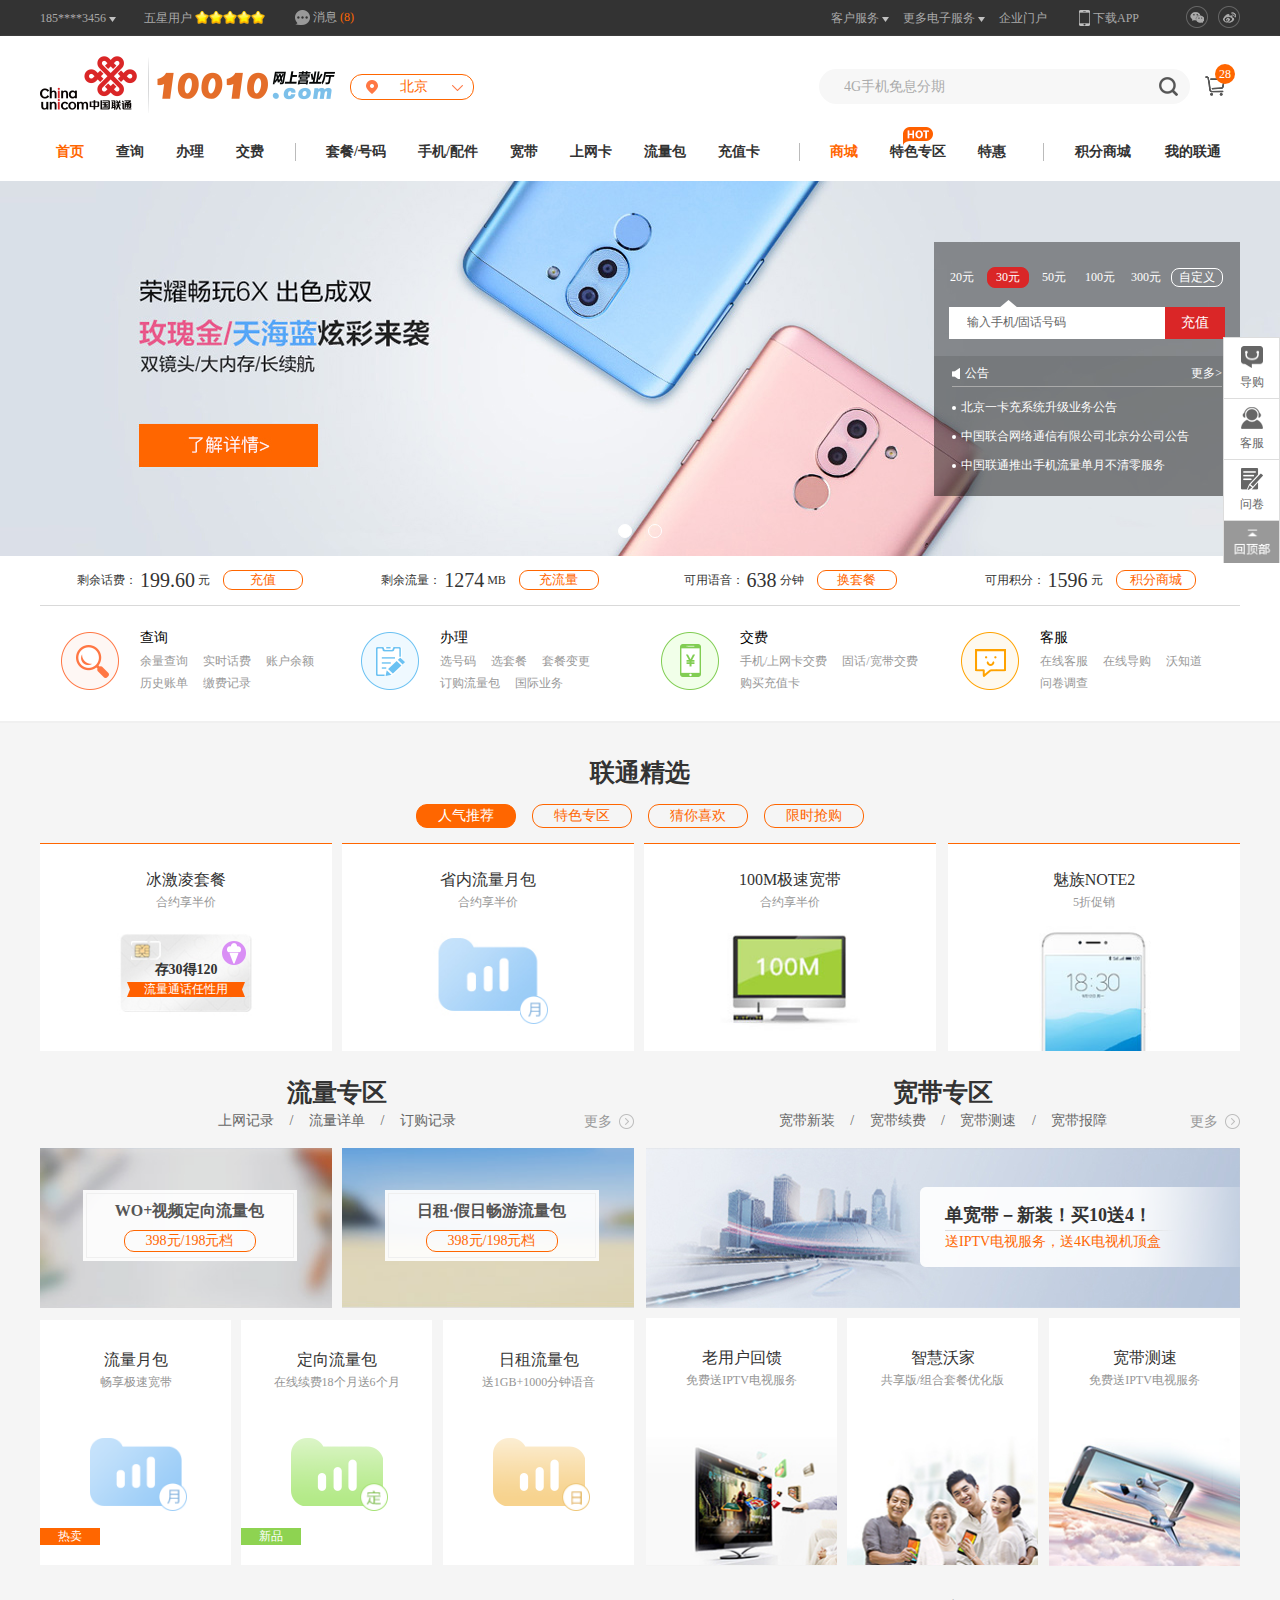
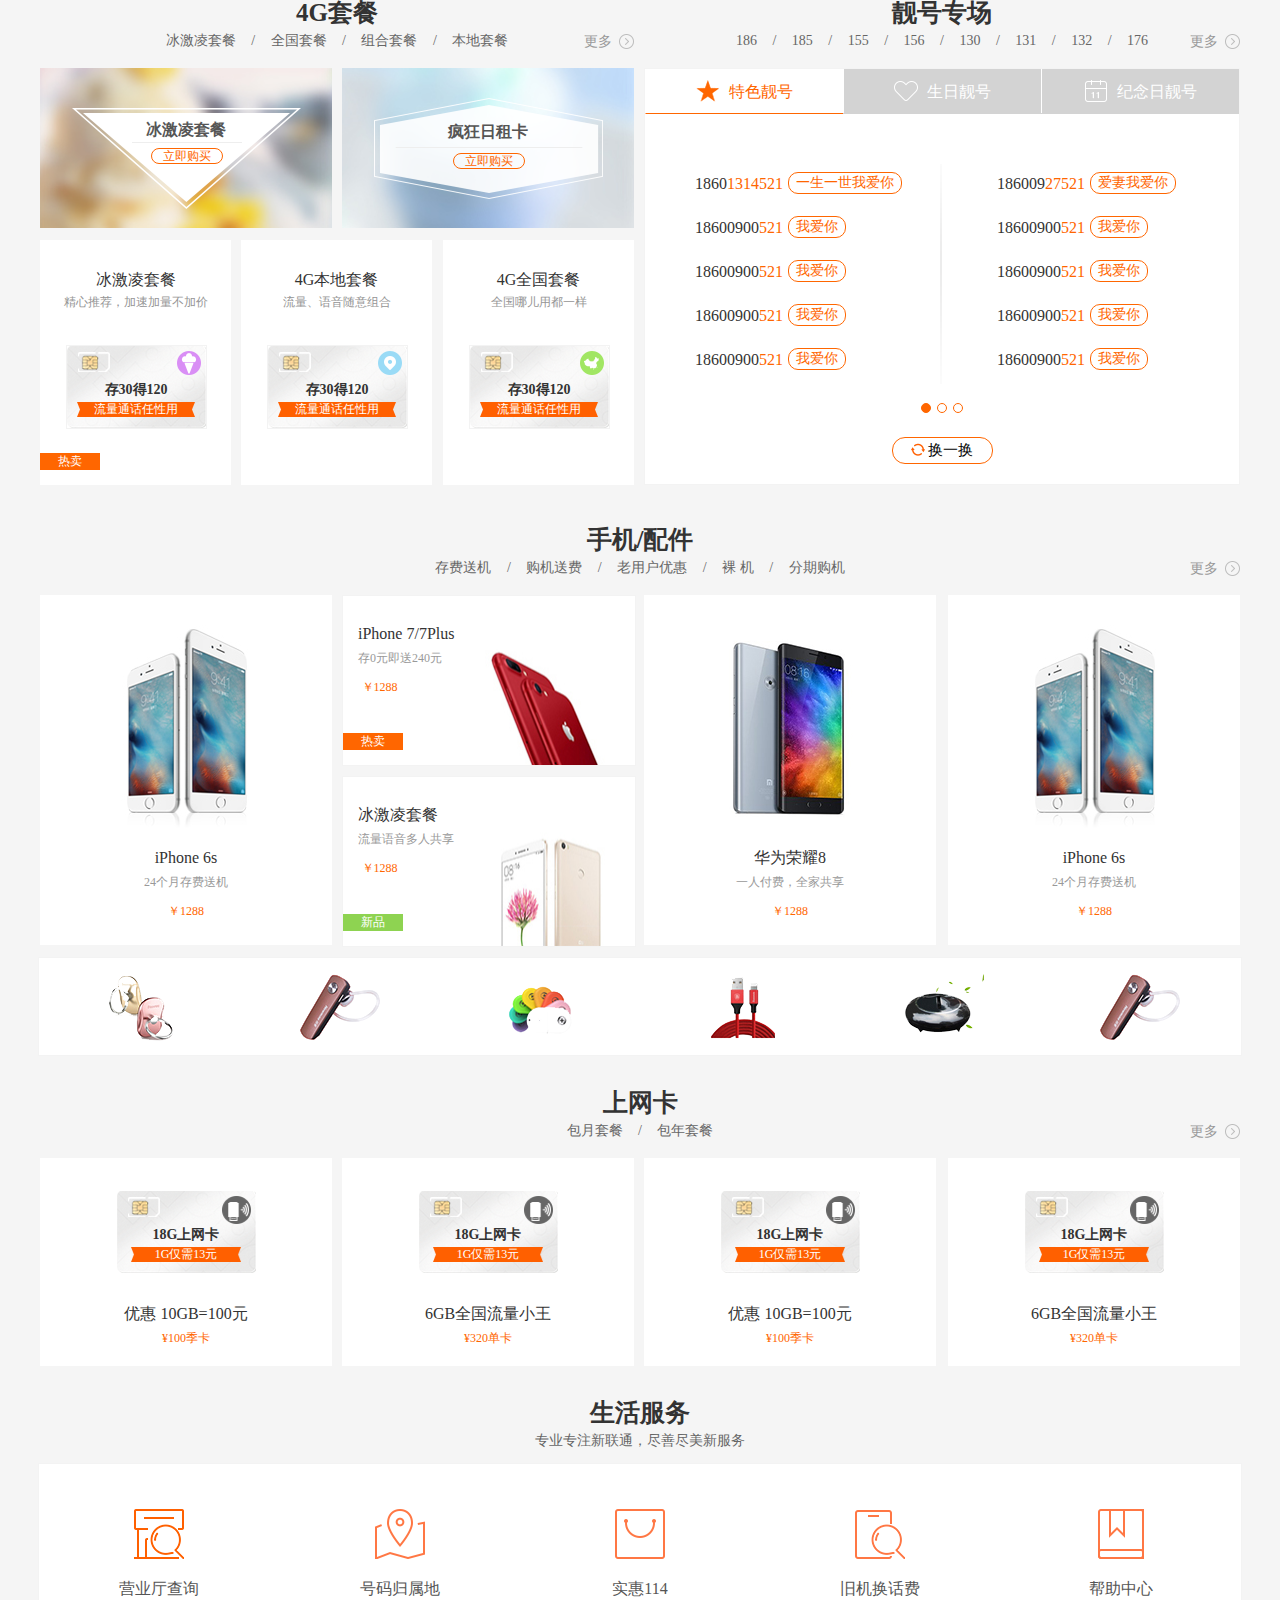
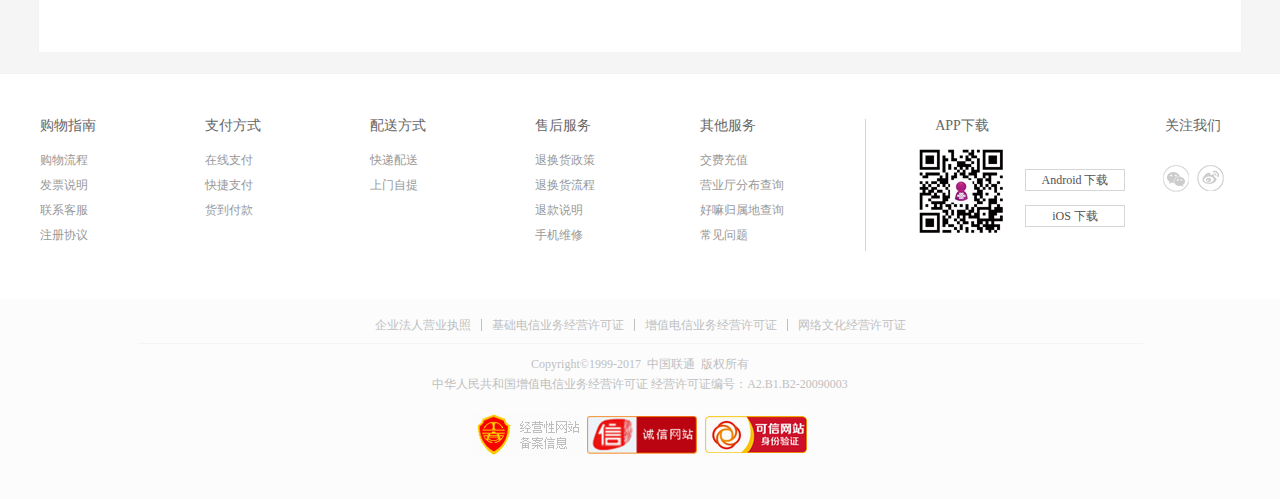
<file: index.html>
<!DOCTYPE html>
<html>
  <head>
    <meta charset="utf-8">
    <meta http-equiv="X-UA-Compatible" content="IE=Edge" />
    <title>联通网上营业厅</title>
    <link rel="stylesheet" href="css/reset.css" />
    <link rel="stylesheet" href="css/new_base1.css" />
    <link rel="stylesheet" href="css/style1.css" />
  </head>
  <body id="Body">
    <!-- 顶部导航部分开始 -->
    <div class="width100 header1">
      <div class="width1200">
          <div class="user_phone line_block cur_pointer fl">
            <span class="">185****3456</span>
            <img src="images/downup_icon_zhl.png" class="down_up1 line_block cur_pointer">
            <div class="user_phone_divs">
              <img src="images/top_up_icon.png" class="top_up_icon">
              <a href="###"><p>修改密码</p></a>
              <a href="###"><p>退出登录</p></a>
            </div>
          </div>

          <span class="line_block user_stars fl">五星用户</span>
          <div class="line_block star_div fl">
            <img src="images/star_icon_zhl.png">
            <img src="images/star_icon_zhl.png">
            <img src="images/star_icon_zhl.png">
            <img src="images/star_icon_zhl.png">
            <img src="images/star_icon_zhl.png">
          </div>
          <a href="###">
            <div class="message_div1 fl">
              <img src="images/message_icon_zhl.png">
              <span>消息</span>
              <span class="colorff6600 message_num cur_pointer">(8)</span>
            </div>
          </a>
          <img src="images/Sina_icon_zhl.png" class="Sina_icon1 icon1 fr">
          <div class="WeChat_icon1 fr">
            <img src="images/WeChat_icon_zhl.png" class="icon1">
            <div class="WeChatErWM_div">
              <img src="images/top_up_icon.png" class="top_up_icon">
              <img src="images/WX_Erm1.jpg" class="download2_icon">
              <p>扫描关注联通公众号</p>
            </div>
          </div>
          <div class="downApp fr">
            <img src="images/phone_icon_zhl.png" class="phone_icon1">
            <span>下载APP</span>
            <div class="downErWM_div">
              <img src="images/top_up_icon.png" class="top_up_icon">
              <img src="images/download2_icon.png" class="download2_icon">
              <p>扫描下载联通APP</p>
            </div>
          </div>
          <ul class="dh1_ul fr">
            <li class="top_client">
              <span class="cur_pointer">客户服务</span>
              <img src="images/downup_icon_zhl.png" class="down_up1 line_block cur_pointer">
              <div class="dh1_downDiv">
                <img src="images/top_up_icon.png" class="top_up_icon">
                <a href="###"><p>沃知道</p></a>
                <a href="###"><p>问卷调查</p></a>
                <a href="###"><p>历史投诉</p></a>
                <a href="###"><p>黑卡举报</p></a>
              </div>
            </li>
            <li class="top_moreServer">
              <span class="cur_pointer">更多电子服务</span>
              <img src="images/downup_icon_zhl.png" class="down_up1 line_block cur_pointer">
              <div class="dh1_downDiv Left0">
                <img src="images/top_up_icon.png" class="top_up_icon">
                <a href="###"><p>手机营业厅</p></a>
                <a href="###"><p>短信营业厅</p></a>
                <a href="###"><p>微信营业厅</p></a>
                <a href="###"><p>手机商城</p></a>
              </div>
            </li>
            <li>
              <span>企业门户</span>
            </li>
          </ul>
      </div>
    </div>
    <!-- 顶部导航部分结束 -->

    <!-- 悬浮导航部分开始 -->
  <div class="width100 bgFFF suspend_nav_div">
    <div class="width1200 ">
      <!-- logo部分开始 -->
      <img src="images/logo_1.png" class="logo1">
      <div class="area_divs line_block">
        <div class="area_div line_block">
          <img src="images/dingwei_icon_zhl.png" alt="">
          <span class="area_show colorff6600 cur_pointer">北京</span>
          <img src="images/downup_icon2_zhl.png" class="downup2 fr">
        </div>
        <div class="area_selectDiv">
          <div class="area_selectDiv_rows">
            <div class="area_ABC_t">A-G</div>
            <ul class="area_dq fl">
              <li>北京></li>
              <li>安徽></li>
              <li>重庆></li>
              <li>福建></li>
              <li>广东></li>
              <li>甘肃></li>
              <li>广西></li>
              <li>贵州></li>
            </ul>
          </div>
          <div class="area_selectDiv_rows">
            <div class="area_ABC_t">H-J</div>
            <ul class="area_dq fl">
              <li>湖北></li>
              <li>湖南></li>
              <li>河北></li>
              <li>河南></li>
              <li>海南></li>
              <li>黑龙江></li>
              <li>江苏></li>
              <li>吉林></li>
              <li>江西></li>
            </ul>
          </div>
          <div class="area_selectDiv_rows">
            <div class="area_ABC_t">L-S</div>
            <ul class="area_dq fl">
              <li>辽宁></li>
              <li>内蒙古></li>
              <li>宁夏></li>
              <li>青海></li>
              <li>山东></li>
              <li>上海></li>
              <li>山西></li>
              <li>陕西></li>
              <li>四川></li>
            </ul>
          </div>
          <div class="area_selectDiv_rows">
            <div class="area_ABC_t">T-Z</div>
            <ul class="area_dq fl">
              <li>天津></li>
              <li>新疆></li>
              <li>西藏></li>
              <li>云南></li>
              <li>浙江></li>
              <li>香港></li>
            </ul>
          </div>
        </div>
      </div>

      <div class="shoppingCarDiv fr">
          <img src="images/shoppingCar_zhl.png" class="shoppingCar_icon">
          <div class="productNum">28</div>
      </div>
      <div class="search_div fr">
        <input type="text" value="4G手机免息分期" class="search_input coloraaa">
        <img src="images/search_icon_zhl.png" class="search_btn cur_pointer fr">
        <div class="search_input_div">
          <ul class="search_input_ul coloraaa">
            <li>4G手机免息分期</li>
            <li>省内流量月包</li>
            <li>100M极速宽带</li>
            <li>热词4</li>
            <li>热词5</li>
          </ul>
        </div>

      </div>
      <!-- logo部分结束 -->
      <div class="clrDiv"></div>

      <ul class="width1200 suspend_nav color333">
        <li class="paddingL0 width255">
          <ul class="suspend_nav1">
            <li><a href="###" class="colorff6600">首页</a></li>
            <li>
              <a href="###">查询</a>
              <div class="nav_indicate_div">
                <div class="width1200 Two_nav_indicate_D">
                  <img src="images/nav_indicate.png" class="cx_nav_indicate Two_nav_indicate">
                </div>
                <div class="nav_indicate_alls">
                  <div class="width1200">
                    <ul class="cx_ul1 Two_nav_ul1 fl">
                      <li class="paddingL0">
                        <ul class="TwoN_ul">
                          <li class="TwoN_t">
                            <img src="images/cx_jc_icon.png" class="kdTwoN_icon fl">
                            <span>基础业务查询</span>
                          </li>
                          <li><a href="###">实名制状态查询</a></li>
                          <li><a href="###">我的基本信息</a></li>
                          <li><a href="###">余量查询</a></li>
                          <li><a href="###">积分查询</a></li>
                          <li><a href="###">业务办理记录</a></li>
                          <li><a href="###">电子发票查询及开具</a></li>
                          <li><a href="###">资费专区</a></li>
                          <li><a href="###">电子受理单查询</a></li>
                          <li><a href="###">合约期查询</a></li>
                        </ul>
                      </li>
                      <li>
                        <ul class="TwoN_ul">
                          <li class="TwoN_t">
                            <img src="images/cx_hf_icon.png" class="kdTwoN_icon fl">
                            <span>话费业务查询</span>
                          </li>
                          <li><a href="###">实时话费</a></li>
                          <li><a href="###">账户余额</a></li>
                          <li><a href="###">历史账单</a></li>
                          <li><a href="###">通话详单</a></li>
                          <li><a href="###">交费记录</a></li>
                          <li><a href="###">信用额度</a></li>
                          <li><a href="###">话费购</a></li>
                        </ul>
                      </li>
                      <li>
                        <ul class="TwoN_ul">
                          <li class="TwoN_t">
                            <img src="images/cx_ll_icon.png" class="kdTwoN_icon fl">
                            <span>流量业务查询</span>
                          </li>
                          <li><a href="###">手机上网记录</a></li>
                          <li><a href="###">手机上网流量详单</a></li>
                          <li><a href="###">流量包订购记录</a></li>
                          <li><a href="###">流量币账单</a></li>
                          <li><a href="###">WLAN详单</a></li>
                        </ul>
                      </li>
                      <li>
                        <ul class="TwoN_ul">
                          <li class="TwoN_t">
                            <img src="images/cx_kgk_icon.png" class="kdTwoN_icon fl">
                            <span>宽带、固话、上网卡、充值卡业务查询</span>
                          </li>
                          <li><a href="###">宽带装移修进度查询</a></li>
                          <li><a href="###">找回宽带上网账号</a></li>
                          <li><a href="###">宽带测速</a></li>
                          <li><a href="###">充值卡状态查询</a></li>
                          <li><a href="###">上网卡号查询</a></li>
                          <li><a href="###">上网卡使用量</a></li>
                        </ul>
                      </li>
                      <li>
                        <ul class="TwoN_ul">
                          <li class="TwoN_t">
                            <img src="images/cx_wo_icon.png" class="kdTwoN_icon fl">
                            <span>沃世界</span>
                          </li>
                          <li><a href="###">沃家庭成员信息</a></li>
                          <li><a href="###">沃家庭共享时长</a></li>
                          <li><a href="###">智慧沃家成员信息</a></li>
                          <li><a href="###">主副卡成员信息</a></li>
                          <li><a href="###">沃享受套餐成员信息</a></li>
                        </ul>
                      </li>
                      <li class="borderRn">
                        <ul class="TwoN_ul">
                          <li class="TwoN_t">
                            <img src="images/cx_other_icon.png" class="kdTwoN_icon fl">
                            <span>其他业务查询</span>
                          </li>
                          <li><a href="###">短信和彩信详单</a></li>
                          <li><a href="###">短信指令查询</a></li>
                          <li><a href="###">增值业务详单</a></li>
                          <li><a href="###">沃商店详单</a></li>
                          <li><a href="###">沃信用分</a></li>
                          <li><a href="###">电子完工单查询</a></li>
                          <li><a href="###">银行卡代扣交易记录</a></li>
                          <li><a href="###">省份订单</a></li>
                        </ul>
                      </li>
                    </ul>
                    <div class="clrDiv"></div>
                  </div>
                  <div class="clrDiv"></div>
                </div>
              </div>
            </li>
            <li>
              <a href="###">办理</a>
              <div class="nav_indicate_div">
                <div class="width1200 Two_nav_indicate_D">
                  <img src="images/nav_indicate.png" class="bl_nav_indicate Two_nav_indicate">
                </div>
                <div class="nav_indicate_alls">
                  <div class="width1200">
                    <ul class="bl_ul1 Two_nav_ul1 fl">
                      <li class="paddingL0">
                        <ul class="TwoN_ul">
                          <li class="TwoN_t">
                            <img src="images/bl_jc_icon.png" class="kdTwoN_icon fl">
                            <span>基础业务办理</span>
                          </li>
                          <li><a href="###">实名制补登记</a></li>
                          <li><a href="###">通话设置</a></li>
                          <li><a href="###">呼叫转移</a></li>
                          <li><a href="###">服务密码修改</a></li>
                          <li><a href="###">停机保号/复机</a></li>
                          <li><a href="###">挂失/解挂</a></li>
                          <li><a href="###">SIM卡换卡</a></li>
                        </ul>
                      </li>
                      <li>
                        <ul class="TwoN_ul">
                          <li class="TwoN_t">
                            <img src="images/bl_tc1_icon.png" class="kdTwoN_icon fl">
                            <span>套餐办理</span>
                          </li>
                          <li><a href="###">选号码</a></li>
                          <li><a href="###">选套餐</a></li>
                          <li><a href="###">套餐变更</a></li>
                          <li><a href="###">共享套餐成员管理</a></li>
                          <li><a href="###">升级4G</a></li>
                          <li><a href="###">升级4G状态查询</a></li>
                        </ul>
                      </li>
                      <li>
                        <ul class="TwoN_ul">
                          <li class="TwoN_t">
                            <img src="images/bl_dg_icon.png" class="kdTwoN_icon fl">
                            <span>订购流量</span>
                          </li>
                          <li><a href="###">流量半年包</a></li>
                          <li><a href="###">闲时流量包</a></li>
                          <li><a href="###">流量加油包</a></li>
                          <li><a href="###">校园定向叠加包</a></li>
                          <li><a href="###">WO+视频定向流量包</a></li>
                          <li><a href="###">假日畅游流量包</a></li>
                          <li><a href="###">流量月包</a></li>
                          <li><a href="###">日租流量包</a></li>
                          <li><a href="###">音乐包</a></li>
                        </ul>
                      </li>
                      <li>
                        <ul class="TwoN_ul">
                          <li class="TwoN_t">
                            <img src="images/bl_internation_icon.png" class="kdTwoN_icon fl">
                            <span>国际业务办理</span>
                          </li>
                          <li><a href="###">国际、港澳台漫游</a></li>
                          <li><a href="###">国际、港澳台长途</a></li>
                          <li><a href="###">国际、港澳台漫游资费</a></li>
                        </ul>
                      </li>
                      <li>
                        <ul class="TwoN_ul">
                          <li class="TwoN_t">
                            <img src="images/bl_jf_icon.png" class="kdTwoN_icon fl">
                            <span>积分兑换</span>
                          </li>
                          <li><a href="###">兑换流量包</a></li>
                          <li><a href="###">兑换充值卡</a></li>
                          <li><a href="###">积分商城</a></li>
                        </ul>
                      </li>
                      <li>
                        <ul class="TwoN_ul">
                          <li class="TwoN_t">
                            <img src="images/bl_wlan_icon.png" class="kdTwoN_icon fl">
                            <span>WLAN业务办理</span>
                          </li>
                          <li><a href="###">WLAN开通/关闭</a></li>
                          <li><a href="###">WLAN密码修改/重置</a></li>
                        </ul>
                      </li>
                      <li class="borderRn">
                        <ul class="TwoN_ul">
                          <li class="TwoN_t">
                            <img src="images/bl_other_icon.png" class="kdTwoN_icon fl">
                            <span>其他业务办理</span>
                          </li>
                          <li><a href="###">网龄升级计划</a></li>
                          <li><a href="###">亲情号码设置</a></li>
                          <li><a href="###">21M上网办理</a></li>
                          <li><a href="###">流量放心用</a></li>
                          <li><a href="###">开通4G网络</a></li>
                          <li><a href="###">调整信用额度</a></li>
                          <li><a href="###">电子对账单</a></li>
                          <li><a href="###">银行卡代扣</a></li>
                          <li><a href="###">账户互通服务</a></li>
                          <li><a href="###">20元套餐可选包办理</a></li>
                        </ul>
                      </li>
                    </ul>
                    <div class="clrDiv"></div>
                  </div>
                  <div class="clrDiv"></div>
                </div>
              </div>
            </li>
            <li class="">
              <a href="###">交费</a>
              <div class="nav_indicate_div">
                <div class="width1200 Two_nav_indicate_D">
                  <img src="images/nav_indicate.png" class="jf_nav_indicate Two_nav_indicate">
                </div>
                <div class="nav_indicate_alls">
                  <div class="width1200">
                    <ul class="jf_ul1 Two_nav_ul1 fl">
                      <li class="paddingL0">
                        <ul class="TwoN_ul">
                          <li class="TwoN_t">
                            <img src="images/jf_jhf_icon.png" class="kdTwoN_icon fl">
                            <span>交话费</span>
                          </li>
                          <li>
                            <ul class="jf_Two_navUl">
                              <li><a href="###">手机/上网卡交费</a></li>
                              <li><a href="###">固话/宽带交费</a></li>
                              <li><a href="###">购买充值卡</a></li>
                              <li><a href="###">交费/购卡记录</a></li>
                              <li class="paddingR0"><a href="###">充值卡状态查询</a></li>
                            </ul>
                          </li>
                        </ul>
                      </li>
                      <li>
                        <ul class="TwoN_ul">
                          <li class="TwoN_t">
                            <img src="images/jf_ltsh_icon.png" class="kdTwoN_icon fl">
                            <span>联通商户</span>
                          </li>
                          <li>
                            <ul class="jf_Two_navUl">
                              <li><a href="###">缴费站交费（仅限空中充值业务）</a></li>
                              <li><a href="###">大额业务</a></li>
                            </ul>
                          </li>
                        </ul>
                      </li>
                      <li class="borderRn">
                        <ul class="TwoN_ul">
                          <li class="TwoN_t">
                            <img src="images/jf_wo_icon.png" class="kdTwoN_icon fl">
                            <span>沃账户</span>
                          </li>
                          <li><a href="###">沃账户充值</a></li>
                        </ul>
                      </li>
                    </ul>
                    <div class="clrDiv"></div>
                  </div>
                  <div class="clrDiv"></div>
                </div>
              </div>
            </li>
          </ul>
        </li>
        <li class="width475 paddingL14 paddingR14">
          <ul class="suspend_nav1">
            <li>
              <a>
                <span href="###">套餐/</span>
                <span href="###">号码</span>
              </a>
              <div class="nav_indicate_div">
                <div class="width1200 Two_nav_indicate_D">
                  <img src="images/nav_indicate.png" class="phoneNumber_nav_indicate Two_nav_indicate">
                </div>
                <div class="nav_indicate_alls">
                  <div class="width1200">
                    <ul class="phoneNumber_Tnav_ul1 Two_nav_ul1 fl">
                      <li class="paddingL0">
                        <ul class="TwoN_ul" style='width:96px;'>
                          <li class="TwoN_t">
                            <img src="images/number_xhm_icon.png" class="kdTwoN_icon fl">
                            <span>选号码</span>
                          </li>
                          <li class="phone_Tnav_ppli">
                            <ul class='listBox_header-list3'>
                                <li><a href='#'>186</a></li>
                                <li><a href='#'>185</a></li>
                                <li><a href='#'>156</a></li>
                                <li><a href='#'>156</a></li>
                                <li><a href='#'>186</a></li>
                                <li><a href='#'>185</a></li>
                                <li><a href='#'>156</a></li>
                                <li><a href='#'>156</a></li>
                              </ul>
                          </li>
                        </ul>
                      </li>
                      <li>
                        <ul class="TwoN_ul" style='width:150px;'>
                          <li class="TwoN_t">
                            <img src="images/number_tc_icon.png" class="kdTwoN_icon fl">
                            <span>4G套餐</span>
                          </li>
                          <li>
                              <ul class='listBox_header-list3'>
                                <li><a href='#'>4G全国套餐</a></li>
                                <li><a href='#'>4G组合套餐</a></li>
                                <li><a href='#'>冰激凌套餐</a></li>
                                <li><a href='#'>4G校园套餐</a></li>
                                <li><a href='#'>4G本地套餐</a></li>
                              </ul>
                          </li>
                        </ul>
                      </li>
                      <li>
                        <ul class="TwoN_ul" style='width:150px;'>
                          <li class="TwoN_t">
                            <img src="images/number_tc_icon.png" class="kdTwoN_icon fl">
                            <span>优惠活动</span>
                          </li>
                          <li>
                              <ul class='listBox_header-list3'>
                                <li><a href='#'>老用户优惠</a></li>
                                <li><a href='#'>老用户优惠</a></li>
                              </ul>
                          </li>
                        </ul>
                      </li>
                      <li class="borderRn">
                        <img src="images/th_cp_pic3.png" class="recommendPic">
                      </li>
                    </ul>
                    <div class="fl recommendTC_div">
                      <p class="recommendTC_tit">冰激凌套餐 — 全国流量放心用，全国通话任性打</p>
                      <p class="recommendTC_dec">流量加10倍，速率100M起；更有好礼送不停！</p>
                      <p class="recommendTC_price">¥398.00/¥198.00档</p>
                      <div class="recommendTC_czBtn">立即办理</div>
                    </div>
                    <div class="clrDiv"></div>
                  </div>
                  <div class="clrDiv"></div>
                </div>
              </div>
            </li>
            <li>
              <a>
                <span href="###">手机/</span>
                <span href="###">配件</span>
              </a>
              <div class="nav_indicate_div">
                <div class="width1200 Two_nav_indicate_D">
                  <img src="images/nav_indicate.png" class="phone_nav_indicate Two_nav_indicate">
                </div>
                <div class="nav_indicate_alls">
                  <div class="width1200">
                    <ul class="phone_Tnav_ul1 Two_nav_ul1 fl">
                      <li class="paddingL0">
                        <ul class="TwoN_ul" style='width:94px;'>
                          <li class="TwoN_t">
                            <img src="images/phone_pp_icon.png" class="kdTwoN_icon fl">
                            <span>品牌</span>
                          </li>
                          <li class="phone_Tnav_ppli">
                              <ul class='listBox_header-list3'>
                                <li><a href='#'>苹果</a></li>
                                <li><a href='#'>小米</a></li>
                                <li><a href='#'>华为</a></li>
                                <li><a href='#'>vivo</a></li>
                                <li><a href='#'>索尼</a></li>
                                <li><a href='#'>联想</a></li>
                                <li><a href='#'>中兴</a></li>
                                <li><a href='#'>酷派</a></li>
                                <li><a href='#'>HTC</a></li>
                                <li><a href='#'>三星</a></li>
                                <li><a href='#'>海尔</a></li>
                                <li><a href='#'>TCL</a></li>
                                <li><a href='#'>魅族</a></li>
                                <li><a href='#'>OPPO</a></li>
                                <li><a href='#'>诺基亚</a></li>
                              </ul>
                          </li>
                        </ul>

                      </li>
                      <li>
                        <ul class="TwoN_ul" style='width:160px;'>
                          <li class="TwoN_t">
                            <img src="images/phone_hd_icon.png" class="kdTwoN_icon fl">
                            <span>活动</span>
                          </li>
                          <li>
                            <ul class='listBox_header-list3'>
                                <li><a href='#'>存费送机</a></li>
                                <li><a href='#'>购机送费</a></li>
                                <li><a href='#'>招联信用0利息0手续费</a></li>
                                <li><a href='#'>裸机热卖</a></li>

                                <li><a href='#'>老用户0元购</a></li>
                              </ul>
                          </li>
                        </ul>
                      </li>
                      <li>
                        <ul class="TwoN_ul" style='width:130px;'>
                          <li class="TwoN_t">
                            <img src="images/phone_td_icon.png" class="kdTwoN_icon fl">
                            <span>特点</span>
                          </li>

                         <li>
                             <ul class='listBox_header-list3'>
                                <li><a href='#'>4G手机</a></li>
                                <li><a href='#'>双卡双待</a></li>
                                <li><a href='#'>千元智能机</a></li>
                                <li><a href='#'>大屏</a></li>
                              </ul>
                         </li>
                        </ul>
                      </li>
                      <li>
                        <ul class="TwoN_ul" style='width:130px;'>
                          <li class="TwoN_t">
                            <img src="images/phone_pjlx_icon.png" class="kdTwoN_icon fl">
                            <span>配件类型</span>
                          </li>
                          <li>
                            <ul class='listBox_header-list3'>
                                <li><a href='#'>防护套膜</a></li>
                                <li><a href='#'>支架外设</a></li>
                                <li><a href='#'>存储卡设备</a></li>
                                <li><a href='#'>车载配件</a></li>
                                <li><a href='#'>电源电池</a></li>
                                <li><a href='#'>耳机音箱</a></li>
                                <li><a href='#'>数据线</a></li>
                                <li><a href='#'>鼠标键盘</a></li>
                              </ul>
                          </li>
                        </ul>
                      </li>
                      <li class="borderRn">
                        <img src="images/iphone7P_icon.png" class="recommendPic">
                      </li>
                    </ul>
                    <div class="fl recommendTC_div">
                      <p class="recommendTC_tit">苹果（APPLE）iPhone 7/iPhone 7 Plus 防溅抗水</p>
                      <p class="recommendTC_dec">A10芯片 双摄像头 Retina HD 显示屏</p>
                      <p class="recommendTC_price">¥6380.00</p>
                      <div class="recommendTC_czBtn">立即购买</div>
                    </div>
                    <div class="clrDiv"></div>
                  </div>
                  <div class="clrDiv"></div>
                </div>
              </div>
            </li>
            <li>
              <a href="###">宽带</a>
              <div class="nav_indicate_div">
                <div class="width1200 Two_nav_indicate_D">
                  <img src="images/nav_indicate.png" class="kd_nav_indicate Two_nav_indicate">
                </div>
                <div class="nav_indicate_alls">
                  <div class="width1200">
                    <ul class="kd_ul1 Two_nav_ul1 fl">
                      <li class="paddingL0">
                        <ul class="TwoN_ul" style='width:150px;'>
                          <li class="TwoN_t">
                            <img src="images/kd_icon.png" class="kdTwoN_icon fl">
                            <span>宽带新装</span>
                          </li>
                          <li>
                            <ul class='listBox_header-list3'>
                                <li><a href='#'>单宽带</a></li>
                                <li><a href='#'>智慧沃家</a></li>
                              </ul>
                          </li>
                        </ul>
                      </li>
                      <li>
                        <ul class="TwoN_ul" style='width:150px;'>
                          <li class="TwoN_t">
                            <img src="images/user_icon.png" class="kdTwoN_icon fl">
                            <span>老用户</span>
                          </li>
                          <li>
                            <ul class='listBox_header-list3'>
                                <li><a href='#'>宽带续费</a></li>
                                <li><a href='#'>宽带提速</a></li>
                                <li><a href='#'>老用户回馈（免费送IPTV电视服务）</a></li>
                              </ul>
                          </li>
                        </ul>
                      </li>
                      <li>
                        <ul class="TwoN_ul" style='width:150px;'>
                          <li class="TwoN_t">
                            <img src="images/kd_helper_icon.png" class="kdTwoN_icon fl">
                            <span>宽带助手</span>
                          </li>
                         <li>
                            <ul class='listBox_header-list3'>
                                <li><a href='#'>网络覆盖查询</a></li>
                                <li><a href='#'>宽带测速</a></li>
                                <li><a href='#'>宽带报修</a></li>
                                <li><a href='#'>订单查询</a></li>
                              </ul>
                         </li>
                        </ul>
                      </li>
                      <li class="borderRn">
                        <img src="images/popcorn_icon.png" class="recommendPic">
                      </li>
                    </ul>

                    <div class="fl recommendTC_div">
                      <p class="recommendTC_tit">智慧沃家 — 共享版/组合套餐优化版</p>
                      <p class="recommendTC_dec">流量加10倍，速率100M起；更有好礼送不停！</p>
                      <p class="recommendTC_price">¥188.00/月</p>
                      <div class="recommendTC_czBtn">预约安装</div>
                    </div>
                    <div class="clrDiv"></div>
                  </div>
                  <div class="clrDiv"></div>
                </div>
              </div>
            </li>
            <li>
              <a href="###">上网卡</a>
              <div class="nav_indicate_div">
                <div class="width1200 Two_nav_indicate_D">
                  <img src="images/nav_indicate.png" class="swk_nav_indicate Two_nav_indicate">
                </div>
                <div class="nav_indicate_alls">
                  <div class="width1200">
                    <ul class="swk_Tnav_ul1 Two_nav_ul1 fl">
                      <li class="paddingL0">
                        <ul class="TwoN_ul" style='width:150px;'>
                          <li class="TwoN_t">
                            <img src="images/swk_tc_icon.png" class="kdTwoN_icon fl">
                            <span>套餐类型</span>
                          </li>
                          <li>
                              <ul class='listBox_header-list3'>
                                <li><a href='#'>月卡</a></li>
                                <li><a href='#'>季卡</a></li>
                                <li><a href='#'>年卡</a></li>
                              </ul>
                          </li>
                        </ul>
                      </li>
                      <li>
                        <ul class="TwoN_ul" style='width:150px;'>
                          <li class="TwoN_t">
                            <img src="images/swk_wl_icon.png" class="kdTwoN_icon fl">
                            <span>网络类型</span>
                          </li>
                          <li>
                            <ul class='listBox_header-list3'>
                                <li><a href='#'>3G上网卡</a></li>
                                <li><a href='#'>4G上网卡</a></li>
                              </ul>
                          </li>
                        </ul>
                      </li>
                      <li class="borderRn">
                        <img src="images/swk_icon.png" class="recommendPic">
                      </li>
                    </ul>
                    <div class="fl recommendTC_div">
                      <p class="recommendTC_tit">【爆款4G全国数据套餐6GB半年包（单卡）】包含全国6GB大流量</p>
                      <p class="recommendTC_dec">每月仅需53元 全国大流量/半年有效/流量卡</p>
                      <p class="recommendTC_price">¥320.00/月</p>
                      <div class="recommendTC_czBtn">立即购买</div>
                    </div>
                    <div class="clrDiv"></div>
                  </div>
                  <div class="clrDiv"></div>
                </div>
              </div>
            </li>
            <li>
              <a href="###" class="suspend_nav1_a14">流量包</a>
              <div class="nav_indicate_div" >
                <div class="width1200 Two_nav_indicate_D">
                  <img src="images/nav_indicate.png" class="llb_nav_indicate Two_nav_indicate">
                </div>
                <div class="nav_indicate_alls">
                  <div class="width1200">
                    <ul class="llb_Tnav_ul1 Two_nav_ul1 fl">
                      <li class="paddingL0">
                        <ul class="TwoN_ul" style='width:150px;'>
                          <li class="TwoN_t">
                            <img src="images/bl_dg_icon.png" class="kdTwoN_icon fl">
                            <span>订购流量</span>
                          </li>
                          <li>
                            <ul class='listBox_header-list3'>
                                <li><a href='#'>流量半年包</a></li>
                                <li><a href='#'>流量月包</a></li>
                                <li><a href='#'>流量加油包</a></li>
                                <li><a href='#'>闲时流量包</a></li>
                                <li><a href='#'>WO+视频定向流量包</a></li>
                                <li><a href='#'>假日畅游流量包</a></li>
                                <li><a href='#'>日租流量包</a></li>
                                <li><a href='#'>校园定向叠加包</a></li>
                                <li><a href='#'>音乐包</a></li>
                              </ul>
                          </li>
                        </ul>
                      </li>
                      <li>
                        <ul class="TwoN_ul" style='width:150px;'>
                          <li class="TwoN_t">
                            <img src="images/llcx_icon.png" class="kdTwoN_icon fl">
                            <span>流量使用查询</span>
                          </li>
                          <li>
                            <ul class='listBox_header-list3'>
                                <li><a href='#'>我的流量包</a></li>
                                <li><a href='#'>上网记录</a></li>
                                <li><a href='#'>流量详单</a></li>
                                <li><a href='#'>订购记录</a></li>
                                <li><a href='#'>流量币详单</a></li>
                                <li><a href='#'>WLAN详单</a></li>
                              </ul>
                          </li>
                        </ul>
                      </li>
                      <li class="borderRn">
                        <img src="images/tj_llb_rb_icon.png" class="recommendPic">
                      </li>
                    </ul>
                    <div class="fl recommendTC_div">
                      <p class="recommendTC_tit">5元1GB流量日租包等你约...流量加满，朋友圈刷存在感</p>
                      <p class="recommendTC_dec">每月仅需53元 全国大流量/半年有效/流量卡</p>
                      <p class="recommendTC_price">¥5.00/月</p>
                      <div class="recommendTC_czBtn">立即订购</div>
                    </div>
                    <div class="clrDiv"></div>
                  </div>
                  <div class="clrDiv"></div>
                </div>
              </div>
            </li>
            <li>
              <a href="###" class="suspend_nav1_a14">充值卡</a>
              <div class="nav_indicate_div">
                <div class="width1200 Two_nav_indicate_D">
                  <img src="images/nav_indicate.png" class="czk_nav_indicate Two_nav_indicate">
                </div>
                <div class="nav_indicate_alls">
                  <div class="width1200">
                    <ul class="czk_ul1 Two_nav_ul1">
                      <li class="paddingL0">
                        <ul class="TwoN_ul">
                          <li class="TwoN_t">
                            <img src="images/czk_mz_icon.png" class="kdTwoN_icon fl">
                            <span><a href="###" class="czk_link">20元面值</a></span>
                          </li>
                        </ul>
                      </li>
                      <li>
                        <ul class="TwoN_ul">
                          <li class="TwoN_t">
                            <img src="images/czk_mz_icon.png" class="kdTwoN_icon fl">
                            <span><a href="###" class="czk_link">30元面值</a></span>
                          </li>
                        </ul>
                      </li>
                      <li>
                        <ul class="TwoN_ul">
                          <li class="TwoN_t">
                            <img src="images/czk_mz_icon.png" class="kdTwoN_icon fl">
                            <span><a href="###" class="czk_link">50元面值</a></span>
                          </li>
                        </ul>
                      </li>
                      <li class="borderRn">
                        <ul class="TwoN_ul">
                          <li class="TwoN_t">
                            <img src="images/czk_mz_icon.png" class="kdTwoN_icon fl">
                            <span><a href="###" class="czk_link">100元面值</a></span>
                          </li>
                        </ul>
                      </li>
                    </ul>
                    <div class="clrDiv"></div>
                  </div>
                  <div class="clrDiv"></div>
                </div>
              </div>
            </li>
          </ul>
        </li>
        <li class="width215 paddingL14 paddingR14">
          <ul class="suspend_nav1">
            <li><a href="###" class="colorff6600">商城</a></li>
            <li>
              <img src="images/hot_icon_zlhl.png" class="hot_icon">
              <a href="###">特色专区</a>
              <div class="nav_indicate_div">
                <div class="width1200 Two_nav_indicate_D">
                  <img src="images/nav_indicate.png" class="tszq_nav_indicate Two_nav_indicate">
                </div>
                <div class="nav_indicate_alls">
                  <div class="width1200">
                    <ul class="tszq_Tnav_ul1 Two_nav_ul2 fl">
                      <li>
                        <img src="images/tszq_tj_pic1.png" class="recommendPic2 fl">
                        <div class="fl recommendTC_div1">
                          <p class="recommendTC_tit marginB7">4G专区</p>
                          <p class="recommendTC_dec1">倍加贴心的套餐，倍加智能的手机</p>
                          <p class="recommendTC_dec1">倍加丰富的上网卡，倍加丰富的流量</p>
                        </div>
                      </li>
                      <li>
                        <img src="images/tszq_tj_pic2.png" class="recommendPic2 fl">
                        <div class="fl recommendTC_div1">
                          <p class="recommendTC_tit marginB7">iPhone 专区</p>
                          <p class="recommendTC_dec1">超级品牌，超低价格</p>
                          <p class="recommendTC_dec1">手机折上折+品牌专属礼包+套餐半价</p>
                        </div>
                      </li>
                      <li class="borderRn marginR0">
                        <img src="images/tszq_tj_pic3.png" class="recommendPic2 fl">
                        <div class="fl recommendTC_div1">
                          <p class="recommendTC_tit marginB7">漫游业务专区</p>
                          <p class="recommendTC_dec1">开通200余个国家和地区的500余家
                            运营商的漫游业务，国际业务服务</p>
                          <p class="recommendTC_dec1">免费热线：18618610010</p>
                        </div>
                      </li>
                    </ul>

                    <div class="clrDiv"></div>
                  </div>
                  <div class="clrDiv"></div>
                </div>
              </div>
            </li>
            <li>
              <a href="###">特惠</a>
              <div class="nav_indicate_div">
                <div class="width1200 Two_nav_indicate_D">
                  <img src="images/nav_indicate.png" class="th_nav_indicate Two_nav_indicate">
                </div>
                <div class="nav_indicate_alls">
                  <div class="width1200">
                    <ul class="th_Tnav_ul1 Two_nav_ul2 fl">
                      <li>
                        <img src="images/th_cp_pic1.png" class="recommendPic2 fl">
                        <div class="fl recommendTC_div1">
                          <p class="recommendTC_tit marginB7">流量疯抢，告别流量荒！</p>
                          <p>
                            <span class="llz_span">500M</span>
                            <span class="llprice_span colorff6600">¥1.1</span>
                            <span>限量11万份</span>
                          </p>
                          <p>
                            <span class="llz_span">500M</span>
                            <span class="llprice_span colorff6600">¥1.1</span>
                            <span>限量11万份</span>
                          </p>
                        </div>
                      </li>
                      <li>
                        <img src="images/th_cp_pic2.png" class="recommendPic2 fl">
                        <div class="fl recommendTC_div1">
                          <p class="recommendTC_tit marginB7">合约购机，聚划算</p>
                          <p class="recommendTC_dec1">合约升级：购机可享4G套餐全年半价</p>
                          <p class="recommendTC_dec1">优惠升级：每日爆款秒杀，全场送券</p>
                          <p class="recommendTC_dec1">折上折</p>
                        </div>
                      </li>
                      <li class="borderRn marginR0">
                        <img src="images/th_cp_pic3.png" class="recommendPic2 fl">
                        <div class="fl recommendTC_div1">
                          <p class="recommendTC_tit marginB7">冰激凌套餐</p>
                          <p class="recommendTC_dec1">全国流量放心用，全国通话任性打！</p>
                          <p class="recommendTC_price1">¥398.00/¥198.00档</p>
                          <div class="recommendTC_czBtn">立即办理</div>
                        </div>
                      </li>
                    </ul>

                    <div class="clrDiv"></div>
                  </div>
                  <div class="clrDiv"></div>
                </div>
              </div>
            </li>
          </ul>
        </li>
        <li class="paddingR0 paddingL14 borderRn width181">
          <ul class="suspend_nav1">
            <li><a href="###">积分商城</a></li>
            <li>
              <a href="###" class="myW_a">我的联通</a>
              <div class="nav_indicate_div">
                <div class="width1200 Two_nav_indicate_D">
                  <img src="images/nav_indicate.png" class="myWo_nav_indicate Two_nav_indicate">
                </div>
                <div class="nav_indicate_alls">
                  <div class="width1200">
                    <ul class="myWo_ul1 Two_nav_ul1 fl">
                      <li class="paddingL0">
                        <ul class="TwoN_ul" style='width:150px;'>
                          <li class="TwoN_t">
                            <img src="images/myWo_sy_icon.png" class="kdTwoN_icon fl">
                            <span>我的使用情况</span>
                          </li>
                          <li>
                            <ul class='listBox_header-list3'>
                                <li><a href='#'>我的套餐</a></li>
                                <li><a href='#'>我的流量包</a></li>
                                <li><a href='#'>我的增值业务</a></li>
                                <li><a href='#'>实时话费</a></li>
                                <li><a href='#'>余量查询</a></li>
                                <li><a href='#'>已订业务</a></li>
                              </ul>
                          </li>
                        </ul>
                      </li>
                      <li>
                        <ul class="TwoN_ul" style='width:150px;'>
                          <li class="TwoN_t">
                            <img src="images/myWo_jy_icon.png" class="kdTwoN_icon fl">
                            <span>我的交易</span>
                          </li>
                          <li>
                            <ul class='listBox_header-list3'>
                                <li><a href='#'>我的订单</a></li>
                                <li><a href='#'>预约订单</a></li>
                                <li><a href='#'>免登录订单</a></li>
                                <li><a href='#'>售后处理订单</a></li>
                                <li><a href='#'>业务办理记录</a></li>
                              </ul>
                          </li>
                        </ul>
                      </li>
                      <li>
                        <ul class="TwoN_ul" style='width:150px;'>
                          <li class="TwoN_t">
                            <img src="images/myWo_zc_icon.png" class="kdTwoN_icon fl">
                            <span>我的资产</span>
                          </li>
                          <li>
                            <ul class='listBox_header-list3'>
                                <li><a href='#'>我的积分</a></li>
                                <li><a href='#'>我的代金券</a></li>
                                <li><a href='#'>我的奖励</a></li>
                                <li><a href='#'>我的礼包</a></li>
                                <li><a href='#'>沃信用分</a></li>
                              </ul>
                          </li>
                        </ul>
                      </li>
                      <li class="borderRn">
                        <ul class="TwoN_ul" style='width:150px;'>
                          <li class="TwoN_t">
                            <img src="images/myWo_zhxx_icon.png" class="kdTwoN_icon fl">
                            <span>账户信息</span>
                          </li>
                          <li>
                            <ul class='listBox_header-list3'>
                                <li><a href='#'>我的信息</a></li>
                                <li><a href='#'>我的信息</a></li>
                                <li><a href='#'>账号绑定</a></li>
                                <li><a href='#'>收货地址</a></li>
                                <li><a href='#'>机票联系人</a></li>
                                <li><a href='#'>登录记录</a></li>
                                <li><a href='#'>我的足迹</a></li>
                                <li><a href='#'>安全中心</a></li>
                              </ul>
                          </li>
                        </ul>
                      </li>
                    </ul>
                    <div class="clrDiv"></div>
                  </div>
                  <div class="clrDiv"></div>
                </div>
              </div>
            </li>
          </ul>
        </li>
      </ul>
    </div>
  </div>

    <!-- 悬浮导航部分结束 -->

    <div class="width100 banner_div1">

        <!-- banner1部分开始 -->
        <ul class="width100 banner_ul1">
          <li>
            <a href="###" class="banner1_a">
              <!-- <img src="images/star_icon_zhl.png" style="width:100%;height:100%;"> -->
              <img src="images/banner1_zhl.jpg" class="banner1_pic">
            </a>
          </li>
          <li>
            <a href="###" class="banner1_a">
              <!-- <img src="images/star_icon_zhl.png" style="width:100%;height:100%;"> -->
              <img src="images/banner1_zhl.jpg" class="banner1_pic">
            </a>
          </li>
        </ul>

      <ul class="banner_index_ul">
      </ul>
      <!-- banner1部分结束 -->

        <div class="banner_right_bg"></div>
        <div class="banner_right_div">
          <ul class="cz_price">
            <li>
              <span>20元</span>
              <img src="images/downup_icon3_zhl.png" class="downup3 dn">
            </li>
            <li>
              <span class="select_span">30元</span>
              <img src="images/downup_icon3_zhl.png" class="downup3">
            </li>
            <li>
              <span>50元</span>
              <img src="images/downup_icon3_zhl.png" class="downup3 dn">
            </li>
            <li>
              <span>100元</span>
              <img src="images/downup_icon3_zhl.png" class="downup3 dn">
            </li>
            <li>
              <span>300元</span>
              <img src="images/downup_icon3_zhl.png" class="downup3 dn">
            </li>
            <li>
              <span class="borderF zdy_btn">自定义</span>
            </li>
          </ul>
          <div class="otherP">
              <input type="text" name="" value="输入金额" class="otherP_input cz_input color666 fl">
              <div class="czPSe_btn borderF fr">选金额</div>
          </div>
          <div class="cz_div">
            <input type="text" class="color666 cz_phone cz_input fl" value="输入手机/固话号码">
            <div class="cz_btn fr">充值</div>
          </div>
          <div class="notice_bg"></div>
          <div class="notice_div">
            <div class="notice_top">
              <img src="images/broadcast_icon_zhl.png" class="notice_icon fl">
              <span>公告</span>
              <a href="###" class="fr colorfff">更多></a>
            </div>
            <ul class="notice_list">
              <li><span class="listRound"></span>北京一卡充系统升级业务公告</li>
              <li><span class="listRound"></span>中国联合网络通信有限公司北京分公司公告</li>
              <li><span class="listRound"></span>中国联通推出手机流量单月不清零服务</li>
            </ul>
          </div>
        </div>
    </div>

    <!-- 用户信息部分开始 -->
    <div class="width100 bgFFF user_message_div">
      <ul class="width1200 user_message_ul color333">
        <li>
          <p class="line_block">
            <span>剩余话费：</span>
            <span class="sy_hf font20">199.60</span>
            <span>元</span>
            <span class="cz_btn1 message1_btn user_CZBtn">充值</span>
          </p>

        </li>
        <li>
          <p class="line_block">
            <span>剩余流量：</span>
            <span class="sy_ll font20">1024</span>
            <span>MB </span>
            <span class="cz_btn1 message1_btn user_CZBtn">充流量</span>
          </p>
        </li>
        <li>
          <p class="line_block">
            <span>可用语音：</span>
            <span class="sy_yy font20">146</span>
            <span>分钟</span>
            <span class="cz_btn1 message1_btn user_CZBtn">换套餐</span>
          </p>
        </li>
        <li>
          <p class="line_block">
            <span>可用积分：</span>
            <span class="sy_hf font20">1596</span>
            <span>元</span>
            <span class="cz_btn1 message1_btn user_CZBtn">积分商城</span>
          </p>
        </li>
      </ul>
      <!-- 用户信息下面：查询、办理、交费、客服部分开始 -->
      <ul class="user_operate_ul width1200">
        <li>
          <div class="user_iperate_img fl">
              <img src="images/search_icon2_zhl.png">
          </div>
          <div class="user_iperate_div fl">
              <p class="user_iperate_title">查询</p>
              <ul class="user_iperate_xm_ul color999">
                <li>余量查询</li>
                <li>实时话费</li>
                <li>账户余额</li>
                <li>历史账单</li>
                <li>缴费记录</li>
              </ul>
          </div>
        </li>
        <li>
          <div class="user_iperate_img fl">
              <img src="images/manage_icon_zhl.png">
          </div>
          <div class="user_iperate_div fl">
              <p class="user_iperate_title">办理</p>
              <ul class="user_iperate_xm_ul color999">
                <li>选号码</li>
                <li>选套餐</li>
                <li>套餐变更</li>
                <li>订购流量包 </li>
                <li>国际业务</li>
              </ul>
          </div>
        </li>
        <li>
          <div class="user_iperate_img fl">
              <img src="images/pay_icon_zhl.png">
          </div>
          <div class="user_iperate_div fl">
              <p class="user_iperate_title">交费</p>
              <ul class="user_iperate_xm_ul color999">
                <li>手机/上网卡交费</li>
                <li>固话/宽带交费</li>
                <li>购买充值卡</li>
              </ul>
          </div>
        </li>
        <li>
          <div class="user_iperate_img fl">
              <img src="images/service_icon_zhl.png">
          </div>
          <div class="user_iperate_div fl">
              <p class="user_iperate_title">客服</p>
              <ul class="user_iperate_xm_ul color999">
                <li>在线客服</li>
                <li>在线导购</li>
                <li>沃知道</li>
                <li>问卷调查</li>
              </ul>
          </div>
        </li>
      </ul>
      <!-- 用户信息下面：查询、办理、交费、客服部分结束 -->
    </div>
    <!-- 用户信息部分结束 -->



    <div class="width1200">
          <!-- 联通精选部分开始 -->
        <div class="lx_jx_header" id='jx_box'>
            <p class="floor_tit">联通精选</p>
            <ul class="lx_jx_sx_ul colorff6600">
              <li class="lx_jx_sx_select">人气推荐</li>
              <li>特色专区</li>
              <li>猜你喜欢</li>
              <li>限时抢购</li>
            </ul>
        </div>

        <ul class="width100 lx_jx_pro_ul" id="lx_jx_pro_ul">

          <!-- 人气推荐部分结束 -->
          <li class="jx_rqtjLi">
            <p class="jx_tit">冰激凌套餐</p>
            <p class="jx_tit2">合约享半价</p>
            <div class="lx_jx_pro_img_div">
              <img src="images/cream_icon1_zhl.jpg" class="lx_jx_pro_img">
              <div class="lx_jx_pro_img_divs">
                <img src="images/creamIcon1_zhl.png" class="creamIcon1">
                <p class="lx_jx_pro_txt1">存30得120</p>
                <p class="lx_jx_pro_txt2">流量通话任性用</p>
              </div>

            </div>
            <div class="orage_fc_div">
              <div class="orage_fc_bg"></div>
              <div class="collectDiv">
                <img src="images/collect_icon1_zhl.png" class="collect_icon1 fl">
                <img src="images/shoppingCar2_zhl.png" class="shoppingCar2 fr">
              </div>
              <ul class="orage_fc_nr">
                <li><span class="round2"></span><span>月付20元</span></li>
                <li><span class="round2"></span><span>流量语音随便用</span></li>
                <li><span class="round2"></span><span>超低资费，够省钱</span></li>
              </ul>
            </div>
          </li>
          <li class="jx_rqtjLi">
            <p class="jx_tit">省内流量月包</p>
            <p class="jx_tit2">合约享半价</p>
            <div class="lx_jx_pro_img_div">
              <img src="images/llyb_icon1_zhl.jpg" class="lx_jx_pro_img">
              <img src="images/yb_icon_zhl.png" class="yb_icon1">
            </div>
            <div class="orage_fc_div">
              <div class="orage_fc_bg"></div>
              <div class="collectDiv">
                <img src="images/collect_icon1_zhl.png" class="collect_icon1 fl">
                <!-- <img src="images/shoppingCar2_zhl.png" class="shoppingCar2 fr"> -->
              </div>
              <ul class="orage_fc_nr">
                <li><span class="round2"></span><span>月付20元</span></li>
                <li><span class="round2"></span><span>流量语音随便用</span></li>
                <li><span class="round2"></span><span>超低资费，够省钱</span></li>
              </ul>
            </div>
          </li>
          <li class="jx_rqtjLi">
            <p class="jx_tit">100M极速宽带</p>
            <p class="jx_tit2">合约享半价</p>
            <div class="lx_jx_pro_img_div">
              <img src="images/jskd_icon1_zhl.jpg" class="lx_jx_pro_img">
            </div>
            <div class="orage_fc_div">
              <div class="orage_fc_bg"></div>
              <div class="collectDiv">
                <img src="images/collect_icon1_zhl.png" class="collect_icon1 fl">
                <!-- <img src="images/shoppingCar2_zhl.png" class="shoppingCar2 fr"> -->
              </div>
              <ul class="orage_fc_nr">
                <li><span class="round2"></span><span>月付20元</span></li>
                <li><span class="round2"></span><span>流量语音随便用</span></li>
                <li><span class="round2"></span><span>超低资费，够省钱</span></li>
              </ul>
            </div>
          </li>
          <li class="jx_rqtjLi marginR0">
            <p class="jx_tit">魅族NOTE2</p>
            <p class="jx_tit2">5折促销</p>
            <div class="lx_jx_pro_img_div">
              <img src="images/phone_icon2_zhl.jpg" class="lx_jx_pro_img">
            </div>
            <!-- 橙色浮层部分开始 -->
            <div class="orage_fc_div">
              <div class="orage_fc_bg"></div>
              <div class="collectDiv">
                <img src="images/collect_icon1_zhl.png" class="collect_icon1 fl">
                <img src="images/shoppingCar2_zhl.png" class="shoppingCar2 fr">
              </div>
              <ul class="orage_fc_nr">
                <li><span class="round2"></span><span>月付20元</span></li>
                <li><span class="round2"></span><span>流量语音随便用</span></li>
                <li><span class="round2"></span><span>超低资费，够省钱</span></li>
              </ul>
            </div>
            <!-- 橙色浮层部分结束 -->
          </li>
          <!-- 人气推荐部分结束 -->

          <!-- 特色专区部分开始 -->
          <li class="jx_tszqLi">
            <p class="jx_tit">4G专区</p>
            <p class="jx_tit2">贴心的套餐；智能的手机；丰富的流量</p>
            <div class="lx_jx_pro_img_div">
              <img src="images/G4_icon.jpg" class="lx_jx_pro_img">
            </div>
            <div class="orage_fc_div">
              <div class="orage_fc_bg"></div>
              <div class="collectDiv">
                <img src="images/collect_icon1_zhl.png" class="collect_icon1 fl">
                <img src="images/shoppingCar2_zhl.png" class="shoppingCar2 fr">
              </div>
              <ul class="orage_fc_nr">
                <li><span class="round2"></span><span>月付20元</span></li>
                <li><span class="round2"></span><span>流量语音随便用</span></li>
                <li><span class="round2"></span><span>超低资费，够省钱</span></li>
              </ul>
            </div>
          </li>
          <li class="jx_tszqLi">
            <p class="jx_tit">iPhone专区</p>
            <p class="jx_tit2">超级品牌，超低价格</p>
            <div class="lx_jx_pro_img_div">
              <img src="images/iPhone_icon.jpg" class="lx_jx_pro_img">
            </div>
            <div class="orage_fc_div">
              <div class="orage_fc_bg"></div>
              <div class="collectDiv">
                <img src="images/collect_icon1_zhl.png" class="collect_icon1 fl">
                <img src="images/shoppingCar2_zhl.png" class="shoppingCar2 fr">
              </div>
              <ul class="orage_fc_nr">
                <li><span class="round2"></span><span>月付20元</span></li>
                <li><span class="round2"></span><span>流量语音随便用</span></li>
                <li><span class="round2"></span><span>超低资费，够省钱</span></li>
              </ul>
            </div>
          </li>
          <li class="jx_tszqLi">
            <p class="jx_tit">漫游业务专区</p>
            <p class="jx_tit2">开通200余个国家和地区的漫游业务</p>
            <div class="lx_jx_pro_img_div">
              <img src="images/roam_icon.jpg" class="lx_jx_pro_img">
            </div>
            <div class="orage_fc_div">
              <div class="orage_fc_bg"></div>
              <div class="collectDiv">
                <img src="images/collect_icon1_zhl.png" class="collect_icon1 fl">
                <img src="images/shoppingCar2_zhl.png" class="shoppingCar2 fr">
              </div>
              <ul class="orage_fc_nr">
                <li><span class="round2"></span><span>月付20元</span></li>
                <li><span class="round2"></span><span>流量语音随便用</span></li>
                <li><span class="round2"></span><span>超低资费，够省钱</span></li>
              </ul>
            </div>
          </li>
          <li class="jx_tszqLi marginR0">
            <p class="jx_tit">老用户专区</p>
            <p class="jx_tit2">热门终端抢先买；在网越久越优惠</p>
            <div class="lx_jx_pro_img_div">
              <img src="images/old_User_icon.jpg" class="lx_jx_pro_img">
            </div>
            <!-- 橙色浮层部分开始 -->
            <div class="orage_fc_div">
              <div class="orage_fc_bg"></div>
              <div class="collectDiv">
                <img src="images/collect_icon1_zhl.png" class="collect_icon1 fl">
                <img src="images/shoppingCar2_zhl.png" class="shoppingCar2 fr">
              </div>
              <ul class="orage_fc_nr">
                <li><span class="round2"></span><span>月付20元</span></li>
                <li><span class="round2"></span><span>流量语音随便用</span></li>
                <li><span class="round2"></span><span>超低资费，够省钱</span></li>
              </ul>
            </div>
            <!-- 橙色浮层部分结束 -->
          </li>
          <!-- 特色专区部分结束 -->

          <!-- 猜你喜欢部分开始 -->
          <li class="jx_cnxhLi">
            <p class="jx_tit">冰激凌套餐</p>
            <p class="jx_tit2">合约享半价</p>
            <div class="lx_jx_pro_img_div">
              <img src="images/cream_icon1_zhl.jpg" class="lx_jx_pro_img">
              <div class="lx_jx_pro_img_divs">
                <img src="images/creamIcon1_zhl.png" class="creamIcon1">
                <p class="lx_jx_pro_txt1">存30得120</p>
                <p class="lx_jx_pro_txt2">流量通话任性用</p>
              </div>

            </div>
            <div class="orage_fc_div">
              <div class="orage_fc_bg"></div>
              <div class="collectDiv">
                <img src="images/collect_icon1_zhl.png" class="collect_icon1 fl">
                <img src="images/shoppingCar2_zhl.png" class="shoppingCar2 fr">
              </div>
              <ul class="orage_fc_nr">
                <li><span class="round2"></span><span>月付20元</span></li>
                <li><span class="round2"></span><span>流量语音随便用</span></li>
                <li><span class="round2"></span><span>超低资费，够省钱</span></li>
              </ul>
            </div>
          </li>
          <li class="jx_cnxhLi">
            <p class="jx_tit">省内流量月包</p>
            <p class="jx_tit2">合约享半价</p>
            <div class="lx_jx_pro_img_div">
              <img src="images/llyb_icon1_zhl.jpg" class="lx_jx_pro_img">
              <img src="images/yb_icon_zhl.png" class="yb_icon1">
            </div>
            <div class="orage_fc_div">
              <div class="orage_fc_bg"></div>
              <div class="collectDiv">
                <img src="images/collect_icon1_zhl.png" class="collect_icon1 fl">
                <!-- <img src="images/shoppingCar2_zhl.png" class="shoppingCar2 fr"> -->
              </div>
              <ul class="orage_fc_nr">
                <li><span class="round2"></span><span>月付20元</span></li>
                <li><span class="round2"></span><span>流量语音随便用</span></li>
                <li><span class="round2"></span><span>超低资费，够省钱</span></li>
              </ul>
            </div>
          </li>
          <li class="jx_cnxhLi">
            <p class="jx_tit">100M极速宽带</p>
            <p class="jx_tit2">合约享半价</p>
            <div class="lx_jx_pro_img_div">
              <img src="images/jskd_icon1_zhl.jpg" class="lx_jx_pro_img">
            </div>
            <div class="orage_fc_div">
              <div class="orage_fc_bg"></div>
              <div class="collectDiv">
                <img src="images/collect_icon1_zhl.png" class="collect_icon1 fl">
                <!-- <img src="images/shoppingCar2_zhl.png" class="shoppingCar2 fr"> -->
              </div>
              <ul class="orage_fc_nr">
                <li><span class="round2"></span><span>月付20元</span></li>
                <li><span class="round2"></span><span>流量语音随便用</span></li>
                <li><span class="round2"></span><span>超低资费，够省钱</span></li>
              </ul>
            </div>
          </li>
          <li class="jx_cnxhLi marginR0">
            <p class="jx_tit">魅族NOTE2</p>
            <p class="jx_tit2">5折促销</p>
            <div class="lx_jx_pro_img_div">
              <img src="images/phone_icon2_zhl.jpg" class="lx_jx_pro_img">
            </div>
            <!-- 橙色浮层部分开始 -->
            <div class="orage_fc_div">
              <div class="orage_fc_bg"></div>
              <div class="collectDiv">
                <img src="images/collect_icon1_zhl.png" class="collect_icon1 fl">
                <img src="images/shoppingCar2_zhl.png" class="shoppingCar2 fr">
              </div>
              <ul class="orage_fc_nr">
                <li><span class="round2"></span><span>月付20元</span></li>
                <li><span class="round2"></span><span>流量语音随便用</span></li>
                <li><span class="round2"></span><span>超低资费，够省钱</span></li>
              </ul>
            </div>
            <!-- 橙色浮层部分结束 -->
          </li>
          <!-- 猜你喜欢部分结束 -->

          <!-- 限时购部分开始 -->

          <li class="jx_xsgLi bg_1">
              <div class="xsgTxt1">
                <span>总有你想不到的低价</span>
                <img src="images/Go_icon2_zhl.png" class="Go2_icon">
              </div>
              <p class="xsgTxt2">距离结束还剩</p>
              <div class="countDownDiv">
                <div class="countDown countDown_h">00</div>
                <div class="countFg">:</div>
                <div class="countDown countDown_m">00</div>
                <div class="countFg">:</div>
                <div class="countDown countDown_s">00</div>
              </div>
              <div class="countDPD">
                <img src="images/xsg_pro1_zhl.png" alt="">
              </div>
          </li>

          <li class="jx_xsgLi">
            <div class="hzpDiv">含赠品</div>
            <div class="sxgPicDiv">
              <img src="images/xsg_pro2_zhl.png" class="sxgPic2">
            </div>
            <div class="xsgMessageDiv">
                <p class="xsgProTit">苹果 iPhone 7 /iPhone 7 Plus </p>
                <p class="xsgpriceP">¥ <span class="xsgpriceSpan">1099</span></p>
                <del class="delPrice">¥ <span class="xsgpriceBf">6880</span></del>
                <div class="xsgBtn ljqgBtn">立即抢购</div>
            </div>
            <div class="orage_fc_div">
              <div class="orage_fc_bg"></div>
              <div class="collectDiv">
                <img src="images/collect_icon1_zhl.png" class="collect_icon1 fl">
                <img src="images/shoppingCar2_zhl.png" class="shoppingCar2 fr">
              </div>
              <ul class="orage_fc_nr">
                <li><span class="round2"></span><span>月付20元</span></li>
                <li><span class="round2"></span><span>流量语音随便用</span></li>
                <li><span class="round2"></span><span>超低资费，够省钱</span></li>
              </ul>
            </div>
          </li>
          <li class="jx_xsgLi">
            <div class="hzpDiv">含赠品</div>
            <div class="sxgPicDiv">
              <img src="images/xsg_pro3_zhl.png" class="sxgPic2">
            </div>
            <div class="xsgMessageDiv">
                <p class="xsgProTit">华为荣耀８一人付费 全家共享 </p>
                <p class="xsgpriceP">¥ <span class="xsgpriceSpan">1099</span></p>
                <del class="delPrice">¥ <span class="xsgpriceBf">6880</span></del>
                <div class="xsgBtn yqgBtn">已抢光</div>
            </div>
            <div class="orage_fc_div">
              <div class="orage_fc_bg"></div>
              <div class="collectDiv">
                <img src="images/collect_icon1_zhl.png" class="collect_icon1 fl">
                <img src="images/shoppingCar2_zhl.png" class="shoppingCar2 fr">
              </div>
              <ul class="orage_fc_nr">
                <li><span class="round2"></span><span>月付20元</span></li>
                <li><span class="round2"></span><span>流量语音随便用</span></li>
                <li><span class="round2"></span><span>超低资费，够省钱</span></li>
              </ul>
            </div>
          </li>
          <li class="jx_xsgLi">
            <div class="hzpDiv">含赠品</div>
            <div class="sxgPicDiv">
              <img src="images/xsg_pro4_zhl.png" class="sxgPic2">
            </div>
            <div class="xsgMessageDiv">
                <p class="xsgProTit">HUAWEI P10人像 摄影大师 </p>
                <p class="xsgpriceP">¥ <span class="xsgpriceSpan">1099</span></p>
                <del class="delPrice">¥ <span class="xsgpriceBf">6880</span></del>
                <div class="xsgBtn ljqgBtn">立即抢购</div>
            </div>
            <div class="orage_fc_div">
              <div class="orage_fc_bg"></div>
              <div class="collectDiv">
                <img src="images/collect_icon1_zhl.png" class="collect_icon1 fl">
                <img src="images/shoppingCar2_zhl.png" class="shoppingCar2 fr">
              </div>
              <ul class="orage_fc_nr">
                <li><span class="round2"></span><span>月付20元</span></li>
                <li><span class="round2"></span><span>流量语音随便用</span></li>
                <li><span class="round2"></span><span>超低资费，够省钱</span></li>
              </ul>
            </div>
          </li>
          <!-- 限时购部分结束 -->

        </ul>
          <!-- 联通精选部分结束 -->
      </div>
      <div class="width1200 H1042">
          <!-- 流量专区部分开始 -->
          <div class="traffic_div fl" id="traffic_div">
            <div class="traffic_div_header">
              <p class="floor_tit">流量专区</p>
              <div class="floor_tit3_div">
                <span>上网记录</span>
                <i class="floor_tit3_fg">/</i>
                <span>流量详单</span>
                <i class="floor_tit3_fg">/</i>
                <span>订购记录</span>
              </div>
              <a href="###">
                <div class="more_div fr">
                  更多
                  <div class="more_icon fr"></div>
                </div>
              </a>
            </div>

            <ul class="traffic_ul1">
              <li>
                  <img src="images/wovideo_bg.jpg" class="traffic_ul1_libg">
                  <img src="images/traffic_ul1_li_fcBg1.png" class="traffic_ul1_li_bg">
                  <div class="traffic_ul1_li_message_div">
                      <p class="traffic_ul1_li_message1">WO+视频定向流量包</p>
                      <p class="traffic_ul1_li_message2">398元/198元档</p>
                  </div>
                  <img src="images/collect_icon1_zhl.png" class="collect_icon2">
              </li>
              <li class="borderNone fr">
                  <img src="images/dayRental_bg.jpg" class="traffic_ul1_libg">
                  <img src="images/traffic_ul1_li_fcBg1.png" class="traffic_ul1_li_bg">
                  <div class="traffic_ul1_li_message_div">
                      <p class="traffic_ul1_li_message1">日租·假日畅游流量包</p>
                      <p class="traffic_ul1_li_message2">398元/198元档</p>
                  </div>
                  <img src="images/collect_icon1_zhl.png" class="collect_icon2">
              </li>
            </ul>

            <ul class="traffic_ul2">
              <li>
                <p class="traffic_ul2_message1">流量月包</p>
                <p class="traffic_ul2_message2">畅享极速宽带</p>
                <div class="img_div2">
                  <img src="images/llb_icon1_zhl.png" class="llb_icon">
                  <img src="images/yb_icon_zhl.png" class="llb_style">
                </div>
                <div class="pro_style bgff6600">热卖</div>
                <!-- 橙色浮层部分开始 -->
                <div class="orage_fc_div">
                  <div class="orage_fc_bg"></div>
                  <div class="collectDiv">
                    <img src="images/collect_icon1_zhl.png" class="collect_icon1 fl">
                    <!-- <img src="images/shoppingCar2_zhl.png" class="shoppingCar2 fr"> -->
                  </div>
                  <ul class="orage_fc_nr">
                    <li><span class="round2"></span><span>月付20元</span></li>
                    <li><span class="round2"></span><span>流量语音随便用</span></li>
                    <li><span class="round2"></span><span>超低资费，够省钱</span></li>
                  </ul>
                </div>
                <!-- 橙色浮层部分结束 -->
              </li>
              <li>
                <p class="traffic_ul2_message1">定向流量包</p>
                <p class="traffic_ul2_message2">在线续费18个月送6个月</p>
                <div class="img_div2">
                  <img src="images/llb_icon2_zhl.png" class="llb_icon">
                  <img src="images/ding_icon.png" class="llb_style">
                </div>
                <div class="pro_style bg8ed351">新品</div>
                <!-- 橙色浮层部分开始 -->
                <div class="orage_fc_div">
                  <div class="orage_fc_bg"></div>
                  <div class="collectDiv">
                    <img src="images/collect_icon1_zhl.png" class="collect_icon1 fl">
                    <!-- <img src="images/shoppingCar2_zhl.png" class="shoppingCar2 fr"> -->
                  </div>
                  <ul class="orage_fc_nr">
                    <li><span class="round2"></span><span>月付20元</span></li>
                    <li><span class="round2"></span><span>流量语音随便用</span></li>
                    <li><span class="round2"></span><span>超低资费，够省钱</span></li>
                  </ul>
                </div>
                <!-- 橙色浮层部分结束 -->
              </li>
              <li class="fr marginR0">
                <p class="traffic_ul2_message1">日租流量包</p>
                <p class="traffic_ul2_message2">送1GB+1000分钟语音</p>
                <div class="img_div2">
                  <img src="images/llb_icon3_zhl.png" class="llb_icon">
                  <img src="images/Day_icon.png" class="llb_style">
                </div>
                <!-- 橙色浮层部分开始 -->
                <div class="orage_fc_div">
                  <div class="orage_fc_bg"></div>
                  <div class="collectDiv">
                    <img src="images/collect_icon1_zhl.png" class="collect_icon1 fl">
                    <!-- <img src="images/shoppingCar2_zhl.png" class="shoppingCar2 fr"> -->
                  </div>
                  <ul class="orage_fc_nr">
                    <li><span class="round2"></span><span>月付20元</span></li>
                    <li><span class="round2"></span><span>流量语音随便用</span></li>
                    <li><span class="round2"></span><span>超低资费，够省钱</span></li>
                  </ul>
                </div>
                <!-- 橙色浮层部分结束 -->
              </li>
            </ul>
          </div>
          <!-- 流量专区部分结束 -->

          <!-- 宽带专区部分开始 -->
            <div class="broadband_div fr">
              <div class="broadband_div_header">
                <p class="floor_tit">宽带专区</p>
                <div class="floor_tit3_div">
                  <span>宽带新装</span>
                  <i class="floor_tit3_fg">/</i>
                  <span>宽带续费</span>
                  <i class="floor_tit3_fg">/</i>
                  <span>宽带测速</span>
                  <i class="floor_tit3_fg">/</i>
                  <span>宽带报障</span>
                </div>
                <a href="###">
                  <div class="more_div fr">
                    更多
                    <div class="more_icon fr"></div>
                  </div>
                </a>
              </div>
              <div class="broadband_top">
                <img src="images/kdzq_bg1.jpg" class="kdzq_bg1">
                <div class="broadband_fc">
                  <img src="images/kd_fc_bg.png" class="broadband_fc_bg">
                  <ul class="broadband_top_mes">
                    <li class="broadband_top_txt1">单宽带－新装！买10送4！</li>
                    <li class="broadband_top_txt2">送IPTV电视服务，送4K电视机顶盒</li>
                  </ul>
                </div>
                <img src="images/collect_icon1_zhl.png" class="collect_icon2">
              </div>
              <ul class="broadband_ul2">
                <li>
                  <p class="traffic_ul2_message1">老用户回馈</p>
                  <p class="traffic_ul2_message2">免费送IPTV电视服务</p>
                  <div class="img_div2">
                    <img src="images/kdzq_pic1.jpg" class="kdzq_pic">
                  </div>
                  <!-- 橙色浮层部分开始 -->
                  <div class="orage_fc_div">
                    <div class="orage_fc_bg"></div>
                    <div class="collectDiv">
                      <img src="images/collect_icon1_zhl.png" class="collect_icon1 fl">
                      <!-- <img src="images/shoppingCar2_zhl.png" class="shoppingCar2 fr"> -->
                    </div>
                    <ul class="orage_fc_nr">
                      <li><span class="round2"></span><span>月付20元</span></li>
                      <li><span class="round2"></span><span>流量语音随便用</span></li>
                      <li><span class="round2"></span><span>超低资费，够省钱</span></li>
                    </ul>
                  </div>
                  <!-- 橙色浮层部分结束 -->
                </li>
                <li>
                  <p class="traffic_ul2_message1">智慧沃家</p>
                  <p class="traffic_ul2_message2">共享版/组合套餐优化版</p>
                  <div class="img_div2">
                    <img src="images/kdzq_pic2.jpg" class="kdzq_pic">
                  </div>
                  <!-- 橙色浮层部分开始 -->
                  <div class="orage_fc_div">
                    <div class="orage_fc_bg"></div>
                    <div class="collectDiv">
                      <img src="images/collect_icon1_zhl.png" class="collect_icon1 fl">
                      <!-- <img src="images/shoppingCar2_zhl.png" class="shoppingCar2 fr"> -->
                    </div>
                    <ul class="orage_fc_nr">
                      <li><span class="round2"></span><span>月付20元</span></li>
                      <li><span class="round2"></span><span>流量语音随便用</span></li>
                      <li><span class="round2"></span><span>超低资费，够省钱</span></li>
                    </ul>
                  </div>
                  <!-- 橙色浮层部分结束 -->
                </li>
                <li class="fr marginR0">
                  <p class="traffic_ul2_message1">宽带测速</p>
                  <p class="traffic_ul2_message2">免费送IPTV电视服务</p>
                  <div class="img_div2">
                    <img src="images/kdzq_pic3.jpg" class="kdzq_pic">
                  </div>
                  <!-- 橙色浮层部分开始 -->
                  <div class="orage_fc_div">
                    <div class="orage_fc_bg"></div>
                    <div class="collectDiv">
                      <img src="images/collect_icon1_zhl.png" class="collect_icon1 fl">
                      <!-- <img src="images/shoppingCar2_zhl.png" class="shoppingCar2 fr"> -->
                    </div>
                    <ul class="orage_fc_nr">
                      <li><span class="round2"></span><span>月付20元</span></li>
                      <li><span class="round2"></span><span>流量语音随便用</span></li>
                      <li><span class="round2"></span><span>超低资费，够省钱</span></li>
                    </ul>
                  </div>
                  <!-- 橙色浮层部分结束 -->
                </li>
              </ul>

            </div>
          <!-- 宽带专区部分结束 -->

          <!-- 4G专区部分开始 -->
          <div class="G4_div fl" id="G4_div">
            <div class="G4_div_header">
              <p class="floor_tit">4G套餐</p>
              <div class="floor_tit3_div">
                <span>冰激凌套餐</span>
                <i class="floor_tit3_fg">/</i>
                <span>全国套餐</span>
                <i class="floor_tit3_fg">/</i>
                <span>组合套餐</span>
                <i class="floor_tit3_fg">/</i>
                <span>本地套餐</span>
              </div>
              <a href="###">
                <div class="more_div fr">
                  更多
                  <div class="more_icon fr"></div>
                </div>
              </a>
            </div>

            <ul class="G4_ul1">
              <li>
                  <img src="images/4G_top_bg1.jpg" class="G4_ul1_libg">
                  <div class="G4_ul1_li_message_div1 G4_ul1_li1_div">
                      <img src="images/cream_fc.png" class="G4_ul1_li_message_bg">
                      <p class="G4_ul1_li_message1">冰激凌套餐</p>
                      <p class="G4_ul1_li_message2">立即购买</p>
                  </div>
                  <img src="images/collect_icon1_zhl.png" class="collect_icon2">
                  <img src="images/shoppingCar2_zhl.png" class="shoppingCar3">
              </li>
              <li class="borderNone fr">
                  <img src="images/4G_top_bg2.jpg" class="G4_ul1_libg">
                  <div class="G4_ul1_li_message_div2">
                      <img src="images/crazy_Day_fc.png" class="G4_ul1_li_message_bg">
                      <p class="G4_ul1_li_message1 top20">疯狂日租卡</p>
                      <p class="G4_ul1_li_message2 top55">立即购买</p>
                  </div>
                  <img src="images/collect_icon1_zhl.png" class="collect_icon2">
                  <img src="images/shoppingCar2_zhl.png" class="shoppingCar3">
              </li>
            </ul>

            <ul class="G4_ul2">
              <li>
                <p class="G4_ul2_message1">冰激凌套餐</p>
                <p class="G4_ul2_message2">精心推荐，加速加量不加价</p>
                <div class="img_div3">
                  <img src="images/phone_Card_icon2.png" class="phone_icon2">
                  <div class="img_div3s">
                    <img src="images/creamIcon1_zhl.png" class="taocan_style2">
                    <p class="img_div3_message1">存30得120</p>
                    <p class="img_div3_message2">流量通话任性用</p>
                  </div>
                </div>
                <div class="pro_style bgff6600">热卖</div>
                <!-- 橙色浮层部分开始 -->
                <div class="orage_fc_div">
                  <div class="orage_fc_bg"></div>
                  <div class="collectDiv">
                    <img src="images/collect_icon1_zhl.png" class="collect_icon1 fl">
                    <img src="images/shoppingCar2_zhl.png" class="shoppingCar2 fr">
                  </div>
                  <ul class="orage_fc_nr">
                    <li><span class="round2"></span><span>月付20元</span></li>
                    <li><span class="round2"></span><span>流量语音随便用</span></li>
                    <li><span class="round2"></span><span>超低资费，够省钱</span></li>
                  </ul>
                </div>
                <!-- 橙色浮层部分结束 -->
              </li>
              <li>
                <p class="G4_ul2_message1">4G本地套餐</p>
                <p class="G4_ul2_message2">流量、语音随意组合</p>
                <div class="img_div3">
                  <img src="images/phone_Card_icon2.png" class="phone_icon2">
                  <div class="img_div3s">
                    <img src="images/local_icon.png" class="taocan_style2">
                    <p class="img_div3_message1">存30得120</p>
                    <p class="img_div3_message2">流量通话任性用</p>
                  </div>
                </div>
                <!-- 橙色浮层部分开始 -->
                <div class="orage_fc_div">
                  <div class="orage_fc_bg"></div>
                  <div class="collectDiv">
                    <img src="images/collect_icon1_zhl.png" class="collect_icon1 fl">
                    <img src="images/shoppingCar2_zhl.png" class="shoppingCar2 fr">
                  </div>
                  <ul class="orage_fc_nr">
                    <li><span class="round2"></span><span>月付20元</span></li>
                    <li><span class="round2"></span><span>流量语音随便用</span></li>
                    <li><span class="round2"></span><span>超低资费，够省钱</span></li>
                  </ul>
                </div>
                <!-- 橙色浮层部分结束 -->
              </li>
              <li class="fr marginR0">
                <p class="G4_ul2_message1">4G全国套餐</p>
                <p class="G4_ul2_message2">全国哪儿用都一样</p>
                <div class="img_div3">
                  <img src="images/phone_Card_icon2.png" class="phone_icon2">
                  <div class="img_div3s">
                    <img src="images/country_icon.png" class="taocan_style2">
                    <p class="img_div3_message1">存30得120</p>
                    <p class="img_div3_message2">流量通话任性用</p>
                  </div>
                </div>
                <!-- 橙色浮层部分开始 -->
                <div class="orage_fc_div">
                  <div class="orage_fc_bg"></div>
                  <div class="collectDiv">
                    <img src="images/collect_icon1_zhl.png" class="collect_icon1 fl">
                    <img src="images/shoppingCar2_zhl.png" class="shoppingCar2 fr">
                  </div>
                  <ul class="orage_fc_nr">
                    <li><span class="round2"></span><span>月付20元</span></li>
                    <li><span class="round2"></span><span>流量语音随便用</span></li>
                    <li><span class="round2"></span><span>超低资费，够省钱</span></li>
                  </ul>
                </div>
                <!-- 橙色浮层部分结束 -->
              </li>
            </ul>
          </div>
          <!-- 4G专区部分结束 -->

          <!-- 靓号专场部分开始 -->
          <div class="mobileNumber_div fr">
            <div class="mobileNumber_div_header">
              <p class="floor_tit">靓号专场</p>
              <div class="floor_tit3_div">
                <span>186</span>
                <i class="floor_tit3_fg">/</i>
                <span>185</span>
                <i class="floor_tit3_fg">/</i>
                <span>155</span>
                <i class="floor_tit3_fg">/</i>
                <span>156</span>
                <i class="floor_tit3_fg">/</i>
                <span>130</span>
                <i class="floor_tit3_fg">/</i>
                <span>131</span>
                <i class="floor_tit3_fg">/</i>
                <span>132</span>
                <i class="floor_tit3_fg">/</i>
                <span>176</span>
              </div>
              <a href="###">
                <div class="more_div fr">
                  更多
                  <div class="more_icon fr"></div>
                </div>
              </a>
            </div>
            <div class="mobileNumber_div2">
              <ul class="mobileNumber_ul1">
                <li class="mobileNum_U1_LSe">
                  <img src="images/wjx_active.png" class="mobileN_Style_pic">
                  <span>特色靓号</span>
                </li>
                <li>
                  <img src="images/heart_icon1.png" class="mobileN_Style_pic">
                  <span>生日靓号</span>
                </li>
                <li>
                  <img src="images/date_icon.png" class="mobileN_Style_pic">
                  <span>纪念日靓号</span>
                </li>
              </ul>

              <div class="mobileNumber_div3">
                <!-- 特色靓号轮播图部分开始 -->
                <ul class="mobileNumber_ul2 tsNumber mobileNumber_ul2Show">
                  <li>
                    <ul class="mobileNumber_ul3">
                      <li>
                        <p class="numberP fl">1860<span class="colorff6600">1314521</span></p>
                        <p class="numb_pro fl">一生一世我爱你</p>
                      </li>
                      <li>
                        <p class="numberP fl">18600900<span class="colorff6600">521</span></p>
                        <p class="numb_pro fl">我爱你</p>
                      </li>
                      <li>
                        <p class="numberP fl">18600900<span class="colorff6600">521</span></p>
                        <p class="numb_pro fl">我爱你</p>
                      </li>
                      <li>
                        <p class="numberP fl">18600900<span class="colorff6600">521</span></p>
                        <p class="numb_pro fl">我爱你</p>
                      </li>
                      <li>
                        <p class="numberP fl">18600900<span class="colorff6600">521</span></p>
                        <p class="numb_pro fl">我爱你</p>
                      </li>
                    </ul>
                    <img src="images/numberFg_icon.png" class="numberFg_icon fl">
                    <ul class="mobileNumber_ul3">
                      <li>
                        <p class="numberP fl">186009<span class="colorff6600">27521</span></p>
                        <p class="numb_pro fl">爱妻我爱你</p>
                      </li>
                      <li>
                        <p class="numberP fl">18600900<span class="colorff6600">521</span></p>
                        <p class="numb_pro fl">我爱你</p>
                      </li>
                      <li>
                        <p class="numberP fl">18600900<span class="colorff6600">521</span></p>
                        <p class="numb_pro fl">我爱你</p>
                      </li>
                      <li>
                        <p class="numberP fl">18600900<span class="colorff6600">521</span></p>
                        <p class="numb_pro fl">我爱你</p>
                      </li>
                      <li>
                        <p class="numberP fl">18600900<span class="colorff6600">521</span></p>
                        <p class="numb_pro fl">我爱你</p>
                      </li>
                    </ul>
                  </li>
                  <li>
                    <ul class="mobileNumber_ul3">
                      <li>
                        <p class="numberP fl">186009<span class="colorff6600">27521</span></p>
                        <p class="numb_pro fl">爱妻我爱你</p>
                      </li>
                      <li>
                        <p class="numberP fl">18600900<span class="colorff6600">521</span></p>
                        <p class="numb_pro fl">我爱你</p>
                      </li>
                      <li>
                        <p class="numberP fl">18600900<span class="colorff6600">521</span></p>
                        <p class="numb_pro fl">我爱你</p>
                      </li>
                      <li>
                        <p class="numberP fl">18600900<span class="colorff6600">521</span></p>
                        <p class="numb_pro fl">我爱你</p>
                      </li>
                      <li>
                        <p class="numberP fl">18600900<span class="colorff6600">521</span></p>
                        <p class="numb_pro fl">我爱你</p>
                      </li>
                    </ul>
                    <img src="images/numberFg_icon.png" class="numberFg_icon fl">
                    <ul class="mobileNumber_ul3">
                      <li>
                        <p class="numberP fl">186009<span class="colorff6600">27521</span></p>
                        <p class="numb_pro fl">爱妻我爱你</p>
                      </li>
                      <li>
                        <p class="numberP fl">18600900<span class="colorff6600">521</span></p>
                        <p class="numb_pro fl">我爱你</p>
                      </li>
                      <li>
                        <p class="numberP fl">18600900<span class="colorff6600">521</span></p>
                        <p class="numb_pro fl">我爱你</p>
                      </li>
                      <li>
                        <p class="numberP fl">18600900<span class="colorff6600">521</span></p>
                        <p class="numb_pro fl">我爱你</p>
                      </li>
                      <li>
                        <p class="numberP fl">18600900<span class="colorff6600">521</span></p>
                        <p class="numb_pro fl">我爱你</p>
                      </li>
                    </ul>
                  </li>
                  <li>
                    <ul class="mobileNumber_ul3">
                      <li>
                        <p class="numberP fl">186009<span class="colorff6600">27521</span></p>
                        <p class="numb_pro fl">爱妻我爱你</p>
                      </li>
                      <li>
                        <p class="numberP fl">18600900<span class="colorff6600">521</span></p>
                        <p class="numb_pro fl">我爱你</p>
                      </li>
                      <li>
                        <p class="numberP fl">18600900<span class="colorff6600">521</span></p>
                        <p class="numb_pro fl">我爱你</p>
                      </li>
                      <li>
                        <p class="numberP fl">18600900<span class="colorff6600">521</span></p>
                        <p class="numb_pro fl">我爱你</p>
                      </li>
                      <li>
                        <p class="numberP fl">18600900<span class="colorff6600">521</span></p>
                        <p class="numb_pro fl">我爱你</p>
                      </li>
                    </ul>
                    <img src="images/numberFg_icon.png" class="numberFg_icon fl">
                    <ul class="mobileNumber_ul3">
                      <li>
                        <p class="numberP fl">186009<span class="colorff6600">27521</span></p>
                        <p class="numb_pro fl">爱妻我爱你</p>
                      </li>
                      <li>
                        <p class="numberP fl">18600900<span class="colorff6600">521</span></p>
                        <p class="numb_pro fl">我爱你</p>
                      </li>
                      <li>
                        <p class="numberP fl">18600900<span class="colorff6600">521</span></p>
                        <p class="numb_pro fl">我爱你</p>
                      </li>
                      <li>
                        <p class="numberP fl">18600900<span class="colorff6600">521</span></p>
                        <p class="numb_pro fl">我爱你</p>
                      </li>
                      <li>
                        <p class="numberP fl">18600900<span class="colorff6600">521</span></p>
                        <p class="numb_pro fl">我爱你</p>
                      </li>
                    </ul>
                  </li>
                </ul>
                <!-- 特色靓号轮播图部分结束 -->
                <!-- 生日靓号轮播图部分开始 -->
                <ul class="mobileNumber_ul2 srNumber">
                  <li>
                    <ul class="mobileNumber_ul3">
                      <li>
                        <p class="numberP fl">186009<span class="colorff6600">27521</span></p>
                        <p class="numb_pro fl">爱妻我爱你</p>
                      </li>
                      <li>
                        <p class="numberP fl">18600900<span class="colorff6600">521</span></p>
                        <p class="numb_pro fl">我爱你</p>
                      </li>
                      <li>
                        <p class="numberP fl">18600900<span class="colorff6600">521</span></p>
                        <p class="numb_pro fl">我爱你</p>
                      </li>
                      <li>
                        <p class="numberP fl">18600900<span class="colorff6600">521</span></p>
                        <p class="numb_pro fl">我爱你</p>
                      </li>
                      <li>
                        <p class="numberP fl">18600900<span class="colorff6600">521</span></p>
                        <p class="numb_pro fl">我爱你</p>
                      </li>
                    </ul>
                    <img src="images/numberFg_icon.png" class="numberFg_icon fl">
                    <ul class="mobileNumber_ul3">
                      <li>
                        <p class="numberP fl">186009<span class="colorff6600">27521</span></p>
                        <p class="numb_pro fl">爱妻我爱你</p>
                      </li>
                      <li>
                        <p class="numberP fl">18600900<span class="colorff6600">521</span></p>
                        <p class="numb_pro fl">我爱你</p>
                      </li>
                      <li>
                        <p class="numberP fl">18600900<span class="colorff6600">521</span></p>
                        <p class="numb_pro fl">我爱你</p>
                      </li>
                      <li>
                        <p class="numberP fl">18600900<span class="colorff6600">521</span></p>
                        <p class="numb_pro fl">我爱你</p>
                      </li>
                      <li>
                        <p class="numberP fl">18600900<span class="colorff6600">521</span></p>
                        <p class="numb_pro fl">我爱你</p>
                      </li>
                    </ul>
                  </li>
                  <li>
                    <ul class="mobileNumber_ul3">
                      <li>
                        <p class="numberP fl">186009<span class="colorff6600">27521</span></p>
                        <p class="numb_pro fl">爱妻我爱你</p>
                      </li>
                      <li>
                        <p class="numberP fl">18600900<span class="colorff6600">521</span></p>
                        <p class="numb_pro fl">我爱你</p>
                      </li>
                      <li>
                        <p class="numberP fl">18600900<span class="colorff6600">521</span></p>
                        <p class="numb_pro fl">我爱你</p>
                      </li>
                      <li>
                        <p class="numberP fl">18600900<span class="colorff6600">521</span></p>
                        <p class="numb_pro fl">我爱你</p>
                      </li>
                      <li>
                        <p class="numberP fl">18600900<span class="colorff6600">521</span></p>
                        <p class="numb_pro fl">我爱你</p>
                      </li>
                    </ul>
                    <img src="images/numberFg_icon.png" class="numberFg_icon fl">
                    <ul class="mobileNumber_ul3">
                      <li>
                        <p class="numberP fl">186009<span class="colorff6600">27521</span></p>
                        <p class="numb_pro fl">爱妻我爱你</p>
                      </li>
                      <li>
                        <p class="numberP fl">18600900<span class="colorff6600">521</span></p>
                        <p class="numb_pro fl">我爱你</p>
                      </li>
                      <li>
                        <p class="numberP fl">18600900<span class="colorff6600">521</span></p>
                        <p class="numb_pro fl">我爱你</p>
                      </li>
                      <li>
                        <p class="numberP fl">18600900<span class="colorff6600">521</span></p>
                        <p class="numb_pro fl">我爱你</p>
                      </li>
                      <li>
                        <p class="numberP fl">18600900<span class="colorff6600">521</span></p>
                        <p class="numb_pro fl">我爱你</p>
                      </li>
                    </ul>
                  </li>
                  <li>
                    <ul class="mobileNumber_ul3">
                      <li>
                        <p class="numberP fl">186009<span class="colorff6600">27521</span></p>
                        <p class="numb_pro fl">爱妻我爱你</p>
                      </li>
                      <li>
                        <p class="numberP fl">18600900<span class="colorff6600">521</span></p>
                        <p class="numb_pro fl">我爱你</p>
                      </li>
                      <li>
                        <p class="numberP fl">18600900<span class="colorff6600">521</span></p>
                        <p class="numb_pro fl">我爱你</p>
                      </li>
                      <li>
                        <p class="numberP fl">18600900<span class="colorff6600">521</span></p>
                        <p class="numb_pro fl">我爱你</p>
                      </li>
                      <li>
                        <p class="numberP fl">18600900<span class="colorff6600">521</span></p>
                        <p class="numb_pro fl">我爱你</p>
                      </li>
                    </ul>
                    <img src="images/numberFg_icon.png" class="numberFg_icon fl">
                    <ul class="mobileNumber_ul3">
                      <li>
                        <p class="numberP fl">186009<span class="colorff6600">27521</span></p>
                        <p class="numb_pro fl">爱妻我爱你</p>
                      </li>
                      <li>
                        <p class="numberP fl">18600900<span class="colorff6600">521</span></p>
                        <p class="numb_pro fl">我爱你</p>
                      </li>
                      <li>
                        <p class="numberP fl">18600900<span class="colorff6600">521</span></p>
                        <p class="numb_pro fl">我爱你</p>
                      </li>
                      <li>
                        <p class="numberP fl">18600900<span class="colorff6600">521</span></p>
                        <p class="numb_pro fl">我爱你</p>
                      </li>
                      <li>
                        <p class="numberP fl">18600900<span class="colorff6600">521</span></p>
                        <p class="numb_pro fl">我爱你</p>
                      </li>
                    </ul>
                  </li>
                </ul>
                <!-- 生日靓号轮播图部分结束 -->
                <!-- 纪念日轮播图部分开始 -->
                <ul class="mobileNumber_ul2 jnrNumber">
                  <li>
                    <ul class="mobileNumber_ul3">
                      <li>
                        <p class="numberP fl">186009<span class="colorff6600">27521</span></p>
                        <p class="numb_pro fl">爱妻我爱你</p>
                      </li>
                      <li>
                        <p class="numberP fl">18600900<span class="colorff6600">521</span></p>
                        <p class="numb_pro fl">我爱你</p>
                      </li>
                      <li>
                        <p class="numberP fl">18600900<span class="colorff6600">521</span></p>
                        <p class="numb_pro fl">我爱你</p>
                      </li>
                      <li>
                        <p class="numberP fl">18600900<span class="colorff6600">521</span></p>
                        <p class="numb_pro fl">我爱你</p>
                      </li>
                      <li>
                        <p class="numberP fl">18600900<span class="colorff6600">521</span></p>
                        <p class="numb_pro fl">我爱你</p>
                      </li>
                    </ul>
                    <img src="images/numberFg_icon.png" class="numberFg_icon fl">
                    <ul class="mobileNumber_ul3">
                      <li>
                        <p class="numberP fl">186009<span class="colorff6600">27521</span></p>
                        <p class="numb_pro fl">爱妻我爱你</p>
                      </li>
                      <li>
                        <p class="numberP fl">18600900<span class="colorff6600">521</span></p>
                        <p class="numb_pro fl">我爱你</p>
                      </li>
                      <li>
                        <p class="numberP fl">18600900<span class="colorff6600">521</span></p>
                        <p class="numb_pro fl">我爱你</p>
                      </li>
                      <li>
                        <p class="numberP fl">18600900<span class="colorff6600">521</span></p>
                        <p class="numb_pro fl">我爱你</p>
                      </li>
                      <li>
                        <p class="numberP fl">18600900<span class="colorff6600">521</span></p>
                        <p class="numb_pro fl">我爱你</p>
                      </li>
                    </ul>
                  </li>
                  <li>
                    <ul class="mobileNumber_ul3">
                      <li>
                        <p class="numberP fl">186009<span class="colorff6600">27521</span></p>
                        <p class="numb_pro fl">爱妻我爱你</p>
                      </li>
                      <li>
                        <p class="numberP fl">18600900<span class="colorff6600">521</span></p>
                        <p class="numb_pro fl">我爱你</p>
                      </li>
                      <li>
                        <p class="numberP fl">18600900<span class="colorff6600">521</span></p>
                        <p class="numb_pro fl">我爱你</p>
                      </li>
                      <li>
                        <p class="numberP fl">18600900<span class="colorff6600">521</span></p>
                        <p class="numb_pro fl">我爱你</p>
                      </li>
                      <li>
                        <p class="numberP fl">18600900<span class="colorff6600">521</span></p>
                        <p class="numb_pro fl">我爱你</p>
                      </li>
                    </ul>
                    <img src="images/numberFg_icon.png" class="numberFg_icon fl">
                    <ul class="mobileNumber_ul3">
                      <li>
                        <p class="numberP fl">186009<span class="colorff6600">27521</span></p>
                        <p class="numb_pro fl">爱妻我爱你</p>
                      </li>
                      <li>
                        <p class="numberP fl">18600900<span class="colorff6600">521</span></p>
                        <p class="numb_pro fl">我爱你</p>
                      </li>
                      <li>
                        <p class="numberP fl">18600900<span class="colorff6600">521</span></p>
                        <p class="numb_pro fl">我爱你</p>
                      </li>
                      <li>
                        <p class="numberP fl">18600900<span class="colorff6600">521</span></p>
                        <p class="numb_pro fl">我爱你</p>
                      </li>
                      <li>
                        <p class="numberP fl">18600900<span class="colorff6600">521</span></p>
                        <p class="numb_pro fl">我爱你</p>
                      </li>
                    </ul>
                  </li>
                  <li>
                    <ul class="mobileNumber_ul3">
                      <li>
                        <p class="numberP fl">186009<span class="colorff6600">27521</span></p>
                        <p class="numb_pro fl">爱妻我爱你</p>
                      </li>
                      <li>
                        <p class="numberP fl">18600900<span class="colorff6600">521</span></p>
                        <p class="numb_pro fl">我爱你</p>
                      </li>
                      <li>
                        <p class="numberP fl">18600900<span class="colorff6600">521</span></p>
                        <p class="numb_pro fl">我爱你</p>
                      </li>
                      <li>
                        <p class="numberP fl">18600900<span class="colorff6600">521</span></p>
                        <p class="numb_pro fl">我爱你</p>
                      </li>
                      <li>
                        <p class="numberP fl">18600900<span class="colorff6600">521</span></p>
                        <p class="numb_pro fl">我爱你</p>
                      </li>
                    </ul>
                    <img src="images/numberFg_icon.png" class="numberFg_icon fl">
                    <ul class="mobileNumber_ul3">
                      <li>
                        <p class="numberP fl">186009<span class="colorff6600">27521</span></p>
                        <p class="numb_pro fl">爱妻我爱你</p>
                      </li>
                      <li>
                        <p class="numberP fl">18600900<span class="colorff6600">521</span></p>
                        <p class="numb_pro fl">我爱你</p>
                      </li>
                      <li>
                        <p class="numberP fl">18600900<span class="colorff6600">521</span></p>
                        <p class="numb_pro fl">我爱你</p>
                      </li>
                      <li>
                        <p class="numberP fl">18600900<span class="colorff6600">521</span></p>
                        <p class="numb_pro fl">我爱你</p>
                      </li>
                      <li>
                        <p class="numberP fl">18600900<span class="colorff6600">521</span></p>
                        <p class="numb_pro fl">我爱你</p>
                      </li>
                    </ul>
                  </li>
                </ul>
                <!-- 纪念日轮播图部分结束 -->
              </div>
              <ul class="tsNumber_indexUl Number_indexUl Number_indexUlShow">
              </ul>
              <ul class="srNumber_indexUl Number_indexUl">
              </ul>
              <ul class="jnrNumber_indexUl Number_indexUl">
              </ul>
              <div class="numberChangeBtn">
                <img src="images/change_icon.png" class="change_icon">
                <span>换一换</span>
              </div>

            </div>
          </div>
          <!-- 靓号专场部分结束 -->
    </div>

    <div class="clrDiv"></div>
    <!-- 手机配件部分开始 -->

    <div class="width1200 phoneAccessories" id="phoneAccessories">
      <div class="phoneAccessories_div_header">
        <p class="floor_tit">手机/配件</p>
        <div class="floor_tit3_div">
          <span>存费送机</span>
          <i class="floor_tit3_fg">/</i>
          <span>购机送费</span>
          <i class="floor_tit3_fg">/</i>
          <span>老用户优惠</span>
          <i class="floor_tit3_fg">/</i>
          <span>裸 机</span>
          <i class="floor_tit3_fg">/</i>
          <span>分期购机</span>
        </div>
        <a href="###">
          <div class="more_div fr">
            更多
            <div class="more_icon fr"></div>
          </div>
        </a>
      </div>
      <ul class="phone_ul1">
        <li class="phone_ul1_li1 transAni">
          <img src="images/phone_pj_pic1.jpg" class="phone_pj_pic">
          <p class="phoneName1">iPhone 6s</p>
          <p class="phone_yh1">24个月存费送机</p>
          <p class="phone_price">￥1288</p>
          <!-- 橙色浮层部分开始 -->
          <div class="orage_fc_div">
            <div class="orage_fc_bg"></div>
            <div class="collectDiv">
              <img src="images/collect_icon1_zhl.png" class="collect_icon1 fl">
              <img src="images/shoppingCar2_zhl.png" class="shoppingCar2 fr">
            </div>
            <ul class="orage_fc_nr">
              <li><span class="round2"></span><span>月付20元</span></li>
              <li><span class="round2"></span><span>流量语音随便用</span></li>
              <li><span class="round2"></span><span>超低资费，够省钱</span></li>
            </ul>
          </div>
          <!-- 橙色浮层部分结束 -->
        </li>
        <li class="bgF5F5F5 borderNone">
          <ul class="phone_ul2">
            <li class="phone_ul2_li2 transAni">
              <p class="phoneName2">iPhone 7/7Plus</p>
              <p class="phone_yh2">存0元即送240元</p>
              <p class="phone_price2">￥1288</p>
              <img src="images/phone_pj_pic3.jpg" class="phone_pj_pic2">
              <div class="pro_style bgff6600">热卖</div>
              <!-- 橙色浮层部分开始 -->
              <div class="orage_fc_div">
                <div class="orage_fc_bg"></div>
                <div class="collectDiv">
                  <img src="images/collect_icon1_zhl.png" class="collect_icon1 fl">
                  <img src="images/shoppingCar2_zhl.png" class="shoppingCar2 fr">
                </div>
                <ul class="orage_fc_nr">
                  <li><span class="round2"></span><span>月付20元</span></li>
                  <li><span class="round2"></span><span>流量语音随便用</span></li>
                  <li><span class="round2"></span><span>超低资费，够省钱</span></li>
                </ul>
              </div>
              <!-- 橙色浮层部分结束 -->
            </li>
            <li class="phone_ul2_li2 transAni">
              <p class="phoneName2">冰激凌套餐</p>
              <p class="phone_yh2">流量语音多人共享</p>
              <p class="phone_price2">￥1288</p>
              <img src="images/phone_pj_pic4.jpg" class="phone_pj_pic2">
              <div class="pro_style bg8ed351">新品</div>
              <!-- 橙色浮层部分开始 -->
              <div class="orage_fc_div">
                <div class="orage_fc_bg"></div>
                <div class="collectDiv">
                  <img src="images/collect_icon1_zhl.png" class="collect_icon1 fl">
                  <img src="images/shoppingCar2_zhl.png" class="shoppingCar2 fr">
                </div>
                <ul class="orage_fc_nr">
                  <li><span class="round2"></span><span>月付20元</span></li>
                  <li><span class="round2"></span><span>流量语音随便用</span></li>
                  <li><span class="round2"></span><span>超低资费，够省钱</span></li>
                </ul>
              </div>
              <!-- 橙色浮层部分结束 -->
            </li>
          </ul>
        </li>
        <li class="phone_ul1_li1 transAni">
          <img src="images/phone_pj_pic2.jpg" class="phone_pj_pic">
          <p class="phoneName1">华为荣耀8</p>
          <p class="phone_yh1">一人付费，全家共享</p>
          <p class="phone_price">￥1288</p>
          <!-- 橙色浮层部分开始 -->
          <div class="orage_fc_div">
            <div class="orage_fc_bg"></div>
            <div class="collectDiv">
              <img src="images/collect_icon1_zhl.png" class="collect_icon1 fl">
              <img src="images/shoppingCar2_zhl.png" class="shoppingCar2 fr">
            </div>
            <ul class="orage_fc_nr">
              <li><span class="round2"></span><span>月付20元</span></li>
              <li><span class="round2"></span><span>流量语音随便用</span></li>
              <li><span class="round2"></span><span>超低资费，够省钱</span></li>
            </ul>
          </div>
          <!-- 橙色浮层部分结束 -->
        </li>
        <li class="phone_ul1_li1 marginR0">
          <img src="images/phone_pj_pic1.jpg" class="phone_pj_pic">
          <p class="phoneName1">iPhone 6s</p>
          <p class="phone_yh1">24个月存费送机</p>
          <p class="phone_price">￥1288</p>
          <!-- 橙色浮层部分开始 -->
          <div class="orage_fc_div">
            <div class="orage_fc_bg"></div>
            <div class="collectDiv">
              <img src="images/collect_icon1_zhl.png" class="collect_icon1 fl">
              <img src="images/shoppingCar2_zhl.png" class="shoppingCar2 fr">
            </div>
            <ul class="orage_fc_nr">
              <li><span class="round2"></span><span>月付20元</span></li>
              <li><span class="round2"></span><span>流量语音随便用</span></li>
              <li><span class="round2"></span><span>超低资费，够省钱</span></li>
            </ul>
          </div>
          <!-- 橙色浮层部分结束 -->
        </li>
      </ul>
      <ul class="accessories_ul">
        <li>
          <img src="images/accessories_pic1.png" alt="accessories_pic">
          <div class="accessories_fc_div">
            <div class="accessories_fc_bg"></div>
            <div class="collectDiv">
              <img src="images/collect_icon1_zhl.png" class="collect_icon1 fl">
              <img src="images/shoppingCar2_zhl.png" class="shoppingCar2 fr">
            </div>
            <ul class="accessories_fc_nr">
              <li>爱国者蓝牙耳机</li>
              <li>￥288</li>
            </ul>
          </div>
        </li>
        <li>
          <img src="images/accessories_pic6.png" alt="accessories_pic">
          <div class="accessories_fc_div">
            <div class="accessories_fc_bg"></div>
            <div class="collectDiv">
              <img src="images/collect_icon1_zhl.png" class="collect_icon1 fl">
              <img src="images/shoppingCar2_zhl.png" class="shoppingCar2 fr">
            </div>
            <ul class="accessories_fc_nr">
              <li>金士顿优盘</li>
              <li>￥188</li>
            </ul>
          </div>
        </li>
        <li>
          <img src="images/accessories_pic3.png" alt="accessories_pic">
          <div class="accessories_fc_div">
            <div class="accessories_fc_bg"></div>
            <div class="collectDiv">
              <img src="images/collect_icon1_zhl.png" class="collect_icon1 fl">
              <img src="images/shoppingCar2_zhl.png" class="shoppingCar2 fr">
            </div>
            <ul class="accessories_fc_nr">
              <li>爱国者蓝牙耳机</li>
              <li>￥288</li>
            </ul>
          </div>
        </li>
        <li>
          <img src="images/accessories_pic4.png" alt="accessories_pic">
          <div class="accessories_fc_div">
            <div class="accessories_fc_bg"></div>
            <div class="collectDiv">
              <img src="images/collect_icon1_zhl.png" class="collect_icon1 fl">
              <img src="images/shoppingCar2_zhl.png" class="shoppingCar2 fr">
            </div>
            <ul class="accessories_fc_nr">
              <li>爱国者蓝牙耳机</li>
              <li>￥288</li>
            </ul>
          </div>
        </li>
        <li>
          <img src="images/accessories_pic5.png" alt="accessories_pic">
          <div class="accessories_fc_div">
            <div class="accessories_fc_bg"></div>
            <div class="collectDiv">
              <img src="images/collect_icon1_zhl.png" class="collect_icon1 fl">
              <img src="images/shoppingCar2_zhl.png" class="shoppingCar2 fr">
            </div>
            <ul class="accessories_fc_nr">
              <li>爱国者蓝牙耳机</li>
              <li>￥288</li>
            </ul>
          </div>
        </li>
        <li class="marginR0">
          <img src="images/accessories_pic6.png" alt="accessories_pic">
          <div class="accessories_fc_div">
            <div class="accessories_fc_bg"></div>
            <div class="collectDiv">
              <img src="images/collect_icon1_zhl.png" class="collect_icon1 fl">
              <img src="images/shoppingCar2_zhl.png" class="shoppingCar2 fr">
            </div>
            <ul class="accessories_fc_nr">
              <li>爱国者蓝牙耳机</li>
              <li>￥288</li>
            </ul>
          </div>
        </li>
      </ul>
    </div>
    <!-- 手机配件部分结束 -->


    <!-- 上网卡部分开始 -->

    <div class="width1200" id="InternetCard">
      <div class="InternetCard_div_header">
        <p class="floor_tit">上网卡</p>
        <div class="floor_tit3_div">
          <span>包月套餐</span>
          <i class="floor_tit3_fg">/</i>
          <span>包年套餐</span>
        </div>
        <a href="###">
          <div class="more_div fr">
            更多
            <div class="more_icon fr"></div>
          </div>
        </a>
      </div>
      <ul class="InternetCard_ul">
        <li>
          <div class="img_div4">
            <img src="images/phone_Card_icon2.png" class="phoneCard_icon1">
            <div class="img_div3s">
              <img src="images/Internet_icon.png" class="Internet_icon">
              <p class="img_div3_message1">18G上网卡</p>
              <p class="img_div3_message2">1G仅需13元</p>
            </div>
          </div>

          <p class="InternetCard_message1">优惠  10GB=100元</p>
          <p class="InternetCard_message2">¥100季卡</p>
          <!-- 橙色浮层部分开始 -->
          <div class="orage_fc_div">
            <div class="orage_fc_bg"></div>
            <div class="collectDiv">
              <img src="images/collect_icon1_zhl.png" class="collect_icon1 fl">
              <img src="images/shoppingCar2_zhl.png" class="shoppingCar2 fr">
            </div>
            <ul class="orage_fc_nr">
              <li><span class="round2"></span><span>月付20元</span></li>
              <li><span class="round2"></span><span>流量语音随便用</span></li>
              <li><span class="round2"></span><span>超低资费，够省钱</span></li>
            </ul>
          </div>
          <!-- 橙色浮层部分结束 -->
        </li>
        <li>
          <div class="img_div4">
            <img src="images/phone_Card_icon2.png" class="phoneCard_icon1">
            <div class="img_div3s">
              <img src="images/Internet_icon.png" class="Internet_icon">
              <p class="img_div3_message1">18G上网卡</p>
              <p class="img_div3_message2">1G仅需13元</p>
            </div>
          </div>
          <p class="InternetCard_message1">6GB全国流量小王</p>
          <p class="InternetCard_message2">¥320单卡</p>
          <!-- 橙色浮层部分开始 -->
          <div class="orage_fc_div">
            <div class="orage_fc_bg"></div>
            <div class="collectDiv">
              <img src="images/collect_icon1_zhl.png" class="collect_icon1 fl">
              <img src="images/shoppingCar2_zhl.png" class="shoppingCar2 fr">
            </div>
            <ul class="orage_fc_nr">
              <li><span class="round2"></span><span>月付20元</span></li>
              <li><span class="round2"></span><span>流量语音随便用</span></li>
              <li><span class="round2"></span><span>超低资费，够省钱</span></li>
            </ul>
          </div>
          <!-- 橙色浮层部分结束 -->
        </li>
        <li>
          <div class="img_div4">
            <img src="images/phone_Card_icon2.png" class="phoneCard_icon1">
            <div class="img_div3s">
              <img src="images/Internet_icon.png" class="Internet_icon">
              <p class="img_div3_message1">18G上网卡</p>
              <p class="img_div3_message2">1G仅需13元</p>
            </div>
          </div>
          <p class="InternetCard_message1">优惠  10GB=100元</p>
          <p class="InternetCard_message2">¥100季卡</p>
          <!-- 橙色浮层部分开始 -->
          <div class="orage_fc_div">
            <div class="orage_fc_bg"></div>
            <div class="collectDiv">
              <img src="images/collect_icon1_zhl.png" class="collect_icon1 fl">
              <img src="images/shoppingCar2_zhl.png" class="shoppingCar2 fr">
            </div>
            <ul class="orage_fc_nr">
              <li><span class="round2"></span><span>月付20元</span></li>
              <li><span class="round2"></span><span>流量语音随便用</span></li>
              <li><span class="round2"></span><span>超低资费，够省钱</span></li>
            </ul>
          </div>
          <!-- 橙色浮层部分结束 -->
        </li>
        <li class="marginR0">
          <div class="img_div4">
            <img src="images/phone_Card_icon2.png" class="phoneCard_icon1">
            <div class="img_div3s">
              <img src="images/Internet_icon.png" class="Internet_icon">
              <p class="img_div3_message1">18G上网卡</p>
              <p class="img_div3_message2">1G仅需13元</p>
            </div>
          </div>
          <p class="InternetCard_message1">6GB全国流量小王</p>
          <p class="InternetCard_message2">¥320单卡</p>
          <!-- 橙色浮层部分开始 -->
          <div class="orage_fc_div">
            <div class="orage_fc_bg"></div>
            <div class="collectDiv">
              <img src="images/collect_icon1_zhl.png" class="collect_icon1 fl">
              <img src="images/shoppingCar2_zhl.png" class="shoppingCar2 fr">
            </div>
            <ul class="orage_fc_nr">
              <li><span class="round2"></span><span>月付20元</span></li>
              <li><span class="round2"></span><span>流量语音随便用</span></li>
              <li><span class="round2"></span><span>超低资费，够省钱</span></li>
            </ul>
          </div>
          <!-- 橙色浮层部分结束 -->
        </li>
      </ul>
    </div>
    <!-- 上网卡部分结束 -->

    <!-- 生活服务部分开始 -->
    <div class="width1200" id="lifeService">
      <div class="lifeService_div_header">
        <p class="floor_tit">生活服务</p>
        <div class="floor_tit4_div">
          <span>专业专注新联通，尽善尽美新服务</span>
        </div>
      </div>
      <ul class="lifeService_ul">
        <li>
            <img src="images/yytcx_icon.png" class="lifeService_pic">
            <p class="lifeService_txt">营业厅查询</p>
        </li>
        <li>
            <img src="images/numBerArea.png" class="lifeService_pic">
            <p class="lifeService_txt">号码归属地</p>
        </li>
        <li>
            <img src="images/114action.png" class="lifeService_pic">
            <p class="lifeService_txt">实惠114</p>
            <div class="life_upEwm_div">
              <img src="images/life_upEwm.png" class="life_upEwm">
              <p class="life_upEwm_t">扫码查看</p>
            </div>

        </li>
        <li>
            <img src="images/oldNew_icon.png" class="lifeService_pic">
            <p class="lifeService_txt">旧机换话费</p>
            <div class="life_upEwm_div">
              <img src="images/life_upEwm.png" class="life_upEwm">
              <p class="life_upEwm_t">扫码查看</p>
            </div>
        </li>
        <li>
            <img src="images/help_icon.png" class="lifeService_pic">
            <p class="lifeService_txt">帮助中心</p>
        </li>
      </ul>
    </div>
    <!-- 生活服务部分结束 -->

    <!-- 底部导航部分开始 -->

      <div class="width100 bottom_nav_div">
        <div class="width1200">
          <div class="nav_left fl">
              <ul>
                <li class="bottom_nav_tits">购物指南</li>
                <li><a href="###">购物流程</a></li>
                <li><a href="###">发票说明</a></li>
                <li><a href="###">联系客服</a></li>
                <li><a href="###">注册协议</a></li>
              </ul>
              <ul>
                <li class="bottom_nav_tits">支付方式</li>
                <li><a href="###">在线支付</a></li>
                <li><a href="###">快捷支付</a></li>
                <li><a href="###">货到付款</a></li>
              </ul>
              <ul>
                <li class="bottom_nav_tits">配送方式</li>
                <li><a href="###">快递配送</a></li>
                <li><a href="###">上门自提</a></li>
              </ul>
              <ul>
                <li class="bottom_nav_tits">售后服务</li>
                <li><a href="###">退换货政策</a></li>
                <li><a href="###">退换货流程</a></li>
                <li><a href="###">退款说明</a></li>
                <li><a href="###">手机维修</a></li>
              </ul>
              <ul>
                <li class="bottom_nav_tits">其他服务</li>
                <li><a href="###">交费充值</a></li>
                <li><a href="###">营业厅分布查询</a></li>
                <li><a href="###">好嘛归属地查询</a></li>
                <li><a href="###">常见问题</a></li>
              </ul>
          </div>
          <div class="attentionUs fr">
            <p class="bottom_nav_tits textCenter">关注我们</p>
            <div class="WeChat_Sina_pic_div">
              <img src="images/WeChat_icon2_zhl.png" class="WeChat_Sina_pic2">
              <div class="WX_Erm2_div">
                <img src="images/WX_Erm2.png" class="WX_Erm2_pic">
                <p class="WX_Erm2_txt">扫描关注联通公众号</p>
              </div>

            </div>
            <div class="WeChat_Sina_pic_div cur_pointer">
              <img src="images/Sina_icon2_zhl.png" class="WeChat_Sina_pic2">
            </div>


          </div>
          <div class="appLoad_div fr">
            <ul>
              <li>
                <p class="bottom_nav_tits textCenter">APP下载</p>
                <img src="images/downLoad.png" alt="">
              </li>
              <li>
                <div class="load_btn Android_load">Android 下载</div>
                <div class="load_btn Ios_load">iOS 下载</div>
              </li>
            </ul>
          </div>
        </div>
      </div>
    <!-- 底部导航部分结束 -->

    <!-- 底部备案信息部分开始 -->

    <div class="width100 reference_div">
      <div class="width1005">
        <ul class="flinks">
          <a href="http://iservice.10010.com/lt/Copyright_n/index3.html" target="_blank">
            <li>企业法人营业执照</li>
          </a>
          <a href="http://iservice.10010.com/lt/Copyright_n/index2.html" target="_blank">
            <li>基础电信业务经营许可证</li>
          </a>
          <a href="http://iservice.10010.com/lt/Copyright_n/index.html" target="_blank">
            <li>增值电信业务经营许可证</li>
          </a>
          <a href="http://iservice.10010.com/lt/Copyright_n/index4.html" target="_blank">
            <li class="borderNone">网络文化经营许可证</li>
          </a>
        </ul>
        <div class="CopyRight_div">
          <p>
            Copyright©1999-2017&nbsp;&nbsp;中国联通&nbsp;&nbsp;版权所有
            </br>
          中华人民共和国增值电信业务经营许可证 经营许可证编号：A2.B1.B2-20090003
          </p>
        <div class="copyright_pics">
          <a target="_blank" href="http://www.hd315.gov.cn/beian/view.asp?bianhao=010202010121600001">
            <img width="112" height="43" src="images/backup_gs.jpg">
          </a>
          <a target="_blank" href="https://search.szfw.org/cert/l/CX20111216001076001118">
            <img width="115" height="43" src="images/cx.jpg">
          </a>
          <a href="https://ss.knet.cn/verifyseal.dll?sn=e13013011010039034ki4j000000&amp;ct=df&amp;a=1&amp;pa=812015" target="_blank">
              <img src="images/kxsfyz.jpg" width="105" height="43"  alt="可信网站">
          </a>
        </div>
        </div>
      </div>
    </div>
    <!-- 底部备案信息部分结束 -->


    <!-- 左侧悬浮导航部分开始 -->

    <div class="Left_win">
      <img src="images/wo_icon_zhl.png" class="wo_icon1">
      <div class="Left_win1">
        <ul class="Left_Wul">
          <li class="jx_box_f"><a href="javascript:FloorGo('jx_box');">联通精选</a></li>

          <li class="traffic_div_f"><a href="javascript:FloorGo('traffic_div');">流量/宽带</a></li>

          <li class="G4_div_f"><a href="javascript:FloorGo('G4_div');">套餐/靓号</a></li>

          <li class="phoneAccessories_f"><a href="javascript:FloorGo('phoneAccessories');">手机/配件</a></li>

          <li class="InternetCard_f"><a href="javascript:FloorGo('InternetCard');">上网卡</a></li>

          <li class="lifeService_f borderBn"><a href="javascript:FloorGo('lifeService');">生活服务</a></li>
        </ul>
      </div>
    </div>
    <!-- 左侧悬浮导航部分结束 -->


    <!-- 右侧悬浮窗部分开始 -->

    <ul class="Right_Win">
        <li class="zxdg_w">
          <img src="images/online_dg.png" class="right_win_pic">
          <p  class="right_win_txt">导购</p>
        </li>
        <li class="zxkf_li">
          <img src="images/online_kf.png" class="right_win_pic">
          <p  class="right_win_txt">客服</p>
        </li>
        <li class="survey_quesLi">
          <img src="images/survey_ques.png" class="right_win_pic">
          <p  class="right_win_txt">问卷</p>
        </li>
        <p class="backTop_btn">
          <img src="images/back_top.png" class="backTop_pic">
        </p>
    </ul>

    <!-- 右侧悬浮窗部分结束 -->


    <!-- js引入 -->
    <script type="text/javascript" src="js/jquery-1.12.3.min.js"></script>
    <script type="text/javascript" src="js/jquery-ui.js"></script>
    <script type="text/javascript" src="js/index1.js"></script>
    <script type="text/javascript" src="js/time.js"></script>
  </body>
</html>
</file>
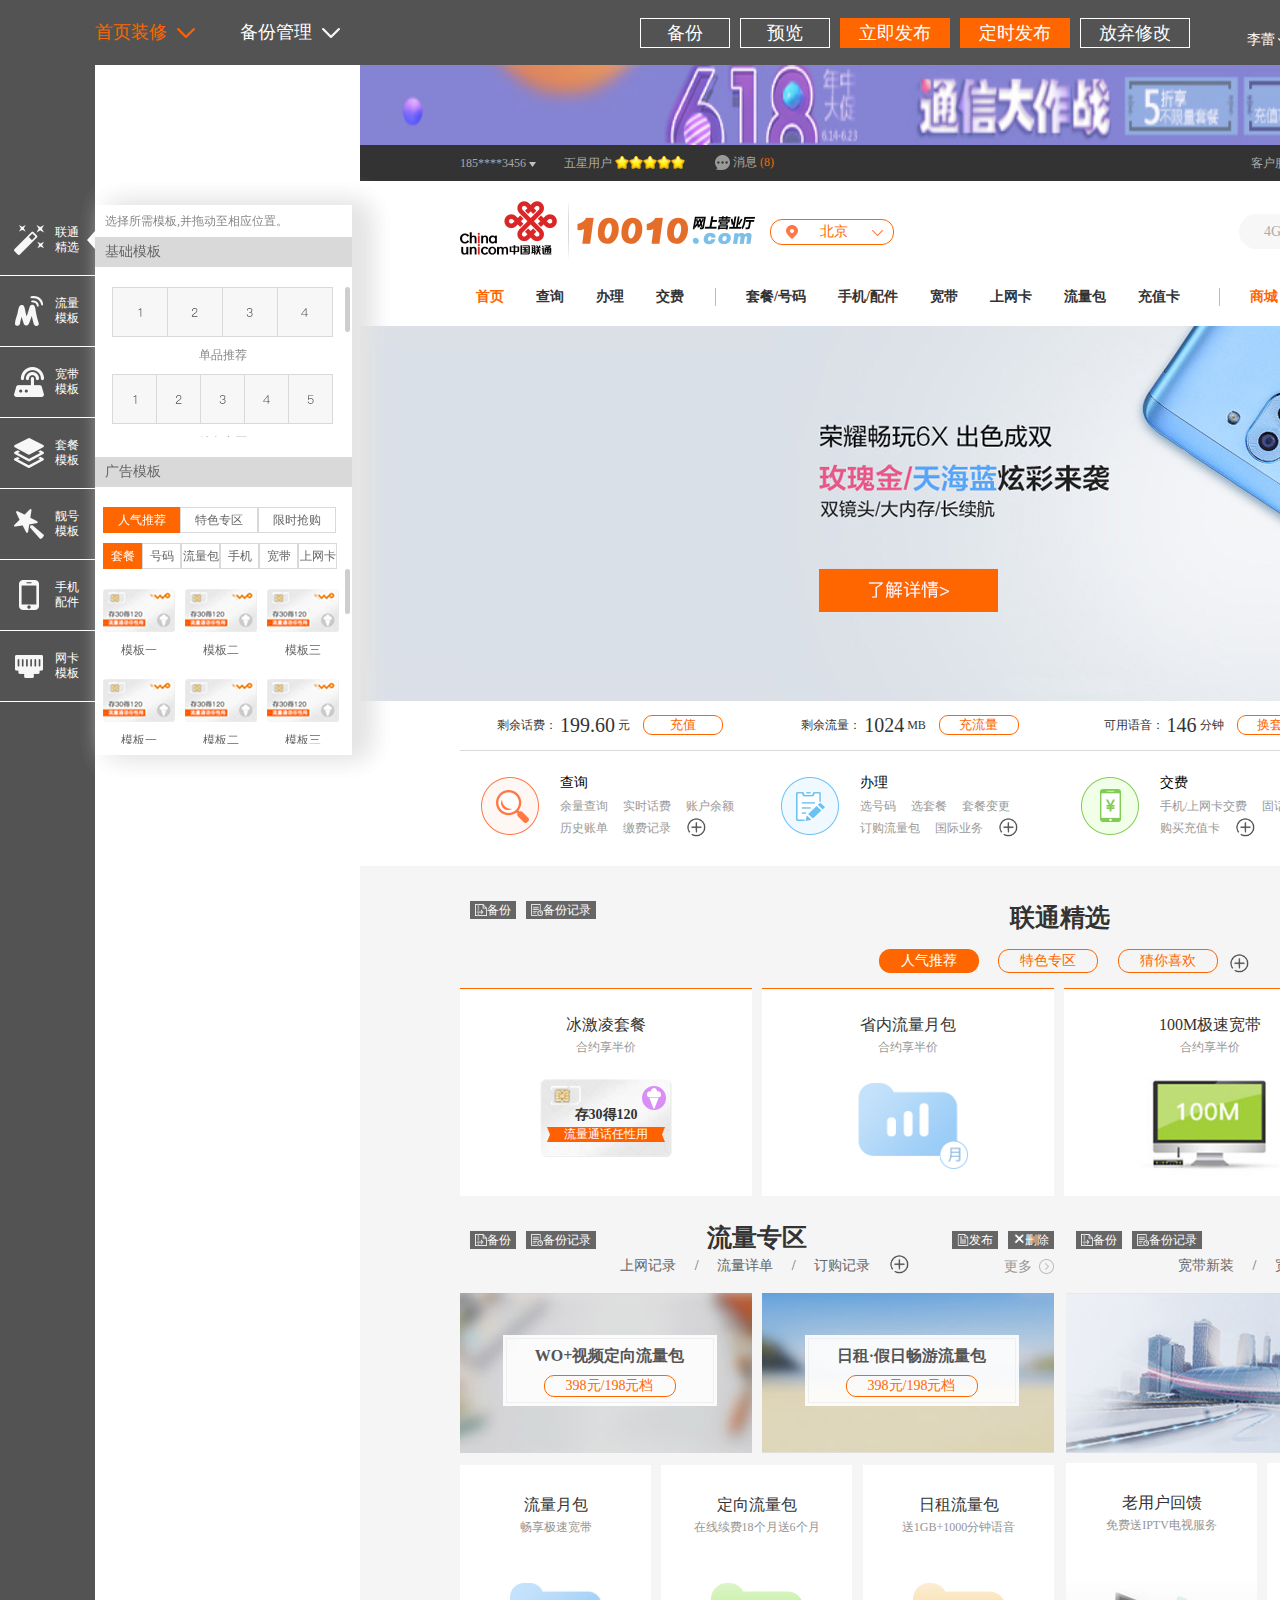
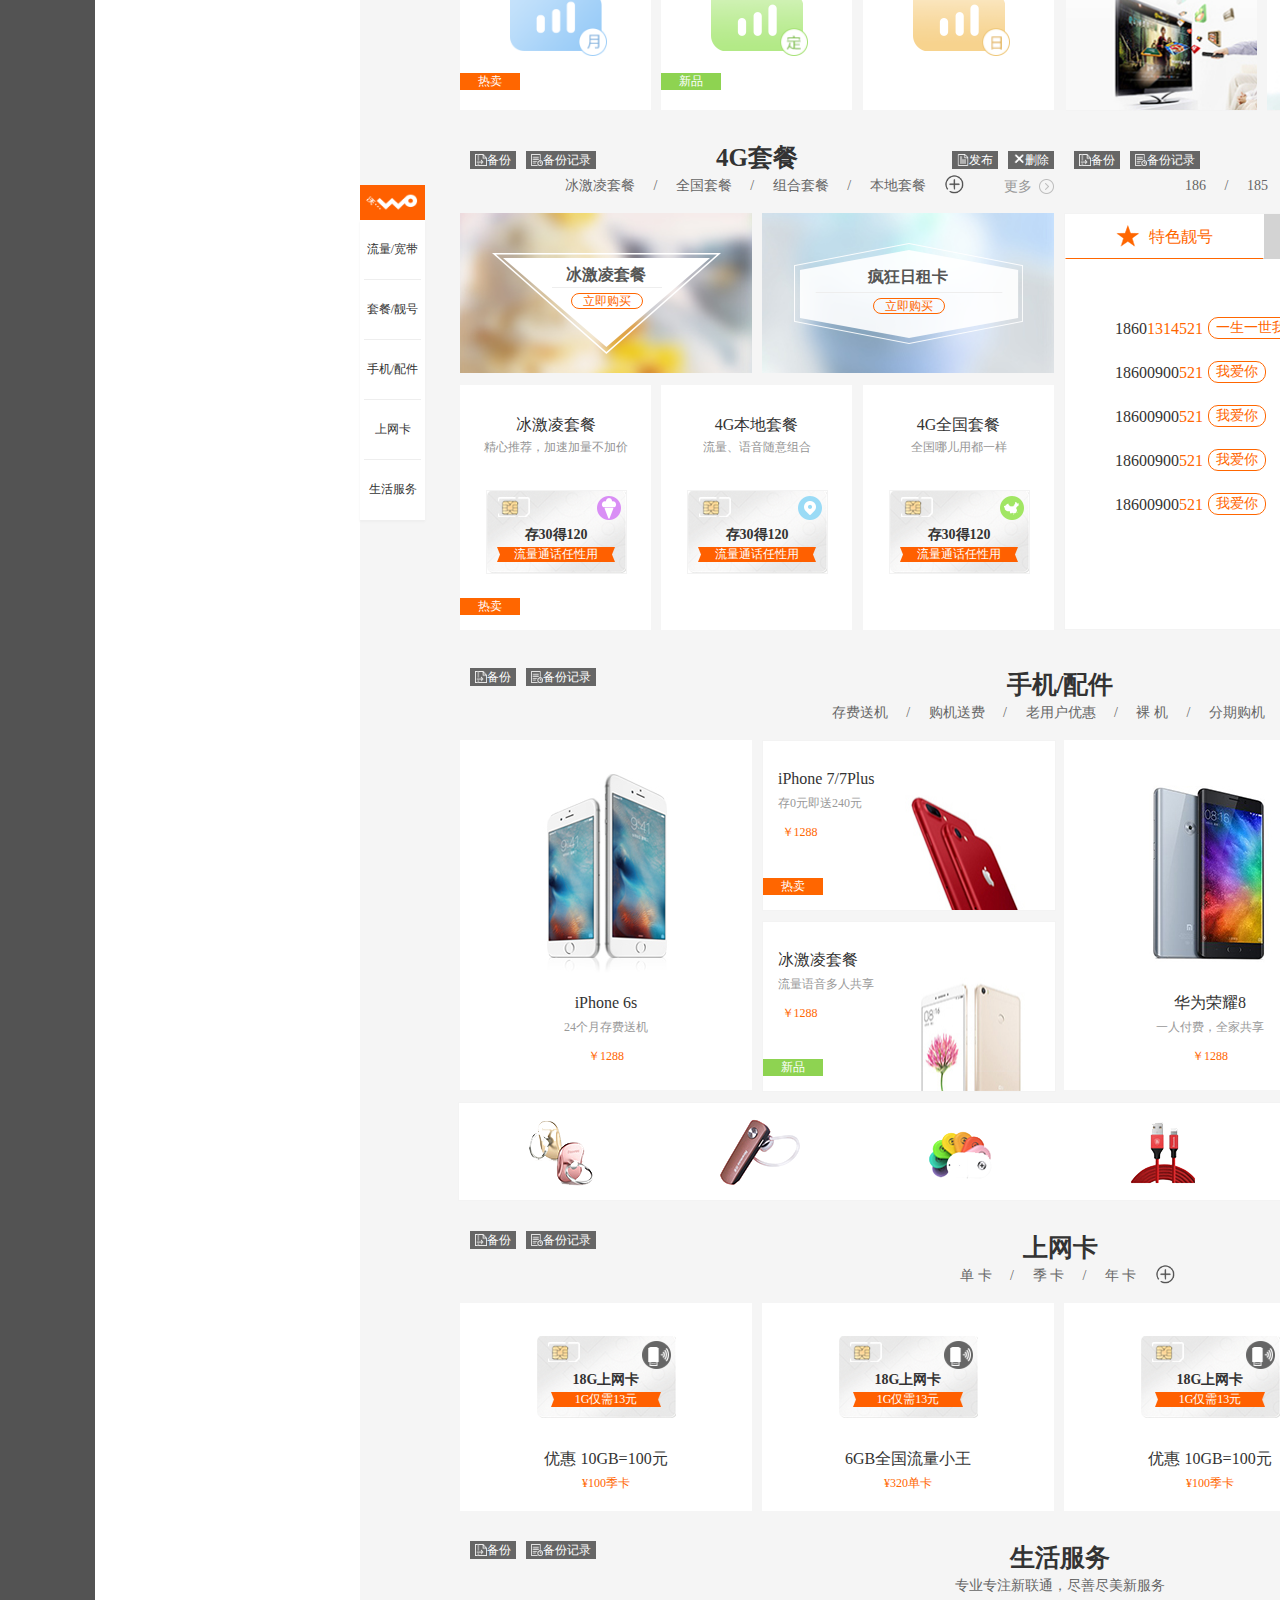
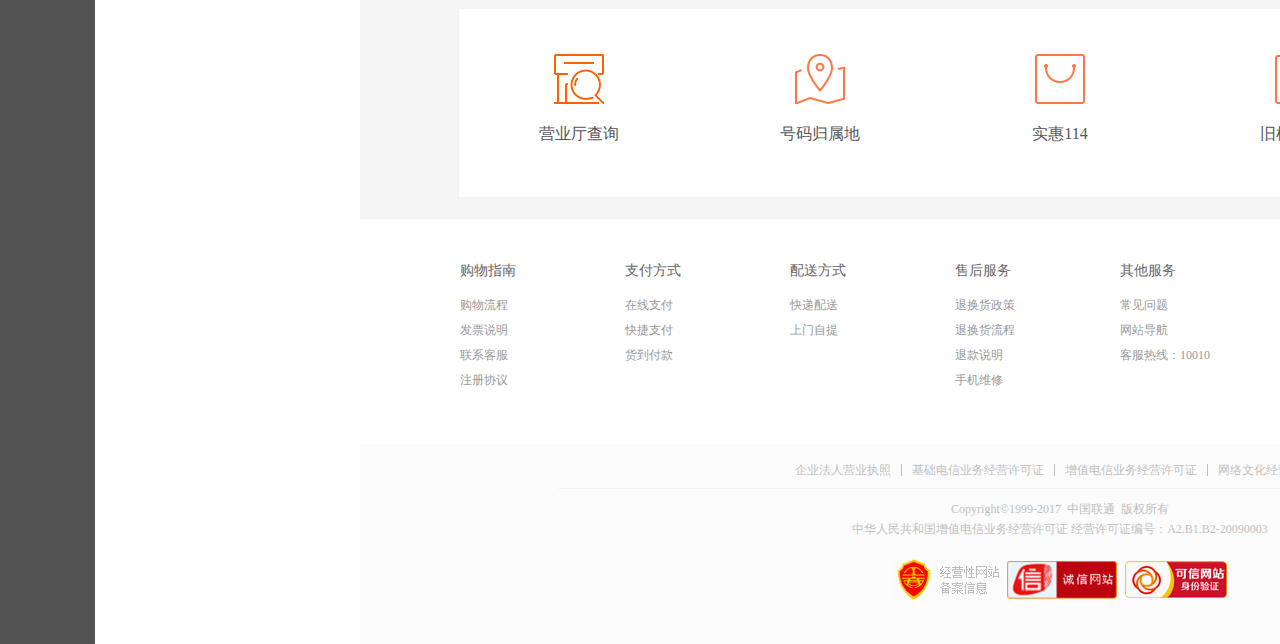
<file: backShouye1.html>
<!DOCTYPE html>
<html>
  <head>
    <meta charset="utf-8">
    <meta http-equiv="X-UA-Compatible" content="IE=Edge" />
    <title>联通网上营业厅</title>
    <link rel="stylesheet" href="css/reset.css" />
    <link rel="stylesheet" href="css/new_base2.css" />
    <link rel="stylesheet" href="css/backStyle2.css" />
    <link rel="stylesheet" href="css/backStyle1.css" />
  </head>
  <body id="Body">
    <!-- 后台头部部分开始 -->
    <div class="renovationTWDiv">
      <div class="renovationTop width1400">
        <ul class="renovaModuleUl">
          <li class="colorff6600_1">
            <span>首页装修</span>
            <img src="images/backStage/updown3_acitive.png" class="updown3">
          </li>
          <li class="marginR0">
            <span>备份管理</span>
            <img src="images/backStage/updown3.png" class="updown3">
          </li>
          <!-- <li>
            <span>审核管理</span>
            <img src="images/backStage/updown3.png" class="updown3">
          </li> -->
        </ul>
        <div class="userA">
          <span>李蕾</span>
          <img src="images/backStage/updown3.png" class="updown4">
          <div class="exitBtn">退出</div>
        </div>
        <div class="TopBtndiv">
            <div class="topBtn topBtn1">备份</div>
            <div class="topBtn topBtn1">预览</div>
            <div class="topBtn topBtn2">立即发布</div>
            <div class="topBtn topBtn2">定时发布</div>
            <div class="topBtn topBtn3">放弃修改</div>
        </div>
      </div>
    </div>
    <!-- 后台头部部分结束 -->
    <!-- 前台页面主体内容部分开始 -->
    <div class="width1400 indexContent">
      <div class="topADd">
        <img src="images/backStage/topAddPic.png" class="topADdImg">
        <div class="ProMc"></div>
        <div class="topAdPro">
          <p class="pro1 fl">1400＊80    小于300KB     格式：jpg／png／gif</p>
          <div class="pro2 fr">
            <p>有效时间：2017/6/18   0:00:00～2017/7/18    24:00:00</p>
            <p>锁定截止时间：2015/11/24    9:00:20</p>
          </div>
          <div class="bjDiv" data-id="门眉广告装修">
            <img src="images/backStage/bjIcon.png" class="czIcon1 bjIcon">
            <span>编辑</span>
          </div>
          <div class="bfFbDiv1">
            <div class="bfDiv fl czDiv">
              <img src="images/backStage/beifen1_icon.png" class="czIcon1">
              <span>备份</span>
            </div>
            <div class="bfjlDiv fl czDiv">
              <img src="images/backStage/beifenjilu1_icon.png" class="czIcon1">
              <span>备份记录</span>
            </div>
            <div class="fbDiv fl czDiv">
              <img src="images/backStage/fabuIcon.png" class="czIcon1">
              <span>发布</span>
            </div>
          </div>
        </div>
      </div>
      <!-- 顶部导航部分开始 -->
      <div class="width100 header1">
        <div class="width1200">
            <div class="user_phone line_block cur_pointer fl">
              <span class="">185****3456</span>
              <img src="images/downup_icon_zhl.png" class="down_up1 line_block cur_pointer">
              <div class="user_phone_divs">
                <img src="images/top_up_icon.png" class="top_up_icon">
                <a href="###"><p>修改密码</p></a>
                <a href="###"><p>退出登录</p></a>
              </div>
            </div>

            <span class="line_block user_stars fl">五星用户</span>
            <div class="line_block star_div fl">
              <img src="images/star_icon_zhl.png">
              <img src="images/star_icon_zhl.png">
              <img src="images/star_icon_zhl.png">
              <img src="images/star_icon_zhl.png">
              <img src="images/star_icon_zhl.png">
            </div>
            <a href="###">
              <div class="message_div1 fl">
                <img src="images/message_icon_zhl.png">
                <span>消息</span>
                <span class="colorff6600 message_num cur_pointer">(8)</span>
              </div>
            </a>
            <img src="images/Sina_icon_zhl.png" class="Sina_icon1 icon1 fr">
            <div class="WeChat_icon1 fr">
              <img src="images/WeChat_icon_zhl.png" class="icon1">
              <div class="WeChatErWM_div">
                <img src="images/top_up_icon.png" class="top_up_icon">
                <img src="images/WX_Erm1.jpg" class="download2_icon">
                <p>扫描关注联通公众号</p>
              </div>
            </div>
            <div class="downApp fr">
              <img src="images/phone_icon_zhl.png" class="phone_icon1">
              <span>下载APP</span>
              <div class="downErWM_div">
                <img src="images/top_up_icon.png" class="top_up_icon">
                <img src="images/download2_icon.png" class="download2_icon">
                <p>扫描下载联通APP</p>
              </div>
            </div>
            <ul class="dh1_ul fr">
              <li class="top_client">
                <span class="cur_pointer">客户服务</span>
                <img src="images/downup_icon_zhl.png" class="down_up1 line_block cur_pointer">
                <div class="dh1_downDiv">
                  <img src="images/top_up_icon.png" class="top_up_icon">
                  <a href="###"><p>在线客服</p></a>
                  <a href="###"><p>帮助中心</p></a>
                  <a href="###"><p>沃知道</p></a>
                  <a href="###"><p>常见问题</p></a>
                  <a href="###"><p>问卷调查</p></a>
                  <a href="###"><p>历史投诉</p></a>
                  <a href="###"><p>黑卡举报</p></a>
                </div>
              </li>
              <li class="top_moreServer">
                <span class="cur_pointer">更多电子服务</span>
                <img src="images/downup_icon_zhl.png" class="down_up1 line_block cur_pointer">
                <div class="dh1_downDiv Left0">
                  <img src="images/top_up_icon.png" class="top_up_icon">
                  <a href="###"><p>手机营业厅</p></a>
                  <a href="###"><p>短信营业厅</p></a>
                  <a href="###"><p>微信营业厅</p></a>
                  <a href="###"><p>手机商城</p></a>
                </div>
              </li>
              <li>
                <span>企业门户</span>
              </li>
            </ul>
        </div>
      </div>
      <!-- 顶部导航部分结束 -->

      <!-- 悬浮导航部分开始 -->
      <div class="width100 bgFFF suspend_nav_div">
        <div class="width1200 ">
      <!-- logo部分开始 -->
      <div class="logo1 positionR">
        <img src="images/logo_1.png" class="logo1Pic">
        <div class="ProMc"></div>
        <div class="logo1AdPro">
          <p class="pro1 fl marginT30">
            310＊60&nbsp;&nbsp;&nbsp;&nbsp;
            小于200KB&nbsp;&nbsp;&nbsp;&nbsp;
            格式：jpg／png／gif</p>
          <div class="bjDiv" data-id="logo切换广告装修">
            <img src="images/backStage/bjIcon.png" class="czIcon1 bjIcon">
            <span>编辑</span>
          </div>
        </div>

      </div>

      <div class="area_divs line_block">
        <div class="area_div line_block">
          <img src="images/dingwei_icon_zhl.png" alt="">
          <span class="area_show colorff6600 cur_pointer">北京</span>
          <img src="images/downup_icon2_zhl.png" class="downup2 fr">
        </div>
        <div class="area_selectDiv">
          <div class="area_selectDiv_rows">
            <div class="area_ABC_t">A-G</div>
            <ul class="area_dq fl">
              <li>北京></li>
              <li>安徽></li>
              <li>重庆></li>
              <li>福建></li>
              <li>广东></li>
              <li>甘肃></li>
              <li>广西></li>
              <li>贵州></li>
            </ul>
          </div>
          <div class="area_selectDiv_rows">
            <div class="area_ABC_t">H-J</div>
            <ul class="area_dq fl">
              <li>湖北></li>
              <li>湖南></li>
              <li>河北></li>
              <li>河南></li>
              <li>海南></li>
              <li>黑龙江></li>
              <li>江苏></li>
              <li>吉林></li>
              <li>江西></li>
            </ul>
          </div>
          <div class="area_selectDiv_rows">
            <div class="area_ABC_t">L-S</div>
            <ul class="area_dq fl">
              <li>辽宁></li>
              <li>内蒙古></li>
              <li>宁夏></li>
              <li>青海></li>
              <li>山东></li>
              <li>上海></li>
              <li>山西></li>
              <li>陕西></li>
              <li>四川></li>
            </ul>
          </div>
          <div class="area_selectDiv_rows">
            <div class="area_ABC_t">T-Z</div>
            <ul class="area_dq fl">
              <li>天津></li>
              <li>新疆></li>
              <li>西藏></li>
              <li>云南></li>
              <li>浙江></li>
              <li>香港></li>
            </ul>
          </div>
        </div>
      </div>

      <div class="shoppingCarDiv fr">
          <img src="images/shoppingCar_zhl.png" class="shoppingCar_icon">
          <div class="productNum">28</div>
      </div>
      <div class="search_div fr">
        <input type="text" value="4G手机免息分期" class="search_input coloraaa">
        <img src="images/search_icon_zhl.png" class="search_btn cur_pointer fr">
        <div class="search_input_div">
          <ul class="search_input_ul coloraaa">
            <li>4G手机免息分期</li>
            <li>省内流量月包</li>
            <li>100M极速宽带</li>
          </ul>
        </div>

      </div>
      <!-- logo部分结束 -->
      <div class="clrDiv"></div>

      <ul class="width1200 suspend_nav color333">
        <li class="paddingL0 width255">
          <ul class="suspend_nav1">
            <li><a href="###" class="colorff6600">首页</a></li>
            <li>
              <a href="###">查询</a>
              <div class="nav_indicate_div">
                <div class="width1200 Two_nav_indicate_D">
                  <img src="images/nav_indicate.png" class="cx_nav_indicate Two_nav_indicate">
                </div>
                <div class="nav_indicate_alls">
                  <div class="width1200">
                    <ul class="cx_ul1 Two_nav_ul1 fl">
                      <li class="paddingL0">
                        <ul class="TwoN_ul">
                          <li class="TwoN_t">
                            <img src="images/cx_jc_icon.png" class="kdTwoN_icon fl">
                            <span>基础业务查询</span>
                          </li>
                          <li><a href="###">实名制状态查询</a></li>
                          <li><a href="###">我的基本信息</a></li>
                          <li><a href="###">余量查询</a></li>
                          <li><a href="###">积分查询</a></li>
                          <li><a href="###">业务办理记录</a></li>
                          <li><a href="###">电子发票查询及开具</a></li>
                          <li><a href="###">资费专区</a></li>
                          <li><a href="###">电子受理单查询</a></li>
                          <li><a href="###">合约期查询</a></li>
                        </ul>
                      </li>
                      <li>
                        <ul class="TwoN_ul">
                          <li class="TwoN_t">
                            <img src="images/cx_hf_icon.png" class="kdTwoN_icon fl">
                            <span>话费业务查询</span>
                          </li>
                          <li><a href="###">实时话费</a></li>
                          <li><a href="###">账户余额</a></li>
                          <li><a href="###">历史账单</a></li>
                          <li><a href="###">通话详单</a></li>
                          <li><a href="###">交费记录</a></li>
                          <li><a href="###">信用额度</a></li>
                          <li><a href="###">话费购</a></li>
                        </ul>
                      </li>
                      <li>
                        <ul class="TwoN_ul">
                          <li class="TwoN_t">
                            <img src="images/cx_ll_icon.png" class="kdTwoN_icon fl">
                            <span>流量业务查询</span>
                          </li>
                          <li><a href="###">手机上网记录</a></li>
                          <li><a href="###">手机上网流量详单</a></li>
                          <li><a href="###">流量包订购记录</a></li>
                          <li><a href="###">流量币账单</a></li>
                          <li><a href="###">WLAN详单</a></li>
                        </ul>
                      </li>
                      <li>
                        <ul class="TwoN_ul">
                          <li class="TwoN_t">
                            <img src="images/cx_kgk_icon.png" class="kdTwoN_icon fl">
                            <span>宽带、固话、上网卡、充值卡业务查询</span>
                          </li>
                          <li><a href="###">宽带装移修进度查询</a></li>
                          <li><a href="###">找回宽带上网账号</a></li>
                          <li><a href="###">宽带测速</a></li>
                          <li><a href="###">充值卡状态查询</a></li>
                          <li><a href="###">上网卡号查询</a></li>
                          <li><a href="###">上网卡使用量</a></li>
                        </ul>
                      </li>
                      <li>
                        <ul class="TwoN_ul">
                          <li class="TwoN_t">
                            <img src="images/cx_wo_icon.png" class="kdTwoN_icon fl">
                            <span>沃世界</span>
                          </li>
                          <li><a href="###">沃家庭成员信息</a></li>
                          <li><a href="###">沃家庭共享时长</a></li>
                          <li><a href="###">智慧沃家成员信息</a></li>
                          <li><a href="###">主副卡成员信息</a></li>
                          <li><a href="###">沃享受套餐成员信息</a></li>
                        </ul>
                      </li>
                      <li class="borderRn">
                        <ul class="TwoN_ul">
                          <li class="TwoN_t">
                            <img src="images/cx_other_icon.png" class="kdTwoN_icon fl">
                            <span>其他业务查询</span>
                          </li>
                          <li><a href="###">短信和彩信详单</a></li>
                          <li><a href="###">短信指令查询</a></li>
                          <li><a href="###">增值业务详单</a></li>
                          <li><a href="###">沃商店详单</a></li>
                          <li><a href="###">沃信用分</a></li>
                          <li><a href="###">电子完工单查询</a></li>
                          <li><a href="###">银行卡代扣交易记录</a></li>
                          <li><a href="###">省份订单</a></li>
                        </ul>
                      </li>
                    </ul>
                    <div class="clrDiv"></div>
                  </div>
                  <div class="clrDiv"></div>
                </div>
              </div>
            </li>
            <li>
              <a href="###">办理</a>
              <div class="nav_indicate_div">
                <div class="width1200 Two_nav_indicate_D">
                  <img src="images/nav_indicate.png" class="bl_nav_indicate Two_nav_indicate">
                </div>
                <div class="nav_indicate_alls">
                  <div class="width1200">
                    <ul class="bl_ul1 Two_nav_ul1 fl">
                      <li class="paddingL0">
                        <ul class="TwoN_ul">
                          <li class="TwoN_t">
                            <img src="images/bl_jc_icon.png" class="kdTwoN_icon fl">
                            <span>基础业务办理</span>
                          </li>
                          <li><a href="###">实名制补登记</a></li>
                          <li><a href="###">通话设置</a></li>
                          <li><a href="###">呼叫转移</a></li>
                          <li><a href="###">服务密码修改</a></li>
                          <li><a href="###">停机保号/复机</a></li>
                          <li><a href="###">挂失/解挂</a></li>
                          <li><a href="###">SIM卡换卡</a></li>
                        </ul>
                      </li>
                      <li>
                        <ul class="TwoN_ul">
                          <li class="TwoN_t">
                            <img src="images/bl_tc1_icon.png" class="kdTwoN_icon fl">
                            <span>套餐办理</span>
                          </li>
                          <li><a href="###">选号码</a></li>
                          <li><a href="###">选套餐</a></li>
                          <li><a href="###">套餐变更</a></li>
                          <li><a href="###">共享套餐成员管理</a></li>
                          <li><a href="###">升级4G</a></li>
                          <li><a href="###">升级4G状态查询</a></li>
                        </ul>
                      </li>
                      <li>
                        <ul class="TwoN_ul">
                          <li class="TwoN_t">
                            <img src="images/bl_dg_icon.png" class="kdTwoN_icon fl">
                            <span>订购流量</span>
                          </li>
                          <li><a href="###">流量半年包</a></li>
                          <li><a href="###">闲时流量包</a></li>
                          <li><a href="###">流量加油包</a></li>
                          <li><a href="###">校园定向叠加包</a></li>
                          <li><a href="###">WO+视频定向流量包</a></li>
                          <li><a href="###">假日畅游流量包</a></li>
                          <li><a href="###">流量月包</a></li>
                          <li><a href="###">日租流量包</a></li>
                          <li><a href="###">音乐包</a></li>
                        </ul>
                      </li>
                      <li>
                        <ul class="TwoN_ul">
                          <li class="TwoN_t">
                            <img src="images/bl_internation_icon.png" class="kdTwoN_icon fl">
                            <span>国际业务办理</span>
                          </li>
                          <li><a href="###">国际、港澳台漫游</a></li>
                          <li><a href="###">国际、港澳台长途</a></li>
                          <li><a href="###">国际、港澳台漫游资费</a></li>
                        </ul>
                      </li>
                      <li>
                        <ul class="TwoN_ul">
                          <li class="TwoN_t">
                            <img src="images/bl_jf_icon.png" class="kdTwoN_icon fl">
                            <span>积分兑换</span>
                          </li>
                          <li><a href="###">兑换流量包</a></li>
                          <li><a href="###">兑换充值卡</a></li>
                          <li><a href="###">积分商城</a></li>
                        </ul>
                      </li>
                      <li>
                        <ul class="TwoN_ul">
                          <li class="TwoN_t">
                            <img src="images/bl_wlan_icon.png" class="kdTwoN_icon fl">
                            <span>WLAN业务办理</span>
                          </li>
                          <li><a href="###">WLAN开通/关闭</a></li>
                          <li><a href="###">WLAN密码修改/重置</a></li>
                        </ul>
                      </li>
                      <li class="borderRn">
                        <ul class="TwoN_ul">
                          <li class="TwoN_t">
                            <img src="images/bl_other_icon.png" class="kdTwoN_icon fl">
                            <span>其他业务办理</span>
                          </li>
                          <li><a href="###">网龄升级计划</a></li>
                          <li><a href="###">亲情号码设置</a></li>
                          <li><a href="###">21M上网办理</a></li>
                          <li><a href="###">流量放心用</a></li>
                          <li><a href="###">开通4G网络</a></li>
                          <li><a href="###">调整信用额度</a></li>
                          <li><a href="###">电子对账单</a></li>
                          <li><a href="###">银行卡代扣</a></li>
                          <li><a href="###">账户互通服务</a></li>
                          <li><a href="###">20元套餐可选包办理</a></li>
                        </ul>
                      </li>
                    </ul>
                    <div class="clrDiv"></div>
                  </div>
                  <div class="clrDiv"></div>
                </div>
              </div>
            </li>
            <li class="">
              <a href="###">交费</a>
              <div class="nav_indicate_div">
                <div class="width1200 Two_nav_indicate_D">
                  <img src="images/nav_indicate.png" class="jf_nav_indicate Two_nav_indicate">
                </div>
                <div class="nav_indicate_alls">
                  <div class="width1200">
                    <ul class="jf_ul1 Two_nav_ul1 fl">
                      <li class="paddingL0">
                        <ul class="TwoN_ul">
                          <li class="TwoN_t">
                            <img src="images/jf_jhf_icon.png" class="kdTwoN_icon fl">
                            <span>交话费</span>
                          </li>
                          <li>
                            <ul class="jf_Two_navUl">
                              <li><a href="###">手机/上网卡交费</a></li>
                              <li><a href="###">固话/宽带交费</a></li>
                              <li><a href="###">购买充值卡</a></li>
                              <li><a href="###">交费/购卡记录</a></li>
                              <li class="paddingR0"><a href="###">充值卡状态查询</a></li>
                            </ul>
                          </li>
                        </ul>
                      </li>
                      <li>
                        <ul class="TwoN_ul">
                          <li class="TwoN_t">
                            <img src="images/jf_ltsh_icon.png" class="kdTwoN_icon fl">
                            <span>联通商户</span>
                          </li>
                          <li>
                            <ul class="jf_Two_navUl">
                              <li><a href="###">缴费站交费（仅限空中充值业务）</a></li>
                              <li><a href="###">大额业务</a></li>
                            </ul>
                          </li>
                        </ul>
                      </li>
                      <li class="borderRn">
                        <ul class="TwoN_ul">
                          <li class="TwoN_t">
                            <img src="images/jf_wo_icon.png" class="kdTwoN_icon fl">
                            <span>沃账户</span>
                          </li>
                          <li><a href="###">沃账户充值</a></li>
                        </ul>
                      </li>
                    </ul>
                    <div class="clrDiv"></div>
                  </div>
                  <div class="clrDiv"></div>
                </div>
              </div>
            </li>
          </ul>
        </li>
        <li class="width475 paddingL14 paddingR14">
          <ul class="suspend_nav1">
            <li>
              <a>
                <span href="###">套餐/</span>
                <span href="###">号码</span>
              </a>
              <div class="nav_indicate_div">
                <div class="width1200 Two_nav_indicate_D">
                  <img src="images/nav_indicate.png" class="phoneNumber_nav_indicate Two_nav_indicate">
                </div>
                <div class="nav_indicate_alls">
                  <div class="width1200">
                    <ul class="phoneNumber_Tnav_ul1 Two_nav_ul1 fl">
                      <li class="paddingL0">
                        <ul class="TwoN_ul">
                          <li class="TwoN_t">
                            <img src="images/number_xhm_icon.png" class="kdTwoN_icon fl">
                            <span>选号码</span>
                          </li>
                          <li class="phone_Tnav_ppli">
                            <a href="###">186</a>
                            <a href="###">185</a></br>
                            <a href="###">156</a>
                            <a href="###">156</a></br>
                            <a href="###">186</a>
                            <a href="###">185</a></br>
                            <a href="###">156</a>
                            <a href="###">156</a></br>
                          </li>
                        </ul>
                      </li>
                      <li>
                        <ul class="TwoN_ul">
                          <li class="TwoN_t">
                            <img src="images/number_tc_icon.png" class="kdTwoN_icon fl">
                            <span>4G套餐</span>
                          </li>
                          <li><a href="###">4G全国套餐</a></li>
                          <li><a href="###">4G组合套餐</a></li>
                          <li><a href="###">冰激凌套餐</a></li>
                          <li><a href="###">4G校园套餐</a></li>
                          <li><a href="###">4G本地套餐</a></li>
                        </ul>
                      </li>
                      <li>
                        <ul class="TwoN_ul">
                          <li class="TwoN_t">
                            <img src="images/number_tc_icon.png" class="kdTwoN_icon fl">
                            <span>优惠活动</span>
                          </li>
                          <li><a href="###">老用户优惠</a></li>
                        </ul>
                      </li>
                      <li class="borderRn">
                        <img src="images/th_cp_pic3.png" class="recommendPic">
                      </li>
                    </ul>
                    <div class="fl recommendTC_div">
                      <p class="recommendTC_tit">冰激凌套餐 — 全国流量放心用，全国通话任性打</p>
                      <p class="recommendTC_dec">流量加10倍，速率100M起；更有好礼送不停！</p>
                      <p class="recommendTC_price">¥398.00/¥198.00档</p>
                      <div class="recommendTC_czBtn">立即办理</div>
                    </div>
                    <div class="clrDiv"></div>
                  </div>
                  <div class="clrDiv"></div>
                </div>
              </div>
            </li>
            <li>
              <a>
                <span href="###">手机/</span>
                <span href="###">配件</span>
              </a>
              <div class="nav_indicate_div">
                <div class="width1200 Two_nav_indicate_D">
                  <img src="images/nav_indicate.png" class="phone_nav_indicate Two_nav_indicate">
                </div>
                <div class="nav_indicate_alls">
                  <div class="width1200">
                    <ul class="phone_Tnav_ul1 Two_nav_ul1 fl">
                      <li class="paddingL0">
                        <ul class="TwoN_ul">
                          <li class="TwoN_t">
                            <img src="images/phone_pp_icon.png" class="kdTwoN_icon fl">
                            <span>品牌</span>
                          </li>
                          <li class="phone_Tnav_ppli">
                            <a href="###">苹果</a>
                            <a href="###">小米</a></br>
                            <a href="###">华为</a>
                            <a href="###">vivo</a></br>
                            <a href="###">索尼</a>
                            <a href="###">联想</a></br>
                            <a href="###">中兴</a>
                            <a href="###">酷派</a></br>
                            <a href="###">HTC</a>
                            <a href="###">三星</a></br>
                            <a href="###">海尔</a>
                            <a href="###">TCL</a></br>
                            <a href="###">魅族</a>
                            <a href="###">OPPO</a></br>
                            <a href="###">诺基亚</a>
                          </li>
                        </ul>
                      </li>
                      <li>
                        <ul class="TwoN_ul">
                          <li class="TwoN_t">
                            <img src="images/phone_hd_icon.png" class="kdTwoN_icon fl">
                            <span>活动</span>
                          </li>
                          <li><a href="###">存费送机</a></li>
                          <li><a href="###">购机送费</a></li>
                          <li><a href="###">裸机热卖</a></li>
                          <li><a href="###">招联信用0利息0手续费</a></li>
                          <li><a href="###">老用户0元购</a></li>
                        </ul>
                      </li>
                      <li>
                        <ul class="TwoN_ul">
                          <li class="TwoN_t">
                            <img src="images/phone_td_icon.png" class="kdTwoN_icon fl">
                            <span>特点</span>
                          </li>
                          <li><a href="###">4G手机</a></li>
                          <li><a href="###">双卡双待</a></li>
                          <li><a href="###">千元智能机</a></li>
                          <li><a href="###">大屏</a></li>
                        </ul>
                      </li>
                      <li>
                        <ul class="TwoN_ul">
                          <li class="TwoN_t">
                            <img src="images/phone_pjlx_icon.png" class="kdTwoN_icon fl">
                            <span>配件类型</span>
                          </li>
                          <li><a href="###">防护套膜</a></li>
                          <li><a href="###">支架外设</a></li>
                          <li><a href="###">存储卡设备</a></li>
                          <li><a href="###">车载配件</a></li>
                          <li><a href="###">电源电池</a></li>
                          <li><a href="###">耳机音箱</a></li>
                          <li><a href="###">数据线</a></li>
                          <li><a href="###">鼠标键盘</a></li>
                        </ul>
                      </li>
                      <li class="borderRn">
                        <img src="images/iphone7P_icon.png" class="recommendPic">
                      </li>
                    </ul>
                    <div class="fl recommendTC_div">
                      <p class="recommendTC_tit">苹果（APPLE）iPhone 7/iPhone 7 Plus 防溅抗水</p>
                      <p class="recommendTC_dec">A10芯片 双摄像头 Retina HD 显示屏</p>
                      <p class="recommendTC_price">¥6380.00</p>
                      <div class="recommendTC_czBtn">立即购买</div>
                    </div>
                    <div class="clrDiv"></div>
                  </div>
                  <div class="clrDiv"></div>
                </div>
              </div>
            </li>
            <li>
              <a href="###">宽带</a>
              <div class="nav_indicate_div">
                <div class="width1200 Two_nav_indicate_D">
                  <img src="images/nav_indicate.png" class="kd_nav_indicate Two_nav_indicate">
                </div>
                <div class="nav_indicate_alls">
                  <div class="width1200">
                    <ul class="kd_ul1 Two_nav_ul1 fl">
                      <li class="paddingL0">
                        <ul class="TwoN_ul">
                          <li class="TwoN_t">
                            <img src="images/kd_icon.png" class="kdTwoN_icon fl">
                            <span>宽带新装</span>
                          </li>
                          <li><a href="###">单宽带</a></li>
                          <li><a href="###">智慧沃家</a></li>
                        </ul>
                      </li>
                      <li>
                        <ul class="TwoN_ul">
                          <li class="TwoN_t">
                            <img src="images/user_icon.png" class="kdTwoN_icon fl">
                            <span>老用户</span>
                          </li>
                          <li><a href="###">宽带续费</a></li>
                          <li><a href="###">宽带提速</a></li>
                          <li><a href="###">老用户回馈（免费送IPTV电视服务）</a></li>
                        </ul>
                      </li>
                      <li>
                        <ul class="TwoN_ul">
                          <li class="TwoN_t">
                            <img src="images/kd_helper_icon.png" class="kdTwoN_icon fl">
                            <span>宽带助手</span>
                          </li>
                          <li><a href="###">网络覆盖查询</a></li>
                          <li><a href="###">宽带测速</a></li>
                          <li><a href="###">宽带报修</a></li>
                          <li><a href="###">订单查询</a></li>
                        </ul>
                      </li>
                      <li class="borderRn">
                        <img src="images/popcorn_icon.png" class="recommendPic">
                      </li>
                    </ul>
                    <div class="fl recommendTC_div">
                      <p class="recommendTC_tit">智慧沃家 — 共享版/组合套餐优化版</p>
                      <p class="recommendTC_dec">流量加10倍，速率100M起；更有好礼送不停！</p>
                      <p class="recommendTC_price">¥188.00/月</p>
                      <div class="recommendTC_czBtn">预约安装</div>
                    </div>
                    <div class="clrDiv"></div>
                  </div>
                  <div class="clrDiv"></div>
                </div>
              </div>
            </li>
            <li>
              <a href="###">上网卡</a>
              <div class="nav_indicate_div">
                <div class="width1200 Two_nav_indicate_D">
                  <img src="images/nav_indicate.png" class="swk_nav_indicate Two_nav_indicate">
                </div>
                <div class="nav_indicate_alls">
                  <div class="width1200">
                    <ul class="swk_Tnav_ul1 Two_nav_ul1 fl">
                      <li class="paddingL0">
                        <ul class="TwoN_ul">
                          <li class="TwoN_t">
                            <img src="images/swk_tc_icon.png" class="kdTwoN_icon fl">
                            <span>套餐类型</span>
                          </li>
                          <li>
                            <ul class="jf_Two_navUl">
                              <li><a href="###">月卡</a></li>
                              <li><a href="###">季卡</a></li>
                              <li class="paddingR0"><a href="###">年卡</a></li>
                            </ul>
                          </li>
                        </ul>
                      </li>
                      <li>
                        <ul class="TwoN_ul">
                          <li class="TwoN_t">
                            <img src="images/swk_wl_icon.png" class="kdTwoN_icon fl">
                            <span>网络类型</span>
                          </li>
                          <li>
                            <ul class="jf_Two_navUl">
                              <li><a href="###">3G上网卡</a></li>
                              <li class="paddingR0"><a href="###">4G上网卡</a></li>
                            </ul>
                          </li>
                        </ul>
                      </li>
                      <li class="borderRn">
                        <img src="images/swk_icon.png" class="recommendPic">
                      </li>
                    </ul>
                    <div class="fl recommendTC_div">
                      <p class="recommendTC_tit">【爆款4G全国数据套餐6GB半年包（单卡）】包含全国6GB大流量</p>
                      <p class="recommendTC_dec">每月仅需53元 全国大流量/半年有效/流量卡</p>
                      <p class="recommendTC_price">¥320.00/月</p>
                      <div class="recommendTC_czBtn">立即购买</div>
                    </div>
                    <div class="clrDiv"></div>
                  </div>
                  <div class="clrDiv"></div>
                </div>
              </div>
            </li>
            <li>
              <a href="###" class="suspend_nav1_a14">流量包</a>
              <div class="nav_indicate_div">
                <div class="width1200 Two_nav_indicate_D">
                  <img src="images/nav_indicate.png" class="llb_nav_indicate Two_nav_indicate">
                </div>
                <div class="nav_indicate_alls">
                  <div class="width1200">
                    <ul class="llb_Tnav_ul1 Two_nav_ul1 fl">
                      <li class="paddingL0">
                        <ul class="TwoN_ul">
                          <li class="TwoN_t">
                            <img src="images/bl_dg_icon.png" class="kdTwoN_icon fl">
                            <span>订购流量</span>
                          </li>
                          <li>
                            <ul class="jf_Two_navUl">
                              <li><a href="###">流量半年包</a></li>
                              <li class="paddingR0"><a href="###">流量月包</a></li>
                              </br>
                              <li><a href="###">流量加油包</a></li>
                              <li class="paddingR0"><a href="###">闲时流量包</a></li>
                              </br>
                              <li><a href="###">WO+视频定向流量包</a></li>
                              <li class="paddingR0"><a href="###">假日畅游流量包</a></li>
                              </br>
                              <li><a href="###">日租流量包</a></li>
                              <li class="paddingR0"><a href="###">校园定向叠加包</a></li>
                              </br>
                              <li><a href="###">音乐包</a></li>
                            </ul>
                          </li>
                        </ul>
                      </li>
                      <li>
                        <ul class="TwoN_ul">
                          <li class="TwoN_t">
                            <img src="images/llcx_icon.png" class="kdTwoN_icon fl">
                            <span>流量使用查询</span>
                          </li>
                          <li><a href="###">我的流量包</a></li>
                          <li><a href="###">上网记录</a></li>
                          <li><a href="###">流量详单</a></li>
                          <li><a href="###">订购记录</a></li>
                          <li><a href="###">流量币详单</a></li>
                          <li><a href="###">WLAN详单</a></li>
                        </ul>
                      </li>
                      <li class="borderRn">
                        <img src="images/tj_llb_rb_icon.png" class="recommendPic">
                      </li>
                    </ul>
                    <div class="fl recommendTC_div">
                      <p class="recommendTC_tit">5元1GB流量日租包等你约...流量加满，朋友圈刷存在感</p>
                      <p class="recommendTC_dec">每月仅需53元 全国大流量/半年有效/流量卡</p>
                      <p class="recommendTC_price">¥5.00/月</p>
                      <div class="recommendTC_czBtn">立即订购</div>
                    </div>
                    <div class="clrDiv"></div>
                  </div>
                  <div class="clrDiv"></div>
                </div>
              </div>
            </li>
            <li>
              <a href="###" class="suspend_nav1_a14">充值卡</a>
              <div class="nav_indicate_div">
                <div class="width1200 Two_nav_indicate_D">
                  <img src="images/nav_indicate.png" class="czk_nav_indicate Two_nav_indicate">
                </div>
                <div class="nav_indicate_alls">
                  <div class="width1200">
                    <ul class="czk_ul1 Two_nav_ul1">
                      <li class="paddingL0">
                        <ul class="TwoN_ul">
                          <li class="TwoN_t">
                            <img src="images/czk_mz_icon.png" class="kdTwoN_icon fl">
                            <span><a href="###" class="czk_link">20元面值</a></span>
                          </li>
                        </ul>
                      </li>
                      <li>
                        <ul class="TwoN_ul">
                          <li class="TwoN_t">
                            <img src="images/czk_mz_icon.png" class="kdTwoN_icon fl">
                            <span><a href="###" class="czk_link">30元面值</a></span>
                          </li>
                        </ul>
                      </li>
                      <li>
                        <ul class="TwoN_ul">
                          <li class="TwoN_t">
                            <img src="images/czk_mz_icon.png" class="kdTwoN_icon fl">
                            <span><a href="###" class="czk_link">50元面值</a></span>
                          </li>
                        </ul>
                      </li>
                      <li class="borderRn">
                        <ul class="TwoN_ul">
                          <li class="TwoN_t">
                            <img src="images/czk_mz_icon.png" class="kdTwoN_icon fl">
                            <span><a href="###" class="czk_link">100元面值</a></span>
                          </li>
                        </ul>
                      </li>
                    </ul>
                    <div class="clrDiv"></div>
                  </div>
                  <div class="clrDiv"></div>
                </div>
              </div>
            </li>
          </ul>
        </li>
        <li class="width215 paddingL14 paddingR14">
          <ul class="suspend_nav1">
            <li><a href="###" class="colorff6600">商城</a></li>
            <li>
              <img src="images/hot_icon_zlhl.png" class="hot_icon">
              <a href="###">特色专区</a>
              <div class="nav_indicate_div">
                <div class="width1200 Two_nav_indicate_D">
                  <img src="images/nav_indicate.png" class="tszq_nav_indicate Two_nav_indicate">
                </div>
                <div class="nav_indicate_alls">
                  <div class="width1200">
                    <ul class="tszq_Tnav_ul1 Two_nav_ul2 fl">
                      <li>
                        <img src="images/tszq_tj_pic1.png" class="recommendPic2 fl">
                        <div class="fl recommendTC_div1">
                          <p class="recommendTC_tit marginB7">4G专区</p>
                          <p class="recommendTC_dec1">倍加贴心的套餐，倍加智能的手机</p>
                          <p class="recommendTC_dec1">倍加丰富的上网卡，倍加丰富的流量</p>
                        </div>
                      </li>
                      <li>
                        <img src="images/tszq_tj_pic2.png" class="recommendPic2 fl">
                        <div class="fl recommendTC_div1">
                          <p class="recommendTC_tit marginB7">iPhone 专区</p>
                          <p class="recommendTC_dec1">超级品牌，超低价格</p>
                          <p class="recommendTC_dec1">手机折上折+品牌专属礼包+套餐半价</p>
                        </div>
                      </li>
                      <li class="borderRn marginR0">
                        <img src="images/tszq_tj_pic3.png" class="recommendPic2 fl">
                        <div class="fl recommendTC_div1">
                          <p class="recommendTC_tit marginB7">漫游业务专区</p>
                          <p class="recommendTC_dec1">开通200余个国家和地区的500余家
                            运营商的漫游业务，国际业务服务</p>
                          <p class="recommendTC_dec1">免费热线：18618610010</p>
                        </div>
                      </li>
                    </ul>

                    <div class="clrDiv"></div>
                  </div>
                  <div class="clrDiv"></div>
                </div>
              </div>
            </li>
            <li>
              <a href="###">特惠</a>
              <div class="nav_indicate_div">
                <div class="width1200 Two_nav_indicate_D">
                  <img src="images/nav_indicate.png" class="th_nav_indicate Two_nav_indicate">
                </div>
                <div class="nav_indicate_alls">
                  <div class="width1200">
                    <ul class="th_Tnav_ul1 Two_nav_ul2 fl">
                      <li>
                        <img src="images/th_cp_pic1.png" class="recommendPic2 fl">
                        <div class="fl recommendTC_div1">
                          <p class="recommendTC_tit marginB7">流量疯抢，告别流量荒！</p>
                          <p>
                            <span class="llz_span">500M</span>
                            <span class="llprice_span colorff6600">¥1.1</span>
                            <span>限量11万份</span>
                          </p>
                          <p>
                            <span class="llz_span">500M</span>
                            <span class="llprice_span colorff6600">¥1.1</span>
                            <span>限量11万份</span>
                          </p>
                        </div>
                      </li>
                      <li>
                        <img src="images/th_cp_pic2.png" class="recommendPic2 fl">
                        <div class="fl recommendTC_div1">
                          <p class="recommendTC_tit marginB7">合约购机，聚划算</p>
                          <p class="recommendTC_dec1">合约升级：购机可享4G套餐全年半价</p>
                          <p class="recommendTC_dec1">优惠升级：每日爆款秒杀，全场送券</p>
                          <p class="recommendTC_dec1">折上折</p>
                        </div>
                      </li>
                      <li class="borderRn marginR0">
                        <img src="images/th_cp_pic3.png" class="recommendPic2 fl">
                        <div class="fl recommendTC_div1">
                          <p class="recommendTC_tit marginB7">冰激凌套餐</p>
                          <p class="recommendTC_dec1">全国流量放心用，全国通话任性打！</p>
                          <p class="recommendTC_price1">¥398.00/¥198.00档</p>
                          <div class="recommendTC_czBtn">立即办理</div>
                        </div>
                      </li>
                    </ul>

                    <div class="clrDiv"></div>
                  </div>
                  <div class="clrDiv"></div>
                </div>
              </div>
            </li>
          </ul>
        </li>
        <li class="paddingR0 paddingL14 borderRn width181">
          <ul class="suspend_nav1">
            <li><a href="###">积分商城</a></li>
            <li>
              <a href="###" class="myW_a">我的联通</a>
              <div class="nav_indicate_div">
                <div class="width1200 Two_nav_indicate_D">
                  <img src="images/nav_indicate.png" class="myWo_nav_indicate Two_nav_indicate">
                </div>
                <div class="nav_indicate_alls">
                  <div class="width1200">
                    <ul class="myWo_ul1 Two_nav_ul1 fl">
                      <li class="paddingL0">
                        <ul class="TwoN_ul">
                          <li class="TwoN_t">
                            <img src="images/myWo_sy_icon.png" class="kdTwoN_icon fl">
                            <span>我的使用情况</span>
                          </li>
                          <li>
                            <ul class="jf_Two_navUl">
                              <li><a href="###">我的套餐</a></li>
                              <li class="paddingR0"><a href="###">我的流量包</a></li>
                            </br>
                            <li><a href="###">我的增值业务</a></li>
                            <li class="paddingR0"><a href="###">实时话费</a></li>
                            </br>
                            <li><a href="###">余量查询</a></li>
                            <li class="paddingR0"><a href="###">已订业务</a></li>
                            </ul>
                          </li>
                        </ul>
                      </li>
                      <li>
                        <ul class="TwoN_ul">
                          <li class="TwoN_t">
                            <img src="images/myWo_jy_icon.png" class="kdTwoN_icon fl">
                            <span>我的交易</span>
                          </li>
                          <li>
                            <ul class="jf_Two_navUl">
                              <li><a href="###">我的订单</a></li>
                              <li class="paddingR0"><a href="###">预约订单</a></li>
                              </br>
                              <li><a href="###">免登录订单</a></li>
                              <li class="paddingR0"><a href="###">售后处理订单</a></li>
                              </br>
                              <li><a href="###">业务办理记录</a></li>
                            </ul>
                          </li>
                        </ul>
                      </li>
                      <li>
                        <ul class="TwoN_ul">
                          <li class="TwoN_t">
                            <img src="images/myWo_zc_icon.png" class="kdTwoN_icon fl">
                            <span>我的资产</span>
                          </li>
                          <li>
                            <ul class="jf_Two_navUl">
                              <li><a href="###">我的积分</a></li>
                              <li class="paddingR0"><a href="###">我的代金券</a></li>
                              </br>
                              <li><a href="###">我的奖励</a></li>
                              <li class="paddingR0"><a href="###">我的礼包</a></li>
                              </br>
                              <li><a href="###">沃信用分</a></li>
                            </ul>
                          </li>
                        </ul>
                      </li>
                      <li class="borderRn">
                        <ul class="TwoN_ul">
                          <li class="TwoN_t">
                            <img src="images/myWo_zhxx_icon.png" class="kdTwoN_icon fl">
                            <span>账户信息</span>
                          </li>
                          <li>
                            <ul class="jf_Two_navUl">
                              <li><a href="###">我的信息</a></li>
                              <li class="paddingR0"><a href="###">密码修改</a></li>
                              </br>
                              <li><a href="###">账号绑定</a></li>
                              <li class="paddingR0"><a href="###">收货地址</a></li>
                              </br>
                              <li><a href="###">机票联系人</a></li>
                              <li class="paddingR0"><a href="###">登录记录</a></li>
                              </br>
                              <li><a href="###">我的足迹</a></li>
                              <li class="paddingR0"><a href="###">安全中心</a></li>
                            </ul>
                          </li>
                        </ul>
                      </li>
                    </ul>
                    <div class="clrDiv"></div>
                  </div>
                  <div class="clrDiv"></div>
                </div>
              </div>
            </li>
          </ul>
        </li>
      </ul>
    </div>
      </div>

      <!-- 悬浮导航部分结束 -->

    <div class="width100 banner_div1">

        <!-- banner1部分开始 -->
        <ul class="width100 banner_ul1">
          <li>
            <a href="###" class="banner1_a">
              <!-- <img src="images/star_icon_zhl.png" style="width:100%;height:100%;"> -->
              <img src="images/banner1_zhl.jpg" class="banner1_pic">
            </a>
          </li>
          <li>
            <a href="###" class="banner1_a">
              <!-- <img src="images/star_icon_zhl.png" style="width:100%;height:100%;"> -->
              <img src="images/banner1_zhl.jpg" class="banner1_pic">
            </a>
          </li>
        </ul>

      <ul class="banner_index_ul">
      </ul>
      <!-- banner1部分结束 -->

        <div class="banner_right_bg"></div>
        <div class="banner_right_div">
          <ul class="cz_price">
            <li>
              <span>20元</span>
              <img src="images/downup_icon3_zhl.png" class="downup3 dn">
            </li>
            <li>
              <span class="select_span">30元</span>
              <img src="images/downup_icon3_zhl.png" class="downup3">
            </li>
            <li>
              <span>50元</span>
              <img src="images/downup_icon3_zhl.png" class="downup3 dn">
            </li>
            <li>
              <span>100元</span>
              <img src="images/downup_icon3_zhl.png" class="downup3 dn">
            </li>
            <li>
              <span>300元</span>
              <img src="images/downup_icon3_zhl.png" class="downup3 dn">
            </li>
            <li>
              <span class="borderF zdy_btn">自定义</span>
            </li>
          </ul>
          <div class="otherP">
              <input type="text" name="" value="输入金额" class="otherP_input cz_input color666 fl">
              <div class="czPSe_btn borderF fr">选金额</div>
          </div>
          <div class="cz_div">
            <input type="text" class="color666 cz_phone cz_input fl" value="输入手机/固话号码">
            <div class="cz_btn fr">充值</div>
          </div>
          <div class="notice_bg"></div>
          <div class="notice_div">
            <div class="notice_top">
              <img src="images/broadcast_icon_zhl.png" class="notice_icon fl">
              <span>公告</span>
              <a href="###" class="fr colorfff">更多></a>
            </div>
            <ul class="notice_list">
              <li><span class="listRound"></span>北京一卡充系统升级业务公告</li>
              <li><span class="listRound"></span>中国联合网络通信有限公司北京分公司公告</li>
              <li><span class="listRound"></span>中国联通推出手机流量单月不清零服务</li>
            </ul>
          </div>
        </div>
    </div>

    <!-- 用户信息部分开始 -->
    <div class="width100 bgFFF user_message_div">
      <ul class="width1200 user_message_ul color333">
        <li>
          <p class="line_block">
            <span>剩余话费：</span>
            <span class="sy_hf font20">199.60</span>
            <span>元</span>
            <span class="cz_btn1 message1_btn user_CZBtn">充值</span>
          </p>

        </li>
        <li>
          <p class="line_block">
            <span>剩余流量：</span>
            <span class="sy_ll font20">1024</span>
            <span>MB </span>
            <span class="cz_btn1 message1_btn user_CZBtn">充流量</span>
          </p>
        </li>
        <li>
          <p class="line_block">
            <span>可用语音：</span>
            <span class="sy_yy font20">146</span>
            <span>分钟</span>
            <span class="cz_btn1 message1_btn user_CZBtn">换套餐</span>
          </p>
        </li>
        <li>
          <p class="line_block">
            <span>可用积分：</span>
            <span class="sy_hf font20">1596</span>
            <span>元</span>
            <span class="cz_btn1 message1_btn user_CZBtn">积分商城</span>
          </p>
        </li>
      </ul>
      <!-- 用户信息下面：查询、办理、交费、客服部分开始 -->
      <ul class="user_operate_ul width1200">
        <li>
          <div class="user_iperate_img fl">
              <img src="images/search_icon2_zhl.png">
              <div class="ProMc"></div>
              <div class="AdPro">
                <div class="bjDiv1">
                  <img src="images/backStage/bjIcon.png" class="czIcon1 bjIcon">
                  <span>编辑</span>
                </div>
              </div>
          </div>
          <div class="user_iperate_div fl">
              <p class="user_iperate_title">查询</p>
              <ul class="user_iperate_xm_ul color999">
                <li>
                  余量查询
                  <div class="ProMc"></div>
                  <div class="AdPro">
                    <span class="closeLi1">X</span>
                  </div>
                </li>
                <li>
                  实时话费
                  <div class="ProMc"></div>
                  <div class="AdPro">
                    <span class="closeLi1">X</span>
                  </div>
                </li>
                <li>
                  账户余额
                  <div class="ProMc"></div>
                  <div class="AdPro">
                    <span class="closeLi1">X</span>
                  </div>
                </li>
                <li>
                  历史账单
                  <div class="ProMc"></div>
                  <div class="AdPro">
                    <span class="closeLi1">X</span>
                  </div>
                </li>
                <li>
                  缴费记录
                  <div class="ProMc"></div>
                  <div class="AdPro">
                    <span class="closeLi1">X</span>
                  </div>
                </li>
                <li>
                  <img src="images/backStage/userFastAdds.png" class="userFastAdds">
                </li>
              </ul>
          </div>
        </li>
        <li>
          <div class="user_iperate_img fl">
              <img src="images/manage_icon_zhl.png">
              <div class="ProMc"></div>
              <div class="AdPro">
                <div class="bjDiv1">
                  <img src="images/backStage/bjIcon.png" class="czIcon1 bjIcon">
                  <span>编辑</span>
                </div>
              </div>
          </div>
          <div class="user_iperate_div fl">
              <p class="user_iperate_title">办理</p>
              <ul class="user_iperate_xm_ul color999">
                <li>
                  选号码
                  <div class="ProMc"></div>
                  <div class="AdPro">
                    <span class="closeLi1">X</span>
                  </div>
                </li>
                <li>
                  选套餐
                  <div class="ProMc"></div>
                  <div class="AdPro">
                    <span class="closeLi1">X</span>
                  </div>
                </li>
                <li>
                  套餐变更
                  <div class="ProMc"></div>
                  <div class="AdPro">
                    <span class="closeLi1">X</span>
                  </div>
                </li>
                <li>
                  订购流量包
                  <div class="ProMc"></div>
                  <div class="AdPro">
                    <span class="closeLi1">X</span>
                  </div>
                </li>
                <li>
                  国际业务
                  <div class="ProMc"></div>
                  <div class="AdPro">
                    <span class="closeLi1">X</span>
                  </div>
                </li>
                <li>
                  <img src="images/backStage/userFastAdds.png" class="userFastAdds">
                </li>
              </ul>
          </div>
        </li>
        <li>
          <div class="user_iperate_img fl">
              <img src="images/pay_icon_zhl.png">
              <div class="ProMc"></div>
              <div class="AdPro">
                <div class="bjDiv1" data-id="logo切换广告装修">
                  <img src="images/backStage/bjIcon.png" class="czIcon1 bjIcon">
                  <span>编辑</span>
                </div>
              </div>
          </div>
          <div class="user_iperate_div fl">
              <p class="user_iperate_title">交费</p>
              <ul class="user_iperate_xm_ul color999">
                <li>
                  手机/上网卡交费
                  <div class="ProMc"></div>
                  <div class="AdPro">
                    <span class="closeLi1">X</span>
                  </div>
                </li>
                <li>
                  固话/宽带交费
                  <div class="ProMc"></div>
                  <div class="AdPro">
                    <span class="closeLi1">X</span>
                  </div>
                </li>
                <li>
                  购买充值卡
                  <div class="ProMc"></div>
                  <div class="AdPro">
                    <span class="closeLi1">X</span>
                  </div>
                </li>
                <li>
                  <img src="images/backStage/userFastAdds.png" class="userFastAdds">
                </li>
              </ul>
          </div>
        </li>
        <li>
          <div class="user_iperate_img fl">
              <img src="images/service_icon_zhl.png">
              <div class="ProMc"></div>
              <div class="AdPro">
                <div class="bjDiv1">
                  <img src="images/backStage/bjIcon.png" class="czIcon1 bjIcon">
                  <span>编辑</span>
                </div>
              </div>
          </div>
          <div class="user_iperate_div fl">
              <p class="user_iperate_title">客服</p>
              <ul class="user_iperate_xm_ul color999">
                <li>
                  在线客服
                  <div class="ProMc"></div>
                  <div class="AdPro">
                    <span class="closeLi1">X</span>
                  </div>
                </li>
                <li>
                  在线导购
                  <div class="ProMc"></div>
                  <div class="AdPro">
                    <span class="closeLi1">X</span>
                  </div>
                </li>
                <li>
                  沃知道
                  <div class="ProMc"></div>
                  <div class="AdPro">
                    <span class="closeLi1">X</span>
                  </div>
                </li>
                <li>
                  问卷调查
                  <div class="ProMc"></div>
                  <div class="AdPro">
                    <span class="closeLi1">X</span>
                  </div>
                </li>
                <li>
                  <img src="images/backStage/userFastAdds.png" class="userFastAdds">
                </li>
              </ul>
          </div>
        </li>
      </ul>
      <div class="bfFbDiv2">
        <div class="fbDiv fl czDiv">
          <img src="images/backStage/fabuIcon.png" class="czIcon1">
          <span>发布</span>
        </div>
        <div class="bfDiv fl czDiv">
          <img src="images/backStage/beifen1_icon.png" class="czIcon1">
          <span>备份</span>
        </div>
        <div class="bfjlDiv fl czDiv">
          <img src="images/backStage/beifenjilu1_icon.png" class="czIcon1">
          <span>备份记录</span>
        </div>
      </div>
      <!-- 用户信息下面：查询、办理、交费、客服部分结束 -->
    </div>
    <!-- 用户信息部分结束 -->
    <div class="width1200 ltjxDrop ltjxWarp" data-id="ltjxDrop">
          <!-- 联通精选部分开始 -->
        <div class="lx_jx_header">
            <p class="floor_tit"><span>联通精选</span></p>
            <ul class="lx_jx_sx_ul colorff6600">
              <li class="lx_jx_sx_select">人气推荐</li>
              <li>特色专区</li>
              <li>猜你喜欢</li>
              <!-- <li>限时抢购</li> -->
              <div class="lxjxNavAddDiv">
                <img src="images/backStage/userFastAdds.png" class="lxjxNavAdd">
              </div>
            </ul>
        </div>

        <div class="width100"  id="lx_jx_pro_ul">
          <ul class="lx_jx_pro_ul">
            <!-- 人气推荐部分结束 -->
            <li>
              <p class="jx_tit editeTxt" title="双击可编辑">冰激凌套餐</p>
              <p class="jx_tit2 editeTxt" title="双击可编辑">合约享半价</p>
              <div class="lx_jx_pro_img_div">
                <img src="images/cream_icon1_zhl.jpg" class="lx_jx_pro_img">
                <img src="images/creamIcon1_zhl.png" class="creamIcon1 taocanStyleName" title="双击可以编辑">
                <div class="lx_jx_pro_img_divs">
                  <p class="lx_jx_pro_txt1 editeTxt" title="双击可编辑">存30得120</p>
                  <p class="lx_jx_pro_txt2 editeTxt" title="双击可编辑">流量通话任性用</p>
                </div>
              </div>
              <div class="orage_fc_div">
                <div class="orage_fc_bg"></div>
                <div class="collectDiv">
                  <img src="images/collect_icon1_zhl.png" class="collect_icon1 fl">
                  <img src="images/shoppingCar2_zhl.png" class="shoppingCar2 fr">
                </div>
                <ul class="orage_fc_nr">
                  <li><span class="round2"></span><span>月付20元</span></li>
                  <li><span class="round2"></span><span>流量语音随便用</span></li>
                  <li><span class="round2"></span><span>超低资费，够省钱</span></li>
                </ul>
              </div>

            </li>
            <li>
              <p class="jx_tit editeTxt" title="双击可编辑">省内流量月包</p>
              <p class="jx_tit2 editeTxt" title="双击可编辑">合约享半价</p>
              <div class="lx_jx_pro_img_div">
                <img src="images/llyb_icon1_zhl.jpg" class="lx_jx_pro_img">
                <img src="images/yb_icon_zhl.png" class="yb_icon1 FlowStyle" title="双击可以编辑">
              </div>
              <div class="orage_fc_div">
                <div class="orage_fc_bg"></div>
                <div class="collectDiv">
                  <img src="images/collect_icon1_zhl.png" class="collect_icon1 fl">
                  <!-- <img src="images/shoppingCar2_zhl.png" class="shoppingCar2 fr"> -->
                </div>
                <ul class="orage_fc_nr">
                  <li><span class="round2"></span><span>月付20元</span></li>
                  <li><span class="round2"></span><span>流量语音随便用</span></li>
                  <li><span class="round2"></span><span>超低资费，够省钱</span></li>
                </ul>
              </div>
            </li>
            <li>
              <p class="jx_tit">100M极速宽带</p>
              <p class="jx_tit2">合约享半价</p>
              <div class="lx_jx_pro_img_div">
                <img src="images/jskd_icon1_zhl.jpg" class="lx_jx_pro_img">
              </div>
              <div class="orage_fc_div">
                <div class="orage_fc_bg"></div>
                <div class="collectDiv">
                  <img src="images/collect_icon1_zhl.png" class="collect_icon1 fl">
                  <!-- <img src="images/shoppingCar2_zhl.png" class="shoppingCar2 fr"> -->
                </div>
                <ul class="orage_fc_nr">
                  <li><span class="round2"></span><span>月付20元</span></li>
                  <li><span class="round2"></span><span>流量语音随便用</span></li>
                  <li><span class="round2"></span><span>超低资费，够省钱</span></li>
                </ul>
              </div>
            </li>
            <li class="marginR0">
              <p class="jx_tit">魅族NOTE2</p>
              <p class="jx_tit2">5折促销</p>
              <div class="lx_jx_pro_img_div">
                <img src="images/phone_icon2_zhl.jpg" class="lx_jx_pro_img">
              </div>
              <!-- 橙色浮层部分开始 -->
              <div class="orage_fc_div">
                <div class="orage_fc_bg"></div>
                <div class="collectDiv">
                  <img src="images/collect_icon1_zhl.png" class="collect_icon1 fl">
                  <img src="images/shoppingCar2_zhl.png" class="shoppingCar2 fr">
                </div>
                <ul class="orage_fc_nr">
                  <li><span class="round2"></span><span>月付20元</span></li>
                  <li><span class="round2"></span><span>流量语音随便用</span></li>
                  <li><span class="round2"></span><span>超低资费，够省钱</span></li>
                </ul>
              </div>
              <!-- 橙色浮层部分结束 -->
            </li>
            <!-- 人气推荐部分结束 -->
          </ul>
          <ul class="lx_jx_pro_ul">
            <!-- 特色专区部分开始 -->
            <li>
              <p class="jx_tit">4G专区</p>
              <p class="jx_tit2">贴心的套餐；智能的手机；丰富的流量</p>
              <div class="lx_jx_pro_img_div">
                <img src="images/G4_icon.jpg" class="lx_jx_pro_img">
              </div>
              <div class="orage_fc_div">
                <div class="orage_fc_bg"></div>
                <div class="collectDiv">
                  <img src="images/collect_icon1_zhl.png" class="collect_icon1 fl">
                  <img src="images/shoppingCar2_zhl.png" class="shoppingCar2 fr">
                </div>
                <ul class="orage_fc_nr">
                  <li><span class="round2"></span><span>月付20元</span></li>
                  <li><span class="round2"></span><span>流量语音随便用</span></li>
                  <li><span class="round2"></span><span>超低资费，够省钱</span></li>
                </ul>
              </div>
            </li>
            <li>
              <p class="jx_tit">iPhone专区</p>
              <p class="jx_tit2">超级品牌，超低价格</p>
              <div class="lx_jx_pro_img_div">
                <img src="images/iPhone_icon.jpg" class="lx_jx_pro_img">
              </div>
              <div class="orage_fc_div">
                <div class="orage_fc_bg"></div>
                <div class="collectDiv">
                  <img src="images/collect_icon1_zhl.png" class="collect_icon1 fl">
                  <img src="images/shoppingCar2_zhl.png" class="shoppingCar2 fr">
                </div>
                <ul class="orage_fc_nr">
                  <li><span class="round2"></span><span>月付20元</span></li>
                  <li><span class="round2"></span><span>流量语音随便用</span></li>
                  <li><span class="round2"></span><span>超低资费，够省钱</span></li>
                </ul>
              </div>
            </li>
            <li>
              <p class="jx_tit">漫游业务专区</p>
              <p class="jx_tit2">开通200余个国家和地区的漫游业务</p>
              <div class="lx_jx_pro_img_div">
                <img src="images/roam_icon.jpg" class="lx_jx_pro_img">
              </div>
              <div class="orage_fc_div">
                <div class="orage_fc_bg"></div>
                <div class="collectDiv">
                  <img src="images/collect_icon1_zhl.png" class="collect_icon1 fl">
                  <img src="images/shoppingCar2_zhl.png" class="shoppingCar2 fr">
                </div>
                <ul class="orage_fc_nr">
                  <li><span class="round2"></span><span>月付20元</span></li>
                  <li><span class="round2"></span><span>流量语音随便用</span></li>
                  <li><span class="round2"></span><span>超低资费，够省钱</span></li>
                </ul>
              </div>
            </li>
            <li class="marginR0">
              <p class="jx_tit">老用户专区</p>
              <p class="jx_tit2">热门终端抢先买；在网越久越优惠</p>
              <div class="lx_jx_pro_img_div">
                <img src="images/old_User_icon.jpg" class="lx_jx_pro_img">
              </div>
              <!-- 橙色浮层部分开始 -->
              <div class="orage_fc_div">
                <div class="orage_fc_bg"></div>
                <div class="collectDiv">
                  <img src="images/collect_icon1_zhl.png" class="collect_icon1 fl">
                  <img src="images/shoppingCar2_zhl.png" class="shoppingCar2 fr">
                </div>
                <ul class="orage_fc_nr">
                  <li><span class="round2"></span><span>月付20元</span></li>
                  <li><span class="round2"></span><span>流量语音随便用</span></li>
                  <li><span class="round2"></span><span>超低资费，够省钱</span></li>
                </ul>
              </div>
              <!-- 橙色浮层部分结束 -->
            </li>
            <!-- 特色专区部分结束 -->

          </ul>
          <ul class="lx_jx_pro_ul">
            <!-- 猜你喜欢部分开始 -->
            <li class="jx_cnxhLi">
              <p class="jx_tit">冰激凌套餐</p>
              <p class="jx_tit2">合约享半价</p>
              <div class="lx_jx_pro_img_div">
                <img src="images/cream_icon1_zhl.jpg" class="lx_jx_pro_img">
                <div class="lx_jx_pro_img_divs">
                  <img src="images/creamIcon1_zhl.png" class="creamIcon1 taocanStyleName" title="双击可以编辑">
                  <p class="lx_jx_pro_txt1">存30得120</p>
                  <p class="lx_jx_pro_txt2">流量通话任性用</p>
                </div>

              </div>
              <div class="orage_fc_div">
                <div class="orage_fc_bg"></div>
                <div class="collectDiv">
                  <img src="images/collect_icon1_zhl.png" class="collect_icon1 fl">
                  <img src="images/shoppingCar2_zhl.png" class="shoppingCar2 fr">
                </div>
                <ul class="orage_fc_nr">
                  <li><span class="round2"></span><span>月付20元</span></li>
                  <li><span class="round2"></span><span>流量语音随便用</span></li>
                  <li><span class="round2"></span><span>超低资费，够省钱</span></li>
                </ul>
              </div>
            </li>
            <li class="jx_cnxhLi">
              <p class="jx_tit">省内流量月包</p>
              <p class="jx_tit2">合约享半价</p>
              <div class="lx_jx_pro_img_div">
                <img src="images/llyb_icon1_zhl.jpg" class="lx_jx_pro_img">
                <img src="images/yb_icon_zhl.png" class="yb_icon1 FlowStyle" title="双击可以编辑">
              </div>
              <div class="orage_fc_div">
                <div class="orage_fc_bg"></div>
                <div class="collectDiv">
                  <img src="images/collect_icon1_zhl.png" class="collect_icon1 fl">
                  <!-- <img src="images/shoppingCar2_zhl.png" class="shoppingCar2 fr"> -->
                </div>
                <ul class="orage_fc_nr">
                  <li><span class="round2"></span><span>月付20元</span></li>
                  <li><span class="round2"></span><span>流量语音随便用</span></li>
                  <li><span class="round2"></span><span>超低资费，够省钱</span></li>
                </ul>
              </div>
            </li>
            <li class="jx_cnxhLi">
              <p class="jx_tit">100M极速宽带</p>
              <p class="jx_tit2">合约享半价</p>
              <div class="lx_jx_pro_img_div">
                <img src="images/jskd_icon1_zhl.jpg" class="lx_jx_pro_img">
              </div>
              <div class="orage_fc_div">
                <div class="orage_fc_bg"></div>
                <div class="collectDiv">
                  <img src="images/collect_icon1_zhl.png" class="collect_icon1 fl">
                  <!-- <img src="images/shoppingCar2_zhl.png" class="shoppingCar2 fr"> -->
                </div>
                <ul class="orage_fc_nr">
                  <li><span class="round2"></span><span>月付20元</span></li>
                  <li><span class="round2"></span><span>流量语音随便用</span></li>
                  <li><span class="round2"></span><span>超低资费，够省钱</span></li>
                </ul>
              </div>
            </li>
            <li class="jx_cnxhLi marginR0">
              <p class="jx_tit">魅族NOTE2</p>
              <p class="jx_tit2">5折促销</p>
              <div class="lx_jx_pro_img_div">
                <img src="images/phone_icon2_zhl.jpg" class="lx_jx_pro_img">
              </div>
              <!-- 橙色浮层部分开始 -->
              <div class="orage_fc_div">
                <div class="orage_fc_bg"></div>
                <div class="collectDiv">
                  <img src="images/collect_icon1_zhl.png" class="collect_icon1 fl">
                  <img src="images/shoppingCar2_zhl.png" class="shoppingCar2 fr">
                </div>
                <ul class="orage_fc_nr">
                  <li><span class="round2"></span><span>月付20元</span></li>
                  <li><span class="round2"></span><span>流量语音随便用</span></li>
                  <li><span class="round2"></span><span>超低资费，够省钱</span></li>
                </ul>
              </div>
              <!-- 橙色浮层部分结束 -->
            </li>
            <!-- 猜你喜欢部分结束 -->

          </ul>
          <ul class="lx_jx_pro_ul ltjx_xsqgUl">
            <!-- 限时购部分开始 -->
            <li class="jx_xsgLi bg_1">
                <div class="xsgTxt1">
                  <span>总有你想不到的低价</span>
                  <img src="images/Go_icon2_zhl.png" class="Go2_icon">
                </div>
                <p class="xsgTxt2">距离结束还剩</p>
                <div class="countDownDiv">
                  <div class="countDown countDown_h">00</div>
                  <div class="countFg">:</div>
                  <div class="countDown countDown_m">00</div>
                  <div class="countFg">:</div>
                  <div class="countDown countDown_s">00</div>
                </div>
                <div class="countDPD">
                  <img src="images/xsg_pro1_zhl.png" alt="">
                </div>
            </li>
            <li class="jx_xsgLi droppable">
              <div class="hzpDiv">含赠品</div>
              <div class="sxgPicDiv">
                <img src="images/xsg_pro2_zhl.png" class="sxgPic2">
              </div>
              <div class="xsgMessageDiv">
                  <p class="xsgProTit" title="双击可编辑">苹果 iPhone 7 /iPhone 7 Plus </p>
                  <p class="xsgpriceP" title="双击可编辑">¥ <span class="xsgpriceSpan">1099</span></p>
                  <del class="delPrice" title="双击可编辑">¥ <span class="xsgpriceBf">6880</span></del>
                  <div class="xsgBtn ljqgBtn">立即抢购</div>
              </div>
              <div class="orage_fc_div">
                <div class="orage_fc_bg"></div>
                <div class="collectDiv">
                  <img src="images/collect_icon1_zhl.png" class="collect_icon1 fl">
                  <img src="images/shoppingCar2_zhl.png" class="shoppingCar2 fr">
                </div>
                <ul class="orage_fc_nr">
                  <li><span class="round2"></span><span>月付20元</span></li>
                  <li><span class="round2"></span><span>流量语音随便用</span></li>
                  <li><span class="round2"></span><span>超低资费，够省钱</span></li>
                </ul>
              </div>
            </li>
            <li class="jx_xsgLi droppable">
              <div class="hzpDiv">含赠品</div>
              <div class="sxgPicDiv">
                <img src="images/xsg_pro3_zhl.png" class="sxgPic2">
              </div>
              <div class="xsgMessageDiv">
                  <p class="xsgProTit">华为荣耀８一人付费 全家共享 </p>
                  <p class="xsgpriceP">¥ <span class="xsgpriceSpan">1099</span></p>
                  <del class="delPrice">¥ <span class="xsgpriceBf">6880</span></del>
                  <div class="xsgBtn yqgBtn">已抢光</div>
              </div>
              <div class="orage_fc_div">
                <div class="orage_fc_bg"></div>
                <div class="collectDiv">
                  <img src="images/collect_icon1_zhl.png" class="collect_icon1 fl">
                  <img src="images/shoppingCar2_zhl.png" class="shoppingCar2 fr">
                </div>
                <ul class="orage_fc_nr">
                  <li><span class="round2"></span><span>月付20元</span></li>
                  <li><span class="round2"></span><span>流量语音随便用</span></li>
                  <li><span class="round2"></span><span>超低资费，够省钱</span></li>
                </ul>
              </div>
            </li>
            <li class="jx_xsgLi droppable">
              <div class="hzpDiv">含赠品</div>
              <div class="sxgPicDiv">
                <img src="images/xsg_pro4_zhl.png" class="sxgPic2">
              </div>
              <div class="xsgMessageDiv">
                  <p class="xsgProTit">HUAWEI P10人像 摄影大师 </p>
                  <p class="xsgpriceP">¥ <span class="xsgpriceSpan">1099</span></p>
                  <del class="delPrice">¥ <span class="xsgpriceBf">6880</span></del>
                  <div class="xsgBtn ljqgBtn">立即抢购</div>
              </div>
              <div class="orage_fc_div">
                <div class="orage_fc_bg"></div>
                <div class="collectDiv">
                  <img src="images/collect_icon1_zhl.png" class="collect_icon1 fl">
                  <img src="images/shoppingCar2_zhl.png" class="shoppingCar2 fr">
                </div>
                <ul class="orage_fc_nr">
                  <li><span class="round2"></span><span>月付20元</span></li>
                  <li><span class="round2"></span><span>流量语音随便用</span></li>
                  <li><span class="round2"></span><span>超低资费，够省钱</span></li>
                </ul>
              </div>
            </li>
            <!-- 限时购部分结束 -->
          </ul>
        </div>

          <!-- 联通精选部分结束 -->
      </div>
      <div class="width1200 H1042">
          <!-- 流量专区部分开始 -->
          <div class="traffic_div fl" id="traffic_div">
            <div class="traffic_div_header">
              <p class="floor_tit"><span>流量专区</span></p>
              <div class="floor_tit3_div">
                <div>上网记录</div>
                <i class="floor_tit3_fg">/</i>
                <div>流量详单</div>
                <i class="floor_tit3_fg">/</i>
                <div>订购记录</div>
              </div>
              <a href="###">
                <div class="more_div fr">
                  更多
                  <div class="more_icon fr"></div>
                </div>
              </a>
            </div>

            <ul class="traffic_ul1">
              <li>
                  <img src="images/wovideo_bg.jpg" class="traffic_ul1_libg">
                  <img src="images/traffic_ul1_li_fcBg1.png" class="traffic_ul1_li_bg">
                  <div class="traffic_ul1_li_message_div">
                      <p class="traffic_ul1_li_message1">WO+视频定向流量包</p>
                      <p class="traffic_ul1_li_message2">398元/198元档</p>
                  </div>
                  <img src="images/collect_icon1_zhl.png" class="collect_icon2">
              </li>
              <li class="borderNone fr">
                  <img src="images/dayRental_bg.jpg" class="traffic_ul1_libg">
                  <img src="images/traffic_ul1_li_fcBg1.png" class="traffic_ul1_li_bg">
                  <div class="traffic_ul1_li_message_div">
                      <p class="traffic_ul1_li_message1">日租·假日畅游流量包</p>
                      <p class="traffic_ul1_li_message2">398元/198元档</p>
                  </div>
                  <img src="images/collect_icon1_zhl.png" class="collect_icon2">
              </li>
            </ul>

            <ul class="traffic_ul2">
              <li>
                <p class="traffic_ul2_message1">流量月包</p>
                <p class="traffic_ul2_message2">畅享极速宽带</p>
                <div class="img_div2">
                  <img src="images/llb_icon1_zhl.png" class="llb_icon">
                  <img src="images/yb_icon_zhl.png" class="llb_style">
                </div>
                <div class="pro_style bgff6600">热卖</div>
                <!-- 橙色浮层部分开始 -->
                <div class="orage_fc_div">
                  <div class="orage_fc_bg"></div>
                  <div class="collectDiv">
                    <img src="images/collect_icon1_zhl.png" class="collect_icon1 fl">
                    <!-- <img src="images/shoppingCar2_zhl.png" class="shoppingCar2 fr"> -->
                  </div>
                  <ul class="orage_fc_nr">
                    <li><span class="round2"></span><span>月付20元</span></li>
                    <li><span class="round2"></span><span>流量语音随便用</span></li>
                    <li><span class="round2"></span><span>超低资费，够省钱</span></li>
                  </ul>
                </div>
                <!-- 橙色浮层部分结束 -->
              </li>
              <li>
                <p class="traffic_ul2_message1">定向流量包</p>
                <p class="traffic_ul2_message2">在线续费18个月送6个月</p>
                <div class="img_div2">
                  <img src="images/llb_icon2_zhl.png" class="llb_icon">
                  <img src="images/ding_icon.png" class="llb_style">
                </div>
                <div class="pro_style bg8ed351">新品</div>
                <!-- 橙色浮层部分开始 -->
                <div class="orage_fc_div">
                  <div class="orage_fc_bg"></div>
                  <div class="collectDiv">
                    <img src="images/collect_icon1_zhl.png" class="collect_icon1 fl">
                    <!-- <img src="images/shoppingCar2_zhl.png" class="shoppingCar2 fr"> -->
                  </div>
                  <ul class="orage_fc_nr">
                    <li><span class="round2"></span><span>月付20元</span></li>
                    <li><span class="round2"></span><span>流量语音随便用</span></li>
                    <li><span class="round2"></span><span>超低资费，够省钱</span></li>
                  </ul>
                </div>
                <!-- 橙色浮层部分结束 -->
              </li>
              <li class="fr marginR0">
                <p class="traffic_ul2_message1">日租流量包</p>
                <p class="traffic_ul2_message2">送1GB+1000分钟语音</p>
                <div class="img_div2">
                  <img src="images/llb_icon3_zhl.png" class="llb_icon">
                  <img src="images/Day_icon.png" class="llb_style">
                </div>
                <!-- 橙色浮层部分开始 -->
                <div class="orage_fc_div">
                  <div class="orage_fc_bg"></div>
                  <div class="collectDiv">
                    <img src="images/collect_icon1_zhl.png" class="collect_icon1 fl">
                    <!-- <img src="images/shoppingCar2_zhl.png" class="shoppingCar2 fr"> -->
                  </div>
                  <ul class="orage_fc_nr">
                    <li><span class="round2"></span><span>月付20元</span></li>
                    <li><span class="round2"></span><span>流量语音随便用</span></li>
                    <li><span class="round2"></span><span>超低资费，够省钱</span></li>
                  </ul>
                </div>
                <!-- 橙色浮层部分结束 -->
              </li>
            </ul>
          </div>
          <!-- 流量专区部分结束 -->

          <!-- 宽带专区部分开始 -->
            <div class="broadband_div fr">
              <div class="broadband_div_header">
                <p class="floor_tit"><span>宽带专区</span></p>
                <div class="floor_tit3_div">
                  <div>宽带新装</div>
                  <i class="floor_tit3_fg">/</i>
                  <div>宽带续费</div>
                  <i class="floor_tit3_fg">/</i>
                  <div>宽带测速</div>
                  <i class="floor_tit3_fg">/</i>
                  <div>宽带报障</div>
                </div>
                <a href="###">
                  <div class="more_div fr">
                    更多
                    <div class="more_icon fr"></div>
                  </div>
                </a>
              </div>
              <div class="broadband_top">
                <img src="images/kdzq_bg1.jpg" class="kdzq_bg1">
                <div class="broadband_fc">
                  <img src="images/kd_fc_bg.png" class="broadband_fc_bg">
                  <ul class="broadband_top_mes">
                    <li class="broadband_top_txt1">单宽带－新装！买10送4！</li>
                    <li class="broadband_top_txt2">送IPTV电视服务，送4K电视机顶盒</li>
                  </ul>
                </div>
                <img src="images/collect_icon1_zhl.png" class="collect_icon2">
              </div>
              <ul class="broadband_ul2">
                <li>
                  <p class="traffic_ul2_message1">老用户回馈</p>
                  <p class="traffic_ul2_message2">免费送IPTV电视服务</p>
                  <div class="img_div2">
                    <img src="images/kdzq_pic1.jpg" class="kdzq_pic">
                  </div>
                  <!-- 橙色浮层部分开始 -->
                  <div class="orage_fc_div">
                    <div class="orage_fc_bg"></div>
                    <div class="collectDiv">
                      <img src="images/collect_icon1_zhl.png" class="collect_icon1 fl">
                      <!-- <img src="images/shoppingCar2_zhl.png" class="shoppingCar2 fr"> -->
                    </div>
                    <ul class="orage_fc_nr">
                      <li><span class="round2"></span><span>月付20元</span></li>
                      <li><span class="round2"></span><span>流量语音随便用</span></li>
                      <li><span class="round2"></span><span>超低资费，够省钱</span></li>
                    </ul>
                  </div>
                  <!-- 橙色浮层部分结束 -->
                </li>
                <li>
                  <p class="traffic_ul2_message1">智慧沃家</p>
                  <p class="traffic_ul2_message2">共享版/组合套餐优化版</p>
                  <div class="img_div2">
                    <img src="images/kdzq_pic2.jpg" class="kdzq_pic">
                  </div>
                  <!-- 橙色浮层部分开始 -->
                  <div class="orage_fc_div">
                    <div class="orage_fc_bg"></div>
                    <div class="collectDiv">
                      <img src="images/collect_icon1_zhl.png" class="collect_icon1 fl">
                      <!-- <img src="images/shoppingCar2_zhl.png" class="shoppingCar2 fr"> -->
                    </div>
                    <ul class="orage_fc_nr">
                      <li><span class="round2"></span><span>月付20元</span></li>
                      <li><span class="round2"></span><span>流量语音随便用</span></li>
                      <li><span class="round2"></span><span>超低资费，够省钱</span></li>
                    </ul>
                  </div>
                  <!-- 橙色浮层部分结束 -->
                </li>
                <li class="fr marginR0">
                  <p class="traffic_ul2_message1">宽带测速</p>
                  <p class="traffic_ul2_message2">免费送IPTV电视服务</p>
                  <div class="img_div2">
                    <img src="images/kdzq_pic3.jpg" class="kdzq_pic">
                  </div>
                  <!-- 橙色浮层部分开始 -->
                  <div class="orage_fc_div">
                    <div class="orage_fc_bg"></div>
                    <div class="collectDiv">
                      <img src="images/collect_icon1_zhl.png" class="collect_icon1 fl">
                      <!-- <img src="images/shoppingCar2_zhl.png" class="shoppingCar2 fr"> -->
                    </div>
                    <ul class="orage_fc_nr">
                      <li><span class="round2"></span><span>月付20元</span></li>
                      <li><span class="round2"></span><span>流量语音随便用</span></li>
                      <li><span class="round2"></span><span>超低资费，够省钱</span></li>
                    </ul>
                  </div>
                  <!-- 橙色浮层部分结束 -->
                </li>
              </ul>

            </div>
          <!-- 宽带专区部分结束 -->

          <!-- 4G专区部分开始 -->
          <div class="G4_div fl" id="G4_div">
            <div class="G4_div_header">
              <p class="floor_tit"><span>4G套餐</span></p>
              <div class="floor_tit3_div">
                <div>冰激凌套餐</div>
                <i class="floor_tit3_fg">/</i>
                <div>全国套餐</div>
                <i class="floor_tit3_fg">/</i>
                <div>组合套餐</div>
                <i class="floor_tit3_fg">/</i>
                <div>本地套餐</div>
              </div>
              <a href="###">
                <div class="more_div fr">
                  更多
                  <div class="more_icon fr"></div>
                </div>
              </a>
            </div>

            <ul class="G4_ul1">
              <li>
                  <img src="images/4G_top_bg1.jpg" class="G4_ul1_libg">
                  <div class="G4_ul1_li_message_div1 G4_ul1_li1_div">
                      <img src="images/cream_fc.png" class="G4_ul1_li_message_bg">
                      <p class="G4_ul1_li_message1">冰激凌套餐</p>
                      <p class="G4_ul1_li_message2">立即购买</p>
                  </div>
                  <img src="images/collect_icon1_zhl.png" class="collect_icon2">
                  <img src="images/shoppingCar2_zhl.png" class="shoppingCar3">
              </li>
              <li class="borderNone fr">
                  <img src="images/4G_top_bg2.jpg" class="G4_ul1_libg">
                  <div class="G4_ul1_li_message_div2">
                      <img src="images/crazy_Day_fc.png" class="G4_ul1_li_message_bg">
                      <p class="G4_ul1_li_message1 top20">疯狂日租卡</p>
                      <p class="G4_ul1_li_message2 top55">立即购买</p>
                  </div>
                  <img src="images/collect_icon1_zhl.png" class="collect_icon2">
                  <img src="images/shoppingCar2_zhl.png" class="shoppingCar3">
              </li>
            </ul>

            <ul class="G4_ul2">
              <li>
                <p class="G4_ul2_message1">冰激凌套餐</p>
                <p class="G4_ul2_message2">精心推荐，加速加量不加价</p>
                <div class="img_div3">
                  <img src="images/phone_Card_icon2.png" class="phone_icon2">
                  <img src="images/creamIcon1_zhl.png" class="taocan_style2">
                  <div class="img_div3s">
                    <p class="img_div3_message1">存30得120</p>
                    <p class="img_div3_message2">流量通话任性用</p>
                  </div>
                </div>
                <div class="pro_style bgff6600">热卖</div>
                <!-- 橙色浮层部分开始 -->
                <div class="orage_fc_div">
                  <div class="orage_fc_bg"></div>
                  <div class="collectDiv">
                    <img src="images/collect_icon1_zhl.png" class="collect_icon1 fl">
                    <img src="images/shoppingCar2_zhl.png" class="shoppingCar2 fr">
                  </div>
                  <ul class="orage_fc_nr">
                    <li><span class="round2"></span><span>月付20元</span></li>
                    <li><span class="round2"></span><span>流量语音随便用</span></li>
                    <li><span class="round2"></span><span>超低资费，够省钱</span></li>
                  </ul>
                </div>
                <!-- 橙色浮层部分结束 -->
              </li>
              <li>
                <p class="G4_ul2_message1">4G本地套餐</p>
                <p class="G4_ul2_message2">流量、语音随意组合</p>
                <div class="img_div3">
                  <img src="images/phone_Card_icon2.png" class="phone_icon2">
                  <img src="images/local_icon.png" class="taocan_style2">
                  <div class="img_div3s">
                    <p class="img_div3_message1">存30得120</p>
                    <p class="img_div3_message2">流量通话任性用</p>
                  </div>
                </div>
                <!-- 橙色浮层部分开始 -->
                <div class="orage_fc_div">
                  <div class="orage_fc_bg"></div>
                  <div class="collectDiv">
                    <img src="images/collect_icon1_zhl.png" class="collect_icon1 fl">
                    <img src="images/shoppingCar2_zhl.png" class="shoppingCar2 fr">
                  </div>
                  <ul class="orage_fc_nr">
                    <li><span class="round2"></span><span>月付20元</span></li>
                    <li><span class="round2"></span><span>流量语音随便用</span></li>
                    <li><span class="round2"></span><span>超低资费，够省钱</span></li>
                  </ul>
                </div>
                <!-- 橙色浮层部分结束 -->
              </li>
              <li class="fr marginR0">
                <p class="G4_ul2_message1">4G全国套餐</p>
                <p class="G4_ul2_message2">全国哪儿用都一样</p>
                <div class="img_div3">
                  <img src="images/phone_Card_icon2.png" class="phone_icon2">
                  <img src="images/country_icon.png" class="taocan_style2">
                  <div class="img_div3s">
                    <p class="img_div3_message1">存30得120</p>
                    <p class="img_div3_message2">流量通话任性用</p>
                  </div>
                </div>
                <!-- 橙色浮层部分开始 -->
                <div class="orage_fc_div">
                  <div class="orage_fc_bg"></div>
                  <div class="collectDiv">
                    <img src="images/collect_icon1_zhl.png" class="collect_icon1 fl">
                    <img src="images/shoppingCar2_zhl.png" class="shoppingCar2 fr">
                  </div>
                  <ul class="orage_fc_nr">
                    <li><span class="round2"></span><span>月付20元</span></li>
                    <li><span class="round2"></span><span>流量语音随便用</span></li>
                    <li><span class="round2"></span><span>超低资费，够省钱</span></li>
                  </ul>
                </div>
                <!-- 橙色浮层部分结束 -->
              </li>
            </ul>
          </div>
          <!-- 4G专区部分结束 -->

          <!-- 靓号专场部分开始 -->
          <div class="mobileNumber_div fr">
            <div class="mobileNumber_div_header">
              <div class="floor_tit">
                <span>靓号专场</span>
                <div class="colorff6600 mobileNumberArea">
                  <span class="mobileNumberCity fl">石家庄</span>
                  <img src="images/downup_icon2_zhl.png" class="downup4 fr">
                  <ul class="mobileNumberCityUl">
                    <li>石家庄</li>
                    <li>保定</li>
                    <li>唐山</li>
                    <li>承德</li>
                    <li>邢台</li>
                    <li>邯郸</li>
                  </ul>
                </div>
              </div>
              <div class="floor_tit3_div">
                <div>186</div>
                <i class="floor_tit3_fg">/</i>
                <div>185</div>
                <i class="floor_tit3_fg">/</i>
                <div>156</div>
                <i class="floor_tit3_fg">/</i>
                <div>130</div>
                <i class="floor_tit3_fg">/</i>
                <div>131</div>
                <i class="floor_tit3_fg">/</i>
                <div>176</div>
              </div>
              <a href="###">
                <div class="more_div fr">
                  更多
                  <div class="more_icon fr"></div>
                </div>
              </a>
            </div>
            <div class="mobileNumber_div2">
              <ul class="mobileNumber_ul1">
                <li class="mobileNum_U1_LSe">
                  <img src="images/wjx_active.png" class="mobileN_Style_pic">
                  <span>特色靓号</span>
                </li>
                <li>
                  <img src="images/heart_icon1.png" class="mobileN_Style_pic">
                  <span>生日靓号</span>
                </li>
                <li>
                  <img src="images/date_icon.png" class="mobileN_Style_pic">
                  <span>纪念日靓号</span>
                </li>
              </ul>

              <div class="mobileNumber_div3">
                <!-- 特色靓号轮播图部分开始 -->
                <ul class="mobileNumber_ul2 tsNumber mobileNumber_ul2Show">
                  <li>
                    <ul class="mobileNumber_ul3">
                      <li>
                        <p class="numberP fl">1860<span class="colorff6600">1314521</span></p>
                        <p class="numb_pro fl">一生一世我爱你</p>
                      </li>
                      <li>
                        <p class="numberP fl">18600900<span class="colorff6600">521</span></p>
                        <p class="numb_pro fl">我爱你</p>
                      </li>
                      <li>
                        <p class="numberP fl">18600900<span class="colorff6600">521</span></p>
                        <p class="numb_pro fl">我爱你</p>
                      </li>
                      <li>
                        <p class="numberP fl">18600900<span class="colorff6600">521</span></p>
                        <p class="numb_pro fl">我爱你</p>
                      </li>
                      <li>
                        <p class="numberP fl">18600900<span class="colorff6600">521</span></p>
                        <p class="numb_pro fl">我爱你</p>
                      </li>
                    </ul>
                    <img src="images/numberFg_icon.png" class="numberFg_icon fl">
                    <ul class="mobileNumber_ul3">
                      <li>
                        <p class="numberP fl">186009<span class="colorff6600">27521</span></p>
                        <p class="numb_pro fl">爱妻我爱你</p>
                      </li>
                      <li>
                        <p class="numberP fl">18600900<span class="colorff6600">521</span></p>
                        <p class="numb_pro fl">我爱你</p>
                      </li>
                      <li>
                        <p class="numberP fl">18600900<span class="colorff6600">521</span></p>
                        <p class="numb_pro fl">我爱你</p>
                      </li>
                      <li>
                        <p class="numberP fl">18600900<span class="colorff6600">521</span></p>
                        <p class="numb_pro fl">我爱你</p>
                      </li>
                      <li>
                        <p class="numberP fl">18600900<span class="colorff6600">521</span></p>
                        <p class="numb_pro fl">我爱你</p>
                      </li>
                    </ul>
                  </li>
                  <li>
                    <ul class="mobileNumber_ul3">
                      <li>
                        <p class="numberP fl">186009<span class="colorff6600">27521</span></p>
                        <p class="numb_pro fl">爱妻我爱你</p>
                      </li>
                      <li>
                        <p class="numberP fl">18600900<span class="colorff6600">521</span></p>
                        <p class="numb_pro fl">我爱你</p>
                      </li>
                      <li>
                        <p class="numberP fl">18600900<span class="colorff6600">521</span></p>
                        <p class="numb_pro fl">我爱你</p>
                      </li>
                      <li>
                        <p class="numberP fl">18600900<span class="colorff6600">521</span></p>
                        <p class="numb_pro fl">我爱你</p>
                      </li>
                      <li>
                        <p class="numberP fl">18600900<span class="colorff6600">521</span></p>
                        <p class="numb_pro fl">我爱你</p>
                      </li>
                    </ul>
                    <img src="images/numberFg_icon.png" class="numberFg_icon fl">
                    <ul class="mobileNumber_ul3">
                      <li>
                        <p class="numberP fl">186009<span class="colorff6600">27521</span></p>
                        <p class="numb_pro fl">爱妻我爱你</p>
                      </li>
                      <li>
                        <p class="numberP fl">18600900<span class="colorff6600">521</span></p>
                        <p class="numb_pro fl">我爱你</p>
                      </li>
                      <li>
                        <p class="numberP fl">18600900<span class="colorff6600">521</span></p>
                        <p class="numb_pro fl">我爱你</p>
                      </li>
                      <li>
                        <p class="numberP fl">18600900<span class="colorff6600">521</span></p>
                        <p class="numb_pro fl">我爱你</p>
                      </li>
                      <li>
                        <p class="numberP fl">18600900<span class="colorff6600">521</span></p>
                        <p class="numb_pro fl">我爱你</p>
                      </li>
                    </ul>
                  </li>
                  <li>
                    <ul class="mobileNumber_ul3">
                      <li>
                        <p class="numberP fl">186009<span class="colorff6600">27521</span></p>
                        <p class="numb_pro fl">爱妻我爱你</p>
                      </li>
                      <li>
                        <p class="numberP fl">18600900<span class="colorff6600">521</span></p>
                        <p class="numb_pro fl">我爱你</p>
                      </li>
                      <li>
                        <p class="numberP fl">18600900<span class="colorff6600">521</span></p>
                        <p class="numb_pro fl">我爱你</p>
                      </li>
                      <li>
                        <p class="numberP fl">18600900<span class="colorff6600">521</span></p>
                        <p class="numb_pro fl">我爱你</p>
                      </li>
                      <li>
                        <p class="numberP fl">18600900<span class="colorff6600">521</span></p>
                        <p class="numb_pro fl">我爱你</p>
                      </li>
                    </ul>
                    <img src="images/numberFg_icon.png" class="numberFg_icon fl">
                    <ul class="mobileNumber_ul3">
                      <li>
                        <p class="numberP fl">186009<span class="colorff6600">27521</span></p>
                        <p class="numb_pro fl">爱妻我爱你</p>
                      </li>
                      <li>
                        <p class="numberP fl">18600900<span class="colorff6600">521</span></p>
                        <p class="numb_pro fl">我爱你</p>
                      </li>
                      <li>
                        <p class="numberP fl">18600900<span class="colorff6600">521</span></p>
                        <p class="numb_pro fl">我爱你</p>
                      </li>
                      <li>
                        <p class="numberP fl">18600900<span class="colorff6600">521</span></p>
                        <p class="numb_pro fl">我爱你</p>
                      </li>
                      <li>
                        <p class="numberP fl">18600900<span class="colorff6600">521</span></p>
                        <p class="numb_pro fl">我爱你</p>
                      </li>
                    </ul>
                  </li>
                </ul>
                <!-- 特色靓号轮播图部分结束 -->
                <!-- 生日靓号轮播图部分开始 -->
                <ul class="mobileNumber_ul2 srNumber">
                  <li>
                    <ul class="mobileNumber_ul3">
                      <li>
                        <p class="numberP fl">186009<span class="colorff6600">27521</span></p>
                        <p class="numb_pro fl">爱妻我爱你</p>
                      </li>
                      <li>
                        <p class="numberP fl">18600900<span class="colorff6600">521</span></p>
                        <p class="numb_pro fl">我爱你</p>
                      </li>
                      <li>
                        <p class="numberP fl">18600900<span class="colorff6600">521</span></p>
                        <p class="numb_pro fl">我爱你</p>
                      </li>
                      <li>
                        <p class="numberP fl">18600900<span class="colorff6600">521</span></p>
                        <p class="numb_pro fl">我爱你</p>
                      </li>
                      <li>
                        <p class="numberP fl">18600900<span class="colorff6600">521</span></p>
                        <p class="numb_pro fl">我爱你</p>
                      </li>
                    </ul>
                    <img src="images/numberFg_icon.png" class="numberFg_icon fl">
                    <ul class="mobileNumber_ul3">
                      <li>
                        <p class="numberP fl">186009<span class="colorff6600">27521</span></p>
                        <p class="numb_pro fl">爱妻我爱你</p>
                      </li>
                      <li>
                        <p class="numberP fl">18600900<span class="colorff6600">521</span></p>
                        <p class="numb_pro fl">我爱你</p>
                      </li>
                      <li>
                        <p class="numberP fl">18600900<span class="colorff6600">521</span></p>
                        <p class="numb_pro fl">我爱你</p>
                      </li>
                      <li>
                        <p class="numberP fl">18600900<span class="colorff6600">521</span></p>
                        <p class="numb_pro fl">我爱你</p>
                      </li>
                      <li>
                        <p class="numberP fl">18600900<span class="colorff6600">521</span></p>
                        <p class="numb_pro fl">我爱你</p>
                      </li>
                    </ul>
                  </li>
                  <li>
                    <ul class="mobileNumber_ul3">
                      <li>
                        <p class="numberP fl">186009<span class="colorff6600">27521</span></p>
                        <p class="numb_pro fl">爱妻我爱你</p>
                      </li>
                      <li>
                        <p class="numberP fl">18600900<span class="colorff6600">521</span></p>
                        <p class="numb_pro fl">我爱你</p>
                      </li>
                      <li>
                        <p class="numberP fl">18600900<span class="colorff6600">521</span></p>
                        <p class="numb_pro fl">我爱你</p>
                      </li>
                      <li>
                        <p class="numberP fl">18600900<span class="colorff6600">521</span></p>
                        <p class="numb_pro fl">我爱你</p>
                      </li>
                      <li>
                        <p class="numberP fl">18600900<span class="colorff6600">521</span></p>
                        <p class="numb_pro fl">我爱你</p>
                      </li>
                    </ul>
                    <img src="images/numberFg_icon.png" class="numberFg_icon fl">
                    <ul class="mobileNumber_ul3">
                      <li>
                        <p class="numberP fl">186009<span class="colorff6600">27521</span></p>
                        <p class="numb_pro fl">爱妻我爱你</p>
                      </li>
                      <li>
                        <p class="numberP fl">18600900<span class="colorff6600">521</span></p>
                        <p class="numb_pro fl">我爱你</p>
                      </li>
                      <li>
                        <p class="numberP fl">18600900<span class="colorff6600">521</span></p>
                        <p class="numb_pro fl">我爱你</p>
                      </li>
                      <li>
                        <p class="numberP fl">18600900<span class="colorff6600">521</span></p>
                        <p class="numb_pro fl">我爱你</p>
                      </li>
                      <li>
                        <p class="numberP fl">18600900<span class="colorff6600">521</span></p>
                        <p class="numb_pro fl">我爱你</p>
                      </li>
                    </ul>
                  </li>
                  <li>
                    <ul class="mobileNumber_ul3">
                      <li>
                        <p class="numberP fl">186009<span class="colorff6600">27521</span></p>
                        <p class="numb_pro fl">爱妻我爱你</p>
                      </li>
                      <li>
                        <p class="numberP fl">18600900<span class="colorff6600">521</span></p>
                        <p class="numb_pro fl">我爱你</p>
                      </li>
                      <li>
                        <p class="numberP fl">18600900<span class="colorff6600">521</span></p>
                        <p class="numb_pro fl">我爱你</p>
                      </li>
                      <li>
                        <p class="numberP fl">18600900<span class="colorff6600">521</span></p>
                        <p class="numb_pro fl">我爱你</p>
                      </li>
                      <li>
                        <p class="numberP fl">18600900<span class="colorff6600">521</span></p>
                        <p class="numb_pro fl">我爱你</p>
                      </li>
                    </ul>
                    <img src="images/numberFg_icon.png" class="numberFg_icon fl">
                    <ul class="mobileNumber_ul3">
                      <li>
                        <p class="numberP fl">186009<span class="colorff6600">27521</span></p>
                        <p class="numb_pro fl">爱妻我爱你</p>
                      </li>
                      <li>
                        <p class="numberP fl">18600900<span class="colorff6600">521</span></p>
                        <p class="numb_pro fl">我爱你</p>
                      </li>
                      <li>
                        <p class="numberP fl">18600900<span class="colorff6600">521</span></p>
                        <p class="numb_pro fl">我爱你</p>
                      </li>
                      <li>
                        <p class="numberP fl">18600900<span class="colorff6600">521</span></p>
                        <p class="numb_pro fl">我爱你</p>
                      </li>
                      <li>
                        <p class="numberP fl">18600900<span class="colorff6600">521</span></p>
                        <p class="numb_pro fl">我爱你</p>
                      </li>
                    </ul>
                  </li>
                </ul>
                <!-- 生日靓号轮播图部分结束 -->
                <!-- 纪念日轮播图部分开始 -->
                <ul class="mobileNumber_ul2 jnrNumber">
                  <li>
                    <ul class="mobileNumber_ul3">
                      <li>
                        <p class="numberP fl">186009<span class="colorff6600">27521</span></p>
                        <p class="numb_pro fl">爱妻我爱你</p>
                      </li>
                      <li>
                        <p class="numberP fl">18600900<span class="colorff6600">521</span></p>
                        <p class="numb_pro fl">我爱你</p>
                      </li>
                      <li>
                        <p class="numberP fl">18600900<span class="colorff6600">521</span></p>
                        <p class="numb_pro fl">我爱你</p>
                      </li>
                      <li>
                        <p class="numberP fl">18600900<span class="colorff6600">521</span></p>
                        <p class="numb_pro fl">我爱你</p>
                      </li>
                      <li>
                        <p class="numberP fl">18600900<span class="colorff6600">521</span></p>
                        <p class="numb_pro fl">我爱你</p>
                      </li>
                    </ul>
                    <img src="images/numberFg_icon.png" class="numberFg_icon fl">
                    <ul class="mobileNumber_ul3">
                      <li>
                        <p class="numberP fl">186009<span class="colorff6600">27521</span></p>
                        <p class="numb_pro fl">爱妻我爱你</p>
                      </li>
                      <li>
                        <p class="numberP fl">18600900<span class="colorff6600">521</span></p>
                        <p class="numb_pro fl">我爱你</p>
                      </li>
                      <li>
                        <p class="numberP fl">18600900<span class="colorff6600">521</span></p>
                        <p class="numb_pro fl">我爱你</p>
                      </li>
                      <li>
                        <p class="numberP fl">18600900<span class="colorff6600">521</span></p>
                        <p class="numb_pro fl">我爱你</p>
                      </li>
                      <li>
                        <p class="numberP fl">18600900<span class="colorff6600">521</span></p>
                        <p class="numb_pro fl">我爱你</p>
                      </li>
                    </ul>
                  </li>
                  <li>
                    <ul class="mobileNumber_ul3">
                      <li>
                        <p class="numberP fl">186009<span class="colorff6600">27521</span></p>
                        <p class="numb_pro fl">爱妻我爱你</p>
                      </li>
                      <li>
                        <p class="numberP fl">18600900<span class="colorff6600">521</span></p>
                        <p class="numb_pro fl">我爱你</p>
                      </li>
                      <li>
                        <p class="numberP fl">18600900<span class="colorff6600">521</span></p>
                        <p class="numb_pro fl">我爱你</p>
                      </li>
                      <li>
                        <p class="numberP fl">18600900<span class="colorff6600">521</span></p>
                        <p class="numb_pro fl">我爱你</p>
                      </li>
                      <li>
                        <p class="numberP fl">18600900<span class="colorff6600">521</span></p>
                        <p class="numb_pro fl">我爱你</p>
                      </li>
                    </ul>
                    <img src="images/numberFg_icon.png" class="numberFg_icon fl">
                    <ul class="mobileNumber_ul3">
                      <li>
                        <p class="numberP fl">186009<span class="colorff6600">27521</span></p>
                        <p class="numb_pro fl">爱妻我爱你</p>
                      </li>
                      <li>
                        <p class="numberP fl">18600900<span class="colorff6600">521</span></p>
                        <p class="numb_pro fl">我爱你</p>
                      </li>
                      <li>
                        <p class="numberP fl">18600900<span class="colorff6600">521</span></p>
                        <p class="numb_pro fl">我爱你</p>
                      </li>
                      <li>
                        <p class="numberP fl">18600900<span class="colorff6600">521</span></p>
                        <p class="numb_pro fl">我爱你</p>
                      </li>
                      <li>
                        <p class="numberP fl">18600900<span class="colorff6600">521</span></p>
                        <p class="numb_pro fl">我爱你</p>
                      </li>
                    </ul>
                  </li>
                  <li>
                    <ul class="mobileNumber_ul3">
                      <li>
                        <p class="numberP fl">186009<span class="colorff6600">27521</span></p>
                        <p class="numb_pro fl">爱妻我爱你</p>
                      </li>
                      <li>
                        <p class="numberP fl">18600900<span class="colorff6600">521</span></p>
                        <p class="numb_pro fl">我爱你</p>
                      </li>
                      <li>
                        <p class="numberP fl">18600900<span class="colorff6600">521</span></p>
                        <p class="numb_pro fl">我爱你</p>
                      </li>
                      <li>
                        <p class="numberP fl">18600900<span class="colorff6600">521</span></p>
                        <p class="numb_pro fl">我爱你</p>
                      </li>
                      <li>
                        <p class="numberP fl">18600900<span class="colorff6600">521</span></p>
                        <p class="numb_pro fl">我爱你</p>
                      </li>
                    </ul>
                    <img src="images/numberFg_icon.png" class="numberFg_icon fl">
                    <ul class="mobileNumber_ul3">
                      <li>
                        <p class="numberP fl">186009<span class="colorff6600">27521</span></p>
                        <p class="numb_pro fl">爱妻我爱你</p>
                      </li>
                      <li>
                        <p class="numberP fl">18600900<span class="colorff6600">521</span></p>
                        <p class="numb_pro fl">我爱你</p>
                      </li>
                      <li>
                        <p class="numberP fl">18600900<span class="colorff6600">521</span></p>
                        <p class="numb_pro fl">我爱你</p>
                      </li>
                      <li>
                        <p class="numberP fl">18600900<span class="colorff6600">521</span></p>
                        <p class="numb_pro fl">我爱你</p>
                      </li>
                      <li>
                        <p class="numberP fl">18600900<span class="colorff6600">521</span></p>
                        <p class="numb_pro fl">我爱你</p>
                      </li>
                    </ul>
                  </li>
                </ul>
                <!-- 纪念日轮播图部分结束 -->
              </div>
              <ul class="tsNumber_indexUl Number_indexUl Number_indexUlShow">
              </ul>
              <ul class="srNumber_indexUl Number_indexUl">
              </ul>
              <ul class="jnrNumber_indexUl Number_indexUl">
              </ul>
              <div class="numberChangeBtn">
                <img src="images/change_icon.png" class="change_icon">
                <span>换一换</span>
              </div>

            </div>
          </div>
          <!-- 靓号专场部分结束 -->
    </div>
    <div class="clrDiv"></div>
    <!-- 手机配件部分开始 -->
    <div class="width1200 phoneAccessories" id="phoneAccessories">
      <div class="phoneAccessories_div_header">
        <p class="floor_tit">手机/配件</p>
        <div class="floor_tit3_div">
          <div>存费送机</div>
          <i class="floor_tit3_fg">/</i>
          <div>购机送费</div>
          <i class="floor_tit3_fg">/</i>
          <div>老用户优惠</div>
          <i class="floor_tit3_fg">/</i>
          <div>裸 机</div>
          <i class="floor_tit3_fg">/</i>
          <div>分期购机</div>
        </div>
        <a href="###">
          <div class="more_div fr">
            更多
            <div class="more_icon fr"></div>
          </div>
        </a>
      </div>
      <ul class="phone_ul1">
        <li class="phone_ul1_li1 transAni">
          <img src="images/phone_pj_pic1.jpg" class="phone_pj_pic">
          <p class="phoneName1">iPhone 6s</p>
          <p class="phone_yh1">24个月存费送机</p>
          <p class="phone_price">￥1288</p>
          <!-- 橙色浮层部分开始 -->
          <div class="orage_fc_div">
            <div class="orage_fc_bg"></div>
            <div class="collectDiv">
              <img src="images/collect_icon1_zhl.png" class="collect_icon1 fl">
              <img src="images/shoppingCar2_zhl.png" class="shoppingCar2 fr">
            </div>
            <ul class="orage_fc_nr">
              <li><span class="round2"></span><span>月付20元</span></li>
              <li><span class="round2"></span><span>流量语音随便用</span></li>
              <li><span class="round2"></span><span>超低资费，够省钱</span></li>
            </ul>
          </div>
          <!-- 橙色浮层部分结束 -->
        </li>
        <li class="bgF5F5F5 borderNone">
          <ul class="phone_ul2">
            <li class="phone_ul2_li2 transAni">
              <p class="phoneName2">iPhone 7/7Plus</p>
              <p class="phone_yh2">存0元即送240元</p>
              <p class="phone_price2">￥1288</p>
              <img src="images/phone_pj_pic3.jpg" class="phone_pj_pic2">
              <div class="pro_style bgff6600">热卖</div>
              <!-- 橙色浮层部分开始 -->
              <div class="orage_fc_div">
                <div class="orage_fc_bg"></div>
                <div class="collectDiv">
                  <img src="images/collect_icon1_zhl.png" class="collect_icon1 fl">
                  <img src="images/shoppingCar2_zhl.png" class="shoppingCar2 fr">
                </div>
                <ul class="orage_fc_nr">
                  <li><span class="round2"></span><span>月付20元</span></li>
                  <li><span class="round2"></span><span>流量语音随便用</span></li>
                  <li><span class="round2"></span><span>超低资费，够省钱</span></li>
                </ul>
              </div>
              <!-- 橙色浮层部分结束 -->
            </li>
            <li class="phone_ul2_li2 transAni">
              <p class="phoneName2">冰激凌套餐</p>
              <p class="phone_yh2">流量语音多人共享</p>
              <p class="phone_price2">￥1288</p>
              <img src="images/phone_pj_pic4.jpg" class="phone_pj_pic2">
              <div class="pro_style bg8ed351">新品</div>
              <!-- 橙色浮层部分开始 -->
              <div class="orage_fc_div">
                <div class="orage_fc_bg"></div>
                <div class="collectDiv">
                  <img src="images/collect_icon1_zhl.png" class="collect_icon1 fl">
                  <img src="images/shoppingCar2_zhl.png" class="shoppingCar2 fr">
                </div>
                <ul class="orage_fc_nr">
                  <li><span class="round2"></span><span>月付20元</span></li>
                  <li><span class="round2"></span><span>流量语音随便用</span></li>
                  <li><span class="round2"></span><span>超低资费，够省钱</span></li>
                </ul>
              </div>
              <!-- 橙色浮层部分结束 -->
            </li>
          </ul>
        </li>
        <li class="phone_ul1_li1 transAni">
          <img src="images/phone_pj_pic2.jpg" class="phone_pj_pic">
          <p class="phoneName1">华为荣耀8</p>
          <p class="phone_yh1">一人付费，全家共享</p>
          <p class="phone_price">￥1288</p>
          <!-- 橙色浮层部分开始 -->
          <div class="orage_fc_div">
            <div class="orage_fc_bg"></div>
            <div class="collectDiv">
              <img src="images/collect_icon1_zhl.png" class="collect_icon1 fl">
              <img src="images/shoppingCar2_zhl.png" class="shoppingCar2 fr">
            </div>
            <ul class="orage_fc_nr">
              <li><span class="round2"></span><span>月付20元</span></li>
              <li><span class="round2"></span><span>流量语音随便用</span></li>
              <li><span class="round2"></span><span>超低资费，够省钱</span></li>
            </ul>
          </div>
          <!-- 橙色浮层部分结束 -->
        </li>
        <li class="phone_ul1_li1 marginR0">
          <img src="images/phone_pj_pic1.jpg" class="phone_pj_pic">
          <p class="phoneName1">iPhone 6s</p>
          <p class="phone_yh1">24个月存费送机</p>
          <p class="phone_price">￥1288</p>
          <!-- 橙色浮层部分开始 -->
          <div class="orage_fc_div">
            <div class="orage_fc_bg"></div>
            <div class="collectDiv">
              <img src="images/collect_icon1_zhl.png" class="collect_icon1 fl">
              <img src="images/shoppingCar2_zhl.png" class="shoppingCar2 fr">
            </div>
            <ul class="orage_fc_nr">
              <li><span class="round2"></span><span>月付20元</span></li>
              <li><span class="round2"></span><span>流量语音随便用</span></li>
              <li><span class="round2"></span><span>超低资费，够省钱</span></li>
            </ul>
          </div>
          <!-- 橙色浮层部分结束 -->
        </li>
      </ul>
      <ul class="accessories_ul">
        <li>
          <img src="images/accessories_pic1.png" alt="accessories_pic">
          <div class="accessories_fc_div">
            <div class="accessories_fc_bg"></div>
            <div class="collectDiv">
              <img src="images/collect_icon1_zhl.png" class="collect_icon1 fl">
              <img src="images/shoppingCar2_zhl.png" class="shoppingCar2 fr">
            </div>
            <ul class="accessories_fc_nr">
              <li>爱国者蓝牙耳机</li>
              <li>￥288</li>
            </ul>
          </div>
        </li>
        <li>
          <img src="images/accessories_pic6.png" alt="accessories_pic">
          <div class="accessories_fc_div">
            <div class="accessories_fc_bg"></div>
            <div class="collectDiv">
              <img src="images/collect_icon1_zhl.png" class="collect_icon1 fl">
              <img src="images/shoppingCar2_zhl.png" class="shoppingCar2 fr">
            </div>
            <ul class="accessories_fc_nr">
              <li>金士顿优盘</li>
              <li>￥188</li>
            </ul>
          </div>
        </li>
        <li>
          <img src="images/accessories_pic3.png" alt="accessories_pic">
          <div class="accessories_fc_div">
            <div class="accessories_fc_bg"></div>
            <div class="collectDiv">
              <img src="images/collect_icon1_zhl.png" class="collect_icon1 fl">
              <img src="images/shoppingCar2_zhl.png" class="shoppingCar2 fr">
            </div>
            <ul class="accessories_fc_nr">
              <li>爱国者蓝牙耳机</li>
              <li>￥288</li>
            </ul>
          </div>
        </li>
        <li>
          <img src="images/accessories_pic4.png" alt="accessories_pic">
          <div class="accessories_fc_div">
            <div class="accessories_fc_bg"></div>
            <div class="collectDiv">
              <img src="images/collect_icon1_zhl.png" class="collect_icon1 fl">
              <img src="images/shoppingCar2_zhl.png" class="shoppingCar2 fr">
            </div>
            <ul class="accessories_fc_nr">
              <li>爱国者蓝牙耳机</li>
              <li>￥288</li>
            </ul>
          </div>
        </li>
        <li>
          <img src="images/accessories_pic5.png" alt="accessories_pic">
          <div class="accessories_fc_div">
            <div class="accessories_fc_bg"></div>
            <div class="collectDiv">
              <img src="images/collect_icon1_zhl.png" class="collect_icon1 fl">
              <img src="images/shoppingCar2_zhl.png" class="shoppingCar2 fr">
            </div>
            <ul class="accessories_fc_nr">
              <li>爱国者蓝牙耳机</li>
              <li>￥288</li>
            </ul>
          </div>
        </li>
        <li class="marginR0">
          <img src="images/accessories_pic6.png" alt="accessories_pic">
          <div class="accessories_fc_div">
            <div class="accessories_fc_bg"></div>
            <div class="collectDiv">
              <img src="images/collect_icon1_zhl.png" class="collect_icon1 fl">
              <img src="images/shoppingCar2_zhl.png" class="shoppingCar2 fr">
            </div>
            <ul class="accessories_fc_nr">
              <li>爱国者蓝牙耳机</li>
              <li>￥288</li>
            </ul>
          </div>
        </li>
      </ul>
    </div>
    <!-- 手机配件部分结束 -->

    <!-- 上网卡部分开始 -->
    <div class="width1200" id="InternetCard">
      <div class="InternetCard_div_header">
        <p class="floor_tit"><span>上网卡</span></p>
        <div class="floor_tit3_div">
          <div>单 卡</div>
          <i class="floor_tit3_fg">/</i>
          <div>季 卡</div>
          <i class="floor_tit3_fg">/</i>
          <div>年 卡</div>
        </div>
        <a href="###">
          <div class="more_div fr">
            更多
            <div class="more_icon fr"></div>
          </div>
        </a>
      </div>
      <ul class="InternetCard_ul">
        <li>
          <div class="img_div4">
            <img src="images/phone_Card_icon2.png" class="phoneCard_icon1">
            <img src="images/Internet_icon.png" class="Internet_icon">
            <div class="img_div3s">
              <p class="img_div3_message1">18G上网卡</p>
              <p class="img_div3_message2">1G仅需13元</p>
            </div>
          </div>

          <p class="InternetCard_message1">优惠  10GB=100元</p>
          <p class="InternetCard_message2">¥100季卡</p>
          <!-- 橙色浮层部分开始 -->
          <div class="orage_fc_div">
            <div class="orage_fc_bg"></div>
            <div class="collectDiv">
              <img src="images/collect_icon1_zhl.png" class="collect_icon1 fl">
              <img src="images/shoppingCar2_zhl.png" class="shoppingCar2 fr">
            </div>
            <ul class="orage_fc_nr">
              <li><span class="round2"></span><span>月付20元</span></li>
              <li><span class="round2"></span><span>流量语音随便用</span></li>
              <li><span class="round2"></span><span>超低资费，够省钱</span></li>
            </ul>
          </div>
          <!-- 橙色浮层部分结束 -->
        </li>
        <li>
          <div class="img_div4">
            <img src="images/phone_Card_icon2.png" class="phoneCard_icon1">
            <img src="images/Internet_icon.png" class="Internet_icon">
            <div class="img_div3s">
              <p class="img_div3_message1">18G上网卡</p>
              <p class="img_div3_message2">1G仅需13元</p>
            </div>
          </div>
          <p class="InternetCard_message1">6GB全国流量小王</p>
          <p class="InternetCard_message2">¥320单卡</p>
          <!-- 橙色浮层部分开始 -->
          <div class="orage_fc_div">
            <div class="orage_fc_bg"></div>
            <div class="collectDiv">
              <img src="images/collect_icon1_zhl.png" class="collect_icon1 fl">
              <img src="images/shoppingCar2_zhl.png" class="shoppingCar2 fr">
            </div>
            <ul class="orage_fc_nr">
              <li><span class="round2"></span><span>月付20元</span></li>
              <li><span class="round2"></span><span>流量语音随便用</span></li>
              <li><span class="round2"></span><span>超低资费，够省钱</span></li>
            </ul>
          </div>
          <!-- 橙色浮层部分结束 -->
        </li>
        <li>
          <div class="img_div4">
            <img src="images/phone_Card_icon2.png" class="phoneCard_icon1">
            <img src="images/Internet_icon.png" class="Internet_icon">
            <div class="img_div3s">
              <p class="img_div3_message1">18G上网卡</p>
              <p class="img_div3_message2">1G仅需13元</p>
            </div>
          </div>
          <p class="InternetCard_message1">优惠  10GB=100元</p>
          <p class="InternetCard_message2">¥100季卡</p>
          <!-- 橙色浮层部分开始 -->
          <div class="orage_fc_div">
            <div class="orage_fc_bg"></div>
            <div class="collectDiv">
              <img src="images/collect_icon1_zhl.png" class="collect_icon1 fl">
              <img src="images/shoppingCar2_zhl.png" class="shoppingCar2 fr">
            </div>
            <ul class="orage_fc_nr">
              <li><span class="round2"></span><span>月付20元</span></li>
              <li><span class="round2"></span><span>流量语音随便用</span></li>
              <li><span class="round2"></span><span>超低资费，够省钱</span></li>
            </ul>
          </div>
          <!-- 橙色浮层部分结束 -->
        </li>
        <li class="marginR0">
          <div class="img_div4">
            <img src="images/phone_Card_icon2.png" class="phoneCard_icon1">
            <img src="images/Internet_icon.png" class="Internet_icon">
            <div class="img_div3s">
              <p class="img_div3_message1">18G上网卡</p>
              <p class="img_div3_message2">1G仅需13元</p>
            </div>
          </div>
          <p class="InternetCard_message1">6GB全国流量小王</p>
          <p class="InternetCard_message2">¥320单卡</p>
          <!-- 橙色浮层部分开始 -->
          <div class="orage_fc_div">
            <div class="orage_fc_bg"></div>
            <div class="collectDiv">
              <img src="images/collect_icon1_zhl.png" class="collect_icon1 fl">
              <img src="images/shoppingCar2_zhl.png" class="shoppingCar2 fr">
            </div>
            <ul class="orage_fc_nr">
              <li><span class="round2"></span><span>月付20元</span></li>
              <li><span class="round2"></span><span>流量语音随便用</span></li>
              <li><span class="round2"></span><span>超低资费，够省钱</span></li>
            </ul>
          </div>
          <!-- 橙色浮层部分结束 -->
        </li>
      </ul>
    </div>
    <!-- 上网卡部分结束 -->

    <!-- 生活服务部分开始 -->
    <div class="width1200" id="lifeService">
      <div class="lifeService_div_header">
        <p class="floor_tit"><span>生活服务</span></p>
        <div class="floor_tit4_div">
          <span>专业专注新联通，尽善尽美新服务</span>
        </div>
      </div>
      <ul class="lifeService_ul">
        <li>
            <img src="images/yytcx_icon.png" class="lifeService_pic">
            <p class="lifeService_txt">营业厅查询</p>
        </li>
        <li>
            <img src="images/numBerArea.png" class="lifeService_pic">
            <p class="lifeService_txt">号码归属地</p>
        </li>
        <li>
            <img src="images/114action.png" class="lifeService_pic">
            <p class="lifeService_txt">实惠114</p>
            <div class="life_upEwm_div">
              <img src="images/life_upEwm.png" class="life_upEwm">
              <p class="life_upEwm_t">扫码查看</p>
            </div>

        </li>
        <li>
            <img src="images/oldNew_icon.png" class="lifeService_pic">
            <p class="lifeService_txt">旧机换话费</p>
            <div class="life_upEwm_div">
              <img src="images/life_upEwm.png" class="life_upEwm">
              <p class="life_upEwm_t">扫码查看</p>
            </div>
        </li>
        <li>
            <img src="images/help_icon.png" class="lifeService_pic">
            <p class="lifeService_txt">帮助中心</p>
        </li>
      </ul>
    </div>
    <!-- 生活服务部分结束 -->

    <!-- 底部导航部分开始 -->

      <div class="width100 bottom_nav_div">
        <div class="width1200">
          <div class="nav_left fl">
              <ul>
                <li class="bottom_nav_tits">购物指南</li>
                <li><a href="###">购物流程</a></li>
                <li><a href="###">发票说明</a></li>
                <li><a href="###">联系客服</a></li>
                <li><a href="###">注册协议</a></li>
              </ul>
              <ul>
                <li class="bottom_nav_tits">支付方式</li>
                <li><a href="###">在线支付</a></li>
                <li><a href="###">快捷支付</a></li>
                <li><a href="###">货到付款</a></li>
              </ul>
              <ul>
                <li class="bottom_nav_tits">配送方式</li>
                <li><a href="###">快递配送</a></li>
                <li><a href="###">上门自提</a></li>
              </ul>
              <ul>
                <li class="bottom_nav_tits">售后服务</li>
                <li><a href="###">退换货政策</a></li>
                <li><a href="###">退换货流程</a></li>
                <li><a href="###">退款说明</a></li>
                <li><a href="###">手机维修</a></li>
              </ul>
              <ul>
                <li class="bottom_nav_tits">其他服务</li>
                <li><a href="###">常见问题</a></li>
                <li><a href="###">网站导航</a></li>
                <li><a href="###">客服热线：10010</a></li>
              </ul>
          </div>
          <div class="attentionUs fr">
            <p class="bottom_nav_tits textCenter">关注我们</p>
            <div class="WeChat_Sina_pic_div">
              <img src="images/WeChat_icon2_zhl.png" class="WeChat_Sina_pic2">
              <div class="WX_Erm2_div">
                <img src="images/WX_Erm2.png" class="WX_Erm2_pic">
                <p class="WX_Erm2_txt">扫描关注联通公众号</p>
              </div>

            </div>
            <div class="WeChat_Sina_pic_div cur_pointer">
              <img src="images/Sina_icon2_zhl.png" class="WeChat_Sina_pic2">
            </div>


          </div>
          <div class="appLoad_div fr">
            <ul>
              <li>
                <p class="bottom_nav_tits textCenter">APP下载</p>
                <img src="images/downLoad.png" alt="">
              </li>
              <li>
                <div class="load_btn Android_load">Android 下载</div>
                <div class="load_btn Ios_load">iOS 下载</div>
              </li>
            </ul>
          </div>
        </div>
      </div>
    <!-- 底部导航部分结束 -->

    <!-- 底部备案信息部分开始 -->

    <div class="width100 reference_div">
      <div class="width1005">
        <ul class="flinks">
          <a href="http://iservice.10010.com/lt/Copyright_n/index3.html" target="_blank">
            <li>企业法人营业执照</li>
          </a>
          <a href="http://iservice.10010.com/lt/Copyright_n/index2.html" target="_blank">
            <li>基础电信业务经营许可证</li>
          </a>
          <a href="http://iservice.10010.com/lt/Copyright_n/index.html" target="_blank">
            <li>增值电信业务经营许可证</li>
          </a>
          <a href="http://iservice.10010.com/lt/Copyright_n/index4.html" target="_blank">
            <li class="borderNone">网络文化经营许可证</li>
          </a>
        </ul>
        <div class="CopyRight_div">
          <p>
            Copyright©1999-2017&nbsp;&nbsp;中国联通&nbsp;&nbsp;版权所有
            </br>
          中华人民共和国增值电信业务经营许可证 经营许可证编号：A2.B1.B2-20090003
          </p>
        <div class="copyright_pics">
          <a target="_blank" href="http://www.hd315.gov.cn/beian/view.asp?bianhao=010202010121600001">
            <img width="112" height="43" src="images/backup_gs.jpg">
          </a>
          <a target="_blank" href="https://search.szfw.org/cert/l/CX20111216001076001118">
            <img width="115" height="43" src="images/cx.jpg">
          </a>
          <a href="https://ss.knet.cn/verifyseal.dll?sn=e13013011010039034ki4j000000&amp;ct=df&amp;a=1&amp;pa=812015" target="_blank">
              <img src="images/kxsfyz.jpg" width="105" height="43"  alt="可信网站">
          </a>
        </div>
        </div>
      </div>
    </div>
    <!-- 底部备案信息部分结束 -->


    <!-- 左侧悬浮导航部分开始 -->

    <div class="Left_win">
      <img src="images/wo_icon_zhl.png" class="wo_icon1">
      <div class="Left_win1">
        <ul class="Left_Wul">
          <li class="traffic_div_f"><a href="javascript:FloorGo('traffic_div');">流量/宽带</a></li>
          <li class="G4_div_f"><a href="javascript:FloorGo('G4_div');">套餐/靓号</a></li>
          <li class="phoneAccessories_f"><a href="javascript:FloorGo('phoneAccessories');">手机/配件</a></li>
          <li class="InternetCard_f"><a href="javascript:FloorGo('InternetCard');">上网卡</a></li>
          <li class="lifeService_f borderBn"><a href="javascript:FloorGo('lifeService');">生活服务</a></li>
        </ul>
      </div>
    </div>
    <!-- 左侧悬浮导航部分结束 -->


    <!-- 右侧悬浮窗部分开始 -->

    <ul class="Right_Win">
        <li class="zxdg_w">
          <img src="images/online_dg.png" class="right_win_pic">
          <p  class="right_win_txt">导购</p>
        </li>
        <li class="zxkf_li">
          <img src="images/online_kf.png" class="right_win_pic">
          <p  class="right_win_txt">客服</p>
        </li>
        <li class="survey_quesLi">
          <img src="images/survey_ques.png" class="right_win_pic">
          <p  class="right_win_txt">问卷</p>
        </li>
        <p class="backTop_btn">
          <img src="images/back_top.png" class="backTop_pic">
        </p>
    </ul>

    <!-- 右侧悬浮窗部分结束 -->


  </div>
    <!-- 后台左侧导航部分开始 -->

    <div class="moveDiv" style="position:fixed;">

    </div>

    <div class="LeftNav">
      <ul class="LeftNavul">
        <li>
          <img src="images/backStage/ltjx_Icon.png" class="LeftIcon">
          <p class="LeftTit">联通精选</p>
          <img src="images/backStage/sanjiaoLeft.png" class="LeftSanjiao LeftsjShow">
        </li>
        <li>
          <img src="images/backStage/Liuliang_Icon.png" class="LeftIcon">
          <p class="LeftTit">流量模板</p>
          <img src="images/backStage/sanjiaoLeft.png" class="LeftSanjiao">
        </li>
        <li>
          <img src="images/backStage/Kuandai_Icon.png" class="LeftIcon">
          <p class="LeftTit">宽带模板</p>
          <img src="images/backStage/sanjiaoLeft.png" class="LeftSanjiao">
        </li>
        <li>
          <img src="images/backStage/Taocan_Icon.png" class="LeftIcon">
          <p class="LeftTit">套餐模板</p>
          <img src="images/backStage/sanjiaoLeft.png" class="LeftSanjiao">
        </li>
        <li>
          <img src="images/backStage/mobileNumber_Icon.png" class="LeftIcon">
          <p class="LeftTit">靓号模板</p>
          <img src="images/backStage/sanjiaoLeft.png" class="LeftSanjiao">
        </li>
        <li>
          <img src="images/backStage/phonePj_Icon.png" class="LeftIcon">
          <p class="LeftTit">手机配件</p>
          <img src="images/backStage/sanjiaoLeft.png" class="LeftSanjiao">
        </li>
        <li>
          <img src="images/backStage/WangCard_Icon.png" class="LeftIcon">
          <p class="LeftTit">网卡模板</p>
          <img src="images/backStage/sanjiaoLeft.png" class="LeftSanjiao">
        </li>
      </ul>
    </div>

    <!-- 联通精选左侧模板部分开始 -->
    <div class="LeftMuban ltjxLeft">
      <p class="LeftTip1">选择所需模板,并拖动至相应位置。 </p>
      <div class="MubanTop">基础模板</div>
      <div class="scrollDiv">
        <div class="jcMubanDiv movePar" id="jcMubanDiv1">
          <img src="images/backStage/muban/ltjx_jcmb1.png" class="ltjx_jcmb mubanMove ltjxDrop">
          <ul class="mubanTrue">
            <li class="mubanKJ"></li>
            <li class="mubanKJ"></li>
            <li class="mubanKJ"></li>
            <li class="mubanKJ marginR0"></li>
          </ul>
          <p class="jcMubanName">单品推荐</p>
          <img src="images/backStage/muban/ltjx_jcmb2.png" class="ltjx_jcmb mubanMove">
          <ul class="mubanTrue">
            <li class="mubanKJ"></li>
            <li class="mubanKJ"></li>
            <li class="mubanKJ"></li>
            <li class="mubanKJ marginR0"></li>
          </ul>
          <p class="jcMubanName">特色专区</p>
          <img src="images/backStage/muban/ltjx_jcmb2.png" class="ltjx_jcmb mubanMove ltjxDrop">
          <ul class="mubanTrue">
            <li class="mubanKJ"></li>
            <li class="mubanKJ"></li>
            <li class="mubanKJ"></li>
            <li class="mubanKJ marginR0"></li>
          </ul>
          <p class="jcMubanName">限时抢购</p>
          <img src="images/backStage/muban/ltjx_jcmb2.png" class="ltjx_jcmb mubanMove">
          <ul class="mubanTrue">
            <li class="mubanKJ"></li>
            <li class="mubanKJ"></li>
            <li class="mubanKJ"></li>
            <li class="mubanKJ marginR0"></li>
          </ul>
          <p class="jcMubanName">单品推荐</p>
          <img src="images/backStage/muban/ltjx_jcmb2.png" class="ltjx_jcmb mubanMove ltjxDrop">
          <ul class="mubanTrue">
            <li class="mubanKJ"></li>
            <li class="mubanKJ"></li>
            <li class="mubanKJ"></li>
            <li class="mubanKJ marginR0"></li>
          </ul>
          <p class="jcMubanName">特色专区</p>
          <img src="images/backStage/muban/ltjx_jcmb2.png" class="ltjx_jcmb mubanMove ltjxDrop">
          <ul class="mubanTrue">
            <li class="mubanKJ"></li>
            <li class="mubanKJ"></li>
            <li class="mubanKJ"></li>
            <li class="mubanKJ marginR0"></li>
          </ul>
          <p class="jcMubanName">限时抢购</p>
        </div>
      </div>

      <div class="MubanTop">广告模板</div>
      <div class="Add_MubanDiv">
        <ul class="mukuaiUl mukuaiUl2">
          <li class="mukuaiLiSele borderRn">人气推荐</li>
          <li>特色专区</li>
          <li>限时抢购</li>
        </ul>
        <ul class="AdStyle">
          <li class="AdLiSele">套餐</li>
          <li>号码</li>
          <li>流量包</li>
          <li>手机</li>
          <li>宽带</li>
          <li class="borderF1">上网卡</li>
        </ul>
        <div class="scrollDiv">
          <div class="rqtjMokuai mukuaiStyle movePar"  id="Add_MubanDiv2">
              <ul class="CardMbUl">
                <li>
                    <img src="images/backStage/muban/cardsMuban.png" class="CardStyle mubanMove">
                    <p class="CardStyleName">模板一</p>
                </li>
                <li>
                    <img src="images/backStage/muban/cardsMuban.png" class="CardStyle mubanMove">
                    <p class="CardStyleName">模板二</p>
                </li>
                <li>
                    <img src="images/backStage/muban/cardsMuban.png" class="CardStyle mubanMove">
                    <p class="CardStyleName">模板三</p>
                </li>
                <li>
                    <img src="images/backStage/muban/cardsMuban.png" class="CardStyle mubanMove">
                    <p class="CardStyleName">模板一</p>
                </li>
                <li>
                    <img src="images/backStage/muban/cardsMuban.png" class="CardStyle mubanMove">
                    <p class="CardStyleName">模板二</p>
                </li>
                <li>
                    <img src="images/backStage/muban/cardsMuban.png" class="CardStyle mubanMove">
                    <p class="CardStyleName">模板三</p>
                </li>
                <li>
                    <img src="images/backStage/muban/cardsMuban.png" class="CardStyle mubanMove">
                    <p class="CardStyleName">模板一</p>
                </li>
                <li>
                    <img src="images/backStage/muban/cardsMuban.png" class="CardStyle mubanMove">
                    <p class="CardStyleName">模板二</p>
                </li>
                <li>
                    <img src="images/backStage/muban/cardsMuban.png" class="CardStyle mubanMove">
                    <p class="CardStyleName">模板三</p>
                </li>
                <li>
                    <div class="zdyMuban mubanMove">自定义模板</div>
                    <p class="CardStyleName">自定义</p>
                </li>
                <div class="clrDiv"></div>
              </ul>
          </div>
        </div>
        <div class="scrollDiv">
          <div class="tszqMokuai mukuaiStyle movePar"  id="Add_MubanDiv3">
              <ul class="CardMbUl2">
                <li>
                    <img src="images/backStage/muban/backYellow.png" class="CardStyle mubanMove">
                    <p class="CardStyleName">黄色背景</p>
                </li>
                <li>
                    <img src="images/backStage/muban/backGreen.png" class="CardStyle mubanMove">
                    <p class="CardStyleName">绿色背景</p>
                </li>
                <li>
                    <img src="images/backStage/muban/backBlue.png" class="CardStyle mubanMove">
                    <p class="CardStyleName">蓝色背景</p>
                </li>
                <li>
                    <img src="images/backStage/muban/backYellow.png" class="CardStyle mubanMove">
                    <p class="CardStyleName">黄色背景</p>
                </li>
                <li>
                    <img src="images/backStage/muban/backGreen.png" class="CardStyle mubanMove">
                    <p class="CardStyleName">绿色背景</p>
                </li>
                <li>
                    <img src="images/backStage/muban/backBlue.png" class="CardStyle mubanMove">
                    <p class="CardStyleName">蓝色背景</p>
                </li>
                <li>
                    <img src="images/backStage/muban/backYellow.png" class="CardStyle mubanMove">
                    <p class="CardStyleName">黄色背景</p>
                </li>
                <li>
                    <img src="images/backStage/muban/backGreen.png" class="CardStyle mubanMove">
                    <p class="CardStyleName">绿色背景</p>
                </li>
                <li>
                    <img src="images/backStage/muban/backBlue.png" class="CardStyle mubanMove">
                    <p class="CardStyleName">蓝色背景</p>
                </li>
                <li>
                    <img src="images/backStage/muban/backYellow.png" class="CardStyle mubanMove">
                    <p class="CardStyleName">黄色背景</p>
                </li>
                <li>
                    <img src="images/backStage/muban/backGreen.png" class="CardStyle mubanMove">
                    <p class="CardStyleName">绿色背景</p>
                </li>
                <li>
                    <img src="images/backStage/muban/backBlue.png" class="CardStyle mubanMove">
                    <p class="CardStyleName">蓝色背景</p>
                </li>
                <div class="clrDiv"></div>
              </ul>
          </div>
        </div>
        <div class="scrollDiv">
          <div class="rqtjMokuai mukuaiStyle movePar"  id="Add_MubanDiv4">
              <ul class="CardMbUl">
                <li>
                    <img src="images/backStage/muban/cardsMuban.png" class="CardStyle mubanMove">
                    <p class="CardStyleName">模板一</p>
                </li>
                <li>
                    <img src="images/backStage/muban/cardsMuban.png" class="CardStyle mubanMove">
                    <p class="CardStyleName">模板二</p>
                </li>
                <li>
                    <img src="images/backStage/muban/cardsMuban.png" class="CardStyle mubanMove">
                    <p class="CardStyleName">模板三</p>
                </li>
                <li>
                    <img src="images/backStage/muban/cardsMuban.png" class="CardStyle mubanMove">
                    <p class="CardStyleName">模板一</p>
                </li>
                <li>
                    <img src="images/backStage/muban/cardsMuban.png" class="CardStyle mubanMove">
                    <p class="CardStyleName">模板二</p>
                </li>
                <li>
                    <img src="images/backStage/muban/cardsMuban.png" class="CardStyle mubanMove">
                    <p class="CardStyleName">模板三</p>
                </li>
                <li>
                    <img src="images/backStage/muban/cardsMuban.png" class="CardStyle mubanMove">
                    <p class="CardStyleName">模板一</p>
                </li>
                <li>
                    <img src="images/backStage/muban/cardsMuban.png" class="CardStyle mubanMove">
                    <p class="CardStyleName">模板二</p>
                </li>
                <li>
                    <img src="images/backStage/muban/cardsMuban.png" class="CardStyle mubanMove">
                    <p class="CardStyleName">模板三</p>
                </li>
                <li>
                    <div class="zdyMuban mubanMove">自定义模板</div>
                    <p class="CardStyleName">自定义</p>
                </li>
                <div class="clrDiv"></div>
              </ul>
          </div>
        </div>
      </div>
    </div>
    <!-- 联通精选左侧模板部分结束 -->

    <!-- 流量专区左侧模板部分开始 -->
    <div class="LeftMuban llmbLeft">
      <p class="LeftTip1">选择所需模板,并拖动至相应位置。 </p>
      <div class="MubanTop">基础模板</div>
      <div class="scrollDiv">
        <div class="jcMubanDiv movePar" id="jcMubanDiv">
          <img src="images/backStage/muban/ltjx_jcmb1.png" class="ltjx_jcmb mubanMove">
          <p class="jcMubanName">模板一</p>
          <img src="images/backStage/muban/ltjx_jcmb2.png" class="ltjx_jcmb mubanMove">
          <p class="jcMubanName">模板二</p>
          <img src="images/backStage/muban/ltjx_jcmb2.png" class="ltjx_jcmb mubanMove">
          <p class="jcMubanName">模板二</p>
          <img src="images/backStage/muban/ltjx_jcmb2.png" class="ltjx_jcmb mubanMove">
          <p class="jcMubanName">模板二</p>
          <img src="images/backStage/muban/ltjx_jcmb2.png" class="ltjx_jcmb mubanMove">
          <p class="jcMubanName">模板二</p>
          <img src="images/backStage/muban/ltjx_jcmb2.png" class="ltjx_jcmb mubanMove">
          <p class="jcMubanName">模板二</p>
        </div>
      </div>

      <div class="MubanTop">广告模板</div>
      <div class="Add_MubanDiv">
        <ul class="mukuaiUl">
          <li class="mukuaiLiSele borderRn">人气推荐</li>
          <li>特色专区</li>
        </ul>
        <ul class="AdStyle">
          <li class="AdLiSele">套餐</li>
          <li>号码</li>
          <li>流量包</li>
          <li>手机</li>
          <li>宽带</li>
          <li class="borderF1">上网卡</li>
        </ul>
        <div class="scrollDiv">
          <div class="rqtjMokuai mukuaiStyle movePar"  id="Add_MubanDiv">
              <ul class="CardMbUl">
                <li>
                    <img src="images/backStage/muban/cardsMuban.png" class="CardStyle mubanMove">
                    <p class="CardStyleName">模板一</p>
                </li>
                <li>
                    <img src="images/backStage/muban/cardsMuban.png" class="CardStyle mubanMove">
                    <p class="CardStyleName">模板二</p>
                </li>
                <li>
                    <img src="images/backStage/muban/cardsMuban.png" class="CardStyle mubanMove">
                    <p class="CardStyleName">模板三</p>
                </li>
                <li>
                    <img src="images/backStage/muban/cardsMuban.png" class="CardStyle mubanMove">
                    <p class="CardStyleName">模板一</p>
                </li>
                <li>
                    <img src="images/backStage/muban/cardsMuban.png" class="CardStyle mubanMove">
                    <p class="CardStyleName">模板二</p>
                </li>
                <li>
                    <img src="images/backStage/muban/cardsMuban.png" class="CardStyle mubanMove">
                    <p class="CardStyleName">模板三</p>
                </li>
                <li>
                    <img src="images/backStage/muban/cardsMuban.png" class="CardStyle mubanMove">
                    <p class="CardStyleName">模板一</p>
                </li>
                <li>
                    <img src="images/backStage/muban/cardsMuban.png" class="CardStyle mubanMove">
                    <p class="CardStyleName">模板二</p>
                </li>
                <li>
                    <img src="images/backStage/muban/cardsMuban.png" class="CardStyle mubanMove">
                    <p class="CardStyleName">模板三</p>
                </li>
                <li>
                    <div class="zdyMuban mubanMove">自定义模板</div>
                    <p class="CardStyleName">自定义</p>
                </li>
                <div class="clrDiv"></div>
              </ul>
          </div>
        </div>
        <div class="scrollDiv">
          <div class="tszqMokuai mukuaiStyle movePar"  id="Add_MubanDiv1">
              <ul class="CardMbUl2">
                <li>
                    <img src="images/backStage/muban/backYellow.png" class="CardStyle mubanMove">
                    <p class="CardStyleName">黄色背景</p>
                </li>
                <li>
                    <img src="images/backStage/muban/backGreen.png" class="CardStyle mubanMove">
                    <p class="CardStyleName">绿色背景</p>
                </li>
                <li>
                    <img src="images/backStage/muban/backBlue.png" class="CardStyle mubanMove">
                    <p class="CardStyleName">蓝色背景</p>
                </li>
                <li>
                    <img src="images/backStage/muban/backYellow.png" class="CardStyle mubanMove">
                    <p class="CardStyleName">黄色背景</p>
                </li>
                <li>
                    <img src="images/backStage/muban/backGreen.png" class="CardStyle mubanMove">
                    <p class="CardStyleName">绿色背景</p>
                </li>
                <li>
                    <img src="images/backStage/muban/backBlue.png" class="CardStyle mubanMove">
                    <p class="CardStyleName">蓝色背景</p>
                </li>
                <li>
                    <img src="images/backStage/muban/backYellow.png" class="CardStyle mubanMove">
                    <p class="CardStyleName">黄色背景</p>
                </li>
                <li>
                    <img src="images/backStage/muban/backGreen.png" class="CardStyle mubanMove">
                    <p class="CardStyleName">绿色背景</p>
                </li>
                <li>
                    <img src="images/backStage/muban/backBlue.png" class="CardStyle mubanMove">
                    <p class="CardStyleName">蓝色背景</p>
                </li>
                <li>
                    <img src="images/backStage/muban/backYellow.png" class="CardStyle mubanMove">
                    <p class="CardStyleName">黄色背景</p>
                </li>
                <li>
                    <img src="images/backStage/muban/backGreen.png" class="CardStyle mubanMove">
                    <p class="CardStyleName">绿色背景</p>
                </li>
                <li>
                    <img src="images/backStage/muban/backBlue.png" class="CardStyle mubanMove">
                    <p class="CardStyleName">蓝色背景</p>
                </li>
                <div class="clrDiv"></div>
              </ul>
          </div>
        </div>
      </div>
    </div>
    <!-- 流量专区左侧模板部分结束 -->

    <!-- 后台左侧导航部分结束 -->

    <!-- 灰色蒙层部分开始 -->
    <div class="mc"></div>
    <!-- 灰色蒙层部分结束 -->

    <!-- 编辑链接弹层部分开始 -->

    <div class="tcDiv linkDiv">
      <div class="tcTop">
        <span class="fl">编辑链接</span>
        <span class="colseBtn fr">X</span>
      </div>
      <ul class="linkUl">
        <li>
          <input type="radio" name="linkStyle" id="ProLink" checked="checked" class="linkinput ProLink">
          <label for="ProLink">输入链接</label>
        </li>
        <li>
          <input type="radio" name="linkStyle" id="ProSel" class="linkinput ProSel">
          <label for="ProSel">选择商品</label>
        </li>
      </ul>
      <div class="linkinputDiv">
        <input type="text" class="linkInput">
        <span class="linkPro">选择商品</span>
        <span class="linkInputClear">清空</span>
      </div>
      <div class="tcbtnDiv">
          <input type="button" class="linkDiv_saveBtn tcBtn" value="保存">
          <input type="button" class="linkDiv_cancelBtn tcBtn" value="取消">
      </div>
    </div>

    <!-- 编辑链接弹层部分结束 -->

    <!-- 编辑宣传语部分开始 -->
    <div class="tcDiv PropagandaDiv">
      <div class="tcTop">
        <span class="fl">编辑宣传语</span>
        <span class="colseBtn fr">X</span>
      </div>
      <div class="linkinputDiv">
        <span class="fl">宣传语：</span>
        <textarea name="name" rows="3"class="PropagandaInput fl"></textarea>
        <span class="PropagandaInputClear clearTXT fl">清空</span>
        <p class="PropagandaTip1">50字以内。前台用户，鼠标聚焦产品位时，可查阅“宣传语”</p>
        <div class="clrDiv"></div>
      </div>
      <div class="tcbtnDiv marginT15">
          <input type="button" class="PropagandaDiv_saveBtn tcBtn" value="保存">
          <input type="button" class="PropagandaDiv_cancelBtn tcBtn" value="取消">
      </div>
    </div>
    <!-- 编辑宣传语部分结束 -->

    <!-- 替换图标-套餐部分开始 -->
    <div class="tcDiv TariffDiv">
      <div class="tcTop">
        <span class="fl">替换图标-套餐</span>
        <span class="colseBtn fr">X</span>
      </div>
      <div class="tcPicDiv">
        <span class="fl">选择图标：</span>
        <ul class="picUl fl">
          <li>
            <img src="images/creamIcon1_zhl.png" class="taocanPic fl">
            <span class="taocanName fl">（冰激凌套餐）</span>
            <img src="images/backStage/selected2.png" class="taocanSelect">
          </li>
          <li>
            <img src="images/creamIcon1_zhl.png" class="taocanPic fl">
            <span class="taocanName fl">（自由组合套餐）</span>
          </li>
          <li>
            <img src="images/creamIcon1_zhl.png" class="taocanPic fl">
            <span class="taocanName fl">（全国套餐）</span>
          </li>
          <li>
            <img src="images/creamIcon1_zhl.png" class="taocanPic fl">
            <span class="taocanName fl">（校园套餐）</span>
          </li>
          <li>
            <img src="images/creamIcon1_zhl.png" class="taocanPic fl">
            <span class="taocanName fl">（全国组合套餐）</span>
          </li>
          <li>
            <img src="images/creamIcon1_zhl.png" class="taocanPic fl">
            <span class="taocanName fl">（共享组合套餐）</span>
          </li>
          <li>
            <img src="images/creamIcon1_zhl.png" class="taocanPic fl">
            <span class="taocanName fl">（本地套餐）</span>
          </li>
          <li>
            <div class="taocanPic fl zdyDiv">
              <span class="zdyPicState">上传</span>
              <input type="file" class="zdyInput">
              <img src="images/backStage/delIcon2.png" class="zdyPicDel">
            </div>
            <span class="taocanName fl">（自定义图标）</span>
          </li>
          <div class="zdyTips">
            <p>icon设计规范：</p>
            <p>1、尺寸：30*30；</p>
            <p>2、大小：小于2KB；</p>
          </div>
        </ul>
        <div class="clrDiv"></div>

      </div>
      <div class="tcbtnDiv">
          <input type="button" class="TariffDiv_saveBtn tcBtn" value="保存">
          <input type="button" class="TariffDiv_cancelBtn tcBtn" value="取消">
      </div>
    </div>
    <!-- 替换图标-套餐部分结束 -->

    <!-- 替换图标-流量包部分开始 -->
    <div class="tcDiv FlowDiv">
      <div class="tcTop">
        <span class="fl">替换图标-流量包</span>
        <span class="colseBtn fr">X</span>
      </div>
      <div class="tcPicDiv">
        <span class="fl">选择图标：</span>
        <ul class="picUl fl">
          <li>
            <img src="images/Day_icon.png" class="taocanPic fl">
            <span class="taocanName fl">（日包）</span>
            <img src="images/backStage/selected2.png" class="taocanSelect">
          </li>
          <li>
            <img src="images/Day_icon.png" class="taocanPic fl">
            <span class="taocanName fl">（月包）</span>
          </li>
          <li>
            <img src="images/Day_icon.png" class="taocanPic fl">
            <span class="taocanName fl">（半年包）</span>
          </li>
          <li>
            <img src="images/Day_icon.png" class="taocanPic fl">
            <span class="taocanName fl">（视频包）</span>
          </li>
          <li>
            <img src="images/Day_icon.png" class="taocanPic fl">
            <span class="taocanName fl">（加油包）</span>
          </li>
          <li>
            <div class="taocanPic fl zdyDiv">
              <span class="zdyPicState">上传</span>
              <input type="file" class="zdyInput">
              <img src="images/backStage/delIcon2.png" class="zdyPicDel">
            </div>
            <span class="taocanName fl">（自定义图标）</span>
          </li>
          <div class="zdyTips">
            <p>icon设计规范：</p>
            <p>1、尺寸：30*30；</p>
            <p>2、大小：小于2KB；</p>
          </div>
        </ul>
        <div class="clrDiv"></div>

      </div>
      <div class="tcbtnDiv">
          <input type="button" class="FlowDiv_saveBtn tcBtn" value="保存">
          <input type="button" class="FlowDiv_cancelBtn tcBtn" value="取消">
      </div>
    </div>
    <!-- 替换图标-流量包部分结束 -->


    <!-- 编辑门楣广告部分开始 -->
    <div class="tcDiv menmeiDiv">
      <div class="tcTop">
        <span class="fl tc_tit">门眉广告装修</span>
        <span class="colseBtn fr">X</span>
      </div>
      <ul class="tcContent">
        <li>
          <div class="fl tcItemTit">标题：</div>
          <div class="fl tcItemContent">
            <input type="text" maxlength="15" class="ADTit">
            <span class="tcTip1">15字以内</span>
          </div>
          <div class="clrDiv"></div>
        </li>
        <li>
          <div class="fl tcItemTit">图片：</div>
          <div class="fl tcItemContent">
            <div class="fl AdPicDiv">
            </div>
            <div class="fl positionR">
              <input type="file" class="picDate">
              <div class="addPicBtn pointer">
                <strong>+</strong>
                添加图片
              </div>
              <div class="thPic pointer">
                <img src="images/backStage/tihuanIcon.png" class="thIcon fl">
                替换图片
              </div>
              <p class="picTips">（格式：jpg／png／jif  尺寸：1400*100大小：小于200KB）</p>
            </div>
          </div>
          <div class="clrDiv"></div>
        </li>
        <li>
          <div class="fl tcItemTit">链接：</div>
          <div class="fl tcItemContent">
            <ul class="linkUl margin0">
              <li>
                <input type="radio" name="linkStyle1" id="ProLink1" checked="checked" class="linkinput ProLink">
                <label for="ProLink1">输入链接</label>
              </li>
              <li>
                <input type="radio" name="linkStyle1" id="ProSel1" class="linkinput ProSel">
                <label for="ProSel1">选择商品</label>
              </li>
            </ul>
            <div class="linkinputDiv margin0">
              <input type="text" class="linkInput">
              <span class="linkPro">选择商品</span>
              <span class="linkInputClear">清空</span>
            </div>
          </div>
          <div class="clrDiv"></div>
        </li>
        <li>
          <div class="fl tcItemTit"></div>
          <div class="fl tcItemContent">
            <p>
                <input type="checkbox" id="menmeiDingS">
                <label for="menmeiDingS" class="blueColor">开启定时发布</label>
            </p>
            <p>
                <input type="checkbox" id="menmeiArea">
                <label for="menmeiArea" class="blueColor">选择发布区域</label>
            </p>
            <p>
                <input type="checkbox" id="menmeiLoak">
                <label for="menmeiLoak" class="blueColor">锁定</label>
                <span class="color999">（锁定后在失效之前省分不能替换总部的内容）</span>
            </p>
          </div>
          <div class="clrDiv"></div>
        </li>
      </ul>
      <div class="space30"></div>
      <div class="clearAllDiv">
        <div class="fr clearMenmeiAll">
            <img src="images/backStage/delIcon3.png" class="delIcon3">
            <span>清空数据</span>
        </div>
      </div>
      <div class="tcbtnDiv tcbtnDiv1">
          <input type="button" class="menmenDiv_saveBtn tcBtn" value="保存">
          <input type="button" class="menmenDiv_cancelBtn tcBtn" value="取消">
      </div>
    </div>

    <!-- 编辑门楣广告部分结束 -->


    <!-- 快捷导航广告弹层部分开始 -->

    <div class="tcDiv fastNavDiv">
      <div class="tcTop">
        <span class="fl">快捷导航装修</span>
        <span class="colseBtn fr">X</span>
      </div>
      <ul class="tcContent">
        <li>
          <div class="fl tcItemTit">标题：</div>
          <div class="fl tcItemContent">
            <input type="text" maxlength="5" class="ADTit">
            <span class="tcTip1">5字以内</span>
          </div>
          <div class="clrDiv"></div>
        </li>
        <li>
          <div class="fl tcItemTit">图片：</div>
          <div class="fl tcItemContent">
            <div class="fl AdPicDiv2">
            </div>
            <div class="fl positionR">
              <input type="file" class="picDate">
              <div class="addPicBtn pointer">
                <strong>+</strong>
                添加图片
              </div>
              <div class="thPic pointer">
                <img src="images/backStage/tihuanIcon.png" class="thIcon fl">
                替换图片
              </div>
              <p class="picTips marginT0">（格式：jpg／png／jif  尺寸：315*50大小：小于200KB）</p>
            </div>
          </div>
          <div class="clrDiv"></div>
        </li>
        <li>
          <div class="fl tcItemTit">链接：</div>
          <div class="fl tcItemContent">

            <div class="linkinputDiv margin0">
              <input type="text" class="linkInput">
            </div>
          </div>
          <div class="clrDiv"></div>
        </li>
      </ul>
      <div class="space30"></div>
      <div class="clearAllDiv">
        <div class="fr clearMenmeiAll">
            <img src="images/backStage/delIcon3.png" class="delIcon3">
            <span>清空数据</span>
        </div>
      </div>
      <div class="tcbtnDiv tcbtnDiv1">
          <input type="button" class="fastNavDiv_saveBtn tcBtn" value="保存">
          <input type="button" class="fastNavDiv_cancelBtn tcBtn" value="取消">
      </div>
    </div>

    <!-- 快捷导航广告弹层部分结束 -->


    <!-- 副标题配置弹层部分开始 -->
    <div class="tcDiv SubtitleDiv">
      <div class="tcTop">
        <span class="fl">配置副标题</span>
        <span class="colseBtn fr SubtitleDiv_cancelBtn">X</span>
      </div>
      <ul class="tcContent">
        <li>
          <div class="fl tcItemTit">副标题类型：</div>
          <div class="fl tcItemContent">
            <ul class="SubtitleStyle">
              <li>
                <input type="radio" name="subtitleN" id="subtitleNav" checked="checked" class="linkinput subtitleNav">
                <label for="subtitleNav">配置导航</label>
              </li>
              <li>
                <input type="radio" name="subtitleN" id="subtitleXcy" class="linkinput subtitleXcy">
                <label for="subtitleXcy">配置宣传文案</label>
              </li>
            </ul>
          </div>
          <div class="clrDiv"></div>
        </li>
        <li class="subtitleNavLi">
          <div class="fl tcItemTit"><span class="redS">*</span>导航名称：</div>
          <div class="fl tcItemContent">
            <input type="text" maxlength="5" class="ADTit navTitt">
            <span class="tcTip1">5字以内</span>
          </div>
          <div class="clrDiv"></div>
        </li>
        <li class="subtitleNavLi">
          <div class="fl tcItemTit"><span class="redS">*</span>链接：</div>
          <div class="fl tcItemContent">
            <div class="linkinputDiv margin0">
              <input type="text" class="linkInput">
              <span></span>
              <span class="linkInputClear">清空</span>
            </div>
          </div>
          <div class="clrDiv"></div>
        </li>
        <li class="subtitleXcyLi">
          <div class="fl tcItemTit"><span class="redS">*</span>宣传文案：</div>
          <div class="fl tcItemContent">
            <div class="linkinputDiv margin0">
              <textarea name="name" rows="3" maxLength="20" class="subtitleXcyText"></textarea>
              <span></span>
              <span class="linkInputClear">清空</span>
            </div>
            <p class="clr color999">20字以内</p>
          </div>
          <div class="clrDiv"></div>
        </li>
      </ul>
      <div class="space30"></div>
      <!-- <div class="clearAllDiv">
        <div class="fr clearMenmeiAll">
            <img src="images/backStage/delIcon3.png" class="delIcon3">
            <span>清空数据</span>
        </div>
      </div> -->
      <div class="tcbtnDiv tcbtnDiv">
          <input type="button" class="SubtitleDiv_saveBtn tcBtn" value="保存">
          <input type="button" class="SubtitleDiv_cancelBtn tcBtn" value="取消">
      </div>
    </div>


    <!-- 副标题配置弹层部分结束 -->

    <!-- js引入 -->
    <script type="text/javascript" src="js/jquery-1.12.3.min.js"></script>
    <script type="text/javascript" src="js/jquery-ui.js"></script>
    <script type="text/javascript" src="js/jsScroll.js"></script>
    <script type="text/javascript" src="js/backIndex2.js"></script>
    <script type="text/javascript" src="js/dragged.js"></script>
  </body>
</html>
</file>
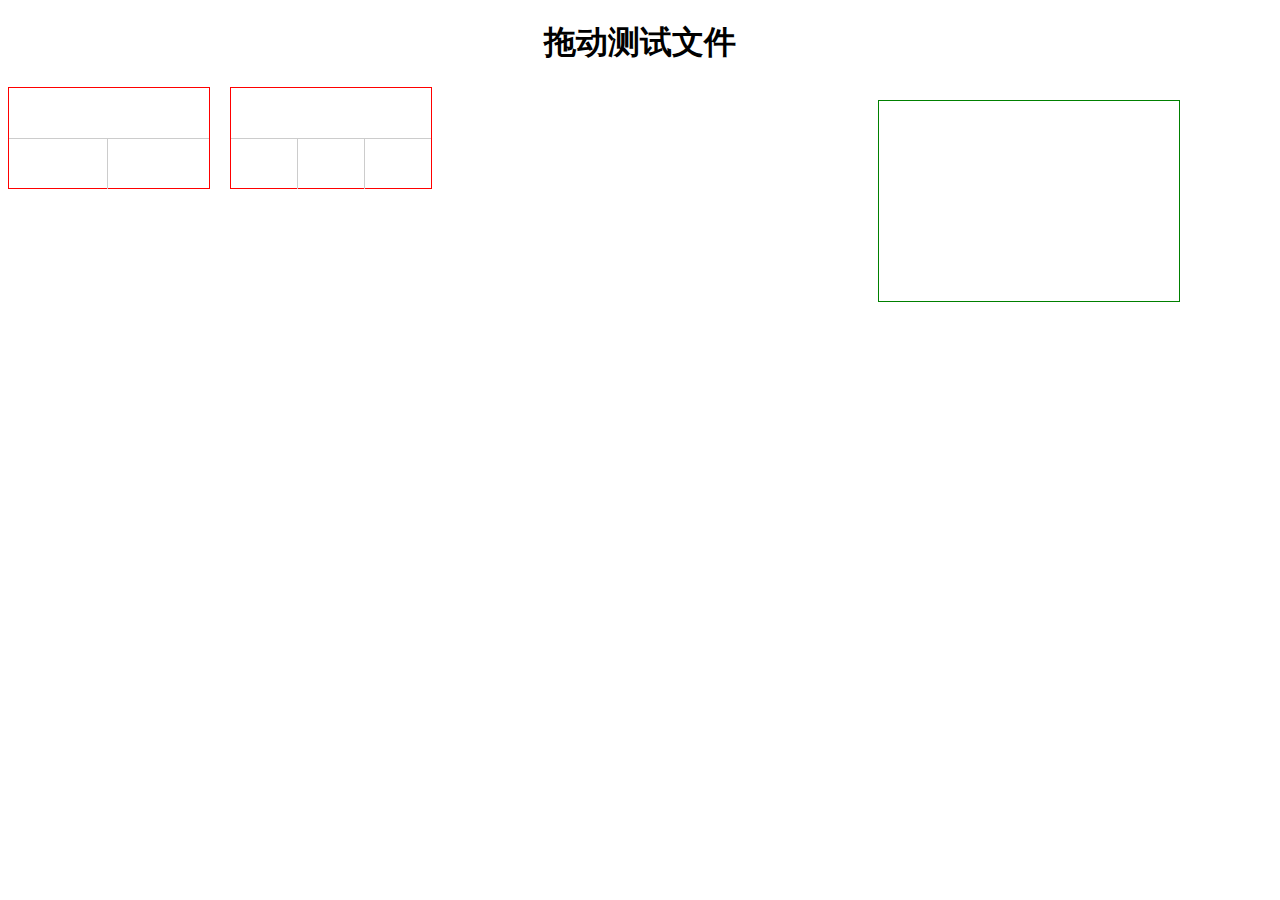
<file: dragged.html>
<!DOCTYPE html>
<html>
  <head>
    <meta charset="utf-8">
    <title>拖动测试</title>
    <style media="screen">
      h1{
        text-align: center;
      }
      .mx{
        float:left;
        width:200px;
        height:100px;
        border:1px solid red;
        margin-right:20px;
      }
      .div1{
        width:100%;
        height:50%;
        border-bottom:1px solid #ccc;
      }
      .borderR{
        border-right:1px solid #ccc;
      }
      .div2,.div3{
        float:left;
        height:50%;
      }
      .mx .div2{
        width:49%;
      }
      .div2{
        width:49%;
      }
      .mx .div3{
        width:66px;
      }
      .div3{
        width:33%;
      }
      .mubiao{
        width:300px;
        height:200px;
        border:1px solid green;
        position: absolute;
        top:100px;
        right:100px;
      }
    </style>
  </head>
  <body>
    <h1>拖动测试文件</h1>
    <div class="mx1 mx" draggable="true">
      <div class="div1"></div>
      <div class="div2 borderR"></div>
      <div class="div2"></div>
    </div>
    <div class="mx2 mx" draggable="true">
      <div class="div1"></div>
      <div class="div3 borderR"></div>
      <div class="div3 borderR"></div>
      <div class="div3"></div>
    </div>


    <div class="mubiao">

    </div>
    <script type="text/javascript" src="js/jquery-1.12.3.min.js"></script>
    <script type="text/javascript">
    var dragHtml=null;
      $('.mx').bind('dragstart',function(){
        dragHtml=$(this).html();
        $(this).addClass('moveMx');
        var left1=$(this).offset().left;
        console.log(left1)
      }).bind('dragend',function(){
        var left2=$(this).offset().left;
        console.log(left2)
      })

      $('.mubiao').bind('dragenter',function(event){
        console.log(2)
      })
      $('.mubiao').bind('dragover',function(event){
        console.log(3)
        event.preventDefault();
      })
      $('.mubiao').bind('drop',function(){
        console.log(4)
        $(this).html(dragHtml);
        $('.moveMx').removeClass('moveMx');
      })
    </script>
  </body>
</html>
</file>
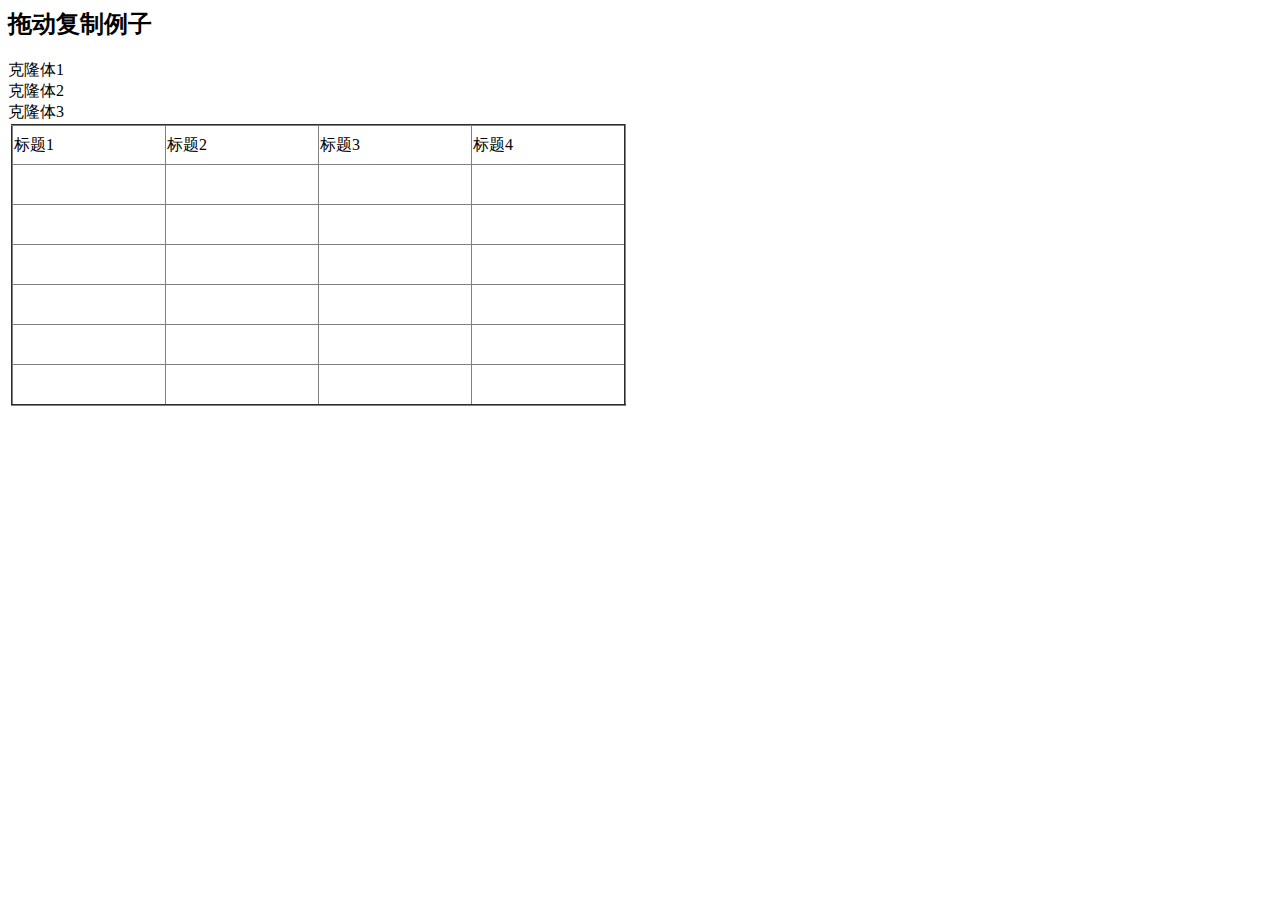
<file: dragged1.html>
<head>
<meta http-equiv="Content-Type" content="text/html; charset=utf-8" />
<title>jqeruy UI 拖拽练习</title>
<!--导入jquery插件-->
<script type="text/javascript" src="js/jquery-1.12.3.min.js"></script>
<!--导入jqueryUI插件-->
<script type="text/javascript" src="js/jquery-ui.js"></script>

<!--自写脚本-->
<script type="text/javascript" language="javascript">
   //在页面加载完之后加载jquery
   $().ready(function(e) {
       //拖拽复制体
       $('div[id^="draggable"]').draggable({
		   helper:"clone",
		   cursor: "move"
		 });
		//释放后
	   $('td[id^="target"]').droppable({
			drop:function(event,ui){
        console.log(123)
        console.log(ui.draggable.next().html());
				$(this).children().remove();
				var source = ui.draggable.clone();

				$('<img/>', {
					src: 'btn_delete.png',
					style:'display:none',
					click: function() {
					  source.remove();
					}
				}).appendTo(source);


				source.mouseenter(function () {
					$(this).find("img").show();
				});

				source.mouseleave(function () {
					$(this).find("img").hide();
				});

				$(this).append(source);

			}
		});
     });

</script>
<!--自写脚本-->

<style>
	table
	{
		border-collapse:collapse;
	}
	table td
	{
		empty-cells : show
	}
</style>

</head>

<body>

<h2>拖动复制例子</h3>


  <div height="40">
    <div id="draggable1" width = "110" bgcolor="peru">克隆体1</div>
  </div>
  <div height="40">
    <div id="draggable2" width = "110" bgcolor="lightgreen">克隆体2</div>
  </div>
  <div height="40">
    <div id="draggable3" width = "110" bgcolor="salmon">克隆体3</div>
  </div>
  </table>
<table>
<tr>
	<td>

	</td>
	<td>
		<table border = "2" >
		<tr height="40">
			<td width = "150">标题1</td>
			<td width = "150">标题2</td>
			<td width = "150">标题3</td>
			<td width = "150">标题4</td>
		</tr>
		<tr height="40">
			<td width = "150" id="target11"></td>
			<td width = "150" id="target12"></td>
			<td width = "150" id="target13"></td>
			<td width = "150" id="target14"></td>
		</tr>
		<tr height="40">
			<td width = "150" id="target21"></td>
			<td width = "150" id="target21"></td>
			<td width = "150" id="target21"></td>
			<td width = "150" id="target21"></td>
		</tr>
		<tr height="40">
			<td width = "150" id="target31"></td>
			<td width = "150" id="target31"></td>
			<td width = "150" id="target31"></td>
			<td width = "150" id="target31"></td>
		</tr>
		<tr height="40">
			<td width = "150" id="target41"></td>
			<td width = "150" id="target41"></td>
			<td width = "150" id="target41"></td>
			<td width = "150" id="target41"></td>
		</tr>
		<tr height="40">
			<td width = "150" id="target51"></td>
			<td width = "150" id="target51"></td>
			<td width = "150" id="target51"></td>
			<td width = "150" id="target51"></td>
		</tr>
		<tr height="40">
			<td width = "150" id="target61"></td>
			<td width = "150" id="target61"></td>
			<td width = "150" id="target61"></td>
			<td width = "150" id="target61"></td>
		</tr>
		</table>
	</td>
</tr>
</table>

</body>
</file>
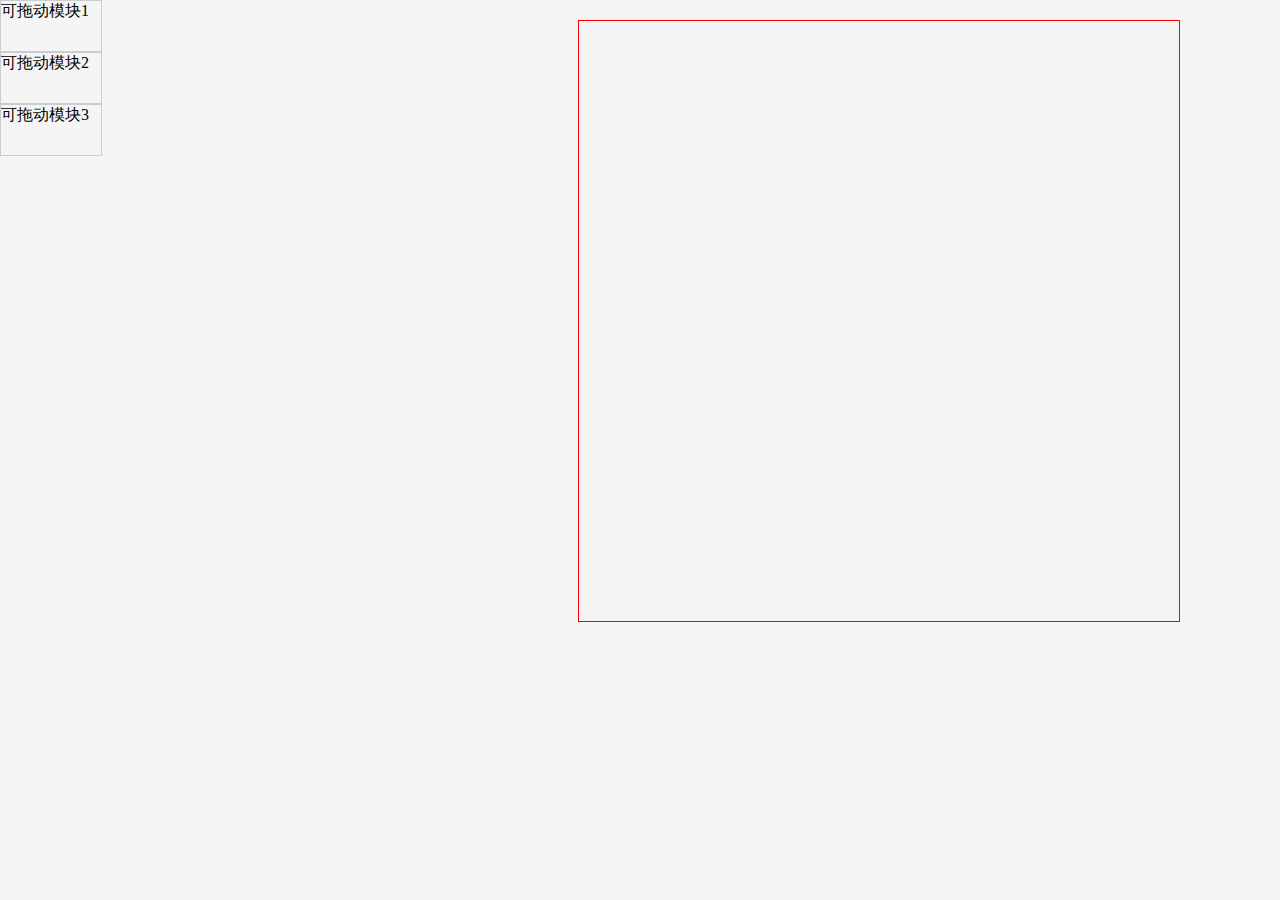
<file: dragged3.html>
<!DOCTYPE html>
<html>
  <head>
    <meta http-equiv="Content-Type" content="text/html; charset=utf-8" />
    <link rel="stylesheet" href="css/reset.css">
    <link rel="stylesheet" href="css/new_base2.css">
    <link rel="stylesheet" href="css/style2.css">
    <title>jqeruy UI 拖拽练习</title>
    <!--导入jquery插件-->
    <script type="text/javascript" src="js/jquery-1.12.3.min.js"></script>
    <!--导入jqueryUI插件-->
    <script type="text/javascript" src="js/jquery-ui.js"></script>
    <style media="screen">
      .droppable{
        width:600px;
        height:600px;
        position: absolute;
        top:20px;
        right:100px;
        border:1px solid red;
      }
      .draggable{
        width:100px;
        height:50px;
        border:1px solid #ccc;
        cursor:move;
      }
      .mainContent{
        display: none;
      }
      .droppable .mainContent1{
        background:#ccc;
        color:#fff;
        border:1px dashed blue;
      }
      .mc{
        width:300px;
        height:200px;
        background: rgba(0,0,0,0.5);
        color:#fff;
        position: fixed;
        top:50%;
        left:50%;
        margin-top:-100px;
        margin-left:-150px;
        z-index: 3;
        display:none;
      }
    </style>
    <script type="text/javascript">
    $().ready(function(e) {
        //拖拽复制体
        $('div[class^="draggable"]').draggable({
   		   helper:"clone",
   		   cursor: "move"
   		 });

       //拖拽放置
       $('.droppable').droppable({
         drop:function(event,ui){
   				$(this).children().remove();
   				var source = ui.draggable.next().clone().css('display','block');
   				source.mouseenter(function () {
   					$(this).find("img").show();
   				})
   				source.mouseleave(function () {
   				});
   				$(this).append(source);
   			}
       })
       $('.droppable').delegate('','mouseover',function(e){
         if($(e.target).parents().hasClass('droppable')&&$(e.target).hasClass('editeTxt')){
           $('.mainContent1').attr('contenteditable','false').removeClass('mainContent1');
           $(e.target).addClass('mainContent1');
         }
       })
      $(window).click(function(e){
        if(!$(e.target).hasClass('editeTxt')){
          $('.mainContent1').attr('contenteditable','false').removeClass('mainContent1');
        }
      })
      $('.droppable').delegate('','dblclick',function(e){
        if($(e.target).parents().hasClass('droppable')&&$(e.target).hasClass('editeTxt')){
          $(e.target).attr('contenteditable','true').focus();
        }
      })
       $('.droppable').delegate('img','dblclick',function(e){
         $('.mc').show();
       })
       $('.mc').bind('click',function(){
         $(this).hide();
       })
     })
    </script>
  </head>
  <body>
    <div class="draggable">可拖动模块1</div>
    <div class="mainContent">
      <div class="mx1 mx1">
        <div class="div1"></div>
        <ul class="G4_ul2">
          <li>
            <p class="G4_ul2_message1 editeTxt">冰激凌套餐</p>
            <p class="G4_ul2_message2 editeTxt">精心推荐，加速加量不加价</p>
            <div class="img_div3">
              <img src="images/phone_Card_icon2.png" class="phone_icon2">
              <div class="img_div3s">
                <img src="images/creamIcon1_zhl.png" class="taocan_style2">
                <p class="img_div3_message1 editeTxt">存30得120</p>
                <p class="img_div3_message2 editeTxt">流量通话任性用</p>
              </div>
            </div>
            <div class="pro_style bgff6600">热卖</div>
            <!-- 橙色浮层部分开始 -->
            <div class="orage_fc_div">
              <div class="orage_fc_bg"></div>
              <div class="collectDiv">
                <img src="images/collect_icon1_zhl.png" class="collect_icon1 fl">
                <img src="images/shoppingCar2_zhl.png" class="shoppingCar2 fr">
              </div>
              <ul class="orage_fc_nr">
                <li><span class="round2"></span><span>月付20元</span></li>
                <li><span class="round2"></span><span>流量语音随便用</span></li>
                <li><span class="round2"></span><span>超低资费，够省钱</span></li>
              </ul>
            </div>
            <!-- 橙色浮层部分结束 -->
          </li>
          <li>
            <p class="G4_ul2_message1 editeTxt">4G本地套餐</p>
            <p class="G4_ul2_message2 editeTxt">流量、语音随意组合</p>
            <div class="img_div3">
              <img src="images/phone_Card_icon2.png" class="phone_icon2">
              <div class="img_div3s">
                <img src="images/local_icon.png" class="taocan_style2">
                <p class="img_div3_message1 editeTxt">存30得120</p>
                <p class="img_div3_message2 editeTxt">流量通话任性用</p>
              </div>
            </div>
            <!-- 橙色浮层部分开始 -->
            <div class="orage_fc_div">
              <div class="orage_fc_bg"></div>
              <div class="collectDiv">
                <img src="images/collect_icon1_zhl.png" class="collect_icon1 fl">
                <img src="images/shoppingCar2_zhl.png" class="shoppingCar2 fr">
              </div>
              <ul class="orage_fc_nr">
                <li><span class="round2"></span><span>月付20元</span></li>
                <li><span class="round2"></span><span>流量语音随便用</span></li>
                <li><span class="round2"></span><span>超低资费，够省钱</span></li>
              </ul>
            </div>
            <!-- 橙色浮层部分结束 -->
          </li>
          <li class="fr marginR0">
            <p class="G4_ul2_message1 editeTxt">4G全国套餐</p>
            <p class="G4_ul2_message2 editeTxt">全国哪儿用都一样</p>
            <div class="img_div3">
              <img src="images/phone_Card_icon2.png" class="phone_icon2">
              <div class="img_div3s">
                <img src="images/country_icon.png" class="taocan_style2">
                <p class="img_div3_message1 editeTxt">存30得120</p>
                <p class="img_div3_message2 editeTxt">流量通话任性用</p>
              </div>
            </div>
            <!-- 橙色浮层部分开始 -->
            <div class="orage_fc_div">
              <div class="orage_fc_bg"></div>
              <div class="collectDiv">
                <img src="images/collect_icon1_zhl.png" class="collect_icon1 fl">
                <img src="images/shoppingCar2_zhl.png" class="shoppingCar2 fr">
              </div>
              <ul class="orage_fc_nr">
                <li><span class="round2"></span><span>月付20元</span></li>
                <li><span class="round2"></span><span>流量语音随便用</span></li>
                <li><span class="round2"></span><span>超低资费，够省钱</span></li>
              </ul>
            </div>
            <!-- 橙色浮层部分结束 -->
          </li>
        </ul>
      </div>
    </div>
    <div class="draggable">可拖动模块2</div>
    <div class="mainContent">
        <div>正式内容1</div>
        <div>正式内容2</div>
        <div>正式内容3</div>
    </div>
    <div class="draggable">可拖动模块3</div>
    <div class="mainContent">
        <div>正式内容4</div>
        <div>正式内容5</div>
        <div>正式内容6</div>
    </div>
    <div class="droppable">

    </div>

    <div class="mc">我是要进行替换图片的</div>
  </body>
</html>
</file>
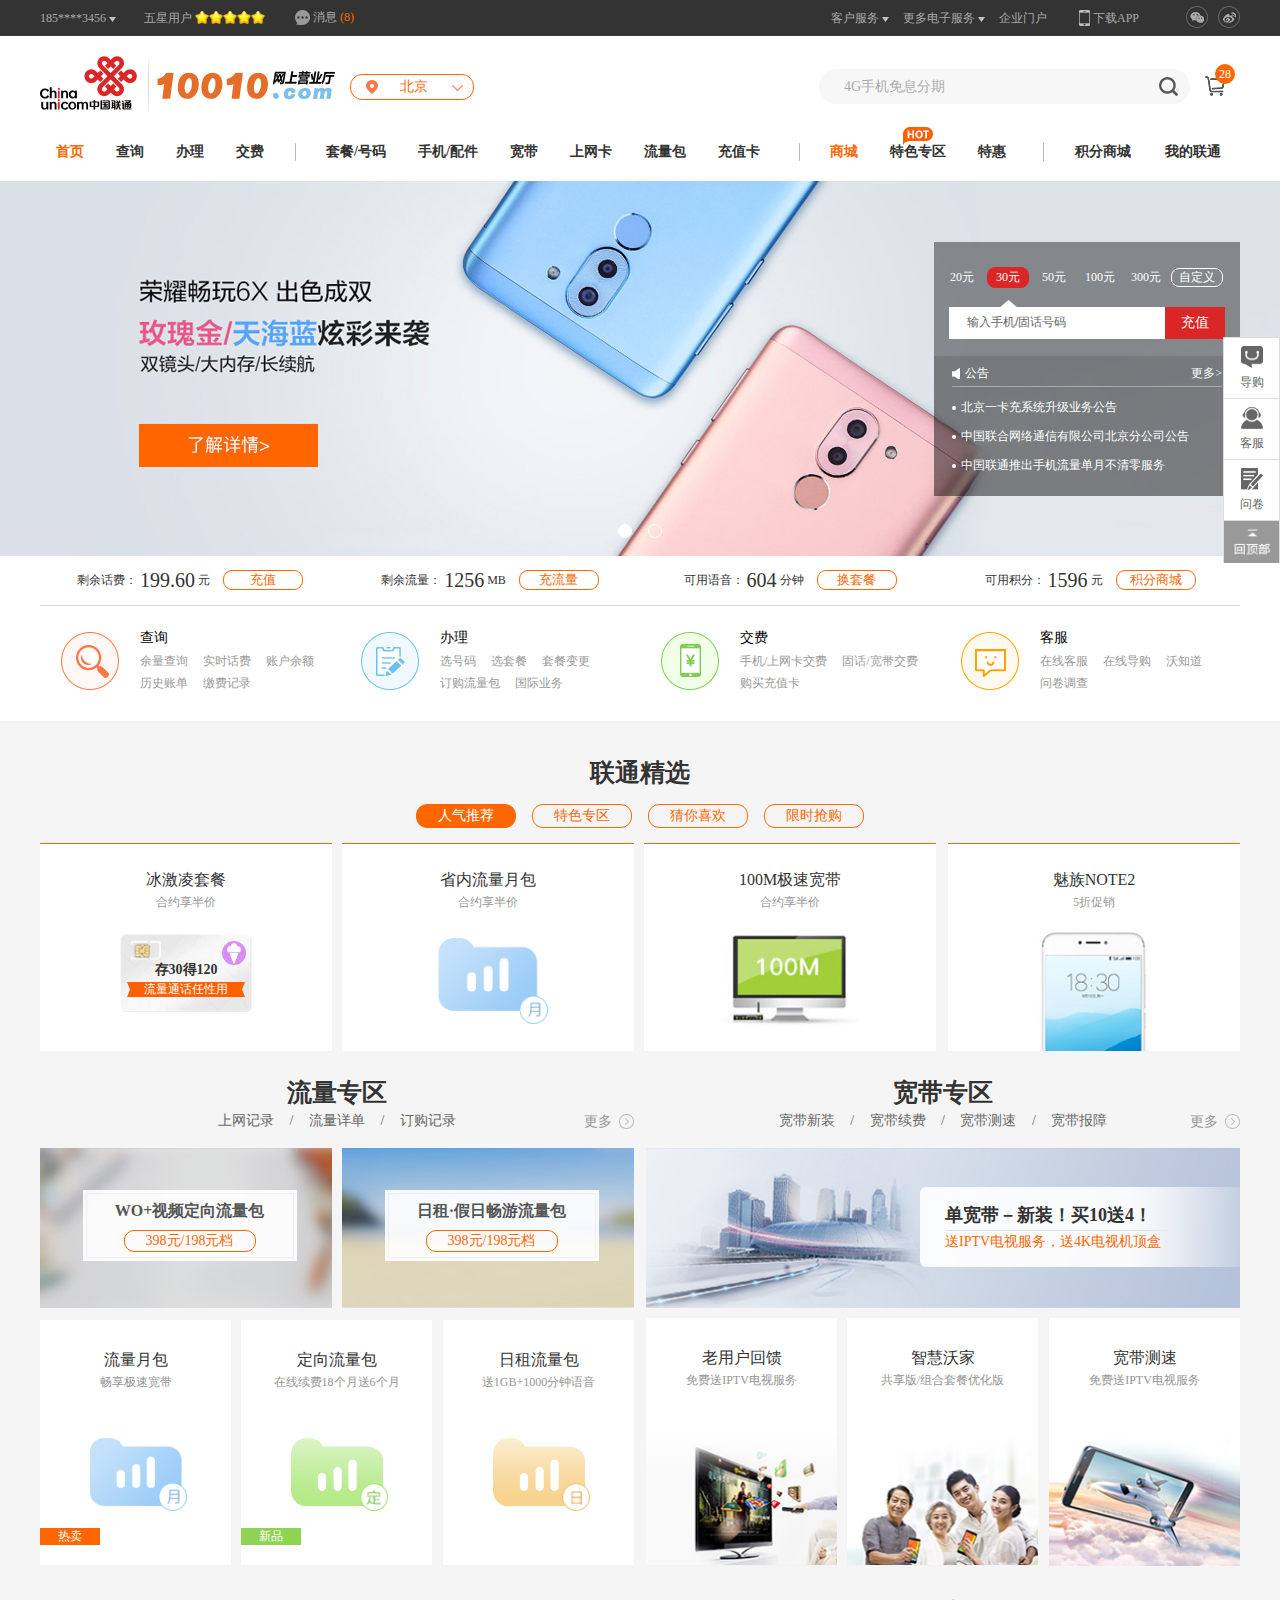
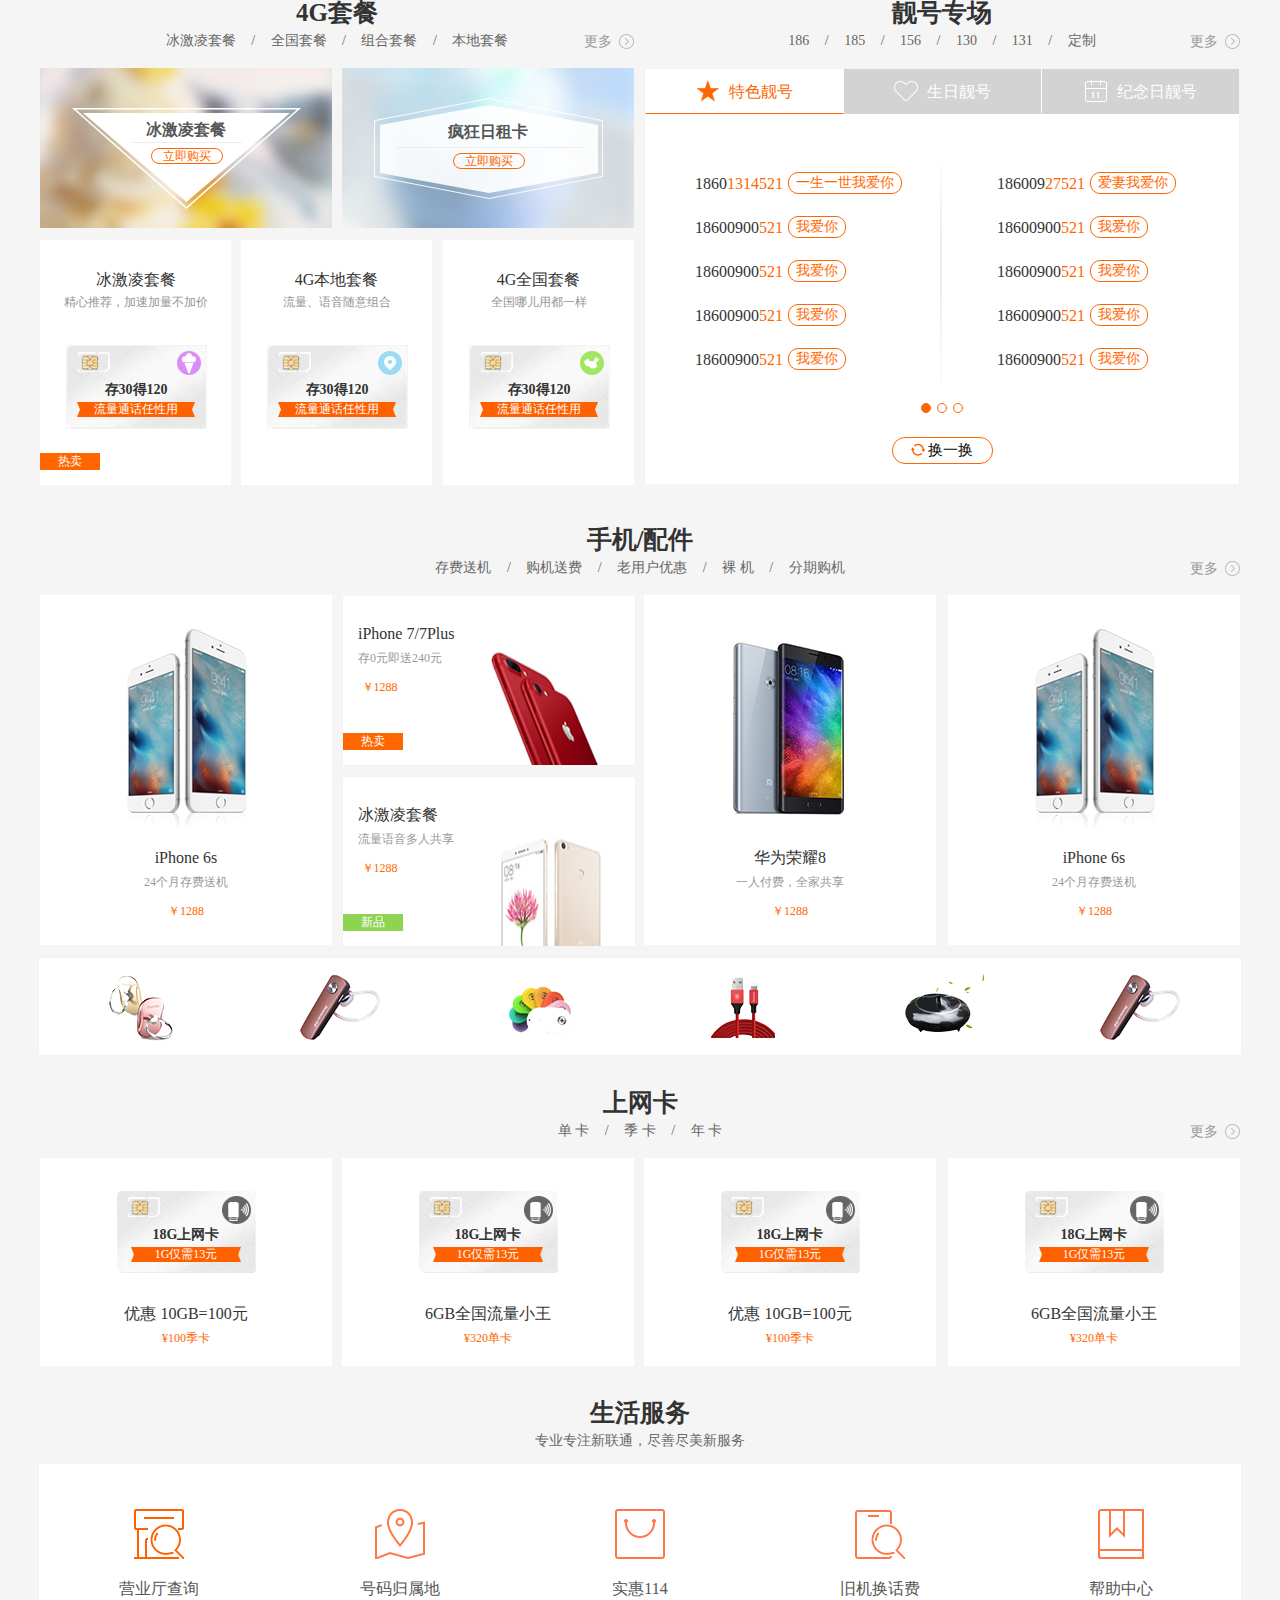
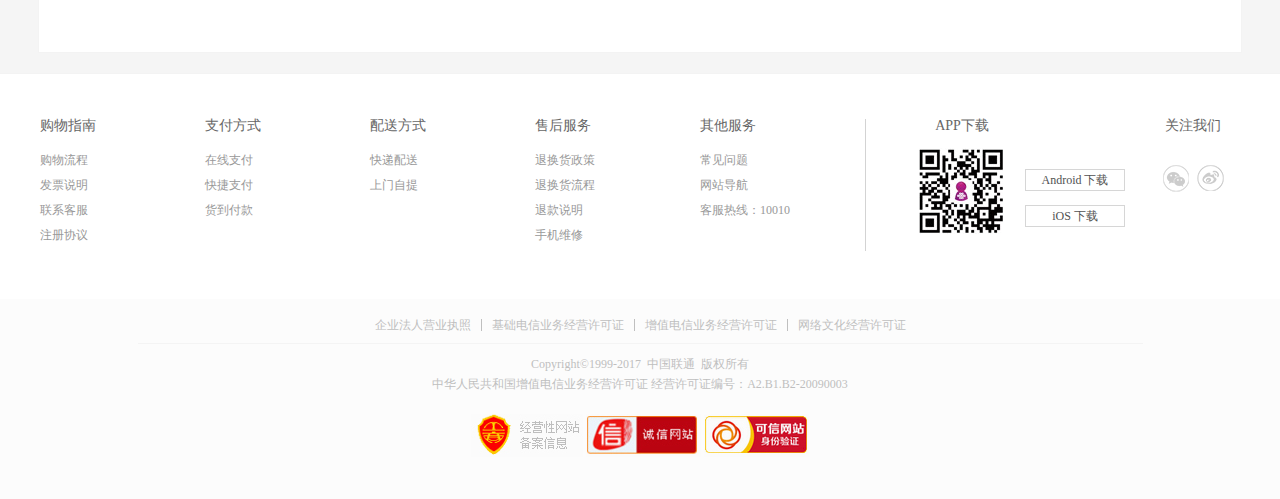
<file: index1.html>
<!DOCTYPE html>
<html>
  <head>
    <meta charset="utf-8">
    <meta http-equiv="X-UA-Compatible" content="IE=Edge" />
    <title>联通网上营业厅</title>
    <link rel="stylesheet" href="css/reset.css" />
    <link rel="stylesheet" href="css/new_base1.css" />
    <link rel="stylesheet" href="css/style1.css" />
  </head>
  <body id="Body">
    <!-- 顶部导航部分开始 -->
    <div class="width100 header1">
      <div class="width1200">
          <div class="user_phone line_block cur_pointer fl">
            <span class="">185****3456</span>
            <img src="images/downup_icon_zhl.png" class="down_up1 line_block cur_pointer">
            <div class="user_phone_divs">
              <img src="images/top_up_icon.png" class="top_up_icon">
              <a href="###"><p>修改密码</p></a>
              <a href="###"><p>退出登录</p></a>
            </div>
          </div>

          <span class="line_block user_stars fl">五星用户</span>
          <div class="line_block star_div fl">
            <img src="images/star_icon_zhl.png">
            <img src="images/star_icon_zhl.png">
            <img src="images/star_icon_zhl.png">
            <img src="images/star_icon_zhl.png">
            <img src="images/star_icon_zhl.png">
          </div>
          <a href="###">
            <div class="message_div1 fl">
              <img src="images/message_icon_zhl.png">
              <span>消息</span>
              <span class="colorff6600 message_num cur_pointer">(8)</span>
            </div>
          </a>
          <img src="images/Sina_icon_zhl.png" class="Sina_icon1 icon1 fr">
          <div class="WeChat_icon1 fr">
            <img src="images/WeChat_icon_zhl.png" class="icon1">
            <div class="WeChatErWM_div">
              <img src="images/top_up_icon.png" class="top_up_icon">
              <img src="images/WX_Erm1.jpg" class="download2_icon">
              <p>扫描关注联通公众号</p>
            </div>
          </div>
          <div class="downApp fr">
            <img src="images/phone_icon_zhl.png" class="phone_icon1">
            <span>下载APP</span>
            <div class="downErWM_div">
              <img src="images/top_up_icon.png" class="top_up_icon">
              <img src="images/download2_icon.png" class="download2_icon">
              <p>扫描下载联通APP</p>
            </div>
          </div>
          <ul class="dh1_ul fr">
            <li class="top_client">
              <span class="cur_pointer">客户服务</span>
              <img src="images/downup_icon_zhl.png" class="down_up1 line_block cur_pointer">
              <div class="dh1_downDiv">
                <img src="images/top_up_icon.png" class="top_up_icon">
                <a href="###"><p>在线客服</p></a>
                <a href="###"><p>帮助中心</p></a>
                <a href="###"><p>沃知道</p></a>
                <a href="###"><p>常见问题</p></a>
                <a href="###"><p>问卷调查</p></a>
                <a href="###"><p>历史投诉</p></a>
                <a href="###"><p>黑卡举报</p></a>
              </div>
            </li>
            <li class="top_moreServer">
              <span class="cur_pointer">更多电子服务</span>
              <img src="images/downup_icon_zhl.png" class="down_up1 line_block cur_pointer">
              <div class="dh1_downDiv Left0">
                <img src="images/top_up_icon.png" class="top_up_icon">
                <a href="###"><p>手机营业厅</p></a>
                <a href="###"><p>短信营业厅</p></a>
                <a href="###"><p>微信营业厅</p></a>
                <a href="###"><p>手机商城</p></a>
              </div>
            </li>
            <li>
              <span>企业门户</span>
            </li>
          </ul>
      </div>
    </div>
    <!-- 顶部导航部分结束 -->

    <!-- 悬浮导航部分开始 -->
  <div class="width100 bgFFF suspend_nav_div">
    <div class="width1200 ">
      <!-- logo部分开始 -->
      <img src="images/logo_1.png" class="logo1">
      <div class="area_divs line_block">
        <div class="area_div line_block">
          <img src="images/dingwei_icon_zhl.png" alt="">
          <span class="area_show colorff6600 cur_pointer">北京</span>
          <img src="images/downup_icon2_zhl.png" class="downup2 fr">
        </div>
        <div class="area_selectDiv">
          <div class="area_selectDiv_rows">
            <div class="area_ABC_t">A-G</div>
            <ul class="area_dq fl">
              <li>北京></li>
              <li>安徽></li>
              <li>重庆></li>
              <li>福建></li>
              <li>广东></li>
              <li>甘肃></li>
              <li>广西></li>
              <li>贵州></li>
            </ul>
          </div>
          <div class="area_selectDiv_rows">
            <div class="area_ABC_t">H-J</div>
            <ul class="area_dq fl">
              <li>湖北></li>
              <li>湖南></li>
              <li>河北></li>
              <li>河南></li>
              <li>海南></li>
              <li>黑龙江></li>
              <li>江苏></li>
              <li>吉林></li>
              <li>江西></li>
            </ul>
          </div>
          <div class="area_selectDiv_rows">
            <div class="area_ABC_t">L-S</div>
            <ul class="area_dq fl">
              <li>辽宁></li>
              <li>内蒙古></li>
              <li>宁夏></li>
              <li>青海></li>
              <li>山东></li>
              <li>上海></li>
              <li>山西></li>
              <li>陕西></li>
              <li>四川></li>
            </ul>
          </div>
          <div class="area_selectDiv_rows">
            <div class="area_ABC_t">T-Z</div>
            <ul class="area_dq fl">
              <li>天津></li>
              <li>新疆></li>
              <li>西藏></li>
              <li>云南></li>
              <li>浙江></li>
              <li>香港></li>
            </ul>
          </div>
        </div>
      </div>

      <div class="shoppingCarDiv fr">
          <img src="images/shoppingCar_zhl.png" class="shoppingCar_icon">
          <div class="productNum">28</div>
      </div>
      <div class="search_div fr">
        <input type="text" value="4G手机免息分期" class="search_input coloraaa">
        <img src="images/search_icon_zhl.png" class="search_btn cur_pointer fr">
        <div class="search_input_div">
          <ul class="search_input_ul coloraaa">
            <li>4G手机免息分期</li>
            <li>省内流量月包</li>
            <li>100M极速宽带</li>
          </ul>
        </div>

      </div>
      <!-- logo部分结束 -->
      <div class="clrDiv"></div>

      <ul class="width1200 suspend_nav color333">
        <li class="paddingL0 width255">
          <ul class="suspend_nav1">
            <li><a href="###" class="colorff6600">首页</a></li>
            <li>
              <a href="###">查询</a>
              <div class="nav_indicate_div">
                <div class="width1200 Two_nav_indicate_D">
                  <img src="images/nav_indicate.png" class="cx_nav_indicate Two_nav_indicate">
                </div>
                <div class="nav_indicate_alls">
                  <div class="width1200">
                    <ul class="cx_ul1 Two_nav_ul1 fl">
                      <li class="paddingL0">
                        <ul class="TwoN_ul">
                          <li class="TwoN_t">
                            <img src="images/cx_jc_icon.png" class="kdTwoN_icon fl">
                            <span>基础业务查询</span>
                          </li>
                          <li><a href="###">实名制状态查询</a></li>
                          <li><a href="###">我的基本信息</a></li>
                          <li><a href="###">余量查询</a></li>
                          <li><a href="###">积分查询</a></li>
                          <li><a href="###">业务办理记录</a></li>
                          <li><a href="###">电子发票查询及开具</a></li>
                          <li><a href="###">资费专区</a></li>
                          <li><a href="###">电子受理单查询</a></li>
                          <li><a href="###">合约期查询</a></li>
                        </ul>
                      </li>
                      <li>
                        <ul class="TwoN_ul">
                          <li class="TwoN_t">
                            <img src="images/cx_hf_icon.png" class="kdTwoN_icon fl">
                            <span>话费业务查询</span>
                          </li>
                          <li><a href="###">实时话费</a></li>
                          <li><a href="###">账户余额</a></li>
                          <li><a href="###">历史账单</a></li>
                          <li><a href="###">通话详单</a></li>
                          <li><a href="###">交费记录</a></li>
                          <li><a href="###">信用额度</a></li>
                          <li><a href="###">话费购</a></li>
                        </ul>
                      </li>
                      <li>
                        <ul class="TwoN_ul">
                          <li class="TwoN_t">
                            <img src="images/cx_ll_icon.png" class="kdTwoN_icon fl">
                            <span>流量业务查询</span>
                          </li>
                          <li><a href="###">手机上网记录</a></li>
                          <li><a href="###">手机上网流量详单</a></li>
                          <li><a href="###">流量包订购记录</a></li>
                          <li><a href="###">流量币账单</a></li>
                          <li><a href="###">WLAN详单</a></li>
                        </ul>
                      </li>
                      <li>
                        <ul class="TwoN_ul">
                          <li class="TwoN_t">
                            <img src="images/cx_kgk_icon.png" class="kdTwoN_icon fl">
                            <span>宽带、固话、上网卡、充值卡业务查询</span>
                          </li>
                          <li><a href="###">宽带装移修进度查询</a></li>
                          <li><a href="###">找回宽带上网账号</a></li>
                          <li><a href="###">宽带测速</a></li>
                          <li><a href="###">充值卡状态查询</a></li>
                          <li><a href="###">上网卡号查询</a></li>
                          <li><a href="###">上网卡使用量</a></li>
                        </ul>
                      </li>
                      <li>
                        <ul class="TwoN_ul">
                          <li class="TwoN_t">
                            <img src="images/cx_wo_icon.png" class="kdTwoN_icon fl">
                            <span>沃世界</span>
                          </li>
                          <li><a href="###">沃家庭成员信息</a></li>
                          <li><a href="###">沃家庭共享时长</a></li>
                          <li><a href="###">智慧沃家成员信息</a></li>
                          <li><a href="###">主副卡成员信息</a></li>
                          <li><a href="###">沃享受套餐成员信息</a></li>
                        </ul>
                      </li>
                      <li class="borderRn">
                        <ul class="TwoN_ul">
                          <li class="TwoN_t">
                            <img src="images/cx_other_icon.png" class="kdTwoN_icon fl">
                            <span>其他业务查询</span>
                          </li>
                          <li><a href="###">短信和彩信详单</a></li>
                          <li><a href="###">短信指令查询</a></li>
                          <li><a href="###">增值业务详单</a></li>
                          <li><a href="###">沃商店详单</a></li>
                          <li><a href="###">沃信用分</a></li>
                          <li><a href="###">电子完工单查询</a></li>
                          <li><a href="###">银行卡代扣交易记录</a></li>
                          <li><a href="###">省份订单</a></li>
                        </ul>
                      </li>
                    </ul>
                    <div class="clrDiv"></div>
                  </div>
                  <div class="clrDiv"></div>
                </div>
              </div>
            </li>
            <li>
              <a href="###">办理</a>
              <div class="nav_indicate_div">
                <div class="width1200 Two_nav_indicate_D">
                  <img src="images/nav_indicate.png" class="bl_nav_indicate Two_nav_indicate">
                </div>
                <div class="nav_indicate_alls">
                  <div class="width1200">
                    <ul class="bl_ul1 Two_nav_ul1 fl">
                      <li class="paddingL0">
                        <ul class="TwoN_ul">
                          <li class="TwoN_t">
                            <img src="images/bl_jc_icon.png" class="kdTwoN_icon fl">
                            <span>基础业务办理</span>
                          </li>
                          <li><a href="###">实名制补登记</a></li>
                          <li><a href="###">通话设置</a></li>
                          <li><a href="###">呼叫转移</a></li>
                          <li><a href="###">服务密码修改</a></li>
                          <li><a href="###">停机保号/复机</a></li>
                          <li><a href="###">挂失/解挂</a></li>
                          <li><a href="###">SIM卡换卡</a></li>
                        </ul>
                      </li>
                      <li>
                        <ul class="TwoN_ul">
                          <li class="TwoN_t">
                            <img src="images/bl_tc1_icon.png" class="kdTwoN_icon fl">
                            <span>套餐办理</span>
                          </li>
                          <li><a href="###">选号码</a></li>
                          <li><a href="###">选套餐</a></li>
                          <li><a href="###">套餐变更</a></li>
                          <li><a href="###">共享套餐成员管理</a></li>
                          <li><a href="###">升级4G</a></li>
                          <li><a href="###">升级4G状态查询</a></li>
                        </ul>
                      </li>
                      <li>
                        <ul class="TwoN_ul">
                          <li class="TwoN_t">
                            <img src="images/bl_dg_icon.png" class="kdTwoN_icon fl">
                            <span>订购流量</span>
                          </li>
                          <li><a href="###">流量半年包</a></li>
                          <li><a href="###">闲时流量包</a></li>
                          <li><a href="###">流量加油包</a></li>
                          <li><a href="###">校园定向叠加包</a></li>
                          <li><a href="###">WO+视频定向流量包</a></li>
                          <li><a href="###">假日畅游流量包</a></li>
                          <li><a href="###">流量月包</a></li>
                          <li><a href="###">日租流量包</a></li>
                          <li><a href="###">音乐包</a></li>
                        </ul>
                      </li>
                      <li>
                        <ul class="TwoN_ul">
                          <li class="TwoN_t">
                            <img src="images/bl_internation_icon.png" class="kdTwoN_icon fl">
                            <span>国际业务办理</span>
                          </li>
                          <li><a href="###">国际、港澳台漫游</a></li>
                          <li><a href="###">国际、港澳台长途</a></li>
                          <li><a href="###">国际、港澳台漫游资费</a></li>
                        </ul>
                      </li>
                      <li>
                        <ul class="TwoN_ul">
                          <li class="TwoN_t">
                            <img src="images/bl_jf_icon.png" class="kdTwoN_icon fl">
                            <span>积分兑换</span>
                          </li>
                          <li><a href="###">兑换流量包</a></li>
                          <li><a href="###">兑换充值卡</a></li>
                          <li><a href="###">积分商城</a></li>
                        </ul>
                      </li>
                      <li>
                        <ul class="TwoN_ul">
                          <li class="TwoN_t">
                            <img src="images/bl_wlan_icon.png" class="kdTwoN_icon fl">
                            <span>WLAN业务办理</span>
                          </li>
                          <li><a href="###">WLAN开通/关闭</a></li>
                          <li><a href="###">WLAN密码修改/重置</a></li>
                        </ul>
                      </li>
                      <li class="borderRn">
                        <ul class="TwoN_ul">
                          <li class="TwoN_t">
                            <img src="images/bl_other_icon.png" class="kdTwoN_icon fl">
                            <span>其他业务办理</span>
                          </li>
                          <li><a href="###">网龄升级计划</a></li>
                          <li><a href="###">亲情号码设置</a></li>
                          <li><a href="###">21M上网办理</a></li>
                          <li><a href="###">流量放心用</a></li>
                          <li><a href="###">开通4G网络</a></li>
                          <li><a href="###">调整信用额度</a></li>
                          <li><a href="###">电子对账单</a></li>
                          <li><a href="###">银行卡代扣</a></li>
                          <li><a href="###">账户互通服务</a></li>
                          <li><a href="###">20元套餐可选包办理</a></li>
                        </ul>
                      </li>
                    </ul>
                    <div class="clrDiv"></div>
                  </div>
                  <div class="clrDiv"></div>
                </div>
              </div>
            </li>
            <li class="">
              <a href="###">交费</a>
              <div class="nav_indicate_div">
                <div class="width1200 Two_nav_indicate_D">
                  <img src="images/nav_indicate.png" class="jf_nav_indicate Two_nav_indicate">
                </div>
                <div class="nav_indicate_alls">
                  <div class="width1200">
                    <ul class="jf_ul1 Two_nav_ul1 fl">
                      <li class="paddingL0">
                        <ul class="TwoN_ul">
                          <li class="TwoN_t">
                            <img src="images/jf_jhf_icon.png" class="kdTwoN_icon fl">
                            <span>交话费</span>
                          </li>
                          <li>
                            <ul class="jf_Two_navUl">
                              <li><a href="###">手机/上网卡交费</a></li>
                              <li><a href="###">固话/宽带交费</a></li>
                              <li><a href="###">购买充值卡</a></li>
                              <li><a href="###">交费/购卡记录</a></li>
                              <li class="paddingR0"><a href="###">充值卡状态查询</a></li>
                            </ul>
                          </li>
                        </ul>
                      </li>
                      <li>
                        <ul class="TwoN_ul">
                          <li class="TwoN_t">
                            <img src="images/jf_ltsh_icon.png" class="kdTwoN_icon fl">
                            <span>联通商户</span>
                          </li>
                          <li>
                            <ul class="jf_Two_navUl">
                              <li><a href="###">缴费站交费（仅限空中充值业务）</a></li>
                              <li><a href="###">大额业务</a></li>
                            </ul>
                          </li>
                        </ul>
                      </li>
                      <li class="borderRn">
                        <ul class="TwoN_ul">
                          <li class="TwoN_t">
                            <img src="images/jf_wo_icon.png" class="kdTwoN_icon fl">
                            <span>沃账户</span>
                          </li>
                          <li><a href="###">沃账户充值</a></li>
                        </ul>
                      </li>
                    </ul>
                    <div class="clrDiv"></div>
                  </div>
                  <div class="clrDiv"></div>
                </div>
              </div>
            </li>
          </ul>
        </li>
        <li class="width475 paddingL14 paddingR14">
          <ul class="suspend_nav1">
            <li>
              <a>
                <span href="###">套餐/</span>
                <span href="###">号码</span>
              </a>
              <div class="nav_indicate_div">
                <div class="width1200 Two_nav_indicate_D">
                  <img src="images/nav_indicate.png" class="phoneNumber_nav_indicate Two_nav_indicate">
                </div>
                <div class="nav_indicate_alls">
                  <div class="width1200">
                    <ul class="phoneNumber_Tnav_ul1 Two_nav_ul1 fl">
                      <li class="paddingL0">
                        <ul class="TwoN_ul">
                          <li class="TwoN_t">
                            <img src="images/number_xhm_icon.png" class="kdTwoN_icon fl">
                            <span>选号码</span>
                          </li>
                          <li class="phone_Tnav_ppli">
                            <a href="###">186</a>
                            <a href="###">185</a></br>
                            <a href="###">156</a>
                            <a href="###">156</a></br>
                            <a href="###">186</a>
                            <a href="###">185</a></br>
                            <a href="###">156</a>
                            <a href="###">156</a></br>
                          </li>
                        </ul>
                      </li>
                      <li>
                        <ul class="TwoN_ul">
                          <li class="TwoN_t">
                            <img src="images/number_tc_icon.png" class="kdTwoN_icon fl">
                            <span>4G套餐</span>
                          </li>
                          <li><a href="###">4G全国套餐</a></li>
                          <li><a href="###">4G组合套餐</a></li>
                          <li><a href="###">冰激凌套餐</a></li>
                          <li><a href="###">4G校园套餐</a></li>
                          <li><a href="###">4G本地套餐</a></li>
                        </ul>
                      </li>
                      <li>
                        <ul class="TwoN_ul">
                          <li class="TwoN_t">
                            <img src="images/number_tc_icon.png" class="kdTwoN_icon fl">
                            <span>优惠活动</span>
                          </li>
                          <li><a href="###">老用户优惠</a></li>
                        </ul>
                      </li>
                      <li class="borderRn">
                        <img src="images/th_cp_pic3.png" class="recommendPic">
                      </li>
                    </ul>
                    <div class="fl recommendTC_div">
                      <p class="recommendTC_tit">冰激凌套餐 — 全国流量放心用，全国通话任性打</p>
                      <p class="recommendTC_dec">流量加10倍，速率100M起；更有好礼送不停！</p>
                      <p class="recommendTC_price">¥398.00/¥198.00档</p>
                      <div class="recommendTC_czBtn">立即办理</div>
                    </div>
                    <div class="clrDiv"></div>
                  </div>
                  <div class="clrDiv"></div>
                </div>
              </div>
            </li>
            <li>
              <a>
                <span href="###">手机/</span>
                <span href="###">配件</span>
              </a>
              <div class="nav_indicate_div">
                <div class="width1200 Two_nav_indicate_D">
                  <img src="images/nav_indicate.png" class="phone_nav_indicate Two_nav_indicate">
                </div>
                <div class="nav_indicate_alls">
                  <div class="width1200">
                    <ul class="phone_Tnav_ul1 Two_nav_ul1 fl">
                      <li class="paddingL0">
                        <ul class="TwoN_ul">
                          <li class="TwoN_t">
                            <img src="images/phone_pp_icon.png" class="kdTwoN_icon fl">
                            <span>品牌</span>
                          </li>
                          <li class="phone_Tnav_ppli">
                            <a href="###">苹果</a>
                            <a href="###">小米</a></br>
                            <a href="###">华为</a>
                            <a href="###">vivo</a></br>
                            <a href="###">索尼</a>
                            <a href="###">联想</a></br>
                            <a href="###">中兴</a>
                            <a href="###">酷派</a></br>
                            <a href="###">HTC</a>
                            <a href="###">三星</a></br>
                            <a href="###">海尔</a>
                            <a href="###">TCL</a></br>
                            <a href="###">魅族</a>
                            <a href="###">OPPO</a></br>
                            <a href="###">诺基亚</a>
                          </li>
                        </ul>
                      </li>
                      <li>
                        <ul class="TwoN_ul">
                          <li class="TwoN_t">
                            <img src="images/phone_hd_icon.png" class="kdTwoN_icon fl">
                            <span>活动</span>
                          </li>
                          <li><a href="###">存费送机</a></li>
                          <li><a href="###">购机送费</a></li>
                          <li><a href="###">裸机热卖</a></li>
                          <li><a href="###">招联信用0利息0手续费</a></li>
                          <li><a href="###">老用户0元购</a></li>
                        </ul>
                      </li>
                      <li>
                        <ul class="TwoN_ul">
                          <li class="TwoN_t">
                            <img src="images/phone_td_icon.png" class="kdTwoN_icon fl">
                            <span>特点</span>
                          </li>
                          <li><a href="###">4G手机</a></li>
                          <li><a href="###">双卡双待</a></li>
                          <li><a href="###">千元智能机</a></li>
                          <li><a href="###">大屏</a></li>
                        </ul>
                      </li>
                      <li>
                        <ul class="TwoN_ul">
                          <li class="TwoN_t">
                            <img src="images/phone_pjlx_icon.png" class="kdTwoN_icon fl">
                            <span>配件类型</span>
                          </li>
                          <li><a href="###">防护套膜</a></li>
                          <li><a href="###">支架外设</a></li>
                          <li><a href="###">存储卡设备</a></li>
                          <li><a href="###">车载配件</a></li>
                          <li><a href="###">电源电池</a></li>
                          <li><a href="###">耳机音箱</a></li>
                          <li><a href="###">数据线</a></li>
                          <li><a href="###">鼠标键盘</a></li>
                        </ul>
                      </li>
                      <li class="borderRn">
                        <img src="images/iphone7P_icon.png" class="recommendPic">
                      </li>
                    </ul>
                    <div class="fl recommendTC_div">
                      <p class="recommendTC_tit">苹果（APPLE）iPhone 7/iPhone 7 Plus 防溅抗水</p>
                      <p class="recommendTC_dec">A10芯片 双摄像头 Retina HD 显示屏</p>
                      <p class="recommendTC_price">¥6380.00</p>
                      <div class="recommendTC_czBtn">立即购买</div>
                    </div>
                    <div class="clrDiv"></div>
                  </div>
                  <div class="clrDiv"></div>
                </div>
              </div>
            </li>
            <li>
              <a href="###">宽带</a>
              <div class="nav_indicate_div">
                <div class="width1200 Two_nav_indicate_D">
                  <img src="images/nav_indicate.png" class="kd_nav_indicate Two_nav_indicate">
                </div>
                <div class="nav_indicate_alls">
                  <div class="width1200">
                    <ul class="kd_ul1 Two_nav_ul1 fl">
                      <li class="paddingL0">
                        <ul class="TwoN_ul">
                          <li class="TwoN_t">
                            <img src="images/kd_icon.png" class="kdTwoN_icon fl">
                            <span>宽带新装</span>
                          </li>
                          <li><a href="###">单宽带</a></li>
                          <li><a href="###">智慧沃家</a></li>
                        </ul>
                      </li>
                      <li>
                        <ul class="TwoN_ul">
                          <li class="TwoN_t">
                            <img src="images/user_icon.png" class="kdTwoN_icon fl">
                            <span>老用户</span>
                          </li>
                          <li><a href="###">宽带续费</a></li>
                          <li><a href="###">宽带提速</a></li>
                          <li><a href="###">老用户回馈（免费送IPTV电视服务）</a></li>
                        </ul>
                      </li>
                      <li>
                        <ul class="TwoN_ul">
                          <li class="TwoN_t">
                            <img src="images/kd_helper_icon.png" class="kdTwoN_icon fl">
                            <span>宽带助手</span>
                          </li>
                          <li><a href="###">网络覆盖查询</a></li>
                          <li><a href="###">宽带测速</a></li>
                          <li><a href="###">宽带报修</a></li>
                          <li><a href="###">订单查询</a></li>
                        </ul>
                      </li>
                      <li class="borderRn">
                        <img src="images/popcorn_icon.png" class="recommendPic">
                      </li>
                    </ul>
                    <div class="fl recommendTC_div">
                      <p class="recommendTC_tit">智慧沃家 — 共享版/组合套餐优化版</p>
                      <p class="recommendTC_dec">流量加10倍，速率100M起；更有好礼送不停！</p>
                      <p class="recommendTC_price">¥188.00/月</p>
                      <div class="recommendTC_czBtn">预约安装</div>
                    </div>
                    <div class="clrDiv"></div>
                  </div>
                  <div class="clrDiv"></div>
                </div>
              </div>
            </li>
            <li>
              <a href="###">上网卡</a>
              <div class="nav_indicate_div">
                <div class="width1200 Two_nav_indicate_D">
                  <img src="images/nav_indicate.png" class="swk_nav_indicate Two_nav_indicate">
                </div>
                <div class="nav_indicate_alls">
                  <div class="width1200">
                    <ul class="swk_Tnav_ul1 Two_nav_ul1 fl">
                      <li class="paddingL0">
                        <ul class="TwoN_ul">
                          <li class="TwoN_t">
                            <img src="images/swk_tc_icon.png" class="kdTwoN_icon fl">
                            <span>套餐类型</span>
                          </li>
                          <li>
                            <ul class="jf_Two_navUl">
                              <li><a href="###">月卡</a></li>
                              <li><a href="###">季卡</a></li>
                              <li class="paddingR0"><a href="###">年卡</a></li>
                            </ul>
                          </li>
                        </ul>
                      </li>
                      <li>
                        <ul class="TwoN_ul">
                          <li class="TwoN_t">
                            <img src="images/swk_wl_icon.png" class="kdTwoN_icon fl">
                            <span>网络类型</span>
                          </li>
                          <li>
                            <ul class="jf_Two_navUl">
                              <li><a href="###">3G上网卡</a></li>
                              <li class="paddingR0"><a href="###">4G上网卡</a></li>
                            </ul>
                          </li>
                        </ul>
                      </li>
                      <li class="borderRn">
                        <img src="images/swk_icon.png" class="recommendPic">
                      </li>
                    </ul>
                    <div class="fl recommendTC_div">
                      <p class="recommendTC_tit">【爆款4G全国数据套餐6GB半年包（单卡）】包含全国6GB大流量</p>
                      <p class="recommendTC_dec">每月仅需53元 全国大流量/半年有效/流量卡</p>
                      <p class="recommendTC_price">¥320.00/月</p>
                      <div class="recommendTC_czBtn">立即购买</div>
                    </div>
                    <div class="clrDiv"></div>
                  </div>
                  <div class="clrDiv"></div>
                </div>
              </div>
            </li>
            <li>
              <a href="###" class="suspend_nav1_a14">流量包</a>
              <div class="nav_indicate_div">
                <div class="width1200 Two_nav_indicate_D">
                  <img src="images/nav_indicate.png" class="llb_nav_indicate Two_nav_indicate">
                </div>
                <div class="nav_indicate_alls">
                  <div class="width1200">
                    <ul class="llb_Tnav_ul1 Two_nav_ul1 fl">
                      <li class="paddingL0">
                        <ul class="TwoN_ul">
                          <li class="TwoN_t">
                            <img src="images/bl_dg_icon.png" class="kdTwoN_icon fl">
                            <span>订购流量</span>
                          </li>
                          <li>
                            <ul class="jf_Two_navUl">
                              <li><a href="###">流量半年包</a></li>
                              <li class="paddingR0"><a href="###">流量月包</a></li>
                              </br>
                              <li><a href="###">流量加油包</a></li>
                              <li class="paddingR0"><a href="###">闲时流量包</a></li>
                              </br>
                              <li><a href="###">WO+视频定向流量包</a></li>
                              <li class="paddingR0"><a href="###">假日畅游流量包</a></li>
                              </br>
                              <li><a href="###">日租流量包</a></li>
                              <li class="paddingR0"><a href="###">校园定向叠加包</a></li>
                              </br>
                              <li><a href="###">音乐包</a></li>
                            </ul>
                          </li>
                        </ul>
                      </li>
                      <li>
                        <ul class="TwoN_ul">
                          <li class="TwoN_t">
                            <img src="images/llcx_icon.png" class="kdTwoN_icon fl">
                            <span>流量使用查询</span>
                          </li>
                          <li><a href="###">我的流量包</a></li>
                          <li><a href="###">上网记录</a></li>
                          <li><a href="###">流量详单</a></li>
                          <li><a href="###">订购记录</a></li>
                          <li><a href="###">流量币详单</a></li>
                          <li><a href="###">WLAN详单</a></li>
                        </ul>
                      </li>
                      <li class="borderRn">
                        <img src="images/tj_llb_rb_icon.png" class="recommendPic">
                      </li>
                    </ul>
                    <div class="fl recommendTC_div">
                      <p class="recommendTC_tit">5元1GB流量日租包等你约...流量加满，朋友圈刷存在感</p>
                      <p class="recommendTC_dec">每月仅需53元 全国大流量/半年有效/流量卡</p>
                      <p class="recommendTC_price">¥5.00/月</p>
                      <div class="recommendTC_czBtn">立即订购</div>
                    </div>
                    <div class="clrDiv"></div>
                  </div>
                  <div class="clrDiv"></div>
                </div>
              </div>
            </li>
            <li>
              <a href="###" class="suspend_nav1_a14">充值卡</a>
              <div class="nav_indicate_div">
                <div class="width1200 Two_nav_indicate_D">
                  <img src="images/nav_indicate.png" class="czk_nav_indicate Two_nav_indicate">
                </div>
                <div class="nav_indicate_alls">
                  <div class="width1200">
                    <ul class="czk_ul1 Two_nav_ul1">
                      <li class="paddingL0">
                        <ul class="TwoN_ul">
                          <li class="TwoN_t">
                            <img src="images/czk_mz_icon.png" class="kdTwoN_icon fl">
                            <span><a href="###" class="czk_link">20元面值</a></span>
                          </li>
                        </ul>
                      </li>
                      <li>
                        <ul class="TwoN_ul">
                          <li class="TwoN_t">
                            <img src="images/czk_mz_icon.png" class="kdTwoN_icon fl">
                            <span><a href="###" class="czk_link">30元面值</a></span>
                          </li>
                        </ul>
                      </li>
                      <li>
                        <ul class="TwoN_ul">
                          <li class="TwoN_t">
                            <img src="images/czk_mz_icon.png" class="kdTwoN_icon fl">
                            <span><a href="###" class="czk_link">50元面值</a></span>
                          </li>
                        </ul>
                      </li>
                      <li class="borderRn">
                        <ul class="TwoN_ul">
                          <li class="TwoN_t">
                            <img src="images/czk_mz_icon.png" class="kdTwoN_icon fl">
                            <span><a href="###" class="czk_link">100元面值</a></span>
                          </li>
                        </ul>
                      </li>
                    </ul>
                    <div class="clrDiv"></div>
                  </div>
                  <div class="clrDiv"></div>
                </div>
              </div>
            </li>
          </ul>
        </li>
        <li class="width215 paddingL14 paddingR14">
          <ul class="suspend_nav1">
            <li><a href="###" class="colorff6600">商城</a></li>
            <li>
              <img src="images/hot_icon_zlhl.png" class="hot_icon">
              <a href="###">特色专区</a>
              <div class="nav_indicate_div">
                <div class="width1200 Two_nav_indicate_D">
                  <img src="images/nav_indicate.png" class="tszq_nav_indicate Two_nav_indicate">
                </div>
                <div class="nav_indicate_alls">
                  <div class="width1200">
                    <ul class="tszq_Tnav_ul1 Two_nav_ul2 fl">
                      <li>
                        <img src="images/tszq_tj_pic1.png" class="recommendPic2 fl">
                        <div class="fl recommendTC_div1">
                          <p class="recommendTC_tit marginB7">4G专区</p>
                          <p class="recommendTC_dec1">倍加贴心的套餐，倍加智能的手机</p>
                          <p class="recommendTC_dec1">倍加丰富的上网卡，倍加丰富的流量</p>
                        </div>
                      </li>
                      <li>
                        <img src="images/tszq_tj_pic2.png" class="recommendPic2 fl">
                        <div class="fl recommendTC_div1">
                          <p class="recommendTC_tit marginB7">iPhone 专区</p>
                          <p class="recommendTC_dec1">超级品牌，超低价格</p>
                          <p class="recommendTC_dec1">手机折上折+品牌专属礼包+套餐半价</p>
                        </div>
                      </li>
                      <li class="borderRn marginR0">
                        <img src="images/tszq_tj_pic3.png" class="recommendPic2 fl">
                        <div class="fl recommendTC_div1">
                          <p class="recommendTC_tit marginB7">漫游业务专区</p>
                          <p class="recommendTC_dec1">开通200余个国家和地区的500余家
                            运营商的漫游业务，国际业务服务</p>
                          <p class="recommendTC_dec1">免费热线：18618610010</p>
                        </div>
                      </li>
                    </ul>

                    <div class="clrDiv"></div>
                  </div>
                  <div class="clrDiv"></div>
                </div>
              </div>
            </li>
            <li>
              <a href="###">特惠</a>
              <div class="nav_indicate_div">
                <div class="width1200 Two_nav_indicate_D">
                  <img src="images/nav_indicate.png" class="th_nav_indicate Two_nav_indicate">
                </div>
                <div class="nav_indicate_alls">
                  <div class="width1200">
                    <ul class="th_Tnav_ul1 Two_nav_ul2 fl">
                      <li>
                        <img src="images/th_cp_pic1.png" class="recommendPic2 fl">
                        <div class="fl recommendTC_div1">
                          <p class="recommendTC_tit marginB7">流量疯抢，告别流量荒！</p>
                          <p>
                            <span class="llz_span">500M</span>
                            <span class="llprice_span colorff6600">¥1.1</span>
                            <span>限量11万份</span>
                          </p>
                          <p>
                            <span class="llz_span">500M</span>
                            <span class="llprice_span colorff6600">¥1.1</span>
                            <span>限量11万份</span>
                          </p>
                        </div>
                      </li>
                      <li>
                        <img src="images/th_cp_pic2.png" class="recommendPic2 fl">
                        <div class="fl recommendTC_div1">
                          <p class="recommendTC_tit marginB7">合约购机，聚划算</p>
                          <p class="recommendTC_dec1">合约升级：购机可享4G套餐全年半价</p>
                          <p class="recommendTC_dec1">优惠升级：每日爆款秒杀，全场送券</p>
                          <p class="recommendTC_dec1">折上折</p>
                        </div>
                      </li>
                      <li class="borderRn marginR0">
                        <img src="images/th_cp_pic3.png" class="recommendPic2 fl">
                        <div class="fl recommendTC_div1">
                          <p class="recommendTC_tit marginB7">冰激凌套餐</p>
                          <p class="recommendTC_dec1">全国流量放心用，全国通话任性打！</p>
                          <p class="recommendTC_price1">¥398.00/¥198.00档</p>
                          <div class="recommendTC_czBtn">立即办理</div>
                        </div>
                      </li>
                    </ul>

                    <div class="clrDiv"></div>
                  </div>
                  <div class="clrDiv"></div>
                </div>
              </div>
            </li>
          </ul>
        </li>
        <li class="paddingR0 paddingL14 borderRn width181">
          <ul class="suspend_nav1">
            <li><a href="###">积分商城</a></li>
            <li>
              <a href="###" class="myW_a">我的联通</a>
              <div class="nav_indicate_div">
                <div class="width1200 Two_nav_indicate_D">
                  <img src="images/nav_indicate.png" class="myWo_nav_indicate Two_nav_indicate">
                </div>
                <div class="nav_indicate_alls">
                  <div class="width1200">
                    <ul class="myWo_ul1 Two_nav_ul1 fl">
                      <li class="paddingL0">
                        <ul class="TwoN_ul">
                          <li class="TwoN_t">
                            <img src="images/myWo_sy_icon.png" class="kdTwoN_icon fl">
                            <span>我的使用情况</span>
                          </li>
                          <li>
                            <ul class="jf_Two_navUl">
                              <li><a href="###">我的套餐</a></li>
                              <li class="paddingR0"><a href="###">我的流量包</a></li>
                            </br>
                            <li><a href="###">我的增值业务</a></li>
                            <li class="paddingR0"><a href="###">实时话费</a></li>
                            </br>
                            <li><a href="###">余量查询</a></li>
                            <li class="paddingR0"><a href="###">已订业务</a></li>
                            </ul>
                          </li>
                        </ul>
                      </li>
                      <li>
                        <ul class="TwoN_ul">
                          <li class="TwoN_t">
                            <img src="images/myWo_jy_icon.png" class="kdTwoN_icon fl">
                            <span>我的交易</span>
                          </li>
                          <li>
                            <ul class="jf_Two_navUl">
                              <li><a href="###">我的订单</a></li>
                              <li class="paddingR0"><a href="###">预约订单</a></li>
                              </br>
                              <li><a href="###">免登录订单</a></li>
                              <li class="paddingR0"><a href="###">售后处理订单</a></li>
                              </br>
                              <li><a href="###">业务办理记录</a></li>
                            </ul>
                          </li>
                        </ul>
                      </li>
                      <li>
                        <ul class="TwoN_ul">
                          <li class="TwoN_t">
                            <img src="images/myWo_zc_icon.png" class="kdTwoN_icon fl">
                            <span>我的资产</span>
                          </li>
                          <li>
                            <ul class="jf_Two_navUl">
                              <li><a href="###">我的积分</a></li>
                              <li class="paddingR0"><a href="###">我的代金券</a></li>
                              </br>
                              <li><a href="###">我的奖励</a></li>
                              <li class="paddingR0"><a href="###">我的礼包</a></li>
                              </br>
                              <li><a href="###">沃信用分</a></li>
                            </ul>
                          </li>
                        </ul>
                      </li>
                      <li class="borderRn">
                        <ul class="TwoN_ul">
                          <li class="TwoN_t">
                            <img src="images/myWo_zhxx_icon.png" class="kdTwoN_icon fl">
                            <span>账户信息</span>
                          </li>
                          <li>
                            <ul class="jf_Two_navUl">
                              <li><a href="###">我的信息</a></li>
                              <li class="paddingR0"><a href="###">密码修改</a></li>
                              </br>
                              <li><a href="###">账号绑定</a></li>
                              <li class="paddingR0"><a href="###">收货地址</a></li>
                              </br>
                              <li><a href="###">机票联系人</a></li>
                              <li class="paddingR0"><a href="###">登录记录</a></li>
                              </br>
                              <li><a href="###">我的足迹</a></li>
                              <li class="paddingR0"><a href="###">安全中心</a></li>
                            </ul>
                          </li>
                        </ul>
                      </li>
                    </ul>
                    <div class="clrDiv"></div>
                  </div>
                  <div class="clrDiv"></div>
                </div>
              </div>
            </li>
          </ul>
        </li>
      </ul>
    </div>
  </div>

    <!-- 悬浮导航部分结束 -->

    <div class="width100 banner_div1">

        <!-- banner1部分开始 -->
        <ul class="width100 banner_ul1">
          <li>
            <a href="###" class="banner1_a">
              <!-- <img src="images/star_icon_zhl.png" style="width:100%;height:100%;"> -->
              <img src="images/banner1_zhl.jpg" class="banner1_pic">
            </a>
          </li>
          <li>
            <a href="###" class="banner1_a">
              <!-- <img src="images/star_icon_zhl.png" style="width:100%;height:100%;"> -->
              <img src="images/banner1_zhl.jpg" class="banner1_pic">
            </a>
          </li>
        </ul>

      <ul class="banner_index_ul">
      </ul>
      <!-- banner1部分结束 -->

        <div class="banner_right_bg"></div>
        <div class="banner_right_div">
          <ul class="cz_price">
            <li>
              <span>20元</span>
              <img src="images/downup_icon3_zhl.png" class="downup3 dn">
            </li>
            <li>
              <span class="select_span">30元</span>
              <img src="images/downup_icon3_zhl.png" class="downup3">
            </li>
            <li>
              <span>50元</span>
              <img src="images/downup_icon3_zhl.png" class="downup3 dn">
            </li>
            <li>
              <span>100元</span>
              <img src="images/downup_icon3_zhl.png" class="downup3 dn">
            </li>
            <li>
              <span>300元</span>
              <img src="images/downup_icon3_zhl.png" class="downup3 dn">
            </li>
            <li>
              <span class="borderF zdy_btn">自定义</span>
            </li>
          </ul>
          <div class="otherP">
              <input type="text" name="" value="输入金额" class="otherP_input cz_input color666 fl">
              <div class="czPSe_btn borderF fr">选金额</div>
          </div>
          <div class="cz_div">
            <input type="text" class="color666 cz_phone cz_input fl" value="输入手机/固话号码">
            <div class="cz_btn fr">充值</div>
          </div>
          <div class="notice_bg"></div>
          <div class="notice_div">
            <div class="notice_top">
              <img src="images/broadcast_icon_zhl.png" class="notice_icon fl">
              <span>公告</span>
              <a href="###" class="fr colorfff">更多></a>
            </div>
            <ul class="notice_list">
              <li><span class="listRound"></span>北京一卡充系统升级业务公告</li>
              <li><span class="listRound"></span>中国联合网络通信有限公司北京分公司公告</li>
              <li><span class="listRound"></span>中国联通推出手机流量单月不清零服务</li>
            </ul>
          </div>
        </div>
    </div>

    <!-- 用户信息部分开始 -->
    <div class="width100 bgFFF user_message_div">
      <ul class="width1200 user_message_ul color333">
        <li>
          <p class="line_block">
            <span>剩余话费：</span>
            <span class="sy_hf font20">199.60</span>
            <span>元</span>
            <span class="cz_btn1 message1_btn user_CZBtn">充值</span>
          </p>

        </li>
        <li>
          <p class="line_block">
            <span>剩余流量：</span>
            <span class="sy_ll font20">1024</span>
            <span>MB </span>
            <span class="cz_btn1 message1_btn user_CZBtn">充流量</span>
          </p>
        </li>
        <li>
          <p class="line_block">
            <span>可用语音：</span>
            <span class="sy_yy font20">146</span>
            <span>分钟</span>
            <span class="cz_btn1 message1_btn user_CZBtn">换套餐</span>
          </p>
        </li>
        <li>
          <p class="line_block">
            <span>可用积分：</span>
            <span class="sy_hf font20">1596</span>
            <span>元</span>
            <span class="cz_btn1 message1_btn user_CZBtn">积分商城</span>
          </p>
        </li>
      </ul>
      <!-- 用户信息下面：查询、办理、交费、客服部分开始 -->
      <ul class="user_operate_ul width1200">
        <li>
          <div class="user_iperate_img fl">
              <img src="images/search_icon2_zhl.png">
          </div>
          <div class="user_iperate_div fl">
              <p class="user_iperate_title">查询</p>
              <ul class="user_iperate_xm_ul color999">
                <li>余量查询</li>
                <li>实时话费</li>
                <li>账户余额</li>
                <li>历史账单</li>
                <li>缴费记录</li>
              </ul>
          </div>
        </li>
        <li>
          <div class="user_iperate_img fl">
              <img src="images/manage_icon_zhl.png">
          </div>
          <div class="user_iperate_div fl">
              <p class="user_iperate_title">办理</p>
              <ul class="user_iperate_xm_ul color999">
                <li>选号码</li>
                <li>选套餐</li>
                <li>套餐变更</li>
                <li>订购流量包 </li>
                <li>国际业务</li>
              </ul>
          </div>
        </li>
        <li>
          <div class="user_iperate_img fl">
              <img src="images/pay_icon_zhl.png">
          </div>
          <div class="user_iperate_div fl">
              <p class="user_iperate_title">交费</p>
              <ul class="user_iperate_xm_ul color999">
                <li>手机/上网卡交费</li>
                <li>固话/宽带交费</li>
                <li>购买充值卡</li>
              </ul>
          </div>
        </li>
        <li>
          <div class="user_iperate_img fl">
              <img src="images/service_icon_zhl.png">
          </div>
          <div class="user_iperate_div fl">
              <p class="user_iperate_title">客服</p>
              <ul class="user_iperate_xm_ul color999">
                <li>在线客服</li>
                <li>在线导购</li>
                <li>沃知道</li>
                <li>问卷调查</li>
              </ul>
          </div>
        </li>
      </ul>
      <!-- 用户信息下面：查询、办理、交费、客服部分结束 -->
    </div>
    <!-- 用户信息部分结束 -->



    <div class="width1200">
          <!-- 联通精选部分开始 -->
        <div class="lx_jx_header">
            <p class="floor_tit">联通精选</p>
            <ul class="lx_jx_sx_ul colorff6600">
              <li class="lx_jx_sx_select">人气推荐</li>
              <li>特色专区</li>
              <li>猜你喜欢</li>
              <li>限时抢购</li>
            </ul>
        </div>

        <ul class="width100 lx_jx_pro_ul" id="lx_jx_pro_ul">

          <!-- 人气推荐部分结束 -->
          <li class="jx_rqtjLi">
            <p class="jx_tit">冰激凌套餐</p>
            <p class="jx_tit2">合约享半价</p>
            <div class="lx_jx_pro_img_div">
              <img src="images/cream_icon1_zhl.jpg" class="lx_jx_pro_img">
              <div class="lx_jx_pro_img_divs">
                <img src="images/creamIcon1_zhl.png" class="creamIcon1">
                <p class="lx_jx_pro_txt1">存30得120</p>
                <p class="lx_jx_pro_txt2">流量通话任性用</p>
              </div>

            </div>
            <div class="orage_fc_div">
              <div class="orage_fc_bg"></div>
              <div class="collectDiv">
                <img src="images/collect_icon1_zhl.png" class="collect_icon1 fl">
                <img src="images/shoppingCar2_zhl.png" class="shoppingCar2 fr">
              </div>
              <ul class="orage_fc_nr">
                <li><span class="round2"></span><span>月付20元</span></li>
                <li><span class="round2"></span><span>流量语音随便用</span></li>
                <li><span class="round2"></span><span>超低资费，够省钱</span></li>
              </ul>
            </div>
          </li>
          <li class="jx_rqtjLi">
            <p class="jx_tit">省内流量月包</p>
            <p class="jx_tit2">合约享半价</p>
            <div class="lx_jx_pro_img_div">
              <img src="images/llyb_icon1_zhl.jpg" class="lx_jx_pro_img">
              <img src="images/yb_icon_zhl.png" class="yb_icon1">
            </div>
            <div class="orage_fc_div">
              <div class="orage_fc_bg"></div>
              <div class="collectDiv">
                <img src="images/collect_icon1_zhl.png" class="collect_icon1 fl">
                <!-- <img src="images/shoppingCar2_zhl.png" class="shoppingCar2 fr"> -->
              </div>
              <ul class="orage_fc_nr">
                <li><span class="round2"></span><span>月付20元</span></li>
                <li><span class="round2"></span><span>流量语音随便用</span></li>
                <li><span class="round2"></span><span>超低资费，够省钱</span></li>
              </ul>
            </div>
          </li>
          <li class="jx_rqtjLi">
            <p class="jx_tit">100M极速宽带</p>
            <p class="jx_tit2">合约享半价</p>
            <div class="lx_jx_pro_img_div">
              <img src="images/jskd_icon1_zhl.jpg" class="lx_jx_pro_img">
            </div>
            <div class="orage_fc_div">
              <div class="orage_fc_bg"></div>
              <div class="collectDiv">
                <img src="images/collect_icon1_zhl.png" class="collect_icon1 fl">
                <!-- <img src="images/shoppingCar2_zhl.png" class="shoppingCar2 fr"> -->
              </div>
              <ul class="orage_fc_nr">
                <li><span class="round2"></span><span>月付20元</span></li>
                <li><span class="round2"></span><span>流量语音随便用</span></li>
                <li><span class="round2"></span><span>超低资费，够省钱</span></li>
              </ul>
            </div>
          </li>
          <li class="jx_rqtjLi marginR0">
            <p class="jx_tit">魅族NOTE2</p>
            <p class="jx_tit2">5折促销</p>
            <div class="lx_jx_pro_img_div">
              <img src="images/phone_icon2_zhl.jpg" class="lx_jx_pro_img">
            </div>
            <!-- 橙色浮层部分开始 -->
            <div class="orage_fc_div">
              <div class="orage_fc_bg"></div>
              <div class="collectDiv">
                <img src="images/collect_icon1_zhl.png" class="collect_icon1 fl">
                <img src="images/shoppingCar2_zhl.png" class="shoppingCar2 fr">
              </div>
              <ul class="orage_fc_nr">
                <li><span class="round2"></span><span>月付20元</span></li>
                <li><span class="round2"></span><span>流量语音随便用</span></li>
                <li><span class="round2"></span><span>超低资费，够省钱</span></li>
              </ul>
            </div>
            <!-- 橙色浮层部分结束 -->
          </li>
          <!-- 人气推荐部分结束 -->

          <!-- 特色专区部分开始 -->
          <li class="jx_tszqLi">
            <p class="jx_tit">4G专区</p>
            <p class="jx_tit2">贴心的套餐；智能的手机；丰富的流量</p>
            <div class="lx_jx_pro_img_div">
              <img src="images/G4_icon.jpg" class="lx_jx_pro_img">
            </div>
            <div class="orage_fc_div">
              <div class="orage_fc_bg"></div>
              <div class="collectDiv">
                <img src="images/collect_icon1_zhl.png" class="collect_icon1 fl">
                <img src="images/shoppingCar2_zhl.png" class="shoppingCar2 fr">
              </div>
              <ul class="orage_fc_nr">
                <li><span class="round2"></span><span>月付20元</span></li>
                <li><span class="round2"></span><span>流量语音随便用</span></li>
                <li><span class="round2"></span><span>超低资费，够省钱</span></li>
              </ul>
            </div>
          </li>
          <li class="jx_tszqLi">
            <p class="jx_tit">iPhone专区</p>
            <p class="jx_tit2">超级品牌，超低价格</p>
            <div class="lx_jx_pro_img_div">
              <img src="images/iPhone_icon.jpg" class="lx_jx_pro_img">
            </div>
            <div class="orage_fc_div">
              <div class="orage_fc_bg"></div>
              <div class="collectDiv">
                <img src="images/collect_icon1_zhl.png" class="collect_icon1 fl">
                <img src="images/shoppingCar2_zhl.png" class="shoppingCar2 fr">
              </div>
              <ul class="orage_fc_nr">
                <li><span class="round2"></span><span>月付20元</span></li>
                <li><span class="round2"></span><span>流量语音随便用</span></li>
                <li><span class="round2"></span><span>超低资费，够省钱</span></li>
              </ul>
            </div>
          </li>
          <li class="jx_tszqLi">
            <p class="jx_tit">漫游业务专区</p>
            <p class="jx_tit2">开通200余个国家和地区的漫游业务</p>
            <div class="lx_jx_pro_img_div">
              <img src="images/roam_icon.jpg" class="lx_jx_pro_img">
            </div>
            <div class="orage_fc_div">
              <div class="orage_fc_bg"></div>
              <div class="collectDiv">
                <img src="images/collect_icon1_zhl.png" class="collect_icon1 fl">
                <img src="images/shoppingCar2_zhl.png" class="shoppingCar2 fr">
              </div>
              <ul class="orage_fc_nr">
                <li><span class="round2"></span><span>月付20元</span></li>
                <li><span class="round2"></span><span>流量语音随便用</span></li>
                <li><span class="round2"></span><span>超低资费，够省钱</span></li>
              </ul>
            </div>
          </li>
          <li class="jx_tszqLi marginR0">
            <p class="jx_tit">老用户专区</p>
            <p class="jx_tit2">热门终端抢先买；在网越久越优惠</p>
            <div class="lx_jx_pro_img_div">
              <img src="images/old_User_icon.jpg" class="lx_jx_pro_img">
            </div>
            <!-- 橙色浮层部分开始 -->
            <div class="orage_fc_div">
              <div class="orage_fc_bg"></div>
              <div class="collectDiv">
                <img src="images/collect_icon1_zhl.png" class="collect_icon1 fl">
                <img src="images/shoppingCar2_zhl.png" class="shoppingCar2 fr">
              </div>
              <ul class="orage_fc_nr">
                <li><span class="round2"></span><span>月付20元</span></li>
                <li><span class="round2"></span><span>流量语音随便用</span></li>
                <li><span class="round2"></span><span>超低资费，够省钱</span></li>
              </ul>
            </div>
            <!-- 橙色浮层部分结束 -->
          </li>
          <!-- 特色专区部分结束 -->

          <!-- 猜你喜欢部分开始 -->
          <li class="jx_cnxhLi">
            <p class="jx_tit">冰激凌套餐</p>
            <p class="jx_tit2">合约享半价</p>
            <div class="lx_jx_pro_img_div">
              <img src="images/cream_icon1_zhl.jpg" class="lx_jx_pro_img">
              <div class="lx_jx_pro_img_divs">
                <img src="images/creamIcon1_zhl.png" class="creamIcon1">
                <p class="lx_jx_pro_txt1">存30得120</p>
                <p class="lx_jx_pro_txt2">流量通话任性用</p>
              </div>

            </div>
            <div class="orage_fc_div">
              <div class="orage_fc_bg"></div>
              <div class="collectDiv">
                <img src="images/collect_icon1_zhl.png" class="collect_icon1 fl">
                <img src="images/shoppingCar2_zhl.png" class="shoppingCar2 fr">
              </div>
              <ul class="orage_fc_nr">
                <li><span class="round2"></span><span>月付20元</span></li>
                <li><span class="round2"></span><span>流量语音随便用</span></li>
                <li><span class="round2"></span><span>超低资费，够省钱</span></li>
              </ul>
            </div>
          </li>
          <li class="jx_cnxhLi">
            <p class="jx_tit">省内流量月包</p>
            <p class="jx_tit2">合约享半价</p>
            <div class="lx_jx_pro_img_div">
              <img src="images/llyb_icon1_zhl.jpg" class="lx_jx_pro_img">
              <img src="images/yb_icon_zhl.png" class="yb_icon1">
            </div>
            <div class="orage_fc_div">
              <div class="orage_fc_bg"></div>
              <div class="collectDiv">
                <img src="images/collect_icon1_zhl.png" class="collect_icon1 fl">
                <!-- <img src="images/shoppingCar2_zhl.png" class="shoppingCar2 fr"> -->
              </div>
              <ul class="orage_fc_nr">
                <li><span class="round2"></span><span>月付20元</span></li>
                <li><span class="round2"></span><span>流量语音随便用</span></li>
                <li><span class="round2"></span><span>超低资费，够省钱</span></li>
              </ul>
            </div>
          </li>
          <li class="jx_cnxhLi">
            <p class="jx_tit">100M极速宽带</p>
            <p class="jx_tit2">合约享半价</p>
            <div class="lx_jx_pro_img_div">
              <img src="images/jskd_icon1_zhl.jpg" class="lx_jx_pro_img">
            </div>
            <div class="orage_fc_div">
              <div class="orage_fc_bg"></div>
              <div class="collectDiv">
                <img src="images/collect_icon1_zhl.png" class="collect_icon1 fl">
                <!-- <img src="images/shoppingCar2_zhl.png" class="shoppingCar2 fr"> -->
              </div>
              <ul class="orage_fc_nr">
                <li><span class="round2"></span><span>月付20元</span></li>
                <li><span class="round2"></span><span>流量语音随便用</span></li>
                <li><span class="round2"></span><span>超低资费，够省钱</span></li>
              </ul>
            </div>
          </li>
          <li class="jx_cnxhLi marginR0">
            <p class="jx_tit">魅族NOTE2</p>
            <p class="jx_tit2">5折促销</p>
            <div class="lx_jx_pro_img_div">
              <img src="images/phone_icon2_zhl.jpg" class="lx_jx_pro_img">
            </div>
            <!-- 橙色浮层部分开始 -->
            <div class="orage_fc_div">
              <div class="orage_fc_bg"></div>
              <div class="collectDiv">
                <img src="images/collect_icon1_zhl.png" class="collect_icon1 fl">
                <img src="images/shoppingCar2_zhl.png" class="shoppingCar2 fr">
              </div>
              <ul class="orage_fc_nr">
                <li><span class="round2"></span><span>月付20元</span></li>
                <li><span class="round2"></span><span>流量语音随便用</span></li>
                <li><span class="round2"></span><span>超低资费，够省钱</span></li>
              </ul>
            </div>
            <!-- 橙色浮层部分结束 -->
          </li>
          <!-- 猜你喜欢部分结束 -->

          <!-- 限时购部分开始 -->

          <li class="jx_xsgLi bg_1">
              <div class="xsgTxt1">
                <span>总有你想不到的低价</span>
                <img src="images/Go_icon2_zhl.png" class="Go2_icon">
              </div>
              <p class="xsgTxt2">距离结束还剩</p>
              <div class="countDownDiv">
                <div class="countDown countDown_h">00</div>
                <div class="countFg">:</div>
                <div class="countDown countDown_m">00</div>
                <div class="countFg">:</div>
                <div class="countDown countDown_s">00</div>
              </div>
              <div class="countDPD">
                <img src="images/xsg_pro1_zhl.png" alt="">
              </div>
          </li>

          <li class="jx_xsgLi">
            <div class="hzpDiv">含赠品</div>
            <div class="sxgPicDiv">
              <img src="images/xsg_pro2_zhl.png" class="sxgPic2">
            </div>
            <div class="xsgMessageDiv">
                <p class="xsgProTit">苹果 iPhone 7 /iPhone 7 Plus </p>
                <p class="xsgpriceP">¥ <span class="xsgpriceSpan">1099</span></p>
                <del class="delPrice">¥ <span class="xsgpriceBf">6880</span></del>
                <div class="xsgBtn ljqgBtn">立即抢购</div>
            </div>
            <div class="orage_fc_div">
              <div class="orage_fc_bg"></div>
              <div class="collectDiv">
                <img src="images/collect_icon1_zhl.png" class="collect_icon1 fl">
                <img src="images/shoppingCar2_zhl.png" class="shoppingCar2 fr">
              </div>
              <ul class="orage_fc_nr">
                <li><span class="round2"></span><span>月付20元</span></li>
                <li><span class="round2"></span><span>流量语音随便用</span></li>
                <li><span class="round2"></span><span>超低资费，够省钱</span></li>
              </ul>
            </div>
          </li>
          <li class="jx_xsgLi">
            <div class="hzpDiv">含赠品</div>
            <div class="sxgPicDiv">
              <img src="images/xsg_pro3_zhl.png" class="sxgPic2">
            </div>
            <div class="xsgMessageDiv">
                <p class="xsgProTit">华为荣耀８一人付费 全家共享 </p>
                <p class="xsgpriceP">¥ <span class="xsgpriceSpan">1099</span></p>
                <del class="delPrice">¥ <span class="xsgpriceBf">6880</span></del>
                <div class="xsgBtn yqgBtn">已抢光</div>
            </div>
            <div class="orage_fc_div">
              <div class="orage_fc_bg"></div>
              <div class="collectDiv">
                <img src="images/collect_icon1_zhl.png" class="collect_icon1 fl">
                <img src="images/shoppingCar2_zhl.png" class="shoppingCar2 fr">
              </div>
              <ul class="orage_fc_nr">
                <li><span class="round2"></span><span>月付20元</span></li>
                <li><span class="round2"></span><span>流量语音随便用</span></li>
                <li><span class="round2"></span><span>超低资费，够省钱</span></li>
              </ul>
            </div>
          </li>
          <li class="jx_xsgLi">
            <div class="hzpDiv">含赠品</div>
            <div class="sxgPicDiv">
              <img src="images/xsg_pro4_zhl.png" class="sxgPic2">
            </div>
            <div class="xsgMessageDiv">
                <p class="xsgProTit">HUAWEI P10人像 摄影大师 </p>
                <p class="xsgpriceP">¥ <span class="xsgpriceSpan">1099</span></p>
                <del class="delPrice">¥ <span class="xsgpriceBf">6880</span></del>
                <div class="xsgBtn ljqgBtn">立即抢购</div>
            </div>
            <div class="orage_fc_div">
              <div class="orage_fc_bg"></div>
              <div class="collectDiv">
                <img src="images/collect_icon1_zhl.png" class="collect_icon1 fl">
                <img src="images/shoppingCar2_zhl.png" class="shoppingCar2 fr">
              </div>
              <ul class="orage_fc_nr">
                <li><span class="round2"></span><span>月付20元</span></li>
                <li><span class="round2"></span><span>流量语音随便用</span></li>
                <li><span class="round2"></span><span>超低资费，够省钱</span></li>
              </ul>
            </div>
          </li>
          <!-- 限时购部分结束 -->

        </ul>
          <!-- 联通精选部分结束 -->
      </div>
      <div class="width1200 H1042">
          <!-- 流量专区部分开始 -->
          <div class="traffic_div fl" id="traffic_div">
            <div class="traffic_div_header">
              <p class="floor_tit">流量专区</p>
              <div class="floor_tit3_div">
                <span>上网记录</span>
                <i class="floor_tit3_fg">/</i>
                <span>流量详单</span>
                <i class="floor_tit3_fg">/</i>
                <span>订购记录</span>
              </div>
              <a href="###">
                <div class="more_div fr">
                  更多
                  <div class="more_icon fr"></div>
                </div>
              </a>
            </div>

            <ul class="traffic_ul1">
              <li>
                  <img src="images/wovideo_bg.jpg" class="traffic_ul1_libg">
                  <img src="images/traffic_ul1_li_fcBg1.png" class="traffic_ul1_li_bg">
                  <div class="traffic_ul1_li_message_div">
                      <p class="traffic_ul1_li_message1">WO+视频定向流量包</p>
                      <p class="traffic_ul1_li_message2">398元/198元档</p>
                  </div>
                  <img src="images/collect_icon1_zhl.png" class="collect_icon2">
              </li>
              <li class="borderNone fr">
                  <img src="images/dayRental_bg.jpg" class="traffic_ul1_libg">
                  <img src="images/traffic_ul1_li_fcBg1.png" class="traffic_ul1_li_bg">
                  <div class="traffic_ul1_li_message_div">
                      <p class="traffic_ul1_li_message1">日租·假日畅游流量包</p>
                      <p class="traffic_ul1_li_message2">398元/198元档</p>
                  </div>
                  <img src="images/collect_icon1_zhl.png" class="collect_icon2">
              </li>
            </ul>

            <ul class="traffic_ul2">
              <li>
                <p class="traffic_ul2_message1">流量月包</p>
                <p class="traffic_ul2_message2">畅享极速宽带</p>
                <div class="img_div2">
                  <img src="images/llb_icon1_zhl.png" class="llb_icon">
                  <img src="images/yb_icon_zhl.png" class="llb_style">
                </div>
                <div class="pro_style bgff6600">热卖</div>
                <!-- 橙色浮层部分开始 -->
                <div class="orage_fc_div">
                  <div class="orage_fc_bg"></div>
                  <div class="collectDiv">
                    <img src="images/collect_icon1_zhl.png" class="collect_icon1 fl">
                    <!-- <img src="images/shoppingCar2_zhl.png" class="shoppingCar2 fr"> -->
                  </div>
                  <ul class="orage_fc_nr">
                    <li><span class="round2"></span><span>月付20元</span></li>
                    <li><span class="round2"></span><span>流量语音随便用</span></li>
                    <li><span class="round2"></span><span>超低资费，够省钱</span></li>
                  </ul>
                </div>
                <!-- 橙色浮层部分结束 -->
              </li>
              <li>
                <p class="traffic_ul2_message1">定向流量包</p>
                <p class="traffic_ul2_message2">在线续费18个月送6个月</p>
                <div class="img_div2">
                  <img src="images/llb_icon2_zhl.png" class="llb_icon">
                  <img src="images/ding_icon.png" class="llb_style">
                </div>
                <div class="pro_style bg8ed351">新品</div>
                <!-- 橙色浮层部分开始 -->
                <div class="orage_fc_div">
                  <div class="orage_fc_bg"></div>
                  <div class="collectDiv">
                    <img src="images/collect_icon1_zhl.png" class="collect_icon1 fl">
                    <!-- <img src="images/shoppingCar2_zhl.png" class="shoppingCar2 fr"> -->
                  </div>
                  <ul class="orage_fc_nr">
                    <li><span class="round2"></span><span>月付20元</span></li>
                    <li><span class="round2"></span><span>流量语音随便用</span></li>
                    <li><span class="round2"></span><span>超低资费，够省钱</span></li>
                  </ul>
                </div>
                <!-- 橙色浮层部分结束 -->
              </li>
              <li class="fr marginR0">
                <p class="traffic_ul2_message1">日租流量包</p>
                <p class="traffic_ul2_message2">送1GB+1000分钟语音</p>
                <div class="img_div2">
                  <img src="images/llb_icon3_zhl.png" class="llb_icon">
                  <img src="images/Day_icon.png" class="llb_style">
                </div>
                <!-- 橙色浮层部分开始 -->
                <div class="orage_fc_div">
                  <div class="orage_fc_bg"></div>
                  <div class="collectDiv">
                    <img src="images/collect_icon1_zhl.png" class="collect_icon1 fl">
                    <!-- <img src="images/shoppingCar2_zhl.png" class="shoppingCar2 fr"> -->
                  </div>
                  <ul class="orage_fc_nr">
                    <li><span class="round2"></span><span>月付20元</span></li>
                    <li><span class="round2"></span><span>流量语音随便用</span></li>
                    <li><span class="round2"></span><span>超低资费，够省钱</span></li>
                  </ul>
                </div>
                <!-- 橙色浮层部分结束 -->
              </li>
            </ul>
          </div>
          <!-- 流量专区部分结束 -->

          <!-- 宽带专区部分开始 -->
            <div class="broadband_div fr">
              <div class="broadband_div_header">
                <p class="floor_tit">宽带专区</p>
                <div class="floor_tit3_div">
                  <span>宽带新装</span>
                  <i class="floor_tit3_fg">/</i>
                  <span>宽带续费</span>
                  <i class="floor_tit3_fg">/</i>
                  <span>宽带测速</span>
                  <i class="floor_tit3_fg">/</i>
                  <span>宽带报障</span>
                </div>
                <a href="###">
                  <div class="more_div fr">
                    更多
                    <div class="more_icon fr"></div>
                  </div>
                </a>
              </div>
              <div class="broadband_top">
                <img src="images/kdzq_bg1.jpg" class="kdzq_bg1">
                <div class="broadband_fc">
                  <img src="images/kd_fc_bg.png" class="broadband_fc_bg">
                  <ul class="broadband_top_mes">
                    <li class="broadband_top_txt1">单宽带－新装！买10送4！</li>
                    <li class="broadband_top_txt2">送IPTV电视服务，送4K电视机顶盒</li>
                  </ul>
                </div>
                <img src="images/collect_icon1_zhl.png" class="collect_icon2">
              </div>
              <ul class="broadband_ul2">
                <li>
                  <p class="traffic_ul2_message1">老用户回馈</p>
                  <p class="traffic_ul2_message2">免费送IPTV电视服务</p>
                  <div class="img_div2">
                    <img src="images/kdzq_pic1.jpg" class="kdzq_pic">
                  </div>
                  <!-- 橙色浮层部分开始 -->
                  <div class="orage_fc_div">
                    <div class="orage_fc_bg"></div>
                    <div class="collectDiv">
                      <img src="images/collect_icon1_zhl.png" class="collect_icon1 fl">
                      <!-- <img src="images/shoppingCar2_zhl.png" class="shoppingCar2 fr"> -->
                    </div>
                    <ul class="orage_fc_nr">
                      <li><span class="round2"></span><span>月付20元</span></li>
                      <li><span class="round2"></span><span>流量语音随便用</span></li>
                      <li><span class="round2"></span><span>超低资费，够省钱</span></li>
                    </ul>
                  </div>
                  <!-- 橙色浮层部分结束 -->
                </li>
                <li>
                  <p class="traffic_ul2_message1">智慧沃家</p>
                  <p class="traffic_ul2_message2">共享版/组合套餐优化版</p>
                  <div class="img_div2">
                    <img src="images/kdzq_pic2.jpg" class="kdzq_pic">
                  </div>
                  <!-- 橙色浮层部分开始 -->
                  <div class="orage_fc_div">
                    <div class="orage_fc_bg"></div>
                    <div class="collectDiv">
                      <img src="images/collect_icon1_zhl.png" class="collect_icon1 fl">
                      <!-- <img src="images/shoppingCar2_zhl.png" class="shoppingCar2 fr"> -->
                    </div>
                    <ul class="orage_fc_nr">
                      <li><span class="round2"></span><span>月付20元</span></li>
                      <li><span class="round2"></span><span>流量语音随便用</span></li>
                      <li><span class="round2"></span><span>超低资费，够省钱</span></li>
                    </ul>
                  </div>
                  <!-- 橙色浮层部分结束 -->
                </li>
                <li class="fr marginR0">
                  <p class="traffic_ul2_message1">宽带测速</p>
                  <p class="traffic_ul2_message2">免费送IPTV电视服务</p>
                  <div class="img_div2">
                    <img src="images/kdzq_pic3.jpg" class="kdzq_pic">
                  </div>
                  <!-- 橙色浮层部分开始 -->
                  <div class="orage_fc_div">
                    <div class="orage_fc_bg"></div>
                    <div class="collectDiv">
                      <img src="images/collect_icon1_zhl.png" class="collect_icon1 fl">
                      <!-- <img src="images/shoppingCar2_zhl.png" class="shoppingCar2 fr"> -->
                    </div>
                    <ul class="orage_fc_nr">
                      <li><span class="round2"></span><span>月付20元</span></li>
                      <li><span class="round2"></span><span>流量语音随便用</span></li>
                      <li><span class="round2"></span><span>超低资费，够省钱</span></li>
                    </ul>
                  </div>
                  <!-- 橙色浮层部分结束 -->
                </li>
              </ul>

            </div>
          <!-- 宽带专区部分结束 -->

          <!-- 4G专区部分开始 -->
          <div class="G4_div fl" id="G4_div">
            <div class="G4_div_header">
              <p class="floor_tit">4G套餐</p>
              <div class="floor_tit3_div">
                <span>冰激凌套餐</span>
                <i class="floor_tit3_fg">/</i>
                <span>全国套餐</span>
                <i class="floor_tit3_fg">/</i>
                <span>组合套餐</span>
                <i class="floor_tit3_fg">/</i>
                <span>本地套餐</span>
              </div>
              <a href="###">
                <div class="more_div fr">
                  更多
                  <div class="more_icon fr"></div>
                </div>
              </a>
            </div>

            <ul class="G4_ul1">
              <li>
                  <img src="images/4G_top_bg1.jpg" class="G4_ul1_libg">
                  <div class="G4_ul1_li_message_div1 G4_ul1_li1_div">
                      <img src="images/cream_fc.png" class="G4_ul1_li_message_bg">
                      <p class="G4_ul1_li_message1">冰激凌套餐</p>
                      <p class="G4_ul1_li_message2">立即购买</p>
                  </div>
                  <img src="images/collect_icon1_zhl.png" class="collect_icon2">
                  <img src="images/shoppingCar2_zhl.png" class="shoppingCar3">
              </li>
              <li class="borderNone fr">
                  <img src="images/4G_top_bg2.jpg" class="G4_ul1_libg">
                  <div class="G4_ul1_li_message_div2">
                      <img src="images/crazy_Day_fc.png" class="G4_ul1_li_message_bg">
                      <p class="G4_ul1_li_message1 top20">疯狂日租卡</p>
                      <p class="G4_ul1_li_message2 top55">立即购买</p>
                  </div>
                  <img src="images/collect_icon1_zhl.png" class="collect_icon2">
                  <img src="images/shoppingCar2_zhl.png" class="shoppingCar3">
              </li>
            </ul>

            <ul class="G4_ul2">
              <li>
                <p class="G4_ul2_message1">冰激凌套餐</p>
                <p class="G4_ul2_message2">精心推荐，加速加量不加价</p>
                <div class="img_div3">
                  <img src="images/phone_Card_icon2.png" class="phone_icon2">
                  <div class="img_div3s">
                    <img src="images/creamIcon1_zhl.png" class="taocan_style2">
                    <p class="img_div3_message1">存30得120</p>
                    <p class="img_div3_message2">流量通话任性用</p>
                  </div>
                </div>
                <div class="pro_style bgff6600">热卖</div>
                <!-- 橙色浮层部分开始 -->
                <div class="orage_fc_div">
                  <div class="orage_fc_bg"></div>
                  <div class="collectDiv">
                    <img src="images/collect_icon1_zhl.png" class="collect_icon1 fl">
                    <img src="images/shoppingCar2_zhl.png" class="shoppingCar2 fr">
                  </div>
                  <ul class="orage_fc_nr">
                    <li><span class="round2"></span><span>月付20元</span></li>
                    <li><span class="round2"></span><span>流量语音随便用</span></li>
                    <li><span class="round2"></span><span>超低资费，够省钱</span></li>
                  </ul>
                </div>
                <!-- 橙色浮层部分结束 -->
              </li>
              <li>
                <p class="G4_ul2_message1">4G本地套餐</p>
                <p class="G4_ul2_message2">流量、语音随意组合</p>
                <div class="img_div3">
                  <img src="images/phone_Card_icon2.png" class="phone_icon2">
                  <div class="img_div3s">
                    <img src="images/local_icon.png" class="taocan_style2">
                    <p class="img_div3_message1">存30得120</p>
                    <p class="img_div3_message2">流量通话任性用</p>
                  </div>
                </div>
                <!-- 橙色浮层部分开始 -->
                <div class="orage_fc_div">
                  <div class="orage_fc_bg"></div>
                  <div class="collectDiv">
                    <img src="images/collect_icon1_zhl.png" class="collect_icon1 fl">
                    <img src="images/shoppingCar2_zhl.png" class="shoppingCar2 fr">
                  </div>
                  <ul class="orage_fc_nr">
                    <li><span class="round2"></span><span>月付20元</span></li>
                    <li><span class="round2"></span><span>流量语音随便用</span></li>
                    <li><span class="round2"></span><span>超低资费，够省钱</span></li>
                  </ul>
                </div>
                <!-- 橙色浮层部分结束 -->
              </li>
              <li class="fr marginR0">
                <p class="G4_ul2_message1">4G全国套餐</p>
                <p class="G4_ul2_message2">全国哪儿用都一样</p>
                <div class="img_div3">
                  <img src="images/phone_Card_icon2.png" class="phone_icon2">
                  <div class="img_div3s">
                    <img src="images/country_icon.png" class="taocan_style2">
                    <p class="img_div3_message1">存30得120</p>
                    <p class="img_div3_message2">流量通话任性用</p>
                  </div>
                </div>
                <!-- 橙色浮层部分开始 -->
                <div class="orage_fc_div">
                  <div class="orage_fc_bg"></div>
                  <div class="collectDiv">
                    <img src="images/collect_icon1_zhl.png" class="collect_icon1 fl">
                    <img src="images/shoppingCar2_zhl.png" class="shoppingCar2 fr">
                  </div>
                  <ul class="orage_fc_nr">
                    <li><span class="round2"></span><span>月付20元</span></li>
                    <li><span class="round2"></span><span>流量语音随便用</span></li>
                    <li><span class="round2"></span><span>超低资费，够省钱</span></li>
                  </ul>
                </div>
                <!-- 橙色浮层部分结束 -->
              </li>
            </ul>
          </div>
          <!-- 4G专区部分结束 -->

          <!-- 靓号专场部分开始 -->
          <div class="mobileNumber_div fr">
            <div class="mobileNumber_div_header">
              <p class="floor_tit">靓号专场</p>
              <div class="floor_tit3_div">
                <span>186</span>
                <i class="floor_tit3_fg">/</i>
                <span>185</span>
                <i class="floor_tit3_fg">/</i>
                <span>156</span>
                <i class="floor_tit3_fg">/</i>
                <span>130</span>
                <i class="floor_tit3_fg">/</i>
                <span>131</span>
                <i class="floor_tit3_fg">/</i>
                <span>定制</span>
              </div>
              <a href="###">
                <div class="more_div fr">
                  更多
                  <div class="more_icon fr"></div>
                </div>
              </a>
            </div>
            <div class="mobileNumber_div2">
              <ul class="mobileNumber_ul1">
                <li class="mobileNum_U1_LSe">
                  <img src="images/wjx_active.png" class="mobileN_Style_pic">
                  <span>特色靓号</span>
                </li>
                <li>
                  <img src="images/heart_icon1.png" class="mobileN_Style_pic">
                  <span>生日靓号</span>
                </li>
                <li>
                  <img src="images/date_icon.png" class="mobileN_Style_pic">
                  <span>纪念日靓号</span>
                </li>
              </ul>

              <div class="mobileNumber_div3">
                <!-- 特色靓号轮播图部分开始 -->
                <ul class="mobileNumber_ul2 tsNumber mobileNumber_ul2Show">
                  <li>
                    <ul class="mobileNumber_ul3">
                      <li>
                        <p class="numberP fl">1860<span class="colorff6600">1314521</span></p>
                        <p class="numb_pro fl">一生一世我爱你</p>
                      </li>
                      <li>
                        <p class="numberP fl">18600900<span class="colorff6600">521</span></p>
                        <p class="numb_pro fl">我爱你</p>
                      </li>
                      <li>
                        <p class="numberP fl">18600900<span class="colorff6600">521</span></p>
                        <p class="numb_pro fl">我爱你</p>
                      </li>
                      <li>
                        <p class="numberP fl">18600900<span class="colorff6600">521</span></p>
                        <p class="numb_pro fl">我爱你</p>
                      </li>
                      <li>
                        <p class="numberP fl">18600900<span class="colorff6600">521</span></p>
                        <p class="numb_pro fl">我爱你</p>
                      </li>
                    </ul>
                    <img src="images/numberFg_icon.png" class="numberFg_icon fl">
                    <ul class="mobileNumber_ul3">
                      <li>
                        <p class="numberP fl">186009<span class="colorff6600">27521</span></p>
                        <p class="numb_pro fl">爱妻我爱你</p>
                      </li>
                      <li>
                        <p class="numberP fl">18600900<span class="colorff6600">521</span></p>
                        <p class="numb_pro fl">我爱你</p>
                      </li>
                      <li>
                        <p class="numberP fl">18600900<span class="colorff6600">521</span></p>
                        <p class="numb_pro fl">我爱你</p>
                      </li>
                      <li>
                        <p class="numberP fl">18600900<span class="colorff6600">521</span></p>
                        <p class="numb_pro fl">我爱你</p>
                      </li>
                      <li>
                        <p class="numberP fl">18600900<span class="colorff6600">521</span></p>
                        <p class="numb_pro fl">我爱你</p>
                      </li>
                    </ul>
                  </li>
                  <li>
                    <ul class="mobileNumber_ul3">
                      <li>
                        <p class="numberP fl">186009<span class="colorff6600">27521</span></p>
                        <p class="numb_pro fl">爱妻我爱你</p>
                      </li>
                      <li>
                        <p class="numberP fl">18600900<span class="colorff6600">521</span></p>
                        <p class="numb_pro fl">我爱你</p>
                      </li>
                      <li>
                        <p class="numberP fl">18600900<span class="colorff6600">521</span></p>
                        <p class="numb_pro fl">我爱你</p>
                      </li>
                      <li>
                        <p class="numberP fl">18600900<span class="colorff6600">521</span></p>
                        <p class="numb_pro fl">我爱你</p>
                      </li>
                      <li>
                        <p class="numberP fl">18600900<span class="colorff6600">521</span></p>
                        <p class="numb_pro fl">我爱你</p>
                      </li>
                    </ul>
                    <img src="images/numberFg_icon.png" class="numberFg_icon fl">
                    <ul class="mobileNumber_ul3">
                      <li>
                        <p class="numberP fl">186009<span class="colorff6600">27521</span></p>
                        <p class="numb_pro fl">爱妻我爱你</p>
                      </li>
                      <li>
                        <p class="numberP fl">18600900<span class="colorff6600">521</span></p>
                        <p class="numb_pro fl">我爱你</p>
                      </li>
                      <li>
                        <p class="numberP fl">18600900<span class="colorff6600">521</span></p>
                        <p class="numb_pro fl">我爱你</p>
                      </li>
                      <li>
                        <p class="numberP fl">18600900<span class="colorff6600">521</span></p>
                        <p class="numb_pro fl">我爱你</p>
                      </li>
                      <li>
                        <p class="numberP fl">18600900<span class="colorff6600">521</span></p>
                        <p class="numb_pro fl">我爱你</p>
                      </li>
                    </ul>
                  </li>
                  <li>
                    <ul class="mobileNumber_ul3">
                      <li>
                        <p class="numberP fl">186009<span class="colorff6600">27521</span></p>
                        <p class="numb_pro fl">爱妻我爱你</p>
                      </li>
                      <li>
                        <p class="numberP fl">18600900<span class="colorff6600">521</span></p>
                        <p class="numb_pro fl">我爱你</p>
                      </li>
                      <li>
                        <p class="numberP fl">18600900<span class="colorff6600">521</span></p>
                        <p class="numb_pro fl">我爱你</p>
                      </li>
                      <li>
                        <p class="numberP fl">18600900<span class="colorff6600">521</span></p>
                        <p class="numb_pro fl">我爱你</p>
                      </li>
                      <li>
                        <p class="numberP fl">18600900<span class="colorff6600">521</span></p>
                        <p class="numb_pro fl">我爱你</p>
                      </li>
                    </ul>
                    <img src="images/numberFg_icon.png" class="numberFg_icon fl">
                    <ul class="mobileNumber_ul3">
                      <li>
                        <p class="numberP fl">186009<span class="colorff6600">27521</span></p>
                        <p class="numb_pro fl">爱妻我爱你</p>
                      </li>
                      <li>
                        <p class="numberP fl">18600900<span class="colorff6600">521</span></p>
                        <p class="numb_pro fl">我爱你</p>
                      </li>
                      <li>
                        <p class="numberP fl">18600900<span class="colorff6600">521</span></p>
                        <p class="numb_pro fl">我爱你</p>
                      </li>
                      <li>
                        <p class="numberP fl">18600900<span class="colorff6600">521</span></p>
                        <p class="numb_pro fl">我爱你</p>
                      </li>
                      <li>
                        <p class="numberP fl">18600900<span class="colorff6600">521</span></p>
                        <p class="numb_pro fl">我爱你</p>
                      </li>
                    </ul>
                  </li>
                </ul>
                <!-- 特色靓号轮播图部分结束 -->
                <!-- 生日靓号轮播图部分开始 -->
                <ul class="mobileNumber_ul2 srNumber">
                  <li>
                    <ul class="mobileNumber_ul3">
                      <li>
                        <p class="numberP fl">186009<span class="colorff6600">27521</span></p>
                        <p class="numb_pro fl">爱妻我爱你</p>
                      </li>
                      <li>
                        <p class="numberP fl">18600900<span class="colorff6600">521</span></p>
                        <p class="numb_pro fl">我爱你</p>
                      </li>
                      <li>
                        <p class="numberP fl">18600900<span class="colorff6600">521</span></p>
                        <p class="numb_pro fl">我爱你</p>
                      </li>
                      <li>
                        <p class="numberP fl">18600900<span class="colorff6600">521</span></p>
                        <p class="numb_pro fl">我爱你</p>
                      </li>
                      <li>
                        <p class="numberP fl">18600900<span class="colorff6600">521</span></p>
                        <p class="numb_pro fl">我爱你</p>
                      </li>
                    </ul>
                    <img src="images/numberFg_icon.png" class="numberFg_icon fl">
                    <ul class="mobileNumber_ul3">
                      <li>
                        <p class="numberP fl">186009<span class="colorff6600">27521</span></p>
                        <p class="numb_pro fl">爱妻我爱你</p>
                      </li>
                      <li>
                        <p class="numberP fl">18600900<span class="colorff6600">521</span></p>
                        <p class="numb_pro fl">我爱你</p>
                      </li>
                      <li>
                        <p class="numberP fl">18600900<span class="colorff6600">521</span></p>
                        <p class="numb_pro fl">我爱你</p>
                      </li>
                      <li>
                        <p class="numberP fl">18600900<span class="colorff6600">521</span></p>
                        <p class="numb_pro fl">我爱你</p>
                      </li>
                      <li>
                        <p class="numberP fl">18600900<span class="colorff6600">521</span></p>
                        <p class="numb_pro fl">我爱你</p>
                      </li>
                    </ul>
                  </li>
                  <li>
                    <ul class="mobileNumber_ul3">
                      <li>
                        <p class="numberP fl">186009<span class="colorff6600">27521</span></p>
                        <p class="numb_pro fl">爱妻我爱你</p>
                      </li>
                      <li>
                        <p class="numberP fl">18600900<span class="colorff6600">521</span></p>
                        <p class="numb_pro fl">我爱你</p>
                      </li>
                      <li>
                        <p class="numberP fl">18600900<span class="colorff6600">521</span></p>
                        <p class="numb_pro fl">我爱你</p>
                      </li>
                      <li>
                        <p class="numberP fl">18600900<span class="colorff6600">521</span></p>
                        <p class="numb_pro fl">我爱你</p>
                      </li>
                      <li>
                        <p class="numberP fl">18600900<span class="colorff6600">521</span></p>
                        <p class="numb_pro fl">我爱你</p>
                      </li>
                    </ul>
                    <img src="images/numberFg_icon.png" class="numberFg_icon fl">
                    <ul class="mobileNumber_ul3">
                      <li>
                        <p class="numberP fl">186009<span class="colorff6600">27521</span></p>
                        <p class="numb_pro fl">爱妻我爱你</p>
                      </li>
                      <li>
                        <p class="numberP fl">18600900<span class="colorff6600">521</span></p>
                        <p class="numb_pro fl">我爱你</p>
                      </li>
                      <li>
                        <p class="numberP fl">18600900<span class="colorff6600">521</span></p>
                        <p class="numb_pro fl">我爱你</p>
                      </li>
                      <li>
                        <p class="numberP fl">18600900<span class="colorff6600">521</span></p>
                        <p class="numb_pro fl">我爱你</p>
                      </li>
                      <li>
                        <p class="numberP fl">18600900<span class="colorff6600">521</span></p>
                        <p class="numb_pro fl">我爱你</p>
                      </li>
                    </ul>
                  </li>
                  <li>
                    <ul class="mobileNumber_ul3">
                      <li>
                        <p class="numberP fl">186009<span class="colorff6600">27521</span></p>
                        <p class="numb_pro fl">爱妻我爱你</p>
                      </li>
                      <li>
                        <p class="numberP fl">18600900<span class="colorff6600">521</span></p>
                        <p class="numb_pro fl">我爱你</p>
                      </li>
                      <li>
                        <p class="numberP fl">18600900<span class="colorff6600">521</span></p>
                        <p class="numb_pro fl">我爱你</p>
                      </li>
                      <li>
                        <p class="numberP fl">18600900<span class="colorff6600">521</span></p>
                        <p class="numb_pro fl">我爱你</p>
                      </li>
                      <li>
                        <p class="numberP fl">18600900<span class="colorff6600">521</span></p>
                        <p class="numb_pro fl">我爱你</p>
                      </li>
                    </ul>
                    <img src="images/numberFg_icon.png" class="numberFg_icon fl">
                    <ul class="mobileNumber_ul3">
                      <li>
                        <p class="numberP fl">186009<span class="colorff6600">27521</span></p>
                        <p class="numb_pro fl">爱妻我爱你</p>
                      </li>
                      <li>
                        <p class="numberP fl">18600900<span class="colorff6600">521</span></p>
                        <p class="numb_pro fl">我爱你</p>
                      </li>
                      <li>
                        <p class="numberP fl">18600900<span class="colorff6600">521</span></p>
                        <p class="numb_pro fl">我爱你</p>
                      </li>
                      <li>
                        <p class="numberP fl">18600900<span class="colorff6600">521</span></p>
                        <p class="numb_pro fl">我爱你</p>
                      </li>
                      <li>
                        <p class="numberP fl">18600900<span class="colorff6600">521</span></p>
                        <p class="numb_pro fl">我爱你</p>
                      </li>
                    </ul>
                  </li>
                </ul>
                <!-- 生日靓号轮播图部分结束 -->
                <!-- 纪念日轮播图部分开始 -->
                <ul class="mobileNumber_ul2 jnrNumber">
                  <li>
                    <ul class="mobileNumber_ul3">
                      <li>
                        <p class="numberP fl">186009<span class="colorff6600">27521</span></p>
                        <p class="numb_pro fl">爱妻我爱你</p>
                      </li>
                      <li>
                        <p class="numberP fl">18600900<span class="colorff6600">521</span></p>
                        <p class="numb_pro fl">我爱你</p>
                      </li>
                      <li>
                        <p class="numberP fl">18600900<span class="colorff6600">521</span></p>
                        <p class="numb_pro fl">我爱你</p>
                      </li>
                      <li>
                        <p class="numberP fl">18600900<span class="colorff6600">521</span></p>
                        <p class="numb_pro fl">我爱你</p>
                      </li>
                      <li>
                        <p class="numberP fl">18600900<span class="colorff6600">521</span></p>
                        <p class="numb_pro fl">我爱你</p>
                      </li>
                    </ul>
                    <img src="images/numberFg_icon.png" class="numberFg_icon fl">
                    <ul class="mobileNumber_ul3">
                      <li>
                        <p class="numberP fl">186009<span class="colorff6600">27521</span></p>
                        <p class="numb_pro fl">爱妻我爱你</p>
                      </li>
                      <li>
                        <p class="numberP fl">18600900<span class="colorff6600">521</span></p>
                        <p class="numb_pro fl">我爱你</p>
                      </li>
                      <li>
                        <p class="numberP fl">18600900<span class="colorff6600">521</span></p>
                        <p class="numb_pro fl">我爱你</p>
                      </li>
                      <li>
                        <p class="numberP fl">18600900<span class="colorff6600">521</span></p>
                        <p class="numb_pro fl">我爱你</p>
                      </li>
                      <li>
                        <p class="numberP fl">18600900<span class="colorff6600">521</span></p>
                        <p class="numb_pro fl">我爱你</p>
                      </li>
                    </ul>
                  </li>
                  <li>
                    <ul class="mobileNumber_ul3">
                      <li>
                        <p class="numberP fl">186009<span class="colorff6600">27521</span></p>
                        <p class="numb_pro fl">爱妻我爱你</p>
                      </li>
                      <li>
                        <p class="numberP fl">18600900<span class="colorff6600">521</span></p>
                        <p class="numb_pro fl">我爱你</p>
                      </li>
                      <li>
                        <p class="numberP fl">18600900<span class="colorff6600">521</span></p>
                        <p class="numb_pro fl">我爱你</p>
                      </li>
                      <li>
                        <p class="numberP fl">18600900<span class="colorff6600">521</span></p>
                        <p class="numb_pro fl">我爱你</p>
                      </li>
                      <li>
                        <p class="numberP fl">18600900<span class="colorff6600">521</span></p>
                        <p class="numb_pro fl">我爱你</p>
                      </li>
                    </ul>
                    <img src="images/numberFg_icon.png" class="numberFg_icon fl">
                    <ul class="mobileNumber_ul3">
                      <li>
                        <p class="numberP fl">186009<span class="colorff6600">27521</span></p>
                        <p class="numb_pro fl">爱妻我爱你</p>
                      </li>
                      <li>
                        <p class="numberP fl">18600900<span class="colorff6600">521</span></p>
                        <p class="numb_pro fl">我爱你</p>
                      </li>
                      <li>
                        <p class="numberP fl">18600900<span class="colorff6600">521</span></p>
                        <p class="numb_pro fl">我爱你</p>
                      </li>
                      <li>
                        <p class="numberP fl">18600900<span class="colorff6600">521</span></p>
                        <p class="numb_pro fl">我爱你</p>
                      </li>
                      <li>
                        <p class="numberP fl">18600900<span class="colorff6600">521</span></p>
                        <p class="numb_pro fl">我爱你</p>
                      </li>
                    </ul>
                  </li>
                  <li>
                    <ul class="mobileNumber_ul3">
                      <li>
                        <p class="numberP fl">186009<span class="colorff6600">27521</span></p>
                        <p class="numb_pro fl">爱妻我爱你</p>
                      </li>
                      <li>
                        <p class="numberP fl">18600900<span class="colorff6600">521</span></p>
                        <p class="numb_pro fl">我爱你</p>
                      </li>
                      <li>
                        <p class="numberP fl">18600900<span class="colorff6600">521</span></p>
                        <p class="numb_pro fl">我爱你</p>
                      </li>
                      <li>
                        <p class="numberP fl">18600900<span class="colorff6600">521</span></p>
                        <p class="numb_pro fl">我爱你</p>
                      </li>
                      <li>
                        <p class="numberP fl">18600900<span class="colorff6600">521</span></p>
                        <p class="numb_pro fl">我爱你</p>
                      </li>
                    </ul>
                    <img src="images/numberFg_icon.png" class="numberFg_icon fl">
                    <ul class="mobileNumber_ul3">
                      <li>
                        <p class="numberP fl">186009<span class="colorff6600">27521</span></p>
                        <p class="numb_pro fl">爱妻我爱你</p>
                      </li>
                      <li>
                        <p class="numberP fl">18600900<span class="colorff6600">521</span></p>
                        <p class="numb_pro fl">我爱你</p>
                      </li>
                      <li>
                        <p class="numberP fl">18600900<span class="colorff6600">521</span></p>
                        <p class="numb_pro fl">我爱你</p>
                      </li>
                      <li>
                        <p class="numberP fl">18600900<span class="colorff6600">521</span></p>
                        <p class="numb_pro fl">我爱你</p>
                      </li>
                      <li>
                        <p class="numberP fl">18600900<span class="colorff6600">521</span></p>
                        <p class="numb_pro fl">我爱你</p>
                      </li>
                    </ul>
                  </li>
                </ul>
                <!-- 纪念日轮播图部分结束 -->
              </div>
              <ul class="tsNumber_indexUl Number_indexUl Number_indexUlShow">
              </ul>
              <ul class="srNumber_indexUl Number_indexUl">
              </ul>
              <ul class="jnrNumber_indexUl Number_indexUl">
              </ul>
              <div class="numberChangeBtn">
                <img src="images/change_icon.png" class="change_icon">
                <span>换一换</span>
              </div>

            </div>
          </div>
          <!-- 靓号专场部分结束 -->
    </div>

    <div class="clrDiv"></div>
    <!-- 手机配件部分开始 -->

    <div class="width1200 phoneAccessories" id="phoneAccessories">
      <div class="phoneAccessories_div_header">
        <p class="floor_tit">手机/配件</p>
        <div class="floor_tit3_div">
          <span>存费送机</span>
          <i class="floor_tit3_fg">/</i>
          <span>购机送费</span>
          <i class="floor_tit3_fg">/</i>
          <span>老用户优惠</span>
          <i class="floor_tit3_fg">/</i>
          <span>裸 机</span>
          <i class="floor_tit3_fg">/</i>
          <span>分期购机</span>
        </div>
        <a href="###">
          <div class="more_div fr">
            更多
            <div class="more_icon fr"></div>
          </div>
        </a>
      </div>
      <ul class="phone_ul1">
        <li class="phone_ul1_li1 transAni">
          <img src="images/phone_pj_pic1.jpg" class="phone_pj_pic">
          <p class="phoneName1">iPhone 6s</p>
          <p class="phone_yh1">24个月存费送机</p>
          <p class="phone_price">￥1288</p>
          <!-- 橙色浮层部分开始 -->
          <div class="orage_fc_div">
            <div class="orage_fc_bg"></div>
            <div class="collectDiv">
              <img src="images/collect_icon1_zhl.png" class="collect_icon1 fl">
              <img src="images/shoppingCar2_zhl.png" class="shoppingCar2 fr">
            </div>
            <ul class="orage_fc_nr">
              <li><span class="round2"></span><span>月付20元</span></li>
              <li><span class="round2"></span><span>流量语音随便用</span></li>
              <li><span class="round2"></span><span>超低资费，够省钱</span></li>
            </ul>
          </div>
          <!-- 橙色浮层部分结束 -->
        </li>
        <li class="bgF5F5F5 borderNone">
          <ul class="phone_ul2">
            <li class="phone_ul2_li2 transAni">
              <p class="phoneName2">iPhone 7/7Plus</p>
              <p class="phone_yh2">存0元即送240元</p>
              <p class="phone_price2">￥1288</p>
              <img src="images/phone_pj_pic3.jpg" class="phone_pj_pic2">
              <div class="pro_style bgff6600">热卖</div>
              <!-- 橙色浮层部分开始 -->
              <div class="orage_fc_div">
                <div class="orage_fc_bg"></div>
                <div class="collectDiv">
                  <img src="images/collect_icon1_zhl.png" class="collect_icon1 fl">
                  <img src="images/shoppingCar2_zhl.png" class="shoppingCar2 fr">
                </div>
                <ul class="orage_fc_nr">
                  <li><span class="round2"></span><span>月付20元</span></li>
                  <li><span class="round2"></span><span>流量语音随便用</span></li>
                  <li><span class="round2"></span><span>超低资费，够省钱</span></li>
                </ul>
              </div>
              <!-- 橙色浮层部分结束 -->
            </li>
            <li class="phone_ul2_li2 transAni">
              <p class="phoneName2">冰激凌套餐</p>
              <p class="phone_yh2">流量语音多人共享</p>
              <p class="phone_price2">￥1288</p>
              <img src="images/phone_pj_pic4.jpg" class="phone_pj_pic2">
              <div class="pro_style bg8ed351">新品</div>
              <!-- 橙色浮层部分开始 -->
              <div class="orage_fc_div">
                <div class="orage_fc_bg"></div>
                <div class="collectDiv">
                  <img src="images/collect_icon1_zhl.png" class="collect_icon1 fl">
                  <img src="images/shoppingCar2_zhl.png" class="shoppingCar2 fr">
                </div>
                <ul class="orage_fc_nr">
                  <li><span class="round2"></span><span>月付20元</span></li>
                  <li><span class="round2"></span><span>流量语音随便用</span></li>
                  <li><span class="round2"></span><span>超低资费，够省钱</span></li>
                </ul>
              </div>
              <!-- 橙色浮层部分结束 -->
            </li>
          </ul>
        </li>
        <li class="phone_ul1_li1 transAni">
          <img src="images/phone_pj_pic2.jpg" class="phone_pj_pic">
          <p class="phoneName1">华为荣耀8</p>
          <p class="phone_yh1">一人付费，全家共享</p>
          <p class="phone_price">￥1288</p>
          <!-- 橙色浮层部分开始 -->
          <div class="orage_fc_div">
            <div class="orage_fc_bg"></div>
            <div class="collectDiv">
              <img src="images/collect_icon1_zhl.png" class="collect_icon1 fl">
              <img src="images/shoppingCar2_zhl.png" class="shoppingCar2 fr">
            </div>
            <ul class="orage_fc_nr">
              <li><span class="round2"></span><span>月付20元</span></li>
              <li><span class="round2"></span><span>流量语音随便用</span></li>
              <li><span class="round2"></span><span>超低资费，够省钱</span></li>
            </ul>
          </div>
          <!-- 橙色浮层部分结束 -->
        </li>
        <li class="phone_ul1_li1 marginR0">
          <img src="images/phone_pj_pic1.jpg" class="phone_pj_pic">
          <p class="phoneName1">iPhone 6s</p>
          <p class="phone_yh1">24个月存费送机</p>
          <p class="phone_price">￥1288</p>
          <!-- 橙色浮层部分开始 -->
          <div class="orage_fc_div">
            <div class="orage_fc_bg"></div>
            <div class="collectDiv">
              <img src="images/collect_icon1_zhl.png" class="collect_icon1 fl">
              <img src="images/shoppingCar2_zhl.png" class="shoppingCar2 fr">
            </div>
            <ul class="orage_fc_nr">
              <li><span class="round2"></span><span>月付20元</span></li>
              <li><span class="round2"></span><span>流量语音随便用</span></li>
              <li><span class="round2"></span><span>超低资费，够省钱</span></li>
            </ul>
          </div>
          <!-- 橙色浮层部分结束 -->
        </li>
      </ul>
      <ul class="accessories_ul">
        <li>
          <img src="images/accessories_pic1.png" alt="accessories_pic">
          <div class="accessories_fc_div">
            <div class="accessories_fc_bg"></div>
            <div class="collectDiv">
              <img src="images/collect_icon1_zhl.png" class="collect_icon1 fl">
              <img src="images/shoppingCar2_zhl.png" class="shoppingCar2 fr">
            </div>
            <ul class="accessories_fc_nr">
              <li>爱国者蓝牙耳机</li>
              <li>￥288</li>
            </ul>
          </div>
        </li>
        <li>
          <img src="images/accessories_pic6.png" alt="accessories_pic">
          <div class="accessories_fc_div">
            <div class="accessories_fc_bg"></div>
            <div class="collectDiv">
              <img src="images/collect_icon1_zhl.png" class="collect_icon1 fl">
              <img src="images/shoppingCar2_zhl.png" class="shoppingCar2 fr">
            </div>
            <ul class="accessories_fc_nr">
              <li>金士顿优盘</li>
              <li>￥188</li>
            </ul>
          </div>
        </li>
        <li>
          <img src="images/accessories_pic3.png" alt="accessories_pic">
          <div class="accessories_fc_div">
            <div class="accessories_fc_bg"></div>
            <div class="collectDiv">
              <img src="images/collect_icon1_zhl.png" class="collect_icon1 fl">
              <img src="images/shoppingCar2_zhl.png" class="shoppingCar2 fr">
            </div>
            <ul class="accessories_fc_nr">
              <li>爱国者蓝牙耳机</li>
              <li>￥288</li>
            </ul>
          </div>
        </li>
        <li>
          <img src="images/accessories_pic4.png" alt="accessories_pic">
          <div class="accessories_fc_div">
            <div class="accessories_fc_bg"></div>
            <div class="collectDiv">
              <img src="images/collect_icon1_zhl.png" class="collect_icon1 fl">
              <img src="images/shoppingCar2_zhl.png" class="shoppingCar2 fr">
            </div>
            <ul class="accessories_fc_nr">
              <li>爱国者蓝牙耳机</li>
              <li>￥288</li>
            </ul>
          </div>
        </li>
        <li>
          <img src="images/accessories_pic5.png" alt="accessories_pic">
          <div class="accessories_fc_div">
            <div class="accessories_fc_bg"></div>
            <div class="collectDiv">
              <img src="images/collect_icon1_zhl.png" class="collect_icon1 fl">
              <img src="images/shoppingCar2_zhl.png" class="shoppingCar2 fr">
            </div>
            <ul class="accessories_fc_nr">
              <li>爱国者蓝牙耳机</li>
              <li>￥288</li>
            </ul>
          </div>
        </li>
        <li class="marginR0">
          <img src="images/accessories_pic6.png" alt="accessories_pic">
          <div class="accessories_fc_div">
            <div class="accessories_fc_bg"></div>
            <div class="collectDiv">
              <img src="images/collect_icon1_zhl.png" class="collect_icon1 fl">
              <img src="images/shoppingCar2_zhl.png" class="shoppingCar2 fr">
            </div>
            <ul class="accessories_fc_nr">
              <li>爱国者蓝牙耳机</li>
              <li>￥288</li>
            </ul>
          </div>
        </li>
      </ul>
    </div>
    <!-- 手机配件部分结束 -->


    <!-- 上网卡部分开始 -->

    <div class="width1200" id="InternetCard">
      <div class="InternetCard_div_header">
        <p class="floor_tit">上网卡</p>
        <div class="floor_tit3_div">
          <span>单 卡</span>
          <i class="floor_tit3_fg">/</i>
          <span>季 卡</span>
          <i class="floor_tit3_fg">/</i>
          <span>年 卡</span>
        </div>
        <a href="###">
          <div class="more_div fr">
            更多
            <div class="more_icon fr"></div>
          </div>
        </a>
      </div>
      <ul class="InternetCard_ul">
        <li>
          <div class="img_div4">
            <img src="images/phone_Card_icon2.png" class="phoneCard_icon1">
            <div class="img_div3s">
              <img src="images/Internet_icon.png" class="Internet_icon">
              <p class="img_div3_message1">18G上网卡</p>
              <p class="img_div3_message2">1G仅需13元</p>
            </div>
          </div>

          <p class="InternetCard_message1">优惠  10GB=100元</p>
          <p class="InternetCard_message2">¥100季卡</p>
          <!-- 橙色浮层部分开始 -->
          <div class="orage_fc_div">
            <div class="orage_fc_bg"></div>
            <div class="collectDiv">
              <img src="images/collect_icon1_zhl.png" class="collect_icon1 fl">
              <img src="images/shoppingCar2_zhl.png" class="shoppingCar2 fr">
            </div>
            <ul class="orage_fc_nr">
              <li><span class="round2"></span><span>月付20元</span></li>
              <li><span class="round2"></span><span>流量语音随便用</span></li>
              <li><span class="round2"></span><span>超低资费，够省钱</span></li>
            </ul>
          </div>
          <!-- 橙色浮层部分结束 -->
        </li>
        <li>
          <div class="img_div4">
            <img src="images/phone_Card_icon2.png" class="phoneCard_icon1">
            <div class="img_div3s">
              <img src="images/Internet_icon.png" class="Internet_icon">
              <p class="img_div3_message1">18G上网卡</p>
              <p class="img_div3_message2">1G仅需13元</p>
            </div>
          </div>
          <p class="InternetCard_message1">6GB全国流量小王</p>
          <p class="InternetCard_message2">¥320单卡</p>
          <!-- 橙色浮层部分开始 -->
          <div class="orage_fc_div">
            <div class="orage_fc_bg"></div>
            <div class="collectDiv">
              <img src="images/collect_icon1_zhl.png" class="collect_icon1 fl">
              <img src="images/shoppingCar2_zhl.png" class="shoppingCar2 fr">
            </div>
            <ul class="orage_fc_nr">
              <li><span class="round2"></span><span>月付20元</span></li>
              <li><span class="round2"></span><span>流量语音随便用</span></li>
              <li><span class="round2"></span><span>超低资费，够省钱</span></li>
            </ul>
          </div>
          <!-- 橙色浮层部分结束 -->
        </li>
        <li>
          <div class="img_div4">
            <img src="images/phone_Card_icon2.png" class="phoneCard_icon1">
            <div class="img_div3s">
              <img src="images/Internet_icon.png" class="Internet_icon">
              <p class="img_div3_message1">18G上网卡</p>
              <p class="img_div3_message2">1G仅需13元</p>
            </div>
          </div>
          <p class="InternetCard_message1">优惠  10GB=100元</p>
          <p class="InternetCard_message2">¥100季卡</p>
          <!-- 橙色浮层部分开始 -->
          <div class="orage_fc_div">
            <div class="orage_fc_bg"></div>
            <div class="collectDiv">
              <img src="images/collect_icon1_zhl.png" class="collect_icon1 fl">
              <img src="images/shoppingCar2_zhl.png" class="shoppingCar2 fr">
            </div>
            <ul class="orage_fc_nr">
              <li><span class="round2"></span><span>月付20元</span></li>
              <li><span class="round2"></span><span>流量语音随便用</span></li>
              <li><span class="round2"></span><span>超低资费，够省钱</span></li>
            </ul>
          </div>
          <!-- 橙色浮层部分结束 -->
        </li>
        <li class="marginR0">
          <div class="img_div4">
            <img src="images/phone_Card_icon2.png" class="phoneCard_icon1">
            <div class="img_div3s">
              <img src="images/Internet_icon.png" class="Internet_icon">
              <p class="img_div3_message1">18G上网卡</p>
              <p class="img_div3_message2">1G仅需13元</p>
            </div>
          </div>
          <p class="InternetCard_message1">6GB全国流量小王</p>
          <p class="InternetCard_message2">¥320单卡</p>
          <!-- 橙色浮层部分开始 -->
          <div class="orage_fc_div">
            <div class="orage_fc_bg"></div>
            <div class="collectDiv">
              <img src="images/collect_icon1_zhl.png" class="collect_icon1 fl">
              <img src="images/shoppingCar2_zhl.png" class="shoppingCar2 fr">
            </div>
            <ul class="orage_fc_nr">
              <li><span class="round2"></span><span>月付20元</span></li>
              <li><span class="round2"></span><span>流量语音随便用</span></li>
              <li><span class="round2"></span><span>超低资费，够省钱</span></li>
            </ul>
          </div>
          <!-- 橙色浮层部分结束 -->
        </li>
      </ul>
    </div>
    <!-- 上网卡部分结束 -->

    <!-- 生活服务部分开始 -->
    <div class="width1200" id="lifeService">
      <div class="lifeService_div_header">
        <p class="floor_tit">生活服务</p>
        <div class="floor_tit4_div">
          <span>专业专注新联通，尽善尽美新服务</span>
        </div>
      </div>
      <ul class="lifeService_ul">
        <li>
            <img src="images/yytcx_icon.png" class="lifeService_pic">
            <p class="lifeService_txt">营业厅查询</p>
        </li>
        <li>
            <img src="images/numBerArea.png" class="lifeService_pic">
            <p class="lifeService_txt">号码归属地</p>
        </li>
        <li>
            <img src="images/114action.png" class="lifeService_pic">
            <p class="lifeService_txt">实惠114</p>
            <div class="life_upEwm_div">
              <img src="images/life_upEwm.png" class="life_upEwm">
              <p class="life_upEwm_t">扫码查看</p>
            </div>

        </li>
        <li>
            <img src="images/oldNew_icon.png" class="lifeService_pic">
            <p class="lifeService_txt">旧机换话费</p>
            <div class="life_upEwm_div">
              <img src="images/life_upEwm.png" class="life_upEwm">
              <p class="life_upEwm_t">扫码查看</p>
            </div>
        </li>
        <li>
            <img src="images/help_icon.png" class="lifeService_pic">
            <p class="lifeService_txt">帮助中心</p>
        </li>
      </ul>
    </div>
    <!-- 生活服务部分结束 -->

    <!-- 底部导航部分开始 -->

      <div class="width100 bottom_nav_div">
        <div class="width1200">
          <div class="nav_left fl">
              <ul>
                <li class="bottom_nav_tits">购物指南</li>
                <li><a href="###">购物流程</a></li>
                <li><a href="###">发票说明</a></li>
                <li><a href="###">联系客服</a></li>
                <li><a href="###">注册协议</a></li>
              </ul>
              <ul>
                <li class="bottom_nav_tits">支付方式</li>
                <li><a href="###">在线支付</a></li>
                <li><a href="###">快捷支付</a></li>
                <li><a href="###">货到付款</a></li>
              </ul>
              <ul>
                <li class="bottom_nav_tits">配送方式</li>
                <li><a href="###">快递配送</a></li>
                <li><a href="###">上门自提</a></li>
              </ul>
              <ul>
                <li class="bottom_nav_tits">售后服务</li>
                <li><a href="###">退换货政策</a></li>
                <li><a href="###">退换货流程</a></li>
                <li><a href="###">退款说明</a></li>
                <li><a href="###">手机维修</a></li>
              </ul>
              <ul>
                <li class="bottom_nav_tits">其他服务</li>
                <li><a href="###">常见问题</a></li>
                <li><a href="###">网站导航</a></li>
                <li><a href="###">客服热线：10010</a></li>
              </ul>
          </div>
          <div class="attentionUs fr">
            <p class="bottom_nav_tits textCenter">关注我们</p>
            <div class="WeChat_Sina_pic_div">
              <img src="images/WeChat_icon2_zhl.png" class="WeChat_Sina_pic2">
              <div class="WX_Erm2_div">
                <img src="images/WX_Erm2.png" class="WX_Erm2_pic">
                <p class="WX_Erm2_txt">扫描关注联通公众号</p>
              </div>

            </div>
            <div class="WeChat_Sina_pic_div cur_pointer">
              <img src="images/Sina_icon2_zhl.png" class="WeChat_Sina_pic2">
            </div>


          </div>
          <div class="appLoad_div fr">
            <ul>
              <li>
                <p class="bottom_nav_tits textCenter">APP下载</p>
                <img src="images/downLoad.png" alt="">
              </li>
              <li>
                <div class="load_btn Android_load">Android 下载</div>
                <div class="load_btn Ios_load">iOS 下载</div>
              </li>
            </ul>
          </div>
        </div>
      </div>
    <!-- 底部导航部分结束 -->

    <!-- 底部备案信息部分开始 -->

    <div class="width100 reference_div">
      <div class="width1005">
        <ul class="flinks">
          <a href="http://iservice.10010.com/lt/Copyright_n/index3.html" target="_blank">
            <li>企业法人营业执照</li>
          </a>
          <a href="http://iservice.10010.com/lt/Copyright_n/index2.html" target="_blank">
            <li>基础电信业务经营许可证</li>
          </a>
          <a href="http://iservice.10010.com/lt/Copyright_n/index.html" target="_blank">
            <li>增值电信业务经营许可证</li>
          </a>
          <a href="http://iservice.10010.com/lt/Copyright_n/index4.html" target="_blank">
            <li class="borderNone">网络文化经营许可证</li>
          </a>
        </ul>
        <div class="CopyRight_div">
          <p>
            Copyright©1999-2017&nbsp;&nbsp;中国联通&nbsp;&nbsp;版权所有
            </br>
          中华人民共和国增值电信业务经营许可证 经营许可证编号：A2.B1.B2-20090003
          </p>
        <div class="copyright_pics">
          <a target="_blank" href="http://www.hd315.gov.cn/beian/view.asp?bianhao=010202010121600001">
            <img width="112" height="43" src="images/backup_gs.jpg">
          </a>
          <a target="_blank" href="https://search.szfw.org/cert/l/CX20111216001076001118">
            <img width="115" height="43" src="images/cx.jpg">
          </a>
          <a href="https://ss.knet.cn/verifyseal.dll?sn=e13013011010039034ki4j000000&amp;ct=df&amp;a=1&amp;pa=812015" target="_blank">
              <img src="images/kxsfyz.jpg" width="105" height="43"  alt="可信网站">
          </a>
        </div>
        </div>
      </div>
    </div>
    <!-- 底部备案信息部分结束 -->


    <!-- 左侧悬浮导航部分开始 -->

    <div class="Left_win">
      <img src="images/wo_icon_zhl.png" class="wo_icon1">
      <div class="Left_win1">
        <ul class="Left_Wul">
          <li class="traffic_div_f"><a href="javascript:FloorGo('traffic_div');">流量/宽带</a></li>
          <li class="G4_div_f"><a href="javascript:FloorGo('G4_div');">套餐/靓号</a></li>
          <li class="phoneAccessories_f"><a href="javascript:FloorGo('phoneAccessories');">手机/配件</a></li>
          <li class="InternetCard_f"><a href="javascript:FloorGo('InternetCard');">上网卡</a></li>
          <li class="lifeService_f borderBn"><a href="javascript:FloorGo('lifeService');">生活服务</a></li>
        </ul>
      </div>
    </div>
    <!-- 左侧悬浮导航部分结束 -->


    <!-- 右侧悬浮窗部分开始 -->

    <ul class="Right_Win">
        <li class="zxdg_w">
          <img src="images/online_dg.png" class="right_win_pic">
          <p  class="right_win_txt">导购</p>
        </li>
        <li class="zxkf_li">
          <img src="images/online_kf.png" class="right_win_pic">
          <p  class="right_win_txt">客服</p>
        </li>
        <li class="survey_quesLi">
          <img src="images/survey_ques.png" class="right_win_pic">
          <p  class="right_win_txt">问卷</p>
        </li>
        <p class="backTop_btn">
          <img src="images/back_top.png" class="backTop_pic">
        </p>
    </ul>

    <!-- 右侧悬浮窗部分结束 -->


    <!-- js引入 -->
    <script type="text/javascript" src="js/jquery-1.12.3.min.js"></script>
    <script type="text/javascript" src="js/jquery-ui.js"></script>
    <script type="text/javascript" src="js/index1.js"></script>
    <script type="text/javascript" src="js/time.js"></script>
  </body>
</html>
</file>
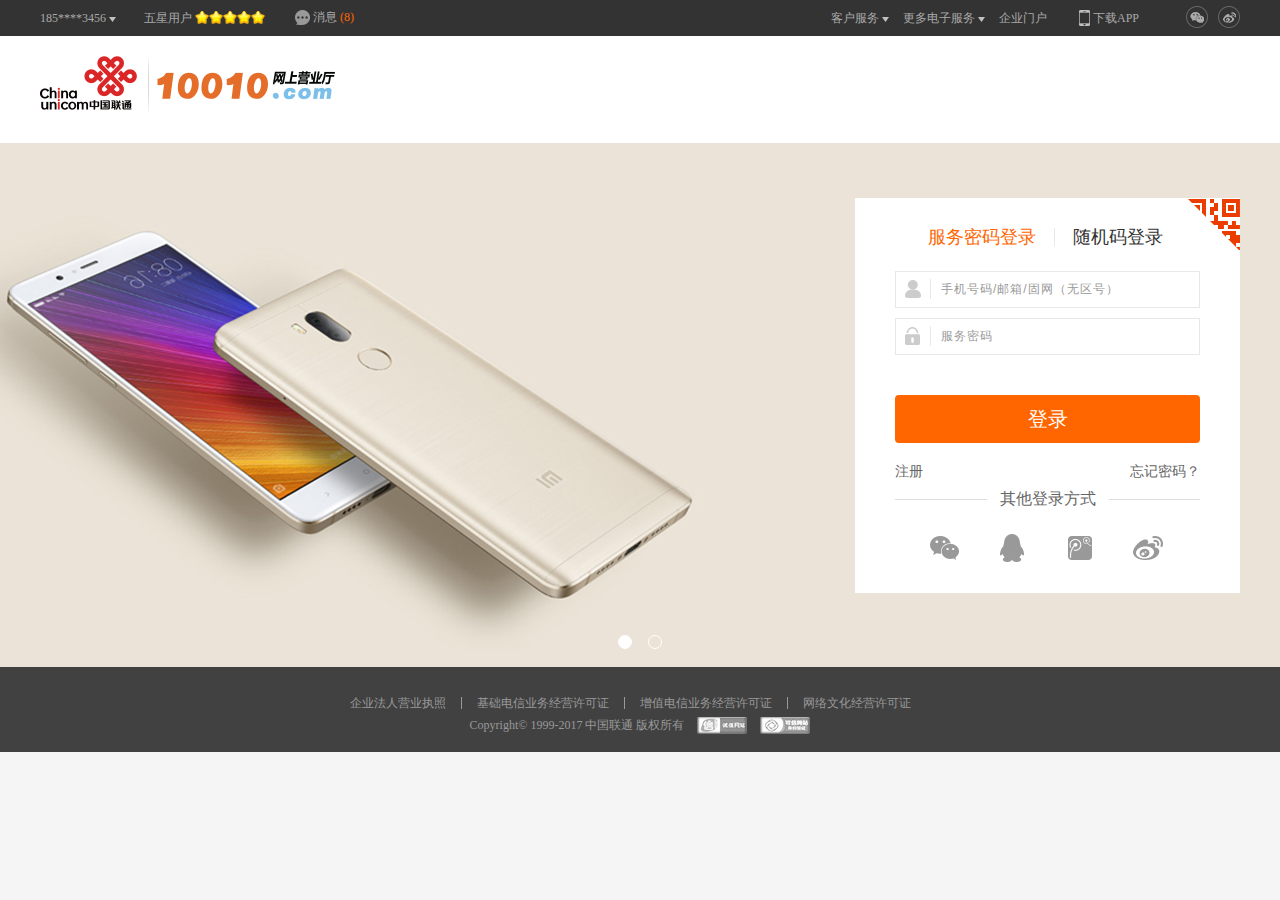
<file: login.html>
<!DOCTYPE html>
<html>
  <head>
    <meta charset="utf-8">
    <meta http-equiv="X-UA-Compatible" content="IE=Edge" />
    <title>联通网上营业厅</title>
    <link rel="stylesheet" href="css/reset.css" />
    <link rel="stylesheet" href="css/new_base1.css" />
    <link rel="stylesheet" href="css/login.css" />
  </head>
  <body id="body">
    <!-- 顶部导航部分开始 -->
    <div class="width100 header1">
      <div class="width1200">
          <div class="user_phone line_block cur_pointer fl">
            <span class="">185****3456</span>
            <img src="images/downup_icon_zhl.png" class="down_up1 line_block cur_pointer">
            <div class="user_phone_divs">
              <img src="images/top_up_icon.png" class="top_up_icon">
              <a href="###"><p>修改密码</p></a>
              <a href="###"><p>退出登录</p></a>
            </div>
          </div>

          <span class="line_block user_stars fl">五星用户</span>
          <div class="line_block star_div fl">
            <img src="images/star_icon_zhl.png">
            <img src="images/star_icon_zhl.png">
            <img src="images/star_icon_zhl.png">
            <img src="images/star_icon_zhl.png">
            <img src="images/star_icon_zhl.png">
          </div>
          <a href="###">
            <div class="message_div1 fl">
              <img src="images/message_icon_zhl.png">
              <span>消息</span>
              <span class="colorff6600 message_num cur_pointer">(8)</span>
            </div>
          </a>
          <img src="images/Sina_icon_zhl.png" class="Sina_icon1 icon1 fr">
          <div class="WeChat_icon1 fr">
            <img src="images/WeChat_icon_zhl.png" class="icon1">
            <div class="WeChatErWM_div">
              <img src="images/top_up_icon.png" class="top_up_icon">
              <img src="images/WX_Erm1.jpg" class="download2_icon">
              <p>扫描关注联通公众号</p>
            </div>
          </div>
          <div class="downApp fr">
            <img src="images/phone_icon_zhl.png" class="phone_icon1">
            <span>下载APP</span>
            <div class="downErWM_div">
              <img src="images/top_up_icon.png" class="top_up_icon">
              <img src="images/download2_icon.png" class="download2_icon">
              <p>扫描下载联通APP</p>
            </div>
          </div>
          <ul class="dh1_ul fr">
            <li class="top_client">
              <span class="cur_pointer">客户服务</span>
              <img src="images/downup_icon_zhl.png" class="down_up1 line_block cur_pointer">
              <div class="dh1_downDiv">
                <img src="images/top_up_icon.png" class="top_up_icon">
                <a href="###"><p>在线客服</p></a>
                <a href="###"><p>帮助中心</p></a>
                <a href="###"><p>沃知道</p></a>
                <a href="###"><p>常见问题</p></a>
                <a href="###"><p>问卷调查</p></a>
                <a href="###"><p>历史投诉</p></a>
                <a href="###"><p>黑卡举报</p></a>
              </div>
            </li>
            <li class="top_moreServer">
              <span class="cur_pointer">更多电子服务</span>
              <img src="images/downup_icon_zhl.png" class="down_up1 line_block cur_pointer">
              <div class="dh1_downDiv Left0">
                <img src="images/top_up_icon.png" class="top_up_icon">
                <a href="###"><p>手机营业厅</p></a>
                <a href="###"><p>短信营业厅</p></a>
                <a href="###"><p>微信营业厅</p></a>
                <a href="###"><p>手机商城</p></a>
              </div>
            </li>
            <li>
              <span>企业门户</span>
            </li>
          </ul>
      </div>
    </div>
    <!-- 顶部导航部分结束 -->

    <!-- logo部分开始 -->
    <div class="width100 bgFFF suspend_nav_div">
      <div class="width1200 ">
        <img src="images/logo_1.png" class="logo1">
      <div class="clrDiv"></div>
      </div>
    </div>

    <!-- logo部分结束 -->

    <!-- banner图部分开始 -->
    <div class="width100 banner_div1">
      <ul class="width100 banner_ul1">
        <li>
          <a class="banner1_a">
            <img src="images/login/login_banner1_zhl.jpg" class="banner1_pic">
          </a>
        </li>
        <li>
          <a class="banner1_a">
            <img src="images/login/login_banner1_zhl.jpg" class="banner1_pic">
          </a>
        </li>
      </ul>
      <ul class="banner_index_ul">
      </ul>
      <!-- 登陆框部分开始 -->
      <div class="loginDiv">
        <div class="mmEwmqh"></div>
        <div class="mmLoginDiv">
          <ul class="loginStyle">
            <li class="colorff6600 fwLogin">服务密码登录</li>
            <li class="borderRn sjLogin">随机码登录</li>
          </ul>
          <div class="errorDiv">
            <img src="images/login/WarnIcon.png" class="errorIcon fl">
            <p class="errorTxt fl">请填写正确的手机密码</p>
          </div>
          <div class="inputDiv marginT5">
            <img src="images/login/userIcon.png" class="loginIcon">
            <input type="text" class="inputLogin userNumber color999" value="手机号码/邮箱/固网（无区号）">
            <img src="images/login/delIcon.png" class="userNumberClear">
            <ul class="userNumbTip">
              <li class="userNumbTipSel">13387967888</li>
              <li>13387967888</li>
              <li>13387967888</li>
              <li>13387967888</li>
              <li>13387967888</li>
              <div class="userNumbTipClear"><a href="###">清空历史记录</a></div>
            </ul>
          </div>
          <div class="inputDiv areaDivs borderNone marginT10" data-class="">
            <div class="numberStyle">
              <div class="numberStyleTxt">
                <span>固话</span>
                <img src="images/login/undownIcon.png" class="numberStyleUD">
              </div>
              <ul class="numberStyleUL">
                <li class="userNumbTipSel">固话</li>
                <li>小灵通</li>
                <li>宽带</li>
              </ul>
            </div>
            <div class="areaDiv">
              <input type="hidden" name="arrcityWord" id="arrcityWord" value=" ">
              <input type="hidden" id="areaCode" name="areaCode" value="">
              <input type="text" class="areaInput color999" id="arrcity" data-value="地市（中文/拼音）" value="地市（中文/拼音）" autocomplete="off">
            </div>
            <div class="hotcity" id="hotCity">
              <div class="hotcity-hotel" id="hotcity-hotel">
                <strong>热门</strong>
                <label class="htc_tips">（更多城市可直接搜索）</label>
                <img src="images/login/colseIcon.png" class="close-ico">
              </div>
              <div class="b_hct_lst" style="display: block;">
                <dl class="e_hct_lst">
                  <dt></dt>
                  <dd>
                    <ul>
                      <li><a href="javascript:void(0);" class="js-hotcitylist">北京</a></li>
                      <li><a href="javascript:void(0);" class="js-hotcitylist">上海</a></li>
                      <li><a href="javascript:void(0);" class="js-hotcitylist">广州</a></li>
                      <li><a href="javascript:void(0);" class="js-hotcitylist">深圳</a></li>
                      <li><a href="javascript:void(0);" class="js-hotcitylist">成都</a></li>
                      <li class="marginR0"><a href="javascript:void(0);" class="js-hotcitylist">杭州</a></li>
                      <li><a href="javascript:void(0);" class="js-hotcitylist">武汉</a></li>
                      <li><a href="javascript:void(0);" class="js-hotcitylist">西安</a></li>
                      <li><a href="javascript:void(0);" class="js-hotcitylist">重庆</a></li>
                      <li><a href="javascript:void(0);" class="js-hotcitylist">青岛</a></li>
                      <li><a href="javascript:void(0);" class="js-hotcitylist">长沙</a></li>
                      <li class="marginR0"><a href="javascript:void(0);" class="js-hotcitylist">南京</a></li>
                      <li><a href="javascript:void(0);" class="js-hotcitylist">北京</a></li>
                      <li><a href="javascript:void(0);" class="js-hotcitylist">上海</a></li>
                      <li><a href="javascript:void(0);" class="js-hotcitylist">广州</a></li>
                      <li><a href="javascript:void(0);" class="js-hotcitylist">深圳</a></li>
                      <li><a href="javascript:void(0);" class="js-hotcitylist">成都</a></li>
                      <li class="marginR0"><a href="javascript:void(0);" class="js-hotcitylist">杭州</a></li>
                      <li><a href="javascript:void(0);" class="js-hotcitylist">武汉</a></li>
                      <li><a href="javascript:void(0);" class="js-hotcitylist">西安</a></li>
                      <li><a href="javascript:void(0);" class="js-hotcitylist">重庆</a></li>
                      <li><a href="javascript:void(0);" class="js-hotcitylist">青岛</a></li>
                      <li><a href="javascript:void(0);" class="js-hotcitylist">长沙</a></li>
                      <li class="marginR0"><a href="javascript:void(0);" class="js-hotcitylist">南京</a></li>
                    </ul>
                  </dd>
                </dl>
              </div>
            </div>
            <div class="suggestcity" id="suggestCity" style="display: none;">
              <div id="scrollDiv">
                <ul>
                  <li class="ac" rel=" ">
                    <a href="javascript:void();" rel="上海" id="310"><label class="inputlabel">s</label>hanghai(上海)</a>
                  </li>
                  <li class="ac" rel=" "><a href="javascript:void();" rel="沈阳" id="910"><label class="inputlabel">s</label>henyang(沈阳)</a></li>
                  <li class="ac ac_over" rel=" "><a href="javascript:void();" rel="石家庄" id="188"><label class="inputlabel">s</label>hijiazhuang(石家庄)</a></li>
                  <li class="ac" rel=" "><a href="javascript:void();" rel="朔州" id="199"><label class="inputlabel">s</label>huozhou(朔州)</a></li>
                  <li class="ac" rel=" "><a href="javascript:void();" rel="商丘" id="768"><label class="inputlabel">s</label>hangqiu(商丘)</a></li>
                  <li class="ac" rel=" "><a href="javascript:void();" rel="三门峡" id="772"><label class="inputlabel">s</label>anmenxia(三门峡)</a></li>
                  <li class="ac" rel=" "><a href="javascript:void();" rel="四平" id="903"><label class="inputlabel">s</label>iping(四平)</a></li>
                  <li class="ac" rel=" "><a href="javascript:void();" rel="松原" id="904"><label class="inputlabel">s</label>ongyuan(松原)</a></li>
                  <li class="ac" rel=" "><a href="javascript:void();" rel="绥化" id="989"><label class="inputlabel">s</label>uihua(绥化)</a></li>
                  <li class="ac" rel=" "><a href="javascript:void();" rel="双鸭山" id="994"><label class="inputlabel">s</label>huangyashan(双鸭山)</a></li>
                </ul>
              </div>
            </div>
          </div>
          <div class="inputDiv marginT10 fw">
            <img src="images/login/passwordIcon.png" class="loginIcon">
            <input type="text" class="inputLogin fwPassword color999" value="服务密码">
          </div>
          <div class="inputDiv marginT10 sjpasswordDiv sj">
            <input type="text" class="inputLogin sjpassword color999" value="随机密码">
            <span class="sjmClick">获取随机码</span>
          </div>
          <div class="inputDiv marginT10 picYzmDiv">
            <input type="text" class="inputLogin picYzm color999" value="图片验证码">
            <img src="images/login/PicYzIcon.png" class="PicYz">
          </div>
          <div class="loginSubmit bgff6600">登录</div>
          <p class="zcWm">
            <a href="###" class="fl">注册</a>
            <a href="###" class="fr">忘记密码？</a>
          </p>
          <div class="otherFg color666">
            <div class="fgxD"></div>
            <div class="otherFgTxt">其他登录方式</div>
          </div>
          <ul class="otherLogin">
            <a href="###"><li class="WcChatL"></li></a>
            <a href="###"><li class="QQL"></li></a>
            <a href="###"><li class="TWL"></li></a>
            <a href="###"><li class="SinaL"></li></a>
          </ul>
        </div>
        <div class="ewmLoginDiv">
            <p class="ewmTit colorff6600">扫码登录</p>
            <img src="images/login/smdlEWM.png" class="smdlEWM">
            <div class="ewmPicDiv">
              <img src="images/login/EWMIcon2.png" class="ermLPic">
              <div class="smMC"></div>
              <div class="smResult smFail">
                <p class="smResultTip1 marginT40">扫码失败</p>
                <div class="smReLoad">刷新</div>
              </div>
              <div class="smResult smSucced">
                <img src="images/login/successIcon.png" class="smSucPic">
                <p class="smResultTip1">扫码成功</p>
              </div>
            </div>
            <p class="smTip">请使用联通手机客户端扫码</p>
            <ul class="smTip2">
              <li class="paddingR20 borderR1"><span class="ewmHelp">帮助</span></li>
              <li class="paddingL20"><span>下载客户端</span></li>
            </ul>
        </div>
      </div>
      <!-- 登陆框部分结束 -->
    </div>

    <!-- banner图部分结束 -->

    <!-- 底部版权部分开始 -->
    <div class="footer">
      <div class="footMain">
        <ul class="footUl">
          <li class="paddingL0"><a href="###">企业法人营业执照</a></li>
          <li><a href="###">基础电信业务经营许可证</a></li>
          <li><a href="###">增值电信业务经营许可证</a></li>
          <li class="paddingR0 borderRn"><a href="###">网络文化经营许可证</a></li>
        </ul>
        <div class="copyrightD">
          <span>Copyright© 1999-2017  中国联通  版权所有</span>
          <img src="images/login/footer1_Icon.png" class="foot1Pic">
          <img src="images/login/footer2_Icon.png" class="foot1Pic">
        </div>
      </div>
    </div>

    <!-- 底部版权部分结束 -->



    <!-- js引入 -->
    <!-- <script type="text/javascript" src="js/jquery-1.12.3.min.js"></script> -->
    <script type="text/javascript" src="js/jquery-1.7.2.min.js"></script>
    <script type="text/javascript" src="js/aircity.js"></script>
    <script type="text/javascript" src="js/cityAutoComplete.js"></script>
    <script type="text/javascript" src="js/suggest.js"></script>
    <script type="text/javascript" src="js/loginmailsuggest.js"></script>
    <script type="text/javascript" src="js/login.js"></script>
  </body>
</html>
</file>
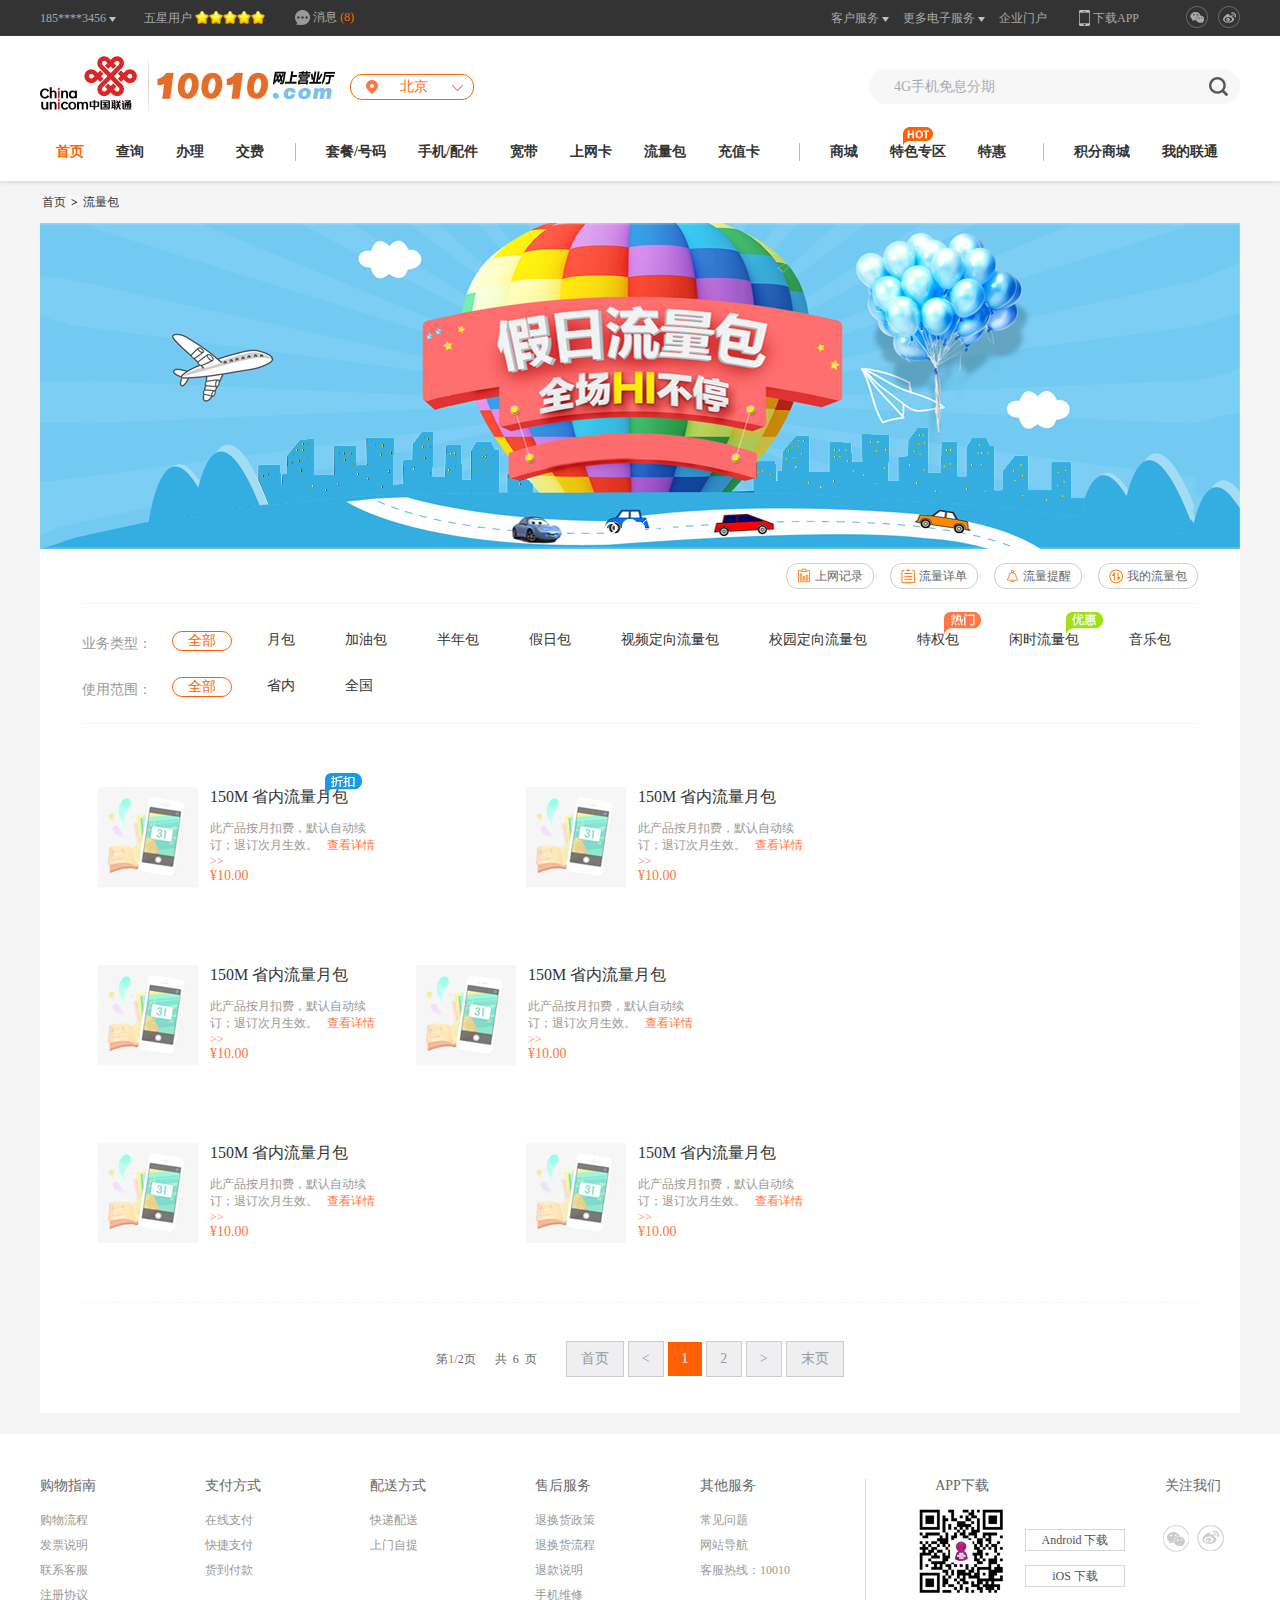
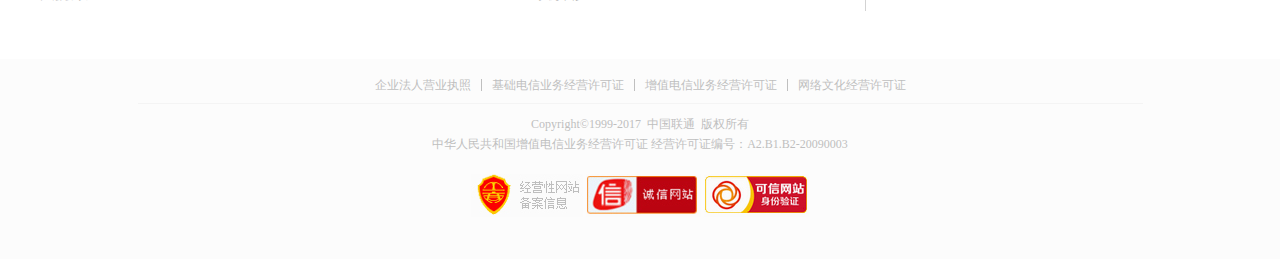
<file: PCflowsCenter.html>
<!DOCTYPE html>
<html>
  <head>
    <meta charset="utf-8">
    <meta http-equiv="X-UA-Compatible" content="IE=Edge" />
    <meta name="apple-mobile-web-app-capable" content="yes">
    <meta name="apple-mobile-web-app-status-bar-style" content="black-translucent">
    <title>联通网上营业厅</title>
    <link rel="stylesheet" href="css/reset.css" />
    <link rel="stylesheet" href="css/new_base1.css" />
    <link rel="stylesheet" href="css/style1.css" />
    <!-- <link rel="stylesheet" href="css/PCflowsCenterStyle.css" /> -->
    <script type="text/javascript" src="js/jquery-1.12.3.min.js"></script>
    <script type="text/javascript" src="js/index.js"></script>
    <script type="text/javascript" src="js/jquery-ui.js"></script>
    <script type="text/javascript" src="js/jquery.SuperSlide.2.1.1.js"></script>
    <style type="text/css">
    	.headmainContaner{
    		background: #fff;
    		margin:0 auto;
    	}
    	.headerContaner{
    		background: #333333;
    	}
    	.header1{
    		
    		width: 1200px;
    		margin:0 auto;
    		
    	}
    	.body-model{
    		width: 1200px;
 			margin:0 auto;
 			
 		}
 		.Breadcrumbs-Box{
 			height:42px;
 			width: 100%;
 			line-height: 0.42px;
 			font-size: 12px;
 			color: #333;
 		}
 		.Breadcrumbs-Box ul{
 			overflow: hidden;
 			height: 100%;
 			line-height: 42px;
 		}
 		.Breadcrumbs-Box ul li{
 			float: left;
 			height: 100%;
 			background: url(./images/BreadcrumbsIcon.jpg) no-repeat;
 			background-position: right;
 			padding-right: 15px;
 			text-align: left;
 			padding-left: 2px;
 		}
 		.Breadcrumbs-Box ul li:last-child{
 			background: none;
 		}

 		.bgNone{
			background: none;
 		}

 		.slideBox{
 			width: 1200px;
 			
 			margin:0 auto;
 			position: relative;
 		}
 		.slideBox .hd{
 			position: absolute;
 			bottom: 10px;
 			background: ;
 			
 			z-index: 10;
 			width: 100%;
 		}
 		.slideBox .hd .on{
 			background: #fff;
 		}
 		.slideBox .hd ul{
 			overflow: hidden;
 			text-align: center;
 		}
 		.slideBox .hd li{
 			border:1px solid #fff;
 			height: 14px;
 			width: 14px;
 			border-radius: 7px;
 			display: inline-block;

 		}
 		.mainshow-model{
 			width: 1200px;
 			background: #fff;
 			
 			margin:0 auto;
 		}
 		.flowsPackgeShowBox{
 			font-size: 12px;
 			color: #666;
 			text-align: center;
 			overflow: hidden;
 			width: 1116px;
 			margin:0 auto;
 			border-bottom:1px solid #f5f5f5;
 		}
 		.flowsPackgeShowBox li{
 			float: left;
 			padding-top: 14px;
 			padding-bottom: 14px;
 			margin-left: 16px;
 		}
 		.flowsPackgeShowBox ul{
 			height: 100%;
 			overflow: hidden;
 			float: right;
 		}
 		.flowsPackgeShowBox .packageBox{
 			border:1px solid #cfcfcf;
 			padding: 0 10px;
 			height: 24px;
 			line-height:24px;
 			border-radius: 12px;
 			font-size: 12px;
 			color: #666;
 		}
 		.flowsPackgeShowBox .packageBox img{
 			float: left;
 			height: 18px;
 			width: 16px;
 			margin-top: 3px;
 			margin-right: 2px;
 		}
 		.changeOptionBox{
 			width: 1116px;
 			margin:0 auto;
 		}
 		.typeOption .optionName{
 			font-size: 14px;
 			color: #999;
 			float: left;
 			height: 26px;
 			line-height: 26px;
 		}
 		.typeOption{
 			padding-bottom: 20px;
 		}
 		.typeOption li{
 			color: #333;
 			font-size: 14px;
 			padding-left: 20px;
 			float: left;
 			height: 18px;
 			line-height: 18px;
 			cursor: pointer;
 			position: relative;
 		}
 		.typeOption li:hover{
 			color: #ff5f02;
 		}
 		.typeOption li div{
 			padding:0 15px;
 		}
 		.typeOption li .on{
 			border: 1px solid #ff5f02;
 			border-radius: 11px;
 			color: #ff5f02;
 		}
 		.typeOption ul{
 			
 		}
 		.changeOptionBox{
 			padding-top: 27px;
 			border-bottom: 1px solid #f5f5f5;
 		}
 		.typeOption .recommendIcon{
 			position: absolute;
 			z-index:10;
 			right: -10px;
    		top: -20px;
    		width: 42px;
    		height: 24px;
 		}
 		.detailItemOptionShow{
 				width: 1116px;
 				margin:0 auto;
 				padding-top: 44px;
 				border-bottom:1px dashed #f5f5f5;
 			}
 			.detailItemOptionShow li{
 				margin-right: 110px;
 				float: left;
 				margin-bottom: 43px;
 			}
 			.detailItemOptionShow li:last-child{
 				margin-right: 0;
 			}
 			.lyout-table{
 				display: table;
 			}
 			.lyout-cell{
 				display: table-cell;
 			}
 			.detailItemBox dl{
 				display: table;
 				width: 286px;
 				padding: 18px 15px 15px 15px;
 				border:1px solid transparent;
 			}
 			.detailItemBox dl:hover{
 				border: 1px solid #ff6000;
    			
 			}
 			.detailItemBox dl dt h3{
 				font-size: 16px;
 				color: #333;
 				position: relative;
 				cursor: pointer;
 			}
 			.detailItemBox dl dt h3:hover{
 				color: #ff7744;
 			}
 			.detailItemBox dl dt{
 				padding-left: 12px;
                vertical-align: top;
 			}
 			.detailItemBox dl dd img{
 				width: 100px;
 				height: 100px;
 			}
 			.detailItemBox dl dt .itemIntro{
 				color: #999;
 				font-size: 12px;
 				padding-top: 12px;
 				padding-bottom: 12px;
 				height: 36px;
 				overflow: hidden;
 			}
 			.detailItemBox dl dt .itemIntro a{
 				color: #ff7744;
 				font-size: 12px;
 				
 			}
 			.detailItemBox dl dt .itemIntro a:hover{
 				text-decoration: underline;
 			}
 			.detailItemBox dl dt .cost{
 				color: #ff7744;
 				font-size: 14px;
 			}
 			.detailItemBox dl dt .itemrecomment{
 				position: absolute;
 				right: 20px;
    			top: -16px;
 			}
 			.pagionBox{
 				padding-top: 38px;
 				padding-bottom: 38px;
 				text-align: center;

 			}
 			.pagionBox .currentPage{
 				font-size: 12px;
 				color: #666666;
 				display: inline;
 			}
 			.pagionBox .currentPage span{
 				color: #ff5f02;
 			}
 			.pagionBox .showPageItems{
 				display: inline;

 			}
 			.pagionBox .totalPage{
 				font-size: 12px;
 				color: #666666;
 				display: inline;
 				padding-left: 15px;
 			}
 			.pagionBox .pageItems{
 				display: inline-block;
 				height: 34px;
 				line-height: 34px;
 				text-align: center;
 				padding-left: 25px;
 			}
 			.pagionBox .pageItems .indexPage,.lastPage{
 				font-size: 14px;
 				color: #999;
 				background: #efeff1;
 				border:1px solid #cccccc;
 				display: inline-block;
 				width: 56px;
 				cursor: pointer;
 			}
 			.lastPage:active{
 				background: #a4a4a4 !important;
 				color: #fff !important;
 			}

 			.indexPage:active{
 				background: #a4a4a4 !important;
 				color: #fff !important;
 			}
 			.pagionBox .pageItems .pageOption,.prePage,.nextPage{
 				font-size: 14px;
 				color: #999;
 				background: #efeff1;
 				border:1px solid #cccccc;
 				display: inline-block;
 				width: 34px;
 				cursor: pointer;
 			}
 			.onpage{
 				background: #ff5f02 !important;
 				color: #fff !important;
 				border:none !important;
 			}
 			body{
 				min-width: 1247px;
 			}
    </style>
  </head>
 <body>
 	<div class='headerContaner'>
 		<div class="width100 header1">
	      <div class="width1200">
	          <div class="user_phone line_block cur_pointer fl">
	            <span class="">185****3456</span>
	            <img src="images/downup_icon_zhl.png" class="down_up1 line_block cur_pointer">
	            <div class="user_phone_divs">
	              <img src="images/top_up_icon.png" class="top_up_icon">
	              <a href="###"><p>修改密码</p></a>
	              <a href="###"><p>退出登录</p></a>
	            </div>
	          </div>

	          <span class="line_block user_stars fl">五星用户</span>
	          <div class="line_block star_div fl">
	            <img src="images/star_icon_zhl.png">
	            <img src="images/star_icon_zhl.png">
	            <img src="images/star_icon_zhl.png">
	            <img src="images/star_icon_zhl.png">
	            <img src="images/star_icon_zhl.png">
	          </div>
	          <a href="###">
	            <div class="message_div1 fl">
	              <img src="images/message_icon_zhl.png">
	              <span>消息</span>
	              <span class="colorff6600 message_num cur_pointer">(8)</span>
	            </div>
	          </a>
	          <img src="images/Sina_icon_zhl.png" class="Sina_icon1 icon1 fr">
	          <div class="WeChat_icon1 fr">
	            <img src="images/WeChat_icon_zhl.png" class="icon1">
	            <div class="WeChatErWM_div">
	              <img src="images/top_up_icon.png" class="top_up_icon">
	              <img src="images/WX_Erm1.jpg" class="download2_icon">
	              <p>扫描关注联通公众号</p>
	            </div>
	          </div>
	          <div class="downApp fr">
	            <img src="images/phone_icon_zhl.png" class="phone_icon1">
	            <span>下载APP</span>
	            <div class="downErWM_div">
	              <img src="images/top_up_icon.png" class="top_up_icon">
	              <img src="images/download2_icon.png" class="download2_icon">
	              <p>扫描下载联通APP</p>
	            </div>
	          </div>
	          <ul class="dh1_ul fr">
	            <li class="top_client">
	              <span class="cur_pointer">客户服务</span>
	              <img src="images/downup_icon_zhl.png" class="down_up1 line_block cur_pointer">
	              <div class="dh1_downDiv">
	                <img src="images/top_up_icon.png" class="top_up_icon">
	                <a href="###"><p>在线客服</p></a>
	                <a href="###"><p>帮助中心</p></a>
	                <a href="###"><p>沃知道</p></a>
	                <a href="###"><p>常见问题</p></a>
	                <a href="###"><p>问卷调查</p></a>
	                <a href="###"><p>历史投诉</p></a>
	                <a href="###"><p>黑卡举报</p></a>
	              </div>
	            </li>
	            <li class="top_moreServer">
	              <span class="cur_pointer">更多电子服务</span>
	              <img src="images/downup_icon_zhl.png" class="down_up1 line_block cur_pointer">
	              <div class="dh1_downDiv Left0">
	                <img src="images/top_up_icon.png" class="top_up_icon">
	                <a href="###"><p>手机营业厅</p></a>
	                <a href="###"><p>短信营业厅</p></a>
	                <a href="###"><p>微信营业厅</p></a>
	                <a href="###"><p>手机商城</p></a>
	              </div>
	            </li>
	            <li>
	              <span>企业门户</span>
	            </li>
	          </ul>
	      </div>
	    </div>
 	</div>
 	<div class='headmainContaner'>
 		<div class="width100 bgFFF suspend_nav_div">
		    <div class="width1200 ">
		      <!-- logo部分开始 -->
		      <img src="images/logo_1.png" class="logo1">
		      <div class="area_divs line_block">
		        <div class="area_div line_block">
		          <img src="images/dingwei_icon_zhl.png" alt="">
		          <span class="area_show colorff6600 cur_pointer">北京</span>
		          <img src="images/downup_icon2_zhl.png" class="downup2 fr">
		        </div>
		        <div class="area_selectDiv">
		          <div class="area_selectDiv_rows">
		            <div class="area_ABC_t">A-G</div>
		            <ul class="area_dq fl">
		              <li>北京></li>
		              <li>安徽></li>
		              <li>重庆></li>
		              <li>福建></li>
		              <li>广东></li>
		              <li>甘肃></li>
		              <li>广西></li>
		              <li>贵州></li>
		            </ul>
		          </div>
		          <div class="area_selectDiv_rows">
		            <div class="area_ABC_t">H-J</div>
		            <ul class="area_dq fl">
		              <li>湖北></li>
		              <li>湖南></li>
		              <li>河北></li>
		              <li>河南></li>
		              <li>海南></li>
		              <li>黑龙江></li>
		              <li>江苏></li>
		              <li>吉林></li>
		              <li>江西></li>
		            </ul>
		          </div>
		          <div class="area_selectDiv_rows">
		            <div class="area_ABC_t">L-S</div>
		            <ul class="area_dq fl">
		              <li>辽宁></li>
		              <li>内蒙古></li>
		              <li>宁夏></li>
		              <li>青海></li>
		              <li>山东></li>
		              <li>上海></li>
		              <li>山西></li>
		              <li>陕西></li>
		              <li>四川></li>
		            </ul>
		          </div>
		          <div class="area_selectDiv_rows">
		            <div class="area_ABC_t">T-Z</div>
		            <ul class="area_dq fl">
		              <li>天津></li>
		              <li>新疆></li>
		              <li>西藏></li>
		              <li>云南></li>
		              <li>浙江></li>
		              <li>香港></li>
		            </ul>
		          </div>
		        </div>
		      </div>

		      <div class="search_div fr">
		        <input type="text" value="4G手机免息分期" class="search_input coloraaa">
		        <img src="images/search_icon_zhl.png" class="search_btn cur_pointer fr">
		        <div class="search_input_div">
		          <ul class="search_input_ul coloraaa">
		            <li>4G手机免息分期</li>
		            <li>省内流量月包</li>
		            <li>100M极速宽带</li>
		          </ul>
		        </div>

		      </div>
		      <!-- logo部分结束 -->


		      <ul class="width1200 suspend_nav color333 clr">
		        <li class="paddingL0 width255">
		          <ul class="suspend_nav1">
		            <li><a href="###" class="colorff6600">首页</a></li>
		            <li>
		              <a href="###">查询</a>
		              <div class="nav_indicate_div">
		                <div class="width1200 Two_nav_indicate_D">
		                  <img src="images/nav_indicate.png" class="cx_nav_indicate Two_nav_indicate">
		                </div>
		                <div class="nav_indicate_alls">
		                  <div class="width1200">
		                    <ul class="cx_ul1 Two_nav_ul1 fl">
		                      <li class="paddingL0">
		                        <ul class="TwoN_ul">
		                          <li class="TwoN_t">
		                            <img src="images/cx_jc_icon.png" class="kdTwoN_icon fl">
		                            <span>基础业务查询</span>
		                          </li>
		                          <li><a href="###">实名制状态查询</a></li>
		                          <li><a href="###">我的基本信息</a></li>
		                          <li><a href="###">余量查询</a></li>
		                          <li><a href="###">积分查询</a></li>
		                          <li><a href="###">业务办理记录</a></li>
		                          <li><a href="###">电子发票查询及开具</a></li>
		                          <li><a href="###">资费专区</a></li>
		                          <li><a href="###">电子受理单查询</a></li>
		                          <li><a href="###">合约期查询</a></li>
		                        </ul>
		                      </li>
		                      <li>
		                        <ul class="TwoN_ul">
		                          <li class="TwoN_t">
		                            <img src="images/cx_hf_icon.png" class="kdTwoN_icon fl">
		                            <span>话费业务查询</span>
		                          </li>
		                          <li><a href="###">实时话费</a></li>
		                          <li><a href="###">账户余额</a></li>
		                          <li><a href="###">历史账单</a></li>
		                          <li><a href="###">通话详单</a></li>
		                          <li><a href="###">交费记录</a></li>
		                          <li><a href="###">信用额度</a></li>
		                          <li><a href="###">话费购</a></li>
		                        </ul>
		                      </li>
		                      <li>
		                        <ul class="TwoN_ul">
		                          <li class="TwoN_t">
		                            <img src="images/cx_ll_icon.png" class="kdTwoN_icon fl">
		                            <span>流量业务查询</span>
		                          </li>
		                          <li><a href="###">手机上网记录</a></li>
		                          <li><a href="###">手机上网流量详单</a></li>
		                          <li><a href="###">流量包订购记录</a></li>
		                          <li><a href="###">流量币账单</a></li>
		                          <li><a href="###">WLAN详单</a></li>
		                        </ul>
		                      </li>
		                      <li>
		                        <ul class="TwoN_ul">
		                          <li class="TwoN_t">
		                            <img src="images/cx_kgk_icon.png" class="kdTwoN_icon fl">
		                            <span>宽带、固话、上网卡、充值卡业务查询</span>
		                          </li>
		                          <li><a href="###">宽带装移修进度查询</a></li>
		                          <li><a href="###">找回宽带上网账号</a></li>
		                          <li><a href="###">宽带测速</a></li>
		                          <li><a href="###">充值卡状态查询</a></li>
		                          <li><a href="###">上网卡号查询</a></li>
		                          <li><a href="###">上网卡使用量</a></li>
		                        </ul>
		                      </li>
		                      <li>
		                        <ul class="TwoN_ul">
		                          <li class="TwoN_t">
		                            <img src="images/cx_wo_icon.png" class="kdTwoN_icon fl">
		                            <span>沃世界</span>
		                          </li>
		                          <li><a href="###">沃家庭成员信息</a></li>
		                          <li><a href="###">沃家庭共享时长</a></li>
		                          <li><a href="###">智慧沃家成员信息</a></li>
		                          <li><a href="###">主副卡成员信息</a></li>
		                          <li><a href="###">沃享受套餐成员信息</a></li>
		                        </ul>
		                      </li>
		                      <li class="borderRn">
		                        <ul class="TwoN_ul">
		                          <li class="TwoN_t">
		                            <img src="images/cx_other_icon.png" class="kdTwoN_icon fl">
		                            <span>其他业务查询</span>
		                          </li>
		                          <li><a href="###">短信和彩信详单</a></li>
		                          <li><a href="###">短信指令查询</a></li>
		                          <li><a href="###">增值业务详单</a></li>
		                          <li><a href="###">沃商店详单</a></li>
		                          <li><a href="###">沃信用分</a></li>
		                          <li><a href="###">电子完工单查询</a></li>
		                          <li><a href="###">银行卡代扣交易记录</a></li>
		                          <li><a href="###">省份订单</a></li>
		                        </ul>
		                      </li>
		                    </ul>
		                    <div class="clrDiv"></div>
		                  </div>
		                  <div class="clrDiv"></div>
		                </div>
		              </div>
		            </li>
		            <li>
		              <a href="###">办理</a>
		              <div class="nav_indicate_div">
		                <div class="width1200 Two_nav_indicate_D">
		                  <img src="images/nav_indicate.png" class="bl_nav_indicate Two_nav_indicate">
		                </div>
		                <div class="nav_indicate_alls">
		                  <div class="width1200">
		                    <ul class="bl_ul1 Two_nav_ul1 fl">
		                      <li class="paddingL0">
		                        <ul class="TwoN_ul">
		                          <li class="TwoN_t">
		                            <img src="images/bl_jc_icon.png" class="kdTwoN_icon fl">
		                            <span>基础业务办理</span>
		                          </li>
		                          <li><a href="###">实名制补登记</a></li>
		                          <li><a href="###">通话设置</a></li>
		                          <li><a href="###">呼叫转移</a></li>
		                          <li><a href="###">服务密码修改</a></li>
		                          <li><a href="###">停机保号/复机</a></li>
		                          <li><a href="###">挂失/解挂</a></li>
		                          <li><a href="###">SIM卡换卡</a></li>
		                        </ul>
		                      </li>
		                      <li>
		                        <ul class="TwoN_ul">
		                          <li class="TwoN_t">
		                            <img src="images/bl_tc1_icon.png" class="kdTwoN_icon fl">
		                            <span>套餐办理</span>
		                          </li>
		                          <li><a href="###">选号码</a></li>
		                          <li><a href="###">选套餐</a></li>
		                          <li><a href="###">套餐变更</a></li>
		                          <li><a href="###">共享套餐成员管理</a></li>
		                          <li><a href="###">升级4G</a></li>
		                          <li><a href="###">升级4G状态查询</a></li>
		                        </ul>
		                      </li>
		                      <li>
		                        <ul class="TwoN_ul">
		                          <li class="TwoN_t">
		                            <img src="images/bl_dg_icon.png" class="kdTwoN_icon fl">
		                            <span>订购流量</span>
		                          </li>
		                          <li><a href="###">流量半年包</a></li>
		                          <li><a href="###">闲时流量包</a></li>
		                          <li><a href="###">流量加油包</a></li>
		                          <li><a href="###">校园定向叠加包</a></li>
		                          <li><a href="###">WO+视频定向流量包</a></li>
		                          <li><a href="###">假日畅游流量包</a></li>
		                          <li><a href="###">流量月包</a></li>
		                          <li><a href="###">日租流量包</a></li>
		                          <li><a href="###">音乐包</a></li>
		                        </ul>
		                      </li>
		                      <li>
		                        <ul class="TwoN_ul">
		                          <li class="TwoN_t">
		                            <img src="images/bl_internation_icon.png" class="kdTwoN_icon fl">
		                            <span>国际业务办理</span>
		                          </li>
		                          <li><a href="###">国际、港澳台漫游</a></li>
		                          <li><a href="###">国际、港澳台长途</a></li>
		                          <li><a href="###">国际、港澳台漫游资费</a></li>
		                        </ul>
		                      </li>
		                      <li>
		                        <ul class="TwoN_ul">
		                          <li class="TwoN_t">
		                            <img src="images/bl_jf_icon.png" class="kdTwoN_icon fl">
		                            <span>积分兑换</span>
		                          </li>
		                          <li><a href="###">兑换流量包</a></li>
		                          <li><a href="###">兑换充值卡</a></li>
		                          <li><a href="###">积分商城</a></li>
		                        </ul>
		                      </li>
		                      <li>
		                        <ul class="TwoN_ul">
		                          <li class="TwoN_t">
		                            <img src="images/bl_wlan_icon.png" class="kdTwoN_icon fl">
		                            <span>WLAN业务办理</span>
		                          </li>
		                          <li><a href="###">WLAN开通/关闭</a></li>
		                          <li><a href="###">WLAN密码修改/重置</a></li>
		                        </ul>
		                      </li>
		                      <li class="borderRn">
		                        <ul class="TwoN_ul">
		                          <li class="TwoN_t">
		                            <img src="images/bl_other_icon.png" class="kdTwoN_icon fl">
		                            <span>其他业务办理</span>
		                          </li>
		                          <li><a href="###">网龄升级计划</a></li>
		                          <li><a href="###">亲情号码设置</a></li>
		                          <li><a href="###">21M上网办理</a></li>
		                          <li><a href="###">流量放心用</a></li>
		                          <li><a href="###">开通4G网络</a></li>
		                          <li><a href="###">调整信用额度</a></li>
		                          <li><a href="###">电子对账单</a></li>
		                          <li><a href="###">银行卡代扣</a></li>
		                          <li><a href="###">账户互通服务</a></li>
		                          <li><a href="###">20元套餐可选包办理</a></li>
		                        </ul>
		                      </li>
		                    </ul>
		                    <div class="clrDiv"></div>
		                  </div>
		                  <div class="clrDiv"></div>
		                </div>
		              </div>
		            </li>
		            <li class="">
		              <a href="###">交费</a>
		              <div class="nav_indicate_div">
		                <div class="width1200 Two_nav_indicate_D">
		                  <img src="images/nav_indicate.png" class="jf_nav_indicate Two_nav_indicate">
		                </div>
		                <div class="nav_indicate_alls">
		                  <div class="width1200">
		                    <ul class="jf_ul1 Two_nav_ul1 fl">
		                      <li class="paddingL0">
		                        <ul class="TwoN_ul">
		                          <li class="TwoN_t">
		                            <img src="images/jf_jhf_icon.png" class="kdTwoN_icon fl">
		                            <span>交话费</span>
		                          </li>
		                          <li>
		                            <ul class="jf_Two_navUl">
		                              <li><a href="###">手机/上网卡交费</a></li>
		                              <li><a href="###">固话/宽带交费</a></li>
		                              <li><a href="###">购买充值卡</a></li>
		                              <li><a href="###">交费/购卡记录</a></li>
		                              <li class="paddingR0"><a href="###">充值卡状态查询</a></li>
		                            </ul>
		                          </li>
		                        </ul>
		                      </li>
		                      <li>
		                        <ul class="TwoN_ul">
		                          <li class="TwoN_t">
		                            <img src="images/jf_ltsh_icon.png" class="kdTwoN_icon fl">
		                            <span>联通商户</span>
		                          </li>
		                          <li>
		                            <ul class="jf_Two_navUl">
		                              <li><a href="###">缴费站交费（仅限空中充值业务）</a></li>
		                              <li><a href="###">大额业务</a></li>
		                            </ul>
		                          </li>
		                        </ul>
		                      </li>
		                      <li class="borderRn">
		                        <ul class="TwoN_ul">
		                          <li class="TwoN_t">
		                            <img src="images/jf_wo_icon.png" class="kdTwoN_icon fl">
		                            <span>沃账户</span>
		                          </li>
		                          <li><a href="###">沃账户充值</a></li>
		                        </ul>
		                      </li>
		                    </ul>
		                    <div class="clrDiv"></div>
		                  </div>
		                  <div class="clrDiv"></div>
		                </div>
		              </div>
		            </li>
		          </ul>
		        </li>
		        <li class="width475 paddingL14 paddingR14">
		          <ul class="suspend_nav1">
		            <li>
		              <a href="###">套餐/号码</a>
		              <div class="nav_indicate_div">
		                <div class="width1200 Two_nav_indicate_D">
		                  <img src="images/nav_indicate.png" class="phoneNumber_nav_indicate Two_nav_indicate">
		                </div>
		                <div class="nav_indicate_alls">
		                  <div class="width1200">
		                    <ul class="phoneNumber_Tnav_ul1 Two_nav_ul1 fl">
		                      <li class="paddingL0">
		                        <ul class="TwoN_ul">
		                          <li class="TwoN_t">
		                            <img src="images/number_xhm_icon.png" class="kdTwoN_icon fl">
		                            <span>选号码</span>
		                          </li>
		                          <li class="phone_Tnav_ppli">
		                            <a href="###">186</a>
		                            <a href="###">185</a></br>
		                            <a href="###">156</a>
		                            <a href="###">156</a></br>
		                            <a href="###">186</a>
		                            <a href="###">185</a></br>
		                            <a href="###">156</a>
		                            <a href="###">156</a></br>
		                          </li>
		                        </ul>
		                      </li>
		                      <li>
		                        <ul class="TwoN_ul">
		                          <li class="TwoN_t">
		                            <img src="images/number_tc_icon.png" class="kdTwoN_icon fl">
		                            <span>4G套餐</span>
		                          </li>
		                          <li><a href="###">4G全国套餐</a></li>
		                          <li><a href="###">4G组合套餐</a></li>
		                          <li><a href="###">冰激凌套餐</a></li>
		                          <li><a href="###">4G校园套餐</a></li>
		                          <li><a href="###">4G本地套餐</a></li>
		                        </ul>
		                      </li>
		                      <li>
		                        <ul class="TwoN_ul">
		                          <li class="TwoN_t">
		                            <img src="images/number_tc_icon.png" class="kdTwoN_icon fl">
		                            <span>优惠活动</span>
		                          </li>
		                          <li><a href="###">老用户优惠</a></li>
		                        </ul>
		                      </li>
		                      <li class="borderRn">
		                        <img src="images/th_cp_pic3.png" class="recommendPic">
		                      </li>
		                    </ul>
		                    <div class="fl recommendTC_div">
		                      <p class="recommendTC_tit">冰激凌套餐 — 全国流量放心用，全国通话任性打</p>
		                      <p class="recommendTC_dec">流量加10倍，速率100M起；更有好礼送不停！</p>
		                      <p class="recommendTC_price">¥398.00/¥198.00档</p>
		                      <div class="recommendTC_czBtn">立即办理</div>
		                    </div>
		                    <div class="clrDiv"></div>
		                  </div>
		                  <div class="clrDiv"></div>
		                </div>
		              </div>
		            </li>
		            <li>
		              <a href="###">手机/配件</a>
		              <div class="nav_indicate_div">
		                <div class="width1200 Two_nav_indicate_D">
		                  <img src="images/nav_indicate.png" class="phone_nav_indicate Two_nav_indicate">
		                </div>
		                <div class="nav_indicate_alls">
		                  <div class="width1200">
		                    <ul class="phone_Tnav_ul1 Two_nav_ul1 fl">
		                      <li class="paddingL0">
		                        <ul class="TwoN_ul">
		                          <li class="TwoN_t">
		                            <img src="images/phone_pp_icon.png" class="kdTwoN_icon fl">
		                            <span>品牌</span>
		                          </li>
		                          <li class="phone_Tnav_ppli">
		                            <a href="###">苹果</a>
		                            <a href="###">小米</a></br>
		                            <a href="###">华为</a>
		                            <a href="###">vivo</a></br>
		                            <a href="###">索尼</a>
		                            <a href="###">联想</a></br>
		                            <a href="###">中兴</a>
		                            <a href="###">酷派</a></br>
		                            <a href="###">HTC</a>
		                            <a href="###">三星</a></br>
		                            <a href="###">海尔</a>
		                            <a href="###">TCL</a></br>
		                            <a href="###">魅族</a>
		                            <a href="###">OPPO</a></br>
		                            <a href="###">诺基亚</a>
		                          </li>
		                        </ul>
		                      </li>
		                      <li>
		                        <ul class="TwoN_ul">
		                          <li class="TwoN_t">
		                            <img src="images/phone_hd_icon.png" class="kdTwoN_icon fl">
		                            <span>活动</span>
		                          </li>
		                          <li><a href="###">存费送机</a></li>
		                          <li><a href="###">购机送费</a></li>
		                          <li><a href="###">裸机热卖</a></li>
		                          <li><a href="###">招联信用0利息0手续费</a></li>
		                          <li><a href="###">老用户0元购</a></li>
		                        </ul>
		                      </li>
		                      <li>
		                        <ul class="TwoN_ul">
		                          <li class="TwoN_t">
		                            <img src="images/phone_td_icon.png" class="kdTwoN_icon fl">
		                            <span>特点</span>
		                          </li>
		                          <li><a href="###">4G手机</a></li>
		                          <li><a href="###">双卡双待</a></li>
		                          <li><a href="###">千元智能机</a></li>
		                          <li><a href="###">大屏</a></li>
		                        </ul>
		                      </li>
		                      <li>
		                        <ul class="TwoN_ul">
		                          <li class="TwoN_t">
		                            <img src="images/phone_pjlx_icon.png" class="kdTwoN_icon fl">
		                            <span>配件类型</span>
		                          </li>
		                          <li><a href="###">防护套膜</a></li>
		                          <li><a href="###">支架外设</a></li>
		                          <li><a href="###">存储卡设备</a></li>
		                          <li><a href="###">车载配件</a></li>
		                          <li><a href="###">电源电池</a></li>
		                          <li><a href="###">耳机音箱</a></li>
		                          <li><a href="###">数据线</a></li>
		                          <li><a href="###">鼠标键盘</a></li>
		                        </ul>
		                      </li>
		                      <li class="borderRn">
		                        <img src="images/iphone7P_icon.png" class="recommendPic">
		                      </li>
		                    </ul>
		                    <div class="fl recommendTC_div">
		                      <p class="recommendTC_tit">苹果（APPLE）iPhone 7/iPhone 7 Plus 防溅抗水</p>
		                      <p class="recommendTC_dec">A10芯片 双摄像头 Retina HD 显示屏</p>
		                      <p class="recommendTC_price">¥6380.00</p>
		                      <div class="recommendTC_czBtn">立即购买</div>
		                    </div>
		                    <div class="clrDiv"></div>
		                  </div>
		                  <div class="clrDiv"></div>
		                </div>
		              </div>
		            </li>
		            <li>
		              <a href="###">宽带</a>
		              <div class="nav_indicate_div">
		                <div class="width1200 Two_nav_indicate_D">
		                  <img src="images/nav_indicate.png" class="kd_nav_indicate Two_nav_indicate">
		                </div>
		                <div class="nav_indicate_alls">
		                  <div class="width1200">
		                    <ul class="kd_ul1 Two_nav_ul1 fl">
		                      <li class="paddingL0">
		                        <ul class="TwoN_ul">
		                          <li class="TwoN_t">
		                            <img src="images/kd_icon.png" class="kdTwoN_icon fl">
		                            <span>宽带新装</span>
		                          </li>
		                          <li><a href="###">单宽带</a></li>
		                          <li><a href="###">智慧沃家</a></li>
		                        </ul>
		                      </li>
		                      <li>
		                        <ul class="TwoN_ul">
		                          <li class="TwoN_t">
		                            <img src="images/user_icon.png" class="kdTwoN_icon fl">
		                            <span>老用户</span>
		                          </li>
		                          <li><a href="###">宽带续费</a></li>
		                          <li><a href="###">宽带提速</a></li>
		                          <li><a href="###">老用户回馈（免费送IPTV电视服务）</a></li>
		                        </ul>
		                      </li>
		                      <li>
		                        <ul class="TwoN_ul">
		                          <li class="TwoN_t">
		                            <img src="images/kd_helper_icon.png" class="kdTwoN_icon fl">
		                            <span>宽带助手</span>
		                          </li>
		                          <li><a href="###">网络覆盖查询</a></li>
		                          <li><a href="###">宽带测速</a></li>
		                          <li><a href="###">宽带报修</a></li>
		                          <li><a href="###">订单查询</a></li>
		                        </ul>
		                      </li>
		                      <li class="borderRn">
		                        <img src="images/popcorn_icon.png" class="recommendPic">
		                      </li>
		                    </ul>
		                    <div class="fl recommendTC_div">
		                      <p class="recommendTC_tit">智慧沃家 — 共享版/组合套餐优化版</p>
		                      <p class="recommendTC_dec">流量加10倍，速率100M起；更有好礼送不停！</p>
		                      <p class="recommendTC_price">¥188.00/月</p>
		                      <div class="recommendTC_czBtn">预约安装</div>
		                    </div>
		                    <div class="clrDiv"></div>
		                  </div>
		                  <div class="clrDiv"></div>
		                </div>
		              </div>
		            </li>
		            <li>
		              <a href="###">上网卡</a>
		              <div class="nav_indicate_div">
		                <div class="width1200 Two_nav_indicate_D">
		                  <img src="images/nav_indicate.png" class="swk_nav_indicate Two_nav_indicate">
		                </div>
		                <div class="nav_indicate_alls">
		                  <div class="width1200">
		                    <ul class="swk_Tnav_ul1 Two_nav_ul1 fl">
		                      <li class="paddingL0">
		                        <ul class="TwoN_ul">
		                          <li class="TwoN_t">
		                            <img src="images/swk_tc_icon.png" class="kdTwoN_icon fl">
		                            <span>套餐类型</span>
		                          </li>
		                          <li>
		                            <ul class="jf_Two_navUl">
		                              <li><a href="###">月卡</a></li>
		                              <li><a href="###">季卡</a></li>
		                              <li class="paddingR0"><a href="###">年卡</a></li>
		                            </ul>
		                          </li>
		                        </ul>
		                      </li>
		                      <li>
		                        <ul class="TwoN_ul">
		                          <li class="TwoN_t">
		                            <img src="images/swk_wl_icon.png" class="kdTwoN_icon fl">
		                            <span>网络类型</span>
		                          </li>
		                          <li>
		                            <ul class="jf_Two_navUl">
		                              <li><a href="###">3G上网卡</a></li>
		                              <li class="paddingR0"><a href="###">4G上网卡</a></li>
		                            </ul>
		                          </li>
		                        </ul>
		                      </li>
		                      <li class="borderRn">
		                        <img src="images/swk_icon.png" class="recommendPic">
		                      </li>
		                    </ul>
		                    <div class="fl recommendTC_div">
		                      <p class="recommendTC_tit">【爆款4G全国数据套餐6GB半年包（单卡）】包含全国6GB大流量</p>
		                      <p class="recommendTC_dec">每月仅需53元 全国大流量/半年有效/流量卡</p>
		                      <p class="recommendTC_price">¥320.00/月</p>
		                      <div class="recommendTC_czBtn">立即购买</div>
		                    </div>
		                    <div class="clrDiv"></div>
		                  </div>
		                  <div class="clrDiv"></div>
		                </div>
		              </div>
		            </li>
		            <li>
		              <a href="###" class="suspend_nav1_a14">流量包</a>
		              <div class="nav_indicate_div">
		                <div class="width1200 Two_nav_indicate_D">
		                  <img src="images/nav_indicate.png" class="llb_nav_indicate Two_nav_indicate">
		                </div>
		                <div class="nav_indicate_alls">
		                  <div class="width1200">
		                    <ul class="llb_Tnav_ul1 Two_nav_ul1 fl">
		                      <li class="paddingL0">
		                        <ul class="TwoN_ul">
		                          <li class="TwoN_t">
		                            <img src="images/bl_dg_icon.png" class="kdTwoN_icon fl">
		                            <span>订购流量</span>
		                          </li>
		                          <li>
		                            <ul class="jf_Two_navUl">
		                              <li><a href="###">流量半年包</a></li>
		                              <li class="paddingR0"><a href="###">流量月包</a></li>
		                              </br>
		                              <li><a href="###">流量加油包</a></li>
		                              <li class="paddingR0"><a href="###">闲时流量包</a></li>
		                              </br>
		                              <li><a href="###">WO+视频定向流量包</a></li>
		                              <li class="paddingR0"><a href="###">假日畅游流量包</a></li>
		                              </br>
		                              <li><a href="###">日租流量包</a></li>
		                              <li class="paddingR0"><a href="###">校园定向叠加包</a></li>
		                              </br>
		                              <li><a href="###">音乐包</a></li>
		                            </ul>
		                          </li>
		                        </ul>
		                      </li>
		                      <li>
		                        <ul class="TwoN_ul">
		                          <li class="TwoN_t">
		                            <img src="images/llcx_icon.png" class="kdTwoN_icon fl">
		                            <span>流量使用查询</span>
		                          </li>
		                          <li><a href="###">我的流量包</a></li>
		                          <li><a href="###">上网记录</a></li>
		                          <li><a href="###">流量详单</a></li>
		                          <li><a href="###">订购记录</a></li>
		                          <li><a href="###">流量币详单</a></li>
		                          <li><a href="###">WLAN详单</a></li>
		                        </ul>
		                      </li>
		                      <li class="borderRn">
		                        <img src="images/tj_llb_rb_icon.png" class="recommendPic">
		                      </li>
		                    </ul>
		                    <div class="fl recommendTC_div">
		                      <p class="recommendTC_tit">5元1GB流量日租包等你约...流量加满，朋友圈刷存在感</p>
		                      <p class="recommendTC_dec">每月仅需53元 全国大流量/半年有效/流量卡</p>
		                      <p class="recommendTC_price">¥5.00/月</p>
		                      <div class="recommendTC_czBtn">立即订购</div>
		                    </div>
		                    <div class="clrDiv"></div>
		                  </div>
		                  <div class="clrDiv"></div>
		                </div>
		              </div>
		            </li>
		            <li>
		              <a href="###" class="suspend_nav1_a14">充值卡</a>
		              <div class="nav_indicate_div">
		                <div class="width1200 Two_nav_indicate_D">
		                  <img src="images/nav_indicate.png" class="czk_nav_indicate Two_nav_indicate">
		                </div>
		                <div class="nav_indicate_alls">
		                  <div class="width1200">
		                    <ul class="czk_ul1 Two_nav_ul1">
		                      <li class="paddingL0">
		                        <ul class="TwoN_ul">
		                          <li class="TwoN_t">
		                            <img src="images/czk_mz_icon.png" class="kdTwoN_icon fl">
		                            <span><a href="###" class="czk_link">20元面值</a></span>
		                          </li>
		                        </ul>
		                      </li>
		                      <li>
		                        <ul class="TwoN_ul">
		                          <li class="TwoN_t">
		                            <img src="images/czk_mz_icon.png" class="kdTwoN_icon fl">
		                            <span><a href="###" class="czk_link">30元面值</a></span>
		                          </li>
		                        </ul>
		                      </li>
		                      <li>
		                        <ul class="TwoN_ul">
		                          <li class="TwoN_t">
		                            <img src="images/czk_mz_icon.png" class="kdTwoN_icon fl">
		                            <span><a href="###" class="czk_link">50元面值</a></span>
		                          </li>
		                        </ul>
		                      </li>
		                      <li class="borderRn">
		                        <ul class="TwoN_ul">
		                          <li class="TwoN_t">
		                            <img src="images/czk_mz_icon.png" class="kdTwoN_icon fl">
		                            <span><a href="###" class="czk_link">100元面值</a></span>
		                          </li>
		                        </ul>
		                      </li>
		                    </ul>
		                    <div class="clrDiv"></div>
		                  </div>
		                  <div class="clrDiv"></div>
		                </div>
		              </div>
		            </li>
		          </ul>
		        </li>
		        <li class="width215 paddingL14 paddingR14">
		          <ul class="suspend_nav1">
		            <li><a href="###">商城</a></li>
		            <li>
		              <img src="images/hot_icon_zlhl.png" class="hot_icon">
		              <a href="###">特色专区</a>
		              <div class="nav_indicate_div">
		                <div class="width1200 Two_nav_indicate_D">
		                  <img src="images/nav_indicate.png" class="tszq_nav_indicate Two_nav_indicate">
		                </div>
		                <div class="nav_indicate_alls">
		                  <div class="width1200">
		                    <ul class="tszq_Tnav_ul1 Two_nav_ul2 fl">
		                      <li>
		                        <img src="images/tszq_tj_pic1.png" class="recommendPic2 fl">
		                        <div class="fl recommendTC_div1">
		                          <p class="recommendTC_tit marginB7">4G专区</p>
		                          <p class="recommendTC_dec1">倍加贴心的套餐，倍加智能的手机</p>
		                          <p class="recommendTC_dec1">倍加丰富的上网卡，倍加丰富的流量</p>
		                        </div>
		                      </li>
		                      <li>
		                        <img src="images/tszq_tj_pic2.png" class="recommendPic2 fl">
		                        <div class="fl recommendTC_div1">
		                          <p class="recommendTC_tit marginB7">iPhone 专区</p>
		                          <p class="recommendTC_dec1">超级品牌，超低价格</p>
		                          <p class="recommendTC_dec1">手机折上折+品牌专属礼包+套餐半价</p>
		                        </div>
		                      </li>
		                      <li class="borderRn marginR0">
		                        <img src="images/tszq_tj_pic3.png" class="recommendPic2 fl">
		                        <div class="fl recommendTC_div1">
		                          <p class="recommendTC_tit marginB7">漫游业务专区</p>
		                          <p class="recommendTC_dec1">开通200余个国家和地区的500余家
		                            运营商的漫游业务，国际业务服务</p>
		                          <p class="recommendTC_dec1">免费热线：18618610010</p>
		                        </div>
		                      </li>
		                    </ul>

		                    <div class="clrDiv"></div>
		                  </div>
		                  <div class="clrDiv"></div>
		                </div>
		              </div>
		            </li>
		            <li>
		              <a href="###">特惠</a>
		              <div class="nav_indicate_div">
		                <div class="width1200 Two_nav_indicate_D">
		                  <img src="images/nav_indicate.png" class="th_nav_indicate Two_nav_indicate">
		                </div>
		                <div class="nav_indicate_alls">
		                  <div class="width1200">
		                    <ul class="th_Tnav_ul1 Two_nav_ul2 fl">
		                      <li>
		                        <img src="images/th_cp_pic1.png" class="recommendPic2 fl">
		                        <div class="fl recommendTC_div1">
		                          <p class="recommendTC_tit marginB7">流量疯抢，告别流量荒！</p>
		                          <p>
		                            <span class="llz_span">500M</span>
		                            <span class="llprice_span colorff6600">¥1.1</span>
		                            <span>限量11万份</span>
		                          </p>
		                          <p>
		                            <span class="llz_span">500M</span>
		                            <span class="llprice_span colorff6600">¥1.1</span>
		                            <span>限量11万份</span>
		                          </p>
		                        </div>
		                      </li>
		                      <li>
		                        <img src="images/th_cp_pic2.png" class="recommendPic2 fl">
		                        <div class="fl recommendTC_div1">
		                          <p class="recommendTC_tit marginB7">合约购机，聚划算</p>
		                          <p class="recommendTC_dec1">合约升级：购机可享4G套餐全年半价</p>
		                          <p class="recommendTC_dec1">优惠升级：每日爆款秒杀，全场送券</p>
		                          <p class="recommendTC_dec1">折上折</p>
		                        </div>
		                      </li>
		                      <li class="borderRn marginR0">
		                        <img src="images/th_cp_pic3.png" class="recommendPic2 fl">
		                        <div class="fl recommendTC_div1">
		                          <p class="recommendTC_tit marginB7">冰激凌套餐</p>
		                          <p class="recommendTC_dec1">全国流量放心用，全国通话任性打！</p>
		                          <p class="recommendTC_price1">¥398.00/¥198.00档</p>
		                          <div class="recommendTC_czBtn">立即办理</div>
		                        </div>
		                      </li>
		                    </ul>

		                    <div class="clrDiv"></div>
		                  </div>
		                  <div class="clrDiv"></div>
		                </div>
		              </div>
		            </li>
		          </ul>
		        </li>
		        <li class="paddingR0 paddingL14 borderRn width182">
		          <ul class="suspend_nav1">
		            <li><a href="###">积分商城</a></li>
		            <li>
		              <a href="###" class="myW_a">我的联通</a>
		              <div class="nav_indicate_div">
		                <div class="width1200 Two_nav_indicate_D">
		                  <img src="images/nav_indicate.png" class="myWo_nav_indicate Two_nav_indicate">
		                </div>
		                <div class="nav_indicate_alls">
		                  <div class="width1200">
		                    <ul class="myWo_ul1 Two_nav_ul1 fl">
		                      <li class="paddingL0">
		                        <ul class="TwoN_ul">
		                          <li class="TwoN_t">
		                            <img src="images/myWo_sy_icon.png" class="kdTwoN_icon fl">
		                            <span>我的使用情况</span>
		                          </li>
		                          <li>
		                            <ul class="jf_Two_navUl">
		                              <li><a href="###">我的套餐</a></li>
		                              <li class="paddingR0"><a href="###">我的流量包</a></li>
		                            </br>
		                            <li><a href="###">我的增值业务</a></li>
		                            <li class="paddingR0"><a href="###">实时话费</a></li>
		                            </br>
		                            <li><a href="###">余量查询</a></li>
		                            <li class="paddingR0"><a href="###">已订业务</a></li>
		                            </ul>
		                          </li>
		                        </ul>
		                      </li>
		                      <li>
		                        <ul class="TwoN_ul">
		                          <li class="TwoN_t">
		                            <img src="images/myWo_jy_icon.png" class="kdTwoN_icon fl">
		                            <span>我的交易</span>
		                          </li>
		                          <li>
		                            <ul class="jf_Two_navUl">
		                              <li><a href="###">我的订单</a></li>
		                              <li class="paddingR0"><a href="###">预约订单</a></li>
		                              </br>
		                              <li><a href="###">免登录订单</a></li>
		                              <li class="paddingR0"><a href="###">售后处理订单</a></li>
		                              </br>
		                              <li><a href="###">业务办理记录</a></li>
		                            </ul>
		                          </li>
		                        </ul>
		                      </li>
		                      <li>
		                        <ul class="TwoN_ul">
		                          <li class="TwoN_t">
		                            <img src="images/myWo_zc_icon.png" class="kdTwoN_icon fl">
		                            <span>我的资产</span>
		                          </li>
		                          <li>
		                            <ul class="jf_Two_navUl">
		                              <li><a href="###">我的积分</a></li>
		                              <li class="paddingR0"><a href="###">我的代金券</a></li>
		                              </br>
		                              <li><a href="###">我的奖励</a></li>
		                              <li class="paddingR0"><a href="###">我的礼包</a></li>
		                              </br>
		                              <li><a href="###">沃信用分</a></li>
		                            </ul>
		                          </li>
		                        </ul>
		                      </li>
		                      <li class="borderRn">
		                        <ul class="TwoN_ul">
		                          <li class="TwoN_t">
		                            <img src="images/myWo_zhxx_icon.png" class="kdTwoN_icon fl">
		                            <span>账户信息</span>
		                          </li>
		                          <li>
		                            <ul class="jf_Two_navUl">
		                              <li><a href="###">我的信息</a></li>
		                              <li class="paddingR0"><a href="###">密码修改</a></li>
		                              </br>
		                              <li><a href="###">账号绑定</a></li>
		                              <li class="paddingR0"><a href="###">收货地址</a></li>
		                              </br>
		                              <li><a href="###">机票联系人</a></li>
		                              <li class="paddingR0"><a href="###">登录记录</a></li>
		                              </br>
		                              <li><a href="###">我的足迹</a></li>
		                              <li class="paddingR0"><a href="###">安全中心</a></li>
		                            </ul>
		                          </li>
		                        </ul>
		                      </li>
		                    </ul>
		                    <div class="clrDiv"></div>
		                  </div>
		                  <div class="clrDiv"></div>
		                </div>
		              </div>
		            </li>
		          </ul>
		        </li>
		      </ul>
		    </div>
		  </div>
		  <!-- 悬浮导航部分结束 -->
 	</div>


 	<div class='body-model'>
 		<div class='Breadcrumbs-Box'>
 			<ul>
 				<li><a href='#'>首页</a></li>
 				<li><a href='#'>流量包</a></li>
 			</ul>
 		</div>
 	</div>
 	<div class='slide-lyout'>
 		<div class='slideBox'>
	 		<div class='hd'>
	 			<ul>
	 				<li></li>
	 				<li></li>
	 			</ul>
	 		</div>
	 		<div class='bd'>
		 		<ul>
		 			<li><img src='./images/sliderIng.jpg' /></li>
		 			<li><img src='./images/sliderIng.jpg' /></li>
		 		</ul>
	 		</div>
	 	</div>
 	</div>
 	
 	<div class='mainshow-model'>
 		<div class='flowsPackgeShowBox'>
 			<ul>
 				<li>
 					<div class='packageBox'>
 						<img src="./images/flowspackgeIcon1.png" />
 						<span>上网记录</span>
 					</div>
 				</li>
 				<li>
 					<div class='packageBox'>
 						<img src="./images/flowspackgeIcon2.png" />
 						<span>流量详单</span>
 					</div>
 				</li>
 				<li>
 					<div class='packageBox'>
 						<img src="./images/flowspackgeIcon3.png" />
 						<span>流量提醒</span>
 					</div>
 				</li>
 				<li>
 					<div class='packageBox'>
 						<img src="./images/flowspackgeIcon4.png" />
 						<span>我的流量包</span>
 					</div>
 				</li>
 			</ul>
 		</div>
 		
 		<div class='changeOptionBox'>
 			<div class='typeOption'>
 				<p class='optionName'>业务类型：</p>
	 			<ul class='typeItemBox'>
	 				<li><div class='on'>全部</div></li>
	 				<li><div>月包</div></li>
	 				<li><div>加油包</div></li>
	 				<li><div>半年包</div></li>
	 				<li><div>假日包</div></li>
	 				<li>
	 					<div>视频定向流量包</div>
	 				</li>
	 				<li><div>校园定向流量包</div></li>
	 				<li>
	 					<div>特权包</div>
	 					<img src="./images/topIcon.png" class='recommendIcon' />
	 				</li>
	 				<li>
	 					<div>闲时流量包</div>
	 					<img src="./images/lessExpensiveIcon.png" class='recommendIcon' />
	 				</li>
	 				<li><div>音乐包</div></li>
	 			</ul>
	 			<div class='clr'></div>
 			</div>

 			<div class='typeOption'>
 				<p class='optionName'>使用范围：</p>
	 			<ul class='typeItemBox'>
	 				<li><div class='on'>全部</div></li>
	 				<li><div>省内</div></li>
	 				<li><div>全国</div></li>
	 			</ul>
	 			<div class='clr'></div>
 			</div>
 		</div>
 		
 		<div class='detailItemOptionShow'>
 			<ul class='detailItemBox'>
 				<li>
 					<dl class='lyout-table'>
 						<dd class='lyout-cell'>
 							<img src="./images/itemAdImg.jpg" />
 						</dd>
 						<dt class='lyout-cell'>
 							<h3>150M 省内流量月包<img src='./images/discountIcon.png' class='itemrecomment' /></h3>
 							<p class='itemIntro'>此产品按月扣费，默认自动续订；退订次月生效。<a href='#'>&nbsp;&nbsp;&nbsp;查看详情&gt;&gt;</a></p>
 							<p class='cost'>&yen;10.00</p>
 						</dt>
 					</dl>
 				</li>
 				<li>
 					<dl class='lyout-table'>
 						<dd class='lyout-cell'>
 							<img src="./images/itemAdImg.jpg" />
 						</dd>
 						<dt class='lyout-cell'>
 							<h3>150M 省内流量月包</h3>
 							<p class='itemIntro'>此产品按月扣费，默认自动续订；退订次月生效。<a href='#'>&nbsp;&nbsp;&nbsp;查看详情&gt;&gt;</a></p>
 							<p class='cost'>&yen;10.00</p>
 						</dt>
 					</dl>
 				</li>
 				<li>
 					<dl class='lyout-table'>
 						<dd class='lyout-cell'>
 							<img src="./images/itemAdImg.jpg" />
 						</dd>
 						<dt class='lyout-cell'>
 							<h3>150M 省内流量月包</h3>
 							<p class='itemIntro'>此产品按月扣费，默认自动续订；退订次月生效。<a href='#'>&nbsp;&nbsp;&nbsp;查看详情&gt;&gt;</a></p>
 							<p class='cost'>&yen;10.00</p>
 						</dt>
 					</dl>
 				</li>
 				<li>
 					<dl class='lyout-table'>
 						<dd class='lyout-cell'>
 							<img src="./images/itemAdImg.jpg" />
 						</dd>
 						<dt class='lyout-cell'>
 							<h3>150M 省内流量月包</h3>
 							<p class='itemIntro'>此产品按月扣费，默认自动续订；退订次月生效。<a href='#'>&nbsp;&nbsp;&nbsp;查看详情&gt;&gt;</a></p>
 							<p class='cost'>&yen;10.00</p>
 						</dt>
 					</dl>
 				</li>
 				<li>
 					<dl class='lyout-table'>
 						<dd class='lyout-cell'>
 							<img src="./images/itemAdImg.jpg" />
 						</dd>
 						<dt class='lyout-cell'>
 							<h3>150M 省内流量月包</h3>
 							<p class='itemIntro'>此产品按月扣费，默认自动续订；退订次月生效。<a href='#'>&nbsp;&nbsp;&nbsp;查看详情&gt;&gt;</a></p>
 							<p class='cost'>&yen;10.00</p>
 						</dt>
 					</dl>
 				</li>
 				<li>
 					<dl class='lyout-table'>
 						<dd class='lyout-cell'>
 							<img src="./images/itemAdImg.jpg" />
 						</dd>
 						<dt class='lyout-cell'>
 							<h3>150M 省内流量月包</h3>
 							<p class='itemIntro'>此产品按月扣费，默认自动续订；退订次月生效。<a href='#'>&nbsp;&nbsp;&nbsp;查看详情&gt;&gt;</a></p>
 							<p class='cost'>&yen;10.00</p>
 						</dt>
 					</dl>
 				</li>
 			</ul>
 			<div class='clr'></div>
 		</div>
 		
 		<div class='pagionBox'>
 			<div class='showPageItems'>
 				<div class='currentPage'>第<span>1</span>/2页</div>
 				<div class='totalPage'>共&nbsp;&nbsp;6&nbsp;&nbsp;页</div>
 				<div class='pageItems'>
 					<div class='indexPage'>首页</div>
 					<div class='prePage'>&lt;</div>
 					<div class='pageOption onpage'>1</div>
 					<div class='pageOption'>2</div>
 					<div class='nextPage'>&gt;</div>
 					<div class='lastPage'>末页</div>
 				</div>
 			</div>
 		</div>

 	</div>

 	<!-- 底部导航部分开始 -->

      <div class="width100 bottom_nav_div">
        <div class="width1200">
          <div class="nav_left fl">
              <ul>
                <li class="bottom_nav_tits">购物指南</li>
                <li><a href="###">购物流程</a></li>
                <li><a href="###">发票说明</a></li>
                <li><a href="###">联系客服</a></li>
                <li><a href="###">注册协议</a></li>
              </ul>
              <ul>
                <li class="bottom_nav_tits">支付方式</li>
                <li><a href="###">在线支付</a></li>
                <li><a href="###">快捷支付</a></li>
                <li><a href="###">货到付款</a></li>
              </ul>
              <ul>
                <li class="bottom_nav_tits">配送方式</li>
                <li><a href="###">快递配送</a></li>
                <li><a href="###">上门自提</a></li>
              </ul>
              <ul>
                <li class="bottom_nav_tits">售后服务</li>
                <li><a href="###">退换货政策</a></li>
                <li><a href="###">退换货流程</a></li>
                <li><a href="###">退款说明</a></li>
                <li><a href="###">手机维修</a></li>
              </ul>
              <ul>
                <li class="bottom_nav_tits">其他服务</li>
                <li><a href="###">常见问题</a></li>
                <li><a href="###">网站导航</a></li>
                <li><a href="###">客服热线：10010</a></li>
              </ul>
          </div>
          <div class="attentionUs fr">
            <p class="bottom_nav_tits textCenter">关注我们</p>
            <div class="WeChat_Sina_pic_div">
              <img src="images/WeChat_icon2_zhl.png" class="WeChat_Sina_pic2">
              <div class="WX_Erm2_div">
                <img src="images/WX_Erm2.png" class="WX_Erm2_pic">
                <p class="WX_Erm2_txt">扫描关注联通公众号</p>
              </div>

            </div>
            <div class="WeChat_Sina_pic_div cur_pointer">
              <img src="images/Sina_icon2_zhl.png" class="WeChat_Sina_pic2">
            </div>


          </div>
          <div class="appLoad_div fr">
            <ul>
              <li>
                <p class="bottom_nav_tits textCenter">APP下载</p>
                <img src="images/downLoad.png" alt="">
              </li>
              <li>
                <div class="load_btn Android_load">Android 下载</div>
                <div class="load_btn Ios_load">iOS 下载</div>
              </li>
            </ul>
          </div>
        </div>
      </div>
    <!-- 底部导航部分结束 -->

    <!-- 底部备案信息部分开始 -->

    <div class="width100 reference_div">
      <div class="width1005">
        <ul class="flinks">
          <a href="http://iservice.10010.com/lt/Copyright_n/index3.html" target="_blank">
            <li>企业法人营业执照</li>
          </a>
          <a href="http://iservice.10010.com/lt/Copyright_n/index2.html" target="_blank">
            <li>基础电信业务经营许可证</li>
          </a>
          <a href="http://iservice.10010.com/lt/Copyright_n/index.html" target="_blank">
            <li>增值电信业务经营许可证</li>
          </a>
          <a href="http://iservice.10010.com/lt/Copyright_n/index4.html" target="_blank">
            <li class="borderNone">网络文化经营许可证</li>
          </a>
        </ul>
        <div class="CopyRight_div">
          <p>
            Copyright©1999-2017&nbsp;&nbsp;中国联通&nbsp;&nbsp;版权所有
            </br>
          中华人民共和国增值电信业务经营许可证 经营许可证编号：A2.B1.B2-20090003
          </p>
        <div class="copyright_pics">
          <a target="_blank" href="http://www.hd315.gov.cn/beian/view.asp?bianhao=010202010121600001">
            <img width="112" height="43" src="images/backup_gs.jpg">
          </a>
          <a target="_blank" href="https://search.szfw.org/cert/l/CX20111216001076001118">
            <img width="115" height="43" src="images/cx.jpg">
          </a>
          <a href="https://ss.knet.cn/verifyseal.dll?sn=e13013011010039034ki4j000000&amp;ct=df&amp;a=1&amp;pa=812015" target="_blank">
              <img src="images/kxsfyz.jpg" width="105" height="43"  alt="可信网站">
          </a>
        </div>
        </div>
      </div>
    </div>
    <!-- 底部备案信息部分结束 -->


     
 	

 	<script type="text/javascript">
 	
 	window.onload = function(){
 		
 	}
 	$('.slideBox').slide({
 		mainCell:".bd ul",
 		autoPlay:true,
 		effect:'leftLoop',
 		delayTime:500,
 		titCell:'.hd li'
 	});
 	$('.pageOption').on('click',function(){
 		$(this).addClass('onpage');
 		$(this).siblings('.pageOption').removeClass('onpage');
 	})
 	$('.typeItemBox').on('click',function(event){
 		var targetevent = (event.target.nodeName == 'LI')?$(event.target):$(event.target).parents('li');
 		targetevent.children('div').addClass('on');
 		targetevent.siblings('li').children('div').removeClass('on');
 	})
 	clearlastChildBreadcrumbs();
 	clearMarginItem();
 	function clearMarginItem(){
 		var items = $('.detailItemBox').find('li');
 		//var itemsLength = items.length;
 		for(var i = 0; i < items.length; i++){
 			var index = (i+1);
 			if(index%3 == 0){
 				$(items).eq(i).css('margin-right',0);
 			}
 		}
 	}

 		function clearlastChildBreadcrumbs(){
 			var liLength = $('.Breadcrumbs-Box').find('li').length;
 			$('.Breadcrumbs-Box').find('li').eq(liLength-1).addClass('bgNone');
 		}
 	</script>
 </body>
 </html>
</file>
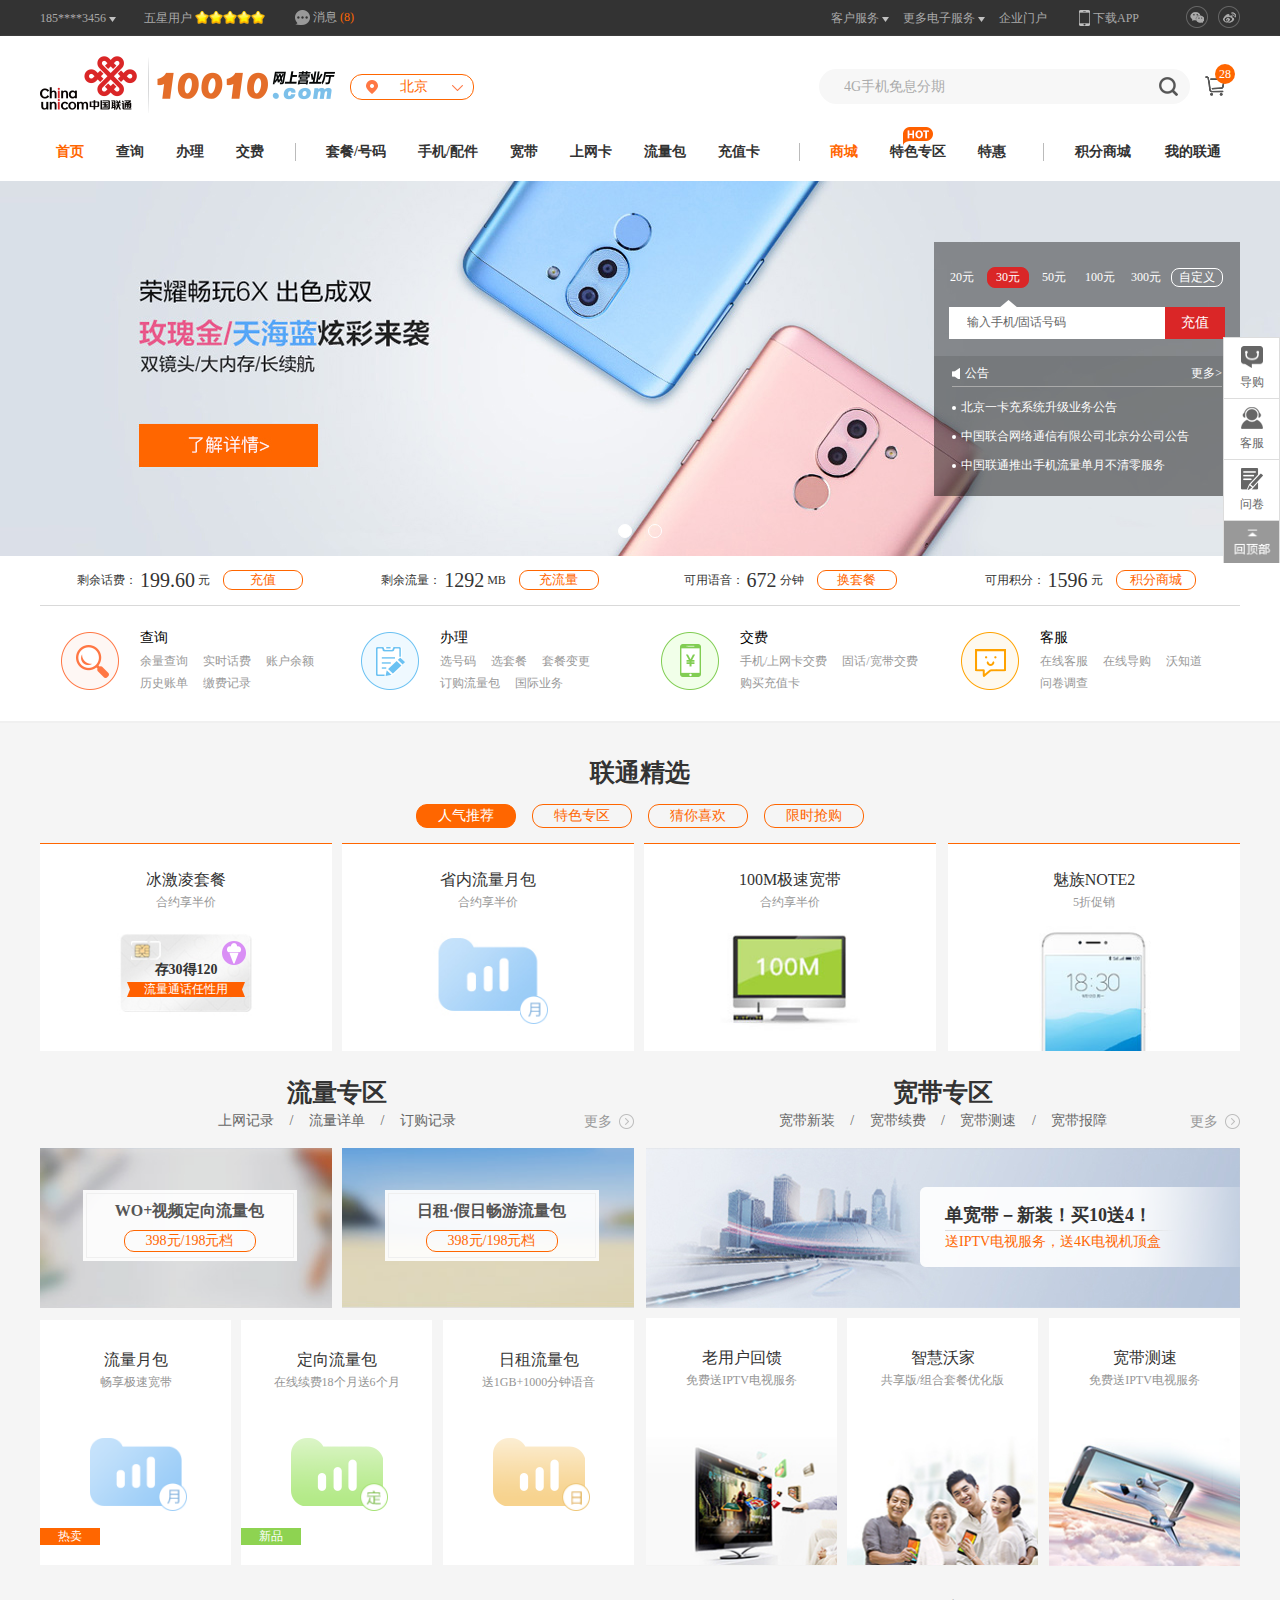
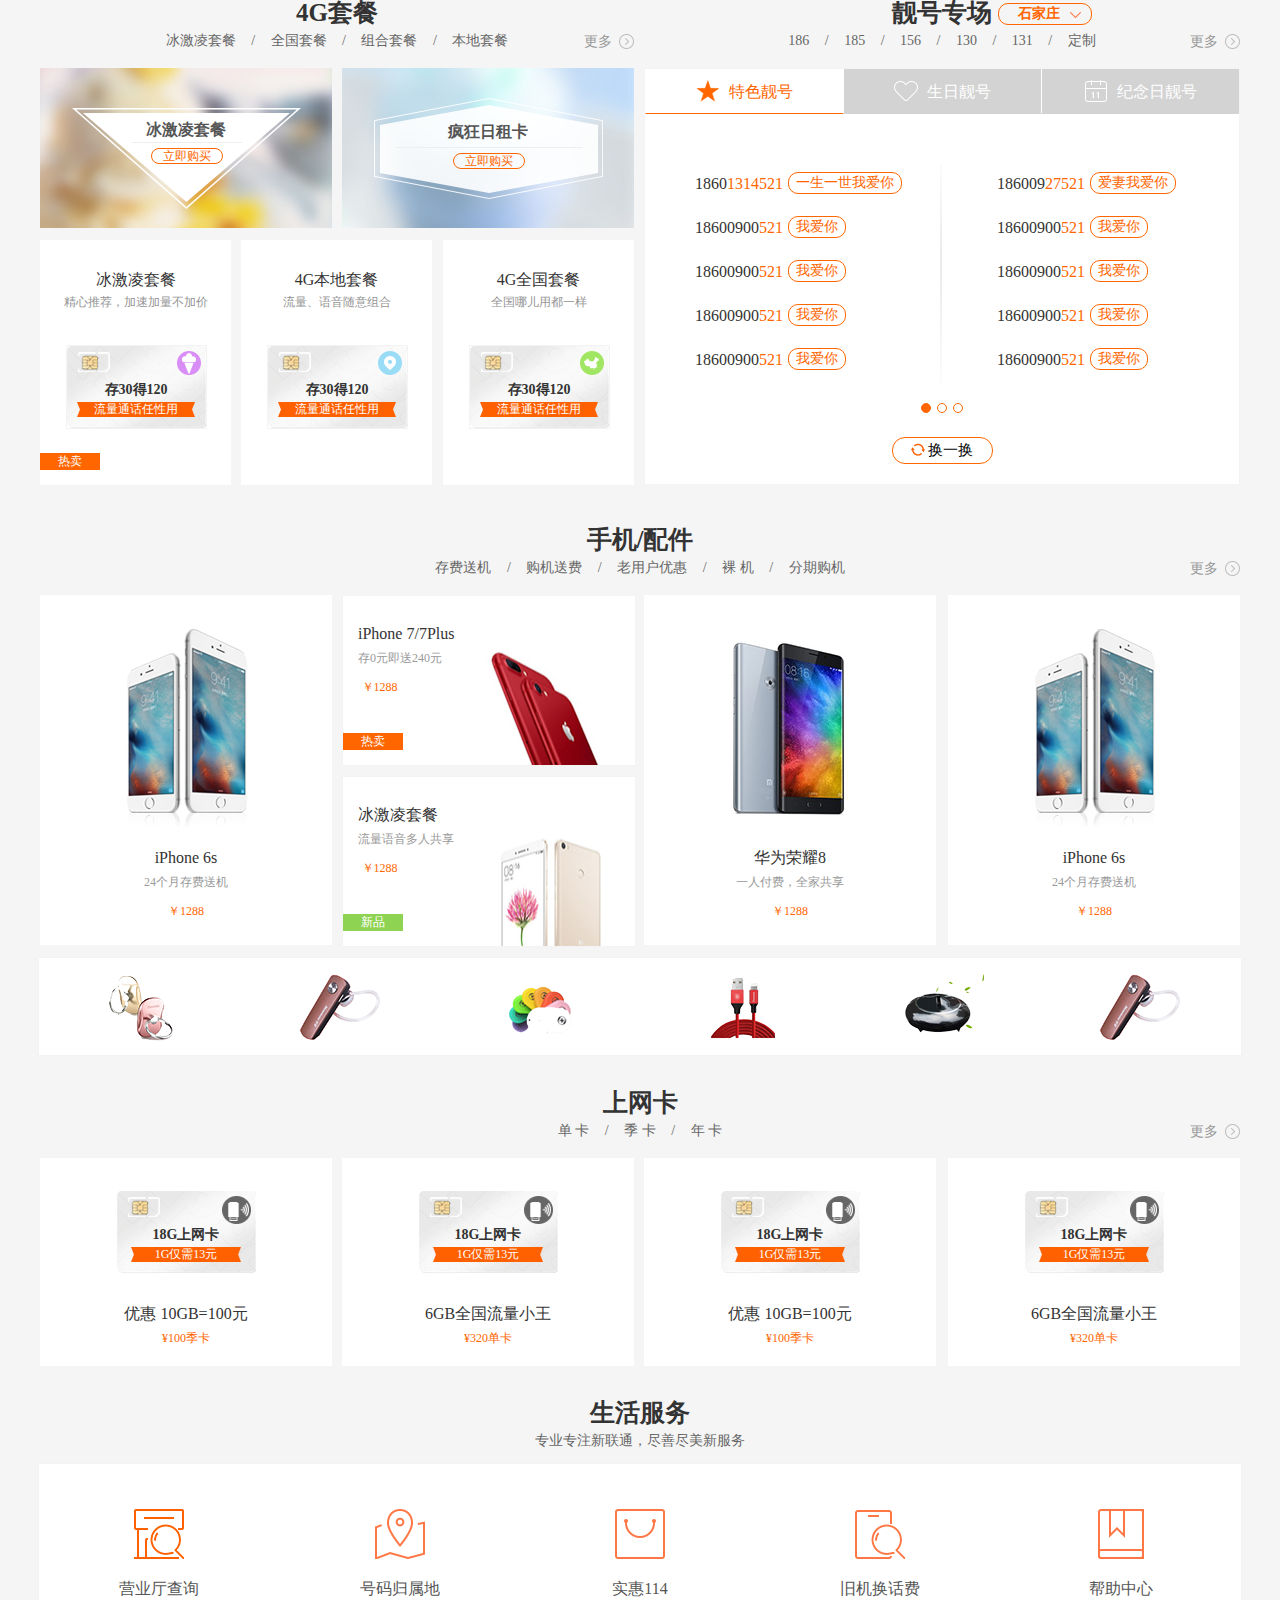
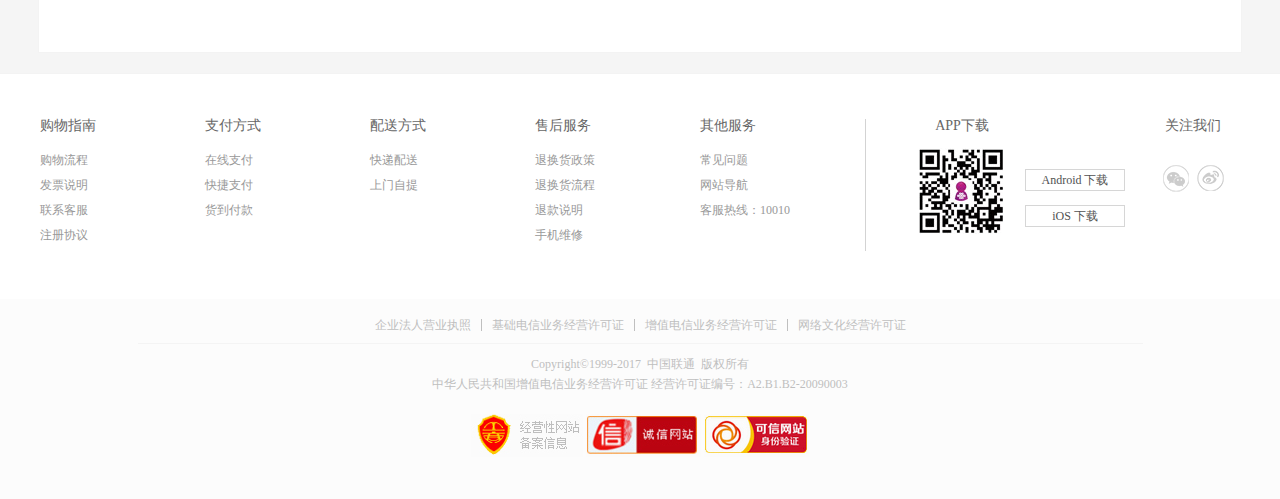
<file: shouye.html>
<!DOCTYPE html>
<html>
  <head>
    <meta charset="utf-8">
    <meta http-equiv="X-UA-Compatible" content="IE=Edge" />
    <title>联通网上营业厅</title>
    <link rel="stylesheet" href="css/reset.css" />
    <link rel="stylesheet" href="css/new_base1.css" />
    <link rel="stylesheet" href="css/style1.css" />
  </head>
  <body id="Body">
    <!-- 顶部导航部分开始 -->
    <div class="width100 header1">
      <div class="width1200">
          <div class="user_phone line_block cur_pointer fl">
            <span class="">185****3456</span>
            <img src="images/downup_icon_zhl.png" class="down_up1 line_block cur_pointer">
            <div class="user_phone_divs">
              <img src="images/top_up_icon.png" class="top_up_icon">
              <a href="###"><p>修改密码</p></a>
              <a href="###"><p>退出登录</p></a>
            </div>
          </div>

          <span class="line_block user_stars fl">五星用户</span>
          <div class="line_block star_div fl">
            <img src="images/star_icon_zhl.png">
            <img src="images/star_icon_zhl.png">
            <img src="images/star_icon_zhl.png">
            <img src="images/star_icon_zhl.png">
            <img src="images/star_icon_zhl.png">
          </div>
          <a href="###">
            <div class="message_div1 fl">
              <img src="images/message_icon_zhl.png">
              <span>消息</span>
              <span class="colorff6600 message_num cur_pointer">(8)</span>
            </div>
          </a>
          <img src="images/Sina_icon_zhl.png" class="Sina_icon1 icon1 fr">
          <div class="WeChat_icon1 fr">
            <img src="images/WeChat_icon_zhl.png" class="icon1">
            <div class="WeChatErWM_div">
              <img src="images/top_up_icon.png" class="top_up_icon">
              <img src="images/WX_Erm1.jpg" class="download2_icon">
              <p>扫描关注联通公众号</p>
            </div>
          </div>
          <div class="downApp fr">
            <img src="images/phone_icon_zhl.png" class="phone_icon1">
            <span>下载APP</span>
            <div class="downErWM_div">
              <img src="images/top_up_icon.png" class="top_up_icon">
              <img src="images/download2_icon.png" class="download2_icon">
              <p>扫描下载联通APP</p>
            </div>
          </div>
          <ul class="dh1_ul fr">
            <li class="top_client">
              <span class="cur_pointer">客户服务</span>
              <img src="images/downup_icon_zhl.png" class="down_up1 line_block cur_pointer">
              <div class="dh1_downDiv">
                <img src="images/top_up_icon.png" class="top_up_icon">
                <a href="###"><p>在线客服</p></a>
                <a href="###"><p>帮助中心</p></a>
                <a href="###"><p>沃知道</p></a>
                <a href="###"><p>常见问题</p></a>
                <a href="###"><p>问卷调查</p></a>
                <a href="###"><p>历史投诉</p></a>
                <a href="###"><p>黑卡举报</p></a>
              </div>
            </li>
            <li class="top_moreServer">
              <span class="cur_pointer">更多电子服务</span>
              <img src="images/downup_icon_zhl.png" class="down_up1 line_block cur_pointer">
              <div class="dh1_downDiv Left0">
                <img src="images/top_up_icon.png" class="top_up_icon">
                <a href="###"><p>手机营业厅</p></a>
                <a href="###"><p>短信营业厅</p></a>
                <a href="###"><p>微信营业厅</p></a>
                <a href="###"><p>手机商城</p></a>
              </div>
            </li>
            <li>
              <span>企业门户</span>
            </li>
          </ul>
      </div>
    </div>
    <!-- 顶部导航部分结束 -->

    <!-- 悬浮导航部分开始 -->
  <div class="width100 bgFFF suspend_nav_div">
    <div class="width1200 ">
      <!-- logo部分开始 -->
      <img src="images/logo_1.png" class="logo1">
      <div class="area_divs line_block">
        <div class="area_div line_block">
          <img src="images/dingwei_icon_zhl.png" alt="">
          <span class="area_show colorff6600 cur_pointer">北京</span>
          <img src="images/downup_icon2_zhl.png" class="downup2 fr">
        </div>
        <div class="area_selectDiv">
          <div class="area_selectDiv_rows">
            <div class="area_ABC_t">A-G</div>
            <ul class="area_dq fl">
              <li>北京></li>
              <li>安徽></li>
              <li>重庆></li>
              <li>福建></li>
              <li>广东></li>
              <li>甘肃></li>
              <li>广西></li>
              <li>贵州></li>
            </ul>
          </div>
          <div class="area_selectDiv_rows">
            <div class="area_ABC_t">H-J</div>
            <ul class="area_dq fl">
              <li>湖北></li>
              <li>湖南></li>
              <li>河北></li>
              <li>河南></li>
              <li>海南></li>
              <li>黑龙江></li>
              <li>江苏></li>
              <li>吉林></li>
              <li>江西></li>
            </ul>
          </div>
          <div class="area_selectDiv_rows">
            <div class="area_ABC_t">L-S</div>
            <ul class="area_dq fl">
              <li>辽宁></li>
              <li>内蒙古></li>
              <li>宁夏></li>
              <li>青海></li>
              <li>山东></li>
              <li>上海></li>
              <li>山西></li>
              <li>陕西></li>
              <li>四川></li>
            </ul>
          </div>
          <div class="area_selectDiv_rows">
            <div class="area_ABC_t">T-Z</div>
            <ul class="area_dq fl">
              <li>天津></li>
              <li>新疆></li>
              <li>西藏></li>
              <li>云南></li>
              <li>浙江></li>
              <li>香港></li>
            </ul>
          </div>
        </div>
      </div>

      <div class="shoppingCarDiv fr">
          <img src="images/shoppingCar_zhl.png" class="shoppingCar_icon">
          <div class="productNum">28</div>
      </div>
      <div class="search_div fr">
        <input type="text" value="4G手机免息分期" class="search_input coloraaa">
        <img src="images/search_icon_zhl.png" class="search_btn cur_pointer fr">
        <div class="search_input_div">
          <ul class="search_input_ul coloraaa">
            <li>4G手机免息分期</li>
            <li>省内流量月包</li>
            <li>100M极速宽带</li>
          </ul>
        </div>

      </div>
      <!-- logo部分结束 -->
      <div class="clrDiv"></div>

      <ul class="width1200 suspend_nav color333">
        <li class="paddingL0 width255">
          <ul class="suspend_nav1">
            <li><a href="###" class="colorff6600">首页</a></li>
            <li>
              <a href="###">查询</a>
              <div class="nav_indicate_div">
                <div class="width1200 Two_nav_indicate_D">
                  <img src="images/nav_indicate.png" class="cx_nav_indicate Two_nav_indicate">
                </div>
                <div class="nav_indicate_alls">
                  <div class="width1200">
                    <ul class="cx_ul1 Two_nav_ul1 fl">
                      <li class="paddingL0">
                        <ul class="TwoN_ul">
                          <li class="TwoN_t">
                            <img src="images/cx_jc_icon.png" class="kdTwoN_icon fl">
                            <span>基础业务查询</span>
                          </li>
                          <li><a href="###">实名制状态查询</a></li>
                          <li><a href="###">我的基本信息</a></li>
                          <li><a href="###">余量查询</a></li>
                          <li><a href="###">积分查询</a></li>
                          <li><a href="###">业务办理记录</a></li>
                          <li><a href="###">电子发票查询及开具</a></li>
                          <li><a href="###">资费专区</a></li>
                          <li><a href="###">电子受理单查询</a></li>
                          <li><a href="###">合约期查询</a></li>
                        </ul>
                      </li>
                      <li>
                        <ul class="TwoN_ul">
                          <li class="TwoN_t">
                            <img src="images/cx_hf_icon.png" class="kdTwoN_icon fl">
                            <span>话费业务查询</span>
                          </li>
                          <li><a href="###">实时话费</a></li>
                          <li><a href="###">账户余额</a></li>
                          <li><a href="###">历史账单</a></li>
                          <li><a href="###">通话详单</a></li>
                          <li><a href="###">交费记录</a></li>
                          <li><a href="###">信用额度</a></li>
                          <li><a href="###">话费购</a></li>
                        </ul>
                      </li>
                      <li>
                        <ul class="TwoN_ul">
                          <li class="TwoN_t">
                            <img src="images/cx_ll_icon.png" class="kdTwoN_icon fl">
                            <span>流量业务查询</span>
                          </li>
                          <li><a href="###">手机上网记录</a></li>
                          <li><a href="###">手机上网流量详单</a></li>
                          <li><a href="###">流量包订购记录</a></li>
                          <li><a href="###">流量币账单</a></li>
                          <li><a href="###">WLAN详单</a></li>
                        </ul>
                      </li>
                      <li>
                        <ul class="TwoN_ul">
                          <li class="TwoN_t">
                            <img src="images/cx_kgk_icon.png" class="kdTwoN_icon fl">
                            <span>宽带、固话、上网卡、充值卡业务查询</span>
                          </li>
                          <li><a href="###">宽带装移修进度查询</a></li>
                          <li><a href="###">找回宽带上网账号</a></li>
                          <li><a href="###">宽带测速</a></li>
                          <li><a href="###">充值卡状态查询</a></li>
                          <li><a href="###">上网卡号查询</a></li>
                          <li><a href="###">上网卡使用量</a></li>
                        </ul>
                      </li>
                      <li>
                        <ul class="TwoN_ul">
                          <li class="TwoN_t">
                            <img src="images/cx_wo_icon.png" class="kdTwoN_icon fl">
                            <span>沃世界</span>
                          </li>
                          <li><a href="###">沃家庭成员信息</a></li>
                          <li><a href="###">沃家庭共享时长</a></li>
                          <li><a href="###">智慧沃家成员信息</a></li>
                          <li><a href="###">主副卡成员信息</a></li>
                          <li><a href="###">沃享受套餐成员信息</a></li>
                        </ul>
                      </li>
                      <li class="borderRn">
                        <ul class="TwoN_ul">
                          <li class="TwoN_t">
                            <img src="images/cx_other_icon.png" class="kdTwoN_icon fl">
                            <span>其他业务查询</span>
                          </li>
                          <li><a href="###">短信和彩信详单</a></li>
                          <li><a href="###">短信指令查询</a></li>
                          <li><a href="###">增值业务详单</a></li>
                          <li><a href="###">沃商店详单</a></li>
                          <li><a href="###">沃信用分</a></li>
                          <li><a href="###">电子完工单查询</a></li>
                          <li><a href="###">银行卡代扣交易记录</a></li>
                          <li><a href="###">省份订单</a></li>
                        </ul>
                      </li>
                    </ul>
                    <div class="clrDiv"></div>
                  </div>
                  <div class="clrDiv"></div>
                </div>
              </div>
            </li>
            <li>
              <a href="###">办理</a>
              <div class="nav_indicate_div">
                <div class="width1200 Two_nav_indicate_D">
                  <img src="images/nav_indicate.png" class="bl_nav_indicate Two_nav_indicate">
                </div>
                <div class="nav_indicate_alls">
                  <div class="width1200">
                    <ul class="bl_ul1 Two_nav_ul1 fl">
                      <li class="paddingL0">
                        <ul class="TwoN_ul">
                          <li class="TwoN_t">
                            <img src="images/bl_jc_icon.png" class="kdTwoN_icon fl">
                            <span>基础业务办理</span>
                          </li>
                          <li><a href="###">实名制补登记</a></li>
                          <li><a href="###">通话设置</a></li>
                          <li><a href="###">呼叫转移</a></li>
                          <li><a href="###">服务密码修改</a></li>
                          <li><a href="###">停机保号/复机</a></li>
                          <li><a href="###">挂失/解挂</a></li>
                          <li><a href="###">SIM卡换卡</a></li>
                        </ul>
                      </li>
                      <li>
                        <ul class="TwoN_ul">
                          <li class="TwoN_t">
                            <img src="images/bl_tc1_icon.png" class="kdTwoN_icon fl">
                            <span>套餐办理</span>
                          </li>
                          <li><a href="###">选号码</a></li>
                          <li><a href="###">选套餐</a></li>
                          <li><a href="###">套餐变更</a></li>
                          <li><a href="###">共享套餐成员管理</a></li>
                          <li><a href="###">升级4G</a></li>
                          <li><a href="###">升级4G状态查询</a></li>
                        </ul>
                      </li>
                      <li>
                        <ul class="TwoN_ul">
                          <li class="TwoN_t">
                            <img src="images/bl_dg_icon.png" class="kdTwoN_icon fl">
                            <span>订购流量</span>
                          </li>
                          <li><a href="###">流量半年包</a></li>
                          <li><a href="###">闲时流量包</a></li>
                          <li><a href="###">流量加油包</a></li>
                          <li><a href="###">校园定向叠加包</a></li>
                          <li><a href="###">WO+视频定向流量包</a></li>
                          <li><a href="###">假日畅游流量包</a></li>
                          <li><a href="###">流量月包</a></li>
                          <li><a href="###">日租流量包</a></li>
                          <li><a href="###">音乐包</a></li>
                        </ul>
                      </li>
                      <li>
                        <ul class="TwoN_ul">
                          <li class="TwoN_t">
                            <img src="images/bl_internation_icon.png" class="kdTwoN_icon fl">
                            <span>国际业务办理</span>
                          </li>
                          <li><a href="###">国际、港澳台漫游</a></li>
                          <li><a href="###">国际、港澳台长途</a></li>
                          <li><a href="###">国际、港澳台漫游资费</a></li>
                        </ul>
                      </li>
                      <li>
                        <ul class="TwoN_ul">
                          <li class="TwoN_t">
                            <img src="images/bl_jf_icon.png" class="kdTwoN_icon fl">
                            <span>积分兑换</span>
                          </li>
                          <li><a href="###">兑换流量包</a></li>
                          <li><a href="###">兑换充值卡</a></li>
                          <li><a href="###">积分商城</a></li>
                        </ul>
                      </li>
                      <li>
                        <ul class="TwoN_ul">
                          <li class="TwoN_t">
                            <img src="images/bl_wlan_icon.png" class="kdTwoN_icon fl">
                            <span>WLAN业务办理</span>
                          </li>
                          <li><a href="###">WLAN开通/关闭</a></li>
                          <li><a href="###">WLAN密码修改/重置</a></li>
                        </ul>
                      </li>
                      <li class="borderRn">
                        <ul class="TwoN_ul">
                          <li class="TwoN_t">
                            <img src="images/bl_other_icon.png" class="kdTwoN_icon fl">
                            <span>其他业务办理</span>
                          </li>
                          <li><a href="###">网龄升级计划</a></li>
                          <li><a href="###">亲情号码设置</a></li>
                          <li><a href="###">21M上网办理</a></li>
                          <li><a href="###">流量放心用</a></li>
                          <li><a href="###">开通4G网络</a></li>
                          <li><a href="###">调整信用额度</a></li>
                          <li><a href="###">电子对账单</a></li>
                          <li><a href="###">银行卡代扣</a></li>
                          <li><a href="###">账户互通服务</a></li>
                          <li><a href="###">20元套餐可选包办理</a></li>
                        </ul>
                      </li>
                    </ul>
                    <div class="clrDiv"></div>
                  </div>
                  <div class="clrDiv"></div>
                </div>
              </div>
            </li>
            <li class="">
              <a href="###">交费</a>
              <div class="nav_indicate_div">
                <div class="width1200 Two_nav_indicate_D">
                  <img src="images/nav_indicate.png" class="jf_nav_indicate Two_nav_indicate">
                </div>
                <div class="nav_indicate_alls">
                  <div class="width1200">
                    <ul class="jf_ul1 Two_nav_ul1 fl">
                      <li class="paddingL0">
                        <ul class="TwoN_ul">
                          <li class="TwoN_t">
                            <img src="images/jf_jhf_icon.png" class="kdTwoN_icon fl">
                            <span>交话费</span>
                          </li>
                          <li>
                            <ul class="jf_Two_navUl">
                              <li><a href="###">手机/上网卡交费</a></li>
                              <li><a href="###">固话/宽带交费</a></li>
                              <li><a href="###">购买充值卡</a></li>
                              <li><a href="###">交费/购卡记录</a></li>
                              <li class="paddingR0"><a href="###">充值卡状态查询</a></li>
                            </ul>
                          </li>
                        </ul>
                      </li>
                      <li>
                        <ul class="TwoN_ul">
                          <li class="TwoN_t">
                            <img src="images/jf_ltsh_icon.png" class="kdTwoN_icon fl">
                            <span>联通商户</span>
                          </li>
                          <li>
                            <ul class="jf_Two_navUl">
                              <li><a href="###">缴费站交费（仅限空中充值业务）</a></li>
                              <li><a href="###">大额业务</a></li>
                            </ul>
                          </li>
                        </ul>
                      </li>
                      <li class="borderRn">
                        <ul class="TwoN_ul">
                          <li class="TwoN_t">
                            <img src="images/jf_wo_icon.png" class="kdTwoN_icon fl">
                            <span>沃账户</span>
                          </li>
                          <li><a href="###">沃账户充值</a></li>
                        </ul>
                      </li>
                    </ul>
                    <div class="clrDiv"></div>
                  </div>
                  <div class="clrDiv"></div>
                </div>
              </div>
            </li>
          </ul>
        </li>
        <li class="width475 paddingL14 paddingR14">
          <ul class="suspend_nav1">
            <li>
              <a>
                <span href="###">套餐/</span>
                <span href="###">号码</span>
              </a>
              <div class="nav_indicate_div">
                <div class="width1200 Two_nav_indicate_D">
                  <img src="images/nav_indicate.png" class="phoneNumber_nav_indicate Two_nav_indicate">
                </div>
                <div class="nav_indicate_alls">
                  <div class="width1200">
                    <ul class="phoneNumber_Tnav_ul1 Two_nav_ul1 fl">
                      <li class="paddingL0">
                        <ul class="TwoN_ul">
                          <li class="TwoN_t">
                            <img src="images/number_xhm_icon.png" class="kdTwoN_icon fl">
                            <span>选号码</span>
                          </li>
                          <li class="phone_Tnav_ppli">
                            <a href="###">186</a>
                            <a href="###">185</a></br>
                            <a href="###">156</a>
                            <a href="###">156</a></br>
                            <a href="###">186</a>
                            <a href="###">185</a></br>
                            <a href="###">156</a>
                            <a href="###">156</a></br>
                          </li>
                        </ul>
                      </li>
                      <li>
                        <ul class="TwoN_ul">
                          <li class="TwoN_t">
                            <img src="images/number_tc_icon.png" class="kdTwoN_icon fl">
                            <span>4G套餐</span>
                          </li>
                          <li><a href="###">4G全国套餐</a></li>
                          <li><a href="###">4G组合套餐</a></li>
                          <li><a href="###">冰激凌套餐</a></li>
                          <li><a href="###">4G校园套餐</a></li>
                          <li><a href="###">4G本地套餐</a></li>
                        </ul>
                      </li>
                      <li>
                        <ul class="TwoN_ul">
                          <li class="TwoN_t">
                            <img src="images/number_tc_icon.png" class="kdTwoN_icon fl">
                            <span>优惠活动</span>
                          </li>
                          <li><a href="###">老用户优惠</a></li>
                        </ul>
                      </li>
                      <li class="borderRn">
                        <img src="images/th_cp_pic3.png" class="recommendPic">
                      </li>
                    </ul>
                    <div class="fl recommendTC_div">
                      <p class="recommendTC_tit">冰激凌套餐 — 全国流量放心用，全国通话任性打</p>
                      <p class="recommendTC_dec">流量加10倍，速率100M起；更有好礼送不停！</p>
                      <p class="recommendTC_price">¥398.00/¥198.00档</p>
                      <div class="recommendTC_czBtn">立即办理</div>
                    </div>
                    <div class="clrDiv"></div>
                  </div>
                  <div class="clrDiv"></div>
                </div>
              </div>
            </li>
            <li>
              <a>
                <span href="###">手机/</span>
                <span href="###">配件</span>
              </a>
              <div class="nav_indicate_div">
                <div class="width1200 Two_nav_indicate_D">
                  <img src="images/nav_indicate.png" class="phone_nav_indicate Two_nav_indicate">
                </div>
                <div class="nav_indicate_alls">
                  <div class="width1200">
                    <ul class="phone_Tnav_ul1 Two_nav_ul1 fl">
                      <li class="paddingL0">
                        <ul class="TwoN_ul">
                          <li class="TwoN_t">
                            <img src="images/phone_pp_icon.png" class="kdTwoN_icon fl">
                            <span>品牌</span>
                          </li>
                          <li class="phone_Tnav_ppli">
                            <a href="###">苹果</a>
                            <a href="###">小米</a></br>
                            <a href="###">华为</a>
                            <a href="###">vivo</a></br>
                            <a href="###">索尼</a>
                            <a href="###">联想</a></br>
                            <a href="###">中兴</a>
                            <a href="###">酷派</a></br>
                            <a href="###">HTC</a>
                            <a href="###">三星</a></br>
                            <a href="###">海尔</a>
                            <a href="###">TCL</a></br>
                            <a href="###">魅族</a>
                            <a href="###">OPPO</a></br>
                            <a href="###">诺基亚</a>
                          </li>
                        </ul>
                      </li>
                      <li>
                        <ul class="TwoN_ul">
                          <li class="TwoN_t">
                            <img src="images/phone_hd_icon.png" class="kdTwoN_icon fl">
                            <span>活动</span>
                          </li>
                          <li><a href="###">存费送机</a></li>
                          <li><a href="###">购机送费</a></li>
                          <li><a href="###">裸机热卖</a></li>
                          <li><a href="###">招联信用0利息0手续费</a></li>
                          <li><a href="###">老用户0元购</a></li>
                        </ul>
                      </li>
                      <li>
                        <ul class="TwoN_ul">
                          <li class="TwoN_t">
                            <img src="images/phone_td_icon.png" class="kdTwoN_icon fl">
                            <span>特点</span>
                          </li>
                          <li><a href="###">4G手机</a></li>
                          <li><a href="###">双卡双待</a></li>
                          <li><a href="###">千元智能机</a></li>
                          <li><a href="###">大屏</a></li>
                        </ul>
                      </li>
                      <li>
                        <ul class="TwoN_ul">
                          <li class="TwoN_t">
                            <img src="images/phone_pjlx_icon.png" class="kdTwoN_icon fl">
                            <span>配件类型</span>
                          </li>
                          <li><a href="###">防护套膜</a></li>
                          <li><a href="###">支架外设</a></li>
                          <li><a href="###">存储卡设备</a></li>
                          <li><a href="###">车载配件</a></li>
                          <li><a href="###">电源电池</a></li>
                          <li><a href="###">耳机音箱</a></li>
                          <li><a href="###">数据线</a></li>
                          <li><a href="###">鼠标键盘</a></li>
                        </ul>
                      </li>
                      <li class="borderRn">
                        <img src="images/iphone7P_icon.png" class="recommendPic">
                      </li>
                    </ul>
                    <div class="fl recommendTC_div">
                      <p class="recommendTC_tit">苹果（APPLE）iPhone 7/iPhone 7 Plus 防溅抗水</p>
                      <p class="recommendTC_dec">A10芯片 双摄像头 Retina HD 显示屏</p>
                      <p class="recommendTC_price">¥6380.00</p>
                      <div class="recommendTC_czBtn">立即购买</div>
                    </div>
                    <div class="clrDiv"></div>
                  </div>
                  <div class="clrDiv"></div>
                </div>
              </div>
            </li>
            <li>
              <a href="###">宽带</a>
              <div class="nav_indicate_div">
                <div class="width1200 Two_nav_indicate_D">
                  <img src="images/nav_indicate.png" class="kd_nav_indicate Two_nav_indicate">
                </div>
                <div class="nav_indicate_alls">
                  <div class="width1200">
                    <ul class="kd_ul1 Two_nav_ul1 fl">
                      <li class="paddingL0">
                        <ul class="TwoN_ul">
                          <li class="TwoN_t">
                            <img src="images/kd_icon.png" class="kdTwoN_icon fl">
                            <span>宽带新装</span>
                          </li>
                          <li><a href="###">单宽带</a></li>
                          <li><a href="###">智慧沃家</a></li>
                        </ul>
                      </li>
                      <li>
                        <ul class="TwoN_ul">
                          <li class="TwoN_t">
                            <img src="images/user_icon.png" class="kdTwoN_icon fl">
                            <span>老用户</span>
                          </li>
                          <li><a href="###">宽带续费</a></li>
                          <li><a href="###">宽带提速</a></li>
                          <li><a href="###">老用户回馈（免费送IPTV电视服务）</a></li>
                        </ul>
                      </li>
                      <li>
                        <ul class="TwoN_ul">
                          <li class="TwoN_t">
                            <img src="images/kd_helper_icon.png" class="kdTwoN_icon fl">
                            <span>宽带助手</span>
                          </li>
                          <li><a href="###">网络覆盖查询</a></li>
                          <li><a href="###">宽带测速</a></li>
                          <li><a href="###">宽带报修</a></li>
                          <li><a href="###">订单查询</a></li>
                        </ul>
                      </li>
                      <li class="borderRn">
                        <img src="images/popcorn_icon.png" class="recommendPic">
                      </li>
                    </ul>
                    <div class="fl recommendTC_div">
                      <p class="recommendTC_tit">智慧沃家 — 共享版/组合套餐优化版</p>
                      <p class="recommendTC_dec">流量加10倍，速率100M起；更有好礼送不停！</p>
                      <p class="recommendTC_price">¥188.00/月</p>
                      <div class="recommendTC_czBtn">预约安装</div>
                    </div>
                    <div class="clrDiv"></div>
                  </div>
                  <div class="clrDiv"></div>
                </div>
              </div>
            </li>
            <li>
              <a href="###">上网卡</a>
              <div class="nav_indicate_div">
                <div class="width1200 Two_nav_indicate_D">
                  <img src="images/nav_indicate.png" class="swk_nav_indicate Two_nav_indicate">
                </div>
                <div class="nav_indicate_alls">
                  <div class="width1200">
                    <ul class="swk_Tnav_ul1 Two_nav_ul1 fl">
                      <li class="paddingL0">
                        <ul class="TwoN_ul">
                          <li class="TwoN_t">
                            <img src="images/swk_tc_icon.png" class="kdTwoN_icon fl">
                            <span>套餐类型</span>
                          </li>
                          <li>
                            <ul class="jf_Two_navUl">
                              <li><a href="###">月卡</a></li>
                              <li><a href="###">季卡</a></li>
                              <li class="paddingR0"><a href="###">年卡</a></li>
                            </ul>
                          </li>
                        </ul>
                      </li>
                      <li>
                        <ul class="TwoN_ul">
                          <li class="TwoN_t">
                            <img src="images/swk_wl_icon.png" class="kdTwoN_icon fl">
                            <span>网络类型</span>
                          </li>
                          <li>
                            <ul class="jf_Two_navUl">
                              <li><a href="###">3G上网卡</a></li>
                              <li class="paddingR0"><a href="###">4G上网卡</a></li>
                            </ul>
                          </li>
                        </ul>
                      </li>
                      <li class="borderRn">
                        <img src="images/swk_icon.png" class="recommendPic">
                      </li>
                    </ul>
                    <div class="fl recommendTC_div">
                      <p class="recommendTC_tit">【爆款4G全国数据套餐6GB半年包（单卡）】包含全国6GB大流量</p>
                      <p class="recommendTC_dec">每月仅需53元 全国大流量/半年有效/流量卡</p>
                      <p class="recommendTC_price">¥320.00/月</p>
                      <div class="recommendTC_czBtn">立即购买</div>
                    </div>
                    <div class="clrDiv"></div>
                  </div>
                  <div class="clrDiv"></div>
                </div>
              </div>
            </li>
            <li>
              <a href="###" class="suspend_nav1_a14">流量包</a>
              <div class="nav_indicate_div">
                <div class="width1200 Two_nav_indicate_D">
                  <img src="images/nav_indicate.png" class="llb_nav_indicate Two_nav_indicate">
                </div>
                <div class="nav_indicate_alls">
                  <div class="width1200">
                    <ul class="llb_Tnav_ul1 Two_nav_ul1 fl">
                      <li class="paddingL0">
                        <ul class="TwoN_ul">
                          <li class="TwoN_t">
                            <img src="images/bl_dg_icon.png" class="kdTwoN_icon fl">
                            <span>订购流量</span>
                          </li>
                          <li>
                            <ul class="jf_Two_navUl">
                              <li><a href="###">流量半年包</a></li>
                              <li class="paddingR0"><a href="###">流量月包</a></li>
                              </br>
                              <li><a href="###">流量加油包</a></li>
                              <li class="paddingR0"><a href="###">闲时流量包</a></li>
                              </br>
                              <li><a href="###">WO+视频定向流量包</a></li>
                              <li class="paddingR0"><a href="###">假日畅游流量包</a></li>
                              </br>
                              <li><a href="###">日租流量包</a></li>
                              <li class="paddingR0"><a href="###">校园定向叠加包</a></li>
                              </br>
                              <li><a href="###">音乐包</a></li>
                            </ul>
                          </li>
                        </ul>
                      </li>
                      <li>
                        <ul class="TwoN_ul">
                          <li class="TwoN_t">
                            <img src="images/llcx_icon.png" class="kdTwoN_icon fl">
                            <span>流量使用查询</span>
                          </li>
                          <li><a href="###">我的流量包</a></li>
                          <li><a href="###">上网记录</a></li>
                          <li><a href="###">流量详单</a></li>
                          <li><a href="###">订购记录</a></li>
                          <li><a href="###">流量币详单</a></li>
                          <li><a href="###">WLAN详单</a></li>
                        </ul>
                      </li>
                      <li class="borderRn">
                        <img src="images/tj_llb_rb_icon.png" class="recommendPic">
                      </li>
                    </ul>
                    <div class="fl recommendTC_div">
                      <p class="recommendTC_tit">5元1GB流量日租包等你约...流量加满，朋友圈刷存在感</p>
                      <p class="recommendTC_dec">每月仅需53元 全国大流量/半年有效/流量卡</p>
                      <p class="recommendTC_price">¥5.00/月</p>
                      <div class="recommendTC_czBtn">立即订购</div>
                    </div>
                    <div class="clrDiv"></div>
                  </div>
                  <div class="clrDiv"></div>
                </div>
              </div>
            </li>
            <li>
              <a href="###" class="suspend_nav1_a14">充值卡</a>
              <div class="nav_indicate_div">
                <div class="width1200 Two_nav_indicate_D">
                  <img src="images/nav_indicate.png" class="czk_nav_indicate Two_nav_indicate">
                </div>
                <div class="nav_indicate_alls">
                  <div class="width1200">
                    <ul class="czk_ul1 Two_nav_ul1">
                      <li class="paddingL0">
                        <ul class="TwoN_ul">
                          <li class="TwoN_t">
                            <img src="images/czk_mz_icon.png" class="kdTwoN_icon fl">
                            <span><a href="###" class="czk_link">20元面值</a></span>
                          </li>
                        </ul>
                      </li>
                      <li>
                        <ul class="TwoN_ul">
                          <li class="TwoN_t">
                            <img src="images/czk_mz_icon.png" class="kdTwoN_icon fl">
                            <span><a href="###" class="czk_link">30元面值</a></span>
                          </li>
                        </ul>
                      </li>
                      <li>
                        <ul class="TwoN_ul">
                          <li class="TwoN_t">
                            <img src="images/czk_mz_icon.png" class="kdTwoN_icon fl">
                            <span><a href="###" class="czk_link">50元面值</a></span>
                          </li>
                        </ul>
                      </li>
                      <li class="borderRn">
                        <ul class="TwoN_ul">
                          <li class="TwoN_t">
                            <img src="images/czk_mz_icon.png" class="kdTwoN_icon fl">
                            <span><a href="###" class="czk_link">100元面值</a></span>
                          </li>
                        </ul>
                      </li>
                    </ul>
                    <div class="clrDiv"></div>
                  </div>
                  <div class="clrDiv"></div>
                </div>
              </div>
            </li>
          </ul>
        </li>
        <li class="width215 paddingL14 paddingR14">
          <ul class="suspend_nav1">
            <li><a href="###" class="colorff6600">商城</a></li>
            <li>
              <img src="images/hot_icon_zlhl.png" class="hot_icon">
              <a href="###">特色专区</a>
              <div class="nav_indicate_div">
                <div class="width1200 Two_nav_indicate_D">
                  <img src="images/nav_indicate.png" class="tszq_nav_indicate Two_nav_indicate">
                </div>
                <div class="nav_indicate_alls">
                  <div class="width1200">
                    <ul class="tszq_Tnav_ul1 Two_nav_ul2 fl">
                      <li>
                        <img src="images/tszq_tj_pic1.png" class="recommendPic2 fl">
                        <div class="fl recommendTC_div1">
                          <p class="recommendTC_tit marginB7">4G专区</p>
                          <p class="recommendTC_dec1">倍加贴心的套餐，倍加智能的手机</p>
                          <p class="recommendTC_dec1">倍加丰富的上网卡，倍加丰富的流量</p>
                        </div>
                      </li>
                      <li>
                        <img src="images/tszq_tj_pic2.png" class="recommendPic2 fl">
                        <div class="fl recommendTC_div1">
                          <p class="recommendTC_tit marginB7">iPhone 专区</p>
                          <p class="recommendTC_dec1">超级品牌，超低价格</p>
                          <p class="recommendTC_dec1">手机折上折+品牌专属礼包+套餐半价</p>
                        </div>
                      </li>
                      <li class="borderRn marginR0">
                        <img src="images/tszq_tj_pic3.png" class="recommendPic2 fl">
                        <div class="fl recommendTC_div1">
                          <p class="recommendTC_tit marginB7">漫游业务专区</p>
                          <p class="recommendTC_dec1">开通200余个国家和地区的500余家
                            运营商的漫游业务，国际业务服务</p>
                          <p class="recommendTC_dec1">免费热线：18618610010</p>
                        </div>
                      </li>
                    </ul>

                    <div class="clrDiv"></div>
                  </div>
                  <div class="clrDiv"></div>
                </div>
              </div>
            </li>
            <li>
              <a href="###">特惠</a>
              <div class="nav_indicate_div">
                <div class="width1200 Two_nav_indicate_D">
                  <img src="images/nav_indicate.png" class="th_nav_indicate Two_nav_indicate">
                </div>
                <div class="nav_indicate_alls">
                  <div class="width1200">
                    <ul class="th_Tnav_ul1 Two_nav_ul2 fl">
                      <li>
                        <img src="images/th_cp_pic1.png" class="recommendPic2 fl">
                        <div class="fl recommendTC_div1">
                          <p class="recommendTC_tit marginB7">流量疯抢，告别流量荒！</p>
                          <p>
                            <span class="llz_span">500M</span>
                            <span class="llprice_span colorff6600">¥1.1</span>
                            <span>限量11万份</span>
                          </p>
                          <p>
                            <span class="llz_span">500M</span>
                            <span class="llprice_span colorff6600">¥1.1</span>
                            <span>限量11万份</span>
                          </p>
                        </div>
                      </li>
                      <li>
                        <img src="images/th_cp_pic2.png" class="recommendPic2 fl">
                        <div class="fl recommendTC_div1">
                          <p class="recommendTC_tit marginB7">合约购机，聚划算</p>
                          <p class="recommendTC_dec1">合约升级：购机可享4G套餐全年半价</p>
                          <p class="recommendTC_dec1">优惠升级：每日爆款秒杀，全场送券</p>
                          <p class="recommendTC_dec1">折上折</p>
                        </div>
                      </li>
                      <li class="borderRn marginR0">
                        <img src="images/th_cp_pic3.png" class="recommendPic2 fl">
                        <div class="fl recommendTC_div1">
                          <p class="recommendTC_tit marginB7">冰激凌套餐</p>
                          <p class="recommendTC_dec1">全国流量放心用，全国通话任性打！</p>
                          <p class="recommendTC_price1">¥398.00/¥198.00档</p>
                          <div class="recommendTC_czBtn">立即办理</div>
                        </div>
                      </li>
                    </ul>

                    <div class="clrDiv"></div>
                  </div>
                  <div class="clrDiv"></div>
                </div>
              </div>
            </li>
          </ul>
        </li>
        <li class="paddingR0 paddingL14 borderRn width181">
          <ul class="suspend_nav1">
            <li><a href="###">积分商城</a></li>
            <li>
              <a href="###" class="myW_a">我的联通</a>
              <div class="nav_indicate_div">
                <div class="width1200 Two_nav_indicate_D">
                  <img src="images/nav_indicate.png" class="myWo_nav_indicate Two_nav_indicate">
                </div>
                <div class="nav_indicate_alls">
                  <div class="width1200">
                    <ul class="myWo_ul1 Two_nav_ul1 fl">
                      <li class="paddingL0">
                        <ul class="TwoN_ul">
                          <li class="TwoN_t">
                            <img src="images/myWo_sy_icon.png" class="kdTwoN_icon fl">
                            <span>我的使用情况</span>
                          </li>
                          <li>
                            <ul class="jf_Two_navUl">
                              <li><a href="###">我的套餐</a></li>
                              <li class="paddingR0"><a href="###">我的流量包</a></li>
                            </br>
                            <li><a href="###">我的增值业务</a></li>
                            <li class="paddingR0"><a href="###">实时话费</a></li>
                            </br>
                            <li><a href="###">余量查询</a></li>
                            <li class="paddingR0"><a href="###">已订业务</a></li>
                            </ul>
                          </li>
                        </ul>
                      </li>
                      <li>
                        <ul class="TwoN_ul">
                          <li class="TwoN_t">
                            <img src="images/myWo_jy_icon.png" class="kdTwoN_icon fl">
                            <span>我的交易</span>
                          </li>
                          <li>
                            <ul class="jf_Two_navUl">
                              <li><a href="###">我的订单</a></li>
                              <li class="paddingR0"><a href="###">预约订单</a></li>
                              </br>
                              <li><a href="###">免登录订单</a></li>
                              <li class="paddingR0"><a href="###">售后处理订单</a></li>
                              </br>
                              <li><a href="###">业务办理记录</a></li>
                            </ul>
                          </li>
                        </ul>
                      </li>
                      <li>
                        <ul class="TwoN_ul">
                          <li class="TwoN_t">
                            <img src="images/myWo_zc_icon.png" class="kdTwoN_icon fl">
                            <span>我的资产</span>
                          </li>
                          <li>
                            <ul class="jf_Two_navUl">
                              <li><a href="###">我的积分</a></li>
                              <li class="paddingR0"><a href="###">我的代金券</a></li>
                              </br>
                              <li><a href="###">我的奖励</a></li>
                              <li class="paddingR0"><a href="###">我的礼包</a></li>
                              </br>
                              <li><a href="###">沃信用分</a></li>
                            </ul>
                          </li>
                        </ul>
                      </li>
                      <li class="borderRn">
                        <ul class="TwoN_ul">
                          <li class="TwoN_t">
                            <img src="images/myWo_zhxx_icon.png" class="kdTwoN_icon fl">
                            <span>账户信息</span>
                          </li>
                          <li>
                            <ul class="jf_Two_navUl">
                              <li><a href="###">我的信息</a></li>
                              <li class="paddingR0"><a href="###">密码修改</a></li>
                              </br>
                              <li><a href="###">账号绑定</a></li>
                              <li class="paddingR0"><a href="###">收货地址</a></li>
                              </br>
                              <li><a href="###">机票联系人</a></li>
                              <li class="paddingR0"><a href="###">登录记录</a></li>
                              </br>
                              <li><a href="###">我的足迹</a></li>
                              <li class="paddingR0"><a href="###">安全中心</a></li>
                            </ul>
                          </li>
                        </ul>
                      </li>
                    </ul>
                    <div class="clrDiv"></div>
                  </div>
                  <div class="clrDiv"></div>
                </div>
              </div>
            </li>
          </ul>
        </li>
      </ul>
    </div>
  </div>

    <!-- 悬浮导航部分结束 -->

    <div class="width100 banner_div1">

        <!-- banner1部分开始 -->
        <ul class="width100 banner_ul1">
          <li>
            <a href="###" class="banner1_a">
              <!-- <img src="images/star_icon_zhl.png" style="width:100%;height:100%;"> -->
              <img src="images/banner1_zhl.jpg" class="banner1_pic">
            </a>
          </li>
          <li>
            <a href="###" class="banner1_a">
              <!-- <img src="images/star_icon_zhl.png" style="width:100%;height:100%;"> -->
              <img src="images/banner1_zhl.jpg" class="banner1_pic">
            </a>
          </li>
        </ul>

      <ul class="banner_index_ul">
      </ul>
      <!-- banner1部分结束 -->

        <div class="banner_right_bg"></div>
        <div class="banner_right_div">
          <ul class="cz_price">
            <li>
              <span>20元</span>
              <img src="images/downup_icon3_zhl.png" class="downup3 dn">
            </li>
            <li>
              <span class="select_span">30元</span>
              <img src="images/downup_icon3_zhl.png" class="downup3">
            </li>
            <li>
              <span>50元</span>
              <img src="images/downup_icon3_zhl.png" class="downup3 dn">
            </li>
            <li>
              <span>100元</span>
              <img src="images/downup_icon3_zhl.png" class="downup3 dn">
            </li>
            <li>
              <span>300元</span>
              <img src="images/downup_icon3_zhl.png" class="downup3 dn">
            </li>
            <li>
              <span class="borderF zdy_btn">自定义</span>
            </li>
          </ul>
          <div class="otherP">
              <input type="text" name="" value="输入金额" class="otherP_input cz_input color666 fl">
              <div class="czPSe_btn borderF fr">选金额</div>
          </div>
          <div class="cz_div">
            <input type="text" class="color666 cz_phone cz_input fl" value="输入手机/固话号码">
            <div class="cz_btn fr">充值</div>
          </div>
          <div class="notice_bg"></div>
          <div class="notice_div">
            <div class="notice_top">
              <img src="images/broadcast_icon_zhl.png" class="notice_icon fl">
              <span>公告</span>
              <a href="###" class="fr colorfff">更多></a>
            </div>
            <ul class="notice_list">
              <li><span class="listRound"></span>北京一卡充系统升级业务公告</li>
              <li><span class="listRound"></span>中国联合网络通信有限公司北京分公司公告</li>
              <li><span class="listRound"></span>中国联通推出手机流量单月不清零服务</li>
            </ul>
          </div>
        </div>
    </div>

    <!-- 用户信息部分开始 -->
    <div class="width100 bgFFF user_message_div">
      <ul class="width1200 user_message_ul color333">
        <li>
          <p class="line_block">
            <span>剩余话费：</span>
            <span class="sy_hf font20">199.60</span>
            <span>元</span>
            <span class="cz_btn1 message1_btn user_CZBtn">充值</span>
          </p>

        </li>
        <li>
          <p class="line_block">
            <span>剩余流量：</span>
            <span class="sy_ll font20">1024</span>
            <span>MB </span>
            <span class="cz_btn1 message1_btn user_CZBtn">充流量</span>
          </p>
        </li>
        <li>
          <p class="line_block">
            <span>可用语音：</span>
            <span class="sy_yy font20">146</span>
            <span>分钟</span>
            <span class="cz_btn1 message1_btn user_CZBtn">换套餐</span>
          </p>
        </li>
        <li>
          <p class="line_block">
            <span>可用积分：</span>
            <span class="sy_hf font20">1596</span>
            <span>元</span>
            <span class="cz_btn1 message1_btn user_CZBtn">积分商城</span>
          </p>
        </li>
      </ul>
      <!-- 用户信息下面：查询、办理、交费、客服部分开始 -->
      <ul class="user_operate_ul width1200">
        <li>
          <div class="user_iperate_img fl">
              <img src="images/search_icon2_zhl.png">
          </div>
          <div class="user_iperate_div fl">
              <p class="user_iperate_title">查询</p>
              <ul class="user_iperate_xm_ul color999">
                <li>余量查询</li>
                <li>实时话费</li>
                <li>账户余额</li>
                <li>历史账单</li>
                <li>缴费记录</li>
              </ul>
          </div>
        </li>
        <li>
          <div class="user_iperate_img fl">
              <img src="images/manage_icon_zhl.png">
          </div>
          <div class="user_iperate_div fl">
              <p class="user_iperate_title">办理</p>
              <ul class="user_iperate_xm_ul color999">
                <li>选号码</li>
                <li>选套餐</li>
                <li>套餐变更</li>
                <li>订购流量包 </li>
                <li>国际业务</li>
              </ul>
          </div>
        </li>
        <li>
          <div class="user_iperate_img fl">
              <img src="images/pay_icon_zhl.png">
          </div>
          <div class="user_iperate_div fl">
              <p class="user_iperate_title">交费</p>
              <ul class="user_iperate_xm_ul color999">
                <li>手机/上网卡交费</li>
                <li>固话/宽带交费</li>
                <li>购买充值卡</li>
              </ul>
          </div>
        </li>
        <li>
          <div class="user_iperate_img fl">
              <img src="images/service_icon_zhl.png">
          </div>
          <div class="user_iperate_div fl">
              <p class="user_iperate_title">客服</p>
              <ul class="user_iperate_xm_ul color999">
                <li>在线客服</li>
                <li>在线导购</li>
                <li>沃知道</li>
                <li>问卷调查</li>
              </ul>
          </div>
        </li>
      </ul>
      <!-- 用户信息下面：查询、办理、交费、客服部分结束 -->
    </div>
    <!-- 用户信息部分结束 -->



    <div class="width1200">
          <!-- 联通精选部分开始 -->
        <div class="lx_jx_header">
            <p class="floor_tit">联通精选</p>
            <ul class="lx_jx_sx_ul colorff6600">
              <li class="lx_jx_sx_select">人气推荐</li>
              <li>特色专区</li>
              <li>猜你喜欢</li>
              <li>限时抢购</li>
            </ul>
        </div>

        <ul class="width100 lx_jx_pro_ul" id="lx_jx_pro_ul">

          <!-- 人气推荐部分结束 -->
          <li class="jx_rqtjLi">
            <p class="jx_tit">冰激凌套餐</p>
            <p class="jx_tit2">合约享半价</p>
            <div class="lx_jx_pro_img_div">
              <img src="images/cream_icon1_zhl.jpg" class="lx_jx_pro_img">
              <div class="lx_jx_pro_img_divs">
                <img src="images/creamIcon1_zhl.png" class="creamIcon1">
                <p class="lx_jx_pro_txt1">存30得120</p>
                <p class="lx_jx_pro_txt2">流量通话任性用</p>
              </div>

            </div>
            <div class="orage_fc_div">
              <div class="orage_fc_bg"></div>
              <div class="collectDiv">
                <img src="images/collect_icon1_zhl.png" class="collect_icon1 fl">
                <img src="images/shoppingCar2_zhl.png" class="shoppingCar2 fr">
              </div>
              <ul class="orage_fc_nr">
                <li><span class="round2"></span><span>月付20元</span></li>
                <li><span class="round2"></span><span>流量语音随便用</span></li>
                <li><span class="round2"></span><span>超低资费，够省钱</span></li>
              </ul>
            </div>
          </li>
          <li class="jx_rqtjLi">
            <p class="jx_tit">省内流量月包</p>
            <p class="jx_tit2">合约享半价</p>
            <div class="lx_jx_pro_img_div">
              <img src="images/llyb_icon1_zhl.jpg" class="lx_jx_pro_img">
              <img src="images/yb_icon_zhl.png" class="yb_icon1">
            </div>
            <div class="orage_fc_div">
              <div class="orage_fc_bg"></div>
              <div class="collectDiv">
                <img src="images/collect_icon1_zhl.png" class="collect_icon1 fl">
                <!-- <img src="images/shoppingCar2_zhl.png" class="shoppingCar2 fr"> -->
              </div>
              <ul class="orage_fc_nr">
                <li><span class="round2"></span><span>月付20元</span></li>
                <li><span class="round2"></span><span>流量语音随便用</span></li>
                <li><span class="round2"></span><span>超低资费，够省钱</span></li>
              </ul>
            </div>
          </li>
          <li class="jx_rqtjLi">
            <p class="jx_tit">100M极速宽带</p>
            <p class="jx_tit2">合约享半价</p>
            <div class="lx_jx_pro_img_div">
              <img src="images/jskd_icon1_zhl.jpg" class="lx_jx_pro_img">
            </div>
            <div class="orage_fc_div">
              <div class="orage_fc_bg"></div>
              <div class="collectDiv">
                <img src="images/collect_icon1_zhl.png" class="collect_icon1 fl">
                <!-- <img src="images/shoppingCar2_zhl.png" class="shoppingCar2 fr"> -->
              </div>
              <ul class="orage_fc_nr">
                <li><span class="round2"></span><span>月付20元</span></li>
                <li><span class="round2"></span><span>流量语音随便用</span></li>
                <li><span class="round2"></span><span>超低资费，够省钱</span></li>
              </ul>
            </div>
          </li>
          <li class="jx_rqtjLi marginR0">
            <p class="jx_tit">魅族NOTE2</p>
            <p class="jx_tit2">5折促销</p>
            <div class="lx_jx_pro_img_div">
              <img src="images/phone_icon2_zhl.jpg" class="lx_jx_pro_img">
            </div>
            <!-- 橙色浮层部分开始 -->
            <div class="orage_fc_div">
              <div class="orage_fc_bg"></div>
              <div class="collectDiv">
                <img src="images/collect_icon1_zhl.png" class="collect_icon1 fl">
                <img src="images/shoppingCar2_zhl.png" class="shoppingCar2 fr">
              </div>
              <ul class="orage_fc_nr">
                <li><span class="round2"></span><span>月付20元</span></li>
                <li><span class="round2"></span><span>流量语音随便用</span></li>
                <li><span class="round2"></span><span>超低资费，够省钱</span></li>
              </ul>
            </div>
            <!-- 橙色浮层部分结束 -->
          </li>
          <!-- 人气推荐部分结束 -->

          <!-- 特色专区部分开始 -->
          <li class="jx_tszqLi">
            <p class="jx_tit">4G专区</p>
            <p class="jx_tit2">贴心的套餐；智能的手机；丰富的流量</p>
            <div class="lx_jx_pro_img_div">
              <img src="images/G4_icon.jpg" class="lx_jx_pro_img">
            </div>
            <div class="orage_fc_div">
              <div class="orage_fc_bg"></div>
              <div class="collectDiv">
                <img src="images/collect_icon1_zhl.png" class="collect_icon1 fl">
                <img src="images/shoppingCar2_zhl.png" class="shoppingCar2 fr">
              </div>
              <ul class="orage_fc_nr">
                <li><span class="round2"></span><span>月付20元</span></li>
                <li><span class="round2"></span><span>流量语音随便用</span></li>
                <li><span class="round2"></span><span>超低资费，够省钱</span></li>
              </ul>
            </div>
          </li>
          <li class="jx_tszqLi">
            <p class="jx_tit">iPhone专区</p>
            <p class="jx_tit2">超级品牌，超低价格</p>
            <div class="lx_jx_pro_img_div">
              <img src="images/iPhone_icon.jpg" class="lx_jx_pro_img">
            </div>
            <div class="orage_fc_div">
              <div class="orage_fc_bg"></div>
              <div class="collectDiv">
                <img src="images/collect_icon1_zhl.png" class="collect_icon1 fl">
                <img src="images/shoppingCar2_zhl.png" class="shoppingCar2 fr">
              </div>
              <ul class="orage_fc_nr">
                <li><span class="round2"></span><span>月付20元</span></li>
                <li><span class="round2"></span><span>流量语音随便用</span></li>
                <li><span class="round2"></span><span>超低资费，够省钱</span></li>
              </ul>
            </div>
          </li>
          <li class="jx_tszqLi">
            <p class="jx_tit">漫游业务专区</p>
            <p class="jx_tit2">开通200余个国家和地区的漫游业务</p>
            <div class="lx_jx_pro_img_div">
              <img src="images/roam_icon.jpg" class="lx_jx_pro_img">
            </div>
            <div class="orage_fc_div">
              <div class="orage_fc_bg"></div>
              <div class="collectDiv">
                <img src="images/collect_icon1_zhl.png" class="collect_icon1 fl">
                <img src="images/shoppingCar2_zhl.png" class="shoppingCar2 fr">
              </div>
              <ul class="orage_fc_nr">
                <li><span class="round2"></span><span>月付20元</span></li>
                <li><span class="round2"></span><span>流量语音随便用</span></li>
                <li><span class="round2"></span><span>超低资费，够省钱</span></li>
              </ul>
            </div>
          </li>
          <li class="jx_tszqLi marginR0">
            <p class="jx_tit">老用户专区</p>
            <p class="jx_tit2">热门终端抢先买；在网越久越优惠</p>
            <div class="lx_jx_pro_img_div">
              <img src="images/old_User_icon.jpg" class="lx_jx_pro_img">
            </div>
            <!-- 橙色浮层部分开始 -->
            <div class="orage_fc_div">
              <div class="orage_fc_bg"></div>
              <div class="collectDiv">
                <img src="images/collect_icon1_zhl.png" class="collect_icon1 fl">
                <img src="images/shoppingCar2_zhl.png" class="shoppingCar2 fr">
              </div>
              <ul class="orage_fc_nr">
                <li><span class="round2"></span><span>月付20元</span></li>
                <li><span class="round2"></span><span>流量语音随便用</span></li>
                <li><span class="round2"></span><span>超低资费，够省钱</span></li>
              </ul>
            </div>
            <!-- 橙色浮层部分结束 -->
          </li>
          <!-- 特色专区部分结束 -->

          <!-- 猜你喜欢部分开始 -->
          <li class="jx_cnxhLi">
            <p class="jx_tit">冰激凌套餐</p>
            <p class="jx_tit2">合约享半价</p>
            <div class="lx_jx_pro_img_div">
              <img src="images/cream_icon1_zhl.jpg" class="lx_jx_pro_img">
              <div class="lx_jx_pro_img_divs">
                <img src="images/creamIcon1_zhl.png" class="creamIcon1">
                <p class="lx_jx_pro_txt1">存30得120</p>
                <p class="lx_jx_pro_txt2">流量通话任性用</p>
              </div>

            </div>
            <div class="orage_fc_div">
              <div class="orage_fc_bg"></div>
              <div class="collectDiv">
                <img src="images/collect_icon1_zhl.png" class="collect_icon1 fl">
                <img src="images/shoppingCar2_zhl.png" class="shoppingCar2 fr">
              </div>
              <ul class="orage_fc_nr">
                <li><span class="round2"></span><span>月付20元</span></li>
                <li><span class="round2"></span><span>流量语音随便用</span></li>
                <li><span class="round2"></span><span>超低资费，够省钱</span></li>
              </ul>
            </div>
          </li>
          <li class="jx_cnxhLi">
            <p class="jx_tit">省内流量月包</p>
            <p class="jx_tit2">合约享半价</p>
            <div class="lx_jx_pro_img_div">
              <img src="images/llyb_icon1_zhl.jpg" class="lx_jx_pro_img">
              <img src="images/yb_icon_zhl.png" class="yb_icon1">
            </div>
            <div class="orage_fc_div">
              <div class="orage_fc_bg"></div>
              <div class="collectDiv">
                <img src="images/collect_icon1_zhl.png" class="collect_icon1 fl">
                <!-- <img src="images/shoppingCar2_zhl.png" class="shoppingCar2 fr"> -->
              </div>
              <ul class="orage_fc_nr">
                <li><span class="round2"></span><span>月付20元</span></li>
                <li><span class="round2"></span><span>流量语音随便用</span></li>
                <li><span class="round2"></span><span>超低资费，够省钱</span></li>
              </ul>
            </div>
          </li>
          <li class="jx_cnxhLi">
            <p class="jx_tit">100M极速宽带</p>
            <p class="jx_tit2">合约享半价</p>
            <div class="lx_jx_pro_img_div">
              <img src="images/jskd_icon1_zhl.jpg" class="lx_jx_pro_img">
            </div>
            <div class="orage_fc_div">
              <div class="orage_fc_bg"></div>
              <div class="collectDiv">
                <img src="images/collect_icon1_zhl.png" class="collect_icon1 fl">
                <!-- <img src="images/shoppingCar2_zhl.png" class="shoppingCar2 fr"> -->
              </div>
              <ul class="orage_fc_nr">
                <li><span class="round2"></span><span>月付20元</span></li>
                <li><span class="round2"></span><span>流量语音随便用</span></li>
                <li><span class="round2"></span><span>超低资费，够省钱</span></li>
              </ul>
            </div>
          </li>
          <li class="jx_cnxhLi marginR0">
            <p class="jx_tit">魅族NOTE2</p>
            <p class="jx_tit2">5折促销</p>
            <div class="lx_jx_pro_img_div">
              <img src="images/phone_icon2_zhl.jpg" class="lx_jx_pro_img">
            </div>
            <!-- 橙色浮层部分开始 -->
            <div class="orage_fc_div">
              <div class="orage_fc_bg"></div>
              <div class="collectDiv">
                <img src="images/collect_icon1_zhl.png" class="collect_icon1 fl">
                <img src="images/shoppingCar2_zhl.png" class="shoppingCar2 fr">
              </div>
              <ul class="orage_fc_nr">
                <li><span class="round2"></span><span>月付20元</span></li>
                <li><span class="round2"></span><span>流量语音随便用</span></li>
                <li><span class="round2"></span><span>超低资费，够省钱</span></li>
              </ul>
            </div>
            <!-- 橙色浮层部分结束 -->
          </li>
          <!-- 猜你喜欢部分结束 -->

          <!-- 限时购部分开始 -->

          <li class="jx_xsgLi bg_1">
              <div class="xsgTxt1">
                <span>总有你想不到的低价</span>
                <img src="images/Go_icon2_zhl.png" class="Go2_icon">
              </div>
              <p class="xsgTxt2">距离结束还剩</p>
              <div class="countDownDiv">
                <div class="countDown countDown_h">00</div>
                <div class="countFg">:</div>
                <div class="countDown countDown_m">00</div>
                <div class="countFg">:</div>
                <div class="countDown countDown_s">00</div>
              </div>
              <div class="countDPD">
                <img src="images/xsg_pro1_zhl.png" alt="">
              </div>
          </li>

          <li class="jx_xsgLi">
            <div class="hzpDiv">含赠品</div>
            <div class="sxgPicDiv">
              <img src="images/xsg_pro2_zhl.png" class="sxgPic2">
            </div>
            <div class="xsgMessageDiv">
                <p class="xsgProTit">苹果 iPhone 7 /iPhone 7 Plus </p>
                <p class="xsgpriceP">¥ <span class="xsgpriceSpan">1099</span></p>
                <del class="delPrice">¥ <span class="xsgpriceBf">6880</span></del>
                <div class="xsgBtn ljqgBtn">立即抢购</div>
            </div>
            <div class="orage_fc_div">
              <div class="orage_fc_bg"></div>
              <div class="collectDiv">
                <img src="images/collect_icon1_zhl.png" class="collect_icon1 fl">
                <img src="images/shoppingCar2_zhl.png" class="shoppingCar2 fr">
              </div>
              <ul class="orage_fc_nr">
                <li><span class="round2"></span><span>月付20元</span></li>
                <li><span class="round2"></span><span>流量语音随便用</span></li>
                <li><span class="round2"></span><span>超低资费，够省钱</span></li>
              </ul>
            </div>
          </li>
          <li class="jx_xsgLi">
            <div class="hzpDiv">含赠品</div>
            <div class="sxgPicDiv">
              <img src="images/xsg_pro3_zhl.png" class="sxgPic2">
            </div>
            <div class="xsgMessageDiv">
                <p class="xsgProTit">华为荣耀８一人付费 全家共享 </p>
                <p class="xsgpriceP">¥ <span class="xsgpriceSpan">1099</span></p>
                <del class="delPrice">¥ <span class="xsgpriceBf">6880</span></del>
                <div class="xsgBtn yqgBtn">已抢光</div>
            </div>
            <div class="orage_fc_div">
              <div class="orage_fc_bg"></div>
              <div class="collectDiv">
                <img src="images/collect_icon1_zhl.png" class="collect_icon1 fl">
                <img src="images/shoppingCar2_zhl.png" class="shoppingCar2 fr">
              </div>
              <ul class="orage_fc_nr">
                <li><span class="round2"></span><span>月付20元</span></li>
                <li><span class="round2"></span><span>流量语音随便用</span></li>
                <li><span class="round2"></span><span>超低资费，够省钱</span></li>
              </ul>
            </div>
          </li>
          <li class="jx_xsgLi">
            <div class="hzpDiv">含赠品</div>
            <div class="sxgPicDiv">
              <img src="images/xsg_pro4_zhl.png" class="sxgPic2">
            </div>
            <div class="xsgMessageDiv">
                <p class="xsgProTit">HUAWEI P10人像 摄影大师 </p>
                <p class="xsgpriceP">¥ <span class="xsgpriceSpan">1099</span></p>
                <del class="delPrice">¥ <span class="xsgpriceBf">6880</span></del>
                <div class="xsgBtn ljqgBtn">立即抢购</div>
            </div>
            <div class="orage_fc_div">
              <div class="orage_fc_bg"></div>
              <div class="collectDiv">
                <img src="images/collect_icon1_zhl.png" class="collect_icon1 fl">
                <img src="images/shoppingCar2_zhl.png" class="shoppingCar2 fr">
              </div>
              <ul class="orage_fc_nr">
                <li><span class="round2"></span><span>月付20元</span></li>
                <li><span class="round2"></span><span>流量语音随便用</span></li>
                <li><span class="round2"></span><span>超低资费，够省钱</span></li>
              </ul>
            </div>
          </li>
          <!-- 限时购部分结束 -->

        </ul>
          <!-- 联通精选部分结束 -->
      </div>
      <div class="width1200 H1042">
          <!-- 流量专区部分开始 -->
          <div class="traffic_div fl" id="traffic_div">
            <div class="traffic_div_header">
              <p class="floor_tit">流量专区</p>
              <div class="floor_tit3_div">
                <span>上网记录</span>
                <i class="floor_tit3_fg">/</i>
                <span>流量详单</span>
                <i class="floor_tit3_fg">/</i>
                <span>订购记录</span>
              </div>
              <a href="###">
                <div class="more_div fr">
                  更多
                  <div class="more_icon fr"></div>
                </div>
              </a>
            </div>

            <ul class="traffic_ul1">
              <li>
                  <img src="images/wovideo_bg.jpg" class="traffic_ul1_libg">
                  <img src="images/traffic_ul1_li_fcBg1.png" class="traffic_ul1_li_bg">
                  <div class="traffic_ul1_li_message_div">
                      <p class="traffic_ul1_li_message1">WO+视频定向流量包</p>
                      <p class="traffic_ul1_li_message2">398元/198元档</p>
                  </div>
                  <img src="images/collect_icon1_zhl.png" class="collect_icon2">
              </li>
              <li class="borderNone fr">
                  <img src="images/dayRental_bg.jpg" class="traffic_ul1_libg">
                  <img src="images/traffic_ul1_li_fcBg1.png" class="traffic_ul1_li_bg">
                  <div class="traffic_ul1_li_message_div">
                      <p class="traffic_ul1_li_message1">日租·假日畅游流量包</p>
                      <p class="traffic_ul1_li_message2">398元/198元档</p>
                  </div>
                  <img src="images/collect_icon1_zhl.png" class="collect_icon2">
              </li>
            </ul>

            <ul class="traffic_ul2">
              <li>
                <p class="traffic_ul2_message1">流量月包</p>
                <p class="traffic_ul2_message2">畅享极速宽带</p>
                <div class="img_div2">
                  <img src="images/llb_icon1_zhl.png" class="llb_icon">
                  <img src="images/yb_icon_zhl.png" class="llb_style">
                </div>
                <div class="pro_style bgff6600">热卖</div>
                <!-- 橙色浮层部分开始 -->
                <div class="orage_fc_div">
                  <div class="orage_fc_bg"></div>
                  <div class="collectDiv">
                    <img src="images/collect_icon1_zhl.png" class="collect_icon1 fl">
                    <!-- <img src="images/shoppingCar2_zhl.png" class="shoppingCar2 fr"> -->
                  </div>
                  <ul class="orage_fc_nr">
                    <li><span class="round2"></span><span>月付20元</span></li>
                    <li><span class="round2"></span><span>流量语音随便用</span></li>
                    <li><span class="round2"></span><span>超低资费，够省钱</span></li>
                  </ul>
                </div>
                <!-- 橙色浮层部分结束 -->
              </li>
              <li>
                <p class="traffic_ul2_message1">定向流量包</p>
                <p class="traffic_ul2_message2">在线续费18个月送6个月</p>
                <div class="img_div2">
                  <img src="images/llb_icon2_zhl.png" class="llb_icon">
                  <img src="images/ding_icon.png" class="llb_style">
                </div>
                <div class="pro_style bg8ed351">新品</div>
                <!-- 橙色浮层部分开始 -->
                <div class="orage_fc_div">
                  <div class="orage_fc_bg"></div>
                  <div class="collectDiv">
                    <img src="images/collect_icon1_zhl.png" class="collect_icon1 fl">
                    <!-- <img src="images/shoppingCar2_zhl.png" class="shoppingCar2 fr"> -->
                  </div>
                  <ul class="orage_fc_nr">
                    <li><span class="round2"></span><span>月付20元</span></li>
                    <li><span class="round2"></span><span>流量语音随便用</span></li>
                    <li><span class="round2"></span><span>超低资费，够省钱</span></li>
                  </ul>
                </div>
                <!-- 橙色浮层部分结束 -->
              </li>
              <li class="fr marginR0">
                <p class="traffic_ul2_message1">日租流量包</p>
                <p class="traffic_ul2_message2">送1GB+1000分钟语音</p>
                <div class="img_div2">
                  <img src="images/llb_icon3_zhl.png" class="llb_icon">
                  <img src="images/Day_icon.png" class="llb_style">
                </div>
                <!-- 橙色浮层部分开始 -->
                <div class="orage_fc_div">
                  <div class="orage_fc_bg"></div>
                  <div class="collectDiv">
                    <img src="images/collect_icon1_zhl.png" class="collect_icon1 fl">
                    <!-- <img src="images/shoppingCar2_zhl.png" class="shoppingCar2 fr"> -->
                  </div>
                  <ul class="orage_fc_nr">
                    <li><span class="round2"></span><span>月付20元</span></li>
                    <li><span class="round2"></span><span>流量语音随便用</span></li>
                    <li><span class="round2"></span><span>超低资费，够省钱</span></li>
                  </ul>
                </div>
                <!-- 橙色浮层部分结束 -->
              </li>
            </ul>
          </div>
          <!-- 流量专区部分结束 -->

          <!-- 宽带专区部分开始 -->
            <div class="broadband_div fr">
              <div class="broadband_div_header">
                <p class="floor_tit">宽带专区</p>
                <div class="floor_tit3_div">
                  <span>宽带新装</span>
                  <i class="floor_tit3_fg">/</i>
                  <span>宽带续费</span>
                  <i class="floor_tit3_fg">/</i>
                  <span>宽带测速</span>
                  <i class="floor_tit3_fg">/</i>
                  <span>宽带报障</span>
                </div>
                <a href="###">
                  <div class="more_div fr">
                    更多
                    <div class="more_icon fr"></div>
                  </div>
                </a>
              </div>
              <div class="broadband_top">
                <img src="images/kdzq_bg1.jpg" class="kdzq_bg1">
                <div class="broadband_fc">
                  <img src="images/kd_fc_bg.png" class="broadband_fc_bg">
                  <ul class="broadband_top_mes">
                    <li class="broadband_top_txt1">单宽带－新装！买10送4！</li>
                    <li class="broadband_top_txt2">送IPTV电视服务，送4K电视机顶盒</li>
                  </ul>
                </div>
                <img src="images/collect_icon1_zhl.png" class="collect_icon2">
              </div>
              <ul class="broadband_ul2">
                <li>
                  <p class="traffic_ul2_message1">老用户回馈</p>
                  <p class="traffic_ul2_message2">免费送IPTV电视服务</p>
                  <div class="img_div2">
                    <img src="images/kdzq_pic1.jpg" class="kdzq_pic">
                  </div>
                  <!-- 橙色浮层部分开始 -->
                  <div class="orage_fc_div">
                    <div class="orage_fc_bg"></div>
                    <div class="collectDiv">
                      <img src="images/collect_icon1_zhl.png" class="collect_icon1 fl">
                      <!-- <img src="images/shoppingCar2_zhl.png" class="shoppingCar2 fr"> -->
                    </div>
                    <ul class="orage_fc_nr">
                      <li><span class="round2"></span><span>月付20元</span></li>
                      <li><span class="round2"></span><span>流量语音随便用</span></li>
                      <li><span class="round2"></span><span>超低资费，够省钱</span></li>
                    </ul>
                  </div>
                  <!-- 橙色浮层部分结束 -->
                </li>
                <li>
                  <p class="traffic_ul2_message1">智慧沃家</p>
                  <p class="traffic_ul2_message2">共享版/组合套餐优化版</p>
                  <div class="img_div2">
                    <img src="images/kdzq_pic2.jpg" class="kdzq_pic">
                  </div>
                  <!-- 橙色浮层部分开始 -->
                  <div class="orage_fc_div">
                    <div class="orage_fc_bg"></div>
                    <div class="collectDiv">
                      <img src="images/collect_icon1_zhl.png" class="collect_icon1 fl">
                      <!-- <img src="images/shoppingCar2_zhl.png" class="shoppingCar2 fr"> -->
                    </div>
                    <ul class="orage_fc_nr">
                      <li><span class="round2"></span><span>月付20元</span></li>
                      <li><span class="round2"></span><span>流量语音随便用</span></li>
                      <li><span class="round2"></span><span>超低资费，够省钱</span></li>
                    </ul>
                  </div>
                  <!-- 橙色浮层部分结束 -->
                </li>
                <li class="fr marginR0">
                  <p class="traffic_ul2_message1">宽带测速</p>
                  <p class="traffic_ul2_message2">免费送IPTV电视服务</p>
                  <div class="img_div2">
                    <img src="images/kdzq_pic3.jpg" class="kdzq_pic">
                  </div>
                  <!-- 橙色浮层部分开始 -->
                  <div class="orage_fc_div">
                    <div class="orage_fc_bg"></div>
                    <div class="collectDiv">
                      <img src="images/collect_icon1_zhl.png" class="collect_icon1 fl">
                      <!-- <img src="images/shoppingCar2_zhl.png" class="shoppingCar2 fr"> -->
                    </div>
                    <ul class="orage_fc_nr">
                      <li><span class="round2"></span><span>月付20元</span></li>
                      <li><span class="round2"></span><span>流量语音随便用</span></li>
                      <li><span class="round2"></span><span>超低资费，够省钱</span></li>
                    </ul>
                  </div>
                  <!-- 橙色浮层部分结束 -->
                </li>
              </ul>

            </div>
          <!-- 宽带专区部分结束 -->

          <!-- 4G专区部分开始 -->
          <div class="G4_div fl" id="G4_div">
            <div class="G4_div_header">
              <p class="floor_tit">4G套餐</p>
              <div class="floor_tit3_div">
                <span>冰激凌套餐</span>
                <i class="floor_tit3_fg">/</i>
                <span>全国套餐</span>
                <i class="floor_tit3_fg">/</i>
                <span>组合套餐</span>
                <i class="floor_tit3_fg">/</i>
                <span>本地套餐</span>
              </div>
              <a href="###">
                <div class="more_div fr">
                  更多
                  <div class="more_icon fr"></div>
                </div>
              </a>
            </div>

            <ul class="G4_ul1">
              <li>
                  <img src="images/4G_top_bg1.jpg" class="G4_ul1_libg">
                  <div class="G4_ul1_li_message_div1 G4_ul1_li1_div">
                      <img src="images/cream_fc.png" class="G4_ul1_li_message_bg">
                      <p class="G4_ul1_li_message1">冰激凌套餐</p>
                      <p class="G4_ul1_li_message2">立即购买</p>
                  </div>
                  <img src="images/collect_icon1_zhl.png" class="collect_icon2">
                  <img src="images/shoppingCar2_zhl.png" class="shoppingCar3">
              </li>
              <li class="borderNone fr">
                  <img src="images/4G_top_bg2.jpg" class="G4_ul1_libg">
                  <div class="G4_ul1_li_message_div2">
                      <img src="images/crazy_Day_fc.png" class="G4_ul1_li_message_bg">
                      <p class="G4_ul1_li_message1 top20">疯狂日租卡</p>
                      <p class="G4_ul1_li_message2 top55">立即购买</p>
                  </div>
                  <img src="images/collect_icon1_zhl.png" class="collect_icon2">
                  <img src="images/shoppingCar2_zhl.png" class="shoppingCar3">
              </li>
            </ul>

            <ul class="G4_ul2">
              <li>
                <p class="G4_ul2_message1">冰激凌套餐</p>
                <p class="G4_ul2_message2">精心推荐，加速加量不加价</p>
                <div class="img_div3">
                  <img src="images/phone_Card_icon2.png" class="phone_icon2">
                  <div class="img_div3s">
                    <img src="images/creamIcon1_zhl.png" class="taocan_style2">
                    <p class="img_div3_message1">存30得120</p>
                    <p class="img_div3_message2">流量通话任性用</p>
                  </div>
                </div>
                <div class="pro_style bgff6600">热卖</div>
                <!-- 橙色浮层部分开始 -->
                <div class="orage_fc_div">
                  <div class="orage_fc_bg"></div>
                  <div class="collectDiv">
                    <img src="images/collect_icon1_zhl.png" class="collect_icon1 fl">
                    <img src="images/shoppingCar2_zhl.png" class="shoppingCar2 fr">
                  </div>
                  <ul class="orage_fc_nr">
                    <li><span class="round2"></span><span>月付20元</span></li>
                    <li><span class="round2"></span><span>流量语音随便用</span></li>
                    <li><span class="round2"></span><span>超低资费，够省钱</span></li>
                  </ul>
                </div>
                <!-- 橙色浮层部分结束 -->
              </li>
              <li>
                <p class="G4_ul2_message1">4G本地套餐</p>
                <p class="G4_ul2_message2">流量、语音随意组合</p>
                <div class="img_div3">
                  <img src="images/phone_Card_icon2.png" class="phone_icon2">
                  <div class="img_div3s">
                    <img src="images/local_icon.png" class="taocan_style2">
                    <p class="img_div3_message1">存30得120</p>
                    <p class="img_div3_message2">流量通话任性用</p>
                  </div>
                </div>
                <!-- 橙色浮层部分开始 -->
                <div class="orage_fc_div">
                  <div class="orage_fc_bg"></div>
                  <div class="collectDiv">
                    <img src="images/collect_icon1_zhl.png" class="collect_icon1 fl">
                    <img src="images/shoppingCar2_zhl.png" class="shoppingCar2 fr">
                  </div>
                  <ul class="orage_fc_nr">
                    <li><span class="round2"></span><span>月付20元</span></li>
                    <li><span class="round2"></span><span>流量语音随便用</span></li>
                    <li><span class="round2"></span><span>超低资费，够省钱</span></li>
                  </ul>
                </div>
                <!-- 橙色浮层部分结束 -->
              </li>
              <li class="fr marginR0">
                <p class="G4_ul2_message1">4G全国套餐</p>
                <p class="G4_ul2_message2">全国哪儿用都一样</p>
                <div class="img_div3">
                  <img src="images/phone_Card_icon2.png" class="phone_icon2">
                  <div class="img_div3s">
                    <img src="images/country_icon.png" class="taocan_style2">
                    <p class="img_div3_message1">存30得120</p>
                    <p class="img_div3_message2">流量通话任性用</p>
                  </div>
                </div>
                <!-- 橙色浮层部分开始 -->
                <div class="orage_fc_div">
                  <div class="orage_fc_bg"></div>
                  <div class="collectDiv">
                    <img src="images/collect_icon1_zhl.png" class="collect_icon1 fl">
                    <img src="images/shoppingCar2_zhl.png" class="shoppingCar2 fr">
                  </div>
                  <ul class="orage_fc_nr">
                    <li><span class="round2"></span><span>月付20元</span></li>
                    <li><span class="round2"></span><span>流量语音随便用</span></li>
                    <li><span class="round2"></span><span>超低资费，够省钱</span></li>
                  </ul>
                </div>
                <!-- 橙色浮层部分结束 -->
              </li>
            </ul>
          </div>
          <!-- 4G专区部分结束 -->

          <!-- 靓号专场部分开始 -->
          <div class="mobileNumber_div fr">
            <div class="mobileNumber_div_header">
              <div class="floor_tit">
                <span>靓号专场</span>
                <div class="colorff6600 mobileNumberArea">
                  <span class="mobileNumberCity fl">石家庄</span>
                  <img src="images/downup_icon2_zhl.png" class="downup4 fr">
                  <ul class="mobileNumberCityUl">
                    <li>石家庄</li>
                    <li>保定</li>
                    <li>唐山</li>
                    <li>承德</li>
                    <li>邢台</li>
                    <li>邯郸</li>
                  </ul>
                </div>
              </div>
              <div class="floor_tit3_div">
                <span>186</span>
                <i class="floor_tit3_fg">/</i>
                <span>185</span>
                <i class="floor_tit3_fg">/</i>
                <span>156</span>
                <i class="floor_tit3_fg">/</i>
                <span>130</span>
                <i class="floor_tit3_fg">/</i>
                <span>131</span>
                <i class="floor_tit3_fg">/</i>
                <span>定制</span>
              </div>
              <a href="###">
                <div class="more_div fr">
                  更多
                  <div class="more_icon fr"></div>
                </div>
              </a>
            </div>
            <div class="mobileNumber_div2">
              <ul class="mobileNumber_ul1">
                <li class="mobileNum_U1_LSe">
                  <img src="images/wjx_active.png" class="mobileN_Style_pic">
                  <span>特色靓号</span>
                </li>
                <li>
                  <img src="images/heart_icon1.png" class="mobileN_Style_pic">
                  <span>生日靓号</span>
                </li>
                <li>
                  <img src="images/date_icon.png" class="mobileN_Style_pic">
                  <span>纪念日靓号</span>
                </li>
              </ul>

              <div class="mobileNumber_div3">
                <!-- 特色靓号轮播图部分开始 -->
                <ul class="mobileNumber_ul2 tsNumber mobileNumber_ul2Show">
                  <li>
                    <ul class="mobileNumber_ul3">
                      <li>
                        <p class="numberP fl">1860<span class="colorff6600">1314521</span></p>
                        <p class="numb_pro fl">一生一世我爱你</p>
                      </li>
                      <li>
                        <p class="numberP fl">18600900<span class="colorff6600">521</span></p>
                        <p class="numb_pro fl">我爱你</p>
                      </li>
                      <li>
                        <p class="numberP fl">18600900<span class="colorff6600">521</span></p>
                        <p class="numb_pro fl">我爱你</p>
                      </li>
                      <li>
                        <p class="numberP fl">18600900<span class="colorff6600">521</span></p>
                        <p class="numb_pro fl">我爱你</p>
                      </li>
                      <li>
                        <p class="numberP fl">18600900<span class="colorff6600">521</span></p>
                        <p class="numb_pro fl">我爱你</p>
                      </li>
                    </ul>
                    <img src="images/numberFg_icon.png" class="numberFg_icon fl">
                    <ul class="mobileNumber_ul3">
                      <li>
                        <p class="numberP fl">186009<span class="colorff6600">27521</span></p>
                        <p class="numb_pro fl">爱妻我爱你</p>
                      </li>
                      <li>
                        <p class="numberP fl">18600900<span class="colorff6600">521</span></p>
                        <p class="numb_pro fl">我爱你</p>
                      </li>
                      <li>
                        <p class="numberP fl">18600900<span class="colorff6600">521</span></p>
                        <p class="numb_pro fl">我爱你</p>
                      </li>
                      <li>
                        <p class="numberP fl">18600900<span class="colorff6600">521</span></p>
                        <p class="numb_pro fl">我爱你</p>
                      </li>
                      <li>
                        <p class="numberP fl">18600900<span class="colorff6600">521</span></p>
                        <p class="numb_pro fl">我爱你</p>
                      </li>
                    </ul>
                  </li>
                  <li>
                    <ul class="mobileNumber_ul3">
                      <li>
                        <p class="numberP fl">186009<span class="colorff6600">27521</span></p>
                        <p class="numb_pro fl">爱妻我爱你</p>
                      </li>
                      <li>
                        <p class="numberP fl">18600900<span class="colorff6600">521</span></p>
                        <p class="numb_pro fl">我爱你</p>
                      </li>
                      <li>
                        <p class="numberP fl">18600900<span class="colorff6600">521</span></p>
                        <p class="numb_pro fl">我爱你</p>
                      </li>
                      <li>
                        <p class="numberP fl">18600900<span class="colorff6600">521</span></p>
                        <p class="numb_pro fl">我爱你</p>
                      </li>
                      <li>
                        <p class="numberP fl">18600900<span class="colorff6600">521</span></p>
                        <p class="numb_pro fl">我爱你</p>
                      </li>
                    </ul>
                    <img src="images/numberFg_icon.png" class="numberFg_icon fl">
                    <ul class="mobileNumber_ul3">
                      <li>
                        <p class="numberP fl">186009<span class="colorff6600">27521</span></p>
                        <p class="numb_pro fl">爱妻我爱你</p>
                      </li>
                      <li>
                        <p class="numberP fl">18600900<span class="colorff6600">521</span></p>
                        <p class="numb_pro fl">我爱你</p>
                      </li>
                      <li>
                        <p class="numberP fl">18600900<span class="colorff6600">521</span></p>
                        <p class="numb_pro fl">我爱你</p>
                      </li>
                      <li>
                        <p class="numberP fl">18600900<span class="colorff6600">521</span></p>
                        <p class="numb_pro fl">我爱你</p>
                      </li>
                      <li>
                        <p class="numberP fl">18600900<span class="colorff6600">521</span></p>
                        <p class="numb_pro fl">我爱你</p>
                      </li>
                    </ul>
                  </li>
                  <li>
                    <ul class="mobileNumber_ul3">
                      <li>
                        <p class="numberP fl">186009<span class="colorff6600">27521</span></p>
                        <p class="numb_pro fl">爱妻我爱你</p>
                      </li>
                      <li>
                        <p class="numberP fl">18600900<span class="colorff6600">521</span></p>
                        <p class="numb_pro fl">我爱你</p>
                      </li>
                      <li>
                        <p class="numberP fl">18600900<span class="colorff6600">521</span></p>
                        <p class="numb_pro fl">我爱你</p>
                      </li>
                      <li>
                        <p class="numberP fl">18600900<span class="colorff6600">521</span></p>
                        <p class="numb_pro fl">我爱你</p>
                      </li>
                      <li>
                        <p class="numberP fl">18600900<span class="colorff6600">521</span></p>
                        <p class="numb_pro fl">我爱你</p>
                      </li>
                    </ul>
                    <img src="images/numberFg_icon.png" class="numberFg_icon fl">
                    <ul class="mobileNumber_ul3">
                      <li>
                        <p class="numberP fl">186009<span class="colorff6600">27521</span></p>
                        <p class="numb_pro fl">爱妻我爱你</p>
                      </li>
                      <li>
                        <p class="numberP fl">18600900<span class="colorff6600">521</span></p>
                        <p class="numb_pro fl">我爱你</p>
                      </li>
                      <li>
                        <p class="numberP fl">18600900<span class="colorff6600">521</span></p>
                        <p class="numb_pro fl">我爱你</p>
                      </li>
                      <li>
                        <p class="numberP fl">18600900<span class="colorff6600">521</span></p>
                        <p class="numb_pro fl">我爱你</p>
                      </li>
                      <li>
                        <p class="numberP fl">18600900<span class="colorff6600">521</span></p>
                        <p class="numb_pro fl">我爱你</p>
                      </li>
                    </ul>
                  </li>
                </ul>
                <!-- 特色靓号轮播图部分结束 -->
                <!-- 生日靓号轮播图部分开始 -->
                <ul class="mobileNumber_ul2 srNumber">
                  <li>
                    <ul class="mobileNumber_ul3">
                      <li>
                        <p class="numberP fl">186009<span class="colorff6600">27521</span></p>
                        <p class="numb_pro fl">爱妻我爱你</p>
                      </li>
                      <li>
                        <p class="numberP fl">18600900<span class="colorff6600">521</span></p>
                        <p class="numb_pro fl">我爱你</p>
                      </li>
                      <li>
                        <p class="numberP fl">18600900<span class="colorff6600">521</span></p>
                        <p class="numb_pro fl">我爱你</p>
                      </li>
                      <li>
                        <p class="numberP fl">18600900<span class="colorff6600">521</span></p>
                        <p class="numb_pro fl">我爱你</p>
                      </li>
                      <li>
                        <p class="numberP fl">18600900<span class="colorff6600">521</span></p>
                        <p class="numb_pro fl">我爱你</p>
                      </li>
                    </ul>
                    <img src="images/numberFg_icon.png" class="numberFg_icon fl">
                    <ul class="mobileNumber_ul3">
                      <li>
                        <p class="numberP fl">186009<span class="colorff6600">27521</span></p>
                        <p class="numb_pro fl">爱妻我爱你</p>
                      </li>
                      <li>
                        <p class="numberP fl">18600900<span class="colorff6600">521</span></p>
                        <p class="numb_pro fl">我爱你</p>
                      </li>
                      <li>
                        <p class="numberP fl">18600900<span class="colorff6600">521</span></p>
                        <p class="numb_pro fl">我爱你</p>
                      </li>
                      <li>
                        <p class="numberP fl">18600900<span class="colorff6600">521</span></p>
                        <p class="numb_pro fl">我爱你</p>
                      </li>
                      <li>
                        <p class="numberP fl">18600900<span class="colorff6600">521</span></p>
                        <p class="numb_pro fl">我爱你</p>
                      </li>
                    </ul>
                  </li>
                  <li>
                    <ul class="mobileNumber_ul3">
                      <li>
                        <p class="numberP fl">186009<span class="colorff6600">27521</span></p>
                        <p class="numb_pro fl">爱妻我爱你</p>
                      </li>
                      <li>
                        <p class="numberP fl">18600900<span class="colorff6600">521</span></p>
                        <p class="numb_pro fl">我爱你</p>
                      </li>
                      <li>
                        <p class="numberP fl">18600900<span class="colorff6600">521</span></p>
                        <p class="numb_pro fl">我爱你</p>
                      </li>
                      <li>
                        <p class="numberP fl">18600900<span class="colorff6600">521</span></p>
                        <p class="numb_pro fl">我爱你</p>
                      </li>
                      <li>
                        <p class="numberP fl">18600900<span class="colorff6600">521</span></p>
                        <p class="numb_pro fl">我爱你</p>
                      </li>
                    </ul>
                    <img src="images/numberFg_icon.png" class="numberFg_icon fl">
                    <ul class="mobileNumber_ul3">
                      <li>
                        <p class="numberP fl">186009<span class="colorff6600">27521</span></p>
                        <p class="numb_pro fl">爱妻我爱你</p>
                      </li>
                      <li>
                        <p class="numberP fl">18600900<span class="colorff6600">521</span></p>
                        <p class="numb_pro fl">我爱你</p>
                      </li>
                      <li>
                        <p class="numberP fl">18600900<span class="colorff6600">521</span></p>
                        <p class="numb_pro fl">我爱你</p>
                      </li>
                      <li>
                        <p class="numberP fl">18600900<span class="colorff6600">521</span></p>
                        <p class="numb_pro fl">我爱你</p>
                      </li>
                      <li>
                        <p class="numberP fl">18600900<span class="colorff6600">521</span></p>
                        <p class="numb_pro fl">我爱你</p>
                      </li>
                    </ul>
                  </li>
                  <li>
                    <ul class="mobileNumber_ul3">
                      <li>
                        <p class="numberP fl">186009<span class="colorff6600">27521</span></p>
                        <p class="numb_pro fl">爱妻我爱你</p>
                      </li>
                      <li>
                        <p class="numberP fl">18600900<span class="colorff6600">521</span></p>
                        <p class="numb_pro fl">我爱你</p>
                      </li>
                      <li>
                        <p class="numberP fl">18600900<span class="colorff6600">521</span></p>
                        <p class="numb_pro fl">我爱你</p>
                      </li>
                      <li>
                        <p class="numberP fl">18600900<span class="colorff6600">521</span></p>
                        <p class="numb_pro fl">我爱你</p>
                      </li>
                      <li>
                        <p class="numberP fl">18600900<span class="colorff6600">521</span></p>
                        <p class="numb_pro fl">我爱你</p>
                      </li>
                    </ul>
                    <img src="images/numberFg_icon.png" class="numberFg_icon fl">
                    <ul class="mobileNumber_ul3">
                      <li>
                        <p class="numberP fl">186009<span class="colorff6600">27521</span></p>
                        <p class="numb_pro fl">爱妻我爱你</p>
                      </li>
                      <li>
                        <p class="numberP fl">18600900<span class="colorff6600">521</span></p>
                        <p class="numb_pro fl">我爱你</p>
                      </li>
                      <li>
                        <p class="numberP fl">18600900<span class="colorff6600">521</span></p>
                        <p class="numb_pro fl">我爱你</p>
                      </li>
                      <li>
                        <p class="numberP fl">18600900<span class="colorff6600">521</span></p>
                        <p class="numb_pro fl">我爱你</p>
                      </li>
                      <li>
                        <p class="numberP fl">18600900<span class="colorff6600">521</span></p>
                        <p class="numb_pro fl">我爱你</p>
                      </li>
                    </ul>
                  </li>
                </ul>
                <!-- 生日靓号轮播图部分结束 -->
                <!-- 纪念日轮播图部分开始 -->
                <ul class="mobileNumber_ul2 jnrNumber">
                  <li>
                    <ul class="mobileNumber_ul3">
                      <li>
                        <p class="numberP fl">186009<span class="colorff6600">27521</span></p>
                        <p class="numb_pro fl">爱妻我爱你</p>
                      </li>
                      <li>
                        <p class="numberP fl">18600900<span class="colorff6600">521</span></p>
                        <p class="numb_pro fl">我爱你</p>
                      </li>
                      <li>
                        <p class="numberP fl">18600900<span class="colorff6600">521</span></p>
                        <p class="numb_pro fl">我爱你</p>
                      </li>
                      <li>
                        <p class="numberP fl">18600900<span class="colorff6600">521</span></p>
                        <p class="numb_pro fl">我爱你</p>
                      </li>
                      <li>
                        <p class="numberP fl">18600900<span class="colorff6600">521</span></p>
                        <p class="numb_pro fl">我爱你</p>
                      </li>
                    </ul>
                    <img src="images/numberFg_icon.png" class="numberFg_icon fl">
                    <ul class="mobileNumber_ul3">
                      <li>
                        <p class="numberP fl">186009<span class="colorff6600">27521</span></p>
                        <p class="numb_pro fl">爱妻我爱你</p>
                      </li>
                      <li>
                        <p class="numberP fl">18600900<span class="colorff6600">521</span></p>
                        <p class="numb_pro fl">我爱你</p>
                      </li>
                      <li>
                        <p class="numberP fl">18600900<span class="colorff6600">521</span></p>
                        <p class="numb_pro fl">我爱你</p>
                      </li>
                      <li>
                        <p class="numberP fl">18600900<span class="colorff6600">521</span></p>
                        <p class="numb_pro fl">我爱你</p>
                      </li>
                      <li>
                        <p class="numberP fl">18600900<span class="colorff6600">521</span></p>
                        <p class="numb_pro fl">我爱你</p>
                      </li>
                    </ul>
                  </li>
                  <li>
                    <ul class="mobileNumber_ul3">
                      <li>
                        <p class="numberP fl">186009<span class="colorff6600">27521</span></p>
                        <p class="numb_pro fl">爱妻我爱你</p>
                      </li>
                      <li>
                        <p class="numberP fl">18600900<span class="colorff6600">521</span></p>
                        <p class="numb_pro fl">我爱你</p>
                      </li>
                      <li>
                        <p class="numberP fl">18600900<span class="colorff6600">521</span></p>
                        <p class="numb_pro fl">我爱你</p>
                      </li>
                      <li>
                        <p class="numberP fl">18600900<span class="colorff6600">521</span></p>
                        <p class="numb_pro fl">我爱你</p>
                      </li>
                      <li>
                        <p class="numberP fl">18600900<span class="colorff6600">521</span></p>
                        <p class="numb_pro fl">我爱你</p>
                      </li>
                    </ul>
                    <img src="images/numberFg_icon.png" class="numberFg_icon fl">
                    <ul class="mobileNumber_ul3">
                      <li>
                        <p class="numberP fl">186009<span class="colorff6600">27521</span></p>
                        <p class="numb_pro fl">爱妻我爱你</p>
                      </li>
                      <li>
                        <p class="numberP fl">18600900<span class="colorff6600">521</span></p>
                        <p class="numb_pro fl">我爱你</p>
                      </li>
                      <li>
                        <p class="numberP fl">18600900<span class="colorff6600">521</span></p>
                        <p class="numb_pro fl">我爱你</p>
                      </li>
                      <li>
                        <p class="numberP fl">18600900<span class="colorff6600">521</span></p>
                        <p class="numb_pro fl">我爱你</p>
                      </li>
                      <li>
                        <p class="numberP fl">18600900<span class="colorff6600">521</span></p>
                        <p class="numb_pro fl">我爱你</p>
                      </li>
                    </ul>
                  </li>
                  <li>
                    <ul class="mobileNumber_ul3">
                      <li>
                        <p class="numberP fl">186009<span class="colorff6600">27521</span></p>
                        <p class="numb_pro fl">爱妻我爱你</p>
                      </li>
                      <li>
                        <p class="numberP fl">18600900<span class="colorff6600">521</span></p>
                        <p class="numb_pro fl">我爱你</p>
                      </li>
                      <li>
                        <p class="numberP fl">18600900<span class="colorff6600">521</span></p>
                        <p class="numb_pro fl">我爱你</p>
                      </li>
                      <li>
                        <p class="numberP fl">18600900<span class="colorff6600">521</span></p>
                        <p class="numb_pro fl">我爱你</p>
                      </li>
                      <li>
                        <p class="numberP fl">18600900<span class="colorff6600">521</span></p>
                        <p class="numb_pro fl">我爱你</p>
                      </li>
                    </ul>
                    <img src="images/numberFg_icon.png" class="numberFg_icon fl">
                    <ul class="mobileNumber_ul3">
                      <li>
                        <p class="numberP fl">186009<span class="colorff6600">27521</span></p>
                        <p class="numb_pro fl">爱妻我爱你</p>
                      </li>
                      <li>
                        <p class="numberP fl">18600900<span class="colorff6600">521</span></p>
                        <p class="numb_pro fl">我爱你</p>
                      </li>
                      <li>
                        <p class="numberP fl">18600900<span class="colorff6600">521</span></p>
                        <p class="numb_pro fl">我爱你</p>
                      </li>
                      <li>
                        <p class="numberP fl">18600900<span class="colorff6600">521</span></p>
                        <p class="numb_pro fl">我爱你</p>
                      </li>
                      <li>
                        <p class="numberP fl">18600900<span class="colorff6600">521</span></p>
                        <p class="numb_pro fl">我爱你</p>
                      </li>
                    </ul>
                  </li>
                </ul>
                <!-- 纪念日轮播图部分结束 -->
              </div>
              <ul class="tsNumber_indexUl Number_indexUl Number_indexUlShow">
              </ul>
              <ul class="srNumber_indexUl Number_indexUl">
              </ul>
              <ul class="jnrNumber_indexUl Number_indexUl">
              </ul>
              <div class="numberChangeBtn">
                <img src="images/change_icon.png" class="change_icon">
                <span>换一换</span>
              </div>

            </div>
          </div>
          <!-- 靓号专场部分结束 -->
    </div>

    <div class="clrDiv"></div>
    <!-- 手机配件部分开始 -->

    <div class="width1200 phoneAccessories" id="phoneAccessories">
      <div class="phoneAccessories_div_header">
        <p class="floor_tit">手机/配件</p>
        <div class="floor_tit3_div">
          <span>存费送机</span>
          <i class="floor_tit3_fg">/</i>
          <span>购机送费</span>
          <i class="floor_tit3_fg">/</i>
          <span>老用户优惠</span>
          <i class="floor_tit3_fg">/</i>
          <span>裸 机</span>
          <i class="floor_tit3_fg">/</i>
          <span>分期购机</span>
        </div>
        <a href="###">
          <div class="more_div fr">
            更多
            <div class="more_icon fr"></div>
          </div>
        </a>
      </div>
      <ul class="phone_ul1">
        <li class="phone_ul1_li1 transAni">
          <img src="images/phone_pj_pic1.jpg" class="phone_pj_pic">
          <p class="phoneName1">iPhone 6s</p>
          <p class="phone_yh1">24个月存费送机</p>
          <p class="phone_price">￥1288</p>
          <!-- 橙色浮层部分开始 -->
          <div class="orage_fc_div">
            <div class="orage_fc_bg"></div>
            <div class="collectDiv">
              <img src="images/collect_icon1_zhl.png" class="collect_icon1 fl">
              <img src="images/shoppingCar2_zhl.png" class="shoppingCar2 fr">
            </div>
            <ul class="orage_fc_nr">
              <li><span class="round2"></span><span>月付20元</span></li>
              <li><span class="round2"></span><span>流量语音随便用</span></li>
              <li><span class="round2"></span><span>超低资费，够省钱</span></li>
            </ul>
          </div>
          <!-- 橙色浮层部分结束 -->
        </li>
        <li class="bgF5F5F5 borderNone">
          <ul class="phone_ul2">
            <li class="phone_ul2_li2 transAni">
              <p class="phoneName2">iPhone 7/7Plus</p>
              <p class="phone_yh2">存0元即送240元</p>
              <p class="phone_price2">￥1288</p>
              <img src="images/phone_pj_pic3.jpg" class="phone_pj_pic2">
              <div class="pro_style bgff6600">热卖</div>
              <!-- 橙色浮层部分开始 -->
              <div class="orage_fc_div">
                <div class="orage_fc_bg"></div>
                <div class="collectDiv">
                  <img src="images/collect_icon1_zhl.png" class="collect_icon1 fl">
                  <img src="images/shoppingCar2_zhl.png" class="shoppingCar2 fr">
                </div>
                <ul class="orage_fc_nr">
                  <li><span class="round2"></span><span>月付20元</span></li>
                  <li><span class="round2"></span><span>流量语音随便用</span></li>
                  <li><span class="round2"></span><span>超低资费，够省钱</span></li>
                </ul>
              </div>
              <!-- 橙色浮层部分结束 -->
            </li>
            <li class="phone_ul2_li2 transAni">
              <p class="phoneName2">冰激凌套餐</p>
              <p class="phone_yh2">流量语音多人共享</p>
              <p class="phone_price2">￥1288</p>
              <img src="images/phone_pj_pic4.jpg" class="phone_pj_pic2">
              <div class="pro_style bg8ed351">新品</div>
              <!-- 橙色浮层部分开始 -->
              <div class="orage_fc_div">
                <div class="orage_fc_bg"></div>
                <div class="collectDiv">
                  <img src="images/collect_icon1_zhl.png" class="collect_icon1 fl">
                  <img src="images/shoppingCar2_zhl.png" class="shoppingCar2 fr">
                </div>
                <ul class="orage_fc_nr">
                  <li><span class="round2"></span><span>月付20元</span></li>
                  <li><span class="round2"></span><span>流量语音随便用</span></li>
                  <li><span class="round2"></span><span>超低资费，够省钱</span></li>
                </ul>
              </div>
              <!-- 橙色浮层部分结束 -->
            </li>
          </ul>
        </li>
        <li class="phone_ul1_li1 transAni">
          <img src="images/phone_pj_pic2.jpg" class="phone_pj_pic">
          <p class="phoneName1">华为荣耀8</p>
          <p class="phone_yh1">一人付费，全家共享</p>
          <p class="phone_price">￥1288</p>
          <!-- 橙色浮层部分开始 -->
          <div class="orage_fc_div">
            <div class="orage_fc_bg"></div>
            <div class="collectDiv">
              <img src="images/collect_icon1_zhl.png" class="collect_icon1 fl">
              <img src="images/shoppingCar2_zhl.png" class="shoppingCar2 fr">
            </div>
            <ul class="orage_fc_nr">
              <li><span class="round2"></span><span>月付20元</span></li>
              <li><span class="round2"></span><span>流量语音随便用</span></li>
              <li><span class="round2"></span><span>超低资费，够省钱</span></li>
            </ul>
          </div>
          <!-- 橙色浮层部分结束 -->
        </li>
        <li class="phone_ul1_li1 marginR0">
          <img src="images/phone_pj_pic1.jpg" class="phone_pj_pic">
          <p class="phoneName1">iPhone 6s</p>
          <p class="phone_yh1">24个月存费送机</p>
          <p class="phone_price">￥1288</p>
          <!-- 橙色浮层部分开始 -->
          <div class="orage_fc_div">
            <div class="orage_fc_bg"></div>
            <div class="collectDiv">
              <img src="images/collect_icon1_zhl.png" class="collect_icon1 fl">
              <img src="images/shoppingCar2_zhl.png" class="shoppingCar2 fr">
            </div>
            <ul class="orage_fc_nr">
              <li><span class="round2"></span><span>月付20元</span></li>
              <li><span class="round2"></span><span>流量语音随便用</span></li>
              <li><span class="round2"></span><span>超低资费，够省钱</span></li>
            </ul>
          </div>
          <!-- 橙色浮层部分结束 -->
        </li>
      </ul>
      <ul class="accessories_ul">
        <li>
          <img src="images/accessories_pic1.png" alt="accessories_pic">
          <div class="accessories_fc_div">
            <div class="accessories_fc_bg"></div>
            <div class="collectDiv">
              <img src="images/collect_icon1_zhl.png" class="collect_icon1 fl">
              <img src="images/shoppingCar2_zhl.png" class="shoppingCar2 fr">
            </div>
            <ul class="accessories_fc_nr">
              <li>爱国者蓝牙耳机</li>
              <li>￥288</li>
            </ul>
          </div>
        </li>
        <li>
          <img src="images/accessories_pic6.png" alt="accessories_pic">
          <div class="accessories_fc_div">
            <div class="accessories_fc_bg"></div>
            <div class="collectDiv">
              <img src="images/collect_icon1_zhl.png" class="collect_icon1 fl">
              <img src="images/shoppingCar2_zhl.png" class="shoppingCar2 fr">
            </div>
            <ul class="accessories_fc_nr">
              <li>金士顿优盘</li>
              <li>￥188</li>
            </ul>
          </div>
        </li>
        <li>
          <img src="images/accessories_pic3.png" alt="accessories_pic">
          <div class="accessories_fc_div">
            <div class="accessories_fc_bg"></div>
            <div class="collectDiv">
              <img src="images/collect_icon1_zhl.png" class="collect_icon1 fl">
              <img src="images/shoppingCar2_zhl.png" class="shoppingCar2 fr">
            </div>
            <ul class="accessories_fc_nr">
              <li>爱国者蓝牙耳机</li>
              <li>￥288</li>
            </ul>
          </div>
        </li>
        <li>
          <img src="images/accessories_pic4.png" alt="accessories_pic">
          <div class="accessories_fc_div">
            <div class="accessories_fc_bg"></div>
            <div class="collectDiv">
              <img src="images/collect_icon1_zhl.png" class="collect_icon1 fl">
              <img src="images/shoppingCar2_zhl.png" class="shoppingCar2 fr">
            </div>
            <ul class="accessories_fc_nr">
              <li>爱国者蓝牙耳机</li>
              <li>￥288</li>
            </ul>
          </div>
        </li>
        <li>
          <img src="images/accessories_pic5.png" alt="accessories_pic">
          <div class="accessories_fc_div">
            <div class="accessories_fc_bg"></div>
            <div class="collectDiv">
              <img src="images/collect_icon1_zhl.png" class="collect_icon1 fl">
              <img src="images/shoppingCar2_zhl.png" class="shoppingCar2 fr">
            </div>
            <ul class="accessories_fc_nr">
              <li>爱国者蓝牙耳机</li>
              <li>￥288</li>
            </ul>
          </div>
        </li>
        <li class="marginR0">
          <img src="images/accessories_pic6.png" alt="accessories_pic">
          <div class="accessories_fc_div">
            <div class="accessories_fc_bg"></div>
            <div class="collectDiv">
              <img src="images/collect_icon1_zhl.png" class="collect_icon1 fl">
              <img src="images/shoppingCar2_zhl.png" class="shoppingCar2 fr">
            </div>
            <ul class="accessories_fc_nr">
              <li>爱国者蓝牙耳机</li>
              <li>￥288</li>
            </ul>
          </div>
        </li>
      </ul>
    </div>
    <!-- 手机配件部分结束 -->


    <!-- 上网卡部分开始 -->

    <div class="width1200" id="InternetCard">
      <div class="InternetCard_div_header">
        <p class="floor_tit">上网卡</p>
        <div class="floor_tit3_div">
          <span>单 卡</span>
          <i class="floor_tit3_fg">/</i>
          <span>季 卡</span>
          <i class="floor_tit3_fg">/</i>
          <span>年 卡</span>
        </div>
        <a href="###">
          <div class="more_div fr">
            更多
            <div class="more_icon fr"></div>
          </div>
        </a>
      </div>
      <ul class="InternetCard_ul">
        <li>
          <div class="img_div4">
            <img src="images/phone_Card_icon2.png" class="phoneCard_icon1">
            <div class="img_div3s">
              <img src="images/Internet_icon.png" class="Internet_icon">
              <p class="img_div3_message1">18G上网卡</p>
              <p class="img_div3_message2">1G仅需13元</p>
            </div>
          </div>

          <p class="InternetCard_message1">优惠  10GB=100元</p>
          <p class="InternetCard_message2">¥100季卡</p>
          <!-- 橙色浮层部分开始 -->
          <div class="orage_fc_div">
            <div class="orage_fc_bg"></div>
            <div class="collectDiv">
              <img src="images/collect_icon1_zhl.png" class="collect_icon1 fl">
              <img src="images/shoppingCar2_zhl.png" class="shoppingCar2 fr">
            </div>
            <ul class="orage_fc_nr">
              <li><span class="round2"></span><span>月付20元</span></li>
              <li><span class="round2"></span><span>流量语音随便用</span></li>
              <li><span class="round2"></span><span>超低资费，够省钱</span></li>
            </ul>
          </div>
          <!-- 橙色浮层部分结束 -->
        </li>
        <li>
          <div class="img_div4">
            <img src="images/phone_Card_icon2.png" class="phoneCard_icon1">
            <div class="img_div3s">
              <img src="images/Internet_icon.png" class="Internet_icon">
              <p class="img_div3_message1">18G上网卡</p>
              <p class="img_div3_message2">1G仅需13元</p>
            </div>
          </div>
          <p class="InternetCard_message1">6GB全国流量小王</p>
          <p class="InternetCard_message2">¥320单卡</p>
          <!-- 橙色浮层部分开始 -->
          <div class="orage_fc_div">
            <div class="orage_fc_bg"></div>
            <div class="collectDiv">
              <img src="images/collect_icon1_zhl.png" class="collect_icon1 fl">
              <img src="images/shoppingCar2_zhl.png" class="shoppingCar2 fr">
            </div>
            <ul class="orage_fc_nr">
              <li><span class="round2"></span><span>月付20元</span></li>
              <li><span class="round2"></span><span>流量语音随便用</span></li>
              <li><span class="round2"></span><span>超低资费，够省钱</span></li>
            </ul>
          </div>
          <!-- 橙色浮层部分结束 -->
        </li>
        <li>
          <div class="img_div4">
            <img src="images/phone_Card_icon2.png" class="phoneCard_icon1">
            <div class="img_div3s">
              <img src="images/Internet_icon.png" class="Internet_icon">
              <p class="img_div3_message1">18G上网卡</p>
              <p class="img_div3_message2">1G仅需13元</p>
            </div>
          </div>
          <p class="InternetCard_message1">优惠  10GB=100元</p>
          <p class="InternetCard_message2">¥100季卡</p>
          <!-- 橙色浮层部分开始 -->
          <div class="orage_fc_div">
            <div class="orage_fc_bg"></div>
            <div class="collectDiv">
              <img src="images/collect_icon1_zhl.png" class="collect_icon1 fl">
              <img src="images/shoppingCar2_zhl.png" class="shoppingCar2 fr">
            </div>
            <ul class="orage_fc_nr">
              <li><span class="round2"></span><span>月付20元</span></li>
              <li><span class="round2"></span><span>流量语音随便用</span></li>
              <li><span class="round2"></span><span>超低资费，够省钱</span></li>
            </ul>
          </div>
          <!-- 橙色浮层部分结束 -->
        </li>
        <li class="marginR0">
          <div class="img_div4">
            <img src="images/phone_Card_icon2.png" class="phoneCard_icon1">
            <div class="img_div3s">
              <img src="images/Internet_icon.png" class="Internet_icon">
              <p class="img_div3_message1">18G上网卡</p>
              <p class="img_div3_message2">1G仅需13元</p>
            </div>
          </div>
          <p class="InternetCard_message1">6GB全国流量小王</p>
          <p class="InternetCard_message2">¥320单卡</p>
          <!-- 橙色浮层部分开始 -->
          <div class="orage_fc_div">
            <div class="orage_fc_bg"></div>
            <div class="collectDiv">
              <img src="images/collect_icon1_zhl.png" class="collect_icon1 fl">
              <img src="images/shoppingCar2_zhl.png" class="shoppingCar2 fr">
            </div>
            <ul class="orage_fc_nr">
              <li><span class="round2"></span><span>月付20元</span></li>
              <li><span class="round2"></span><span>流量语音随便用</span></li>
              <li><span class="round2"></span><span>超低资费，够省钱</span></li>
            </ul>
          </div>
          <!-- 橙色浮层部分结束 -->
        </li>
      </ul>
    </div>
    <!-- 上网卡部分结束 -->

    <!-- 生活服务部分开始 -->
    <div class="width1200" id="lifeService">
      <div class="lifeService_div_header">
        <p class="floor_tit">生活服务</p>
        <div class="floor_tit4_div">
          <span>专业专注新联通，尽善尽美新服务</span>
        </div>
      </div>
      <ul class="lifeService_ul">
        <li>
            <img src="images/yytcx_icon.png" class="lifeService_pic">
            <p class="lifeService_txt">营业厅查询</p>
        </li>
        <li>
            <img src="images/numBerArea.png" class="lifeService_pic">
            <p class="lifeService_txt">号码归属地</p>
        </li>
        <li>
            <img src="images/114action.png" class="lifeService_pic">
            <p class="lifeService_txt">实惠114</p>
            <div class="life_upEwm_div">
              <img src="images/life_upEwm.png" class="life_upEwm">
              <p class="life_upEwm_t">扫码查看</p>
            </div>

        </li>
        <li>
            <img src="images/oldNew_icon.png" class="lifeService_pic">
            <p class="lifeService_txt">旧机换话费</p>
            <div class="life_upEwm_div">
              <img src="images/life_upEwm.png" class="life_upEwm">
              <p class="life_upEwm_t">扫码查看</p>
            </div>
        </li>
        <li>
            <img src="images/help_icon.png" class="lifeService_pic">
            <p class="lifeService_txt">帮助中心</p>
        </li>
      </ul>
    </div>
    <!-- 生活服务部分结束 -->

    <!-- 底部导航部分开始 -->

      <div class="width100 bottom_nav_div">
        <div class="width1200">
          <div class="nav_left fl">
              <ul>
                <li class="bottom_nav_tits">购物指南</li>
                <li><a href="###">购物流程</a></li>
                <li><a href="###">发票说明</a></li>
                <li><a href="###">联系客服</a></li>
                <li><a href="###">注册协议</a></li>
              </ul>
              <ul>
                <li class="bottom_nav_tits">支付方式</li>
                <li><a href="###">在线支付</a></li>
                <li><a href="###">快捷支付</a></li>
                <li><a href="###">货到付款</a></li>
              </ul>
              <ul>
                <li class="bottom_nav_tits">配送方式</li>
                <li><a href="###">快递配送</a></li>
                <li><a href="###">上门自提</a></li>
              </ul>
              <ul>
                <li class="bottom_nav_tits">售后服务</li>
                <li><a href="###">退换货政策</a></li>
                <li><a href="###">退换货流程</a></li>
                <li><a href="###">退款说明</a></li>
                <li><a href="###">手机维修</a></li>
              </ul>
              <ul>
                <li class="bottom_nav_tits">其他服务</li>
                <li><a href="###">常见问题</a></li>
                <li><a href="###">网站导航</a></li>
                <li><a href="###">客服热线：10010</a></li>
              </ul>
          </div>
          <div class="attentionUs fr">
            <p class="bottom_nav_tits textCenter">关注我们</p>
            <div class="WeChat_Sina_pic_div">
              <img src="images/WeChat_icon2_zhl.png" class="WeChat_Sina_pic2">
              <div class="WX_Erm2_div">
                <img src="images/WX_Erm2.png" class="WX_Erm2_pic">
                <p class="WX_Erm2_txt">扫描关注联通公众号</p>
              </div>

            </div>
            <div class="WeChat_Sina_pic_div cur_pointer">
              <img src="images/Sina_icon2_zhl.png" class="WeChat_Sina_pic2">
            </div>


          </div>
          <div class="appLoad_div fr">
            <ul>
              <li>
                <p class="bottom_nav_tits textCenter">APP下载</p>
                <img src="images/downLoad.png" alt="">
              </li>
              <li>
                <div class="load_btn Android_load">Android 下载</div>
                <div class="load_btn Ios_load">iOS 下载</div>
              </li>
            </ul>
          </div>
        </div>
      </div>
    <!-- 底部导航部分结束 -->

    <!-- 底部备案信息部分开始 -->

    <div class="width100 reference_div">
      <div class="width1005">
        <ul class="flinks">
          <a href="http://iservice.10010.com/lt/Copyright_n/index3.html" target="_blank">
            <li>企业法人营业执照</li>
          </a>
          <a href="http://iservice.10010.com/lt/Copyright_n/index2.html" target="_blank">
            <li>基础电信业务经营许可证</li>
          </a>
          <a href="http://iservice.10010.com/lt/Copyright_n/index.html" target="_blank">
            <li>增值电信业务经营许可证</li>
          </a>
          <a href="http://iservice.10010.com/lt/Copyright_n/index4.html" target="_blank">
            <li class="borderNone">网络文化经营许可证</li>
          </a>
        </ul>
        <div class="CopyRight_div">
          <p>
            Copyright©1999-2017&nbsp;&nbsp;中国联通&nbsp;&nbsp;版权所有
            </br>
          中华人民共和国增值电信业务经营许可证 经营许可证编号：A2.B1.B2-20090003
          </p>
        <div class="copyright_pics">
          <a target="_blank" href="http://www.hd315.gov.cn/beian/view.asp?bianhao=010202010121600001">
            <img width="112" height="43" src="images/backup_gs.jpg">
          </a>
          <a target="_blank" href="https://search.szfw.org/cert/l/CX20111216001076001118">
            <img width="115" height="43" src="images/cx.jpg">
          </a>
          <a href="https://ss.knet.cn/verifyseal.dll?sn=e13013011010039034ki4j000000&amp;ct=df&amp;a=1&amp;pa=812015" target="_blank">
              <img src="images/kxsfyz.jpg" width="105" height="43"  alt="可信网站">
          </a>
        </div>
        </div>
      </div>
    </div>
    <!-- 底部备案信息部分结束 -->


    <!-- 左侧悬浮导航部分开始 -->

    <div class="Left_win">
      <img src="images/wo_icon_zhl.png" class="wo_icon1">
      <div class="Left_win1">
        <ul class="Left_Wul">
          <li class="traffic_div_f"><a href="javascript:FloorGo('traffic_div');">流量/宽带</a></li>
          <li class="G4_div_f"><a href="javascript:FloorGo('G4_div');">套餐/靓号</a></li>
          <li class="phoneAccessories_f"><a href="javascript:FloorGo('phoneAccessories');">手机/配件</a></li>
          <li class="InternetCard_f"><a href="javascript:FloorGo('InternetCard');">上网卡</a></li>
          <li class="lifeService_f borderBn"><a href="javascript:FloorGo('lifeService');">生活服务</a></li>
        </ul>
      </div>
    </div>
    <!-- 左侧悬浮导航部分结束 -->


    <!-- 右侧悬浮窗部分开始 -->

    <ul class="Right_Win">
        <li class="zxdg_w">
          <img src="images/online_dg.png" class="right_win_pic">
          <p  class="right_win_txt">导购</p>
        </li>
        <li class="zxkf_li">
          <img src="images/online_kf.png" class="right_win_pic">
          <p  class="right_win_txt">客服</p>
        </li>
        <li class="survey_quesLi">
          <img src="images/survey_ques.png" class="right_win_pic">
          <p  class="right_win_txt">问卷</p>
        </li>
        <p class="backTop_btn">
          <img src="images/back_top.png" class="backTop_pic">
        </p>
    </ul>

    <!-- 右侧悬浮窗部分结束 -->


    <!-- js引入 -->
    <script type="text/javascript" src="js/jquery-1.12.3.min.js"></script>
    <script type="text/javascript" src="js/jquery-ui.js"></script>
    <script type="text/javascript" src="js/index1.js"></script>
    <script type="text/javascript" src="js/time.js"></script>
  </body>
</html>
</file>
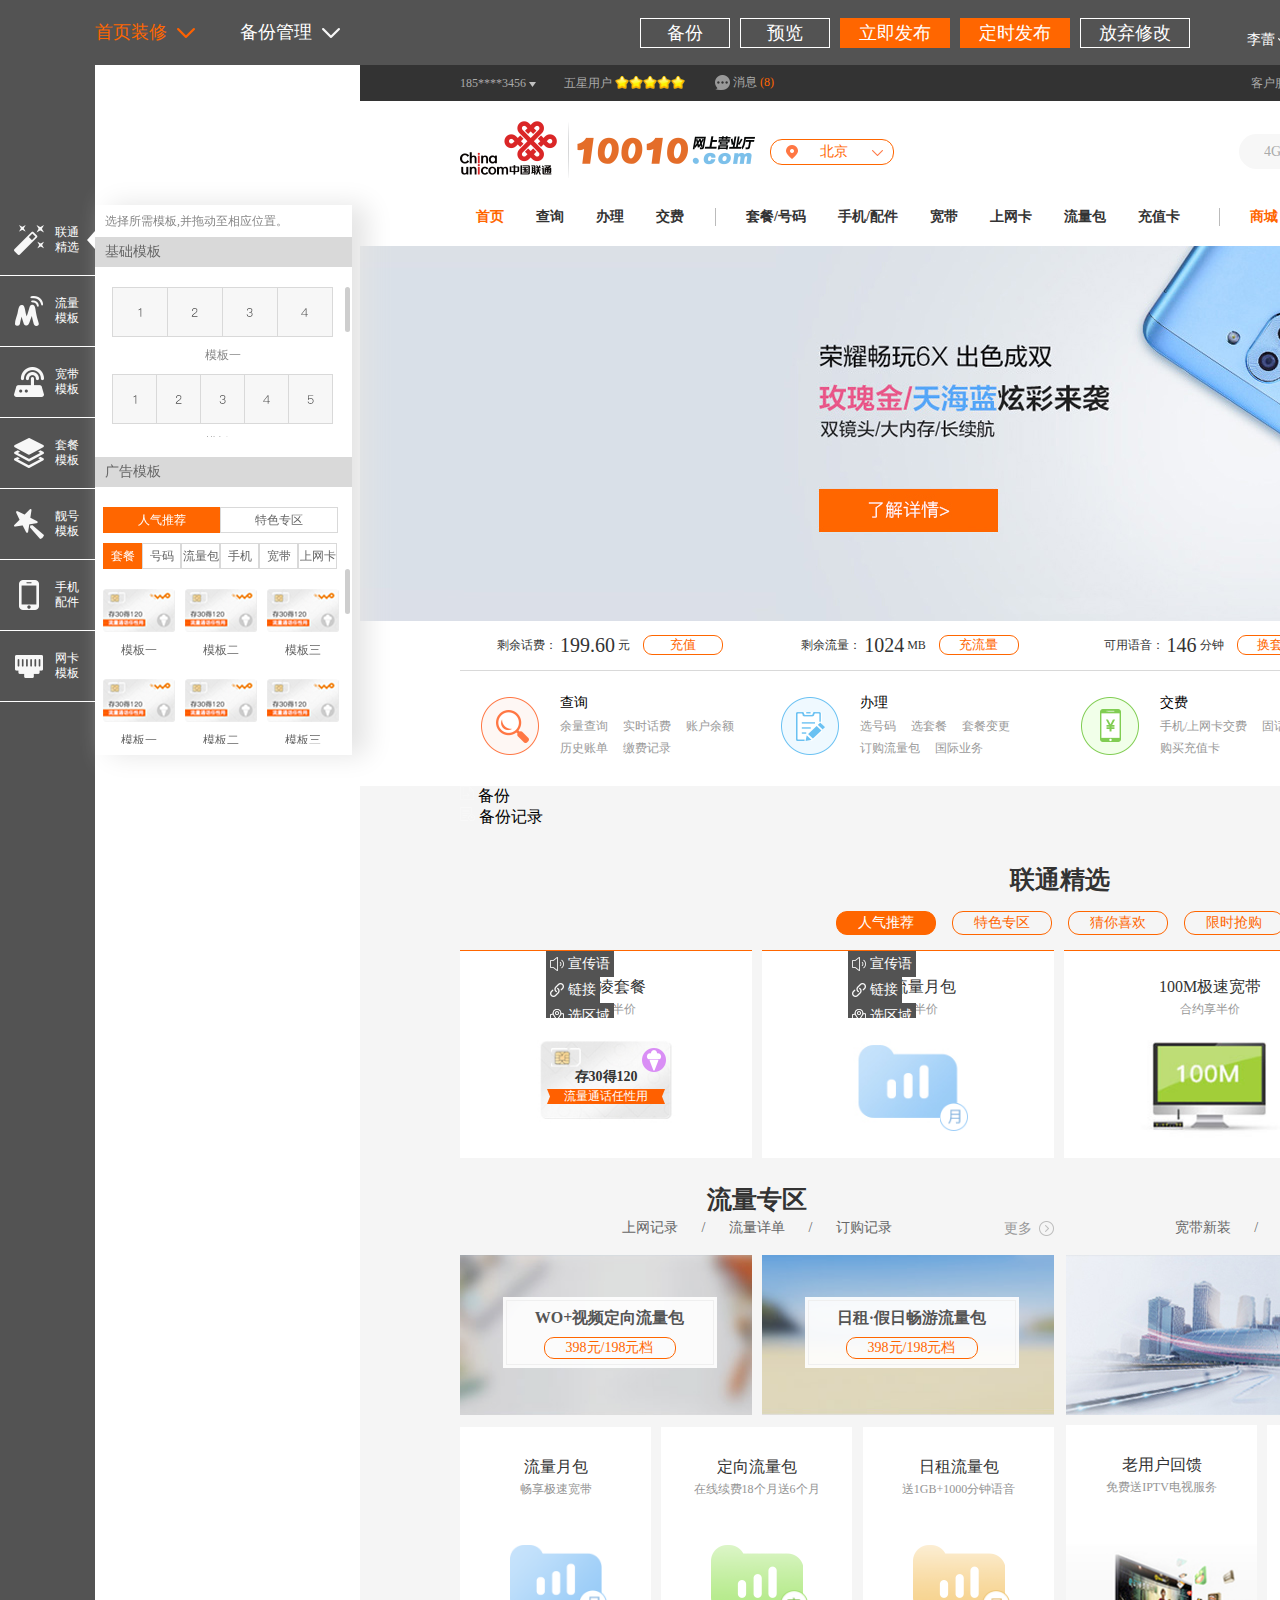
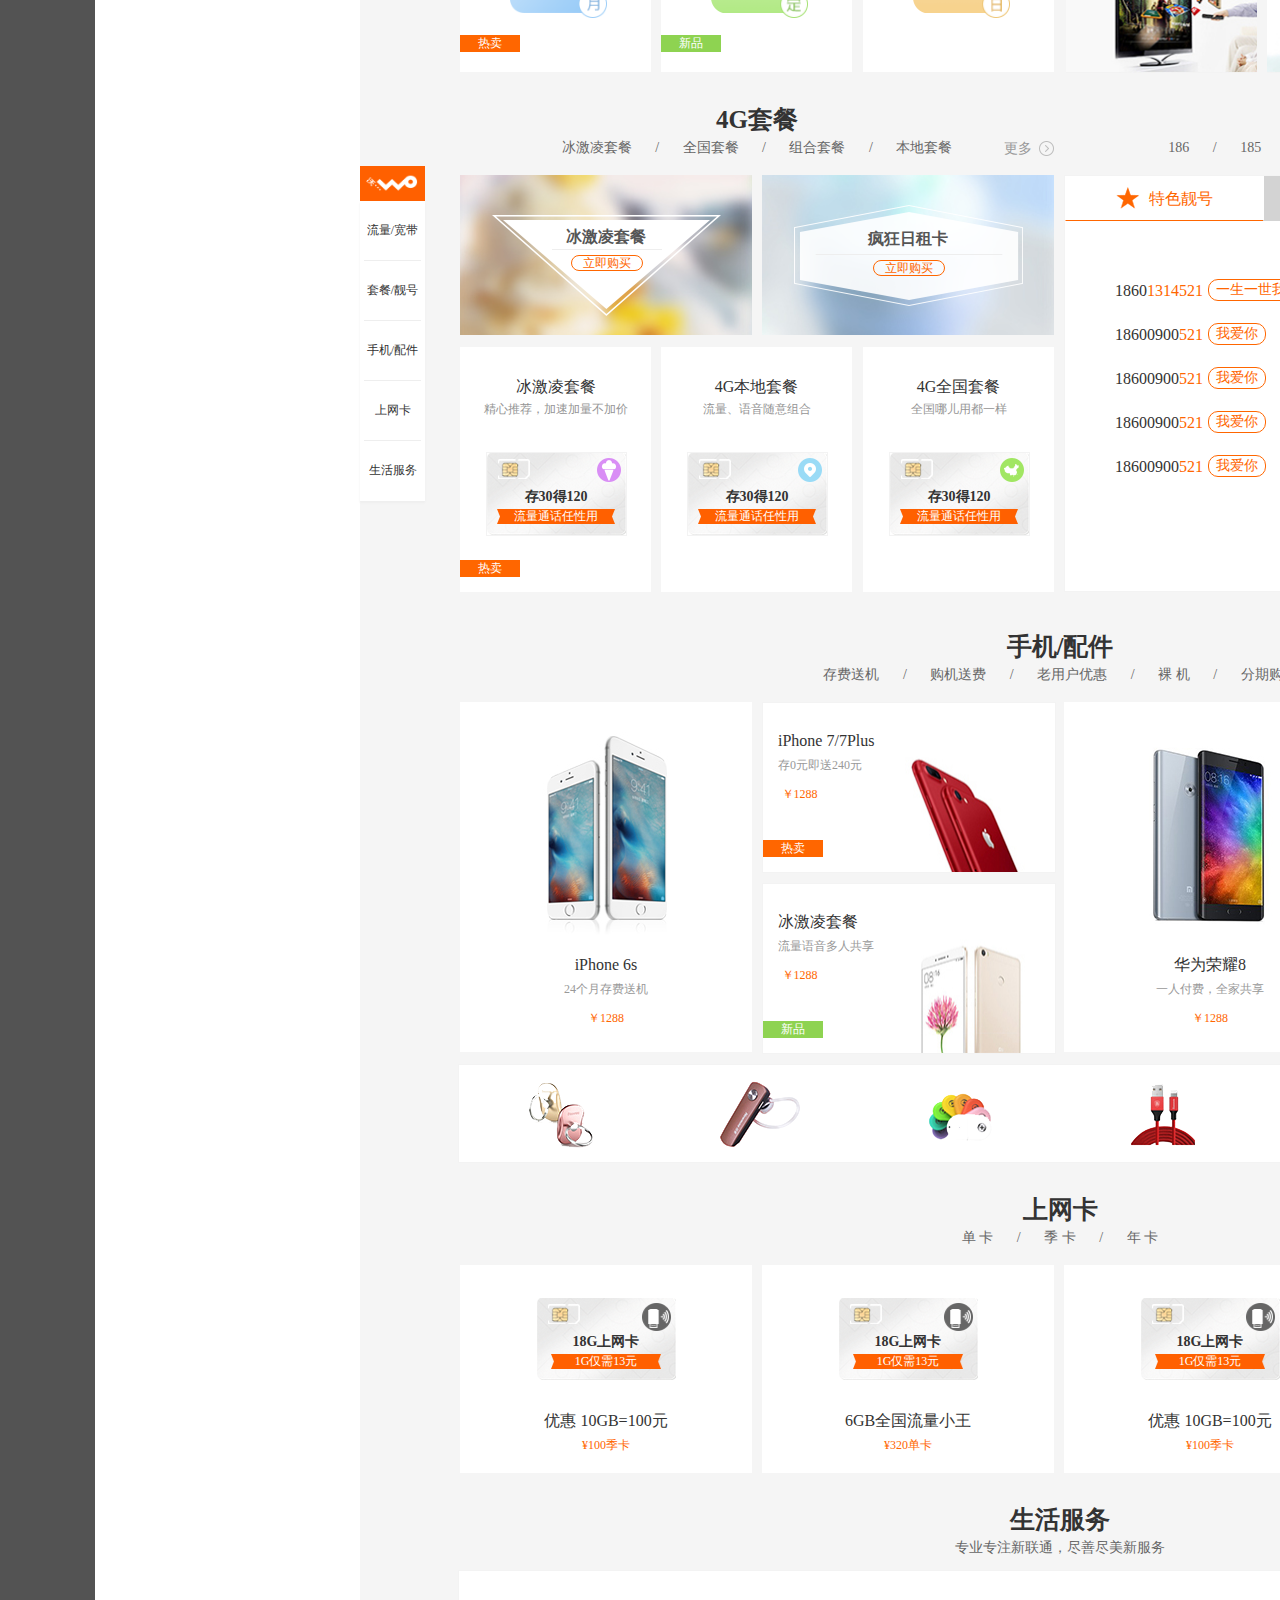
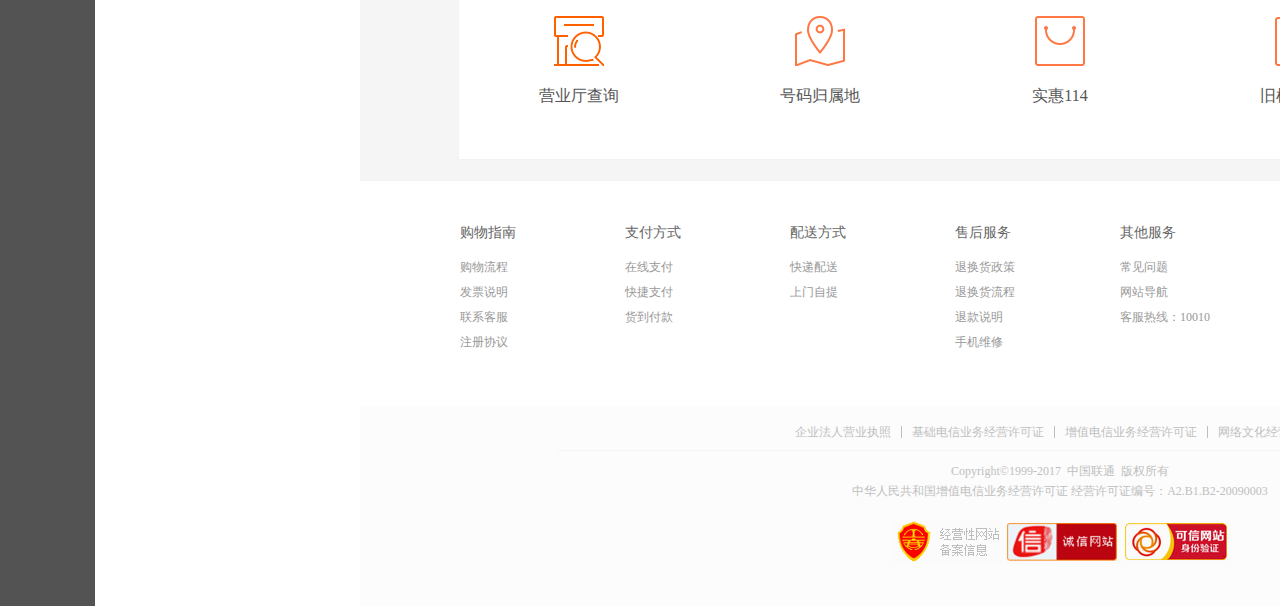
<file: shouye1.html>
<!DOCTYPE html>
<html>
  <head>
    <meta charset="utf-8">
    <meta http-equiv="X-UA-Compatible" content="IE=Edge" />
    <title>联通网上营业厅</title>
    <link rel="stylesheet" href="css/reset.css" />
    <link rel="stylesheet" href="css/new_base2.css" />
    <link rel="stylesheet" href="css/style2.css" />
    <link rel="stylesheet" href="css/backStyle1.css" />
  </head>
  <body id="Body">
    <!-- 后台头部部分开始 -->
    <div class="renovationTWDiv">
      <div class="renovationTop width1400">
        <ul class="renovaModuleUl">
          <li class="colorff6600_1">
            <span>首页装修</span>
            <img src="images/backStage/updown3_acitive.png" class="updown3">
          </li>
          <li class="marginR0">
            <span>备份管理</span>
            <img src="images/backStage/updown3.png" class="updown3">
          </li>
          <!-- <li>
            <span>审核管理</span>
            <img src="images/backStage/updown3.png" class="updown3">
          </li> -->
        </ul>
        <div class="userA">
          <span>李蕾</span>
          <img src="images/backStage/updown3.png" class="updown4">
          <div class="exitBtn">退出</div>
        </div>
        <div class="TopBtndiv">
            <div class="topBtn topBtn1">备份</div>
            <div class="topBtn topBtn1">预览</div>
            <div class="topBtn topBtn2">立即发布</div>
            <div class="topBtn topBtn2">定时发布</div>
            <div class="topBtn topBtn3">放弃修改</div>
        </div>
      </div>
    </div>
    <!-- 后台头部部分结束 -->
    <!-- 前台页面主体内容部分开始 -->
    <div class="width1400 indexContent">
      <!-- 顶部导航部分开始 -->
      <div class="width100 header1">
        <div class="width1200">
            <div class="user_phone line_block cur_pointer fl">
              <span class="">185****3456</span>
              <img src="images/downup_icon_zhl.png" class="down_up1 line_block cur_pointer">
              <div class="user_phone_divs">
                <img src="images/top_up_icon.png" class="top_up_icon">
                <a href="###"><p>修改密码</p></a>
                <a href="###"><p>退出登录</p></a>
              </div>
            </div>

            <span class="line_block user_stars fl">五星用户</span>
            <div class="line_block star_div fl">
              <img src="images/star_icon_zhl.png">
              <img src="images/star_icon_zhl.png">
              <img src="images/star_icon_zhl.png">
              <img src="images/star_icon_zhl.png">
              <img src="images/star_icon_zhl.png">
            </div>
            <a href="###">
              <div class="message_div1 fl">
                <img src="images/message_icon_zhl.png">
                <span>消息</span>
                <span class="colorff6600 message_num cur_pointer">(8)</span>
              </div>
            </a>
            <img src="images/Sina_icon_zhl.png" class="Sina_icon1 icon1 fr">
            <div class="WeChat_icon1 fr">
              <img src="images/WeChat_icon_zhl.png" class="icon1">
              <div class="WeChatErWM_div">
                <img src="images/top_up_icon.png" class="top_up_icon">
                <img src="images/WX_Erm1.jpg" class="download2_icon">
                <p>扫描关注联通公众号</p>
              </div>
            </div>
            <div class="downApp fr">
              <img src="images/phone_icon_zhl.png" class="phone_icon1">
              <span>下载APP</span>
              <div class="downErWM_div">
                <img src="images/top_up_icon.png" class="top_up_icon">
                <img src="images/download2_icon.png" class="download2_icon">
                <p>扫描下载联通APP</p>
              </div>
            </div>
            <ul class="dh1_ul fr">
              <li class="top_client">
                <span class="cur_pointer">客户服务</span>
                <img src="images/downup_icon_zhl.png" class="down_up1 line_block cur_pointer">
                <div class="dh1_downDiv">
                  <img src="images/top_up_icon.png" class="top_up_icon">
                  <a href="###"><p>在线客服</p></a>
                  <a href="###"><p>帮助中心</p></a>
                  <a href="###"><p>沃知道</p></a>
                  <a href="###"><p>常见问题</p></a>
                  <a href="###"><p>问卷调查</p></a>
                  <a href="###"><p>历史投诉</p></a>
                  <a href="###"><p>黑卡举报</p></a>
                </div>
              </li>
              <li class="top_moreServer">
                <span class="cur_pointer">更多电子服务</span>
                <img src="images/downup_icon_zhl.png" class="down_up1 line_block cur_pointer">
                <div class="dh1_downDiv Left0">
                  <img src="images/top_up_icon.png" class="top_up_icon">
                  <a href="###"><p>手机营业厅</p></a>
                  <a href="###"><p>短信营业厅</p></a>
                  <a href="###"><p>微信营业厅</p></a>
                  <a href="###"><p>手机商城</p></a>
                </div>
              </li>
              <li>
                <span>企业门户</span>
              </li>
            </ul>
        </div>
      </div>
      <!-- 顶部导航部分结束 -->

      <!-- 悬浮导航部分开始 -->
      <div class="width100 bgFFF suspend_nav_div">
        <div class="width1200 ">
      <!-- logo部分开始 -->
      <img src="images/logo_1.png" class="logo1">
      <div class="area_divs line_block">
        <div class="area_div line_block">
          <img src="images/dingwei_icon_zhl.png" alt="">
          <span class="area_show colorff6600 cur_pointer">北京</span>
          <img src="images/downup_icon2_zhl.png" class="downup2 fr">
        </div>
        <div class="area_selectDiv">
          <div class="area_selectDiv_rows">
            <div class="area_ABC_t">A-G</div>
            <ul class="area_dq fl">
              <li>北京></li>
              <li>安徽></li>
              <li>重庆></li>
              <li>福建></li>
              <li>广东></li>
              <li>甘肃></li>
              <li>广西></li>
              <li>贵州></li>
            </ul>
          </div>
          <div class="area_selectDiv_rows">
            <div class="area_ABC_t">H-J</div>
            <ul class="area_dq fl">
              <li>湖北></li>
              <li>湖南></li>
              <li>河北></li>
              <li>河南></li>
              <li>海南></li>
              <li>黑龙江></li>
              <li>江苏></li>
              <li>吉林></li>
              <li>江西></li>
            </ul>
          </div>
          <div class="area_selectDiv_rows">
            <div class="area_ABC_t">L-S</div>
            <ul class="area_dq fl">
              <li>辽宁></li>
              <li>内蒙古></li>
              <li>宁夏></li>
              <li>青海></li>
              <li>山东></li>
              <li>上海></li>
              <li>山西></li>
              <li>陕西></li>
              <li>四川></li>
            </ul>
          </div>
          <div class="area_selectDiv_rows">
            <div class="area_ABC_t">T-Z</div>
            <ul class="area_dq fl">
              <li>天津></li>
              <li>新疆></li>
              <li>西藏></li>
              <li>云南></li>
              <li>浙江></li>
              <li>香港></li>
            </ul>
          </div>
        </div>
      </div>

      <div class="shoppingCarDiv fr">
          <img src="images/shoppingCar_zhl.png" class="shoppingCar_icon">
          <div class="productNum">28</div>
      </div>
      <div class="search_div fr">
        <input type="text" value="4G手机免息分期" class="search_input coloraaa">
        <img src="images/search_icon_zhl.png" class="search_btn cur_pointer fr">
        <div class="search_input_div">
          <ul class="search_input_ul coloraaa">
            <li>4G手机免息分期</li>
            <li>省内流量月包</li>
            <li>100M极速宽带</li>
          </ul>
        </div>

      </div>
      <!-- logo部分结束 -->
      <div class="clrDiv"></div>

      <ul class="width1200 suspend_nav color333">
        <li class="paddingL0 width255">
          <ul class="suspend_nav1">
            <li><a href="###" class="colorff6600">首页</a></li>
            <li>
              <a href="###">查询</a>
              <div class="nav_indicate_div">
                <div class="width1200 Two_nav_indicate_D">
                  <img src="images/nav_indicate.png" class="cx_nav_indicate Two_nav_indicate">
                </div>
                <div class="nav_indicate_alls">
                  <div class="width1200">
                    <ul class="cx_ul1 Two_nav_ul1 fl">
                      <li class="paddingL0">
                        <ul class="TwoN_ul">
                          <li class="TwoN_t">
                            <img src="images/cx_jc_icon.png" class="kdTwoN_icon fl">
                            <span>基础业务查询</span>
                          </li>
                          <li><a href="###">实名制状态查询</a></li>
                          <li><a href="###">我的基本信息</a></li>
                          <li><a href="###">余量查询</a></li>
                          <li><a href="###">积分查询</a></li>
                          <li><a href="###">业务办理记录</a></li>
                          <li><a href="###">电子发票查询及开具</a></li>
                          <li><a href="###">资费专区</a></li>
                          <li><a href="###">电子受理单查询</a></li>
                          <li><a href="###">合约期查询</a></li>
                        </ul>
                      </li>
                      <li>
                        <ul class="TwoN_ul">
                          <li class="TwoN_t">
                            <img src="images/cx_hf_icon.png" class="kdTwoN_icon fl">
                            <span>话费业务查询</span>
                          </li>
                          <li><a href="###">实时话费</a></li>
                          <li><a href="###">账户余额</a></li>
                          <li><a href="###">历史账单</a></li>
                          <li><a href="###">通话详单</a></li>
                          <li><a href="###">交费记录</a></li>
                          <li><a href="###">信用额度</a></li>
                          <li><a href="###">话费购</a></li>
                        </ul>
                      </li>
                      <li>
                        <ul class="TwoN_ul">
                          <li class="TwoN_t">
                            <img src="images/cx_ll_icon.png" class="kdTwoN_icon fl">
                            <span>流量业务查询</span>
                          </li>
                          <li><a href="###">手机上网记录</a></li>
                          <li><a href="###">手机上网流量详单</a></li>
                          <li><a href="###">流量包订购记录</a></li>
                          <li><a href="###">流量币账单</a></li>
                          <li><a href="###">WLAN详单</a></li>
                        </ul>
                      </li>
                      <li>
                        <ul class="TwoN_ul">
                          <li class="TwoN_t">
                            <img src="images/cx_kgk_icon.png" class="kdTwoN_icon fl">
                            <span>宽带、固话、上网卡、充值卡业务查询</span>
                          </li>
                          <li><a href="###">宽带装移修进度查询</a></li>
                          <li><a href="###">找回宽带上网账号</a></li>
                          <li><a href="###">宽带测速</a></li>
                          <li><a href="###">充值卡状态查询</a></li>
                          <li><a href="###">上网卡号查询</a></li>
                          <li><a href="###">上网卡使用量</a></li>
                        </ul>
                      </li>
                      <li>
                        <ul class="TwoN_ul">
                          <li class="TwoN_t">
                            <img src="images/cx_wo_icon.png" class="kdTwoN_icon fl">
                            <span>沃世界</span>
                          </li>
                          <li><a href="###">沃家庭成员信息</a></li>
                          <li><a href="###">沃家庭共享时长</a></li>
                          <li><a href="###">智慧沃家成员信息</a></li>
                          <li><a href="###">主副卡成员信息</a></li>
                          <li><a href="###">沃享受套餐成员信息</a></li>
                        </ul>
                      </li>
                      <li class="borderRn">
                        <ul class="TwoN_ul">
                          <li class="TwoN_t">
                            <img src="images/cx_other_icon.png" class="kdTwoN_icon fl">
                            <span>其他业务查询</span>
                          </li>
                          <li><a href="###">短信和彩信详单</a></li>
                          <li><a href="###">短信指令查询</a></li>
                          <li><a href="###">增值业务详单</a></li>
                          <li><a href="###">沃商店详单</a></li>
                          <li><a href="###">沃信用分</a></li>
                          <li><a href="###">电子完工单查询</a></li>
                          <li><a href="###">银行卡代扣交易记录</a></li>
                          <li><a href="###">省份订单</a></li>
                        </ul>
                      </li>
                    </ul>
                    <div class="clrDiv"></div>
                  </div>
                  <div class="clrDiv"></div>
                </div>
              </div>
            </li>
            <li>
              <a href="###">办理</a>
              <div class="nav_indicate_div">
                <div class="width1200 Two_nav_indicate_D">
                  <img src="images/nav_indicate.png" class="bl_nav_indicate Two_nav_indicate">
                </div>
                <div class="nav_indicate_alls">
                  <div class="width1200">
                    <ul class="bl_ul1 Two_nav_ul1 fl">
                      <li class="paddingL0">
                        <ul class="TwoN_ul">
                          <li class="TwoN_t">
                            <img src="images/bl_jc_icon.png" class="kdTwoN_icon fl">
                            <span>基础业务办理</span>
                          </li>
                          <li><a href="###">实名制补登记</a></li>
                          <li><a href="###">通话设置</a></li>
                          <li><a href="###">呼叫转移</a></li>
                          <li><a href="###">服务密码修改</a></li>
                          <li><a href="###">停机保号/复机</a></li>
                          <li><a href="###">挂失/解挂</a></li>
                          <li><a href="###">SIM卡换卡</a></li>
                        </ul>
                      </li>
                      <li>
                        <ul class="TwoN_ul">
                          <li class="TwoN_t">
                            <img src="images/bl_tc1_icon.png" class="kdTwoN_icon fl">
                            <span>套餐办理</span>
                          </li>
                          <li><a href="###">选号码</a></li>
                          <li><a href="###">选套餐</a></li>
                          <li><a href="###">套餐变更</a></li>
                          <li><a href="###">共享套餐成员管理</a></li>
                          <li><a href="###">升级4G</a></li>
                          <li><a href="###">升级4G状态查询</a></li>
                        </ul>
                      </li>
                      <li>
                        <ul class="TwoN_ul">
                          <li class="TwoN_t">
                            <img src="images/bl_dg_icon.png" class="kdTwoN_icon fl">
                            <span>订购流量</span>
                          </li>
                          <li><a href="###">流量半年包</a></li>
                          <li><a href="###">闲时流量包</a></li>
                          <li><a href="###">流量加油包</a></li>
                          <li><a href="###">校园定向叠加包</a></li>
                          <li><a href="###">WO+视频定向流量包</a></li>
                          <li><a href="###">假日畅游流量包</a></li>
                          <li><a href="###">流量月包</a></li>
                          <li><a href="###">日租流量包</a></li>
                          <li><a href="###">音乐包</a></li>
                        </ul>
                      </li>
                      <li>
                        <ul class="TwoN_ul">
                          <li class="TwoN_t">
                            <img src="images/bl_internation_icon.png" class="kdTwoN_icon fl">
                            <span>国际业务办理</span>
                          </li>
                          <li><a href="###">国际、港澳台漫游</a></li>
                          <li><a href="###">国际、港澳台长途</a></li>
                          <li><a href="###">国际、港澳台漫游资费</a></li>
                        </ul>
                      </li>
                      <li>
                        <ul class="TwoN_ul">
                          <li class="TwoN_t">
                            <img src="images/bl_jf_icon.png" class="kdTwoN_icon fl">
                            <span>积分兑换</span>
                          </li>
                          <li><a href="###">兑换流量包</a></li>
                          <li><a href="###">兑换充值卡</a></li>
                          <li><a href="###">积分商城</a></li>
                        </ul>
                      </li>
                      <li>
                        <ul class="TwoN_ul">
                          <li class="TwoN_t">
                            <img src="images/bl_wlan_icon.png" class="kdTwoN_icon fl">
                            <span>WLAN业务办理</span>
                          </li>
                          <li><a href="###">WLAN开通/关闭</a></li>
                          <li><a href="###">WLAN密码修改/重置</a></li>
                        </ul>
                      </li>
                      <li class="borderRn">
                        <ul class="TwoN_ul">
                          <li class="TwoN_t">
                            <img src="images/bl_other_icon.png" class="kdTwoN_icon fl">
                            <span>其他业务办理</span>
                          </li>
                          <li><a href="###">网龄升级计划</a></li>
                          <li><a href="###">亲情号码设置</a></li>
                          <li><a href="###">21M上网办理</a></li>
                          <li><a href="###">流量放心用</a></li>
                          <li><a href="###">开通4G网络</a></li>
                          <li><a href="###">调整信用额度</a></li>
                          <li><a href="###">电子对账单</a></li>
                          <li><a href="###">银行卡代扣</a></li>
                          <li><a href="###">账户互通服务</a></li>
                          <li><a href="###">20元套餐可选包办理</a></li>
                        </ul>
                      </li>
                    </ul>
                    <div class="clrDiv"></div>
                  </div>
                  <div class="clrDiv"></div>
                </div>
              </div>
            </li>
            <li class="">
              <a href="###">交费</a>
              <div class="nav_indicate_div">
                <div class="width1200 Two_nav_indicate_D">
                  <img src="images/nav_indicate.png" class="jf_nav_indicate Two_nav_indicate">
                </div>
                <div class="nav_indicate_alls">
                  <div class="width1200">
                    <ul class="jf_ul1 Two_nav_ul1 fl">
                      <li class="paddingL0">
                        <ul class="TwoN_ul">
                          <li class="TwoN_t">
                            <img src="images/jf_jhf_icon.png" class="kdTwoN_icon fl">
                            <span>交话费</span>
                          </li>
                          <li>
                            <ul class="jf_Two_navUl">
                              <li><a href="###">手机/上网卡交费</a></li>
                              <li><a href="###">固话/宽带交费</a></li>
                              <li><a href="###">购买充值卡</a></li>
                              <li><a href="###">交费/购卡记录</a></li>
                              <li class="paddingR0"><a href="###">充值卡状态查询</a></li>
                            </ul>
                          </li>
                        </ul>
                      </li>
                      <li>
                        <ul class="TwoN_ul">
                          <li class="TwoN_t">
                            <img src="images/jf_ltsh_icon.png" class="kdTwoN_icon fl">
                            <span>联通商户</span>
                          </li>
                          <li>
                            <ul class="jf_Two_navUl">
                              <li><a href="###">缴费站交费（仅限空中充值业务）</a></li>
                              <li><a href="###">大额业务</a></li>
                            </ul>
                          </li>
                        </ul>
                      </li>
                      <li class="borderRn">
                        <ul class="TwoN_ul">
                          <li class="TwoN_t">
                            <img src="images/jf_wo_icon.png" class="kdTwoN_icon fl">
                            <span>沃账户</span>
                          </li>
                          <li><a href="###">沃账户充值</a></li>
                        </ul>
                      </li>
                    </ul>
                    <div class="clrDiv"></div>
                  </div>
                  <div class="clrDiv"></div>
                </div>
              </div>
            </li>
          </ul>
        </li>
        <li class="width475 paddingL14 paddingR14">
          <ul class="suspend_nav1">
            <li>
              <a>
                <span href="###">套餐/</span>
                <span href="###">号码</span>
              </a>
              <div class="nav_indicate_div">
                <div class="width1200 Two_nav_indicate_D">
                  <img src="images/nav_indicate.png" class="phoneNumber_nav_indicate Two_nav_indicate">
                </div>
                <div class="nav_indicate_alls">
                  <div class="width1200">
                    <ul class="phoneNumber_Tnav_ul1 Two_nav_ul1 fl">
                      <li class="paddingL0">
                        <ul class="TwoN_ul">
                          <li class="TwoN_t">
                            <img src="images/number_xhm_icon.png" class="kdTwoN_icon fl">
                            <span>选号码</span>
                          </li>
                          <li class="phone_Tnav_ppli">
                            <a href="###">186</a>
                            <a href="###">185</a></br>
                            <a href="###">156</a>
                            <a href="###">156</a></br>
                            <a href="###">186</a>
                            <a href="###">185</a></br>
                            <a href="###">156</a>
                            <a href="###">156</a></br>
                          </li>
                        </ul>
                      </li>
                      <li>
                        <ul class="TwoN_ul">
                          <li class="TwoN_t">
                            <img src="images/number_tc_icon.png" class="kdTwoN_icon fl">
                            <span>4G套餐</span>
                          </li>
                          <li><a href="###">4G全国套餐</a></li>
                          <li><a href="###">4G组合套餐</a></li>
                          <li><a href="###">冰激凌套餐</a></li>
                          <li><a href="###">4G校园套餐</a></li>
                          <li><a href="###">4G本地套餐</a></li>
                        </ul>
                      </li>
                      <li>
                        <ul class="TwoN_ul">
                          <li class="TwoN_t">
                            <img src="images/number_tc_icon.png" class="kdTwoN_icon fl">
                            <span>优惠活动</span>
                          </li>
                          <li><a href="###">老用户优惠</a></li>
                        </ul>
                      </li>
                      <li class="borderRn">
                        <img src="images/th_cp_pic3.png" class="recommendPic">
                      </li>
                    </ul>
                    <div class="fl recommendTC_div">
                      <p class="recommendTC_tit">冰激凌套餐 — 全国流量放心用，全国通话任性打</p>
                      <p class="recommendTC_dec">流量加10倍，速率100M起；更有好礼送不停！</p>
                      <p class="recommendTC_price">¥398.00/¥198.00档</p>
                      <div class="recommendTC_czBtn">立即办理</div>
                    </div>
                    <div class="clrDiv"></div>
                  </div>
                  <div class="clrDiv"></div>
                </div>
              </div>
            </li>
            <li>
              <a>
                <span href="###">手机/</span>
                <span href="###">配件</span>
              </a>
              <div class="nav_indicate_div">
                <div class="width1200 Two_nav_indicate_D">
                  <img src="images/nav_indicate.png" class="phone_nav_indicate Two_nav_indicate">
                </div>
                <div class="nav_indicate_alls">
                  <div class="width1200">
                    <ul class="phone_Tnav_ul1 Two_nav_ul1 fl">
                      <li class="paddingL0">
                        <ul class="TwoN_ul">
                          <li class="TwoN_t">
                            <img src="images/phone_pp_icon.png" class="kdTwoN_icon fl">
                            <span>品牌</span>
                          </li>
                          <li class="phone_Tnav_ppli">
                            <a href="###">苹果</a>
                            <a href="###">小米</a></br>
                            <a href="###">华为</a>
                            <a href="###">vivo</a></br>
                            <a href="###">索尼</a>
                            <a href="###">联想</a></br>
                            <a href="###">中兴</a>
                            <a href="###">酷派</a></br>
                            <a href="###">HTC</a>
                            <a href="###">三星</a></br>
                            <a href="###">海尔</a>
                            <a href="###">TCL</a></br>
                            <a href="###">魅族</a>
                            <a href="###">OPPO</a></br>
                            <a href="###">诺基亚</a>
                          </li>
                        </ul>
                      </li>
                      <li>
                        <ul class="TwoN_ul">
                          <li class="TwoN_t">
                            <img src="images/phone_hd_icon.png" class="kdTwoN_icon fl">
                            <span>活动</span>
                          </li>
                          <li><a href="###">存费送机</a></li>
                          <li><a href="###">购机送费</a></li>
                          <li><a href="###">裸机热卖</a></li>
                          <li><a href="###">招联信用0利息0手续费</a></li>
                          <li><a href="###">老用户0元购</a></li>
                        </ul>
                      </li>
                      <li>
                        <ul class="TwoN_ul">
                          <li class="TwoN_t">
                            <img src="images/phone_td_icon.png" class="kdTwoN_icon fl">
                            <span>特点</span>
                          </li>
                          <li><a href="###">4G手机</a></li>
                          <li><a href="###">双卡双待</a></li>
                          <li><a href="###">千元智能机</a></li>
                          <li><a href="###">大屏</a></li>
                        </ul>
                      </li>
                      <li>
                        <ul class="TwoN_ul">
                          <li class="TwoN_t">
                            <img src="images/phone_pjlx_icon.png" class="kdTwoN_icon fl">
                            <span>配件类型</span>
                          </li>
                          <li><a href="###">防护套膜</a></li>
                          <li><a href="###">支架外设</a></li>
                          <li><a href="###">存储卡设备</a></li>
                          <li><a href="###">车载配件</a></li>
                          <li><a href="###">电源电池</a></li>
                          <li><a href="###">耳机音箱</a></li>
                          <li><a href="###">数据线</a></li>
                          <li><a href="###">鼠标键盘</a></li>
                        </ul>
                      </li>
                      <li class="borderRn">
                        <img src="images/iphone7P_icon.png" class="recommendPic">
                      </li>
                    </ul>
                    <div class="fl recommendTC_div">
                      <p class="recommendTC_tit">苹果（APPLE）iPhone 7/iPhone 7 Plus 防溅抗水</p>
                      <p class="recommendTC_dec">A10芯片 双摄像头 Retina HD 显示屏</p>
                      <p class="recommendTC_price">¥6380.00</p>
                      <div class="recommendTC_czBtn">立即购买</div>
                    </div>
                    <div class="clrDiv"></div>
                  </div>
                  <div class="clrDiv"></div>
                </div>
              </div>
            </li>
            <li>
              <a href="###">宽带</a>
              <div class="nav_indicate_div">
                <div class="width1200 Two_nav_indicate_D">
                  <img src="images/nav_indicate.png" class="kd_nav_indicate Two_nav_indicate">
                </div>
                <div class="nav_indicate_alls">
                  <div class="width1200">
                    <ul class="kd_ul1 Two_nav_ul1 fl">
                      <li class="paddingL0">
                        <ul class="TwoN_ul">
                          <li class="TwoN_t">
                            <img src="images/kd_icon.png" class="kdTwoN_icon fl">
                            <span>宽带新装</span>
                          </li>
                          <li><a href="###">单宽带</a></li>
                          <li><a href="###">智慧沃家</a></li>
                        </ul>
                      </li>
                      <li>
                        <ul class="TwoN_ul">
                          <li class="TwoN_t">
                            <img src="images/user_icon.png" class="kdTwoN_icon fl">
                            <span>老用户</span>
                          </li>
                          <li><a href="###">宽带续费</a></li>
                          <li><a href="###">宽带提速</a></li>
                          <li><a href="###">老用户回馈（免费送IPTV电视服务）</a></li>
                        </ul>
                      </li>
                      <li>
                        <ul class="TwoN_ul">
                          <li class="TwoN_t">
                            <img src="images/kd_helper_icon.png" class="kdTwoN_icon fl">
                            <span>宽带助手</span>
                          </li>
                          <li><a href="###">网络覆盖查询</a></li>
                          <li><a href="###">宽带测速</a></li>
                          <li><a href="###">宽带报修</a></li>
                          <li><a href="###">订单查询</a></li>
                        </ul>
                      </li>
                      <li class="borderRn">
                        <img src="images/popcorn_icon.png" class="recommendPic">
                      </li>
                    </ul>
                    <div class="fl recommendTC_div">
                      <p class="recommendTC_tit">智慧沃家 — 共享版/组合套餐优化版</p>
                      <p class="recommendTC_dec">流量加10倍，速率100M起；更有好礼送不停！</p>
                      <p class="recommendTC_price">¥188.00/月</p>
                      <div class="recommendTC_czBtn">预约安装</div>
                    </div>
                    <div class="clrDiv"></div>
                  </div>
                  <div class="clrDiv"></div>
                </div>
              </div>
            </li>
            <li>
              <a href="###">上网卡</a>
              <div class="nav_indicate_div">
                <div class="width1200 Two_nav_indicate_D">
                  <img src="images/nav_indicate.png" class="swk_nav_indicate Two_nav_indicate">
                </div>
                <div class="nav_indicate_alls">
                  <div class="width1200">
                    <ul class="swk_Tnav_ul1 Two_nav_ul1 fl">
                      <li class="paddingL0">
                        <ul class="TwoN_ul">
                          <li class="TwoN_t">
                            <img src="images/swk_tc_icon.png" class="kdTwoN_icon fl">
                            <span>套餐类型</span>
                          </li>
                          <li>
                            <ul class="jf_Two_navUl">
                              <li><a href="###">月卡</a></li>
                              <li><a href="###">季卡</a></li>
                              <li class="paddingR0"><a href="###">年卡</a></li>
                            </ul>
                          </li>
                        </ul>
                      </li>
                      <li>
                        <ul class="TwoN_ul">
                          <li class="TwoN_t">
                            <img src="images/swk_wl_icon.png" class="kdTwoN_icon fl">
                            <span>网络类型</span>
                          </li>
                          <li>
                            <ul class="jf_Two_navUl">
                              <li><a href="###">3G上网卡</a></li>
                              <li class="paddingR0"><a href="###">4G上网卡</a></li>
                            </ul>
                          </li>
                        </ul>
                      </li>
                      <li class="borderRn">
                        <img src="images/swk_icon.png" class="recommendPic">
                      </li>
                    </ul>
                    <div class="fl recommendTC_div">
                      <p class="recommendTC_tit">【爆款4G全国数据套餐6GB半年包（单卡）】包含全国6GB大流量</p>
                      <p class="recommendTC_dec">每月仅需53元 全国大流量/半年有效/流量卡</p>
                      <p class="recommendTC_price">¥320.00/月</p>
                      <div class="recommendTC_czBtn">立即购买</div>
                    </div>
                    <div class="clrDiv"></div>
                  </div>
                  <div class="clrDiv"></div>
                </div>
              </div>
            </li>
            <li>
              <a href="###" class="suspend_nav1_a14">流量包</a>
              <div class="nav_indicate_div">
                <div class="width1200 Two_nav_indicate_D">
                  <img src="images/nav_indicate.png" class="llb_nav_indicate Two_nav_indicate">
                </div>
                <div class="nav_indicate_alls">
                  <div class="width1200">
                    <ul class="llb_Tnav_ul1 Two_nav_ul1 fl">
                      <li class="paddingL0">
                        <ul class="TwoN_ul">
                          <li class="TwoN_t">
                            <img src="images/bl_dg_icon.png" class="kdTwoN_icon fl">
                            <span>订购流量</span>
                          </li>
                          <li>
                            <ul class="jf_Two_navUl">
                              <li><a href="###">流量半年包</a></li>
                              <li class="paddingR0"><a href="###">流量月包</a></li>
                              </br>
                              <li><a href="###">流量加油包</a></li>
                              <li class="paddingR0"><a href="###">闲时流量包</a></li>
                              </br>
                              <li><a href="###">WO+视频定向流量包</a></li>
                              <li class="paddingR0"><a href="###">假日畅游流量包</a></li>
                              </br>
                              <li><a href="###">日租流量包</a></li>
                              <li class="paddingR0"><a href="###">校园定向叠加包</a></li>
                              </br>
                              <li><a href="###">音乐包</a></li>
                            </ul>
                          </li>
                        </ul>
                      </li>
                      <li>
                        <ul class="TwoN_ul">
                          <li class="TwoN_t">
                            <img src="images/llcx_icon.png" class="kdTwoN_icon fl">
                            <span>流量使用查询</span>
                          </li>
                          <li><a href="###">我的流量包</a></li>
                          <li><a href="###">上网记录</a></li>
                          <li><a href="###">流量详单</a></li>
                          <li><a href="###">订购记录</a></li>
                          <li><a href="###">流量币详单</a></li>
                          <li><a href="###">WLAN详单</a></li>
                        </ul>
                      </li>
                      <li class="borderRn">
                        <img src="images/tj_llb_rb_icon.png" class="recommendPic">
                      </li>
                    </ul>
                    <div class="fl recommendTC_div">
                      <p class="recommendTC_tit">5元1GB流量日租包等你约...流量加满，朋友圈刷存在感</p>
                      <p class="recommendTC_dec">每月仅需53元 全国大流量/半年有效/流量卡</p>
                      <p class="recommendTC_price">¥5.00/月</p>
                      <div class="recommendTC_czBtn">立即订购</div>
                    </div>
                    <div class="clrDiv"></div>
                  </div>
                  <div class="clrDiv"></div>
                </div>
              </div>
            </li>
            <li>
              <a href="###" class="suspend_nav1_a14">充值卡</a>
              <div class="nav_indicate_div">
                <div class="width1200 Two_nav_indicate_D">
                  <img src="images/nav_indicate.png" class="czk_nav_indicate Two_nav_indicate">
                </div>
                <div class="nav_indicate_alls">
                  <div class="width1200">
                    <ul class="czk_ul1 Two_nav_ul1">
                      <li class="paddingL0">
                        <ul class="TwoN_ul">
                          <li class="TwoN_t">
                            <img src="images/czk_mz_icon.png" class="kdTwoN_icon fl">
                            <span><a href="###" class="czk_link">20元面值</a></span>
                          </li>
                        </ul>
                      </li>
                      <li>
                        <ul class="TwoN_ul">
                          <li class="TwoN_t">
                            <img src="images/czk_mz_icon.png" class="kdTwoN_icon fl">
                            <span><a href="###" class="czk_link">30元面值</a></span>
                          </li>
                        </ul>
                      </li>
                      <li>
                        <ul class="TwoN_ul">
                          <li class="TwoN_t">
                            <img src="images/czk_mz_icon.png" class="kdTwoN_icon fl">
                            <span><a href="###" class="czk_link">50元面值</a></span>
                          </li>
                        </ul>
                      </li>
                      <li class="borderRn">
                        <ul class="TwoN_ul">
                          <li class="TwoN_t">
                            <img src="images/czk_mz_icon.png" class="kdTwoN_icon fl">
                            <span><a href="###" class="czk_link">100元面值</a></span>
                          </li>
                        </ul>
                      </li>
                    </ul>
                    <div class="clrDiv"></div>
                  </div>
                  <div class="clrDiv"></div>
                </div>
              </div>
            </li>
          </ul>
        </li>
        <li class="width215 paddingL14 paddingR14">
          <ul class="suspend_nav1">
            <li><a href="###" class="colorff6600">商城</a></li>
            <li>
              <img src="images/hot_icon_zlhl.png" class="hot_icon">
              <a href="###">特色专区</a>
              <div class="nav_indicate_div">
                <div class="width1200 Two_nav_indicate_D">
                  <img src="images/nav_indicate.png" class="tszq_nav_indicate Two_nav_indicate">
                </div>
                <div class="nav_indicate_alls">
                  <div class="width1200">
                    <ul class="tszq_Tnav_ul1 Two_nav_ul2 fl">
                      <li>
                        <img src="images/tszq_tj_pic1.png" class="recommendPic2 fl">
                        <div class="fl recommendTC_div1">
                          <p class="recommendTC_tit marginB7">4G专区</p>
                          <p class="recommendTC_dec1">倍加贴心的套餐，倍加智能的手机</p>
                          <p class="recommendTC_dec1">倍加丰富的上网卡，倍加丰富的流量</p>
                        </div>
                      </li>
                      <li>
                        <img src="images/tszq_tj_pic2.png" class="recommendPic2 fl">
                        <div class="fl recommendTC_div1">
                          <p class="recommendTC_tit marginB7">iPhone 专区</p>
                          <p class="recommendTC_dec1">超级品牌，超低价格</p>
                          <p class="recommendTC_dec1">手机折上折+品牌专属礼包+套餐半价</p>
                        </div>
                      </li>
                      <li class="borderRn marginR0">
                        <img src="images/tszq_tj_pic3.png" class="recommendPic2 fl">
                        <div class="fl recommendTC_div1">
                          <p class="recommendTC_tit marginB7">漫游业务专区</p>
                          <p class="recommendTC_dec1">开通200余个国家和地区的500余家
                            运营商的漫游业务，国际业务服务</p>
                          <p class="recommendTC_dec1">免费热线：18618610010</p>
                        </div>
                      </li>
                    </ul>

                    <div class="clrDiv"></div>
                  </div>
                  <div class="clrDiv"></div>
                </div>
              </div>
            </li>
            <li>
              <a href="###">特惠</a>
              <div class="nav_indicate_div">
                <div class="width1200 Two_nav_indicate_D">
                  <img src="images/nav_indicate.png" class="th_nav_indicate Two_nav_indicate">
                </div>
                <div class="nav_indicate_alls">
                  <div class="width1200">
                    <ul class="th_Tnav_ul1 Two_nav_ul2 fl">
                      <li>
                        <img src="images/th_cp_pic1.png" class="recommendPic2 fl">
                        <div class="fl recommendTC_div1">
                          <p class="recommendTC_tit marginB7">流量疯抢，告别流量荒！</p>
                          <p>
                            <span class="llz_span">500M</span>
                            <span class="llprice_span colorff6600">¥1.1</span>
                            <span>限量11万份</span>
                          </p>
                          <p>
                            <span class="llz_span">500M</span>
                            <span class="llprice_span colorff6600">¥1.1</span>
                            <span>限量11万份</span>
                          </p>
                        </div>
                      </li>
                      <li>
                        <img src="images/th_cp_pic2.png" class="recommendPic2 fl">
                        <div class="fl recommendTC_div1">
                          <p class="recommendTC_tit marginB7">合约购机，聚划算</p>
                          <p class="recommendTC_dec1">合约升级：购机可享4G套餐全年半价</p>
                          <p class="recommendTC_dec1">优惠升级：每日爆款秒杀，全场送券</p>
                          <p class="recommendTC_dec1">折上折</p>
                        </div>
                      </li>
                      <li class="borderRn marginR0">
                        <img src="images/th_cp_pic3.png" class="recommendPic2 fl">
                        <div class="fl recommendTC_div1">
                          <p class="recommendTC_tit marginB7">冰激凌套餐</p>
                          <p class="recommendTC_dec1">全国流量放心用，全国通话任性打！</p>
                          <p class="recommendTC_price1">¥398.00/¥198.00档</p>
                          <div class="recommendTC_czBtn">立即办理</div>
                        </div>
                      </li>
                    </ul>

                    <div class="clrDiv"></div>
                  </div>
                  <div class="clrDiv"></div>
                </div>
              </div>
            </li>
          </ul>
        </li>
        <li class="paddingR0 paddingL14 borderRn width181">
          <ul class="suspend_nav1">
            <li><a href="###">积分商城</a></li>
            <li>
              <a href="###" class="myW_a">我的联通</a>
              <div class="nav_indicate_div">
                <div class="width1200 Two_nav_indicate_D">
                  <img src="images/nav_indicate.png" class="myWo_nav_indicate Two_nav_indicate">
                </div>
                <div class="nav_indicate_alls">
                  <div class="width1200">
                    <ul class="myWo_ul1 Two_nav_ul1 fl">
                      <li class="paddingL0">
                        <ul class="TwoN_ul">
                          <li class="TwoN_t">
                            <img src="images/myWo_sy_icon.png" class="kdTwoN_icon fl">
                            <span>我的使用情况</span>
                          </li>
                          <li>
                            <ul class="jf_Two_navUl">
                              <li><a href="###">我的套餐</a></li>
                              <li class="paddingR0"><a href="###">我的流量包</a></li>
                            </br>
                            <li><a href="###">我的增值业务</a></li>
                            <li class="paddingR0"><a href="###">实时话费</a></li>
                            </br>
                            <li><a href="###">余量查询</a></li>
                            <li class="paddingR0"><a href="###">已订业务</a></li>
                            </ul>
                          </li>
                        </ul>
                      </li>
                      <li>
                        <ul class="TwoN_ul">
                          <li class="TwoN_t">
                            <img src="images/myWo_jy_icon.png" class="kdTwoN_icon fl">
                            <span>我的交易</span>
                          </li>
                          <li>
                            <ul class="jf_Two_navUl">
                              <li><a href="###">我的订单</a></li>
                              <li class="paddingR0"><a href="###">预约订单</a></li>
                              </br>
                              <li><a href="###">免登录订单</a></li>
                              <li class="paddingR0"><a href="###">售后处理订单</a></li>
                              </br>
                              <li><a href="###">业务办理记录</a></li>
                            </ul>
                          </li>
                        </ul>
                      </li>
                      <li>
                        <ul class="TwoN_ul">
                          <li class="TwoN_t">
                            <img src="images/myWo_zc_icon.png" class="kdTwoN_icon fl">
                            <span>我的资产</span>
                          </li>
                          <li>
                            <ul class="jf_Two_navUl">
                              <li><a href="###">我的积分</a></li>
                              <li class="paddingR0"><a href="###">我的代金券</a></li>
                              </br>
                              <li><a href="###">我的奖励</a></li>
                              <li class="paddingR0"><a href="###">我的礼包</a></li>
                              </br>
                              <li><a href="###">沃信用分</a></li>
                            </ul>
                          </li>
                        </ul>
                      </li>
                      <li class="borderRn">
                        <ul class="TwoN_ul">
                          <li class="TwoN_t">
                            <img src="images/myWo_zhxx_icon.png" class="kdTwoN_icon fl">
                            <span>账户信息</span>
                          </li>
                          <li>
                            <ul class="jf_Two_navUl">
                              <li><a href="###">我的信息</a></li>
                              <li class="paddingR0"><a href="###">密码修改</a></li>
                              </br>
                              <li><a href="###">账号绑定</a></li>
                              <li class="paddingR0"><a href="###">收货地址</a></li>
                              </br>
                              <li><a href="###">机票联系人</a></li>
                              <li class="paddingR0"><a href="###">登录记录</a></li>
                              </br>
                              <li><a href="###">我的足迹</a></li>
                              <li class="paddingR0"><a href="###">安全中心</a></li>
                            </ul>
                          </li>
                        </ul>
                      </li>
                    </ul>
                    <div class="clrDiv"></div>
                  </div>
                  <div class="clrDiv"></div>
                </div>
              </div>
            </li>
          </ul>
        </li>
      </ul>
    </div>
      </div>

      <!-- 悬浮导航部分结束 -->

    <div class="width100 banner_div1">

        <!-- banner1部分开始 -->
        <ul class="width100 banner_ul1">
          <li>
            <a href="###" class="banner1_a">
              <!-- <img src="images/star_icon_zhl.png" style="width:100%;height:100%;"> -->
              <img src="images/banner1_zhl.jpg" class="banner1_pic">
            </a>
          </li>
          <li>
            <a href="###" class="banner1_a">
              <!-- <img src="images/star_icon_zhl.png" style="width:100%;height:100%;"> -->
              <img src="images/banner1_zhl.jpg" class="banner1_pic">
            </a>
          </li>
        </ul>

      <ul class="banner_index_ul">
      </ul>
      <!-- banner1部分结束 -->

        <div class="banner_right_bg"></div>
        <div class="banner_right_div">
          <ul class="cz_price">
            <li>
              <span>20元</span>
              <img src="images/downup_icon3_zhl.png" class="downup3 dn">
            </li>
            <li>
              <span class="select_span">30元</span>
              <img src="images/downup_icon3_zhl.png" class="downup3">
            </li>
            <li>
              <span>50元</span>
              <img src="images/downup_icon3_zhl.png" class="downup3 dn">
            </li>
            <li>
              <span>100元</span>
              <img src="images/downup_icon3_zhl.png" class="downup3 dn">
            </li>
            <li>
              <span>300元</span>
              <img src="images/downup_icon3_zhl.png" class="downup3 dn">
            </li>
            <li>
              <span class="borderF zdy_btn">自定义</span>
            </li>
          </ul>
          <div class="otherP">
              <input type="text" name="" value="输入金额" class="otherP_input cz_input color666 fl">
              <div class="czPSe_btn borderF fr">选金额</div>
          </div>
          <div class="cz_div">
            <input type="text" class="color666 cz_phone cz_input fl" value="输入手机/固话号码">
            <div class="cz_btn fr">充值</div>
          </div>
          <div class="notice_bg"></div>
          <div class="notice_div">
            <div class="notice_top">
              <img src="images/broadcast_icon_zhl.png" class="notice_icon fl">
              <span>公告</span>
              <a href="###" class="fr colorfff">更多></a>
            </div>
            <ul class="notice_list">
              <li><span class="listRound"></span>北京一卡充系统升级业务公告</li>
              <li><span class="listRound"></span>中国联合网络通信有限公司北京分公司公告</li>
              <li><span class="listRound"></span>中国联通推出手机流量单月不清零服务</li>
            </ul>
          </div>
        </div>
    </div>

    <!-- 用户信息部分开始 -->
    <div class="width100 bgFFF user_message_div">
      <ul class="width1200 user_message_ul color333">
        <li>
          <p class="line_block">
            <span>剩余话费：</span>
            <span class="sy_hf font20">199.60</span>
            <span>元</span>
            <span class="cz_btn1 message1_btn user_CZBtn">充值</span>
          </p>

        </li>
        <li>
          <p class="line_block">
            <span>剩余流量：</span>
            <span class="sy_ll font20">1024</span>
            <span>MB </span>
            <span class="cz_btn1 message1_btn user_CZBtn">充流量</span>
          </p>
        </li>
        <li>
          <p class="line_block">
            <span>可用语音：</span>
            <span class="sy_yy font20">146</span>
            <span>分钟</span>
            <span class="cz_btn1 message1_btn user_CZBtn">换套餐</span>
          </p>
        </li>
        <li>
          <p class="line_block">
            <span>可用积分：</span>
            <span class="sy_hf font20">1596</span>
            <span>元</span>
            <span class="cz_btn1 message1_btn user_CZBtn">积分商城</span>
          </p>
        </li>
      </ul>
      <!-- 用户信息下面：查询、办理、交费、客服部分开始 -->
      <ul class="user_operate_ul width1200">
        <li>
          <div class="user_iperate_img fl">
              <img src="images/search_icon2_zhl.png">
          </div>
          <div class="user_iperate_div fl">
              <p class="user_iperate_title">查询</p>
              <ul class="user_iperate_xm_ul color999">
                <li>余量查询</li>
                <li>实时话费</li>
                <li>账户余额</li>
                <li>历史账单</li>
                <li>缴费记录</li>
              </ul>
          </div>
        </li>
        <li>
          <div class="user_iperate_img fl">
              <img src="images/manage_icon_zhl.png">
          </div>
          <div class="user_iperate_div fl">
              <p class="user_iperate_title">办理</p>
              <ul class="user_iperate_xm_ul color999">
                <li>选号码</li>
                <li>选套餐</li>
                <li>套餐变更</li>
                <li>订购流量包 </li>
                <li>国际业务</li>
              </ul>
          </div>
        </li>
        <li>
          <div class="user_iperate_img fl">
              <img src="images/pay_icon_zhl.png">
          </div>
          <div class="user_iperate_div fl">
              <p class="user_iperate_title">交费</p>
              <ul class="user_iperate_xm_ul color999">
                <li>手机/上网卡交费</li>
                <li>固话/宽带交费</li>
                <li>购买充值卡</li>
              </ul>
          </div>
        </li>
        <li>
          <div class="user_iperate_img fl">
              <img src="images/service_icon_zhl.png">
          </div>
          <div class="user_iperate_div fl">
              <p class="user_iperate_title">客服</p>
              <ul class="user_iperate_xm_ul color999">
                <li>在线客服</li>
                <li>在线导购</li>
                <li>沃知道</li>
                <li>问卷调查</li>
              </ul>
          </div>
        </li>
      </ul>
      <!-- 用户信息下面：查询、办理、交费、客服部分结束 -->
    </div>
    <!-- 用户信息部分结束 -->
    <div class="width1200">
          <!-- 联通精选部分开始 -->
        <div class="beifenDiv ltjxBeifen">
            <div class="beifenBtn">
              <img src="images/backStage/beifen1_icon.png" class="beifen1">
              <span>备份</span>
            </div>
            <div class="beifenjiluBtn">
              <img src="images/backStage/beifenjilu1_icon.png" class="beifenjilu1">
              <span>备份记录</span>
            </div>
        </div>
        <div class="lx_jx_header">
            <p class="floor_tit">联通精选</p>
            <ul class="lx_jx_sx_ul colorff6600">
              <li class="lx_jx_sx_select">人气推荐</li>
              <li>特色专区</li>
              <li>猜你喜欢</li>
              <li>限时抢购</li>
            </ul>
        </div>

        <ul class="width100 lx_jx_pro_ul" id="lx_jx_pro_ul">

          <!-- 人气推荐部分结束 -->
          <li class="jx_rqtjLi droppable rqtjMove">
            <ul class="cz_btnUl">
                <li>
                  <img src="images/backStage/xuanchuan1_icon.png" class="xuanchuanIcon cz_btnIcon">
                  <span>宣传语</span>
                </li>
                <li>
                  <img src="images/backStage/href1_icon.png" class="xuanchuanIcon cz_btnIcon">
                  <span>链接</span>
                </li>
                <li>
                  <img src="images/backStage/dingwei1_icon.png" class="xuanchuanIcon cz_btnIcon">
                  <span>选区域</span>
                </li>
                <li>
                  <img src="images/backStage/del1_icon.png" class="xuanchuanIcon cz_btnIcon">
                  <span>删除</span>
                </li>
            </ul>
            <p class="jx_tit editeTxt" title="双击可编辑">冰激凌套餐</p>
            <p class="jx_tit2 editeTxt" title="双击可编辑">合约享半价</p>
            <div class="lx_jx_pro_img_div">
              <img src="images/cream_icon1_zhl.jpg" class="lx_jx_pro_img">
              <img src="images/creamIcon1_zhl.png" class="creamIcon1">
              <div class="lx_jx_pro_img_divs">
                <p class="lx_jx_pro_txt1 editeTxt" title="双击可编辑">存30得120</p>
                <p class="lx_jx_pro_txt2 editeTxt" title="双击可编辑">流量通话任性用</p>
              </div>

            </div>
            <div class="orage_fc_div">
              <div class="orage_fc_bg"></div>
              <div class="collectDiv">
                <img src="images/collect_icon1_zhl.png" class="collect_icon1 fl">
                <img src="images/shoppingCar2_zhl.png" class="shoppingCar2 fr">
              </div>
              <ul class="orage_fc_nr">
                <li><span class="round2"></span><span>月付20元</span></li>
                <li><span class="round2"></span><span>流量语音随便用</span></li>
                <li><span class="round2"></span><span>超低资费，够省钱</span></li>
              </ul>
            </div>

          </li>
          <li class="jx_rqtjLi droppable">
            <ul class="cz_btnUl">
                <li>
                  <img src="images/backStage/xuanchuan1_icon.png" class="xuanchuanIcon cz_btnIcon">
                  <span>宣传语</span>
                </li>
                <li>
                  <img src="images/backStage/href1_icon.png" class="xuanchuanIcon cz_btnIcon">
                  <span>链接</span>
                </li>
                <li>
                  <img src="images/backStage/dingwei1_icon.png" class="xuanchuanIcon cz_btnIcon">
                  <span>选区域</span>
                </li>
                <li>
                  <img src="images/backStage/del1_icon.png" class="xuanchuanIcon cz_btnIcon">
                  <span>删除</span>
                </li>
            </ul>
            <p class="jx_tit editeTxt" title="双击可编辑">省内流量月包</p>
            <p class="jx_tit2 editeTxt" title="双击可编辑">合约享半价</p>
            <div class="lx_jx_pro_img_div">
              <img src="images/llyb_icon1_zhl.jpg" class="lx_jx_pro_img">
              <img src="images/yb_icon_zhl.png" class="yb_icon1">
            </div>
            <div class="orage_fc_div">
              <div class="orage_fc_bg"></div>
              <div class="collectDiv">
                <img src="images/collect_icon1_zhl.png" class="collect_icon1 fl">
                <!-- <img src="images/shoppingCar2_zhl.png" class="shoppingCar2 fr"> -->
              </div>
              <ul class="orage_fc_nr">
                <li><span class="round2"></span><span>月付20元</span></li>
                <li><span class="round2"></span><span>流量语音随便用</span></li>
                <li><span class="round2"></span><span>超低资费，够省钱</span></li>
              </ul>
            </div>
          </li>
          <li class="jx_rqtjLi">
            <p class="jx_tit">100M极速宽带</p>
            <p class="jx_tit2">合约享半价</p>
            <div class="lx_jx_pro_img_div">
              <img src="images/jskd_icon1_zhl.jpg" class="lx_jx_pro_img">
            </div>
            <div class="orage_fc_div">
              <div class="orage_fc_bg"></div>
              <div class="collectDiv">
                <img src="images/collect_icon1_zhl.png" class="collect_icon1 fl">
                <!-- <img src="images/shoppingCar2_zhl.png" class="shoppingCar2 fr"> -->
              </div>
              <ul class="orage_fc_nr">
                <li><span class="round2"></span><span>月付20元</span></li>
                <li><span class="round2"></span><span>流量语音随便用</span></li>
                <li><span class="round2"></span><span>超低资费，够省钱</span></li>
              </ul>
            </div>
          </li>
          <li class="jx_rqtjLi marginR0">
            <p class="jx_tit">魅族NOTE2</p>
            <p class="jx_tit2">5折促销</p>
            <div class="lx_jx_pro_img_div">
              <img src="images/phone_icon2_zhl.jpg" class="lx_jx_pro_img">
            </div>
            <!-- 橙色浮层部分开始 -->
            <div class="orage_fc_div">
              <div class="orage_fc_bg"></div>
              <div class="collectDiv">
                <img src="images/collect_icon1_zhl.png" class="collect_icon1 fl">
                <img src="images/shoppingCar2_zhl.png" class="shoppingCar2 fr">
              </div>
              <ul class="orage_fc_nr">
                <li><span class="round2"></span><span>月付20元</span></li>
                <li><span class="round2"></span><span>流量语音随便用</span></li>
                <li><span class="round2"></span><span>超低资费，够省钱</span></li>
              </ul>
            </div>
            <!-- 橙色浮层部分结束 -->
          </li>
          <!-- 人气推荐部分结束 -->

          <!-- 特色专区部分开始 -->
          <li class="jx_tszqLi">
            <p class="jx_tit">4G专区</p>
            <p class="jx_tit2">贴心的套餐；智能的手机；丰富的流量</p>
            <div class="lx_jx_pro_img_div">
              <img src="images/G4_icon.jpg" class="lx_jx_pro_img">
            </div>
            <div class="orage_fc_div">
              <div class="orage_fc_bg"></div>
              <div class="collectDiv">
                <img src="images/collect_icon1_zhl.png" class="collect_icon1 fl">
                <img src="images/shoppingCar2_zhl.png" class="shoppingCar2 fr">
              </div>
              <ul class="orage_fc_nr">
                <li><span class="round2"></span><span>月付20元</span></li>
                <li><span class="round2"></span><span>流量语音随便用</span></li>
                <li><span class="round2"></span><span>超低资费，够省钱</span></li>
              </ul>
            </div>
          </li>
          <li class="jx_tszqLi">
            <p class="jx_tit">iPhone专区</p>
            <p class="jx_tit2">超级品牌，超低价格</p>
            <div class="lx_jx_pro_img_div">
              <img src="images/iPhone_icon.jpg" class="lx_jx_pro_img">
            </div>
            <div class="orage_fc_div">
              <div class="orage_fc_bg"></div>
              <div class="collectDiv">
                <img src="images/collect_icon1_zhl.png" class="collect_icon1 fl">
                <img src="images/shoppingCar2_zhl.png" class="shoppingCar2 fr">
              </div>
              <ul class="orage_fc_nr">
                <li><span class="round2"></span><span>月付20元</span></li>
                <li><span class="round2"></span><span>流量语音随便用</span></li>
                <li><span class="round2"></span><span>超低资费，够省钱</span></li>
              </ul>
            </div>
          </li>
          <li class="jx_tszqLi">
            <p class="jx_tit">漫游业务专区</p>
            <p class="jx_tit2">开通200余个国家和地区的漫游业务</p>
            <div class="lx_jx_pro_img_div">
              <img src="images/roam_icon.jpg" class="lx_jx_pro_img">
            </div>
            <div class="orage_fc_div">
              <div class="orage_fc_bg"></div>
              <div class="collectDiv">
                <img src="images/collect_icon1_zhl.png" class="collect_icon1 fl">
                <img src="images/shoppingCar2_zhl.png" class="shoppingCar2 fr">
              </div>
              <ul class="orage_fc_nr">
                <li><span class="round2"></span><span>月付20元</span></li>
                <li><span class="round2"></span><span>流量语音随便用</span></li>
                <li><span class="round2"></span><span>超低资费，够省钱</span></li>
              </ul>
            </div>
          </li>
          <li class="jx_tszqLi marginR0">
            <p class="jx_tit">老用户专区</p>
            <p class="jx_tit2">热门终端抢先买；在网越久越优惠</p>
            <div class="lx_jx_pro_img_div">
              <img src="images/old_User_icon.jpg" class="lx_jx_pro_img">
            </div>
            <!-- 橙色浮层部分开始 -->
            <div class="orage_fc_div">
              <div class="orage_fc_bg"></div>
              <div class="collectDiv">
                <img src="images/collect_icon1_zhl.png" class="collect_icon1 fl">
                <img src="images/shoppingCar2_zhl.png" class="shoppingCar2 fr">
              </div>
              <ul class="orage_fc_nr">
                <li><span class="round2"></span><span>月付20元</span></li>
                <li><span class="round2"></span><span>流量语音随便用</span></li>
                <li><span class="round2"></span><span>超低资费，够省钱</span></li>
              </ul>
            </div>
            <!-- 橙色浮层部分结束 -->
          </li>
          <!-- 特色专区部分结束 -->

          <!-- 猜你喜欢部分开始 -->
          <li class="jx_cnxhLi">
            <p class="jx_tit">冰激凌套餐</p>
            <p class="jx_tit2">合约享半价</p>
            <div class="lx_jx_pro_img_div">
              <img src="images/cream_icon1_zhl.jpg" class="lx_jx_pro_img">
              <div class="lx_jx_pro_img_divs">
                <img src="images/creamIcon1_zhl.png" class="creamIcon1">
                <p class="lx_jx_pro_txt1">存30得120</p>
                <p class="lx_jx_pro_txt2">流量通话任性用</p>
              </div>

            </div>
            <div class="orage_fc_div">
              <div class="orage_fc_bg"></div>
              <div class="collectDiv">
                <img src="images/collect_icon1_zhl.png" class="collect_icon1 fl">
                <img src="images/shoppingCar2_zhl.png" class="shoppingCar2 fr">
              </div>
              <ul class="orage_fc_nr">
                <li><span class="round2"></span><span>月付20元</span></li>
                <li><span class="round2"></span><span>流量语音随便用</span></li>
                <li><span class="round2"></span><span>超低资费，够省钱</span></li>
              </ul>
            </div>
          </li>
          <li class="jx_cnxhLi">
            <p class="jx_tit">省内流量月包</p>
            <p class="jx_tit2">合约享半价</p>
            <div class="lx_jx_pro_img_div">
              <img src="images/llyb_icon1_zhl.jpg" class="lx_jx_pro_img">
              <img src="images/yb_icon_zhl.png" class="yb_icon1">
            </div>
            <div class="orage_fc_div">
              <div class="orage_fc_bg"></div>
              <div class="collectDiv">
                <img src="images/collect_icon1_zhl.png" class="collect_icon1 fl">
                <!-- <img src="images/shoppingCar2_zhl.png" class="shoppingCar2 fr"> -->
              </div>
              <ul class="orage_fc_nr">
                <li><span class="round2"></span><span>月付20元</span></li>
                <li><span class="round2"></span><span>流量语音随便用</span></li>
                <li><span class="round2"></span><span>超低资费，够省钱</span></li>
              </ul>
            </div>
          </li>
          <li class="jx_cnxhLi">
            <p class="jx_tit">100M极速宽带</p>
            <p class="jx_tit2">合约享半价</p>
            <div class="lx_jx_pro_img_div">
              <img src="images/jskd_icon1_zhl.jpg" class="lx_jx_pro_img">
            </div>
            <div class="orage_fc_div">
              <div class="orage_fc_bg"></div>
              <div class="collectDiv">
                <img src="images/collect_icon1_zhl.png" class="collect_icon1 fl">
                <!-- <img src="images/shoppingCar2_zhl.png" class="shoppingCar2 fr"> -->
              </div>
              <ul class="orage_fc_nr">
                <li><span class="round2"></span><span>月付20元</span></li>
                <li><span class="round2"></span><span>流量语音随便用</span></li>
                <li><span class="round2"></span><span>超低资费，够省钱</span></li>
              </ul>
            </div>
          </li>
          <li class="jx_cnxhLi marginR0">
            <p class="jx_tit">魅族NOTE2</p>
            <p class="jx_tit2">5折促销</p>
            <div class="lx_jx_pro_img_div">
              <img src="images/phone_icon2_zhl.jpg" class="lx_jx_pro_img">
            </div>
            <!-- 橙色浮层部分开始 -->
            <div class="orage_fc_div">
              <div class="orage_fc_bg"></div>
              <div class="collectDiv">
                <img src="images/collect_icon1_zhl.png" class="collect_icon1 fl">
                <img src="images/shoppingCar2_zhl.png" class="shoppingCar2 fr">
              </div>
              <ul class="orage_fc_nr">
                <li><span class="round2"></span><span>月付20元</span></li>
                <li><span class="round2"></span><span>流量语音随便用</span></li>
                <li><span class="round2"></span><span>超低资费，够省钱</span></li>
              </ul>
            </div>
            <!-- 橙色浮层部分结束 -->
          </li>
          <!-- 猜你喜欢部分结束 -->

          <!-- 限时购部分开始 -->

          <li class="jx_xsgLi bg_1 droppable">
              <div class="xsgTxt1">
                <span>总有你想不到的低价</span>
                <img src="images/Go_icon2_zhl.png" class="Go2_icon">
              </div>
              <p class="xsgTxt2">距离结束还剩</p>
              <div class="countDownDiv">
                <div class="countDown countDown_h">00</div>
                <div class="countFg">:</div>
                <div class="countDown countDown_m">00</div>
                <div class="countFg">:</div>
                <div class="countDown countDown_s">00</div>
              </div>
              <div class="countDPD">
                <img src="images/xsg_pro1_zhl.png" alt="">
              </div>
          </li>

          <li class="jx_xsgLi droppable">
            <div class="hzpDiv">含赠品</div>
            <div class="sxgPicDiv">
              <img src="images/xsg_pro2_zhl.png" class="sxgPic2">
            </div>
            <div class="xsgMessageDiv">
                <p class="xsgProTit" title="双击可编辑">苹果 iPhone 7 /iPhone 7 Plus </p>
                <p class="xsgpriceP" title="双击可编辑">¥ <span class="xsgpriceSpan">1099</span></p>
                <del class="delPrice" title="双击可编辑">¥ <span class="xsgpriceBf">6880</span></del>
                <div class="xsgBtn ljqgBtn">立即抢购</div>
            </div>
            <div class="orage_fc_div">
              <div class="orage_fc_bg"></div>
              <div class="collectDiv">
                <img src="images/collect_icon1_zhl.png" class="collect_icon1 fl">
                <img src="images/shoppingCar2_zhl.png" class="shoppingCar2 fr">
              </div>
              <ul class="orage_fc_nr">
                <li><span class="round2"></span><span>月付20元</span></li>
                <li><span class="round2"></span><span>流量语音随便用</span></li>
                <li><span class="round2"></span><span>超低资费，够省钱</span></li>
              </ul>
            </div>
          </li>
          <li class="jx_xsgLi droppable">
            <div class="hzpDiv">含赠品</div>
            <div class="sxgPicDiv">
              <img src="images/xsg_pro3_zhl.png" class="sxgPic2">
            </div>
            <div class="xsgMessageDiv">
                <p class="xsgProTit">华为荣耀８一人付费 全家共享 </p>
                <p class="xsgpriceP">¥ <span class="xsgpriceSpan">1099</span></p>
                <del class="delPrice">¥ <span class="xsgpriceBf">6880</span></del>
                <div class="xsgBtn yqgBtn">已抢光</div>
            </div>
            <div class="orage_fc_div">
              <div class="orage_fc_bg"></div>
              <div class="collectDiv">
                <img src="images/collect_icon1_zhl.png" class="collect_icon1 fl">
                <img src="images/shoppingCar2_zhl.png" class="shoppingCar2 fr">
              </div>
              <ul class="orage_fc_nr">
                <li><span class="round2"></span><span>月付20元</span></li>
                <li><span class="round2"></span><span>流量语音随便用</span></li>
                <li><span class="round2"></span><span>超低资费，够省钱</span></li>
              </ul>
            </div>
          </li>
          <li class="jx_xsgLi droppable">
            <div class="hzpDiv">含赠品</div>
            <div class="sxgPicDiv">
              <img src="images/xsg_pro4_zhl.png" class="sxgPic2">
            </div>
            <div class="xsgMessageDiv">
                <p class="xsgProTit">HUAWEI P10人像 摄影大师 </p>
                <p class="xsgpriceP">¥ <span class="xsgpriceSpan">1099</span></p>
                <del class="delPrice">¥ <span class="xsgpriceBf">6880</span></del>
                <div class="xsgBtn ljqgBtn">立即抢购</div>
            </div>
            <div class="orage_fc_div">
              <div class="orage_fc_bg"></div>
              <div class="collectDiv">
                <img src="images/collect_icon1_zhl.png" class="collect_icon1 fl">
                <img src="images/shoppingCar2_zhl.png" class="shoppingCar2 fr">
              </div>
              <ul class="orage_fc_nr">
                <li><span class="round2"></span><span>月付20元</span></li>
                <li><span class="round2"></span><span>流量语音随便用</span></li>
                <li><span class="round2"></span><span>超低资费，够省钱</span></li>
              </ul>
            </div>
          </li>
          <!-- 限时购部分结束 -->

        </ul>
          <!-- 联通精选部分结束 -->
      </div>
      <div class="width1200 H1042">
          <!-- 流量专区部分开始 -->
          <div class="traffic_div fl" id="traffic_div">
            <div class="traffic_div_header">
              <p class="floor_tit">流量专区</p>
              <div class="floor_tit3_div">
                <span>上网记录</span>
                <i class="floor_tit3_fg">/</i>
                <span>流量详单</span>
                <i class="floor_tit3_fg">/</i>
                <span>订购记录</span>
              </div>
              <a href="###">
                <div class="more_div fr">
                  更多
                  <div class="more_icon fr"></div>
                </div>
              </a>
            </div>

            <ul class="traffic_ul1">
              <li>
                  <img src="images/wovideo_bg.jpg" class="traffic_ul1_libg">
                  <img src="images/traffic_ul1_li_fcBg1.png" class="traffic_ul1_li_bg">
                  <div class="traffic_ul1_li_message_div">
                      <p class="traffic_ul1_li_message1">WO+视频定向流量包</p>
                      <p class="traffic_ul1_li_message2">398元/198元档</p>
                  </div>
                  <img src="images/collect_icon1_zhl.png" class="collect_icon2">
              </li>
              <li class="borderNone fr">
                  <img src="images/dayRental_bg.jpg" class="traffic_ul1_libg">
                  <img src="images/traffic_ul1_li_fcBg1.png" class="traffic_ul1_li_bg">
                  <div class="traffic_ul1_li_message_div">
                      <p class="traffic_ul1_li_message1">日租·假日畅游流量包</p>
                      <p class="traffic_ul1_li_message2">398元/198元档</p>
                  </div>
                  <img src="images/collect_icon1_zhl.png" class="collect_icon2">
              </li>
            </ul>

            <ul class="traffic_ul2">
              <li>
                <p class="traffic_ul2_message1">流量月包</p>
                <p class="traffic_ul2_message2">畅享极速宽带</p>
                <div class="img_div2">
                  <img src="images/llb_icon1_zhl.png" class="llb_icon">
                  <img src="images/yb_icon_zhl.png" class="llb_style">
                </div>
                <div class="pro_style bgff6600">热卖</div>
                <!-- 橙色浮层部分开始 -->
                <div class="orage_fc_div">
                  <div class="orage_fc_bg"></div>
                  <div class="collectDiv">
                    <img src="images/collect_icon1_zhl.png" class="collect_icon1 fl">
                    <!-- <img src="images/shoppingCar2_zhl.png" class="shoppingCar2 fr"> -->
                  </div>
                  <ul class="orage_fc_nr">
                    <li><span class="round2"></span><span>月付20元</span></li>
                    <li><span class="round2"></span><span>流量语音随便用</span></li>
                    <li><span class="round2"></span><span>超低资费，够省钱</span></li>
                  </ul>
                </div>
                <!-- 橙色浮层部分结束 -->
              </li>
              <li>
                <p class="traffic_ul2_message1">定向流量包</p>
                <p class="traffic_ul2_message2">在线续费18个月送6个月</p>
                <div class="img_div2">
                  <img src="images/llb_icon2_zhl.png" class="llb_icon">
                  <img src="images/ding_icon.png" class="llb_style">
                </div>
                <div class="pro_style bg8ed351">新品</div>
                <!-- 橙色浮层部分开始 -->
                <div class="orage_fc_div">
                  <div class="orage_fc_bg"></div>
                  <div class="collectDiv">
                    <img src="images/collect_icon1_zhl.png" class="collect_icon1 fl">
                    <!-- <img src="images/shoppingCar2_zhl.png" class="shoppingCar2 fr"> -->
                  </div>
                  <ul class="orage_fc_nr">
                    <li><span class="round2"></span><span>月付20元</span></li>
                    <li><span class="round2"></span><span>流量语音随便用</span></li>
                    <li><span class="round2"></span><span>超低资费，够省钱</span></li>
                  </ul>
                </div>
                <!-- 橙色浮层部分结束 -->
              </li>
              <li class="fr marginR0">
                <p class="traffic_ul2_message1">日租流量包</p>
                <p class="traffic_ul2_message2">送1GB+1000分钟语音</p>
                <div class="img_div2">
                  <img src="images/llb_icon3_zhl.png" class="llb_icon">
                  <img src="images/Day_icon.png" class="llb_style">
                </div>
                <!-- 橙色浮层部分开始 -->
                <div class="orage_fc_div">
                  <div class="orage_fc_bg"></div>
                  <div class="collectDiv">
                    <img src="images/collect_icon1_zhl.png" class="collect_icon1 fl">
                    <!-- <img src="images/shoppingCar2_zhl.png" class="shoppingCar2 fr"> -->
                  </div>
                  <ul class="orage_fc_nr">
                    <li><span class="round2"></span><span>月付20元</span></li>
                    <li><span class="round2"></span><span>流量语音随便用</span></li>
                    <li><span class="round2"></span><span>超低资费，够省钱</span></li>
                  </ul>
                </div>
                <!-- 橙色浮层部分结束 -->
              </li>
            </ul>
          </div>
          <!-- 流量专区部分结束 -->

          <!-- 宽带专区部分开始 -->
            <div class="broadband_div fr">
              <div class="broadband_div_header">
                <p class="floor_tit">宽带专区</p>
                <div class="floor_tit3_div">
                  <span>宽带新装</span>
                  <i class="floor_tit3_fg">/</i>
                  <span>宽带续费</span>
                  <i class="floor_tit3_fg">/</i>
                  <span>宽带测速</span>
                  <i class="floor_tit3_fg">/</i>
                  <span>宽带报障</span>
                </div>
                <a href="###">
                  <div class="more_div fr">
                    更多
                    <div class="more_icon fr"></div>
                  </div>
                </a>
              </div>
              <div class="broadband_top">
                <img src="images/kdzq_bg1.jpg" class="kdzq_bg1">
                <div class="broadband_fc">
                  <img src="images/kd_fc_bg.png" class="broadband_fc_bg">
                  <ul class="broadband_top_mes">
                    <li class="broadband_top_txt1">单宽带－新装！买10送4！</li>
                    <li class="broadband_top_txt2">送IPTV电视服务，送4K电视机顶盒</li>
                  </ul>
                </div>
                <img src="images/collect_icon1_zhl.png" class="collect_icon2">
              </div>
              <ul class="broadband_ul2">
                <li>
                  <p class="traffic_ul2_message1">老用户回馈</p>
                  <p class="traffic_ul2_message2">免费送IPTV电视服务</p>
                  <div class="img_div2">
                    <img src="images/kdzq_pic1.jpg" class="kdzq_pic">
                  </div>
                  <!-- 橙色浮层部分开始 -->
                  <div class="orage_fc_div">
                    <div class="orage_fc_bg"></div>
                    <div class="collectDiv">
                      <img src="images/collect_icon1_zhl.png" class="collect_icon1 fl">
                      <!-- <img src="images/shoppingCar2_zhl.png" class="shoppingCar2 fr"> -->
                    </div>
                    <ul class="orage_fc_nr">
                      <li><span class="round2"></span><span>月付20元</span></li>
                      <li><span class="round2"></span><span>流量语音随便用</span></li>
                      <li><span class="round2"></span><span>超低资费，够省钱</span></li>
                    </ul>
                  </div>
                  <!-- 橙色浮层部分结束 -->
                </li>
                <li>
                  <p class="traffic_ul2_message1">智慧沃家</p>
                  <p class="traffic_ul2_message2">共享版/组合套餐优化版</p>
                  <div class="img_div2">
                    <img src="images/kdzq_pic2.jpg" class="kdzq_pic">
                  </div>
                  <!-- 橙色浮层部分开始 -->
                  <div class="orage_fc_div">
                    <div class="orage_fc_bg"></div>
                    <div class="collectDiv">
                      <img src="images/collect_icon1_zhl.png" class="collect_icon1 fl">
                      <!-- <img src="images/shoppingCar2_zhl.png" class="shoppingCar2 fr"> -->
                    </div>
                    <ul class="orage_fc_nr">
                      <li><span class="round2"></span><span>月付20元</span></li>
                      <li><span class="round2"></span><span>流量语音随便用</span></li>
                      <li><span class="round2"></span><span>超低资费，够省钱</span></li>
                    </ul>
                  </div>
                  <!-- 橙色浮层部分结束 -->
                </li>
                <li class="fr marginR0">
                  <p class="traffic_ul2_message1">宽带测速</p>
                  <p class="traffic_ul2_message2">免费送IPTV电视服务</p>
                  <div class="img_div2">
                    <img src="images/kdzq_pic3.jpg" class="kdzq_pic">
                  </div>
                  <!-- 橙色浮层部分开始 -->
                  <div class="orage_fc_div">
                    <div class="orage_fc_bg"></div>
                    <div class="collectDiv">
                      <img src="images/collect_icon1_zhl.png" class="collect_icon1 fl">
                      <!-- <img src="images/shoppingCar2_zhl.png" class="shoppingCar2 fr"> -->
                    </div>
                    <ul class="orage_fc_nr">
                      <li><span class="round2"></span><span>月付20元</span></li>
                      <li><span class="round2"></span><span>流量语音随便用</span></li>
                      <li><span class="round2"></span><span>超低资费，够省钱</span></li>
                    </ul>
                  </div>
                  <!-- 橙色浮层部分结束 -->
                </li>
              </ul>

            </div>
          <!-- 宽带专区部分结束 -->

          <!-- 4G专区部分开始 -->
          <div class="G4_div fl" id="G4_div">
            <div class="G4_div_header">
              <p class="floor_tit">4G套餐</p>
              <div class="floor_tit3_div">
                <span>冰激凌套餐</span>
                <i class="floor_tit3_fg">/</i>
                <span>全国套餐</span>
                <i class="floor_tit3_fg">/</i>
                <span>组合套餐</span>
                <i class="floor_tit3_fg">/</i>
                <span>本地套餐</span>
              </div>
              <a href="###">
                <div class="more_div fr">
                  更多
                  <div class="more_icon fr"></div>
                </div>
              </a>
            </div>

            <ul class="G4_ul1">
              <li>
                  <img src="images/4G_top_bg1.jpg" class="G4_ul1_libg">
                  <div class="G4_ul1_li_message_div1 G4_ul1_li1_div">
                      <img src="images/cream_fc.png" class="G4_ul1_li_message_bg">
                      <p class="G4_ul1_li_message1">冰激凌套餐</p>
                      <p class="G4_ul1_li_message2">立即购买</p>
                  </div>
                  <img src="images/collect_icon1_zhl.png" class="collect_icon2">
                  <img src="images/shoppingCar2_zhl.png" class="shoppingCar3">
              </li>
              <li class="borderNone fr">
                  <img src="images/4G_top_bg2.jpg" class="G4_ul1_libg">
                  <div class="G4_ul1_li_message_div2">
                      <img src="images/crazy_Day_fc.png" class="G4_ul1_li_message_bg">
                      <p class="G4_ul1_li_message1 top20">疯狂日租卡</p>
                      <p class="G4_ul1_li_message2 top55">立即购买</p>
                  </div>
                  <img src="images/collect_icon1_zhl.png" class="collect_icon2">
                  <img src="images/shoppingCar2_zhl.png" class="shoppingCar3">
              </li>
            </ul>

            <ul class="G4_ul2">
              <li>
                <p class="G4_ul2_message1">冰激凌套餐</p>
                <p class="G4_ul2_message2">精心推荐，加速加量不加价</p>
                <div class="img_div3">
                  <img src="images/phone_Card_icon2.png" class="phone_icon2">
                  <img src="images/creamIcon1_zhl.png" class="taocan_style2">
                  <div class="img_div3s">
                    <p class="img_div3_message1">存30得120</p>
                    <p class="img_div3_message2">流量通话任性用</p>
                  </div>
                </div>
                <div class="pro_style bgff6600">热卖</div>
                <!-- 橙色浮层部分开始 -->
                <div class="orage_fc_div">
                  <div class="orage_fc_bg"></div>
                  <div class="collectDiv">
                    <img src="images/collect_icon1_zhl.png" class="collect_icon1 fl">
                    <img src="images/shoppingCar2_zhl.png" class="shoppingCar2 fr">
                  </div>
                  <ul class="orage_fc_nr">
                    <li><span class="round2"></span><span>月付20元</span></li>
                    <li><span class="round2"></span><span>流量语音随便用</span></li>
                    <li><span class="round2"></span><span>超低资费，够省钱</span></li>
                  </ul>
                </div>
                <!-- 橙色浮层部分结束 -->
              </li>
              <li>
                <p class="G4_ul2_message1">4G本地套餐</p>
                <p class="G4_ul2_message2">流量、语音随意组合</p>
                <div class="img_div3">
                  <img src="images/phone_Card_icon2.png" class="phone_icon2">
                  <img src="images/local_icon.png" class="taocan_style2">
                  <div class="img_div3s">
                    <p class="img_div3_message1">存30得120</p>
                    <p class="img_div3_message2">流量通话任性用</p>
                  </div>
                </div>
                <!-- 橙色浮层部分开始 -->
                <div class="orage_fc_div">
                  <div class="orage_fc_bg"></div>
                  <div class="collectDiv">
                    <img src="images/collect_icon1_zhl.png" class="collect_icon1 fl">
                    <img src="images/shoppingCar2_zhl.png" class="shoppingCar2 fr">
                  </div>
                  <ul class="orage_fc_nr">
                    <li><span class="round2"></span><span>月付20元</span></li>
                    <li><span class="round2"></span><span>流量语音随便用</span></li>
                    <li><span class="round2"></span><span>超低资费，够省钱</span></li>
                  </ul>
                </div>
                <!-- 橙色浮层部分结束 -->
              </li>
              <li class="fr marginR0">
                <p class="G4_ul2_message1">4G全国套餐</p>
                <p class="G4_ul2_message2">全国哪儿用都一样</p>
                <div class="img_div3">
                  <img src="images/phone_Card_icon2.png" class="phone_icon2">
                  <img src="images/country_icon.png" class="taocan_style2">
                  <div class="img_div3s">
                    <p class="img_div3_message1">存30得120</p>
                    <p class="img_div3_message2">流量通话任性用</p>
                  </div>
                </div>
                <!-- 橙色浮层部分开始 -->
                <div class="orage_fc_div">
                  <div class="orage_fc_bg"></div>
                  <div class="collectDiv">
                    <img src="images/collect_icon1_zhl.png" class="collect_icon1 fl">
                    <img src="images/shoppingCar2_zhl.png" class="shoppingCar2 fr">
                  </div>
                  <ul class="orage_fc_nr">
                    <li><span class="round2"></span><span>月付20元</span></li>
                    <li><span class="round2"></span><span>流量语音随便用</span></li>
                    <li><span class="round2"></span><span>超低资费，够省钱</span></li>
                  </ul>
                </div>
                <!-- 橙色浮层部分结束 -->
              </li>
            </ul>
          </div>
          <!-- 4G专区部分结束 -->

          <!-- 靓号专场部分开始 -->
          <div class="mobileNumber_div fr">
            <div class="mobileNumber_div_header">
              <div class="floor_tit">
                <span>靓号专场</span>
                <div class="colorff6600 mobileNumberArea">
                  <span class="mobileNumberCity fl">石家庄</span>
                  <img src="images/downup_icon2_zhl.png" class="downup4 fr">
                  <ul class="mobileNumberCityUl">
                    <li>石家庄</li>
                    <li>保定</li>
                    <li>唐山</li>
                    <li>承德</li>
                    <li>邢台</li>
                    <li>邯郸</li>
                  </ul>
                </div>
              </div>
              <div class="floor_tit3_div">
                <span>186</span>
                <i class="floor_tit3_fg">/</i>
                <span>185</span>
                <i class="floor_tit3_fg">/</i>
                <span>156</span>
                <i class="floor_tit3_fg">/</i>
                <span>130</span>
                <i class="floor_tit3_fg">/</i>
                <span>131</span>
                <i class="floor_tit3_fg">/</i>
                <span>定制</span>
              </div>
              <a href="###">
                <div class="more_div fr">
                  更多
                  <div class="more_icon fr"></div>
                </div>
              </a>
            </div>
            <div class="mobileNumber_div2">
              <ul class="mobileNumber_ul1">
                <li class="mobileNum_U1_LSe">
                  <img src="images/wjx_active.png" class="mobileN_Style_pic">
                  <span>特色靓号</span>
                </li>
                <li>
                  <img src="images/heart_icon1.png" class="mobileN_Style_pic">
                  <span>生日靓号</span>
                </li>
                <li>
                  <img src="images/date_icon.png" class="mobileN_Style_pic">
                  <span>纪念日靓号</span>
                </li>
              </ul>

              <div class="mobileNumber_div3">
                <!-- 特色靓号轮播图部分开始 -->
                <ul class="mobileNumber_ul2 tsNumber mobileNumber_ul2Show">
                  <li>
                    <ul class="mobileNumber_ul3">
                      <li>
                        <p class="numberP fl">1860<span class="colorff6600">1314521</span></p>
                        <p class="numb_pro fl">一生一世我爱你</p>
                      </li>
                      <li>
                        <p class="numberP fl">18600900<span class="colorff6600">521</span></p>
                        <p class="numb_pro fl">我爱你</p>
                      </li>
                      <li>
                        <p class="numberP fl">18600900<span class="colorff6600">521</span></p>
                        <p class="numb_pro fl">我爱你</p>
                      </li>
                      <li>
                        <p class="numberP fl">18600900<span class="colorff6600">521</span></p>
                        <p class="numb_pro fl">我爱你</p>
                      </li>
                      <li>
                        <p class="numberP fl">18600900<span class="colorff6600">521</span></p>
                        <p class="numb_pro fl">我爱你</p>
                      </li>
                    </ul>
                    <img src="images/numberFg_icon.png" class="numberFg_icon fl">
                    <ul class="mobileNumber_ul3">
                      <li>
                        <p class="numberP fl">186009<span class="colorff6600">27521</span></p>
                        <p class="numb_pro fl">爱妻我爱你</p>
                      </li>
                      <li>
                        <p class="numberP fl">18600900<span class="colorff6600">521</span></p>
                        <p class="numb_pro fl">我爱你</p>
                      </li>
                      <li>
                        <p class="numberP fl">18600900<span class="colorff6600">521</span></p>
                        <p class="numb_pro fl">我爱你</p>
                      </li>
                      <li>
                        <p class="numberP fl">18600900<span class="colorff6600">521</span></p>
                        <p class="numb_pro fl">我爱你</p>
                      </li>
                      <li>
                        <p class="numberP fl">18600900<span class="colorff6600">521</span></p>
                        <p class="numb_pro fl">我爱你</p>
                      </li>
                    </ul>
                  </li>
                  <li>
                    <ul class="mobileNumber_ul3">
                      <li>
                        <p class="numberP fl">186009<span class="colorff6600">27521</span></p>
                        <p class="numb_pro fl">爱妻我爱你</p>
                      </li>
                      <li>
                        <p class="numberP fl">18600900<span class="colorff6600">521</span></p>
                        <p class="numb_pro fl">我爱你</p>
                      </li>
                      <li>
                        <p class="numberP fl">18600900<span class="colorff6600">521</span></p>
                        <p class="numb_pro fl">我爱你</p>
                      </li>
                      <li>
                        <p class="numberP fl">18600900<span class="colorff6600">521</span></p>
                        <p class="numb_pro fl">我爱你</p>
                      </li>
                      <li>
                        <p class="numberP fl">18600900<span class="colorff6600">521</span></p>
                        <p class="numb_pro fl">我爱你</p>
                      </li>
                    </ul>
                    <img src="images/numberFg_icon.png" class="numberFg_icon fl">
                    <ul class="mobileNumber_ul3">
                      <li>
                        <p class="numberP fl">186009<span class="colorff6600">27521</span></p>
                        <p class="numb_pro fl">爱妻我爱你</p>
                      </li>
                      <li>
                        <p class="numberP fl">18600900<span class="colorff6600">521</span></p>
                        <p class="numb_pro fl">我爱你</p>
                      </li>
                      <li>
                        <p class="numberP fl">18600900<span class="colorff6600">521</span></p>
                        <p class="numb_pro fl">我爱你</p>
                      </li>
                      <li>
                        <p class="numberP fl">18600900<span class="colorff6600">521</span></p>
                        <p class="numb_pro fl">我爱你</p>
                      </li>
                      <li>
                        <p class="numberP fl">18600900<span class="colorff6600">521</span></p>
                        <p class="numb_pro fl">我爱你</p>
                      </li>
                    </ul>
                  </li>
                  <li>
                    <ul class="mobileNumber_ul3">
                      <li>
                        <p class="numberP fl">186009<span class="colorff6600">27521</span></p>
                        <p class="numb_pro fl">爱妻我爱你</p>
                      </li>
                      <li>
                        <p class="numberP fl">18600900<span class="colorff6600">521</span></p>
                        <p class="numb_pro fl">我爱你</p>
                      </li>
                      <li>
                        <p class="numberP fl">18600900<span class="colorff6600">521</span></p>
                        <p class="numb_pro fl">我爱你</p>
                      </li>
                      <li>
                        <p class="numberP fl">18600900<span class="colorff6600">521</span></p>
                        <p class="numb_pro fl">我爱你</p>
                      </li>
                      <li>
                        <p class="numberP fl">18600900<span class="colorff6600">521</span></p>
                        <p class="numb_pro fl">我爱你</p>
                      </li>
                    </ul>
                    <img src="images/numberFg_icon.png" class="numberFg_icon fl">
                    <ul class="mobileNumber_ul3">
                      <li>
                        <p class="numberP fl">186009<span class="colorff6600">27521</span></p>
                        <p class="numb_pro fl">爱妻我爱你</p>
                      </li>
                      <li>
                        <p class="numberP fl">18600900<span class="colorff6600">521</span></p>
                        <p class="numb_pro fl">我爱你</p>
                      </li>
                      <li>
                        <p class="numberP fl">18600900<span class="colorff6600">521</span></p>
                        <p class="numb_pro fl">我爱你</p>
                      </li>
                      <li>
                        <p class="numberP fl">18600900<span class="colorff6600">521</span></p>
                        <p class="numb_pro fl">我爱你</p>
                      </li>
                      <li>
                        <p class="numberP fl">18600900<span class="colorff6600">521</span></p>
                        <p class="numb_pro fl">我爱你</p>
                      </li>
                    </ul>
                  </li>
                </ul>
                <!-- 特色靓号轮播图部分结束 -->
                <!-- 生日靓号轮播图部分开始 -->
                <ul class="mobileNumber_ul2 srNumber">
                  <li>
                    <ul class="mobileNumber_ul3">
                      <li>
                        <p class="numberP fl">186009<span class="colorff6600">27521</span></p>
                        <p class="numb_pro fl">爱妻我爱你</p>
                      </li>
                      <li>
                        <p class="numberP fl">18600900<span class="colorff6600">521</span></p>
                        <p class="numb_pro fl">我爱你</p>
                      </li>
                      <li>
                        <p class="numberP fl">18600900<span class="colorff6600">521</span></p>
                        <p class="numb_pro fl">我爱你</p>
                      </li>
                      <li>
                        <p class="numberP fl">18600900<span class="colorff6600">521</span></p>
                        <p class="numb_pro fl">我爱你</p>
                      </li>
                      <li>
                        <p class="numberP fl">18600900<span class="colorff6600">521</span></p>
                        <p class="numb_pro fl">我爱你</p>
                      </li>
                    </ul>
                    <img src="images/numberFg_icon.png" class="numberFg_icon fl">
                    <ul class="mobileNumber_ul3">
                      <li>
                        <p class="numberP fl">186009<span class="colorff6600">27521</span></p>
                        <p class="numb_pro fl">爱妻我爱你</p>
                      </li>
                      <li>
                        <p class="numberP fl">18600900<span class="colorff6600">521</span></p>
                        <p class="numb_pro fl">我爱你</p>
                      </li>
                      <li>
                        <p class="numberP fl">18600900<span class="colorff6600">521</span></p>
                        <p class="numb_pro fl">我爱你</p>
                      </li>
                      <li>
                        <p class="numberP fl">18600900<span class="colorff6600">521</span></p>
                        <p class="numb_pro fl">我爱你</p>
                      </li>
                      <li>
                        <p class="numberP fl">18600900<span class="colorff6600">521</span></p>
                        <p class="numb_pro fl">我爱你</p>
                      </li>
                    </ul>
                  </li>
                  <li>
                    <ul class="mobileNumber_ul3">
                      <li>
                        <p class="numberP fl">186009<span class="colorff6600">27521</span></p>
                        <p class="numb_pro fl">爱妻我爱你</p>
                      </li>
                      <li>
                        <p class="numberP fl">18600900<span class="colorff6600">521</span></p>
                        <p class="numb_pro fl">我爱你</p>
                      </li>
                      <li>
                        <p class="numberP fl">18600900<span class="colorff6600">521</span></p>
                        <p class="numb_pro fl">我爱你</p>
                      </li>
                      <li>
                        <p class="numberP fl">18600900<span class="colorff6600">521</span></p>
                        <p class="numb_pro fl">我爱你</p>
                      </li>
                      <li>
                        <p class="numberP fl">18600900<span class="colorff6600">521</span></p>
                        <p class="numb_pro fl">我爱你</p>
                      </li>
                    </ul>
                    <img src="images/numberFg_icon.png" class="numberFg_icon fl">
                    <ul class="mobileNumber_ul3">
                      <li>
                        <p class="numberP fl">186009<span class="colorff6600">27521</span></p>
                        <p class="numb_pro fl">爱妻我爱你</p>
                      </li>
                      <li>
                        <p class="numberP fl">18600900<span class="colorff6600">521</span></p>
                        <p class="numb_pro fl">我爱你</p>
                      </li>
                      <li>
                        <p class="numberP fl">18600900<span class="colorff6600">521</span></p>
                        <p class="numb_pro fl">我爱你</p>
                      </li>
                      <li>
                        <p class="numberP fl">18600900<span class="colorff6600">521</span></p>
                        <p class="numb_pro fl">我爱你</p>
                      </li>
                      <li>
                        <p class="numberP fl">18600900<span class="colorff6600">521</span></p>
                        <p class="numb_pro fl">我爱你</p>
                      </li>
                    </ul>
                  </li>
                  <li>
                    <ul class="mobileNumber_ul3">
                      <li>
                        <p class="numberP fl">186009<span class="colorff6600">27521</span></p>
                        <p class="numb_pro fl">爱妻我爱你</p>
                      </li>
                      <li>
                        <p class="numberP fl">18600900<span class="colorff6600">521</span></p>
                        <p class="numb_pro fl">我爱你</p>
                      </li>
                      <li>
                        <p class="numberP fl">18600900<span class="colorff6600">521</span></p>
                        <p class="numb_pro fl">我爱你</p>
                      </li>
                      <li>
                        <p class="numberP fl">18600900<span class="colorff6600">521</span></p>
                        <p class="numb_pro fl">我爱你</p>
                      </li>
                      <li>
                        <p class="numberP fl">18600900<span class="colorff6600">521</span></p>
                        <p class="numb_pro fl">我爱你</p>
                      </li>
                    </ul>
                    <img src="images/numberFg_icon.png" class="numberFg_icon fl">
                    <ul class="mobileNumber_ul3">
                      <li>
                        <p class="numberP fl">186009<span class="colorff6600">27521</span></p>
                        <p class="numb_pro fl">爱妻我爱你</p>
                      </li>
                      <li>
                        <p class="numberP fl">18600900<span class="colorff6600">521</span></p>
                        <p class="numb_pro fl">我爱你</p>
                      </li>
                      <li>
                        <p class="numberP fl">18600900<span class="colorff6600">521</span></p>
                        <p class="numb_pro fl">我爱你</p>
                      </li>
                      <li>
                        <p class="numberP fl">18600900<span class="colorff6600">521</span></p>
                        <p class="numb_pro fl">我爱你</p>
                      </li>
                      <li>
                        <p class="numberP fl">18600900<span class="colorff6600">521</span></p>
                        <p class="numb_pro fl">我爱你</p>
                      </li>
                    </ul>
                  </li>
                </ul>
                <!-- 生日靓号轮播图部分结束 -->
                <!-- 纪念日轮播图部分开始 -->
                <ul class="mobileNumber_ul2 jnrNumber">
                  <li>
                    <ul class="mobileNumber_ul3">
                      <li>
                        <p class="numberP fl">186009<span class="colorff6600">27521</span></p>
                        <p class="numb_pro fl">爱妻我爱你</p>
                      </li>
                      <li>
                        <p class="numberP fl">18600900<span class="colorff6600">521</span></p>
                        <p class="numb_pro fl">我爱你</p>
                      </li>
                      <li>
                        <p class="numberP fl">18600900<span class="colorff6600">521</span></p>
                        <p class="numb_pro fl">我爱你</p>
                      </li>
                      <li>
                        <p class="numberP fl">18600900<span class="colorff6600">521</span></p>
                        <p class="numb_pro fl">我爱你</p>
                      </li>
                      <li>
                        <p class="numberP fl">18600900<span class="colorff6600">521</span></p>
                        <p class="numb_pro fl">我爱你</p>
                      </li>
                    </ul>
                    <img src="images/numberFg_icon.png" class="numberFg_icon fl">
                    <ul class="mobileNumber_ul3">
                      <li>
                        <p class="numberP fl">186009<span class="colorff6600">27521</span></p>
                        <p class="numb_pro fl">爱妻我爱你</p>
                      </li>
                      <li>
                        <p class="numberP fl">18600900<span class="colorff6600">521</span></p>
                        <p class="numb_pro fl">我爱你</p>
                      </li>
                      <li>
                        <p class="numberP fl">18600900<span class="colorff6600">521</span></p>
                        <p class="numb_pro fl">我爱你</p>
                      </li>
                      <li>
                        <p class="numberP fl">18600900<span class="colorff6600">521</span></p>
                        <p class="numb_pro fl">我爱你</p>
                      </li>
                      <li>
                        <p class="numberP fl">18600900<span class="colorff6600">521</span></p>
                        <p class="numb_pro fl">我爱你</p>
                      </li>
                    </ul>
                  </li>
                  <li>
                    <ul class="mobileNumber_ul3">
                      <li>
                        <p class="numberP fl">186009<span class="colorff6600">27521</span></p>
                        <p class="numb_pro fl">爱妻我爱你</p>
                      </li>
                      <li>
                        <p class="numberP fl">18600900<span class="colorff6600">521</span></p>
                        <p class="numb_pro fl">我爱你</p>
                      </li>
                      <li>
                        <p class="numberP fl">18600900<span class="colorff6600">521</span></p>
                        <p class="numb_pro fl">我爱你</p>
                      </li>
                      <li>
                        <p class="numberP fl">18600900<span class="colorff6600">521</span></p>
                        <p class="numb_pro fl">我爱你</p>
                      </li>
                      <li>
                        <p class="numberP fl">18600900<span class="colorff6600">521</span></p>
                        <p class="numb_pro fl">我爱你</p>
                      </li>
                    </ul>
                    <img src="images/numberFg_icon.png" class="numberFg_icon fl">
                    <ul class="mobileNumber_ul3">
                      <li>
                        <p class="numberP fl">186009<span class="colorff6600">27521</span></p>
                        <p class="numb_pro fl">爱妻我爱你</p>
                      </li>
                      <li>
                        <p class="numberP fl">18600900<span class="colorff6600">521</span></p>
                        <p class="numb_pro fl">我爱你</p>
                      </li>
                      <li>
                        <p class="numberP fl">18600900<span class="colorff6600">521</span></p>
                        <p class="numb_pro fl">我爱你</p>
                      </li>
                      <li>
                        <p class="numberP fl">18600900<span class="colorff6600">521</span></p>
                        <p class="numb_pro fl">我爱你</p>
                      </li>
                      <li>
                        <p class="numberP fl">18600900<span class="colorff6600">521</span></p>
                        <p class="numb_pro fl">我爱你</p>
                      </li>
                    </ul>
                  </li>
                  <li>
                    <ul class="mobileNumber_ul3">
                      <li>
                        <p class="numberP fl">186009<span class="colorff6600">27521</span></p>
                        <p class="numb_pro fl">爱妻我爱你</p>
                      </li>
                      <li>
                        <p class="numberP fl">18600900<span class="colorff6600">521</span></p>
                        <p class="numb_pro fl">我爱你</p>
                      </li>
                      <li>
                        <p class="numberP fl">18600900<span class="colorff6600">521</span></p>
                        <p class="numb_pro fl">我爱你</p>
                      </li>
                      <li>
                        <p class="numberP fl">18600900<span class="colorff6600">521</span></p>
                        <p class="numb_pro fl">我爱你</p>
                      </li>
                      <li>
                        <p class="numberP fl">18600900<span class="colorff6600">521</span></p>
                        <p class="numb_pro fl">我爱你</p>
                      </li>
                    </ul>
                    <img src="images/numberFg_icon.png" class="numberFg_icon fl">
                    <ul class="mobileNumber_ul3">
                      <li>
                        <p class="numberP fl">186009<span class="colorff6600">27521</span></p>
                        <p class="numb_pro fl">爱妻我爱你</p>
                      </li>
                      <li>
                        <p class="numberP fl">18600900<span class="colorff6600">521</span></p>
                        <p class="numb_pro fl">我爱你</p>
                      </li>
                      <li>
                        <p class="numberP fl">18600900<span class="colorff6600">521</span></p>
                        <p class="numb_pro fl">我爱你</p>
                      </li>
                      <li>
                        <p class="numberP fl">18600900<span class="colorff6600">521</span></p>
                        <p class="numb_pro fl">我爱你</p>
                      </li>
                      <li>
                        <p class="numberP fl">18600900<span class="colorff6600">521</span></p>
                        <p class="numb_pro fl">我爱你</p>
                      </li>
                    </ul>
                  </li>
                </ul>
                <!-- 纪念日轮播图部分结束 -->
              </div>
              <ul class="tsNumber_indexUl Number_indexUl Number_indexUlShow">
              </ul>
              <ul class="srNumber_indexUl Number_indexUl">
              </ul>
              <ul class="jnrNumber_indexUl Number_indexUl">
              </ul>
              <div class="numberChangeBtn">
                <img src="images/change_icon.png" class="change_icon">
                <span>换一换</span>
              </div>

            </div>
          </div>
          <!-- 靓号专场部分结束 -->
    </div>
    <div class="clrDiv"></div>
    <!-- 手机配件部分开始 -->
    <div class="width1200 phoneAccessories" id="phoneAccessories">
      <div class="phoneAccessories_div_header">
        <p class="floor_tit">手机/配件</p>
        <div class="floor_tit3_div">
          <span>存费送机</span>
          <i class="floor_tit3_fg">/</i>
          <span>购机送费</span>
          <i class="floor_tit3_fg">/</i>
          <span>老用户优惠</span>
          <i class="floor_tit3_fg">/</i>
          <span>裸 机</span>
          <i class="floor_tit3_fg">/</i>
          <span>分期购机</span>
        </div>
        <a href="###">
          <div class="more_div fr">
            更多
            <div class="more_icon fr"></div>
          </div>
        </a>
      </div>
      <ul class="phone_ul1">
        <li class="phone_ul1_li1 transAni">
          <img src="images/phone_pj_pic1.jpg" class="phone_pj_pic">
          <p class="phoneName1">iPhone 6s</p>
          <p class="phone_yh1">24个月存费送机</p>
          <p class="phone_price">￥1288</p>
          <!-- 橙色浮层部分开始 -->
          <div class="orage_fc_div">
            <div class="orage_fc_bg"></div>
            <div class="collectDiv">
              <img src="images/collect_icon1_zhl.png" class="collect_icon1 fl">
              <img src="images/shoppingCar2_zhl.png" class="shoppingCar2 fr">
            </div>
            <ul class="orage_fc_nr">
              <li><span class="round2"></span><span>月付20元</span></li>
              <li><span class="round2"></span><span>流量语音随便用</span></li>
              <li><span class="round2"></span><span>超低资费，够省钱</span></li>
            </ul>
          </div>
          <!-- 橙色浮层部分结束 -->
        </li>
        <li class="bgF5F5F5 borderNone">
          <ul class="phone_ul2">
            <li class="phone_ul2_li2 transAni">
              <p class="phoneName2">iPhone 7/7Plus</p>
              <p class="phone_yh2">存0元即送240元</p>
              <p class="phone_price2">￥1288</p>
              <img src="images/phone_pj_pic3.jpg" class="phone_pj_pic2">
              <div class="pro_style bgff6600">热卖</div>
              <!-- 橙色浮层部分开始 -->
              <div class="orage_fc_div">
                <div class="orage_fc_bg"></div>
                <div class="collectDiv">
                  <img src="images/collect_icon1_zhl.png" class="collect_icon1 fl">
                  <img src="images/shoppingCar2_zhl.png" class="shoppingCar2 fr">
                </div>
                <ul class="orage_fc_nr">
                  <li><span class="round2"></span><span>月付20元</span></li>
                  <li><span class="round2"></span><span>流量语音随便用</span></li>
                  <li><span class="round2"></span><span>超低资费，够省钱</span></li>
                </ul>
              </div>
              <!-- 橙色浮层部分结束 -->
            </li>
            <li class="phone_ul2_li2 transAni">
              <p class="phoneName2">冰激凌套餐</p>
              <p class="phone_yh2">流量语音多人共享</p>
              <p class="phone_price2">￥1288</p>
              <img src="images/phone_pj_pic4.jpg" class="phone_pj_pic2">
              <div class="pro_style bg8ed351">新品</div>
              <!-- 橙色浮层部分开始 -->
              <div class="orage_fc_div">
                <div class="orage_fc_bg"></div>
                <div class="collectDiv">
                  <img src="images/collect_icon1_zhl.png" class="collect_icon1 fl">
                  <img src="images/shoppingCar2_zhl.png" class="shoppingCar2 fr">
                </div>
                <ul class="orage_fc_nr">
                  <li><span class="round2"></span><span>月付20元</span></li>
                  <li><span class="round2"></span><span>流量语音随便用</span></li>
                  <li><span class="round2"></span><span>超低资费，够省钱</span></li>
                </ul>
              </div>
              <!-- 橙色浮层部分结束 -->
            </li>
          </ul>
        </li>
        <li class="phone_ul1_li1 transAni">
          <img src="images/phone_pj_pic2.jpg" class="phone_pj_pic">
          <p class="phoneName1">华为荣耀8</p>
          <p class="phone_yh1">一人付费，全家共享</p>
          <p class="phone_price">￥1288</p>
          <!-- 橙色浮层部分开始 -->
          <div class="orage_fc_div">
            <div class="orage_fc_bg"></div>
            <div class="collectDiv">
              <img src="images/collect_icon1_zhl.png" class="collect_icon1 fl">
              <img src="images/shoppingCar2_zhl.png" class="shoppingCar2 fr">
            </div>
            <ul class="orage_fc_nr">
              <li><span class="round2"></span><span>月付20元</span></li>
              <li><span class="round2"></span><span>流量语音随便用</span></li>
              <li><span class="round2"></span><span>超低资费，够省钱</span></li>
            </ul>
          </div>
          <!-- 橙色浮层部分结束 -->
        </li>
        <li class="phone_ul1_li1 marginR0">
          <img src="images/phone_pj_pic1.jpg" class="phone_pj_pic">
          <p class="phoneName1">iPhone 6s</p>
          <p class="phone_yh1">24个月存费送机</p>
          <p class="phone_price">￥1288</p>
          <!-- 橙色浮层部分开始 -->
          <div class="orage_fc_div">
            <div class="orage_fc_bg"></div>
            <div class="collectDiv">
              <img src="images/collect_icon1_zhl.png" class="collect_icon1 fl">
              <img src="images/shoppingCar2_zhl.png" class="shoppingCar2 fr">
            </div>
            <ul class="orage_fc_nr">
              <li><span class="round2"></span><span>月付20元</span></li>
              <li><span class="round2"></span><span>流量语音随便用</span></li>
              <li><span class="round2"></span><span>超低资费，够省钱</span></li>
            </ul>
          </div>
          <!-- 橙色浮层部分结束 -->
        </li>
      </ul>
      <ul class="accessories_ul">
        <li>
          <img src="images/accessories_pic1.png" alt="accessories_pic">
          <div class="accessories_fc_div">
            <div class="accessories_fc_bg"></div>
            <div class="collectDiv">
              <img src="images/collect_icon1_zhl.png" class="collect_icon1 fl">
              <img src="images/shoppingCar2_zhl.png" class="shoppingCar2 fr">
            </div>
            <ul class="accessories_fc_nr">
              <li>爱国者蓝牙耳机</li>
              <li>￥288</li>
            </ul>
          </div>
        </li>
        <li>
          <img src="images/accessories_pic6.png" alt="accessories_pic">
          <div class="accessories_fc_div">
            <div class="accessories_fc_bg"></div>
            <div class="collectDiv">
              <img src="images/collect_icon1_zhl.png" class="collect_icon1 fl">
              <img src="images/shoppingCar2_zhl.png" class="shoppingCar2 fr">
            </div>
            <ul class="accessories_fc_nr">
              <li>金士顿优盘</li>
              <li>￥188</li>
            </ul>
          </div>
        </li>
        <li>
          <img src="images/accessories_pic3.png" alt="accessories_pic">
          <div class="accessories_fc_div">
            <div class="accessories_fc_bg"></div>
            <div class="collectDiv">
              <img src="images/collect_icon1_zhl.png" class="collect_icon1 fl">
              <img src="images/shoppingCar2_zhl.png" class="shoppingCar2 fr">
            </div>
            <ul class="accessories_fc_nr">
              <li>爱国者蓝牙耳机</li>
              <li>￥288</li>
            </ul>
          </div>
        </li>
        <li>
          <img src="images/accessories_pic4.png" alt="accessories_pic">
          <div class="accessories_fc_div">
            <div class="accessories_fc_bg"></div>
            <div class="collectDiv">
              <img src="images/collect_icon1_zhl.png" class="collect_icon1 fl">
              <img src="images/shoppingCar2_zhl.png" class="shoppingCar2 fr">
            </div>
            <ul class="accessories_fc_nr">
              <li>爱国者蓝牙耳机</li>
              <li>￥288</li>
            </ul>
          </div>
        </li>
        <li>
          <img src="images/accessories_pic5.png" alt="accessories_pic">
          <div class="accessories_fc_div">
            <div class="accessories_fc_bg"></div>
            <div class="collectDiv">
              <img src="images/collect_icon1_zhl.png" class="collect_icon1 fl">
              <img src="images/shoppingCar2_zhl.png" class="shoppingCar2 fr">
            </div>
            <ul class="accessories_fc_nr">
              <li>爱国者蓝牙耳机</li>
              <li>￥288</li>
            </ul>
          </div>
        </li>
        <li class="marginR0">
          <img src="images/accessories_pic6.png" alt="accessories_pic">
          <div class="accessories_fc_div">
            <div class="accessories_fc_bg"></div>
            <div class="collectDiv">
              <img src="images/collect_icon1_zhl.png" class="collect_icon1 fl">
              <img src="images/shoppingCar2_zhl.png" class="shoppingCar2 fr">
            </div>
            <ul class="accessories_fc_nr">
              <li>爱国者蓝牙耳机</li>
              <li>￥288</li>
            </ul>
          </div>
        </li>
      </ul>
    </div>
    <!-- 手机配件部分结束 -->

    <!-- 上网卡部分开始 -->
    <div class="width1200" id="InternetCard">
      <div class="InternetCard_div_header">
        <p class="floor_tit">上网卡</p>
        <div class="floor_tit3_div">
          <span>单 卡</span>
          <i class="floor_tit3_fg">/</i>
          <span>季 卡</span>
          <i class="floor_tit3_fg">/</i>
          <span>年 卡</span>
        </div>
        <a href="###">
          <div class="more_div fr">
            更多
            <div class="more_icon fr"></div>
          </div>
        </a>
      </div>
      <ul class="InternetCard_ul">
        <li>
          <div class="img_div4">
            <img src="images/phone_Card_icon2.png" class="phoneCard_icon1">
            <img src="images/Internet_icon.png" class="Internet_icon">
            <div class="img_div3s">
              <p class="img_div3_message1">18G上网卡</p>
              <p class="img_div3_message2">1G仅需13元</p>
            </div>
          </div>

          <p class="InternetCard_message1">优惠  10GB=100元</p>
          <p class="InternetCard_message2">¥100季卡</p>
          <!-- 橙色浮层部分开始 -->
          <div class="orage_fc_div">
            <div class="orage_fc_bg"></div>
            <div class="collectDiv">
              <img src="images/collect_icon1_zhl.png" class="collect_icon1 fl">
              <img src="images/shoppingCar2_zhl.png" class="shoppingCar2 fr">
            </div>
            <ul class="orage_fc_nr">
              <li><span class="round2"></span><span>月付20元</span></li>
              <li><span class="round2"></span><span>流量语音随便用</span></li>
              <li><span class="round2"></span><span>超低资费，够省钱</span></li>
            </ul>
          </div>
          <!-- 橙色浮层部分结束 -->
        </li>
        <li>
          <div class="img_div4">
            <img src="images/phone_Card_icon2.png" class="phoneCard_icon1">
            <img src="images/Internet_icon.png" class="Internet_icon">
            <div class="img_div3s">
              <p class="img_div3_message1">18G上网卡</p>
              <p class="img_div3_message2">1G仅需13元</p>
            </div>
          </div>
          <p class="InternetCard_message1">6GB全国流量小王</p>
          <p class="InternetCard_message2">¥320单卡</p>
          <!-- 橙色浮层部分开始 -->
          <div class="orage_fc_div">
            <div class="orage_fc_bg"></div>
            <div class="collectDiv">
              <img src="images/collect_icon1_zhl.png" class="collect_icon1 fl">
              <img src="images/shoppingCar2_zhl.png" class="shoppingCar2 fr">
            </div>
            <ul class="orage_fc_nr">
              <li><span class="round2"></span><span>月付20元</span></li>
              <li><span class="round2"></span><span>流量语音随便用</span></li>
              <li><span class="round2"></span><span>超低资费，够省钱</span></li>
            </ul>
          </div>
          <!-- 橙色浮层部分结束 -->
        </li>
        <li>
          <div class="img_div4">
            <img src="images/phone_Card_icon2.png" class="phoneCard_icon1">
            <img src="images/Internet_icon.png" class="Internet_icon">
            <div class="img_div3s">
              <p class="img_div3_message1">18G上网卡</p>
              <p class="img_div3_message2">1G仅需13元</p>
            </div>
          </div>
          <p class="InternetCard_message1">优惠  10GB=100元</p>
          <p class="InternetCard_message2">¥100季卡</p>
          <!-- 橙色浮层部分开始 -->
          <div class="orage_fc_div">
            <div class="orage_fc_bg"></div>
            <div class="collectDiv">
              <img src="images/collect_icon1_zhl.png" class="collect_icon1 fl">
              <img src="images/shoppingCar2_zhl.png" class="shoppingCar2 fr">
            </div>
            <ul class="orage_fc_nr">
              <li><span class="round2"></span><span>月付20元</span></li>
              <li><span class="round2"></span><span>流量语音随便用</span></li>
              <li><span class="round2"></span><span>超低资费，够省钱</span></li>
            </ul>
          </div>
          <!-- 橙色浮层部分结束 -->
        </li>
        <li class="marginR0">
          <div class="img_div4">
            <img src="images/phone_Card_icon2.png" class="phoneCard_icon1">
            <img src="images/Internet_icon.png" class="Internet_icon">
            <div class="img_div3s">
              <p class="img_div3_message1">18G上网卡</p>
              <p class="img_div3_message2">1G仅需13元</p>
            </div>
          </div>
          <p class="InternetCard_message1">6GB全国流量小王</p>
          <p class="InternetCard_message2">¥320单卡</p>
          <!-- 橙色浮层部分开始 -->
          <div class="orage_fc_div">
            <div class="orage_fc_bg"></div>
            <div class="collectDiv">
              <img src="images/collect_icon1_zhl.png" class="collect_icon1 fl">
              <img src="images/shoppingCar2_zhl.png" class="shoppingCar2 fr">
            </div>
            <ul class="orage_fc_nr">
              <li><span class="round2"></span><span>月付20元</span></li>
              <li><span class="round2"></span><span>流量语音随便用</span></li>
              <li><span class="round2"></span><span>超低资费，够省钱</span></li>
            </ul>
          </div>
          <!-- 橙色浮层部分结束 -->
        </li>
      </ul>
    </div>
    <!-- 上网卡部分结束 -->

    <!-- 生活服务部分开始 -->
    <div class="width1200" id="lifeService">
      <div class="lifeService_div_header">
        <p class="floor_tit">生活服务</p>
        <div class="floor_tit4_div">
          <span>专业专注新联通，尽善尽美新服务</span>
        </div>
      </div>
      <ul class="lifeService_ul">
        <li>
            <img src="images/yytcx_icon.png" class="lifeService_pic">
            <p class="lifeService_txt">营业厅查询</p>
        </li>
        <li>
            <img src="images/numBerArea.png" class="lifeService_pic">
            <p class="lifeService_txt">号码归属地</p>
        </li>
        <li>
            <img src="images/114action.png" class="lifeService_pic">
            <p class="lifeService_txt">实惠114</p>
            <div class="life_upEwm_div">
              <img src="images/life_upEwm.png" class="life_upEwm">
              <p class="life_upEwm_t">扫码查看</p>
            </div>

        </li>
        <li>
            <img src="images/oldNew_icon.png" class="lifeService_pic">
            <p class="lifeService_txt">旧机换话费</p>
            <div class="life_upEwm_div">
              <img src="images/life_upEwm.png" class="life_upEwm">
              <p class="life_upEwm_t">扫码查看</p>
            </div>
        </li>
        <li>
            <img src="images/help_icon.png" class="lifeService_pic">
            <p class="lifeService_txt">帮助中心</p>
        </li>
      </ul>
    </div>
    <!-- 生活服务部分结束 -->

    <!-- 底部导航部分开始 -->

      <div class="width100 bottom_nav_div">
        <div class="width1200">
          <div class="nav_left fl">
              <ul>
                <li class="bottom_nav_tits">购物指南</li>
                <li><a href="###">购物流程</a></li>
                <li><a href="###">发票说明</a></li>
                <li><a href="###">联系客服</a></li>
                <li><a href="###">注册协议</a></li>
              </ul>
              <ul>
                <li class="bottom_nav_tits">支付方式</li>
                <li><a href="###">在线支付</a></li>
                <li><a href="###">快捷支付</a></li>
                <li><a href="###">货到付款</a></li>
              </ul>
              <ul>
                <li class="bottom_nav_tits">配送方式</li>
                <li><a href="###">快递配送</a></li>
                <li><a href="###">上门自提</a></li>
              </ul>
              <ul>
                <li class="bottom_nav_tits">售后服务</li>
                <li><a href="###">退换货政策</a></li>
                <li><a href="###">退换货流程</a></li>
                <li><a href="###">退款说明</a></li>
                <li><a href="###">手机维修</a></li>
              </ul>
              <ul>
                <li class="bottom_nav_tits">其他服务</li>
                <li><a href="###">常见问题</a></li>
                <li><a href="###">网站导航</a></li>
                <li><a href="###">客服热线：10010</a></li>
              </ul>
          </div>
          <div class="attentionUs fr">
            <p class="bottom_nav_tits textCenter">关注我们</p>
            <div class="WeChat_Sina_pic_div">
              <img src="images/WeChat_icon2_zhl.png" class="WeChat_Sina_pic2">
              <div class="WX_Erm2_div">
                <img src="images/WX_Erm2.png" class="WX_Erm2_pic">
                <p class="WX_Erm2_txt">扫描关注联通公众号</p>
              </div>

            </div>
            <div class="WeChat_Sina_pic_div cur_pointer">
              <img src="images/Sina_icon2_zhl.png" class="WeChat_Sina_pic2">
            </div>


          </div>
          <div class="appLoad_div fr">
            <ul>
              <li>
                <p class="bottom_nav_tits textCenter">APP下载</p>
                <img src="images/downLoad.png" alt="">
              </li>
              <li>
                <div class="load_btn Android_load">Android 下载</div>
                <div class="load_btn Ios_load">iOS 下载</div>
              </li>
            </ul>
          </div>
        </div>
      </div>
    <!-- 底部导航部分结束 -->

    <!-- 底部备案信息部分开始 -->

    <div class="width100 reference_div">
      <div class="width1005">
        <ul class="flinks">
          <a href="http://iservice.10010.com/lt/Copyright_n/index3.html" target="_blank">
            <li>企业法人营业执照</li>
          </a>
          <a href="http://iservice.10010.com/lt/Copyright_n/index2.html" target="_blank">
            <li>基础电信业务经营许可证</li>
          </a>
          <a href="http://iservice.10010.com/lt/Copyright_n/index.html" target="_blank">
            <li>增值电信业务经营许可证</li>
          </a>
          <a href="http://iservice.10010.com/lt/Copyright_n/index4.html" target="_blank">
            <li class="borderNone">网络文化经营许可证</li>
          </a>
        </ul>
        <div class="CopyRight_div">
          <p>
            Copyright©1999-2017&nbsp;&nbsp;中国联通&nbsp;&nbsp;版权所有
            </br>
          中华人民共和国增值电信业务经营许可证 经营许可证编号：A2.B1.B2-20090003
          </p>
        <div class="copyright_pics">
          <a target="_blank" href="http://www.hd315.gov.cn/beian/view.asp?bianhao=010202010121600001">
            <img width="112" height="43" src="images/backup_gs.jpg">
          </a>
          <a target="_blank" href="https://search.szfw.org/cert/l/CX20111216001076001118">
            <img width="115" height="43" src="images/cx.jpg">
          </a>
          <a href="https://ss.knet.cn/verifyseal.dll?sn=e13013011010039034ki4j000000&amp;ct=df&amp;a=1&amp;pa=812015" target="_blank">
              <img src="images/kxsfyz.jpg" width="105" height="43"  alt="可信网站">
          </a>
        </div>
        </div>
      </div>
    </div>
    <!-- 底部备案信息部分结束 -->


    <!-- 左侧悬浮导航部分开始 -->

    <div class="Left_win">
      <img src="images/wo_icon_zhl.png" class="wo_icon1">
      <div class="Left_win1">
        <ul class="Left_Wul">
          <li class="traffic_div_f"><a href="javascript:FloorGo('traffic_div');">流量/宽带</a></li>
          <li class="G4_div_f"><a href="javascript:FloorGo('G4_div');">套餐/靓号</a></li>
          <li class="phoneAccessories_f"><a href="javascript:FloorGo('phoneAccessories');">手机/配件</a></li>
          <li class="InternetCard_f"><a href="javascript:FloorGo('InternetCard');">上网卡</a></li>
          <li class="lifeService_f borderBn"><a href="javascript:FloorGo('lifeService');">生活服务</a></li>
        </ul>
      </div>
    </div>
    <!-- 左侧悬浮导航部分结束 -->


    <!-- 右侧悬浮窗部分开始 -->

    <ul class="Right_Win">
        <li class="zxdg_w">
          <img src="images/online_dg.png" class="right_win_pic">
          <p  class="right_win_txt">导购</p>
        </li>
        <li class="zxkf_li">
          <img src="images/online_kf.png" class="right_win_pic">
          <p  class="right_win_txt">客服</p>
        </li>
        <li class="survey_quesLi">
          <img src="images/survey_ques.png" class="right_win_pic">
          <p  class="right_win_txt">问卷</p>
        </li>
        <p class="backTop_btn">
          <img src="images/back_top.png" class="backTop_pic">
        </p>
    </ul>

    <!-- 右侧悬浮窗部分结束 -->


  </div>
    <!-- 后台左侧导航部分开始 -->

    <div class="moveDiv" style="position:fixed;">

    </div>

    <div class="LeftNav">
      <ul class="LeftNavul">
        <li>
          <img src="images/backStage/ltjx_Icon.png" class="LeftIcon">
          <p class="LeftTit">联通精选</p>
          <img src="images/backStage/sanjiaoLeft.png" class="LeftSanjiao LeftsjShow">
        </li>
        <li>
          <img src="images/backStage/Liuliang_Icon.png" class="LeftIcon">
          <p class="LeftTit">流量模板</p>
          <img src="images/backStage/sanjiaoLeft.png" class="LeftSanjiao">
        </li>
        <li>
          <img src="images/backStage/Kuandai_Icon.png" class="LeftIcon">
          <p class="LeftTit">宽带模板</p>
          <img src="images/backStage/sanjiaoLeft.png" class="LeftSanjiao">
        </li>
        <li>
          <img src="images/backStage/Taocan_Icon.png" class="LeftIcon">
          <p class="LeftTit">套餐模板</p>
          <img src="images/backStage/sanjiaoLeft.png" class="LeftSanjiao">
        </li>
        <li>
          <img src="images/backStage/mobileNumber_Icon.png" class="LeftIcon">
          <p class="LeftTit">靓号模板</p>
          <img src="images/backStage/sanjiaoLeft.png" class="LeftSanjiao">
        </li>
        <li>
          <img src="images/backStage/phonePj_Icon.png" class="LeftIcon">
          <p class="LeftTit">手机配件</p>
          <img src="images/backStage/sanjiaoLeft.png" class="LeftSanjiao">
        </li>
        <li>
          <img src="images/backStage/WangCard_Icon.png" class="LeftIcon">
          <p class="LeftTit">网卡模板</p>
          <img src="images/backStage/sanjiaoLeft.png" class="LeftSanjiao">
        </li>
      </ul>
    </div>

    <div class="LeftMuban">
      <p class="LeftTip1">选择所需模板,并拖动至相应位置。 </p>
      <div class="MubanTop">基础模板</div>
      <div class="scrollDiv">
        <div class="jcMubanDiv movePar" id="jcMubanDiv">
          <img src="images/backStage/muban/ltjx_jcmb1.png" class="ltjx_jcmb mubanMove">
          <p class="jcMubanName">模板一</p>
          <img src="images/backStage/muban/ltjx_jcmb2.png" class="ltjx_jcmb mubanMove">
          <p class="jcMubanName">模板二</p>
          <img src="images/backStage/muban/ltjx_jcmb2.png" class="ltjx_jcmb mubanMove">
          <p class="jcMubanName">模板二</p>
          <img src="images/backStage/muban/ltjx_jcmb2.png" class="ltjx_jcmb mubanMove">
          <p class="jcMubanName">模板二</p>
          <img src="images/backStage/muban/ltjx_jcmb2.png" class="ltjx_jcmb mubanMove">
          <p class="jcMubanName">模板二</p>
          <img src="images/backStage/muban/ltjx_jcmb2.png" class="ltjx_jcmb mubanMove">
          <p class="jcMubanName">模板二</p>
        </div>
      </div>

      <div class="MubanTop">广告模板</div>
      <div class="Add_MubanDiv">
        <ul class="mukuaiUl">
          <li class="mukuaiLiSele borderRn">人气推荐</li>
          <li>特色专区</li>
        </ul>
        <ul class="AdStyle">
          <li class="AdLiSele">套餐</li>
          <li>号码</li>
          <li>流量包</li>
          <li>手机</li>
          <li>宽带</li>
          <li class="borderF1">上网卡</li>
        </ul>
        <div class="scrollDiv">
          <div class="rqtjMokuai mukuaiStyle movePar"  id="Add_MubanDiv">
              <ul class="CardMbUl">
                <li>
                    <img src="images/backStage/muban/cardsMuban.png" class="CardStyle mubanMove">
                    <p class="CardStyleName">模板一</p>
                </li>
                <li>
                    <img src="images/backStage/muban/cardsMuban.png" class="CardStyle mubanMove">
                    <p class="CardStyleName">模板二</p>
                </li>
                <li>
                    <img src="images/backStage/muban/cardsMuban.png" class="CardStyle mubanMove">
                    <p class="CardStyleName">模板三</p>
                </li>
                <li>
                    <img src="images/backStage/muban/cardsMuban.png" class="CardStyle mubanMove">
                    <p class="CardStyleName">模板一</p>
                </li>
                <li>
                    <img src="images/backStage/muban/cardsMuban.png" class="CardStyle mubanMove">
                    <p class="CardStyleName">模板二</p>
                </li>
                <li>
                    <img src="images/backStage/muban/cardsMuban.png" class="CardStyle mubanMove">
                    <p class="CardStyleName">模板三</p>
                </li>
                <li>
                    <img src="images/backStage/muban/cardsMuban.png" class="CardStyle mubanMove">
                    <p class="CardStyleName">模板一</p>
                </li>
                <li>
                    <img src="images/backStage/muban/cardsMuban.png" class="CardStyle mubanMove">
                    <p class="CardStyleName">模板二</p>
                </li>
                <li>
                    <img src="images/backStage/muban/cardsMuban.png" class="CardStyle mubanMove">
                    <p class="CardStyleName">模板三</p>
                </li>
                <li>
                    <div class="zdyMuban mubanMove">自定义模板</div>
                    <p class="CardStyleName">自定义</p>
                </li>
                <div class="clrDiv"></div>
              </ul>
          </div>
        </div>
        <div class="scrollDiv">
          <div class="tszqMokuai mukuaiStyle movePar"  id="Add_MubanDiv1">
              <ul class="CardMbUl2">
                <li>
                    <img src="images/backStage/muban/backYellow.png" class="CardStyle mubanMove">
                    <p class="CardStyleName">黄色背景</p>
                </li>
                <li>
                    <img src="images/backStage/muban/backGreen.png" class="CardStyle mubanMove">
                    <p class="CardStyleName">绿色背景</p>
                </li>
                <li>
                    <img src="images/backStage/muban/backBlue.png" class="CardStyle mubanMove">
                    <p class="CardStyleName">蓝色背景</p>
                </li>
                <li>
                    <img src="images/backStage/muban/backYellow.png" class="CardStyle mubanMove">
                    <p class="CardStyleName">黄色背景</p>
                </li>
                <li>
                    <img src="images/backStage/muban/backGreen.png" class="CardStyle mubanMove">
                    <p class="CardStyleName">绿色背景</p>
                </li>
                <li>
                    <img src="images/backStage/muban/backBlue.png" class="CardStyle mubanMove">
                    <p class="CardStyleName">蓝色背景</p>
                </li>
                <li>
                    <img src="images/backStage/muban/backYellow.png" class="CardStyle mubanMove">
                    <p class="CardStyleName">黄色背景</p>
                </li>
                <li>
                    <img src="images/backStage/muban/backGreen.png" class="CardStyle mubanMove">
                    <p class="CardStyleName">绿色背景</p>
                </li>
                <li>
                    <img src="images/backStage/muban/backBlue.png" class="CardStyle mubanMove">
                    <p class="CardStyleName">蓝色背景</p>
                </li>
                <li>
                    <img src="images/backStage/muban/backYellow.png" class="CardStyle mubanMove">
                    <p class="CardStyleName">黄色背景</p>
                </li>
                <li>
                    <img src="images/backStage/muban/backGreen.png" class="CardStyle mubanMove">
                    <p class="CardStyleName">绿色背景</p>
                </li>
                <li>
                    <img src="images/backStage/muban/backBlue.png" class="CardStyle mubanMove">
                    <p class="CardStyleName">蓝色背景</p>
                </li>
                <div class="clrDiv"></div>
              </ul>
          </div>
        </div>
      </div>
    </div>
    <!-- 后台左侧导航部分结束 -->

    <!-- 灰色蒙层部分开始 -->
    <div class="mc"></div>
    <!-- 灰色蒙层部分结束 -->

    <!-- 编辑链接弹层部分开始 -->

    <div class="tcDiv linkDiv">
      <div class="tcTop">
        <span class="fl">编辑链接</span>
        <span class="colseBtn fr">X</span>
      </div>
      <ul class="linkUl">
        <li>
          <input type="radio" name="linkStyle" id="ProLink" class="linkinput">
          <label for="ProLink">输入链接</label>
        </li>
        <li>
          <input type="radio" name="linkStyle" id="ProSel" class="linkinput">
          <label for="ProSel">选择商品</label>
        </li>
      </ul>
    </div>

    <!-- 编辑链接弹层部分结束 -->

    <!-- js引入 -->
    <script type="text/javascript" src="js/jquery-1.12.3.min.js"></script>
    <script type="text/javascript" src="js/jquery-ui.js"></script>
    <script type="text/javascript" src="js/jsScroll.js"></script>
    <script type="text/javascript" src="js/index2.js"></script>
    <script type="text/javascript">
    $(function(){

    })
    </script>

  </body>
</html>
</file>
<file: css/new_base1.css>
*{
  font-family: '微软雅黑';
  margin:0;
  padding:0;
  outline: none;
}
body{
  background: #f5f5f5;
}
.clr{
  clear: both;
}
.clrDiv{
  clear: both;
  width:0;
  height:0;
  display: block;
  content: '';
}
.cur_pointer{
  cursor:pointer;
}
.line_block{
  display: inline-block;
}
.width1200{
  width:1200px;
  min-width:1200px;
  margin:0 auto;
  position: relative;
}
.width100{
  width:100%;
  min-width:1200px;
}
.coloraaa{
  color:#aaa;
}
.paddingR0{
  padding-right:0!important;
}
.paddingR30{
  padding-right:30;
}
.paddingL0{
  padding-left:0!important;
}
.paddingR0{
  padding-right:0!important;
}
.paddingL30{
  padding-left:30px;
}
.paddingL15{
  padding-left:15px!important;
}
.paddingR15{
  padding-right:15px!important;
}
.paddingL14{
  padding-left:14px!important;
}
.paddingR14{
  padding-right:14px!important;
}
.marginR0{
  margin-right:0px!important;
}
.borderRn{
  border-right:none!important;
}
.borderBn{
  border-bottom:none!important;
}
.Left0{
  left:0!important;
}
.colorff6600{
  color:#ff6600;
}
.colorff6600_1{
  color:#ff6600!important;
}
.colorf58243{
  color:#f58243;
}
.bgf97a3f{
  background:#f97a3f;
}
.colorfff{
  color:#fff;
}
.color333{
  color:#333!important;
}
.color666{
  color:#666;
}
.color999{
  color:#999;
}
.bgFFF{
  background: #fff!important;
}
.bgF5F5F5{
  background:#f5f5f5!important;
}
.bgff6600{
  background: #ff6600;
}
.bg8ed351{
  background: #8ed351;
}
.borderNone{
  border:none!important;
}
.floor_tit{
  height:33px;
  font-size:25px;
  color:#333;
  line-height: 33px!important;
  font-weight: bold;
  text-align: center;
}
.borderF{
  border:1px solid #fff;
}
.font20{
  font-size: 20px;
  margin:0 3px;
}
.traffic_div_header,.broadband_div_header,.G4_div_header,.mobileNumber_div_header{
  padding-top:25px;
  line-height:38px;
}
.floor_tit3_div,.floor_tit4_div{
  width:100%;
  height:24px;
  font-size: 14px;
  line-height: 24px;
  text-align: center;
  color:#666;
}
.textLeft{
  text-align: left!important;
}
.textLeft{
  text-align: left!important;
}
.transAni{
  .-webkit-transition: all .2s linear;
  -moz-transition: all .2s linear;
  -ms-transition: all .2s linear;
  -o-transition: all .2s linear;
  transition: all .2s linear;
}


/*橙色浮层样式*/

.lx_jx_pro_ul>li:hover .orage_fc_div,.traffic_ul2>li:hover .orage_fc_div,
.broadband_ul2>li:hover .orage_fc_div,.G4_ul2>li:hover .orage_fc_div,.phone_ul1_li1:hover .orage_fc_div,
.phone_ul2_li2:hover .orage_fc_div,.InternetCard_ul>li:hover .orage_fc_div{
  height:100px;
}
.orage_fc_div{
  width:100%;
  height:0;
  position: absolute;
  bottom:0;
  left:0;
  overflow: hidden;
  -webkit-transition: all .2s linear;
  -moz-transition: all .2s linear;
  -ms-transition: all .2s linear;
  -o-transition: all .2s linear;
  transition: all .2s linear;
}
.orage_fc_bg{
  position: absolute;
  top:0;
  left:0;
  width:100%;
  height:100%;
  background: #ff6600;
  opacity: 0.8;
}
.collectDiv{
  position: relative;
  height:29px;
  padding:0 15px;
  border-bottom:1px solid #fda970;
}
.collect_icon1,.shoppingCar2{
  height:17px;
  margin-top:7px;
  cursor:pointer;
}
.collect_icon2{
  position: absolute;
  bottom:5px;
  left:15px;
  cursor:pointer;
  opacity: 0;
  filter: alpha(opacity=0);
  -moz-transition: -moz-transform 1s;
  -o-transition: -o-transform 1s;
   -webkit-transition: -webkit-transform 1s;
   transition: -webkit-transform 1s;
   transition: transform 1s;
   transition: transform 1s,-webkit-transform 1s;
}
.shoppingCar3{
  position: absolute;
  bottom:5px;
  right:15px;
  cursor:pointer;
  opacity: 0;
  filter: alpha(opacity=0);
  -moz-transition: -moz-transform 1s;
  -o-transition: -o-transform 1s;
   -webkit-transition: -webkit-transform 1s;
   transition: -webkit-transform 1s;
   transition: transform 1s;
   transition: transform 1s,-webkit-transform 1s;
}
.traffic_ul1 li:hover .collect_icon2,.broadband_top:hover .collect_icon2,.G4_ul1>li:hover .collect_icon2
,.G4_ul1>li:hover .shoppingCar3{
  opacity: 1;
  filter: alpha(opacity=100);
}
.orage_fc_nr{
  position:relative;
  padding-top:7px;
  padding-left:20px;
}
.orage_fc_nr>li{
  height:18px;
  line-height: 18px;
  font-size: 12px;
  color:#fff;
  text-align: left;
}
.round2{
  float:left;
  display: inline-block;
  margin:7px 10px 0 0 ;
  width:4px;
  height:4px;
  border-radius: 50%;
  overflow: hidden;
  background: #fff;
}
</file>
<file: css/style1.css>
/*顶部导航部分开始*/
.header1{
  height:36px;
  background: #333333;
  color:#aaaaaa;
  font-size: 12px!important;
  line-height: 36px;
}
.user_phone{
  margin:0 8px;
  margin-left:0;
  position: relative;
}
.user_phone:hover .user_phone_divs{
  display: block;
}
.user_phone:hover .down_up1{
  transform: rotate(180deg);
  -webkit-transform: rotate(180deg);
  -moz-transform: rotate(180deg);
  -ms-transform: rotate(180deg);
  -o-transform: rotate(180deg);
}
.user_phone_divs p{
  cursor:pointer;
}
.user_phone_divs p:hover{
  color:#ff6600;
}
.user_phone_divs{
  position: absolute;
  left:0;
  top:36px;
  width:85px;
  height:44px;
  padding:5px 0;
  background: #f8f8f8;
  text-align: center;
  border:1px solid #dfdddd;
  border-top:none;
  box-shadow: 0px 0px 4px #dfdddd;
  z-index: 999;
  font-size: 12px;
  color:#555;
  line-height: 22px;
  display: none;
}
.top_up_icon{
  position: absolute;
  top:-6px;
  left:36px;
  width:13px;
  height:6px;
}
.down_up1{
  width:7px;
  height:5px;
  margin-top:17px;
  transition: .5s 0s all;
  -webkit-transition: .5s 0s all;
  -moz-transition: .5s 0s all;
  -ms-transition: .5s 0s all;
  -o-transition: .5s 0s all;
}
.user_stars{
  margin:0 3px 0 20px;
}
.star_div{
  height:14px;
  margin-top:11px;
}
.star_div img{
  float:left;
  display: inline-block;
}
.message_div1{
  height:15px;
  color: #aaaaaa;
  line-height:15px;
  margin-top:10px;
  margin-left:30px;
  cursor: pointer;
}

.dh1_ul>li{
  float:left;
  padding:0 7px;
  position: relative;
}
.dh1_ul>li:hover{
  color:#fff;
}
.dh1_ul>li:hover .dh1_downDiv{
  display: block;
}
.dh1_ul>li:hover .down_up1{
  transform: rotate(180deg);
  -webkit-transform: rotate(180deg);
  -moz-transform: rotate(180deg);
  -ms-transform: rotate(180deg);
  -o-transform: rotate(180deg);
}

.dh1_downDiv,.downErWM_div,.WeChatErWM_div{
  position: absolute;
  top:36px;
  left:-10px;
  width:85px;
  padding:5px 0;
  background: #f8f8f8;
  text-align: center;
  border:1px solid #dfdddd;
  border-top:none;
  box-shadow: 0px 0px 4px #dfdddd;
  z-index: 999;
  font-size: 12px;
  color:#555;
  line-height: 22px;
  display: none;
}
.dh1_downDiv p{
  cursor:pointer;
}
.dh1_downDiv p:hover{
  color:#ff6600;
}
.icon1{
  width:22px;
  height:22px;
  display:inline-block;
  margin-top:6px;
}
.Sina_icon1{
  /*margin-right:15px;*/
  cursor: pointer;
}
.WeChat_icon1{
  width:22px;
  margin-right:10px;
  position: relative;
}
.WeChat_icon1:hover .WeChatErWM_div{
  display: block;
}

.downApp{
  width:72px;
  height:16px;
  padding:10px 35px 10px 25px;
  line-height: 16px;
  position: relative;
}
.downApp:hover .downErWM_div{
  display: block;
}
.downErWM_div,.WeChatErWM_div{
  width:140px;
  height:160px;
  left:-15px;
}
.downErWM_div>.top_up_icon,.WeChatErWM_div>.top_up_icon{
  left:64px;
}
.downErWM_div>.download2_icon,.WeChatErWM_div>.download2_icon{
  width:126px;
  height:126px;
  margin:7px;
  margin-bottom:0;
}
.WeChatErWM_div{
  left:-60px;
}
/*顶部导航部分结束*/

/*logo部分开始*/
.suspend_nav_div{
  position: relative;
  box-shadow: 0 2px 3px #ddd;
  -webkit-box-shadow: 0 2px 3px #ddd;
  -moz-box-shadow: 0 2px 3px #ddd;
  -ms-box-shadow: 0 2px 3px #ddd;
  -o-box-shadow: 0 2px 3px #ddd;
}

.suspend_nav_div_fixed{
  position: fixed;
  height:0;
  top:0;
  left:0;
  z-index: 12;
}

.logo1{
  float:left;
  width:295px;
  height:57px;
  margin:20px 0 30px;
  display: inline-block;
}
.area_divs{
  width:122px;
  height:42px;
  margin-top: 38px;
  margin-left:15px;
  position: relative;
}
.area_div{
  width:122px;
  height:24px;
  font-size:14px;
  line-height: 24px;
  *line-height: 20px;
  line-height: 20px\9;
  border:1px solid #ff6600;
  border-radius:12px;
}
.area_div>img{
  margin:5px 10px 0 15px;
}
.area_show{
  width:45px;
  display: inline-block;
  text-align: center;
}
.area_selectDiv{
  position: absolute;
  top:40px;
  left:0;
  width:690px;
  height:120px;
  padding:10px;
  background:#ffffff;
  z-index: 99;
  /*border:1px solid #c6c9cc;*/
  display: none;
  box-shadow: 0 0 5px #ddd;
  -webkit-box-shadow: 0 0 5px #ddd;
  -moz-box-shadow: 0 0 5px #ddd;
  -ms-box-shadow: 0 0 5px #ddd;
  -o-box-shadow: 0 0 5px #ddd;
}
.area_selectDiv_rows{
  clear:both;
  height:28px;
}
.area_ABC_t{
  float:left;
  width:25px;
  margin-left:15px;
  text-align: left;
  font-size:12px;
  line-height: 28px;
  color:#999;
}
.area_dq>li{
  float:left;
  width:50px;
  margin-left:20px;
  font-size: 12px;
  line-height: 28px;
  color:#333;
  cursor: pointer;
}
.area_dq>li:hover{
  color:#ff6600;
}

.area_divs:hover .area_selectDiv{
  display: block;
}
.area_div:hover .downup2{
  transform: rotate(180deg);
  -webkit-transform: rotate(180deg);
  -moz-transform: rotate(180deg);
  -ms-transform: rotate(180deg);
  -o-transform: rotate(180deg);
}
.downup2{
  margin-top:10px!important;
  margin-left:10px!important;
  transition: .5s 0s all;
  -webkit-transition: .5s 0s all;
  -moz-transition: .5s 0s all;
  -ms-transition: .5s 0s all;
  -o-transition: .5s 0s all;
}
.downup2_tra{
  transform: rotate(180deg);
}

.shoppingCarDiv{
  width:35px;
  height:35px;
  margin-left:15px;
  margin-top:33px;
  position: relative;
}
.shoppingCar_icon{
  width:20px;
  height:20px;
  margin-top:7px;
}
.productNum{
  position: absolute;
  top:-5px;
  right:5px;
  width:20px;
  height:20px;
  background: #ff6600;
  font-size: 12px;
  color:#fff;
  line-height: 20px;
  text-align: center;
  border-radius: 50%;
  overflow: hidden;
}
.search_div{
  position: relative;
  margin-top:33px;
  width:371px;
  height:35px;
  border-radius:18px;
  overflow: hidden;
  background:#f7f7f7;
}
.search_input{
  width:310px;
  height:25px;
  line-height: 25px;
  margin-top:5px;
  font-size:14px;
  margin-left:25px;
}
.search_input_div{
  position: absolute;
  top:0;
  left:25px;
  width:310px;
  height:35px;
  background: #f7f7f7;
  line-height: 35px;
  font-size:14px;
  overflow: hidden;
}
.search_input_ul{
  position:absolute;
}
.search_btn{
  width:19px;
  height:19px;
  margin:8px 12px 0 0;
}
/*logo部分结束*/

/*悬浮导航部分开始*/
.suspend_nav{
  position: relative;
  height:18px;
  padding-bottom:20px;
  font-size: 14px;
}

.suspend_nav>li{
  float:left;
  height:18px;
  border-right:1px solid #bbbbbb;
}

.hot_icon{
  position: absolute;
  width: 30px;
  display: inline-block;
  top: -16px;
  left: 50%;
  margin-left: -15px;
}

.width255{
  width:255px;
}
.width475{
  width:475px;
}
.width215{
  width:215px;
}
.width181{
  width:181px;
}
.suspend_nav1{
  height:18px;
  font-weight: bold;
}
.suspend_nav1>li{
  float:left;
  height:20px;
  cursor:pointer;
  line-height: 18px;
  position: relative;
}
.suspend_nav1>li>a{
  height:18px;
  line-height: 18px;
  *line-height: 14px;
  line-height: 16px\9;
  padding:0 16px;
  border-radius:10px;
  display: inline-block;
  transition: all 0.2s;
  -webkit-transition: all 0.2s;
  -moz-transition: all 0.2s;
  -ms-transition: all 0.2s;
  -o-transition: all 0.2s;
}
.suspend_nav1>li>a>span{
  float:left;
}
.suspend_nav1>li>a>span:hover{
  text-decoration: underline;
}
.width181 .suspend_nav1>li>a{
  padding:0 17px;
}
.width181 .suspend_nav1>li.myW_a{
  padding:0 18px;
}
.suspend_nav1>li:hover a{
  background: #ff6600;
  color:#fff;
}
.suspend_nav1>li:hover div{
  display:block;
}

.nav_indicate_div{
  width:100%;
  height:auto;
  text-align: center;
  position: fixed;
  top:164px;
  left:0;
  background: #fff;
  display:none;
  z-index: 99;
  cursor: default;
}
.nav_indicate_div_xf{
  top:126px!important;
}
.Two_nav_indicate_D{
  position: relative;
  left:50%;
  margin-left: -600px;
  z-index: 5;
}
.Two_nav_indicate{
  position: absolute;
  top:13px;
  width:24px;
  height:8px;
}
.cx_nav_indicate{
  left:75px;
}
.bl_nav_indicate{
  left:135px;
}
.jf_nav_indicate{
  left:195px;
}

.phone_nav_indicate{
  left:400px;
}
.phoneNumber_nav_indicate{
  left:305px;
}
.kd_nav_indicate{
  left:478px;
}
.swk_nav_indicate{
  left:543px;
}
.llb_nav_indicate{
  left:618px;
}
.czk_nav_indicate{
  left:692px;
}
.tszq_nav_indicate{
  left:865px;
}
.th_nav_indicate{
  left:940px;
}
.myWo_nav_indicate{
  left:1140px;
}

.nav_indicate_alls{
  width:100%;
  position: relative;
  font-weight: normal;
  margin-top:20px;
  background: #fcfcfc;
  border-top:1px solid #d9d9d9;
  /*border-bottom:1px solid #d9d9d9;*/
  box-shadow: 0 2px 0px 0 #f0f0f0;
  -webkit-box-shadow: 0 2px 0px 0px #f0f0f0;
  -moz-box-shadow: 0 2px 0px 0px #f0f0f0;
  -ms-box-shadow: 0 2px 0px 0px #f0f0f0;
  -o-box-shadow: 0 2px 0px 0px #f0f0f0;
}
.nav_indicate_alls>div{
  left:50%;
  margin-left:-600px;

}

/*悬浮导航部分结束*/

/*宽带二级导航部分开始*/
.Two_nav_ul1,.recommendTC_div{
  margin-top:30px;
  margin-bottom:35px;
  /*height:140px;*/
}

.czk_ul1{
    margin: 30px auto 0;
    width: 600px;
    height: 20px;
    padding-bottom: 35px;
}
.czk_ul1>li{
  height:14px;
}
.Two_nav_ul1>li{
  float:left;
  font-size: 12px;
  line-height: 24px;
  color:#666;
  border-right:1px solid #eeeeee;
  text-align: left;
  padding:0 20px;
}
.Two_nav_ul2{
  margin-top:30px;
  margin-bottom:35px;
}
.Two_nav_ul2>li{
  float:left;
  width:366px;
  font-size: 12px;
  line-height: 24px;
  color:#666;
  border-right:1px solid #eeeeee;
  text-align: left;
  padding-right:10px;
  margin-right:30px;
}
.myWo_ul1>li{
  padding:0 50px;
}
.jf_Two_navUl>li{
  float:left;
  padding-right:30px;
}

.myWo_ul1 .jf_Two_navUl>li{
  width:80px;
  padding-right:20px;
}
.llb_Tnav_ul1 .jf_Two_navUl>li{
  width:120px;
}
.TwoN_ul>li>a,.jf_Two_navUl>li>a{
  background:#fcfcfc!important;
  color:#555!important;
}
.TwoN_ul>li>a:hover,.jf_Two_navUl>li>a:hover{
  color:#ff6600!important;
  cursor: pointer;
}
.czk_link{
  background:#fcfcfc!important;
  color:#ff6600!important;
}
.cx_ul1>li{
  height:235px;
}
.bl_ul1>li{
  height:260px;
}
.jf_ul1>li{
    height:45px;
}
.kd_ul1>li{
    height:140px;
}
.swk_Tnav_ul1>li{
  height:130px;
}
.phoneNumber_Tnav_ul1>li{
  height:140px;
}
.phone_Tnav_ul1>li{
  height:220px;
}
.llb_Tnav_ul1>li{
  height:165px;
}
.myWo_ul1>li{
  height:115px;
}
.phone_Tnav_ppli>a{
  width:45px;
  display: inline-block;
}

.kdTwoN_icon{
  display: inline-block;
  margin-right:10px;
  width:18px;
  height:18px;
  margin-top:-2px;
}
.TwoN_t{
  margin:0 auto 5px;
  line-height: 14px;
  font-size:14px;
  color:#ff6600;
}

.recommendPic{
  width:134px;
  height:134px;
  border: 1px solid #eee;
}
.recommendPic1{
  margin:0;
}
.recommendPic2{
  width:134px;
  height:134px;
  display: inline-block;
  border: 1px solid #eee;
  margin-right:30px;
}
.recommendTC_div{
    text-align:left;
}
.recommendTC_div1{
  width:200px;
  display: inline-block;
}
.recommendTC_tit{
  height:14px;
  padding-left:10px;
  font-size:14px;
  line-height: 14px;
  color:#000;
  border-left:3px solid #ff6600;
}
.recommendTC_dec{
  font-size:12px;
  color:#666666;
  padding:10px 0;
}
.recommendTC_dec1{
  font-size:12px;
  color:#666666;
  padding:4px 0;
  line-height: 16px;
}
.recommendTC_price{
  text-align: left;
  font-size: 12px;
  color:#ff6600;
  padding:20px 0 10px 0;
}
.recommendTC_price1{
  text-align: left;
  font-size: 12px;
  color:#ff6600;
  padding:25px 0 10px 0;
}
.recommendTC_czBtn{
  width:88px;
  height:28px;
  font-size: 12px;
  color:#ff6600;
  line-height: 28px;
  text-align: center;
  border-radius: 15px;
  border:1px solid #ff6600;
  cursor: pointer;
  transition: all .2s linear;
  -webkit-transition: all .2s linear;
  -moz-transition: all .2s linear;
  -ms-transition: all .2s linear;
  -o-transition: all .2s linear;
}
.recommendTC_czBtn:hover{
  background:#ff6600;
  color:#fff;
}
.marginB7{
  margin-bottom:7px;
}
.llz_span{
  width:55px;
  display: inline-block;
}
.llprice_span{
  width:45px;
  display: inline-block;
}
/*宽带二级导航部分结束*/


/*banner1部分开始*/
.banner_div1{
  position: relative;
  height:375px;
  overflow: hidden;
}
.banner_ul1{
  width:200%;
  height:375px;
  cursor: pointer;
}
.banner_ul1>li{
  float:left;
  width:1920px;
  height:375px;
  overflow: hidden;
  position: relative;

}
.banner1_a{
  width:1920px;
  height:375px;
  position: absolute;
  left:50%;
  display: block;
}
.banner1_pic{
  max-width:none;
  height:375px;
  display: block;
  position: relative;
  left:-50%;
  /*-webkit-transition: all .5s linear;
  -moz-transition: all .5s linear;
  -ms-transition: all .5s linear;
  -o-transition: all .5s linear;*/
}
/*.banner_div1:hover .banner1_pic{
  top:-2px;
  -webkit-transform:scale(1.02);
  -moz-transform:scale(1.02);
  -ms-transform: scale(1.02);
  -o-transform: scale(1.02);
}*/

.banner_index_ul{
  position:absolute;
  bottom:20px;
  left:0;
  width:100%;
  height:12px;
  text-align: center;
  z-index: 10;
}
.banner_index_ul>li{
  cursor: pointer;
  margin:0 8px;
  display:inline-block;
  width:12px;
  height:12px;
  border:1px solid #fff;
  border-radius:50%;
  overflow:hidden;
}

/*banner1部分结束*/

/*banner1右边上方区域开始*/
.banner_right_bg,.banner_right_div{
  position: absolute;
  top:50%;
  right:50%;
  margin-top:-127px;
  margin-right:-600px;
  width:306px;
  height:254px;
  font-size: 12px;
}
.banner_right_bg{
  background: #000;
  opacity: 0.4;
  filter: alpha(opacity=40);
}

.cz_price,.otherP{
  margin:25px 15px 0;
  width:276px;
  height:37px;
}
.cz_price{
  margin-left:5px;
}
.otherP{
  height:39px\0;
  margin-top:20px;
  margin-bottom:8px;
  display: none;
}
.czPSe_btn{
  display: inline-block;
  width: 50px;
  height: 17px;
  margin-top:6px;
  margin-right:2px;
  line-height: 17px;
  color: #fff;
  text-align:center;
  border-radius: 8px;
  overflow: hidden;
  cursor: pointer;
}

.cz_price>li{
  float:left;
  width:46px;
  text-align: center;
}
.cz_price>li>span{
  display: inline-block;
  width:40px;
  height:19px;
  line-height: 21px;
  color:#fff;
  border-radius:8px;
  overflow: hidden;
  cursor: pointer;
}
.select_span{
  line-height: 19px!important;
  background: #da2627;
  border:1px solid #da2627;
}
.zdy_btn{
  height: 17px!important;
  line-height: 17px!important;
  width:50px!important;
  margin-left: 2px;
  margin-top:1px;
}
.downup3{
  width:19px;
  height:8px;
  margin-top:8px;
}
.cz_div{
    width: 276px;
    margin: -1px auto 0;
    float: left;
    margin-left: 15px;

}

.cz_input{
  width:198px;
  height:12px;
  font-size:12px;
  line-height: 12px;
  padding:10px 0;
  padding-left:18px;
  background:#fff;
}
.cz_btn{
  display: inline-block;
  width:60px;
  height:32px;
  line-height: 32px;
  text-align: center;
  background:#da2627;
  color:#fff;
  font-size:14px;
  cursor: pointer;
}
.cz_btn:hover{
  background: #cb2021;
}
.notice_bg,.notice_div{
  position: absolute;
  width:100%;
  height:140px;
  bottom:0;
}
.notice_bg{
  background: #000;
  opacity:0.1;
  filter: alpha(opacity=10);
}
.notice_div{
  width:270px;
  left:18px;
}
.notice_top{
  width:100%;
  padding-top:5px;
  line-height: 25px;
  font-size:12px;
  color:#fff;
  border-bottom:1px solid #aaa;
}
.notice_icon{
  width:8px;
  height:11px;
  margin-top:7px;
  margin-right:5px;
}
.notice_list >li{
  cursor: pointer;
  margin-top:12px;
  color:#fff;
  display:block;
  white-space:nowrap;
  overflow:hidden;
  text-overflow:ellipsis;
}
.listRound{
  float:left;
  display:inline-block;
  width:4px;
  height:4px;
  border-radius:50%;
  background: #fff;
  overflow: hidden;
  margin-top:7px;
  margin-right:5px;
}
/*banner1右边上方区域结束*/


/*用户信息部分开始*/
.user_message_div{
  height:165px;
  font-size:12px;
  box-shadow: 0 0 0px 2px #f0f0f0;
  -webkit-box-shadow: 0 0 0px 2px #f0f0f0;
  -moz-box-shadow: 0 0 0px 2px #f0f0f0;
  -ms-box-shadow: 0 0 0px 2px #f0f0f0;
  -o-box-shadow: 0 0 0px 2px #f0f0f0;
}
.user_message_ul{
  height:49px;
  text-align: center;
  border-bottom:1px solid #d9d9d9;
}
.user_message_ul>li{
  float:left;
  width:25%;
  height:18px;
  line-height: 18px;
}
.user_message_ul>li>p{
  margin-top:15px;
}
.user_message_ul>li>p>span{
  float:left;
}
.message1_btn{
  display: inline-block;
  margin-left:13px;
  width:78px;
  height:18px;
  font-size:13px;
  color:#ff6600;
  line-height: 18px;
  line-height:17px\0;
  text-align: center;
  border:1px solid #ff6600;
  border-radius:9px;
  cursor: pointer;
  transition: all 0.2s;
  -webkit-transition: all 0.2s;
  -moz-transition: all 0.2s;
  -ms-transition: all 0.2s;
  -o-transition: all 0.2s;
}
.message1_btn:hover{
  background:#ff6600;
  color:#fff;
}
/*用户信息部分结束*/

/*用户信息下面：查询、办理、交费、客服部分开始*/
.user_operate_ul{
  height:114px;
}
.user_operate_ul>li{
  float:left;
  height:100%;
  width:25%;
}
.user_iperate_img{
  width:100px;
  height:100px;
  margin-top:7px;
  text-align: center;
}
.user_iperate_img>img{
  display:inline-block;
  margin:19px auto;
  transition: all 0.25s 0.05s;
}
.user_iperate_img>img:hover{
  margin-top:16px;
}
.user_CZBtn{
  margin-top:-1px;
}
.user_iperate_title{
  font-size:14px;
  color:#000;
  line-height: 24px;
  padding-top:20px;
}
.user_iperate_xm_ul{
  width:200px;
}
.user_iperate_xm_ul>li{
  float:left;
  margin-right:15px;
  line-height: 22px;
  cursor: pointer;
}
.user_iperate_xm_ul>li:hover{
  color:#ff6600;
}
/*用户信息下面：查询、办理、交费、客服部分结束*/

/*联通精选部分开始*/
.lx_jx_header{
  width:100%;
  text-align:center;
  padding-top:35px;
}
.lx_jx_header .floor_tit{
  line-height: 25px;
}
.lx_jx_sx_ul{
  width:464px;
  height:24px;
  margin:15px auto 15px;
  font-size:14px;

}
.lx_jx_sx_ul>li{
  float:left;
  width:98px;
  height:22px;
  color:#ff6600;
  line-height: 22px;
  *line-height: 20px;
  line-height: 20px\9;
  border:1px solid #ff6600;
  border-radius:11px;
  margin:0 8px;
  cursor: pointer;
  transition: all 0.2s;
  -webkit-transition: all 0.2s;
  -moz-transition: all 0.2s;
  -ms-transition: all 0.2s;
  -o-transition: all 0.2s;
}
.lx_jx_sx_ul>li:hover{
  background: #ff6600;
  color:#fff;
}
.lx_jx_sx_select{
  background: #ff6600;
  color:#fff!important;
}

.lx_jx_pro_ul{
  height:208px;
}
.lx_jx_pro_ul>li{
  position: relative;
  float:left;
  width:292px;
  height:207px;
  background: #fff;
  text-align:center;
  margin-right:10px;
  /*border:1px solid #f3f3f3;*/
  border-top:1px solid #ff6600;
  -webkit-transition: all .2s linear;
  -moz-transition: all .2s linear;
  -ms-transition: all .2s linear;
  -o-transition: all .2s linear;
  transition: all .2s linear;
}
.lx_jx_pro_ul>li:nth-child(4),.lx_jx_pro_ul>li:nth-child(8),.lx_jx_pro_ul>li:nth-child(12){
  float:right;
  margin-right:0;
}
.jx_cnxhLi,.jx_tszqLi{
  display: none;
}

.lx_jx_pro_ul>li:hover{
  -webkit-box-shadow: 0 15px 30px #ddd;
  -moz-box-shadow: 0 15px 30px #ddd;
  -ms-box-shadow: 0 15px 30px #ddd;
  -o-box-shadow: 0 15px 30px #ddd;
  box-shadow: 0 15px 30px #ddd;
  -webkit-transform: translate3d(0,-2px,0);
  -moz-transform: translate3d(0,-2px,0);
  -ms-transform: translate3d(0,-2px,0);
  -o-transform: translate3d(0,-2px,0);
  transform: translate3d(0,-2px,0);
}


.lx_jx_pro_ul>.jx_xsgLi{
  display: none;
  float:left;
  width:299px;
  height:208px;
  border-top:none;
  border-right:1px solid #f3f3f3;
  margin-right:0;
  position: relative;
}
.lx_jx_pro_ul>.jx_xsgLi:last-child{
  border-right:none;
}
.bg_1{
  background: url('images/xsg_bg.png')!important;
  background-size:1px 208px!important;
}
.xsgTxt1{
  width:100%;
  height:20px;
  font-size:17px;
  color:#fff;
  line-height:20px;
  font-weight: bold;
  margin-top:18px;
}
.Go2_icon{
  display: inline-block;
  width:16px;
  height:16px;
  margin-top:3px;
}
.xsgTxt2{
  width:100%;
  font-size: 14px;
  color: #fff;
  line-height:14px;
  margin-top:7px;
}
.countDownDiv{
    width:125px;
    height:35px;
    margin:8px auto;
    line-height: 35px;
}
.countDown{
  float:left;
  display: inline-block;
  width:35px;
  height:35px;
  background: #445c89;
  font-size: 17px;
  font-weight: bold;
  color:#fff;
}
.countFg{
  float:left;
  display: inline-block;
  width:10px;
  height:35px;
  font-size:20px;
  color:#445d8a;
}
.countDPD{
  width:115px;
  height:95px;
  margin:13px auto 0;
}
.sxgPicDiv{
  float:left;
  width:120px;
  height:120px;
  margin:40px 10px 0 20px;
  display: inline-block;
}
.sxgPic2{
  width:120px;
  height:120px;
}
.hzpDiv{
  width:50px;
  height:20px;
  background: #249bdd;
  font-size: 12px;
  color:#fefefe;
  line-height: 20px;
  text-align: center;
  position: absolute;
  top:0;
  right:70px;
}
.xsgMessageDiv{
  float:left;
  margin-top:40px;
  padding-top:10px;
  width:125px;
  text-align: left;
}
.xsgProTit{
  font-size:14px;
  color:#333;
  line-height: 20px;
}
.xsgpriceP{
  color:#ff6600;
  font-size: 14px;
  line-height: 18px;
  margin-top:5px;
}
.xsgpriceSpan{
  font-size: 16px;
  font-weight: bold;
}
.delPrice{
  font-size: 14px;
  color:#999;
}
.xsgBtn{
  width:88px;
  height:23px;
  margin-top:5px;
  text-align: center;
  line-height: 23px;
  font-size:12px;
}
.ljqgBtn{
  color:#fff;
  background: #ff6600;
}
.yqgBtn{
  color:#999;
  background: #dedede;
}
.jx_tit{
  font-size: 16px;
  color:#333;
  line-height: 26px;
  margin-top:23px;
}
.jx_tit2{
  font-size:12px;
  color:#999;
  line-height: 18px;
}
.lx_jx_pro_img_div{
  width:140px;
  height:140px;
  margin:0 auto;
  position: relative;
}
.lx_jx_pro_img_divs{
  position: absolute;
  top:0;
  left:0;
  width:100%;
  height:100%;
}
.lx_jx_pro_img{
  width:140px;
  height:140px;
}
.creamIcon1{
  width: 24px;
  height: 24px;
  position: absolute;
  top: 30px;
  right: 10px;
}
.yb_icon1{
  width:28px;
  height:28px;
  position:absolute;
  top:85px;
  right:10px;
}
.lx_jx_pro_txt1{
  margin-top:50px;
  font-size:14px;
  color:#333;
  font-weight: bold;
}
.lx_jx_pro_txt2{
  margin:3px auto 0;
  width:118px;
  height:15px;
  font-size:12px;
  line-height: 15px;
  *line-height: 13px;
  line-height: 13px\9;
  line-height: 14px\0;
  color:#fff;
  background:url('images/orageBG.png') no-repeat;
}
/*联通精选部分结束*/

/*流量专区部分开始*/
.H1042{
  height:1042px;
}
.traffic_div,.G4_div{
  clear:both;
  width:594px;
  height:520px;
}

.floor_tit3_fg{
  display: inline-block;
  margin:0 12px;
}
.floor_tit3_div span:hover{
  color:#ff6600;
  cursor:pointer;
}
.more_div{
  width:50px;
  height:17px;
  line-height: 17px;
  margin-top: -20px;
  font-size: 14px;
  color: #999;
}
.more_icon{
  margin-top:1px;
  *margin-top:2px;
  margin-top:2px\0;
  width:15px;
  height:15px;
  background:url('images/more_icon.png') no-repeat;
}
.more_div:hover{
  color:#ff6600;
}
.more_div:hover .more_icon{
  background:url('images/more_icon_active.png') no-repeat;
}
.traffic_ul1,.G4_ul1{
  margin-top:15px;
  height:162px;
}
.traffic_ul1 li,.G4_ul1 li{
  float:left;
  width:292px;
  height:160px;
  position: relative;
  cursor: pointer;
  overflow: hidden;
}
.traffic_ul1 li:hover .traffic_ul1_libg{
  -webkit-transform:scale(1.05);
  -moz-transform:scale(1.05);
  -ms-transform:scale(1.05);
  -o-transform:scale(1.05);
  transform:scale(1.05);
  top:-2%;
  left:-2%;
  width:104%;
  height:104%;
}
.G4_ul1 li:hover .G4_ul1_libg{
  -webkit-transform:scale(1.05);
  -moz-transform:scale(1.05);
  -ms-transform:scale(1.05);
  -o-transform:scale(1.05);
  transform:scale(1.05);
  top:-2%;
  left:-2%;
  width:104%;
  height:104%;
}
.fr{
  float:right!important;
}
.traffic_ul1_li_bg{
  position: absolute;
  top:0;
  left:0;
  width:100%;
  height:100%;
}
.traffic_ul1_libg,.G4_ul1_libg,.kdzq_bg1{
  position: absolute;
  top:0;
  left:0;
  width:100%;
  height:160px;
  -moz-transition: -moz-transform 1s;
  -o-transition: -o-transform 1s;
   -webkit-transition: -webkit-transform 1s;
   transition: -webkit-transform 1s;
   transition: transform 1s;
   transition: transform 1s,-webkit-transform 1s;
}

.traffic_ul1_li_message_div{
  position:absolute;
  top:50%;
  left:50%;
  width:215px;
  height:73px;
  margin-top: -38px;
  margin-left: -104px;
  text-align: center;
}
.traffic_ul1_li_message1{
  font-size:16px;
  line-height: 38px;
  padding-top:2px;
  color: #555;
  font-weight: bold;
}
.traffic_ul1_li_message2{
  width:130px;
  height:20px;
  line-height: 20px;
  margin:0 auto;
  border:1px solid #ff6600;
  border-radius:10px;
  color:#ff6600;
  font-size:14px;
}
.traffic_ul2,.broadband_ul2,.G4_ul2{
  margin-top:10px;
  height:245px;
}

.traffic_ul2>li,.broadband_ul2>li,.G4_ul2>li{
  position: relative;
  float:left;
  width:191px;
  height:100%;
  text-align: center;
  background: #fff;
  margin-right:10px;
  -webkit-transition: all .2s linear;
  -moz-transition: all .2s linear;
  -ms-transition: all .2s linear;
  -o-transition: all .2s linear;
  transition: all .2s linear;
}
.traffic_ul2>li:last-child,.broadband_ul2>li:last-child,.G4_ul2>li:last-child{
  margin-right:0!important;
}

.traffic_ul2>li:hover{
  -webkit-box-shadow: 0 15px 30px #ddd;
  -moz-box-shadow: 0 15px 30px #ddd;
  -ms-box-shadow: 0 15px 30px #ddd;
  -o-box-shadow: 0 15px 30px #ddd;
  box-shadow: 0 15px 30px #ddd;
  -webkit-transform: translate3d(0,-2px,0);
  -moz-transform: translate3d(0,-2px,0);
  -ms-transform: translate3d(0,-2px,0);
  -o-transform: translate3d(0,-2px,0);
  transform: translate3d(0,-2px,0);
}

.traffic_ul2_message1,.G4_ul2_message1{
  font-size: 16px;
  color:#333;
  margin-top:30px;
}
.traffic_ul2_message2,.G4_ul2_message2{
  font-size:12px;
  color:#959595;
  line-height: 22px;
}
.img_div2{
  width:92px;
  margin:45px auto 0;
  position: relative;
}
.img_div2 .llb_icon{
  width:92px;
  height:68px;
}
.img_div2 .llb_style{
  position: absolute;
  bottom:-5px;
  right:-5px;
  width:28px;
  height:28px;
}
.traffic_ul2 .pro_style{
  position: absolute;
  left:0;
  bottom:20px;
  width:60px;
  height:17px;
  line-height:17px;
  line-height:16px\0;
  color:#fff;
  font-size: 12px;
}
/*流量专区部分结束*/

/*宽带专区部分开始*/
.broadband_div{
  width:594px;
}
.broadband_top{
  width:594px;
  height:160px;
  position: relative;
  margin-top:15px;
  overflow: hidden;
  cursor: pointer;
}
.kdzq_bg1{
  width:100%;
  height:100%;
}
.broadband_fc{
  position: absolute;
  top:39px;
  right:-11px;
  width:331px;
  height:80px;
}
.broadband_top:hover .kdzq_bg1{
  -webkit-transform:scale(1.05);
  -moz-transform:scale(1.05);
  -ms-transform: scale(1.05);
  -o-transform: scale(1.05);
  transform:scale(1.05);
  top:-2%;
  left:-2%;
  width:104%;
  height:104%;
}
.broadband_fc>img{
  width:331px;
  height:80px;
}
.broadband_top_mes{
  width:295px;
  height:auto;
  position:absolute;
  top:13px;
  left:15px;
}
.broadband_top_txt1{
  font-size:18px;
  font-weight: bold;
  color:#333;
  line-height: 30px;
  padding-left:10px;
}
.broadband_top_txt2{
  padding-left:10px;
  font-size:14px;
  color:#ff6600;
  line-height: 24px;
}
/*.broadband_ul2{
  margin-top: 12px;
}*/
.broadband_ul2 .img_div2{
  width:100%;
}
.broadband_ul2 .img_div2 .kdzq_pic{
  width:100%;
}

.broadband_ul2>li:hover{
  -webkit-box-shadow: 0 15px 30px #ddd;
  -moz-box-shadow: 0 15px 30px #ddd;
  -ms-box-shadow: 0 15px 30px #ddd;
  -o-box-shadow: 0 15px 30px #ddd;
  box-shadow: 0 15px 30px #ddd;
  -webkit-transform: translate3d(0,-2px,0);
  -moz-transform: translate3d(0,-2px,0);
  -ms-transform: translate3d(0,-2px,0);
  -o-transform: translate3d(0,-2px,0);
  transform: translate3d(0,-2px,0);
}
/*宽带专区部分结束*/

/*4G套餐部分开始*/
.G4_ul1_li_message_div1{
  width:230px;
  height: 101px;
  position: absolute;
  top:50%;
  left:50%;
  margin:-50px -115px;
}
.G4_ul1_li1_div{
  top:40px;
  margin-top:0;
}
.G4_ul1_li_message_bg{
  position: absolute;
  top:0;
  left:0;
  width:100%;
  height:100%;
}
.G4_ul1_li_message_div2{
  width:230px;
  height: 101px;
  position: absolute;
  top:50%;
  left:50%;
  margin:-50px -115px;
}
.G4_ul1_li_message1{
  position: absolute;
  top:8px;
  width:100%;
  font-size:16px;
  line-height: 28px;
  text-align: center;
  color: #555;
  font-weight: bold;
}
.top20{
  top:20px;
}
.G4_ul1_li_message2{
  position: absolute;
  top:40px;
  left:50%;
  width:70px;
  height:14px;
  margin-left:-35px;
  border:1px solid #ff6600;
  border-radius:10px;
  color:#ff6600;
  font-size:12px;
  line-height: 14px;
  text-align: center;
}
.top55{
  top:55px;
}
.img_div3{
  width:139px;
  height:82px;
  border:1px solid #f3f3f3;
  position:absolute;
  top:105px;
  left:50%;
  margin-left:-70px;
}
.img_div3s{
  position:absolute;
  top:0;
  left:0;
  width:100%;
  height:100%;
  text-align: center;
}

.taocan_style2{
  width: 24px;
  height: 24px;
  position: absolute;
  top: 5px;
  right: 5px;
}
.pro_style {
    position: absolute;
    left: 0;
    bottom:15px;
    width: 60px;
    height: 17px;
    line-height: 17px;
    color: #fff;
    font-size: 12px;
}
.img_div3_message1 {
  font-size: 14px;
  color: #333;
  font-weight: bold;
  margin-top: 35px;
}
.img_div3_message2{
  margin:3px auto 0;
  width:118px;
  height:15px;
  font-size:12px;
  line-height: 15px;
  *line-height: 13px;
  line-height: 13px\9;
  line-height: 15px\0;
  color:#fff;
  background:url('images/orageBG.png') no-repeat;
}
.G4_ul2>li:hover{
  -webkit-box-shadow: 0 15px 30px #ddd;
  -moz-box-shadow: 0 15px 30px #ddd;
  -ms-box-shadow: 0 15px 30px #ddd;
  -o-box-shadow: 0 15px 30px #ddd;
  box-shadow: 0 15px 30px #ddd;
  -webkit-transform: translate3d(0,-2px,0);
  -moz-transform: translate3d(0,-2px,0);
  -ms-transform: translate3d(0,-2px,0);
  -o-transform: translate3d(0,-2px,0);
  transform: translate3d(0,-2px,0);
}
/*4G套餐部分结束*/

/*靓号专场部分开始*/
.mobileNumber_div_header{
  position: relative;
}
.mobileNumberArea{
  position: absolute;
  top:32px;
  right:50%;
  margin-right:-150px;
  display:inline-block;
  width:72px;
  height:20px;
  padding:0 10px;
  font-size:14px;
  text-align: center;
  line-height: 20px!important;
  cursor: pointer;
  border:1px solid #ff6600;
  border-radius:10px;
}
.mobileNumberCity{
  width:60px;
}
.mobileNumberArea:hover .downup4{
  transform: rotate(180deg);
  -webkit-transform: rotate(180deg);
  -moz-transform: rotate(180deg);
  -ms-transform: rotate(180deg);
  -o-transform: rotate(180deg);
}
.downup4{
  width:11px;
  height:6px;
  margin-top:8px!important;
  transition: .5s 0s all;
  -webkit-transition: .5s 0s all;
  -moz-transition: .5s 0s all;
  -ms-transition: .5s 0s all;
  -o-transition: .5s 0s all;
}
.downup4_tra{
  transform: rotate(180deg);
}
.mobileNumberCityUl{
  display: none;
  position: absolute;
  top:20px;
  right:0;
  width:92px;
  background: #fff;
  -webkit-box-shadow: 0 5px 10px #ddd;
  -moz-box-shadow: 0 5px 10px #ddd;
  -ms-box-shadow: 0 5px 10px #ddd;
  -o-box-shadow: 0 5px 10px #ddd;
  box-shadow: 0 5px 10px #ddd;
}
.mobileNumberCityUl>li{
  padding:0 5px;
  height:20px;
  line-height: 20px;
  text-align: left;
  color:#333;
}
.mobileNumberCityUl>li:hover{
  color:#ff6600;
}

.mobileNumber_div{
  width:596px;
}
.mobileNumber_div2{
  width:594px;
  height:415px;
  margin-top:15px;
  background: #fff;
  border:1px solid #f3f3f3;
}
.mobileNumber_ul1{
  width:100%;
  height:45px;
  background: #d3d3d3;
}
.mobileNumber_ul1>li{
  float:left;
  width:197px;
  height:44px;
  font-size: 16px;
  color:#fff;
  line-height: 45px;
  text-align: center;
  border-left:1px solid #fff;
  cursor:pointer;
}
.mobileNumber_ul1>li:first-child{
  border-right:none;
}
.mobileN_Style_pic{
  display: inline;
  margin-top:10px;
  margin-right:5px;
}
.mobileNum_U1_LSe{
  background: #fff;
  color:#ff6600!important;
  border-bottom:1px solid #ff6600;
}
.mobileNumber_div3{
  /*margin:40px 20px 0;
  width:554px;*/
  margin-top:40px;
  width:594px;
  height:230px;
  overflow: hidden;
}
.mobileNumber_ul2{
  height:220px;
  display:none;
  margin-top:10px;
}
.mobileNumber_ul2>li{
  float:left;
  width:594px;
  height:220px;
}
.mobileNumber_ul2>li>.mobileNumber_ul3:last-child{
  border-right:none;
}
.numberFg_icon{
  width:2px;
  height:220px;
  margin:0 5px;
}
.mobileNumber_ul3{
  float:left;
  width:240px;
  height:220px;
  padding-left:50px;
  /*padding-right:20px;*/
}
.mobileNumber_ul3>li{
  font-size:16px;
  color:#333332;
  line-height: 20px;
  height:44px;
}
.mobileNumber_ul3>li:first-child{
  margin-top:10px;
}
.mobileNumber_ul3>li .numb_pro{
  margin-top:-2px;
  margin-left:5px;
  height:20px;
  font-size: 14px;
  line-height: 20px;
  line-height: 18px\9;
  color:#ff6600;
  padding:0 7px;
  border:1px solid #ff6600;
  border-radius:10px;
}
.Number_indexUl{
  margin-top:15px;
  height:18px;
  text-align: center;
  display:none;
}
.Number_indexUl>li{
  margin:0 3px;
  display:inline-block;
  width:8px;
  height:8px;
  border-radius:50%;
  border:1px solid #ff6600;
  cursor: pointer;
}
.numberChangeBtn{
  margin:20px auto 0;
  width:99px;
  height:25px;
  font-size: 15px;
  line-height: 25px;
  text-align: center;
  border:1px solid #ff6600;
  border-radius:13px;
  cursor:pointer;
}
.change_icon{
  width:14px;
  height:14px;
  margin-top:5px;
  /*margin-right:8px;*/
  display: inline;
}
.mobileNumber_ul2Show,.Number_indexUlShow{
  display: block;
}
/*靓号专场部分结束*/

/*手机配件部分开始*/

.phoneAccessories_div_header{
  margin-top:30px;
}
.phone_ul1{
  height:352px;
  margin-top:15px;
}
.phone_ul1>li{
  position: relative;
  float:left;
  width:292px;
  height:350px;
  background: #fff;
  margin-right:10px;
  text-align: center;
}

.phone_ul1_li1:hover,.phone_ul2_li2:hover{
  -webkit-box-shadow: 0 15px 30px #ddd;
  -moz-box-shadow: 0 15px 30px #ddd;
  -ms-box-shadow: 0 15px 30px #ddd;
  -o-box-shadow: 0 15px 30px #ddd;
  box-shadow: 0 15px 30px #ddd;
  -webkit-transform: translate3d(0,-2px,0);
  -moz-transform: translate3d(0,-2px,0);
  -ms-transform: translate3d(0,-2px,0);
  -o-transform: translate3d(0,-2px,0);
  transform: translate3d(0,-2px,0);
}
.phone_ul1>li:last-child{
  float:right;
  margin-right:0;
}
.phone_pj_pic{
  width:210px;
  height:210px;
  margin:30px auto 0;
}
.phoneName1,.phoneName2{
  font-size: 16px;
  color:#333;
  line-height: 26px;
  margin-top:10px;
  display: block;
  white-space: nowrap;
  overflow: hidden;
  text-overflow: ellipsis;
}
.phoneName2{
  margin-top:25px;
}
.phone_yh1,.phone_yh2{
  font-size: 12px;
  line-height: 22px;
  color:#999;
  display:block;
  white-space: nowrap;
  overflow: hidden;
  text-overflow: ellipsis;
}
.phone_price,.phone_price2{
  font-size:12px;
  margin-top:10px;
  color:#ff6600;
  display: inline-block;
}
.phone_ul2>li{
  width:100%;
  height:169px;
  background:#fff;
  border:1px solid #f3f3f3;
  position: relative;
}
.phone_ul2>li:last-child{
  margin-top:10px;
}
.phoneName2,.phone_yh2,.phone_price2{
  width:120px;
  padding-left:15px;
  text-align: left;
}
.phone_pj_pic2{
  float:right;
  width:150px;
  height:169px;
  margin-top:-73px;
}
.accessories_ul{
  margin-top:10px;
  width:1202px;
  height:97px;
  background: #fff;
  border:1px solid #f3f3f3;
  margin-left:-2px;
}
.accessories_ul>li{
  float:left;
  width:200px;
  text-align: center;
  position: relative;
}
.accessories_ul>li:hover .accessories_fc_div{
  height:97px;
}
.accessories_fc_div{
  width:100%;
  height:0;
  position: absolute;
  bottom:0;
  left:0;
  overflow: hidden;
  -webkit-transition: all .2s linear;
  -moz-transition: all .2s linear;
  -ms-transition: all .2s linear;
  -o-transition: all .2s linear;
  transition: all .2s linear;
}
.accessories_fc_bg{
  width:100%;
  height:100%;
  position: absolute;
  top:0;
  left:0;
  background: #ff6600;
  opacity: 0.8;
  filter: alpha(opacity=80);
}
.accessories_fc_nr{
  position: relative;
  padding-top: 10px;
  font-size:14px;
  line-height: 16px;
  color:#fff;
}
.accessories_pic{
  width:97px;
  height:97px;
  margin:0 auto;
}
/*手机配件部分结束*/

/*上网卡部分开始*/
.InternetCard_div_header{
  margin-top:30px;
}
.InternetCard_ul{
  height:208px;
  margin-top:15px;
}
.InternetCard_ul>li{
  float:left;
  width:292px;
  height:100%;
  background: #fff;
  margin-right:10px;
  position:relative;
  .-webkit-transition: all .2s linear;
  -moz-transition: all .2s linear;
  -ms-transition: all .2s linear;
  -o-transition: all .2s linear;
  transition: all .2s linear;
}
.InternetCard_ul>li:hover{
  -webkit-box-shadow: 0 15px 30px #ddd;
  -moz-box-shadow: 0 15px 30px #ddd;
  -ms-box-shadow: 0 15px 30px #ddd;
  -o-box-shadow: 0 15px 30px #ddd;
  box-shadow: 0 15px 30px #ddd;
  -webkit-transform: translate3d(0,-2px,0);
  -moz-transform: translate3d(0,-2px,0);
  -ms-transform: translate3d(0,-2px,0);
  -o-transform: translate3d(0,-2px,0);
  transform: translate3d(0,-2px,0);
}
.InternetCard_ul>li:last-child{
  float:right;
  margin-right:0;
}
.img_div4{
  width:139px;
  height:82px;
  margin:33px auto 28px;
  position: relative;
}
.phoneCard_icon1{
  width:100%;
  height:100%;
}
.Internet_icon{
  position: absolute;
  top:5px;
  right:5px;
  width:29px;
  height:28px;
}
.img_div4 .img_div3_message2{
  width:80px;
  padding:0 15px;
  background-size:110px 15px;
}
.InternetCard_message1{
  font-size:16px;
  line-height: 26px;
  color:#333;
  text-align: center;
}
.InternetCard_message2{
  font-size:12px;
  line-height: 22px;
  color:#ff6600;
  text-align: center;
}

/*上网卡部分结束*/

/*生活服务部分开始*/
.lifeService_div_header{
  margin-top:30px;
}

.lifeService_ul{
  margin-top:10px;
  width:1202px;
  height:188px;
  background: #fff;
  border:1px solid #f3f3f3;
  margin-left:-2px;
}
.lifeService_ul li{
  float:left;
  width:20%;
  height:188px;
  text-align: center;
  position: relative;
  -webkit-transition: all .2s linear;
  -moz-transition: all .2s linear;
  -ms-transition: all .2s linear;
  -o-transition: all .2s linear;
  transition: all .2s linear;
}
.lifeService_ul li:hover{
  -webkit-box-shadow: 0 15px 30px #ddd;
  -moz-box-shadow: 0 15px 30px #ddd;
  -ms-box-shadow: 0 15px 30px #ddd;
  -o-box-shadow: 0 15px 30px #ddd;
  box-shadow: 0 15px 30px #ddd;
  -webkit-transform: translate3d(0,-2px,0);
  -moz-transform: translate3d(0,-2px,0);
  -ms-transform: translate3d(0,-2px,0);
  -o-transform: translate3d(0,-2px,0);
  transform: translate3d(0,-2px,0);
}
.life_upEwm_div{
  position: absolute;
  top: 20px;
  left: 50%;
  margin-left: -65px;
  height:168px;
  text-align: center;
  font-size: 14px;
  line-height: 32px;
  color:#999;
  opacity: 0;
  filter: alpha(opacity=0);
  /*-webkit-transition: all .2s linear;
  -moz-transition: all .2s linear;
  -ms-transition: all .2s linear;
  -o-transition: all .2s linear;
  transition: all .2s linear;*/
}
.life_upEwm{
  margin:0 auto;
  width:130px;
  height:130px;
}
.lifeService_ul li:hover .life_upEwm_div{
  opacity: 1;
  filter: alpha(opacity=100);
}
.lifeService_pic{
  width:50px;
  height:50px;
  margin:45px auto 0;
  cursor: pointer;
}
.lifeService_txt{
  font-size: 16px;
  color:#555;
  margin-top:20px;
}
/*生活服务部分结束*/

/*底部部分开始*/
.bottom_nav_div{
  height:180px;
  padding-top:45px;
  border-top:1px solid #f3f3f3;
  background:#ffffff;
  margin-top:20px;
}
.nav_left{
  height:132px;
  border-right:1px solid #d3d3d3;
}
.nav_left>ul{
  float:left;
  width:165px;
  font-size:12px;
  line-height: 25px;
}
.nav_left>ul a{
  color:#999;
}
.bottom_nav_tits{
  font-size: 14px;
  color:#666;
  margin-bottom:15px;
  line-height: 14px;
}
.appLoad_div>ul>li{
  float:left;
  text-align: center;
  margin-right:20px;
}
.load_btn{
  width:98px;
  height:20px;
  line-height: 20px;
  text-align: center;
  font-size:12px;
  color:#515151;
  border:1px solid #d6d6d6;
  margin:14px auto 0;
}
.Android_load{
  margin-top:50px;
}
.attentionUs{
  width:95px;
  text-align: center;
}
.WeChat_Sina_pic_div{
  position: relative;
  width:30px;
  height:35px;
  margin-top:15px;
  display:inline-block;
}
.WeChat_Sina_pic_div:hover .WX_Erm2_div{
  display: block;
}
.WeChat_Sina_pic2{
  width:30px;
  height:30px;
}

.WX_Erm2_div{
  position: absolute;
  top:33px;
  left:-62px;
  width:155px;
  height:175px;
  text-align: center;
  display: none;
}
.WX_Erm2_div>img{
  width:100%;
  height:100%;
}
.WX_Erm2_txt{
  position: absolute;
  top:145px;
  width:100%;
  font-size:12px;
  color:#555;
}
/*底部部分结束*/

/*底部备案信息部分开始*/
.reference_div{
  height:200px;
  background:#fcfcfc;
  font-size:12px;
  line-height: 12px;
  color:#fbfbfb;
  text-align: center;
}
.flinks{
  display: inline-block;
  padding:20px 0 10px;
}
.flinks li{
  float:left;
  height:12px;
  padding:0 10px;
  color:#bfbfbf;
  border-right:1px solid #bfbfbf;
}
.width1005{
  width:1005px;
  margin:0 auto;
}
.CopyRight_div{
  border-top:1px solid #f4f4f4;
  padding-top:10px;
  line-height: 20px;
  color: #bfbfbf;
}
.copyright_pics{
  margin-top:20px;
}
/*底部备案信息部分结束*/

/*左侧导航部分开始*/

.Left_win{
  display: none;
  width:74px;
  height:340px;
  position: fixed;
  top:50%;
  margin-top: -170px;
  z-index: 999;
}
.Left_win {
  left:0px;
}
.Right_Win {
  right:0px;
}
.wo_icon1{
  width:65px!important;
}
.Left_win1{
  width:65px!important;
}
@media screen and (max-width: 1400px) {
    .Left_win {
      left:0px;
    }
    .Right_Win {
      right:0px;
    }
    .wo_icon1{
      width:65px!important;
    }
    .Left_win1{
      width:65px!important;
    }
}
@media screen and (min-width: 1401px) {
    .Left_win {
      left:50%;
      margin-left:-700px;
    }
    .Right_Win {
      right:50%;
      margin-right:-700px;
    }
}
.Left_win{
  display: none;
  width:74px;
  height:340px;
  position: fixed;
  top:50%;
  margin-top: -170px;
  z-index: 999;
}
.wo_icon1{
  width:74px;
}
.Left_win1{
  width:74px;
  height:360px;
  background: #fff;
  box-shadow: 0 2px 2px #eeeeee;
}
.Left_Wul{
  width:57px;
  margin:0 auto;
  text-align: center;
}
.Left_Wul>li{
  height:59px;
  line-height: 59px;
  font-size: 12px;
  color:#666;
  border-bottom:1px solid #eee;
  cursor: pointer;
}
.Left_Wul>li>a{
  display:block;
}
.Left_Wul>li>a:hover{
  color:#ff6600!important;
}
/*左侧导航部分结束*/

/*右侧悬浮窗部分开始*/

.Right_Win{
  position: fixed;
  top:50%;
  margin-top:-113px;
  width:55px;
  height:224px;
  background: #fff;
  border:1px solid #dddddd;
  z-index: 999;
}

.Right_Win>li{
  height:60px;
  text-align: center;
  line-height: 28px;
  font-size: 12px;
  color:#666;
  border-bottom:1px solid #ddd;
  cursor: pointer;
}
.backTop_btn{
  height:42px;
  border-bottom: none;
  cursor: pointer;
}
.Right_Win>li:hover{
  color:#ff6600;
}

.right_win_pic{
  width:22px;
  height:22px;
  margin:8px auto 0;
}
.backTop_pic{
  width:100%;
  height:100%;
}

/*右侧悬浮窗部分结束*/


/*火狐浏览器兼容模块*/
@-moz-document url-prefix(){
  .cz_div{
    margin-top:-1px;
  }

  .traffic_ul1_li_message2{
    line-height: 18px!important;
  }
  .message1_btn{
    line-height: 17px!important;
  }
  .more_icon{
    margin-top:2px!important;
  }
  .suspend_nav1 > li > a{
    line-height: 16px;
  }
  .lx_jx_sx_ul>li{
    line-height: 20px;
  }
  .otherP{
    height:39px;
  }
  .suspend_nav1_a14{
    padding:0 14px!important;
  }
  .width181 .suspend_nav1>li>a{
    padding:0 16px;
  }
  .mobileNumber_ul3>li .numb_pro{
    line-height: 18px;
  }
}



/*safari浏览器兼容*/
@media screen and (-webkit-min-device-pixel-ratio:0){
  /*.suspend_nav1>li>a{
    padding:0 14px
  }
  .width181 .suspend_nav1>li>a{
    padding:0 15px;
  }*/
  .suspend_nav1>li>a{
    [;padding:0 14px;]
  }
  .width181 .suspend_nav1>li>a{
    [;padding:0 15px;]
  }

}



/*适用于IE11*/
@media all and (-ms-high-contrast:none){
  *::-ms-backdrop,.suspend_nav1>li>a{
    line-height: 16px;
  }
  *::-ms-backdrop,.img_div3_message2{
    line-height:13px;
  }
  *::-ms-backdrop,.lx_jx_pro_txt2{
    line-height:13px;
  }
  *::-ms-backdrop,.lx_jx_sx_ul>li{
    line-height:20px;
  }
}

.listBox_header-list3 li{
float: left;
width: 50%;
padding-bottom: 6px;
}
.listBox_header-list3>li>a:hover{
color: #ff6600!important;

cursor: pointer;
}
.listBox_header-list3>li>a{
background: #fcfcfc!important;
color: #555!important;
line-height: normal;
display: block;
padding-right: 5px;
}
</file>
<file: css/new_base2.css>
*{
  font-family: '微软雅黑';
  margin:0;
  padding:0;
  outline: none;
}
body{
  background: #f5f5f5;
}
.clr{
  clear: both;
}
.clrDiv{
  clear: both;
  width:0;
  height:0;
  display: block;
  content: '';
}
.cur_pointer{
  cursor:pointer;
}
.line_block{
  display: inline-block;
}
.width1200{
  width:1200px;
  min-width:1200px;
  margin:0 auto;
  position: relative;
}
.width100{
  width:100%;
  min-width:1200px;
  position: relative;
}
.coloraaa{
  color:#aaa;
}
.paddingR0{
  padding-right:0!important;
}
.paddingR30{
  padding-right:30;
}
.paddingL0{
  padding-left:0!important;
}
.paddingR0{
  padding-right:0!important;
}
.paddingL30{
  padding-left:30px;
}
.paddingL15{
  padding-left:15px!important;
}
.paddingR15{
  padding-right:15px!important;
}
.paddingL14{
  padding-left:14px!important;
}
.paddingR14{
  padding-right:14px!important;
}
.marginR0{
  margin-right:0px!important;
}
.marginT0{
  margin-top:0px!important;
}
.borderRn{
  border-right:none!important;
}
.borderBn{
  border-bottom:none!important;
}
.Left0{
  left:0!important;
}
.colorff6600{
  color:#ff6600;
}
.colorff6600_1{
  color:#ff6600!important;
}
.colorf58243{
  color:#f58243;
}
.bgf97a3f{
  background:#f97a3f;
}
.colorfff{
  color:#fff;
}
.color333{
  color:#333!important;
}
.color666{
  color:#666;
}
.color999{
  color:#999;
}
.bgFFF{
  background: #fff!important;
}
.bgF5F5F5{
  background:#f5f5f5!important;
}
.bgff6600{
  background: #ff6600;
}
.bg8ed351{
  background: #8ed351;
}
.borderNone{
  border:none!important;
}
.floor_tit{
  height:33px;
  font-size:25px;
  color:#333;
  line-height: 33px!important;
  font-weight: bold;
  text-align: center;
}
.floor_tit span{
  width:200px;
  display: inline-block;
}
.borderF{
  border:1px solid #fff;
}
.font20{
  font-size: 20px;
  margin:0 3px;
}
.traffic_div_header,.broadband_div_header,.G4_div_header,.mobileNumber_div_header{
  padding-top:25px;
  line-height:38px;
}
.floor_tit3_div,.floor_tit4_div{
  width:100%;
  height:24px;
  font-size: 14px;
  line-height: 24px;
  text-align: center;
  color:#666;
}
.textLeft{
  text-align: left!important;
}
.textLeft{
  text-align: left!important;
}
.transAni{
  .-webkit-transition: all .2s linear;
  -moz-transition: all .2s linear;
  -ms-transition: all .2s linear;
  -o-transition: all .2s linear;
  transition: all .2s linear;
}


/*橙色浮层样式*/

/*.lx_jx_pro_ul>li:hover .orage_fc_div,.traffic_ul2>li:hover .orage_fc_div,
.broadband_ul2>li:hover .orage_fc_div,.G4_ul2>li:hover .orage_fc_div,.phone_ul1_li1:hover .orage_fc_div,
.phone_ul2_li2:hover .orage_fc_div,.InternetCard_ul>li:hover .orage_fc_div{
  height:100px;
}*/
.orage_fc_div{
  width:100%;
  height:0;
  position: absolute;
  bottom:0;
  left:0;
  overflow: hidden;
  -webkit-transition: all .2s linear;
  -moz-transition: all .2s linear;
  -ms-transition: all .2s linear;
  -o-transition: all .2s linear;
  transition: all .2s linear;
}
.orage_fc_bg{
  position: absolute;
  top:0;
  left:0;
  width:100%;
  height:100%;
  background: #ff6600;
  opacity: 0.8;
}
.collectDiv{
  position: relative;
  height:29px;
  padding:0 15px;
  border-bottom:1px solid #fda970;
}
.collect_icon1,.shoppingCar2{
  height:17px;
  margin-top:7px;
  cursor:pointer;
}
.collect_icon2{
  position: absolute;
  bottom:5px;
  left:15px;
  cursor:pointer;
  opacity: 0;
  filter: alpha(opacity=0);
  -moz-transition: -moz-transform 1s;
  -o-transition: -o-transform 1s;
   -webkit-transition: -webkit-transform 1s;
   transition: -webkit-transform 1s;
   transition: transform 1s;
   transition: transform 1s,-webkit-transform 1s;
}
.shoppingCar3{
  position: absolute;
  bottom:5px;
  right:15px;
  cursor:pointer;
  opacity: 0;
  filter: alpha(opacity=0);
  -moz-transition: -moz-transform 1s;
  -o-transition: -o-transform 1s;
   -webkit-transition: -webkit-transform 1s;
   transition: -webkit-transform 1s;
   transition: transform 1s;
   transition: transform 1s,-webkit-transform 1s;
}
.traffic_ul1 li:hover .collect_icon2,.broadband_top:hover .collect_icon2,.G4_ul1>li:hover .collect_icon2
,.G4_ul1>li:hover .shoppingCar3{
  opacity: 1;
  filter: alpha(opacity=100);
}
.orage_fc_nr{
  position:relative;
  padding-top:7px;
  padding-left:20px;
}
.orage_fc_nr>li{
  height:18px;
  line-height: 18px;
  font-size: 12px;
  color:#fff;
  text-align: left;
}
.round2{
  float:left;
  display: inline-block;
  margin:7px 10px 0 0 ;
  width:4px;
  height:4px;
  border-radius: 50%;
  overflow: hidden;
  background: #fff;
}

/*后台装修模块鼠标移入效果*/
.topADd:hover .topAdPro,.topADd:hover .ProMc,.logo1:hover .logo1AdPro,.logo1:hover .ProMc
,.user_iperate_img:hover .ProMc,.user_iperate_img:hover .AdPro
,.user_iperate_xm_ul>li:hover .ProMc,.user_iperate_xm_ul>li:hover .AdPro
,.lx_jx_pro_ul>li:hover .ProMc,.lx_jx_pro_ul>li:hover .AdPro{
  display: block;
}
.topAdPro,.ProMc,.logo1AdPro,.AdPro{
  display: none;
  position: absolute;
  top:0;
  left:0;
  width:100%;
  height:100%;
  color:#fff;
  font-size:12px;
  border:1px dashed #84ccc9;
  z-index: 3;
}

.ProMc{
  background: #333;
  opacity: 0.6;
  filter: alpha(opacity=60);
}
.pro1,.pro2{
  display: inline-block;
}
.czIcon1{
  margin-top:3px;
  width:12px;
  height:12px;
  display: inline-block;
}
.bjDiv,.bjDiv1{
  width:50px;
  height:18px;
  position: absolute;
  left:50%;
  line-height: 18px;
  text-align: center;
  margin-left:-25px;
  background:#666;
  cursor: pointer;
}
.bfFbDiv1{
  width:220px;
  height:18px;
  position: absolute;
  left:50%;
  margin-left:-110px;
  bottom:-18px;
}
.czDiv{
  height:18px;
  padding:0 5px;
  line-height: 18px;
  text-align: center;
  background:#666;
  margin-left:10px;
  cursor: pointer;
}


/*后台灰色蒙层部分开始*/
.mc{
  background: rgba(0,0,0,0.5);
  color:#fff;
  position: fixed;
  top:0;
  left:0;
  bottom:0;
  right:0;
  background: #000;
  opacity: 0.6;
  filter: alpha(opacity=60);
  z-index: 100;
  display:none;
}
</file>
<file: css/backStyle2.css>
/*顶部导航部分开始*/
.header1{
  height:36px;
  background: #333333;
  color:#aaaaaa;
  font-size: 12px!important;
  line-height: 36px;
}
.user_phone{
  margin:0 8px;
  margin-left:0;
  position: relative;
}
/*.user_phone:hover .user_phone_divs{
  display: block;
}
.user_phone:hover .down_up1{
  transform: rotate(180deg);
  -webkit-transform: rotate(180deg);
  -moz-transform: rotate(180deg);
  -ms-transform: rotate(180deg);
  -o-transform: rotate(180deg);
}*/
.user_phone_divs p{
  cursor:pointer;
}
/*.user_phone_divs p:hover{
  color:#ff6600;
}*/
.user_phone_divs{
  position: absolute;
  left:0;
  top:36px;
  width:85px;
  height:44px;
  padding:5px 0;
  background: #f8f8f8;
  text-align: center;
  border:1px solid #dfdddd;
  border-top:none;
  box-shadow: 0px 0px 4px #dfdddd;
  z-index: 999;
  font-size: 12px;
  color:#555;
  line-height: 22px;
  display: none;
}
.top_up_icon{
  position: absolute;
  top:-6px;
  left:36px;
  width:13px;
  height:6px;
}
.down_up1{
  width:7px;
  height:5px;
  margin-top:17px;
  transition: .5s 0s all;
  -webkit-transition: .5s 0s all;
  -moz-transition: .5s 0s all;
  -ms-transition: .5s 0s all;
  -o-transition: .5s 0s all;
}
.user_stars{
  margin:0 3px 0 20px;
}
.star_div{
  height:14px;
  margin-top:11px;
}
.star_div img{
  float:left;
  display: inline-block;
}
.message_div1{
  height:15px;
  color: #aaaaaa;
  line-height:15px;
  margin-top:10px;
  margin-left:30px;
  cursor: pointer;
}

.dh1_ul>li{
  float:left;
  padding:0 7px;
  position: relative;
}
/*.dh1_ul>li:hover{
  color:#fff;
}
.dh1_ul>li:hover .dh1_downDiv{
  display: block;
}
.dh1_ul>li:hover .down_up1{
  transform: rotate(180deg);
  -webkit-transform: rotate(180deg);
  -moz-transform: rotate(180deg);
  -ms-transform: rotate(180deg);
  -o-transform: rotate(180deg);
}*/

.dh1_downDiv,.downErWM_div,.WeChatErWM_div{
  position: absolute;
  top:36px;
  left:-10px;
  width:85px;
  padding:5px 0;
  background: #f8f8f8;
  text-align: center;
  border:1px solid #dfdddd;
  border-top:none;
  box-shadow: 0px 0px 4px #dfdddd;
  z-index: 999;
  font-size: 12px;
  color:#555;
  line-height: 22px;
  display: none;
}
.dh1_downDiv p{
  cursor:pointer;
}
/*.dh1_downDiv p:hover{
  color:#ff6600;
}*/
.icon1{
  width:22px;
  height:22px;
  display:inline-block;
  margin-top:6px;
}
.Sina_icon1{
  /*margin-right:15px;*/
  cursor: pointer;
}
.WeChat_icon1{
  width:22px;
  margin-right:10px;
  position: relative;
}
/*.WeChat_icon1:hover .WeChatErWM_div{
  display: block;
}*/

.downApp{
  width:72px;
  height:16px;
  padding:10px 35px 10px 25px;
  line-height: 16px;
  position: relative;
}
/*.downApp:hover .downErWM_div{
  display: block;
}*/
.downErWM_div,.WeChatErWM_div{
  width:140px;
  height:160px;
  left:-15px;
}
.downErWM_div>.top_up_icon,.WeChatErWM_div>.top_up_icon{
  left:64px;
}
.downErWM_div>.download2_icon,.WeChatErWM_div>.download2_icon{
  width:126px;
  height:126px;
  margin:7px;
  margin-bottom:0;
}
.WeChatErWM_div{
  left:-60px;
}
/*顶部导航部分结束*/

/*logo部分开始*/
.suspend_nav_div{
  position: relative;
  /*box-shadow: 0 2px 3px #ddd;
  -webkit-box-shadow: 0 2px 3px #ddd;
  -moz-box-shadow: 0 2px 3px #ddd;
  -ms-box-shadow: 0 2px 3px #ddd;
  -o-box-shadow: 0 2px 3px #ddd;*/
}

.suspend_nav_div_fixed{
  position: fixed;
  height:0;
  top:0;
  left:0;
  z-index: 12;
}

.logo1{
  float:left;
  width:295px;
  height:57px;
  margin:20px 0 30px;
  display: inline-block;
}
.area_divs{
  width:122px;
  height:42px;
  margin-top: 38px;
  margin-left:15px;
  position: relative;
}
.area_div{
  width:122px;
  height:24px;
  font-size:14px;
  line-height: 24px;
  *line-height: 20px;
  line-height: 20px\9;
  border:1px solid #ff6600;
  border-radius:12px;
}
.area_div>img{
  margin:5px 10px 0 15px;
}
.area_show{
  width:45px;
  display: inline-block;
  text-align: center;
}
.area_selectDiv{
  position: absolute;
  top:40px;
  left:0;
  width:690px;
  height:120px;
  padding:10px;
  background:#ffffff;
  z-index: 99;
  /*border:1px solid #c6c9cc;*/
  display: none;
  box-shadow: 0 0 5px #ddd;
  -webkit-box-shadow: 0 0 5px #ddd;
  -moz-box-shadow: 0 0 5px #ddd;
  -ms-box-shadow: 0 0 5px #ddd;
  -o-box-shadow: 0 0 5px #ddd;
}
.area_selectDiv_rows{
  clear:both;
  height:28px;
}
.area_ABC_t{
  float:left;
  width:25px;
  margin-left:15px;
  text-align: left;
  font-size:12px;
  line-height: 28px;
  color:#999;
}
.area_dq>li{
  float:left;
  width:50px;
  margin-left:20px;
  font-size: 12px;
  line-height: 28px;
  color:#333;
  cursor: pointer;
}
/*.area_dq>li:hover{
  color:#ff6600;
}

.area_divs:hover .area_selectDiv{
  display: block;
}
.area_div:hover .downup2{
  transform: rotate(180deg);
  -webkit-transform: rotate(180deg);
  -moz-transform: rotate(180deg);
  -ms-transform: rotate(180deg);
  -o-transform: rotate(180deg);
}*/
.downup2{
  margin-top:10px!important;
  margin-left:10px!important;
  transition: .5s 0s all;
  -webkit-transition: .5s 0s all;
  -moz-transition: .5s 0s all;
  -ms-transition: .5s 0s all;
  -o-transition: .5s 0s all;
}
.downup2_tra{
  transform: rotate(180deg);
}

.shoppingCarDiv{
  width:35px;
  height:35px;
  margin-left:15px;
  margin-top:33px;
  position: relative;
}
.shoppingCar_icon{
  width:20px;
  height:20px;
  margin-top:7px;
}
.productNum{
  position: absolute;
  top:-5px;
  right:5px;
  width:20px;
  height:20px;
  background: #ff6600;
  font-size: 12px;
  color:#fff;
  line-height: 20px;
  text-align: center;
  border-radius: 50%;
  overflow: hidden;
}
.search_div{
  position: relative;
  margin-top:33px;
  width:371px;
  height:35px;
  border-radius:18px;
  overflow: hidden;
  background:#f7f7f7;
}
.search_input{
  width:310px;
  height:25px;
  line-height: 25px;
  margin-top:5px;
  font-size:14px;
  margin-left:25px;
}
.search_input_div{
  position: absolute;
  top:0;
  left:25px;
  width:310px;
  height:35px;
  background: #f7f7f7;
  line-height: 35px;
  font-size:14px;
  overflow: hidden;
}
.search_input_ul{
  position:absolute;
}
.search_btn{
  width:19px;
  height:19px;
  margin:8px 12px 0 0;
}
/*logo部分结束*/

/*悬浮导航部分开始*/
.suspend_nav{
  position: relative;
  height:18px;
  padding-bottom:20px;
  font-size: 14px;
}

.suspend_nav>li{
  float:left;
  height:18px;
  border-right:1px solid #bbbbbb;
}

.hot_icon{
  position: absolute;
  width: 30px;
  display: inline-block;
  top: -16px;
  left: 50%;
  margin-left: -15px;
}

.width255{
  width:255px;
}
.width475{
  width:475px;
}
.width215{
  width:215px;
}
.width181{
  width:181px;
}
.suspend_nav1{
  height:18px;
  font-weight: bold;
}
.suspend_nav1>li{
  float:left;
  height:20px;
  cursor:pointer;
  line-height: 18px;
  position: relative;
}
.suspend_nav1>li>a{
  height:18px;
  line-height: 18px;
  *line-height: 14px;
  line-height: 16px\9;
  padding:0 16px;
  border-radius:10px;
  display: inline-block;
  transition: all 0.2s;
  -webkit-transition: all 0.2s;
  -moz-transition: all 0.2s;
  -ms-transition: all 0.2s;
  -o-transition: all 0.2s;
}
.suspend_nav1>li>a>span{
  float:left;
}
/*.suspend_nav1>li>a>span:hover{
  text-decoration: underline;
}*/
.width181 .suspend_nav1>li>a{
  padding:0 17px;
}
.width181 .suspend_nav1>li.myW_a{
  padding:0 18px;
}
/*.suspend_nav1>li:hover a{
  background: #ff6600;
  color:#fff;
}*/
/*.suspend_nav1>li:hover div{
  display:block;
}*/

.nav_indicate_div{
  width:100%;
  height:auto;
  text-align: center;
  position: fixed;
  top:164px;
  left:0;
  background: #fff;
  display:none;
  z-index: 99;
  cursor: default;
}
.nav_indicate_div_xf{
  top:126px!important;
}
.Two_nav_indicate_D{
  position: relative;
  left:50%;
  margin-left: -600px;
  z-index: 5;
}
.Two_nav_indicate{
  position: absolute;
  top:13px;
  width:24px;
  height:8px;
}
.cx_nav_indicate{
  left:75px;
}
.bl_nav_indicate{
  left:135px;
}
.jf_nav_indicate{
  left:195px;
}

.phone_nav_indicate{
  left:400px;
}
.phoneNumber_nav_indicate{
  left:305px;
}
.kd_nav_indicate{
  left:478px;
}
.swk_nav_indicate{
  left:543px;
}
.llb_nav_indicate{
  left:618px;
}
.czk_nav_indicate{
  left:692px;
}
.tszq_nav_indicate{
  left:865px;
}
.th_nav_indicate{
  left:940px;
}
.myWo_nav_indicate{
  left:1140px;
}

.nav_indicate_alls{
  width:100%;
  position: relative;
  font-weight: normal;
  margin-top:20px;
  background: #fcfcfc;
  border-top:1px solid #d9d9d9;
  /*border-bottom:1px solid #d9d9d9;*/
  box-shadow: 0 2px 0px 0 #f0f0f0;
  -webkit-box-shadow: 0 2px 0px 0px #f0f0f0;
  -moz-box-shadow: 0 2px 0px 0px #f0f0f0;
  -ms-box-shadow: 0 2px 0px 0px #f0f0f0;
  -o-box-shadow: 0 2px 0px 0px #f0f0f0;
}
.nav_indicate_alls>div{
  left:50%;
  margin-left:-600px;

}

/*悬浮导航部分结束*/

/*宽带二级导航部分开始*/
.Two_nav_ul1,.recommendTC_div{
  margin-top:30px;
  margin-bottom:35px;
  /*height:140px;*/
}

.czk_ul1{
    margin: 30px auto 0;
    width: 600px;
    height: 20px;
    padding-bottom: 35px;
}
.czk_ul1>li{
  height:14px;
}
.Two_nav_ul1>li{
  float:left;
  font-size: 12px;
  line-height: 24px;
  color:#666;
  border-right:1px solid #eeeeee;
  text-align: left;
  padding:0 30px;
}
.Two_nav_ul2{
  margin-top:30px;
  margin-bottom:35px;
}
.Two_nav_ul2>li{
  float:left;
  width:366px;
  font-size: 12px;
  line-height: 24px;
  color:#666;
  border-right:1px solid #eeeeee;
  text-align: left;
  padding-right:10px;
  margin-right:30px;
}
.myWo_ul1>li{
  padding:0 50px;
}
.jf_Two_navUl>li{
  float:left;
  padding-right:30px;
}

.myWo_ul1 .jf_Two_navUl>li{
  width:80px;
  padding-right:20px;
}
.llb_Tnav_ul1 .jf_Two_navUl>li{
  width:120px;
}
.TwoN_ul>li>a,.jf_Two_navUl>li>a{
  background:#fcfcfc!important;
  color:#555!important;
}
/*.TwoN_ul>li>a:hover,.jf_Two_navUl>li>a:hover{
  color:#ff6600!important;
  cursor: pointer;
}*/
.czk_link{
  background:#fcfcfc!important;
  color:#ff6600!important;
}
.cx_ul1>li{
  height:235px;
}
.bl_ul1>li{
  height:260px;
}
.jf_ul1>li{
    height:45px;
}
.kd_ul1>li{
    height:140px;
}
.swk_Tnav_ul1>li{
  height:130px;
}
.phoneNumber_Tnav_ul1>li{
  height:140px;
}
.phone_Tnav_ul1>li{
  height:220px;
}
.llb_Tnav_ul1>li{
  height:165px;
}
.myWo_ul1>li{
  height:115px;
}
.phone_Tnav_ppli>a{
  width:45px;
  display: inline-block;
}

.kdTwoN_icon{
  display: inline-block;
  margin-right:10px;
  width:18px;
  height:18px;
  margin-top:-2px;
}
.TwoN_t{
  margin:0 auto 5px;
  line-height: 14px;
  font-size:14px;
  color:#ff6600;
}

.recommendPic{
  width:134px;
  height:134px;
  border: 1px solid #eee;
}
.recommendPic1{
  margin:0;
}
.recommendPic2{
  width:134px;
  height:134px;
  display: inline-block;
  border: 1px solid #eee;
  margin-right:30px;
}
.recommendTC_div{
    text-align:left;
}
.recommendTC_div1{
  width:200px;
  display: inline-block;
}
.recommendTC_tit{
  height:14px;
  padding-left:10px;
  font-size:14px;
  line-height: 14px;
  color:#000;
  border-left:3px solid #ff6600;
}
.recommendTC_dec{
  font-size:12px;
  color:#666666;
  padding:10px 0;
}
.recommendTC_dec1{
  font-size:12px;
  color:#666666;
  padding:4px 0;
  line-height: 16px;
}
.recommendTC_price{
  text-align: left;
  font-size: 12px;
  color:#ff6600;
  padding:20px 0 10px 0;
}
.recommendTC_price1{
  text-align: left;
  font-size: 12px;
  color:#ff6600;
  padding:25px 0 10px 0;
}
.recommendTC_czBtn{
  width:88px;
  height:28px;
  font-size: 12px;
  color:#ff6600;
  line-height: 28px;
  text-align: center;
  border-radius: 15px;
  border:1px solid #ff6600;
  cursor: pointer;
  transition: all .2s linear;
  -webkit-transition: all .2s linear;
  -moz-transition: all .2s linear;
  -ms-transition: all .2s linear;
  -o-transition: all .2s linear;
}
/*.recommendTC_czBtn:hover{
  background:#ff6600;
  color:#fff;
}*/
.marginB7{
  margin-bottom:7px;
}
.llz_span{
  width:55px;
  display: inline-block;
}
.llprice_span{
  width:45px;
  display: inline-block;
}
/*宽带二级导航部分结束*/


/*banner1部分开始*/
.banner_div1{
  position: relative;
  height:375px;
  overflow: hidden;
}
.banner_ul1{
  width:200%;
  height:375px;
  cursor: pointer;
}
.banner_ul1>li{
  float:left;
  width:1920px;
  height:375px;
  overflow: hidden;
  position: relative;

}
.banner1_a{
  width:1920px;
  height:375px;
  position: absolute;
  left:50%;
  display: block;
}
.banner1_pic{
  max-width:none;
  height:375px;
  display: block;
  position: relative;
  left:-50%;
  /*-webkit-transition: all .5s linear;
  -moz-transition: all .5s linear;
  -ms-transition: all .5s linear;
  -o-transition: all .5s linear;*/
}
/*.banner_div1:hover .banner1_pic{
  top:-2px;
  -webkit-transform:scale(1.02);
  -moz-transform:scale(1.02);
  -ms-transform: scale(1.02);
  -o-transform: scale(1.02);
}*/

.banner_index_ul{
  position:absolute;
  bottom:20px;
  left:0;
  width:100%;
  height:12px;
  text-align: center;
  z-index: 10;
}
.banner_index_ul>li{
  cursor: pointer;
  margin:0 8px;
  display:inline-block;
  width:12px;
  height:12px;
  border:1px solid #fff;
  border-radius:50%;
  overflow:hidden;
}

/*banner1部分结束*/

/*banner1右边上方区域开始*/
.banner_right_bg,.banner_right_div{
  position: absolute;
  top:50%;
  right:50%;
  margin-top:-127px;
  margin-right:-600px;
  width:306px;
  height:254px;
  font-size: 12px;
}
.banner_right_bg{
  background: #000;
  opacity: 0.4;
  filter: alpha(opacity=40);
}

.cz_price,.otherP{
  margin:25px 15px 0;
  width:276px;
  height:37px;
}
.cz_price{
  margin-left:5px;
}
.otherP{
  height:39px\0;
  margin-top:20px;
  margin-bottom:8px;
  display: none;
}
.czPSe_btn{
  display: inline-block;
  width: 50px;
  height: 17px;
  margin-top:6px;
  margin-right:2px;
  line-height: 17px;
  color: #fff;
  text-align:center;
  border-radius: 8px;
  overflow: hidden;
  cursor: pointer;
}

.cz_price>li{
  float:left;
  width:46px;
  text-align: center;
}
.cz_price>li>span{
  display: inline-block;
  width:40px;
  height:19px;
  line-height: 21px;
  color:#fff;
  border-radius:8px;
  overflow: hidden;
  cursor: pointer;
}
.select_span{
  line-height: 19px!important;
  background: #da2627;
  border:1px solid #da2627;
}
.zdy_btn{
  height: 17px!important;
  line-height: 17px!important;
  width:50px!important;
  margin-left: 2px;
  margin-top:1px;
}
.downup3{
  width:19px;
  height:8px;
  margin-top:8px;
}
.cz_div{
    width: 276px;
    margin: -1px auto 0;
    float: left;
    margin-left: 15px;

}

.cz_input{
  width:198px;
  height:12px;
  font-size:12px;
  line-height: 12px;
  padding:10px 0;
  padding-left:18px;
  background:#fff;
}
.cz_btn{
  display: inline-block;
  width:60px;
  height:32px;
  line-height: 32px;
  text-align: center;
  background:#da2627;
  color:#fff;
  font-size:14px;
  cursor: pointer;
}
/*.cz_btn:hover{
  background: #cb2021;
}*/
.notice_bg,.notice_div{
  position: absolute;
  width:100%;
  height:140px;
  bottom:0;
}
.notice_bg{
  background: #000;
  opacity:0.1;
  filter: alpha(opacity=10);
}
.notice_div{
  width:270px;
  left:18px;
}
.notice_top{
  width:100%;
  padding-top:5px;
  line-height: 25px;
  font-size:12px;
  color:#fff;
  border-bottom:1px solid #aaa;
}
.notice_icon{
  width:8px;
  height:11px;
  margin-top:7px;
  margin-right:5px;
}
.notice_list >li{
  cursor: pointer;
  margin-top:12px;
  color:#fff;
  display:block;
  white-space:nowrap;
  overflow:hidden;
  text-overflow:ellipsis;
}
.listRound{
  float:left;
  display:inline-block;
  width:4px;
  height:4px;
  border-radius:50%;
  background: #fff;
  overflow: hidden;
  margin-top:7px;
  margin-right:5px;
}
/*banner1右边上方区域结束*/


/*用户信息部分开始*/
.user_message_div{
  height:165px;
  font-size:12px;
  /*box-shadow: 0 0 0px 2px #f0f0f0;
  -webkit-box-shadow: 0 0 0px 2px #f0f0f0;
  -moz-box-shadow: 0 0 0px 2px #f0f0f0;
  -ms-box-shadow: 0 0 0px 2px #f0f0f0;
  -o-box-shadow: 0 0 0px 2px #f0f0f0;*/
}
.user_message_ul{
  height:49px;
  text-align: center;
  border-bottom:1px solid #d9d9d9;
}
.user_message_ul>li{
  float:left;
  width:25%;
  height:18px;
  line-height: 18px;
}
.user_message_ul>li>p{
  margin-top:15px;
}
.user_message_ul>li>p>span{
  float:left;
}
.message1_btn{
  display: inline-block;
  margin-left:13px;
  width:78px;
  height:18px;
  font-size:13px;
  color:#ff6600;
  line-height: 18px;
  line-height:17px\0;
  text-align: center;
  border:1px solid #ff6600;
  border-radius:9px;
  cursor: pointer;
  transition: all 0.2s;
  -webkit-transition: all 0.2s;
  -moz-transition: all 0.2s;
  -ms-transition: all 0.2s;
  -o-transition: all 0.2s;
}
/*.message1_btn:hover{
  background:#ff6600;
  color:#fff;
}*/
/*用户信息部分结束*/

/*用户信息下面：查询、办理、交费、客服部分开始*/
.user_operate_ul{
  height:114px;
}
.user_operate_ul>li{
  float:left;
  height:100%;
  width:25%;
}
.user_iperate_img{
  width:58px;
  height:58px;
  margin:26px 21px 0;
  text-align: center;
  position: relative;
}
.user_iperate_img>img{
  display:inline-block;
  transition: all 0.25s 0.05s;
}
/*.user_iperate_img>img:hover{
  margin-top:16px;
}*/
.user_CZBtn{
  margin-top:-1px;
}
.user_iperate_title{
  font-size:14px;
  color:#000;
  line-height: 24px;
  margin-top:20px;
}
.user_iperate_xm_ul{
  width:200px;
}
.user_iperate_xm_ul>li{
  float:left;
  margin-right:15px;
  line-height: 22px;
  cursor: pointer;
  position: relative;
}
/*.user_iperate_xm_ul>li:hover{
  color:#ff6600;
}*/
/*用户信息下面：查询、办理、交费、客服部分结束*/

/*联通精选部分开始*/
.lx_jx_header{
  width:100%;
  text-align:center;
  padding-top:35px;
}
.lx_jx_header .floor_tit{
  line-height: 25px;
}
.lx_jx_sx_ul{
  width:500px;
  height:24px;
  margin:15px auto 15px;
  font-size:14px;
}
.lx_jx_sx_ul>li{
  display: inline-block;
  width:98px;
  height:22px;
  color:#ff6600;
  line-height: 22px;
  *line-height: 20px;
  line-height: 20px\9;
  border:1px solid #ff6600;
  border-radius:11px;
  margin:0 8px;
  cursor: pointer;
  transition: all 0.2s;
  -webkit-transition: all 0.2s;
  -moz-transition: all 0.2s;
  -ms-transition: all 0.2s;
  -o-transition: all 0.2s;
}

/*.lx_jx_sx_ul>li:hover{
  background: #ff6600;
  color:#fff;
}*/
.lx_jx_sx_select{
  background: #ff6600;
  color:#fff!important;
}

.lx_jx_pro_ul{
  height:208px;
  display: none;
}
.lx_jx_pro_ul:first-child{
  display: block;
}
.lx_jx_pro_ul>li{
  position: relative;
  float:left;
  width:292px;
  height:207px;
  background: #fff;
  text-align:center;
  margin-right:10px;
  /*border:1px solid #f3f3f3;*/
  border-top:1px solid #ff6600;
  -webkit-transition: all .2s linear;
  -moz-transition: all .2s linear;
  -ms-transition: all .2s linear;
  -o-transition: all .2s linear;
  transition: all .2s linear;
}
.lx_jx_pro_ul>li:nth-child(4){
  float:right;
  margin-right:0;
}


/*.lx_jx_pro_ul>li:hover{
  -webkit-box-shadow: 0 15px 30px #ddd;
  -moz-box-shadow: 0 15px 30px #ddd;
  -ms-box-shadow: 0 15px 30px #ddd;
  -o-box-shadow: 0 15px 30px #ddd;
  box-shadow: 0 15px 30px #ddd;
  -webkit-transform: translate3d(0,-2px,0);
  -moz-transform: translate3d(0,-2px,0);
  -ms-transform: translate3d(0,-2px,0);
  -o-transform: translate3d(0,-2px,0);
  transform: translate3d(0,-2px,0);
}*/


.lx_jx_pro_ul>.jx_xsgLi{
  float:left;
  width:299px;
  height:208px;
  border-top:none;
  border-right:1px solid #f3f3f3;
  margin-right:0;
  position: relative;
}
.lx_jx_pro_ul>.jx_xsgLi:last-child{
  border-right:none;
}
.bg_1{
  background: url('images/xsg_bg.png')!important;
  background-size:1px 208px!important;
}
.xsgTxt1{
  width:100%;
  height:20px;
  font-size:17px;
  color:#fff;
  line-height:20px;
  font-weight: bold;
  margin-top:18px;
}
.Go2_icon{
  display: inline-block;
  width:16px;
  height:16px;
  margin-top:3px;
}
.xsgTxt2{
  width:100%;
  font-size: 14px;
  color: #fff;
  line-height:14px;
  margin-top:7px;
}
.countDownDiv{
    width:125px;
    height:35px;
    margin:8px auto;
    line-height: 35px;
}
.countDown{
  float:left;
  display: inline-block;
  width:35px;
  height:35px;
  background: #445c89;
  font-size: 17px;
  font-weight: bold;
  color:#fff;
}
.countFg{
  float:left;
  display: inline-block;
  width:10px;
  height:35px;
  font-size:20px;
  color:#445d8a;
}
.countDPD{
  width:115px;
  height:95px;
  margin:13px auto 0;
}
.sxgPicDiv{
  float:left;
  width:120px;
  height:120px;
  margin:40px 10px 0 20px;
  display: inline-block;
}
.sxgPic2{
  width:120px;
  height:120px;
}
.hzpDiv{
  width:50px;
  height:20px;
  background: #249bdd;
  font-size: 12px;
  color:#fefefe;
  line-height: 20px;
  text-align: center;
  position: absolute;
  top:0;
  right:70px;
}
.xsgMessageDiv{
  float:left;
  margin-top:40px;
  padding-top:10px;
  width:125px;
  text-align: left;
}
.xsgProTit{
  font-size:14px;
  color:#333;
  line-height: 20px;
}
.xsgpriceP{
  color:#ff6600;
  font-size: 14px;
  line-height: 18px;
  margin-top:5px;
}
.xsgpriceSpan{
  font-size: 16px;
  font-weight: bold;
}
.delPrice{
  font-size: 14px;
  color:#999;
}
.xsgBtn{
  width:88px;
  height:23px;
  margin-top:5px;
  text-align: center;
  line-height: 23px;
  font-size:12px;
}
.ljqgBtn{
  color:#fff;
  background: #ff6600;
}
.yqgBtn{
  color:#999;
  background: #dedede;
}
.jx_tit{
  font-size: 16px;
  color:#333;
  line-height: 26px;
  margin:0 50px;
  margin-top:23px;
}
.jx_tit2{
  font-size:12px;
  color:#999;
  line-height: 18px;
  margin:0 20px;
}
.lx_jx_pro_img_div{
  width:140px;
  height:140px;
  margin:0 auto;
  position: relative;
}
.lx_jx_pro_img_divs{
  position: absolute;
  top:50px;
  left:0;
  width:100%;
  height:40px;
}
.lx_jx_pro_img{
  width:140px;
  height:140px;
}
.creamIcon1{
  width: 24px;
  height: 24px;
  position: absolute;
  top: 30px;
  right: 10px;
}
.yb_icon1{
  width:28px;
  height:28px;
  position:absolute;
  top:85px;
  right:10px;
}
.lx_jx_pro_txt1{
  font-size:14px;
  color:#333;
  font-weight: bold;
}
.lx_jx_pro_txt2{
  margin:3px auto 0;
  width:118px;
  height:15px;
  font-size:12px;
  line-height: 15px;
  *line-height: 13px;
  line-height: 13px\9;
  line-height: 14px\0;
  color:#fff;
  background:url('images/orageBG.png') no-repeat;
}
/*联通精选部分结束*/
.floor_tit3_div div{
  display: inline-block;
  padding:0 15px;
  position: relative;
}
.floor_tit3_fg{
  display: inline-block;
  /*margin:0 5px;*/
}

/*流量专区部分开始*/
.H1042{
  height:1042px;
}
.traffic_div,.G4_div{
  clear:both;
  width:594px;
  height:520px;
}


/*.floor_tit3_div span:hover{
  color:#ff6600;
  cursor:pointer;
}*/
.more_div{
  width:50px;
  height:17px;
  line-height: 17px;
  margin-top: -20px;
  font-size: 14px;
  color: #999;
}
.more_icon{
  margin-top:1px;
  *margin-top:2px;
  margin-top:2px\0;
  width:15px;
  height:15px;
  background:url('images/more_icon.png') no-repeat;
}
/*.more_div:hover{
  color:#ff6600;
}
.more_div:hover .more_icon{
  background:url('images/more_icon_active.png') no-repeat;
}*/
.traffic_ul1,.G4_ul1{
  margin-top:15px;
  height:162px;
}
.traffic_ul1 li,.G4_ul1 li{
  float:left;
  width:292px;
  height:160px;
  position: relative;
  cursor: pointer;
  overflow: hidden;
}
/*.traffic_ul1 li:hover .traffic_ul1_libg{
  -webkit-transform:scale(1.05);
  -moz-transform:scale(1.05);
  -ms-transform:scale(1.05);
  -o-transform:scale(1.05);
  transform:scale(1.05);
  top:-2%;
  left:-2%;
  width:104%;
  height:104%;
}
.G4_ul1 li:hover .G4_ul1_libg{
  -webkit-transform:scale(1.05);
  -moz-transform:scale(1.05);
  -ms-transform:scale(1.05);
  -o-transform:scale(1.05);
  transform:scale(1.05);
  top:-2%;
  left:-2%;
  width:104%;
  height:104%;
}*/
.fr{
  float:right!important;
}
.traffic_ul1_li_bg{
  position: absolute;
  top:0;
  left:0;
  width:100%;
  height:100%;
}
.traffic_ul1_libg,.G4_ul1_libg,.kdzq_bg1{
  position: absolute;
  top:0;
  left:0;
  width:100%;
  height:160px;
  -moz-transition: -moz-transform 1s;
  -o-transition: -o-transform 1s;
   -webkit-transition: -webkit-transform 1s;
   transition: -webkit-transform 1s;
   transition: transform 1s;
   transition: transform 1s,-webkit-transform 1s;
}

.traffic_ul1_li_message_div{
  position:absolute;
  top:50%;
  left:50%;
  width:215px;
  height:73px;
  margin-top: -38px;
  margin-left: -104px;
  text-align: center;
}
.traffic_ul1_li_message1{
  font-size:16px;
  line-height: 38px;
  padding-top:2px;
  color: #555;
  font-weight: bold;
}
.traffic_ul1_li_message2{
  width:130px;
  height:20px;
  line-height: 20px;
  margin:0 auto;
  border:1px solid #ff6600;
  border-radius:10px;
  color:#ff6600;
  font-size:14px;
}
.traffic_ul2,.broadband_ul2,.G4_ul2{
  margin-top:10px;
  height:245px;
}

.traffic_ul2>li,.broadband_ul2>li,.G4_ul2>li{
  position: relative;
  float:left;
  width:191px;
  height:100%;
  text-align: center;
  background: #fff;
  margin-right:10px;
  -webkit-transition: all .2s linear;
  -moz-transition: all .2s linear;
  -ms-transition: all .2s linear;
  -o-transition: all .2s linear;
  transition: all .2s linear;
}
.traffic_ul2>li:last-child,.broadband_ul2>li:last-child,.G4_ul2>li:last-child{
  margin-right:0!important;
}

/*.traffic_ul2>li:hover{
  -webkit-box-shadow: 0 15px 30px #ddd;
  -moz-box-shadow: 0 15px 30px #ddd;
  -ms-box-shadow: 0 15px 30px #ddd;
  -o-box-shadow: 0 15px 30px #ddd;
  box-shadow: 0 15px 30px #ddd;
  -webkit-transform: translate3d(0,-2px,0);
  -moz-transform: translate3d(0,-2px,0);
  -ms-transform: translate3d(0,-2px,0);
  -o-transform: translate3d(0,-2px,0);
  transform: translate3d(0,-2px,0);
}*/

.traffic_ul2_message1,.G4_ul2_message1{
  font-size: 16px;
  color:#333;
  margin:0 15px;
  margin-top:30px;
}
.traffic_ul2_message2,.G4_ul2_message2{
  font-size:12px;
  color:#959595;
  line-height: 22px;
}
.img_div2{
  width:92px;
  margin:45px auto 0;
  position: relative;
}
.img_div2 .llb_icon{
  width:92px;
  height:68px;
}
.img_div2 .llb_style{
  position: absolute;
  bottom:-5px;
  right:-5px;
  width:28px;
  height:28px;
}
.traffic_ul2 .pro_style{
  position: absolute;
  left:0;
  bottom:20px;
  width:60px;
  height:17px;
  line-height:17px;
  line-height:16px\0;
  color:#fff;
  font-size: 12px;
}
/*流量专区部分结束*/

/*宽带专区部分开始*/
.broadband_div{
  width:594px;
}
.broadband_top{
  width:594px;
  height:160px;
  position: relative;
  margin-top:15px;
  overflow: hidden;
  cursor: pointer;
}
.kdzq_bg1{
  width:100%;
  height:100%;
}
.broadband_fc{
  position: absolute;
  top:39px;
  right:-11px;
  width:331px;
  height:80px;
}
/*.broadband_top:hover .kdzq_bg1{
  -webkit-transform:scale(1.05);
  -moz-transform:scale(1.05);
  -ms-transform: scale(1.05);
  -o-transform: scale(1.05);
  transform:scale(1.05);
  top:-2%;
  left:-2%;
  width:104%;
  height:104%;
}*/
.broadband_fc>img{
  width:331px;
  height:80px;
}
.broadband_top_mes{
  width:295px;
  height:auto;
  position:absolute;
  top:13px;
  left:15px;
}
.broadband_top_txt1{
  font-size:18px;
  font-weight: bold;
  color:#333;
  line-height: 30px;
  padding-left:10px;
}
.broadband_top_txt2{
  padding-left:10px;
  font-size:14px;
  color:#ff6600;
  line-height: 24px;
}
/*.broadband_ul2{
  margin-top: 12px;
}*/
.broadband_ul2 .img_div2{
  width:100%;
}
.broadband_ul2 .img_div2 .kdzq_pic{
  width:100%;
}

/*.broadband_ul2>li:hover{
  -webkit-box-shadow: 0 15px 30px #ddd;
  -moz-box-shadow: 0 15px 30px #ddd;
  -ms-box-shadow: 0 15px 30px #ddd;
  -o-box-shadow: 0 15px 30px #ddd;
  box-shadow: 0 15px 30px #ddd;
  -webkit-transform: translate3d(0,-2px,0);
  -moz-transform: translate3d(0,-2px,0);
  -ms-transform: translate3d(0,-2px,0);
  -o-transform: translate3d(0,-2px,0);
  transform: translate3d(0,-2px,0);
}*/
/*宽带专区部分结束*/

/*4G套餐部分开始*/
.G4_ul1_li_message_div1{
  width:230px;
  height: 101px;
  position: absolute;
  top:50%;
  left:50%;
  margin:-50px -115px;
}
.G4_ul1_li1_div{
  top:40px;
  margin-top:0;
}
.G4_ul1_li_message_bg{
  position: absolute;
  top:0;
  left:0;
  width:100%;
  height:100%;
}
.G4_ul1_li_message_div2{
  width:230px;
  height: 101px;
  position: absolute;
  top:50%;
  left:50%;
  margin:-50px -115px;
}
.G4_ul1_li_message1{
  position: absolute;
  top:8px;
  width:100%;
  font-size:16px;
  line-height: 28px;
  text-align: center;
  color: #555;
  font-weight: bold;
}
.top20{
  top:20px;
}
.G4_ul1_li_message2{
  position: absolute;
  top:40px;
  left:50%;
  width:70px;
  height:14px;
  margin-left:-35px;
  border:1px solid #ff6600;
  border-radius:10px;
  color:#ff6600;
  font-size:12px;
  line-height: 14px;
  text-align: center;
}
.top55{
  top:55px;
}
.img_div3{
  width:139px;
  height:82px;
  border:1px solid #f3f3f3;
  position:absolute;
  top:105px;
  left:50%;
  margin-left:-70px;
}
.img_div3s{
  position:absolute;
  top:35px;
  left:0;
  width:100%;
  height:40px;
  text-align: center;
}

.taocan_style2{
  width: 24px;
  height: 24px;
  position: absolute;
  top: 5px;
  right: 5px;
}
.pro_style {
    position: absolute;
    left: 0;
    bottom:15px;
    width: 60px;
    height: 17px;
    line-height: 17px;
    color: #fff;
    font-size: 12px;
}
.img_div3_message1 {
  font-size: 14px;
  color: #333;
  font-weight: bold;
}
.img_div3_message2{
  margin:3px auto 0;
  width:118px;
  height:15px;
  font-size:12px;
  line-height: 15px;
  *line-height: 13px;
  line-height: 13px\9;
  line-height: 15px\0;
  color:#fff;
  background:url('images/orageBG.png') no-repeat;
}
/*.G4_ul2>li:hover{
  -webkit-box-shadow: 0 15px 30px #ddd;
  -moz-box-shadow: 0 15px 30px #ddd;
  -ms-box-shadow: 0 15px 30px #ddd;
  -o-box-shadow: 0 15px 30px #ddd;
  box-shadow: 0 15px 30px #ddd;
  -webkit-transform: translate3d(0,-2px,0);
  -moz-transform: translate3d(0,-2px,0);
  -ms-transform: translate3d(0,-2px,0);
  -o-transform: translate3d(0,-2px,0);
  transform: translate3d(0,-2px,0);
}*/
/*4G套餐部分结束*/

/*靓号专场部分开始*/
.mobileNumber_div_header{
  position: relative;
}
.mobileNumberArea{
  position: absolute;
  top:32px;
  right:50%;
  margin-right:-150px;
  display:inline-block;
  width:72px;
  height:20px;
  padding:0 5px;
  font-size:14px;
  text-align: center;
  line-height: 20px!important;
  cursor: pointer;
  border:1px solid #ff6600;
  border-radius:5px;
}
.mobileNumberCity{
  width:60px!important;
}
/*.mobileNumberArea:hover .downup4{
  transform: rotate(180deg);
  -webkit-transform: rotate(180deg);
  -moz-transform: rotate(180deg);
  -ms-transform: rotate(180deg);
  -o-transform: rotate(180deg);
}*/
.downup4{
  width:11px;
  height:6px;
  margin-top:8px!important;
  transition: .5s 0s all;
  -webkit-transition: .5s 0s all;
  -moz-transition: .5s 0s all;
  -ms-transition: .5s 0s all;
  -o-transition: .5s 0s all;
}
.downup4_tra{
  transform: rotate(180deg);
}
.mobileNumberCityUl{
  display: none;
  position: absolute;
  top:20px;
  right:0;
  width:82px;
  background: #fff;
  -webkit-box-shadow: 0 5px 10px #ddd;
  -moz-box-shadow: 0 5px 10px #ddd;
  -ms-box-shadow: 0 5px 10px #ddd;
  -o-box-shadow: 0 5px 10px #ddd;
  box-shadow: 0 5px 10px #ddd;
}
.mobileNumberCityUl>li{
  padding:0 5px;
  height:20px;
  line-height: 20px;
  text-align: left;
  color:#333;
}
/*.mobileNumberCityUl>li:hover{
  color:#ff6600;
}*/

.mobileNumber_div{
  width:596px;
}
.mobileNumber_div2{
  width:594px;
  height:415px;
  margin-top:15px;
  background: #fff;
  border:1px solid #f3f3f3;
}
.mobileNumber_ul1{
  width:100%;
  height:45px;
  background: #d3d3d3;
}
.mobileNumber_ul1>li{
  float:left;
  width:197px;
  height:44px;
  font-size: 16px;
  color:#fff;
  line-height: 45px;
  text-align: center;
  border-left:1px solid #fff;
  cursor:pointer;
}
.mobileNumber_ul1>li:first-child{
  border-right:none;
}
.mobileN_Style_pic{
  display: inline;
  margin-top:10px;
  margin-right:5px;
}
.mobileNum_U1_LSe{
  background: #fff;
  color:#ff6600!important;
  border-bottom:1px solid #ff6600;
}
.mobileNumber_div3{
  /*margin:40px 20px 0;
  width:554px;*/
  margin-top:40px;
  width:594px;
  height:230px;
  overflow: hidden;
}
.mobileNumber_ul2{
  height:220px;
  display:none;
  margin-top:10px;
}
.mobileNumber_ul2>li{
  float:left;
  width:594px;
  height:220px;
}
.mobileNumber_ul2>li>.mobileNumber_ul3:last-child{
  border-right:none;
}
.numberFg_icon{
  width:2px;
  height:220px;
  margin:0 5px;
}
.mobileNumber_ul3{
  float:left;
  width:240px;
  height:220px;
  padding-left:50px;
  /*padding-right:20px;*/
}
.mobileNumber_ul3>li{
  font-size:16px;
  color:#333332;
  line-height: 20px;
  height:44px;
}
.mobileNumber_ul3>li:first-child{
  margin-top:10px;
}
.mobileNumber_ul3>li .numb_pro{
  margin-top:-2px;
  margin-left:5px;
  height:20px;
  font-size: 14px;
  line-height: 20px;
  line-height: 18px\9;
  color:#ff6600;
  padding:0 7px;
  border:1px solid #ff6600;
  border-radius:10px;
}
.Number_indexUl{
  margin-top:15px;
  height:18px;
  text-align: center;
  display:none;
}
.Number_indexUl>li{
  margin:0 3px;
  display:inline-block;
  width:8px;
  height:8px;
  border-radius:50%;
  border:1px solid #ff6600;
  cursor: pointer;
}
.numberChangeBtn{
  margin:20px auto 0;
  width:99px;
  height:25px;
  font-size: 15px;
  line-height: 25px;
  text-align: center;
  border:1px solid #ff6600;
  border-radius:13px;
  cursor:pointer;
}
.change_icon{
  width:14px;
  height:14px;
  margin-top:5px;
  /*margin-right:8px;*/
  display: inline;
}
.mobileNumber_ul2Show,.Number_indexUlShow{
  display: block;
}
/*靓号专场部分结束*/

/*手机配件部分开始*/

.phoneAccessories_div_header{
  margin-top:30px;
}
.phone_ul1{
  height:352px;
  margin-top:15px;
}
.phone_ul1>li{
  position: relative;
  float:left;
  width:292px;
  height:350px;
  background: #fff;
  margin-right:10px;
  text-align: center;
}
/*
.phone_ul1_li1:hover,.phone_ul2_li2:hover{
  -webkit-box-shadow: 0 15px 30px #ddd;
  -moz-box-shadow: 0 15px 30px #ddd;
  -ms-box-shadow: 0 15px 30px #ddd;
  -o-box-shadow: 0 15px 30px #ddd;
  box-shadow: 0 15px 30px #ddd;
  -webkit-transform: translate3d(0,-2px,0);
  -moz-transform: translate3d(0,-2px,0);
  -ms-transform: translate3d(0,-2px,0);
  -o-transform: translate3d(0,-2px,0);
  transform: translate3d(0,-2px,0);
}*/
.phone_ul1>li:last-child{
  float:right;
  margin-right:0;
}
.phone_pj_pic{
  width:210px;
  height:210px;
  margin:30px auto 0;
}
.phoneName1,.phoneName2{
  font-size: 16px;
  color:#333;
  line-height: 26px;
  margin-top:10px;
  display: block;
  white-space: nowrap;
  overflow: hidden;
  text-overflow: ellipsis;
}
.phoneName2{
  margin-top:25px;
}
.phone_yh1,.phone_yh2{
  font-size: 12px;
  line-height: 22px;
  color:#999;
  display:block;
  white-space: nowrap;
  overflow: hidden;
  text-overflow: ellipsis;
}
.phone_price,.phone_price2{
  font-size:12px;
  margin-top:10px;
  color:#ff6600;
  display: inline-block;
}
.phone_ul2>li{
  width:100%;
  height:169px;
  background:#fff;
  border:1px solid #f3f3f3;
  position: relative;
}
.phone_ul2>li:last-child{
  margin-top:10px;
}
.phoneName2,.phone_yh2,.phone_price2{
  width:120px;
  padding-left:15px;
  text-align: left;
}
.phone_pj_pic2{
  float:right;
  width:150px;
  height:169px;
  margin-top:-73px;
}
.accessories_ul{
  margin-top:10px;
  width:1202px;
  height:97px;
  background: #fff;
  border:1px solid #f3f3f3;
  margin-left:-2px;
}
.accessories_ul>li{
  float:left;
  width:200px;
  text-align: center;
  position: relative;
}
/*.accessories_ul>li:hover .accessories_fc_div{
  height:97px;
}*/
.accessories_fc_div{
  width:100%;
  height:0;
  position: absolute;
  bottom:0;
  left:0;
  overflow: hidden;
  -webkit-transition: all .2s linear;
  -moz-transition: all .2s linear;
  -ms-transition: all .2s linear;
  -o-transition: all .2s linear;
  transition: all .2s linear;
}
.accessories_fc_bg{
  width:100%;
  height:100%;
  position: absolute;
  top:0;
  left:0;
  background: #ff6600;
  opacity: 0.8;
  filter: alpha(opacity=80);
}
.accessories_fc_nr{
  position: relative;
  padding-top: 10px;
  font-size:14px;
  line-height: 16px;
  color:#fff;
}
.accessories_pic{
  width:97px;
  height:97px;
  margin:0 auto;
}
/*手机配件部分结束*/

/*上网卡部分开始*/
.InternetCard_div_header{
  margin-top:30px;
}
.InternetCard_ul{
  height:208px;
  margin-top:15px;
}
.InternetCard_ul>li{
  float:left;
  width:292px;
  height:100%;
  background: #fff;
  margin-right:10px;
  position:relative;
  .-webkit-transition: all .2s linear;
  -moz-transition: all .2s linear;
  -ms-transition: all .2s linear;
  -o-transition: all .2s linear;
  transition: all .2s linear;
}
/*.InternetCard_ul>li:hover{
  -webkit-box-shadow: 0 15px 30px #ddd;
  -moz-box-shadow: 0 15px 30px #ddd;
  -ms-box-shadow: 0 15px 30px #ddd;
  -o-box-shadow: 0 15px 30px #ddd;
  box-shadow: 0 15px 30px #ddd;
  -webkit-transform: translate3d(0,-2px,0);
  -moz-transform: translate3d(0,-2px,0);
  -ms-transform: translate3d(0,-2px,0);
  -o-transform: translate3d(0,-2px,0);
  transform: translate3d(0,-2px,0);
}*/
.InternetCard_ul>li:last-child{
  float:right;
  margin-right:0;
}
.img_div4{
  width:139px;
  height:82px;
  margin:33px auto 28px;
  position: relative;
}
.phoneCard_icon1{
  width:100%;
  height:100%;
}
.Internet_icon{
  position: absolute;
  top:5px;
  right:5px;
  width:29px;
  height:28px;
}
.img_div4 .img_div3_message2{
  width:80px;
  padding:0 15px;
  background-size:110px 15px;
}
.InternetCard_message1{
  font-size:16px;
  line-height: 26px;
  color:#333;
  text-align: center;
}
.InternetCard_message2{
  font-size:12px;
  line-height: 22px;
  color:#ff6600;
  text-align: center;
}

/*上网卡部分结束*/

/*生活服务部分开始*/
.lifeService_div_header{
  margin-top:30px;
}

.lifeService_ul{
  margin-top:10px;
  width:1202px;
  height:188px;
  background: #fff;
  border:1px solid #f3f3f3;
  margin-left:-2px;
}
.lifeService_ul li{
  float:left;
  width:20%;
  height:188px;
  text-align: center;
  position: relative;
  -webkit-transition: all .2s linear;
  -moz-transition: all .2s linear;
  -ms-transition: all .2s linear;
  -o-transition: all .2s linear;
  transition: all .2s linear;
}
/*.lifeService_ul li:hover{
  -webkit-box-shadow: 0 15px 30px #ddd;
  -moz-box-shadow: 0 15px 30px #ddd;
  -ms-box-shadow: 0 15px 30px #ddd;
  -o-box-shadow: 0 15px 30px #ddd;
  box-shadow: 0 15px 30px #ddd;
  -webkit-transform: translate3d(0,-2px,0);
  -moz-transform: translate3d(0,-2px,0);
  -ms-transform: translate3d(0,-2px,0);
  -o-transform: translate3d(0,-2px,0);
  transform: translate3d(0,-2px,0);
}*/
.life_upEwm_div{
  position: absolute;
  top: 20px;
  left: 50%;
  margin-left: -65px;
  height:168px;
  text-align: center;
  font-size: 14px;
  line-height: 32px;
  color:#999;
  opacity: 0;
  filter: alpha(opacity=0);
  /*-webkit-transition: all .2s linear;
  -moz-transition: all .2s linear;
  -ms-transition: all .2s linear;
  -o-transition: all .2s linear;
  transition: all .2s linear;*/
}
.life_upEwm{
  margin:0 auto;
  width:130px;
  height:130px;
}
/*.lifeService_ul li:hover .life_upEwm_div{
  opacity: 1;
  filter: alpha(opacity=100);
}*/
.lifeService_pic{
  width:50px;
  height:50px;
  margin:45px auto 0;
  cursor: pointer;
}
.lifeService_txt{
  font-size: 16px;
  color:#555;
  margin-top:20px;
}
/*生活服务部分结束*/

/*底部部分开始*/
.bottom_nav_div{
  height:180px;
  padding-top:45px;
  border-top:1px solid #f3f3f3;
  background:#ffffff;
  margin-top:20px;
}
.nav_left{
  height:132px;
  border-right:1px solid #d3d3d3;
}
.nav_left>ul{
  float:left;
  width:165px;
  font-size:12px;
  line-height: 25px;
}
.nav_left>ul a{
  color:#999;
}
.bottom_nav_tits{
  font-size: 14px;
  color:#666;
  margin-bottom:15px;
  line-height: 14px;
}
.appLoad_div>ul>li{
  float:left;
  text-align: center;
  margin-right:20px;
}
.load_btn{
  width:98px;
  height:20px;
  line-height: 20px;
  text-align: center;
  font-size:12px;
  color:#515151;
  border:1px solid #d6d6d6;
  margin:14px auto 0;
}
.Android_load{
  margin-top:50px;
}
.attentionUs{
  width:95px;
  text-align: center;
}
.WeChat_Sina_pic_div{
  position: relative;
  width:30px;
  height:35px;
  margin-top:15px;
  display:inline-block;
}
/*.WeChat_Sina_pic_div:hover .WX_Erm2_div{
  display: block;
}*/
.WeChat_Sina_pic2{
  width:30px;
  height:30px;
}

.WX_Erm2_div{
  position: absolute;
  top:33px;
  left:-62px;
  width:155px;
  height:175px;
  text-align: center;
  display: none;
}
.WX_Erm2_div>img{
  width:100%;
  height:100%;
}
.WX_Erm2_txt{
  position: absolute;
  top:145px;
  width:100%;
  font-size:12px;
  color:#555;
}
/*底部部分结束*/

/*底部备案信息部分开始*/
.reference_div{
  height:200px;
  background:#fcfcfc;
  font-size:12px;
  line-height: 12px;
  color:#fbfbfb;
  text-align: center;
}
.flinks{
  display: inline-block;
  padding:20px 0 10px;
}
.flinks li{
  float:left;
  height:12px;
  padding:0 10px;
  color:#bfbfbf;
  border-right:1px solid #bfbfbf;
}
.width1005{
  width:1005px;
  margin:0 auto;
}
.CopyRight_div{
  border-top:1px solid #f4f4f4;
  padding-top:10px;
  line-height: 20px;
  color: #bfbfbf;
}
.copyright_pics{
  margin-top:20px;
}
/*底部备案信息部分结束*/

/*左侧导航部分开始*/

.Left_win{
  width:74px;
  height:340px;
  position: absolute;
  top:50%;
  margin-top: -170px;
}
.Left_win {
  left:0px;
}
.Right_Win {
  right:0px;
}
.wo_icon1{
  width:65px!important;
}
.Left_win1{
  width:65px!important;
}

.wo_icon1{
  width:74px;
}
.Left_win1{
  width:74px;
  height:300px;
  background: #fff;
  box-shadow: 0 2px 2px #eeeeee;
}
.Left_Wul{
  width:57px;
  margin:0 auto;
  text-align: center;
}
.Left_Wul>li{
  height:59px;
  line-height: 59px;
  font-size: 12px;
  color:#666;
  border-bottom:1px solid #eee;
  cursor: pointer;
}
.Left_Wul>li>a{
  display:block;
}
/*.Left_Wul>li>a:hover{
  color:#ff6600!important;
}*/
/*左侧导航部分结束*/

/*右侧悬浮窗部分开始*/

.Right_Win{
  position: absolute;
  top:50%;
  margin-top:-113px;
  width:55px;
  height:224px;
  background: #fff;
  border:1px solid #dddddd;
}

.Right_Win>li{
  height:60px;
  text-align: center;
  line-height: 28px;
  font-size: 12px;
  color:#666;
  border-bottom:1px solid #ddd;
  cursor: pointer;
}
.backTop_btn{
  height:42px;
  border-bottom: none;
  cursor: pointer;
}
/*.Right_Win>li:hover{
  color:#ff6600;
}*/

.right_win_pic{
  width:22px;
  height:22px;
  margin:8px auto 0;
}
.backTop_pic{
  width:100%;
  height:100%;
}

/*右侧悬浮窗部分结束*/


/*火狐浏览器兼容模块*/
@-moz-document url-prefix(){
  .cz_div{
    margin-top:-1px;
  }

  .traffic_ul1_li_message2{
    line-height: 18px!important;
  }
  .message1_btn{
    line-height: 17px!important;
  }
  .more_icon{
    margin-top:2px!important;
  }
  .suspend_nav1 > li > a{
    line-height: 16px;
  }
  .lx_jx_sx_ul>li{
    line-height: 20px;
  }
  .otherP{
    height:39px;
  }
  .suspend_nav1_a14{
    padding:0 14px!important;
  }
  .width181 .suspend_nav1>li>a{
    padding:0 16px;
  }
  .mobileNumber_ul3>li .numb_pro{
    line-height: 18px;
  }
}



/*safari浏览器兼容*/
@media screen and (-webkit-min-device-pixel-ratio:0){
  /*.suspend_nav1>li>a{
    padding:0 14px
  }
  .width181 .suspend_nav1>li>a{
    padding:0 15px;
  }*/
  .suspend_nav1>li>a{
    [;padding:0 14px;]
  }
  .width181 .suspend_nav1>li>a{
    [;padding:0 15px;]
  }

}



/*适用于IE11*/
@media all and (-ms-high-contrast:none){
  *::-ms-backdrop,.suspend_nav1>li>a{
    line-height: 16px;
  }
  *::-ms-backdrop,.img_div3_message2{
    line-height:13px;
  }
  *::-ms-backdrop,.lx_jx_pro_txt2{
    line-height:13px;
  }
  *::-ms-backdrop,.lx_jx_sx_ul>li{
    line-height:20px;
  }
}
</file>
<file: css/backStyle1.css>
/*网厅新改版后台样式*/

Body{
  width:1740px;
  min-width: 1740px;
  background: #535353;
}
.width1400{
  width:1400px;
  position: relative;
}
.indexContent{
  margin-top:65px;
  margin-left:95px;
  background: #f5f5f5;
  border-left:265px solid #fff;
}


/*顶部导航*/
.renovationTWDiv{
  width:100%;
  height:65px;
  background: #535353;
  position: fixed;
  top:0;
  left:95px;
  z-index: 10;
}
.renovationTop{
  width:1200px;
  height:65px;
  background: #535353;
}
.renovaModuleUl{
  width:475px;
  line-height: 65px;
}
.renovaModuleUl>li{
  float:left;
  width:100px;
  font-size:18px;
  margin-right: 45px;
  color:#fff;
}
.updown3{
  float:right;
  width:18px;
  height:10px;
  margin-top:28px;
}
.userA{
  position: relative;
  float:right;
  width:55px;
  height:35px;
  line-height: 20px;
  margin-top:30px;
  text-align: center;
  font-size: 14px;
  color: #fff;
  cursor: pointer;
}
.updown4{
  display: inline-block;
  width:10px;
  height:6px;
  margin-top:8px;
  transition: .5s 0s all;
  -webkit-transition: .5s 0s all;
  -moz-transition: .5s 0s all;
  -ms-transition: .5s 0s all;
  -o-transition: .5s 0s all;
}
.userA:hover .updown4{
  transform: rotate(180deg);
  -webkit-transform: rotate(180deg);
  -moz-transform: rotate(180deg);
  -ms-transform: rotate(180deg);
  -o-transform: rotate(180deg);
}
.exitBtn{
  display: none;
  position: absolute;
  top:35px;
  left:0;
  width:55px;
  height:25px;
  background: #535353;
}
.userA:hover .exitBtn{
  display: block;
}
.TopBtndiv{
  float:right;
  margin-right:50px;
  width:560px;
  margin-top:18px;
}
.topBtn{
  float:left;
  height:28px;
  text-align: center;
  color:#fff;
  font-size:18px;
  line-height: 28px;
  margin-left:10px;
}
.topBtn1{
  width:88px;
  border:1px solid #fff;
}
.topBtn2{
  width:108px;
  background: #ff6600;
  border:1px solid #ff6600;
}
.topBtn3{
  width:108px;
  border:1px solid #fff;
}

/*左侧导航*/
.LeftNav{
  width:95px;
  height:100%;
  position: fixed;
  top:0;
  left:0;
  background: #535353;
}
.LeftNavul{
  position: absolute;
  top: 50%;
  margin-top: -245px;
  left: 0;
  width: 100%;
}
.LeftNavul>li{
  width:100%;
  height:30px;
  padding:20px 0;
  border-bottom:1px solid #fff;
  position: relative;
  cursor: pointer;
}
.LeftIcon{
  float:left;
  width:30px;
  height:30px;
  margin:0 8px 0 14px;
}
.LeftTit{
  float:left;
  width:30px;
  height:30px;
  font-size:12px;
  color:#fff;
  line-height: 15px;
  text-align: center;
}
.LeftSanjiao{
  display: none;
  width:8px;
  height:18px;
  position: absolute;
  top:26px;
  right:0;
}
.LeftsjShow{
  display: block;
}

/*左侧模板区域*/
.LeftMuban{
  width:257px;
  height:550px;
  position: fixed;
  top:50%;
  left:95px;
  z-index: 2;
  margin-top:-245px;
  background:#fff;
  box-shadow:15px 0px 25px e4e4e4;
  -webkit-box-shadow:15px 0px 25px #e4e4e4;
  -moz-box-shadow:15px 0px 25px #e4e4e4;
  -ms-box-shadow:15px 0px 25px #e4e4e4;
  -o-box-shadow:15px 0px 25px #e4e4e4;
}
.llmbLeft{
  z-index: 1;
}
.LeftTip1{
  font-size:12px;
  color:#888888;
  line-height: 12px;
  margin:10px;
  margin-right:0;
}
.MubanTop{
  padding-left:10px;
  height:30px;
  line-height: 30px;
  background: #d9d9d9;
  font-size:14px;
  line-height: 30px;
  color:#666;
}
.jcMubanDiv,.Add_MubanDiv,.Add_MubanDiv1{
  margin-top:20px;
  margin-bottom:20px;
  height:150px;
  text-align: center;
}
.Add_MubanDiv,.Add_MubanDiv1{
  height:230px;
}
.scrollDiv{
  position: relative;
  width:255px;
}
.divScrollBar,.divScrollBar1,.divScrollBar2,.divScrollBar3,.divScrollBar4,.divScrollBar5,.divScrollBar6
{position:absolute;top:0!important;right:0;right:0!important;}
.divScrollBar div,.divScrollBar1 div,.divScrollBar2 div,.divScrollBar3 div,.divScrollBar4 div,.divScrollBar5 div
,.divScrollBar6 div
{background-color:#cecece; position:absolute; left:0px; top:0px;border-radius:5px;}

.ltjx_jcmb{
  width:221px;
  height:50px;
  margin:0 auto;
  cursor:move;
}
.jcMubanName{
  text-align: center;
  margin:10px 20px;
  font-size:12px;
  color:#888;
}
.mukuaiUl,.AdStyle{
  margin:0 8px;
  height:26px;
}
.mukuaiUl>li,.AdStyle>li{
  float:left;
  width:116px;
  height:24px;
  font-size: 12px;
  color:#666;
  line-height: 24px;
  text-align: center;
  border:1px solid #d9d9d9;
  cursor: pointer;
}
.mukuaiUl2>li{
  width:76px;
}
.AdStyle{
  margin-top:10px;
}
.AdStyle>li{
  width:37px;
  /*border-right:none;*/
}
.AdStyle .borderF1{
  border-right:1px solid #d9d9d9;
}
.mukuaiUl .mukuaiLiSele,.AdStyle .AdLiSele{
  color:#fff;
  background: #ff6600;
  border:1px solid #ff6600;
}
.mukuaiStyle{
  height:175px;
  margin:0 8px;
  /*display: none;*/
}
/*.rqtjMokuai{
  display: block;
}*/
.CardMbUl,.CardMbUl2{
  width:100%;
  clear:both;
}
.CardMbUl>li,.CardMbUl2>li{
  float:left;
  width:72px;
  margin-right:10px;
  margin-top:20px;
  text-align: center;
  font-size:12px;
  color:#666;
}
.CardStyle,.zdyMuban{
  width:72px;
  height:43px;
  cursor:move;
}
.CardStyleName{
  margin-top:10px;
}
.zdyMuban{
  font-size:12px;
  color:#666;
  text-align: center;
  line-height: 43px;
  border:1px solid #d9d9d9;
}
.mubanTrue{
  display:none;
}


/*拖拽放置样式*/
.moveBg{
  width:100%;
  height:100%;
  position:absolute;
  top:0;
  left:0;
  background:#000;
  opacity: 0.6;
  filter: alpha(opacity=60);
  /*display:none;*/
}
/*.moveArea .moveBg,.moveArea .moveTip1{
  display:block;
}*/
.bg_bk1,.bg_bk2,.bg_bk3,.bg_bk4{
  position:absolute;
  width:20px;
  height:20px;
}
.bg_bk1{
  top:-6px;
  right:-5px;
}
.bg_bk2{
  bottom:-6px;
  right:-5px;
}
.bg_bk3{
  bottom:-5px;
  left:-5px;
}
.bg_bk4{
  top:-6px;
  left:-5px;
}
.moveTip1,.moveTip2{
  position: absolute;
  top:15px;
  left:50%;
  margin-left:-109px;
  text-align:center;
  line-height: 26px;
  font-size:14px;
  color:#fff;
  width:218px;
  height:26px;
  background:#ff6600;
  border-radius: 13px;
}
.moveTip2{
  background:#fe0000;
}


.droppable .mainContent1{
  background:#cccccc;
  border:1px dashed #84ccc9;
}
.mainContent1{
  background:#cccccc;
  border:1px dashed #84ccc9;
}


/*弹层部分开始*/
.tcDiv{
  position: fixed;
  top:50%;
  left:50%;
  z-index: 150;
  background: #fff;
  display: none;
}
/*编辑链接弹层部分*/
.linkDiv{
  margin-left:-275px;
  margin-top:-110px;
  width:550px;
  height:220px;
}
.tcTop{
  height:35px;
  line-height: 35px;
  font-size:13px;
  color:#333;
  padding:0 10px;
  background: #e4e4e4;
}
.colseBtn{
  color:#000;
  font-weight: bold;
  cursor: pointer;
}
.linkUl{
  margin-top:20px;
  margin-left:45px;
  height:16px;
}
.linkUl>li{
  float:left;
  width:90px;
  font-size:12px;
}
.linkUl>li label{
  cursor: pointer;
}
.linkinput{
  margin-top:-2px;
}
.linkinputDiv{
  margin-top:17px;
  margin-left:60px;
}
.linkInput{
  width:337px;
  height:24px;
  border:1px solid #797979;
}
.linkPro,.linkInputClear,.clearTXT{
  margin-left:5px;
  font-size: 12px;
  line-height: 26px;
  color:#0000ff;
  text-decoration:underline;
  cursor: pointer;
}
.linkPro{
  display: none;
}
.tcbtnDiv{
  margin:30px 35px 0;
  padding-top:30px;
  border-top:1px dashed #ccc;
  text-align: center;
}
.tcBtn{
  width:68px;
  height:25px;
  line-height: 25px;
  text-align: center;
  background: #ededed;
  border:1px solid #333;
  border-radius: 4px;
  margin:0 7px;
  cursor:pointer;
}

/*宣传语弹层部分*/
.PropagandaDiv{
  width:550px;
  height:270px;
  margin-top:-135px;
  margin-left:-275px;
  font-size:12px;
}
.PropagandaInput{
  width:337px;
  height:88px;
  line-height: 18px;
  border:1px solid #797979;
  resize: none;
}
.PropagandaTip1{
  clear:both;
  font-size:12px;
  line-height: 20px;
  color:#999;
  margin-left:45px;
  padding-top:10px;
}
.marginT15{
  margin-top:15px!important;
}

/*套餐图标部分*/
.TariffDiv{
  width:550px;
  height:410px;
  margin-top:-205px;
  margin-left:-275px;
  font-size: 12px;
}

.tcPicDiv{
  margin-top:30px;
  margin-left:40px;
}
.picUl{
  width:450px;
  margin-top:-5px;
  position: relative;
}
.picUl>li{
  float:left;
  width:148px;
  height:51px;
  border:1px solid #797979;
  position: relative;
  margin-bottom:10px;
  margin-right:25px;
}
.taocanPic{
  margin-top:13px;
  margin-left:15px;
  width:26px;
  height:26px;
}
.taocanName{
  margin-top:20px;
}
.taocanSelect{
  width:12px;
  height:12px;
  position: absolute;
  top:0;
  right:0;
}
.zdyDiv{
  border:1px solid #797979;
  text-align: center;
  line-height: 26px;
  position: relative;
  cursor: pointer;
}
.zdyPicDel{
  position: absolute;
  top:-7px;
  right:-7px;
  width:14px;
  height:14px;
  display: none;
}
.zdyInput{
  width:100%;
  height:100%;
  position: absolute;
  top:0;
  left:0;
  opacity: 0;
  filter:alpha(opacity=0);
}
.zdyTips{
  position: absolute;
  bottom:10px;
  right:0;
  color:#999;
}

/*流量包套餐部分*/
.FlowDiv{
  width:550px;
  height:355px;
  margin-top:-177px;
  margin-left:-275px;
  font-size: 12px;
}

/*门楣广告和logo切换广告部分开始*/
.topADd{
  position: relative;
  width:100%;
  height:80px;
}
.topADdImg{
  width:100%;
  height:100%;
}

.marginT30{
  margin-top:30px;
}


.menmeiDiv{
  width:660px;
  height:450px;
  margin-left:-330px;
  margin-top:-225px;
  /*display: block;*/
}
.tcContent{
  font-size:12px;
  color:#000;
  line-height: 24px;
  padding-top:15px;
}
.tcContent>li{
  margin-top:15px;
}
.tcItemTit{
  width:90px;
  text-align: right;
  height: 14px;
}
.tcItemContent{
  margin-left:10px;
}
.ADTit{
  width:209px;
  height:24px;
  border:1px solid #666;
}
.tcTip1{
  color:#999;
}
.positionR{
  position:relative;
}
.picDate{
  position:absolute;
  top:0;
  left:0;
  width:66px;
  opacity: 0;
  filter:alpha(opacity=0);
  cursor: pointer;
}
.AdPicDiv{
  width:209px;
  height:45px;
  border:1px solid #666;
  background-image: url('images/sltPicBg.png');
}
.AdPicDiv>img{
  width:100%;
  height:100%;
}
.addPicBtn strong{
  float:left;
  font-size: 16px;
  font-weight:bolder;
}
.addPicBtn,.thPic{
  margin-top:-5px;
  margin-left:10px;
  display: inline-block;
  color:blue;
}
.thPic{
  display:none;
}
.picTips{
  margin-top:8px;
  color:#999;
}
.margin0{
  margin:0!important;
}
.blueColor{
  color:blue!important;
}
.clearAllDiv{
  width:100%;
  height:35px;
  background: #fafafa;
}
.clearMenmeiAll{
  margin-top:7px;
  margin-right:35px;
  font-size:12px;
  color:blue;
  line-height: 20px;
  cursor:pointer;
}
.delIcon3{
  width:19px;
  height:20px;
}
.tcbtnDiv1{
  margin-top:0!important;
  padding-top:20px;
  border:none;
}
.space30{
  clear:both;
  height:30px;
}
.fastNavDiv{
  width:550px;
  height:325px;
  margin-left:-275px;
  margin-top:-163px;
}
.AdPicDiv2{
  width:47px;
  height:42px;
  border:1px solid #666;
  background-image: url('images/sltPicBg2.png');
}
.closeLi1{
  position: absolute;
  top:3px;
  right:5px;
  line-height: 12px;
}
.userFastAdds{
  width:20px;
  height:20px;
}
.bfFbDiv2{
  width:100px;
  position:absolute;
  top:60px;
  right:5px;
  color:#fff;
}
.bfFbDiv2 div{
  margin-top:10px;
}
.lxjxNavAddDiv{
  display: inline-block;
  width:20px;
  cursor: pointer;
}
.lxjxNavAddDiv>img{
  width:20px;
  height:20px;
  cursor: pointer;
}
.bfFbDiv3{
  position:absolute;
  top:35px;
  right:0;
  font-size: 12px;
  color:#fff;
}
.bfFbDiv4{
  position:absolute;
  top:35px;
  left:0;
  font-size: 12px;
  color:#fff;
}
.cz_btnUl{
  position: absolute;
  top: 0;
  left: 50%;
  width: 140px;
  margin-left: -70px;
}
.cz_btnUl>li{
  float:left;
  height:26px;
  margin-left:10px;
  padding:0 4px;
  line-height: 26px;
  font-size: 14px;
  color:#fff;
  text-align: center;
  background: #535353;
  cursor: pointer;
}
.cz_btnIcon{
  width:14px;
  height:14px;
  display: inline-block;
  margin-top:6px;
}
/*各个区域模块定位*/
.mobileNumber_div,.G4_div,.broadband_div,.traffic_div,.phoneAccessories,#InternetCard,#lifeService{
  position: relative;
}

.close2{
  display: none;
  position:absolute;
  top:0;
  right:0;
  line-height: 12px!important;
  cursor: pointer;
}
.editeTxt:hover .close2{
  display: block;
}
.floorTitAdd{
  width:20px;
  height:20px;
  cursor: pointer;
}
.floor_tit4_div span{
  display: inline-block;
  padding:0 15px;
}

/*副标题配置弹层*/
.SubtitleDiv{
  width:550px;
  height:320px;
  margin-top:-160px;
  margin-left:-275px;
}
/*.mc{
  display: block;
}*/
.redS{
  color:#ff6600;
}
.SubtitleStyle>li{
  float:left;
  margin-right:35px;
}
.subtitleXcyText{
  float:left;
  width: 337px;
  height: 44px;
  border: 1px solid #797979;
  resize:none;
}
.clr{
  clear:both;
}
.subtitleXcyLi{
  display: none;
}
</file>
<file: css/style2.css>
/*顶部导航部分开始*/
.header1{
  height:36px;
  background: #333333;
  color:#aaaaaa;
  font-size: 12px!important;
  line-height: 36px;
}
.user_phone{
  margin:0 8px;
  margin-left:0;
  position: relative;
}
/*.user_phone:hover .user_phone_divs{
  display: block;
}
.user_phone:hover .down_up1{
  transform: rotate(180deg);
  -webkit-transform: rotate(180deg);
  -moz-transform: rotate(180deg);
  -ms-transform: rotate(180deg);
  -o-transform: rotate(180deg);
}*/
.user_phone_divs p{
  cursor:pointer;
}
/*.user_phone_divs p:hover{
  color:#ff6600;
}*/
.user_phone_divs{
  position: absolute;
  left:0;
  top:36px;
  width:85px;
  height:44px;
  padding:5px 0;
  background: #f8f8f8;
  text-align: center;
  border:1px solid #dfdddd;
  border-top:none;
  box-shadow: 0px 0px 4px #dfdddd;
  z-index: 999;
  font-size: 12px;
  color:#555;
  line-height: 22px;
  display: none;
}
.top_up_icon{
  position: absolute;
  top:-6px;
  left:36px;
  width:13px;
  height:6px;
}
.down_up1{
  width:7px;
  height:5px;
  margin-top:17px;
  transition: .5s 0s all;
  -webkit-transition: .5s 0s all;
  -moz-transition: .5s 0s all;
  -ms-transition: .5s 0s all;
  -o-transition: .5s 0s all;
}
.user_stars{
  margin:0 3px 0 20px;
}
.star_div{
  height:14px;
  margin-top:11px;
}
.star_div img{
  float:left;
  display: inline-block;
}
.message_div1{
  height:15px;
  color: #aaaaaa;
  line-height:15px;
  margin-top:10px;
  margin-left:30px;
  cursor: pointer;
}

.dh1_ul>li{
  float:left;
  padding:0 7px;
  position: relative;
}
/*.dh1_ul>li:hover{
  color:#fff;
}
.dh1_ul>li:hover .dh1_downDiv{
  display: block;
}
.dh1_ul>li:hover .down_up1{
  transform: rotate(180deg);
  -webkit-transform: rotate(180deg);
  -moz-transform: rotate(180deg);
  -ms-transform: rotate(180deg);
  -o-transform: rotate(180deg);
}*/

.dh1_downDiv,.downErWM_div,.WeChatErWM_div{
  position: absolute;
  top:36px;
  left:-10px;
  width:85px;
  padding:5px 0;
  background: #f8f8f8;
  text-align: center;
  border:1px solid #dfdddd;
  border-top:none;
  box-shadow: 0px 0px 4px #dfdddd;
  z-index: 999;
  font-size: 12px;
  color:#555;
  line-height: 22px;
  display: none;
}
.dh1_downDiv p{
  cursor:pointer;
}
/*.dh1_downDiv p:hover{
  color:#ff6600;
}*/
.icon1{
  width:22px;
  height:22px;
  display:inline-block;
  margin-top:6px;
}
.Sina_icon1{
  /*margin-right:15px;*/
  cursor: pointer;
}
.WeChat_icon1{
  width:22px;
  margin-right:10px;
  position: relative;
}
/*.WeChat_icon1:hover .WeChatErWM_div{
  display: block;
}*/

.downApp{
  width:72px;
  height:16px;
  padding:10px 35px 10px 25px;
  line-height: 16px;
  position: relative;
}
/*.downApp:hover .downErWM_div{
  display: block;
}*/
.downErWM_div,.WeChatErWM_div{
  width:140px;
  height:160px;
  left:-15px;
}
.downErWM_div>.top_up_icon,.WeChatErWM_div>.top_up_icon{
  left:64px;
}
.downErWM_div>.download2_icon,.WeChatErWM_div>.download2_icon{
  width:126px;
  height:126px;
  margin:7px;
  margin-bottom:0;
}
.WeChatErWM_div{
  left:-60px;
}
/*顶部导航部分结束*/

/*logo部分开始*/
.suspend_nav_div{
  position: relative;
  /*box-shadow: 0 2px 3px #ddd;
  -webkit-box-shadow: 0 2px 3px #ddd;
  -moz-box-shadow: 0 2px 3px #ddd;
  -ms-box-shadow: 0 2px 3px #ddd;
  -o-box-shadow: 0 2px 3px #ddd;*/
}

.suspend_nav_div_fixed{
  position: fixed;
  height:0;
  top:0;
  left:0;
  z-index: 12;
}

.logo1{
  float:left;
  width:295px;
  height:57px;
  margin:20px 0 30px;
  display: inline-block;
}
.area_divs{
  width:122px;
  height:42px;
  margin-top: 38px;
  margin-left:15px;
  position: relative;
}
.area_div{
  width:122px;
  height:24px;
  font-size:14px;
  line-height: 24px;
  *line-height: 20px;
  line-height: 20px\9;
  border:1px solid #ff6600;
  border-radius:12px;
}
.area_div>img{
  margin:5px 10px 0 15px;
}
.area_show{
  width:45px;
  display: inline-block;
  text-align: center;
}
.area_selectDiv{
  position: absolute;
  top:40px;
  left:0;
  width:690px;
  height:120px;
  padding:10px;
  background:#ffffff;
  z-index: 99;
  /*border:1px solid #c6c9cc;*/
  display: none;
  box-shadow: 0 0 5px #ddd;
  -webkit-box-shadow: 0 0 5px #ddd;
  -moz-box-shadow: 0 0 5px #ddd;
  -ms-box-shadow: 0 0 5px #ddd;
  -o-box-shadow: 0 0 5px #ddd;
}
.area_selectDiv_rows{
  clear:both;
  height:28px;
}
.area_ABC_t{
  float:left;
  width:25px;
  margin-left:15px;
  text-align: left;
  font-size:12px;
  line-height: 28px;
  color:#999;
}
.area_dq>li{
  float:left;
  width:50px;
  margin-left:20px;
  font-size: 12px;
  line-height: 28px;
  color:#333;
  cursor: pointer;
}
/*.area_dq>li:hover{
  color:#ff6600;
}

.area_divs:hover .area_selectDiv{
  display: block;
}
.area_div:hover .downup2{
  transform: rotate(180deg);
  -webkit-transform: rotate(180deg);
  -moz-transform: rotate(180deg);
  -ms-transform: rotate(180deg);
  -o-transform: rotate(180deg);
}*/
.downup2{
  margin-top:10px!important;
  margin-left:10px!important;
  transition: .5s 0s all;
  -webkit-transition: .5s 0s all;
  -moz-transition: .5s 0s all;
  -ms-transition: .5s 0s all;
  -o-transition: .5s 0s all;
}
.downup2_tra{
  transform: rotate(180deg);
}

.shoppingCarDiv{
  width:35px;
  height:35px;
  margin-left:15px;
  margin-top:33px;
  position: relative;
}
.shoppingCar_icon{
  width:20px;
  height:20px;
  margin-top:7px;
}
.productNum{
  position: absolute;
  top:-5px;
  right:5px;
  width:20px;
  height:20px;
  background: #ff6600;
  font-size: 12px;
  color:#fff;
  line-height: 20px;
  text-align: center;
  border-radius: 50%;
  overflow: hidden;
}
.search_div{
  position: relative;
  margin-top:33px;
  width:371px;
  height:35px;
  border-radius:18px;
  overflow: hidden;
  background:#f7f7f7;
}
.search_input{
  width:310px;
  height:25px;
  line-height: 25px;
  margin-top:5px;
  font-size:14px;
  margin-left:25px;
}
.search_input_div{
  position: absolute;
  top:0;
  left:25px;
  width:310px;
  height:35px;
  background: #f7f7f7;
  line-height: 35px;
  font-size:14px;
  overflow: hidden;
}
.search_input_ul{
  position:absolute;
}
.search_btn{
  width:19px;
  height:19px;
  margin:8px 12px 0 0;
}
/*logo部分结束*/

/*悬浮导航部分开始*/
.suspend_nav{
  position: relative;
  height:18px;
  padding-bottom:20px;
  font-size: 14px;
}

.suspend_nav>li{
  float:left;
  height:18px;
  border-right:1px solid #bbbbbb;
}

.hot_icon{
  position: absolute;
  width: 30px;
  display: inline-block;
  top: -16px;
  left: 50%;
  margin-left: -15px;
}

.width255{
  width:255px;
}
.width475{
  width:475px;
}
.width215{
  width:215px;
}
.width181{
  width:181px;
}
.suspend_nav1{
  height:18px;
  font-weight: bold;
}
.suspend_nav1>li{
  float:left;
  height:20px;
  cursor:pointer;
  line-height: 18px;
  position: relative;
}
.suspend_nav1>li>a{
  height:18px;
  line-height: 18px;
  *line-height: 14px;
  line-height: 16px\9;
  padding:0 16px;
  border-radius:10px;
  display: inline-block;
  transition: all 0.2s;
  -webkit-transition: all 0.2s;
  -moz-transition: all 0.2s;
  -ms-transition: all 0.2s;
  -o-transition: all 0.2s;
}
.suspend_nav1>li>a>span{
  float:left;
}
/*.suspend_nav1>li>a>span:hover{
  text-decoration: underline;
}*/
.width181 .suspend_nav1>li>a{
  padding:0 17px;
}
.width181 .suspend_nav1>li.myW_a{
  padding:0 18px;
}
/*.suspend_nav1>li:hover a{
  background: #ff6600;
  color:#fff;
}*/
/*.suspend_nav1>li:hover div{
  display:block;
}*/

.nav_indicate_div{
  width:100%;
  height:auto;
  text-align: center;
  position: fixed;
  top:164px;
  left:0;
  background: #fff;
  display:none;
  z-index: 99;
  cursor: default;
}
.nav_indicate_div_xf{
  top:126px!important;
}
.Two_nav_indicate_D{
  position: relative;
  left:50%;
  margin-left: -600px;
  z-index: 5;
}
.Two_nav_indicate{
  position: absolute;
  top:13px;
  width:24px;
  height:8px;
}
.cx_nav_indicate{
  left:75px;
}
.bl_nav_indicate{
  left:135px;
}
.jf_nav_indicate{
  left:195px;
}

.phone_nav_indicate{
  left:400px;
}
.phoneNumber_nav_indicate{
  left:305px;
}
.kd_nav_indicate{
  left:478px;
}
.swk_nav_indicate{
  left:543px;
}
.llb_nav_indicate{
  left:618px;
}
.czk_nav_indicate{
  left:692px;
}
.tszq_nav_indicate{
  left:865px;
}
.th_nav_indicate{
  left:940px;
}
.myWo_nav_indicate{
  left:1140px;
}

.nav_indicate_alls{
  width:100%;
  position: relative;
  font-weight: normal;
  margin-top:20px;
  background: #fcfcfc;
  border-top:1px solid #d9d9d9;
  /*border-bottom:1px solid #d9d9d9;*/
  box-shadow: 0 2px 0px 0 #f0f0f0;
  -webkit-box-shadow: 0 2px 0px 0px #f0f0f0;
  -moz-box-shadow: 0 2px 0px 0px #f0f0f0;
  -ms-box-shadow: 0 2px 0px 0px #f0f0f0;
  -o-box-shadow: 0 2px 0px 0px #f0f0f0;
}
.nav_indicate_alls>div{
  left:50%;
  margin-left:-600px;

}

/*悬浮导航部分结束*/

/*宽带二级导航部分开始*/
.Two_nav_ul1,.recommendTC_div{
  margin-top:30px;
  margin-bottom:35px;
  /*height:140px;*/
}

.czk_ul1{
    margin: 30px auto 0;
    width: 600px;
    height: 20px;
    padding-bottom: 35px;
}
.czk_ul1>li{
  height:14px;
}
.Two_nav_ul1>li{
  float:left;
  font-size: 12px;
  line-height: 24px;
  color:#666;
  border-right:1px solid #eeeeee;
  text-align: left;
  padding:0 30px;
}
.Two_nav_ul2{
  margin-top:30px;
  margin-bottom:35px;
}
.Two_nav_ul2>li{
  float:left;
  width:366px;
  font-size: 12px;
  line-height: 24px;
  color:#666;
  border-right:1px solid #eeeeee;
  text-align: left;
  padding-right:10px;
  margin-right:30px;
}
.myWo_ul1>li{
  padding:0 50px;
}
.jf_Two_navUl>li{
  float:left;
  padding-right:30px;
}

.myWo_ul1 .jf_Two_navUl>li{
  width:80px;
  padding-right:20px;
}
.llb_Tnav_ul1 .jf_Two_navUl>li{
  width:120px;
}
.TwoN_ul>li>a,.jf_Two_navUl>li>a{
  background:#fcfcfc!important;
  color:#555!important;
}
/*.TwoN_ul>li>a:hover,.jf_Two_navUl>li>a:hover{
  color:#ff6600!important;
  cursor: pointer;
}*/
.czk_link{
  background:#fcfcfc!important;
  color:#ff6600!important;
}
.cx_ul1>li{
  height:235px;
}
.bl_ul1>li{
  height:260px;
}
.jf_ul1>li{
    height:45px;
}
.kd_ul1>li{
    height:140px;
}
.swk_Tnav_ul1>li{
  height:130px;
}
.phoneNumber_Tnav_ul1>li{
  height:140px;
}
.phone_Tnav_ul1>li{
  height:220px;
}
.llb_Tnav_ul1>li{
  height:165px;
}
.myWo_ul1>li{
  height:115px;
}
.phone_Tnav_ppli>a{
  width:45px;
  display: inline-block;
}

.kdTwoN_icon{
  display: inline-block;
  margin-right:10px;
  width:18px;
  height:18px;
  margin-top:-2px;
}
.TwoN_t{
  margin:0 auto 5px;
  line-height: 14px;
  font-size:14px;
  color:#ff6600;
}

.recommendPic{
  width:134px;
  height:134px;
  border: 1px solid #eee;
}
.recommendPic1{
  margin:0;
}
.recommendPic2{
  width:134px;
  height:134px;
  display: inline-block;
  border: 1px solid #eee;
  margin-right:30px;
}
.recommendTC_div{
    text-align:left;
}
.recommendTC_div1{
  width:200px;
  display: inline-block;
}
.recommendTC_tit{
  height:14px;
  padding-left:10px;
  font-size:14px;
  line-height: 14px;
  color:#000;
  border-left:3px solid #ff6600;
}
.recommendTC_dec{
  font-size:12px;
  color:#666666;
  padding:10px 0;
}
.recommendTC_dec1{
  font-size:12px;
  color:#666666;
  padding:4px 0;
  line-height: 16px;
}
.recommendTC_price{
  text-align: left;
  font-size: 12px;
  color:#ff6600;
  padding:20px 0 10px 0;
}
.recommendTC_price1{
  text-align: left;
  font-size: 12px;
  color:#ff6600;
  padding:25px 0 10px 0;
}
.recommendTC_czBtn{
  width:88px;
  height:28px;
  font-size: 12px;
  color:#ff6600;
  line-height: 28px;
  text-align: center;
  border-radius: 15px;
  border:1px solid #ff6600;
  cursor: pointer;
  transition: all .2s linear;
  -webkit-transition: all .2s linear;
  -moz-transition: all .2s linear;
  -ms-transition: all .2s linear;
  -o-transition: all .2s linear;
}
/*.recommendTC_czBtn:hover{
  background:#ff6600;
  color:#fff;
}*/
.marginB7{
  margin-bottom:7px;
}
.llz_span{
  width:55px;
  display: inline-block;
}
.llprice_span{
  width:45px;
  display: inline-block;
}
/*宽带二级导航部分结束*/


/*banner1部分开始*/
.banner_div1{
  position: relative;
  height:375px;
  overflow: hidden;
}
.banner_ul1{
  width:200%;
  height:375px;
  cursor: pointer;
}
.banner_ul1>li{
  float:left;
  width:1920px;
  height:375px;
  overflow: hidden;
  position: relative;

}
.banner1_a{
  width:1920px;
  height:375px;
  position: absolute;
  left:50%;
  display: block;
}
.banner1_pic{
  max-width:none;
  height:375px;
  display: block;
  position: relative;
  left:-50%;
  /*-webkit-transition: all .5s linear;
  -moz-transition: all .5s linear;
  -ms-transition: all .5s linear;
  -o-transition: all .5s linear;*/
}
/*.banner_div1:hover .banner1_pic{
  top:-2px;
  -webkit-transform:scale(1.02);
  -moz-transform:scale(1.02);
  -ms-transform: scale(1.02);
  -o-transform: scale(1.02);
}*/

.banner_index_ul{
  position:absolute;
  bottom:20px;
  left:0;
  width:100%;
  height:12px;
  text-align: center;
  z-index: 10;
}
.banner_index_ul>li{
  cursor: pointer;
  margin:0 8px;
  display:inline-block;
  width:12px;
  height:12px;
  border:1px solid #fff;
  border-radius:50%;
  overflow:hidden;
}

/*banner1部分结束*/

/*banner1右边上方区域开始*/
.banner_right_bg,.banner_right_div{
  position: absolute;
  top:50%;
  right:50%;
  margin-top:-127px;
  margin-right:-600px;
  width:306px;
  height:254px;
  font-size: 12px;
}
.banner_right_bg{
  background: #000;
  opacity: 0.4;
  filter: alpha(opacity=40);
}

.cz_price,.otherP{
  margin:25px 15px 0;
  width:276px;
  height:37px;
}
.cz_price{
  margin-left:5px;
}
.otherP{
  height:39px\0;
  margin-top:20px;
  margin-bottom:8px;
  display: none;
}
.czPSe_btn{
  display: inline-block;
  width: 50px;
  height: 17px;
  margin-top:6px;
  margin-right:2px;
  line-height: 17px;
  color: #fff;
  text-align:center;
  border-radius: 8px;
  overflow: hidden;
  cursor: pointer;
}

.cz_price>li{
  float:left;
  width:46px;
  text-align: center;
}
.cz_price>li>span{
  display: inline-block;
  width:40px;
  height:19px;
  line-height: 21px;
  color:#fff;
  border-radius:8px;
  overflow: hidden;
  cursor: pointer;
}
.select_span{
  line-height: 19px!important;
  background: #da2627;
  border:1px solid #da2627;
}
.zdy_btn{
  height: 17px!important;
  line-height: 17px!important;
  width:50px!important;
  margin-left: 2px;
  margin-top:1px;
}
.downup3{
  width:19px;
  height:8px;
  margin-top:8px;
}
.cz_div{
    width: 276px;
    margin: -1px auto 0;
    float: left;
    margin-left: 15px;

}

.cz_input{
  width:198px;
  height:12px;
  font-size:12px;
  line-height: 12px;
  padding:10px 0;
  padding-left:18px;
  background:#fff;
}
.cz_btn{
  display: inline-block;
  width:60px;
  height:32px;
  line-height: 32px;
  text-align: center;
  background:#da2627;
  color:#fff;
  font-size:14px;
  cursor: pointer;
}
/*.cz_btn:hover{
  background: #cb2021;
}*/
.notice_bg,.notice_div{
  position: absolute;
  width:100%;
  height:140px;
  bottom:0;
}
.notice_bg{
  background: #000;
  opacity:0.1;
  filter: alpha(opacity=10);
}
.notice_div{
  width:270px;
  left:18px;
}
.notice_top{
  width:100%;
  padding-top:5px;
  line-height: 25px;
  font-size:12px;
  color:#fff;
  border-bottom:1px solid #aaa;
}
.notice_icon{
  width:8px;
  height:11px;
  margin-top:7px;
  margin-right:5px;
}
.notice_list >li{
  cursor: pointer;
  margin-top:12px;
  color:#fff;
  display:block;
  white-space:nowrap;
  overflow:hidden;
  text-overflow:ellipsis;
}
.listRound{
  float:left;
  display:inline-block;
  width:4px;
  height:4px;
  border-radius:50%;
  background: #fff;
  overflow: hidden;
  margin-top:7px;
  margin-right:5px;
}
/*banner1右边上方区域结束*/


/*用户信息部分开始*/
.user_message_div{
  height:165px;
  font-size:12px;
  /*box-shadow: 0 0 0px 2px #f0f0f0;
  -webkit-box-shadow: 0 0 0px 2px #f0f0f0;
  -moz-box-shadow: 0 0 0px 2px #f0f0f0;
  -ms-box-shadow: 0 0 0px 2px #f0f0f0;
  -o-box-shadow: 0 0 0px 2px #f0f0f0;*/
}
.user_message_ul{
  height:49px;
  text-align: center;
  border-bottom:1px solid #d9d9d9;
}
.user_message_ul>li{
  float:left;
  width:25%;
  height:18px;
  line-height: 18px;
}
.user_message_ul>li>p{
  margin-top:15px;
}
.user_message_ul>li>p>span{
  float:left;
}
.message1_btn{
  display: inline-block;
  margin-left:13px;
  width:78px;
  height:18px;
  font-size:13px;
  color:#ff6600;
  line-height: 18px;
  line-height:17px\0;
  text-align: center;
  border:1px solid #ff6600;
  border-radius:9px;
  cursor: pointer;
  transition: all 0.2s;
  -webkit-transition: all 0.2s;
  -moz-transition: all 0.2s;
  -ms-transition: all 0.2s;
  -o-transition: all 0.2s;
}
/*.message1_btn:hover{
  background:#ff6600;
  color:#fff;
}*/
/*用户信息部分结束*/

/*用户信息下面：查询、办理、交费、客服部分开始*/
.user_operate_ul{
  height:114px;
}
.user_operate_ul>li{
  float:left;
  height:100%;
  width:25%;
}
.user_iperate_img{
  width:100px;
  height:100px;
  margin-top:7px;
  text-align: center;
}
.user_iperate_img>img{
  display:inline-block;
  margin:19px auto;
  transition: all 0.25s 0.05s;
}
/*.user_iperate_img>img:hover{
  margin-top:16px;
}*/
.user_CZBtn{
  margin-top:-1px;
}
.user_iperate_title{
  font-size:14px;
  color:#000;
  line-height: 24px;
  padding-top:20px;
}
.user_iperate_xm_ul{
  width:200px;
}
.user_iperate_xm_ul>li{
  float:left;
  margin-right:15px;
  line-height: 22px;
  cursor: pointer;
}
/*.user_iperate_xm_ul>li:hover{
  color:#ff6600;
}*/
/*用户信息下面：查询、办理、交费、客服部分结束*/

/*联通精选部分开始*/
.lx_jx_header{
  width:100%;
  text-align:center;
  padding-top:35px;
}
.lx_jx_header .floor_tit{
  line-height: 25px;
}
.lx_jx_sx_ul{
  width:464px;
  height:24px;
  margin:15px auto 15px;
  font-size:14px;

}
.lx_jx_sx_ul>li{
  float:left;
  width:98px;
  height:22px;
  color:#ff6600;
  line-height: 22px;
  *line-height: 20px;
  line-height: 20px\9;
  border:1px solid #ff6600;
  border-radius:11px;
  margin:0 8px;
  cursor: pointer;
  transition: all 0.2s;
  -webkit-transition: all 0.2s;
  -moz-transition: all 0.2s;
  -ms-transition: all 0.2s;
  -o-transition: all 0.2s;
}
/*.lx_jx_sx_ul>li:hover{
  background: #ff6600;
  color:#fff;
}*/
.lx_jx_sx_select{
  background: #ff6600;
  color:#fff!important;
}

.lx_jx_pro_ul{
  height:208px;
}
.lx_jx_pro_ul>li{
  position: relative;
  float:left;
  width:292px;
  height:207px;
  background: #fff;
  text-align:center;
  margin-right:10px;
  /*border:1px solid #f3f3f3;*/
  border-top:1px solid #ff6600;
  -webkit-transition: all .2s linear;
  -moz-transition: all .2s linear;
  -ms-transition: all .2s linear;
  -o-transition: all .2s linear;
  transition: all .2s linear;
}
.lx_jx_pro_ul>li:nth-child(4),.lx_jx_pro_ul>li:nth-child(8),.lx_jx_pro_ul>li:nth-child(12){
  float:right;
  margin-right:0;
}
.jx_cnxhLi,.jx_tszqLi{
  display: none;
}

/*.lx_jx_pro_ul>li:hover{
  -webkit-box-shadow: 0 15px 30px #ddd;
  -moz-box-shadow: 0 15px 30px #ddd;
  -ms-box-shadow: 0 15px 30px #ddd;
  -o-box-shadow: 0 15px 30px #ddd;
  box-shadow: 0 15px 30px #ddd;
  -webkit-transform: translate3d(0,-2px,0);
  -moz-transform: translate3d(0,-2px,0);
  -ms-transform: translate3d(0,-2px,0);
  -o-transform: translate3d(0,-2px,0);
  transform: translate3d(0,-2px,0);
}*/


.lx_jx_pro_ul>.jx_xsgLi{
  display: none;
  float:left;
  width:299px;
  height:208px;
  border-top:none;
  border-right:1px solid #f3f3f3;
  margin-right:0;
  position: relative;
}
.lx_jx_pro_ul>.jx_xsgLi:last-child{
  border-right:none;
}
.bg_1{
  background: url('images/xsg_bg.png')!important;
  background-size:1px 208px!important;
}
.xsgTxt1{
  width:100%;
  height:20px;
  font-size:17px;
  color:#fff;
  line-height:20px;
  font-weight: bold;
  margin-top:18px;
}
.Go2_icon{
  display: inline-block;
  width:16px;
  height:16px;
  margin-top:3px;
}
.xsgTxt2{
  width:100%;
  font-size: 14px;
  color: #fff;
  line-height:14px;
  margin-top:7px;
}
.countDownDiv{
    width:125px;
    height:35px;
    margin:8px auto;
    line-height: 35px;
}
.countDown{
  float:left;
  display: inline-block;
  width:35px;
  height:35px;
  background: #445c89;
  font-size: 17px;
  font-weight: bold;
  color:#fff;
}
.countFg{
  float:left;
  display: inline-block;
  width:10px;
  height:35px;
  font-size:20px;
  color:#445d8a;
}
.countDPD{
  width:115px;
  height:95px;
  margin:13px auto 0;
}
.sxgPicDiv{
  float:left;
  width:120px;
  height:120px;
  margin:40px 10px 0 20px;
  display: inline-block;
}
.sxgPic2{
  width:120px;
  height:120px;
}
.hzpDiv{
  width:50px;
  height:20px;
  background: #249bdd;
  font-size: 12px;
  color:#fefefe;
  line-height: 20px;
  text-align: center;
  position: absolute;
  top:0;
  right:70px;
}
.xsgMessageDiv{
  float:left;
  margin-top:40px;
  padding-top:10px;
  width:125px;
  text-align: left;
}
.xsgProTit{
  font-size:14px;
  color:#333;
  line-height: 20px;
}
.xsgpriceP{
  color:#ff6600;
  font-size: 14px;
  line-height: 18px;
  margin-top:5px;
}
.xsgpriceSpan{
  font-size: 16px;
  font-weight: bold;
}
.delPrice{
  font-size: 14px;
  color:#999;
}
.xsgBtn{
  width:88px;
  height:23px;
  margin-top:5px;
  text-align: center;
  line-height: 23px;
  font-size:12px;
}
.ljqgBtn{
  color:#fff;
  background: #ff6600;
}
.yqgBtn{
  color:#999;
  background: #dedede;
}
.jx_tit{
  font-size: 16px;
  color:#333;
  line-height: 26px;
  margin:0 50px;
  margin-top:23px;
}
.jx_tit2{
  font-size:12px;
  color:#999;
  line-height: 18px;
  margin:0 20px;
}
.lx_jx_pro_img_div{
  width:140px;
  height:140px;
  margin:0 auto;
  position: relative;
}
.lx_jx_pro_img_divs{
  position: absolute;
  top:50px;
  left:0;
  width:100%;
  height:40px;
}
.lx_jx_pro_img{
  width:140px;
  height:140px;
}
.creamIcon1{
  width: 24px;
  height: 24px;
  position: absolute;
  top: 30px;
  right: 10px;
}
.yb_icon1{
  width:28px;
  height:28px;
  position:absolute;
  top:85px;
  right:10px;
}
.lx_jx_pro_txt1{
  font-size:14px;
  color:#333;
  font-weight: bold;
}
.lx_jx_pro_txt2{
  margin:3px auto 0;
  width:118px;
  height:15px;
  font-size:12px;
  line-height: 15px;
  *line-height: 13px;
  line-height: 13px\9;
  line-height: 14px\0;
  color:#fff;
  background:url('images/orageBG.png') no-repeat;
}
/*联通精选部分结束*/

/*流量专区部分开始*/
.H1042{
  height:1042px;
}
.traffic_div,.G4_div{
  clear:both;
  width:594px;
  height:520px;
}

.floor_tit3_fg{
  display: inline-block;
  margin:0 20px;
}
/*.floor_tit3_div span:hover{
  color:#ff6600;
  cursor:pointer;
}*/
.more_div{
  width:50px;
  height:17px;
  line-height: 17px;
  margin-top: -20px;
  font-size: 14px;
  color: #999;
}
.more_icon{
  margin-top:1px;
  *margin-top:2px;
  margin-top:2px\0;
  width:15px;
  height:15px;
  background:url('images/more_icon.png') no-repeat;
}
/*.more_div:hover{
  color:#ff6600;
}
.more_div:hover .more_icon{
  background:url('images/more_icon_active.png') no-repeat;
}*/
.traffic_ul1,.G4_ul1{
  margin-top:15px;
  height:162px;
}
.traffic_ul1 li,.G4_ul1 li{
  float:left;
  width:292px;
  height:160px;
  position: relative;
  cursor: pointer;
  overflow: hidden;
}
/*.traffic_ul1 li:hover .traffic_ul1_libg{
  -webkit-transform:scale(1.05);
  -moz-transform:scale(1.05);
  -ms-transform:scale(1.05);
  -o-transform:scale(1.05);
  transform:scale(1.05);
  top:-2%;
  left:-2%;
  width:104%;
  height:104%;
}
.G4_ul1 li:hover .G4_ul1_libg{
  -webkit-transform:scale(1.05);
  -moz-transform:scale(1.05);
  -ms-transform:scale(1.05);
  -o-transform:scale(1.05);
  transform:scale(1.05);
  top:-2%;
  left:-2%;
  width:104%;
  height:104%;
}*/
.fr{
  float:right!important;
}
.traffic_ul1_li_bg{
  position: absolute;
  top:0;
  left:0;
  width:100%;
  height:100%;
}
.traffic_ul1_libg,.G4_ul1_libg,.kdzq_bg1{
  position: absolute;
  top:0;
  left:0;
  width:100%;
  height:160px;
  -moz-transition: -moz-transform 1s;
  -o-transition: -o-transform 1s;
   -webkit-transition: -webkit-transform 1s;
   transition: -webkit-transform 1s;
   transition: transform 1s;
   transition: transform 1s,-webkit-transform 1s;
}

.traffic_ul1_li_message_div{
  position:absolute;
  top:50%;
  left:50%;
  width:215px;
  height:73px;
  margin-top: -38px;
  margin-left: -104px;
  text-align: center;
}
.traffic_ul1_li_message1{
  font-size:16px;
  line-height: 38px;
  padding-top:2px;
  color: #555;
  font-weight: bold;
}
.traffic_ul1_li_message2{
  width:130px;
  height:20px;
  line-height: 20px;
  margin:0 auto;
  border:1px solid #ff6600;
  border-radius:10px;
  color:#ff6600;
  font-size:14px;
}
.traffic_ul2,.broadband_ul2,.G4_ul2{
  margin-top:10px;
  height:245px;
}

.traffic_ul2>li,.broadband_ul2>li,.G4_ul2>li{
  position: relative;
  float:left;
  width:191px;
  height:100%;
  text-align: center;
  background: #fff;
  margin-right:10px;
  -webkit-transition: all .2s linear;
  -moz-transition: all .2s linear;
  -ms-transition: all .2s linear;
  -o-transition: all .2s linear;
  transition: all .2s linear;
}
.traffic_ul2>li:last-child,.broadband_ul2>li:last-child,.G4_ul2>li:last-child{
  margin-right:0!important;
}

/*.traffic_ul2>li:hover{
  -webkit-box-shadow: 0 15px 30px #ddd;
  -moz-box-shadow: 0 15px 30px #ddd;
  -ms-box-shadow: 0 15px 30px #ddd;
  -o-box-shadow: 0 15px 30px #ddd;
  box-shadow: 0 15px 30px #ddd;
  -webkit-transform: translate3d(0,-2px,0);
  -moz-transform: translate3d(0,-2px,0);
  -ms-transform: translate3d(0,-2px,0);
  -o-transform: translate3d(0,-2px,0);
  transform: translate3d(0,-2px,0);
}*/

.traffic_ul2_message1,.G4_ul2_message1{
  font-size: 16px;
  color:#333;
  margin:0 15px;
  margin-top:30px;
}
.traffic_ul2_message2,.G4_ul2_message2{
  font-size:12px;
  color:#959595;
  line-height: 22px;
}
.img_div2{
  width:92px;
  margin:45px auto 0;
  position: relative;
}
.img_div2 .llb_icon{
  width:92px;
  height:68px;
}
.img_div2 .llb_style{
  position: absolute;
  bottom:-5px;
  right:-5px;
  width:28px;
  height:28px;
}
.traffic_ul2 .pro_style{
  position: absolute;
  left:0;
  bottom:20px;
  width:60px;
  height:17px;
  line-height:17px;
  line-height:16px\0;
  color:#fff;
  font-size: 12px;
}
/*流量专区部分结束*/

/*宽带专区部分开始*/
.broadband_div{
  width:594px;
}
.broadband_top{
  width:594px;
  height:160px;
  position: relative;
  margin-top:15px;
  overflow: hidden;
  cursor: pointer;
}
.kdzq_bg1{
  width:100%;
  height:100%;
}
.broadband_fc{
  position: absolute;
  top:39px;
  right:-11px;
  width:331px;
  height:80px;
}
/*.broadband_top:hover .kdzq_bg1{
  -webkit-transform:scale(1.05);
  -moz-transform:scale(1.05);
  -ms-transform: scale(1.05);
  -o-transform: scale(1.05);
  transform:scale(1.05);
  top:-2%;
  left:-2%;
  width:104%;
  height:104%;
}*/
.broadband_fc>img{
  width:331px;
  height:80px;
}
.broadband_top_mes{
  width:295px;
  height:auto;
  position:absolute;
  top:13px;
  left:15px;
}
.broadband_top_txt1{
  font-size:18px;
  font-weight: bold;
  color:#333;
  line-height: 30px;
  padding-left:10px;
}
.broadband_top_txt2{
  padding-left:10px;
  font-size:14px;
  color:#ff6600;
  line-height: 24px;
}
/*.broadband_ul2{
  margin-top: 12px;
}*/
.broadband_ul2 .img_div2{
  width:100%;
}
.broadband_ul2 .img_div2 .kdzq_pic{
  width:100%;
}

/*.broadband_ul2>li:hover{
  -webkit-box-shadow: 0 15px 30px #ddd;
  -moz-box-shadow: 0 15px 30px #ddd;
  -ms-box-shadow: 0 15px 30px #ddd;
  -o-box-shadow: 0 15px 30px #ddd;
  box-shadow: 0 15px 30px #ddd;
  -webkit-transform: translate3d(0,-2px,0);
  -moz-transform: translate3d(0,-2px,0);
  -ms-transform: translate3d(0,-2px,0);
  -o-transform: translate3d(0,-2px,0);
  transform: translate3d(0,-2px,0);
}*/
/*宽带专区部分结束*/

/*4G套餐部分开始*/
.G4_ul1_li_message_div1{
  width:230px;
  height: 101px;
  position: absolute;
  top:50%;
  left:50%;
  margin:-50px -115px;
}
.G4_ul1_li1_div{
  top:40px;
  margin-top:0;
}
.G4_ul1_li_message_bg{
  position: absolute;
  top:0;
  left:0;
  width:100%;
  height:100%;
}
.G4_ul1_li_message_div2{
  width:230px;
  height: 101px;
  position: absolute;
  top:50%;
  left:50%;
  margin:-50px -115px;
}
.G4_ul1_li_message1{
  position: absolute;
  top:8px;
  width:100%;
  font-size:16px;
  line-height: 28px;
  text-align: center;
  color: #555;
  font-weight: bold;
}
.top20{
  top:20px;
}
.G4_ul1_li_message2{
  position: absolute;
  top:40px;
  left:50%;
  width:70px;
  height:14px;
  margin-left:-35px;
  border:1px solid #ff6600;
  border-radius:10px;
  color:#ff6600;
  font-size:12px;
  line-height: 14px;
  text-align: center;
}
.top55{
  top:55px;
}
.img_div3{
  width:139px;
  height:82px;
  border:1px solid #f3f3f3;
  position:absolute;
  top:105px;
  left:50%;
  margin-left:-70px;
}
.img_div3s{
  position:absolute;
  top:35px;
  left:0;
  width:100%;
  height:40px;
  text-align: center;
}

.taocan_style2{
  width: 24px;
  height: 24px;
  position: absolute;
  top: 5px;
  right: 5px;
}
.pro_style {
    position: absolute;
    left: 0;
    bottom:15px;
    width: 60px;
    height: 17px;
    line-height: 17px;
    color: #fff;
    font-size: 12px;
}
.img_div3_message1 {
  font-size: 14px;
  color: #333;
  font-weight: bold;
}
.img_div3_message2{
  margin:3px auto 0;
  width:118px;
  height:15px;
  font-size:12px;
  line-height: 15px;
  *line-height: 13px;
  line-height: 13px\9;
  line-height: 15px\0;
  color:#fff;
  background:url('images/orageBG.png') no-repeat;
}
/*.G4_ul2>li:hover{
  -webkit-box-shadow: 0 15px 30px #ddd;
  -moz-box-shadow: 0 15px 30px #ddd;
  -ms-box-shadow: 0 15px 30px #ddd;
  -o-box-shadow: 0 15px 30px #ddd;
  box-shadow: 0 15px 30px #ddd;
  -webkit-transform: translate3d(0,-2px,0);
  -moz-transform: translate3d(0,-2px,0);
  -ms-transform: translate3d(0,-2px,0);
  -o-transform: translate3d(0,-2px,0);
  transform: translate3d(0,-2px,0);
}*/
/*4G套餐部分结束*/

/*靓号专场部分开始*/
.mobileNumber_div_header{
  position: relative;
}
.mobileNumberArea{
  position: absolute;
  top:32px;
  right:50%;
  margin-right:-150px;
  display:inline-block;
  width:72px;
  height:20px;
  padding:0 5px;
  font-size:14px;
  text-align: center;
  line-height: 20px!important;
  cursor: pointer;
  border:1px solid #ff6600;
  border-radius:5px;
}
.mobileNumberCity{
  width:60px;
}
/*.mobileNumberArea:hover .downup4{
  transform: rotate(180deg);
  -webkit-transform: rotate(180deg);
  -moz-transform: rotate(180deg);
  -ms-transform: rotate(180deg);
  -o-transform: rotate(180deg);
}*/
.downup4{
  width:11px;
  height:6px;
  margin-top:8px!important;
  transition: .5s 0s all;
  -webkit-transition: .5s 0s all;
  -moz-transition: .5s 0s all;
  -ms-transition: .5s 0s all;
  -o-transition: .5s 0s all;
}
.downup4_tra{
  transform: rotate(180deg);
}
.mobileNumberCityUl{
  display: none;
  position: absolute;
  top:20px;
  right:0;
  width:82px;
  background: #fff;
  -webkit-box-shadow: 0 5px 10px #ddd;
  -moz-box-shadow: 0 5px 10px #ddd;
  -ms-box-shadow: 0 5px 10px #ddd;
  -o-box-shadow: 0 5px 10px #ddd;
  box-shadow: 0 5px 10px #ddd;
}
.mobileNumberCityUl>li{
  padding:0 5px;
  height:20px;
  line-height: 20px;
  text-align: left;
  color:#333;
}
/*.mobileNumberCityUl>li:hover{
  color:#ff6600;
}*/

.mobileNumber_div{
  width:596px;
}
.mobileNumber_div2{
  width:594px;
  height:415px;
  margin-top:15px;
  background: #fff;
  border:1px solid #f3f3f3;
}
.mobileNumber_ul1{
  width:100%;
  height:45px;
  background: #d3d3d3;
}
.mobileNumber_ul1>li{
  float:left;
  width:197px;
  height:44px;
  font-size: 16px;
  color:#fff;
  line-height: 45px;
  text-align: center;
  border-left:1px solid #fff;
  cursor:pointer;
}
.mobileNumber_ul1>li:first-child{
  border-right:none;
}
.mobileN_Style_pic{
  display: inline;
  margin-top:10px;
  margin-right:5px;
}
.mobileNum_U1_LSe{
  background: #fff;
  color:#ff6600!important;
  border-bottom:1px solid #ff6600;
}
.mobileNumber_div3{
  /*margin:40px 20px 0;
  width:554px;*/
  margin-top:40px;
  width:594px;
  height:230px;
  overflow: hidden;
}
.mobileNumber_ul2{
  height:220px;
  display:none;
  margin-top:10px;
}
.mobileNumber_ul2>li{
  float:left;
  width:594px;
  height:220px;
}
.mobileNumber_ul2>li>.mobileNumber_ul3:last-child{
  border-right:none;
}
.numberFg_icon{
  width:2px;
  height:220px;
  margin:0 5px;
}
.mobileNumber_ul3{
  float:left;
  width:240px;
  height:220px;
  padding-left:50px;
  /*padding-right:20px;*/
}
.mobileNumber_ul3>li{
  font-size:16px;
  color:#333332;
  line-height: 20px;
  height:44px;
}
.mobileNumber_ul3>li:first-child{
  margin-top:10px;
}
.mobileNumber_ul3>li .numb_pro{
  margin-top:-2px;
  margin-left:5px;
  height:20px;
  font-size: 14px;
  line-height: 20px;
  line-height: 18px\9;
  color:#ff6600;
  padding:0 7px;
  border:1px solid #ff6600;
  border-radius:10px;
}
.Number_indexUl{
  margin-top:15px;
  height:18px;
  text-align: center;
  display:none;
}
.Number_indexUl>li{
  margin:0 3px;
  display:inline-block;
  width:8px;
  height:8px;
  border-radius:50%;
  border:1px solid #ff6600;
  cursor: pointer;
}
.numberChangeBtn{
  margin:20px auto 0;
  width:99px;
  height:25px;
  font-size: 15px;
  line-height: 25px;
  text-align: center;
  border:1px solid #ff6600;
  border-radius:13px;
  cursor:pointer;
}
.change_icon{
  width:14px;
  height:14px;
  margin-top:5px;
  /*margin-right:8px;*/
  display: inline;
}
.mobileNumber_ul2Show,.Number_indexUlShow{
  display: block;
}
/*靓号专场部分结束*/

/*手机配件部分开始*/

.phoneAccessories_div_header{
  margin-top:30px;
}
.phone_ul1{
  height:352px;
  margin-top:15px;
}
.phone_ul1>li{
  position: relative;
  float:left;
  width:292px;
  height:350px;
  background: #fff;
  margin-right:10px;
  text-align: center;
}
/*
.phone_ul1_li1:hover,.phone_ul2_li2:hover{
  -webkit-box-shadow: 0 15px 30px #ddd;
  -moz-box-shadow: 0 15px 30px #ddd;
  -ms-box-shadow: 0 15px 30px #ddd;
  -o-box-shadow: 0 15px 30px #ddd;
  box-shadow: 0 15px 30px #ddd;
  -webkit-transform: translate3d(0,-2px,0);
  -moz-transform: translate3d(0,-2px,0);
  -ms-transform: translate3d(0,-2px,0);
  -o-transform: translate3d(0,-2px,0);
  transform: translate3d(0,-2px,0);
}*/
.phone_ul1>li:last-child{
  float:right;
  margin-right:0;
}
.phone_pj_pic{
  width:210px;
  height:210px;
  margin:30px auto 0;
}
.phoneName1,.phoneName2{
  font-size: 16px;
  color:#333;
  line-height: 26px;
  margin-top:10px;
  display: block;
  white-space: nowrap;
  overflow: hidden;
  text-overflow: ellipsis;
}
.phoneName2{
  margin-top:25px;
}
.phone_yh1,.phone_yh2{
  font-size: 12px;
  line-height: 22px;
  color:#999;
  display:block;
  white-space: nowrap;
  overflow: hidden;
  text-overflow: ellipsis;
}
.phone_price,.phone_price2{
  font-size:12px;
  margin-top:10px;
  color:#ff6600;
  display: inline-block;
}
.phone_ul2>li{
  width:100%;
  height:169px;
  background:#fff;
  border:1px solid #f3f3f3;
  position: relative;
}
.phone_ul2>li:last-child{
  margin-top:10px;
}
.phoneName2,.phone_yh2,.phone_price2{
  width:120px;
  padding-left:15px;
  text-align: left;
}
.phone_pj_pic2{
  float:right;
  width:150px;
  height:169px;
  margin-top:-73px;
}
.accessories_ul{
  margin-top:10px;
  width:1202px;
  height:97px;
  background: #fff;
  border:1px solid #f3f3f3;
  margin-left:-2px;
}
.accessories_ul>li{
  float:left;
  width:200px;
  text-align: center;
  position: relative;
}
/*.accessories_ul>li:hover .accessories_fc_div{
  height:97px;
}*/
.accessories_fc_div{
  width:100%;
  height:0;
  position: absolute;
  bottom:0;
  left:0;
  overflow: hidden;
  -webkit-transition: all .2s linear;
  -moz-transition: all .2s linear;
  -ms-transition: all .2s linear;
  -o-transition: all .2s linear;
  transition: all .2s linear;
}
.accessories_fc_bg{
  width:100%;
  height:100%;
  position: absolute;
  top:0;
  left:0;
  background: #ff6600;
  opacity: 0.8;
  filter: alpha(opacity=80);
}
.accessories_fc_nr{
  position: relative;
  padding-top: 10px;
  font-size:14px;
  line-height: 16px;
  color:#fff;
}
.accessories_pic{
  width:97px;
  height:97px;
  margin:0 auto;
}
/*手机配件部分结束*/

/*上网卡部分开始*/
.InternetCard_div_header{
  margin-top:30px;
}
.InternetCard_ul{
  height:208px;
  margin-top:15px;
}
.InternetCard_ul>li{
  float:left;
  width:292px;
  height:100%;
  background: #fff;
  margin-right:10px;
  position:relative;
  .-webkit-transition: all .2s linear;
  -moz-transition: all .2s linear;
  -ms-transition: all .2s linear;
  -o-transition: all .2s linear;
  transition: all .2s linear;
}
/*.InternetCard_ul>li:hover{
  -webkit-box-shadow: 0 15px 30px #ddd;
  -moz-box-shadow: 0 15px 30px #ddd;
  -ms-box-shadow: 0 15px 30px #ddd;
  -o-box-shadow: 0 15px 30px #ddd;
  box-shadow: 0 15px 30px #ddd;
  -webkit-transform: translate3d(0,-2px,0);
  -moz-transform: translate3d(0,-2px,0);
  -ms-transform: translate3d(0,-2px,0);
  -o-transform: translate3d(0,-2px,0);
  transform: translate3d(0,-2px,0);
}*/
.InternetCard_ul>li:last-child{
  float:right;
  margin-right:0;
}
.img_div4{
  width:139px;
  height:82px;
  margin:33px auto 28px;
  position: relative;
}
.phoneCard_icon1{
  width:100%;
  height:100%;
}
.Internet_icon{
  position: absolute;
  top:5px;
  right:5px;
  width:29px;
  height:28px;
}
.img_div4 .img_div3_message2{
  width:80px;
  padding:0 15px;
  background-size:110px 15px;
}
.InternetCard_message1{
  font-size:16px;
  line-height: 26px;
  color:#333;
  text-align: center;
}
.InternetCard_message2{
  font-size:12px;
  line-height: 22px;
  color:#ff6600;
  text-align: center;
}

/*上网卡部分结束*/

/*生活服务部分开始*/
.lifeService_div_header{
  margin-top:30px;
}

.lifeService_ul{
  margin-top:10px;
  width:1202px;
  height:188px;
  background: #fff;
  border:1px solid #f3f3f3;
  margin-left:-2px;
}
.lifeService_ul li{
  float:left;
  width:20%;
  height:188px;
  text-align: center;
  position: relative;
  -webkit-transition: all .2s linear;
  -moz-transition: all .2s linear;
  -ms-transition: all .2s linear;
  -o-transition: all .2s linear;
  transition: all .2s linear;
}
/*.lifeService_ul li:hover{
  -webkit-box-shadow: 0 15px 30px #ddd;
  -moz-box-shadow: 0 15px 30px #ddd;
  -ms-box-shadow: 0 15px 30px #ddd;
  -o-box-shadow: 0 15px 30px #ddd;
  box-shadow: 0 15px 30px #ddd;
  -webkit-transform: translate3d(0,-2px,0);
  -moz-transform: translate3d(0,-2px,0);
  -ms-transform: translate3d(0,-2px,0);
  -o-transform: translate3d(0,-2px,0);
  transform: translate3d(0,-2px,0);
}*/
.life_upEwm_div{
  position: absolute;
  top: 20px;
  left: 50%;
  margin-left: -65px;
  height:168px;
  text-align: center;
  font-size: 14px;
  line-height: 32px;
  color:#999;
  opacity: 0;
  filter: alpha(opacity=0);
  /*-webkit-transition: all .2s linear;
  -moz-transition: all .2s linear;
  -ms-transition: all .2s linear;
  -o-transition: all .2s linear;
  transition: all .2s linear;*/
}
.life_upEwm{
  margin:0 auto;
  width:130px;
  height:130px;
}
/*.lifeService_ul li:hover .life_upEwm_div{
  opacity: 1;
  filter: alpha(opacity=100);
}*/
.lifeService_pic{
  width:50px;
  height:50px;
  margin:45px auto 0;
  cursor: pointer;
}
.lifeService_txt{
  font-size: 16px;
  color:#555;
  margin-top:20px;
}
/*生活服务部分结束*/

/*底部部分开始*/
.bottom_nav_div{
  height:180px;
  padding-top:45px;
  border-top:1px solid #f3f3f3;
  background:#ffffff;
  margin-top:20px;
}
.nav_left{
  height:132px;
  border-right:1px solid #d3d3d3;
}
.nav_left>ul{
  float:left;
  width:165px;
  font-size:12px;
  line-height: 25px;
}
.nav_left>ul a{
  color:#999;
}
.bottom_nav_tits{
  font-size: 14px;
  color:#666;
  margin-bottom:15px;
  line-height: 14px;
}
.appLoad_div>ul>li{
  float:left;
  text-align: center;
  margin-right:20px;
}
.load_btn{
  width:98px;
  height:20px;
  line-height: 20px;
  text-align: center;
  font-size:12px;
  color:#515151;
  border:1px solid #d6d6d6;
  margin:14px auto 0;
}
.Android_load{
  margin-top:50px;
}
.attentionUs{
  width:95px;
  text-align: center;
}
.WeChat_Sina_pic_div{
  position: relative;
  width:30px;
  height:35px;
  margin-top:15px;
  display:inline-block;
}
/*.WeChat_Sina_pic_div:hover .WX_Erm2_div{
  display: block;
}*/
.WeChat_Sina_pic2{
  width:30px;
  height:30px;
}

.WX_Erm2_div{
  position: absolute;
  top:33px;
  left:-62px;
  width:155px;
  height:175px;
  text-align: center;
  display: none;
}
.WX_Erm2_div>img{
  width:100%;
  height:100%;
}
.WX_Erm2_txt{
  position: absolute;
  top:145px;
  width:100%;
  font-size:12px;
  color:#555;
}
/*底部部分结束*/

/*底部备案信息部分开始*/
.reference_div{
  height:200px;
  background:#fcfcfc;
  font-size:12px;
  line-height: 12px;
  color:#fbfbfb;
  text-align: center;
}
.flinks{
  display: inline-block;
  padding:20px 0 10px;
}
.flinks li{
  float:left;
  height:12px;
  padding:0 10px;
  color:#bfbfbf;
  border-right:1px solid #bfbfbf;
}
.width1005{
  width:1005px;
  margin:0 auto;
}
.CopyRight_div{
  border-top:1px solid #f4f4f4;
  padding-top:10px;
  line-height: 20px;
  color: #bfbfbf;
}
.copyright_pics{
  margin-top:20px;
}
/*底部备案信息部分结束*/

/*左侧导航部分开始*/

.Left_win{
  width:74px;
  height:340px;
  position: absolute;
  top:50%;
  margin-top: -170px;
}
.Left_win {
  left:0px;
}
.Right_Win {
  right:0px;
}
.wo_icon1{
  width:65px!important;
}
.Left_win1{
  width:65px!important;
}

.wo_icon1{
  width:74px;
}
.Left_win1{
  width:74px;
  height:300px;
  background: #fff;
  box-shadow: 0 2px 2px #eeeeee;
}
.Left_Wul{
  width:57px;
  margin:0 auto;
  text-align: center;
}
.Left_Wul>li{
  height:59px;
  line-height: 59px;
  font-size: 12px;
  color:#666;
  border-bottom:1px solid #eee;
  cursor: pointer;
}
.Left_Wul>li>a{
  display:block;
}
/*.Left_Wul>li>a:hover{
  color:#ff6600!important;
}*/
/*左侧导航部分结束*/

/*右侧悬浮窗部分开始*/

.Right_Win{
  position: absolute;
  top:50%;
  margin-top:-113px;
  width:55px;
  height:224px;
  background: #fff;
  border:1px solid #dddddd;
}

.Right_Win>li{
  height:60px;
  text-align: center;
  line-height: 28px;
  font-size: 12px;
  color:#666;
  border-bottom:1px solid #ddd;
  cursor: pointer;
}
.backTop_btn{
  height:42px;
  border-bottom: none;
  cursor: pointer;
}
/*.Right_Win>li:hover{
  color:#ff6600;
}*/

.right_win_pic{
  width:22px;
  height:22px;
  margin:8px auto 0;
}
.backTop_pic{
  width:100%;
  height:100%;
}

/*右侧悬浮窗部分结束*/


/*火狐浏览器兼容模块*/
@-moz-document url-prefix(){
  .cz_div{
    margin-top:-1px;
  }

  .traffic_ul1_li_message2{
    line-height: 18px!important;
  }
  .message1_btn{
    line-height: 17px!important;
  }
  .more_icon{
    margin-top:2px!important;
  }
  .suspend_nav1 > li > a{
    line-height: 16px;
  }
  .lx_jx_sx_ul>li{
    line-height: 20px;
  }
  .otherP{
    height:39px;
  }
  .suspend_nav1_a14{
    padding:0 14px!important;
  }
  .width181 .suspend_nav1>li>a{
    padding:0 16px;
  }
  .mobileNumber_ul3>li .numb_pro{
    line-height: 18px;
  }
}



/*safari浏览器兼容*/
@media screen and (-webkit-min-device-pixel-ratio:0){
  /*.suspend_nav1>li>a{
    padding:0 14px
  }
  .width181 .suspend_nav1>li>a{
    padding:0 15px;
  }*/
  .suspend_nav1>li>a{
    [;padding:0 14px;]
  }
  .width181 .suspend_nav1>li>a{
    [;padding:0 15px;]
  }

}



/*适用于IE11*/
@media all and (-ms-high-contrast:none){
  *::-ms-backdrop,.suspend_nav1>li>a{
    line-height: 16px;
  }
  *::-ms-backdrop,.img_div3_message2{
    line-height:13px;
  }
  *::-ms-backdrop,.lx_jx_pro_txt2{
    line-height:13px;
  }
  *::-ms-backdrop,.lx_jx_sx_ul>li{
    line-height:20px;
  }
}
</file>
<file: css/login.css>
/*顶部导航部分开始*/
.header1{
  height:36px;
  background: #333333;
  color:#aaaaaa;
  font-size: 12px!important;
  line-height: 36px;
}
.user_phone{
  margin:0 8px;
  margin-left:0;
  position: relative;
}
.user_phone:hover .user_phone_divs{
  display: block;
}
.user_phone:hover .down_up1{
  transform: rotate(180deg);
  -webkit-transform: rotate(180deg);
  -moz-transform: rotate(180deg);
  -ms-transform: rotate(180deg);
  -o-transform: rotate(180deg);
}
.user_phone_divs p{
  cursor:pointer;
}
.user_phone_divs p:hover{
  color:#ff6600;
}
.user_phone_divs{
  position: absolute;
  left:0;
  top:36px;
  width:85px;
  height:44px;
  padding:5px 0;
  background: #f8f8f8;
  text-align: center;
  border:1px solid #dfdddd;
  border-top:none;
  box-shadow: 0px 0px 4px #dfdddd;
  z-index: 999;
  font-size: 12px;
  color:#555;
  line-height: 22px;
  display: none;
}
.top_up_icon{
  position: absolute;
  top:-6px;
  left:36px;
  width:13px;
  height:6px;
}
.down_up1{
  width:7px;
  height:5px;
  margin-top:17px;
  transition: .5s 0s all;
  -webkit-transition: .5s 0s all;
  -moz-transition: .5s 0s all;
  -ms-transition: .5s 0s all;
  -o-transition: .5s 0s all;
}
.user_stars{
  margin:0 3px 0 20px;
}
.star_div{
  height:14px;
  margin-top:11px;
}
.star_div img{
  float:left;
  display: inline-block;
}
.message_div1{
  height:15px;
  color: #aaaaaa;
  line-height:15px;
  margin-top:10px;
  margin-left:30px;
  cursor: pointer;
}

.dh1_ul>li{
  float:left;
  padding:0 7px;
  position: relative;
}
.dh1_ul>li:hover{
  color:#fff;
}
.dh1_ul>li:hover .dh1_downDiv{
  display: block;
}
.dh1_ul>li:hover .down_up1{
  transform: rotate(180deg);
  -webkit-transform: rotate(180deg);
  -moz-transform: rotate(180deg);
  -ms-transform: rotate(180deg);
  -o-transform: rotate(180deg);
}

.dh1_downDiv,.downErWM_div,.WeChatErWM_div{
  position: absolute;
  top:36px;
  left:-10px;
  width:85px;
  padding:5px 0;
  background: #f8f8f8;
  text-align: center;
  border:1px solid #dfdddd;
  border-top:none;
  box-shadow: 0px 0px 4px #dfdddd;
  z-index: 999;
  font-size: 12px;
  color:#555;
  line-height: 22px;
  display: none;
}
.dh1_downDiv p{
  cursor:pointer;
}
.dh1_downDiv p:hover{
  color:#ff6600;
}
.icon1{
  width:22px;
  height:22px;
  display:inline-block;
  margin-top:6px;
}
.Sina_icon1{
  /*margin-right:15px;*/
  cursor: pointer;
}
.WeChat_icon1{
  width:22px;
  margin-right:10px;
  position: relative;
}
.WeChat_icon1:hover .WeChatErWM_div{
  display: block;
}

.downApp{
  width:72px;
  height:16px;
  padding:10px 35px 10px 25px;
  line-height: 16px;
  position: relative;
}
.downApp:hover .downErWM_div{
  display: block;
}
.downErWM_div,.WeChatErWM_div{
  width:140px;
  height:160px;
  left:-15px;
}
.downErWM_div>.top_up_icon,.WeChatErWM_div>.top_up_icon{
  left:64px;
}
.downErWM_div>.download2_icon,.WeChatErWM_div>.download2_icon{
  width:126px;
  height:126px;
  margin:7px;
  margin-bottom:0;
}
.WeChatErWM_div{
  left:-60px;
}
/*顶部导航部分结束*/

/*logo部分开始*/

.logo1{
  float:left;
  width:295px;
  height:57px;
  margin:20px 0 30px;
  display: inline-block;
}
/*banner1部分开始*/
.banner_div1{
  position: relative;
  height:524px;
  overflow: hidden;
}
.banner_ul1{
  width:200%;
  height:524px;
  cursor: pointer;
}
.banner_ul1>li{
  float:left;
  width:1920px;
  height:524px;
  overflow: hidden;
  position: relative;

}
.banner1_a{
  width:1920px;
  height:524px;
  position: absolute;
  left:50%;
  display: block;
  cursor: default;
}
.banner1_pic{
  max-width:none;
  height:524px;
  display: block;
  position: relative;
  left:-50%;
}
.banner_index_ul{
  position:absolute;
  bottom:20px;
  left:0;
  width:100%;
  height:12px;
  text-align: center;
  z-index: 10;
}
.banner_index_ul>li{
  cursor: pointer;
  margin:0 8px;
  display:inline-block;
  width:12px;
  height:12px;
  border:1px solid #fff;
  border-radius:50%;
  overflow:hidden;
}
/*banner1部分结束*/

/*登陆框部分开始*/
.mmEwmqh{
  position:absolute;
  top:0;
  right:0;
  width:52px;
  height:52px;
  cursor:pointer;
  background-image: url('images/styleQh_icon.png');
  background-repeat: no-repeat;
  background-size:104px 104px;
  background-position: 0px 0px;
  -webkit-transition: background-position .2s cubic-bezier(0.25,.5,.5,.9);
  -moz-transition: background-position .2s cubic-bezier(0.25,.5,.5,.9);
  transition: background-position .2s cubic-bezier(0.25,.5,.5,.9);
}
.mmEwmqh1{
  background-position: -52px -52px;
}

.ewmLoginDiv{
  display:none;
  text-align: center;
}
.ewmTit{
  font-size:18px;
  text-align: center;
}
.smdlEWM{
  width:200px;
  height:200px;
  position: absolute;
  top: 80px;
  left: 50%;
  margin-left: 0px;
  opacity: 0;
  filter: alpha(opacity=0);
  z-index:10;
  transition: .5s 0s all;
  -webkit-transition: .5s 0s all;
  -moz-transition: .5s 0s all;
  -ms-transition: .5s 0s all;
  -o-transition: .5s 0s all;
  transform: rotateY(105deg);
  -webkit-transform: rotateY(105deg);
  -ms-transform: rotateY(105deg);
  -moz-transform: rotateY(105deg);
  -o-transform: rotateY(105deg);
}
.smdlEWM1{
  margin-left:-100px;
  opacity:1;
  filter: alpha(opacity=100);
  z-index:10;
  transform: rotateY(0deg);
  -webkit-transform: rotateY(0deg);
  -ms-transform: rotateY(0deg);
  -moz-transform: rotateY(0deg);
  -o-transform: rotateY(0deg);
}
.ewmPicDiv{
  width:150px;
  height:150px;
  border:1px solid #e8e8e8;
  margin:30px auto 25px;
  position: relative;
}
.ermLPic{
  width:140px;
  height:140px;
  margin:5px;
}
.smTip{
  font-size: 14px;
  color:#333;
  text-align: center;
}
.smTip2{
  width:127px;
  height:12px;
  margin:25px auto 0;
  font-size:12px;
  color:#999999;
  line-height:12px;
}
.smTip2>li{
  float:left;
  height:12px;
}
.smTip2>li>span{
  cursor:pointer;
}
.borderR1{
  border-right:1px solid #e8e8e8;
}
.paddingR20{
  padding-right:20px;
}
.paddingL20{
  padding-left:20px;
}
.smMC{
  display:none;
  width:100%;
  height:100%;
  position: absolute;
  top:0;
  left:0;
  background: #000;
  opacity: 0.5;
  filter: alpha(opacity=50);
}
.marginT40{
  margin-top:40px;
}
.smResult{
  display: none;
  width:100%;
  height:100%;
  position: absolute;
  top:0;
  left:0;
  text-align: center;
}
.smSucPic{
  width:42px;
  height:42px;
  margin:45px auto 10px;
}
.smResultTip1{
  font-size:14px;
  color:#fff;
  line-height: 14px;
}
.smReLoad{
  width:90px;
  height:32px;
  margin:10px auto;
  background: #ff6600;
  font-size:14px;
  letter-spacing:3px;
  line-height:32px;
  color:#fff;
  text-align: center;
  border-radius:4px;
  cursor:pointer;
}
.loginDiv{
  position: absolute;
  top:55px;
  right:50%;
  margin-right:-600px;
  width:305px;
  padding:30px 40px;
  background: #fff;
}
.loginStyle{
  padding:0 15px;
  height:18px;
  color:#333;
}
.loginStyle>li{
  float:left;
  padding:0 18px;
  font-size:18px;
  line-height: 18px;
  text-align: center;
  border-right:1px solid #e8e8e8;
  cursor:pointer;
}
.errorDiv{
  height:0;
  /*height:15px;*/
  margin-top:20px;
  overflow: hidden;
}
.errorTxt{
  margin-left:10px;
  font-size: 12px;
  color:#fe0000;
  line-height: 13px;
}
.marginT5{
  margin-top:5px;
}
.marginT10{
  margin-top:10px;
}
.inputDiv{
  width:303px;
  height:35px;
  border:1px solid #e8e8e8;
  position: relative;
}
.userNumbTip{
  display:none;
  position: absolute;
  top:35px;
  left:-1px;
  width:303px;
  border:1px solid #e8e8e8;
  background:#fcfcfc;
  font-size:14px;
  color:#666;
  line-height: 30px;
  z-index: 3;
}
.userNumbTip>li{
  height:30px;
  padding:0 10px;
  text-align: left;
  cursor: pointer;
}
.userNumbTipSel{
  background:#ffe7d9;
}
.userNumbTipClear{
  padding:0 10px;
  height:20px!important;
  line-height: 20px;
  font-size: 12px;
  color:#999;
  text-align: right!important;
}
.loginIcon{
  float:left;
  width:20px;
  height:20px;
  margin:7px;
}
.inputLogin{
  width:245px;
  height:14px;
  margin-top:7px;
  line-height: 14px;
  letter-spacing: 1px;
  padding:3px 10px;
  border-left:1px solid #e8e8e8;
}
.border95b9f3{
  border:1px solid #95b9f3!important;
}
.userNumberClear{
  display: none;
  position:absolute;
  top:9px;
  right:10px;
  width:18px;
  height:18px;
  cursor: pointer;
}
.numberStyle{
  float:left;
  width:140px;
  height:36px;
  border:1px solid #e8e8e8;
  position: relative;
  cursor: pointer;
}
.numberStyleTxt{
  text-align: left;
  line-height: 36px;
  font-size:14px;
  color:#333;
  padding-left:10px;
}
.numberStyleUD{
  width:14px;
  height:7px;
  float:right;
  margin:15px 10px 0 0;
}
.numberStyleUL{
  display:none;
  position:absolute;
  top:36px;
  left:-1px;
  width:140px;
  background:#fcfcfc;
  border:1px solid #e8e8e8;
  z-index: 2;
}
.numberStyleUL>li{
  width:130px;
  padding-left:10px;
  height:30px;
  font-size: 14px;
  color:#666;
  line-height: 30px;
}
.areaDivs{
  display: none;
}
.areaDiv{
  float:right;
  width:148px;
  height:36px;
  border:1px solid #e8e8e8;
}
.areaInput{
  width:137px;
  margin:11px 0;
  font-size: 14px;
  line-height: 14px;
  height:14px;
  padding-left:10px;
}
.PicYz{
  float:right;
  width:113px;
  height:30px;
  padding:2px 10px;
}
.sjpassword{
  float:left;
  width:150px;
  border-left:none;
  border-right:1px solid #e8e8e8;
}
.sjmClick{
  display: inline-block;
  height:35px;
  width:130px;
  font-size: 14px;
  color:#ff6600;
  line-height: 35px;
  text-align: center;
  cursor: pointer;
}
.color666{
  color:#666!important;
}
.picYzmDiv{
  display: none;
}
.picYzm{
  width:145px;
  border-left:none;
  border-right:1px solid #e8e8e8;
}
.loginSubmit{
  margin-top:40px;
  width:100%;
  height:48px;
  line-height: 48px;
  text-align: center;
  font-size:20px;
  color:#fff;
  border-radius: 4px;
  cursor:pointer;
  transition: .5s 0s all;
  -webkit-transition: .5s 0s all;
  -moz-transition: .5s 0s all;
  -ms-transition: .5s 0s all;
  -o-transition: .5s 0s all;
}
.loginSubmit:hover{
  background-color: #eb3d00;
}
.zcWm{
  margin-top:20px;
  height:14px;
  font-size:14px;
  color:#333;
}
.zcWm>a{
  color:#666;
}
.zcWm>a:hover{
  color:#ff6600;
}
.otherFg{
  padding-top: 15px;
  height:16px;
  font-size:16px;
  text-align: center;
}
.fgxD{
  width:100%;
  height:1px;
  background:#dddddd;
  margin-top:7px;
}
.otherFgTxt{
  width:122px;
  height:16px;
  background:#fff;
  margin:0 auto;
  margin-top:-11px;
  text-align: center;
}
.otherLogin{
  margin:25px 15px 0;
  height:30px;
}
.otherLogin li{
  float:left;
  width:30px;
  height:30px;
  margin:0 19px;
  background-size: 30px 30px;
}
.WcChatL{
  background:url('images/WeChatIcon.png');
}
.WcChatL:hover{
  background:url('images/WeChatIconActive.png');
}
.QQL{
  background:url('images/QQIcon.png');
}
.QQL:hover{
  background:url('images/QQIconActive.png');
}
.TWL{
  background:url('images/TWIcon.png');
}
.TWL:hover{
  background:url('images/TWIconActive.png');
}
.SinaL{
  background:url('images/SinaIcon.png');
}
.SinaL:hover{
  background:url('images/SinaIconActive.png');
}
.sj{
  display: none;
}
/*登陆框部分结束*/

/*底部版权部分*/
.footer{
  width:100%;
  height:85px;
  background:#414141;
  text-align: center;
}
.footMain{
  width:580px;
  position: relative;
  left: 50%;
  margin-left:-290px;
  padding-top:30px;
}
.footUl{
  height:12px;
}
.footUl>li{
  float:left;
  height:12px;
  font-size:12px;
  line-height: 12px;
  border-right:1px solid #999;
  padding:0 15px;
}
.footUl>li>a{
  color:#999!important;
}
.copyrightD{
  margin-top:8px;
  height:17px;
  font-size:12px;
  color:#999!important;
  line-height: 17px;
}
.foot1Pic{
  display:inline-block;
  width:50px;
  height:17px;
  margin-left:10px;
}

/*插件部分*/
#suggestCity{
  background: none repeat scroll 0px 0px rgb(255, 255, 255);
  z-index: 999999;
  border: 1px solid rgb(180, 180, 180);
  position: absolute;
  right: -1px;
  top: 35px;
  width: 145px;
  font-size:12px;
}
.suggestcity ul li {
    float: left;
    height: 24px;
    line-height: 24px;
    overflow: hidden;
    text-align: left;
    vertical-align: middle;
    padding:0 5px;
    cursor: pointer;
}
.ac_over {
    float: left;
    height: 24px;
    line-height: 24px;
    overflow: hidden;
    text-align: left;
    vertical-align: middle;
    width: 100%;
    background-color: #3399FF;
}
.ac {
    overflow: hidden;
}
.nonedisplay {
    display: none;
}
.acResultTip {
    font-size: 12px;
    line-height: 12px;
    padding: 10px 5px 10px 5px;
    color: #F57421;
}
.hotcity{
  display: none;
  position:absolute;
  top:35px;
  left:0;
  width:280px;
  height:130px;
  padding:10px;
  padding-bottom:5px;
  background:#fcfcfc;
  border:1px solid #e8e8e8;
  z-index: 3;
}
.hotcity-hotel{
  font-size:14px;
  color:#ff6600;
}
.htc_tips{
  font-size: 12px;
}
.close-ico{
  float:right;
  width:14px;
  cursor: pointer;
}
.e_hct_lst{
  border-top:1px solid #e8e8e8;
  margin-top:10px;
  padding-top:5px;
}
.e_hct_lst li{
  float:left;
  margin-right:27px;
  font-size:12px;
  color:#666!important;
  line-height: 22px;
}
</file>
<file: css/PCflowsCenterStyle.css>
.headmainContaner{
    		background: #fff;
    		margin:0 auto;
    	}
    	.headerContaner{
    		background: #333333;
    	}
    	.header1{
    		width: 1200px;
    		margin:0 auto;
    	}
    	.body-model{
 			width: 1200px;
 			margin:0 auto;
 		}
 		.Breadcrumbs-Box{
 			height:42px;
 			width: 100%;
 			line-height: 0.42px;
 			font-size: 12px;
 			color: #333;
 		}
 		.Breadcrumbs-Box ul{
 			overflow: hidden;
 			height: 100%;
 			line-height: 42px;
 		}
 		.Breadcrumbs-Box ul li{
 			float: left;
 			height: 100%;
 			background: url(./images/BreadcrumbsIcon.jpg) no-repeat;
 			background-position: right;
 			padding-right: 15px;
 			text-align: left;
 			padding-left: 2px;
 		}
 		.Breadcrumbs-Box ul li:last-child{
 			background: none;
 		}

 		.bgNone{
			background: none;
 		}

 		.slideBox{
 			width: 1200px;
 			margin:0 auto;
 			position: relative;
 		}
 		.slideBox .hd{
 			position: absolute;
 			bottom: 10px;
 			background: ;
 			
 			z-index: 10;
 			width: 100%;
 		}
 		.slideBox .hd .on{
 			background: #fff;
 		}
 		.slideBox .hd ul{
 			overflow: hidden;
 			text-align: center;
 		}
 		.slideBox .hd li{
 			border:1px solid #fff;
 			height: 14px;
 			width: 14px;
 			border-radius: 7px;
 			display: inline-block;

 		}
 		.mainshow-model{
 			background: #fff;
 			width: 1200px;
 			margin:0 auto;
 		}
 		.flowsPackgeShowBox{
 			font-size: 12px;
 			color: #666;
 			text-align: center;
 			overflow: hidden;
 			width: 1116px;
 			margin:0 auto;
 			border-bottom:1px solid #f5f5f5;
 		}
 		.flowsPackgeShowBox li{
 			float: left;
 			padding-top: 14px;
 			padding-bottom: 14px;
 			margin-left: 16px;
 		}
 		.flowsPackgeShowBox ul{
 			height: 100%;
 			overflow: hidden;
 			float: right;
 		}
 		.flowsPackgeShowBox .packageBox{
 			background: url(./images/circleAgle.png) no-repeat;
 			width: 96px;
 			height: 24px;
 			line-height:24px;
 		}
 		.flowsPackgeShowBox .packageBox img{
 			vertical-align: text-top;
 			height: 18px;
 			width: 16px;
 		}
 		.changeOptionBox{
 			width: 1116px;
 			margin:0 auto;
 		}
 		.typeOption .optionName{
 			font-size: 14px;
 			color: #999;
 			float: left;
 			height: 26px;
 			line-height: 26px;
 		}
 		.typeOption{
 			padding-bottom: 20px;
 		}
 		.typeOption li{
 			color: #333;
 			font-size: 14px;
 			padding-left: 20px;
 			float: left;
 			height: 26px;
 			line-height: 22px;
 			cursor: pointer;
 			position: relative;
 		}
 		.typeOption li:hover{
 			color: #ff5f02;
 		}
 		.typeOption li div{
 			padding:0 15px;
 		}
 		.typeOption li .on{
 			border: 1px solid #ff5f02;
 			border-radius: 11px;
 			color: #ff5f02;
 		}
 		.typeOption ul{
 			
 		}
 		.changeOptionBox{
 			padding-top: 27px;
 			border-bottom: 1px solid #f5f5f5;
 		}
 		.typeOption .recommendIcon{
 			position: absolute;
 			z-index:10;
 			right: -10px;
    		top: -14px;
    		width: 42px;
    		height: 24px;
 		}
 		.detailItemOptionShow{
 				width: 1116px;
 				margin:0 auto;
 				padding-top: 44px;
 				border-bottom:1px dashed #f5f5f5;
 			}
 			.detailItemOptionShow li{
 				margin-right: 110px;
 				float: left;
 				margin-bottom: 43px;
 			}
 			.detailItemOptionShow li:last-child{
 				margin-right: 0;
 			}
 			.lyout-table{
 				display: table;
 			}
 			.lyout-cell{
 				display: table-cell;
 			}
 			.detailItemBox dl{
 				display: table;
 				width: 296px;
 			}
 			.detailItemBox dl dt h3{
 				font-size: 16px;
 				color: #333;
 				font-weight: bold;
 				position: relative;
 			}
 			.detailItemBox dl dt{
 				padding-left: 12px;
 			}
 			.detailItemBox dl dd img{
 				width: 100px;
 				height: 100px;
 			}
 			.detailItemBox dl dt .itemIntro{
 				color: #999;
 				font-size: 12px;
 				padding-top: 12px;
 				padding-bottom: 12px;
 				height: 36px;
 				overflow: hidden;
 			}
 			.detailItemBox dl dt .itemIntro a{
 				color: #ff7744;
 				font-size: 12px;
 			}
 			.detailItemBox dl dt .cost{
 				color: #ff7744;
 				font-size: 14px;
 			}
 			.detailItemBox dl dt .itemrecomment{
 				position: absolute;
 				right: 20px;
    			top: -16px;
 			}
 			.pagionBox{
 				padding-top: 38px;
 				padding-bottom: 38px;
 				text-align: center;

 			}
 			.pagionBox .currentPage{
 				font-size: 12px;
 				color: #666666;
 				display: inline;
 			}
 			.pagionBox .currentPage span{
 				color: #ff5f02;
 			}
 			.pagionBox .showPageItems{
 				display: inline;

 			}
 			.pagionBox .totalPage{
 				font-size: 12px;
 				color: #666666;
 				display: inline;
 				padding-left: 15px;
 			}
 			.pagionBox .pageItems{
 				display: inline-block;
 				height: 34px;
 				line-height: 34px;
 				text-align: center;
 				padding-left: 25px;
 			}
 			.pagionBox .pageItems .indexPage,.lastPage{
 				font-size: 14px;
 				color: #999;
 				background: #efeff1;
 				border:1px solid #cccccc;
 				display: inline-block;
 				width: 56px;
 				cursor: pointer;
 			}
 			.lastPage:active{
 				background: #a4a4a4 !important;
 				color: #fff !important;
 			}

 			.indexPage:active{
 				background: #a4a4a4 !important;
 				color: #fff !important;
 			}
 			.pagionBox .pageItems .pageOption,.prePage,.nextPage{
 				font-size: 14px;
 				color: #999;
 				background: #efeff1;
 				border:1px solid #cccccc;
 				display: inline-block;
 				width: 34px;
 				cursor: pointer;
 			}
 			.onpage{
 				background: #ff5f02 !important;
 				color: #fff !important;
 				border:none !important;
 			}
</file>
